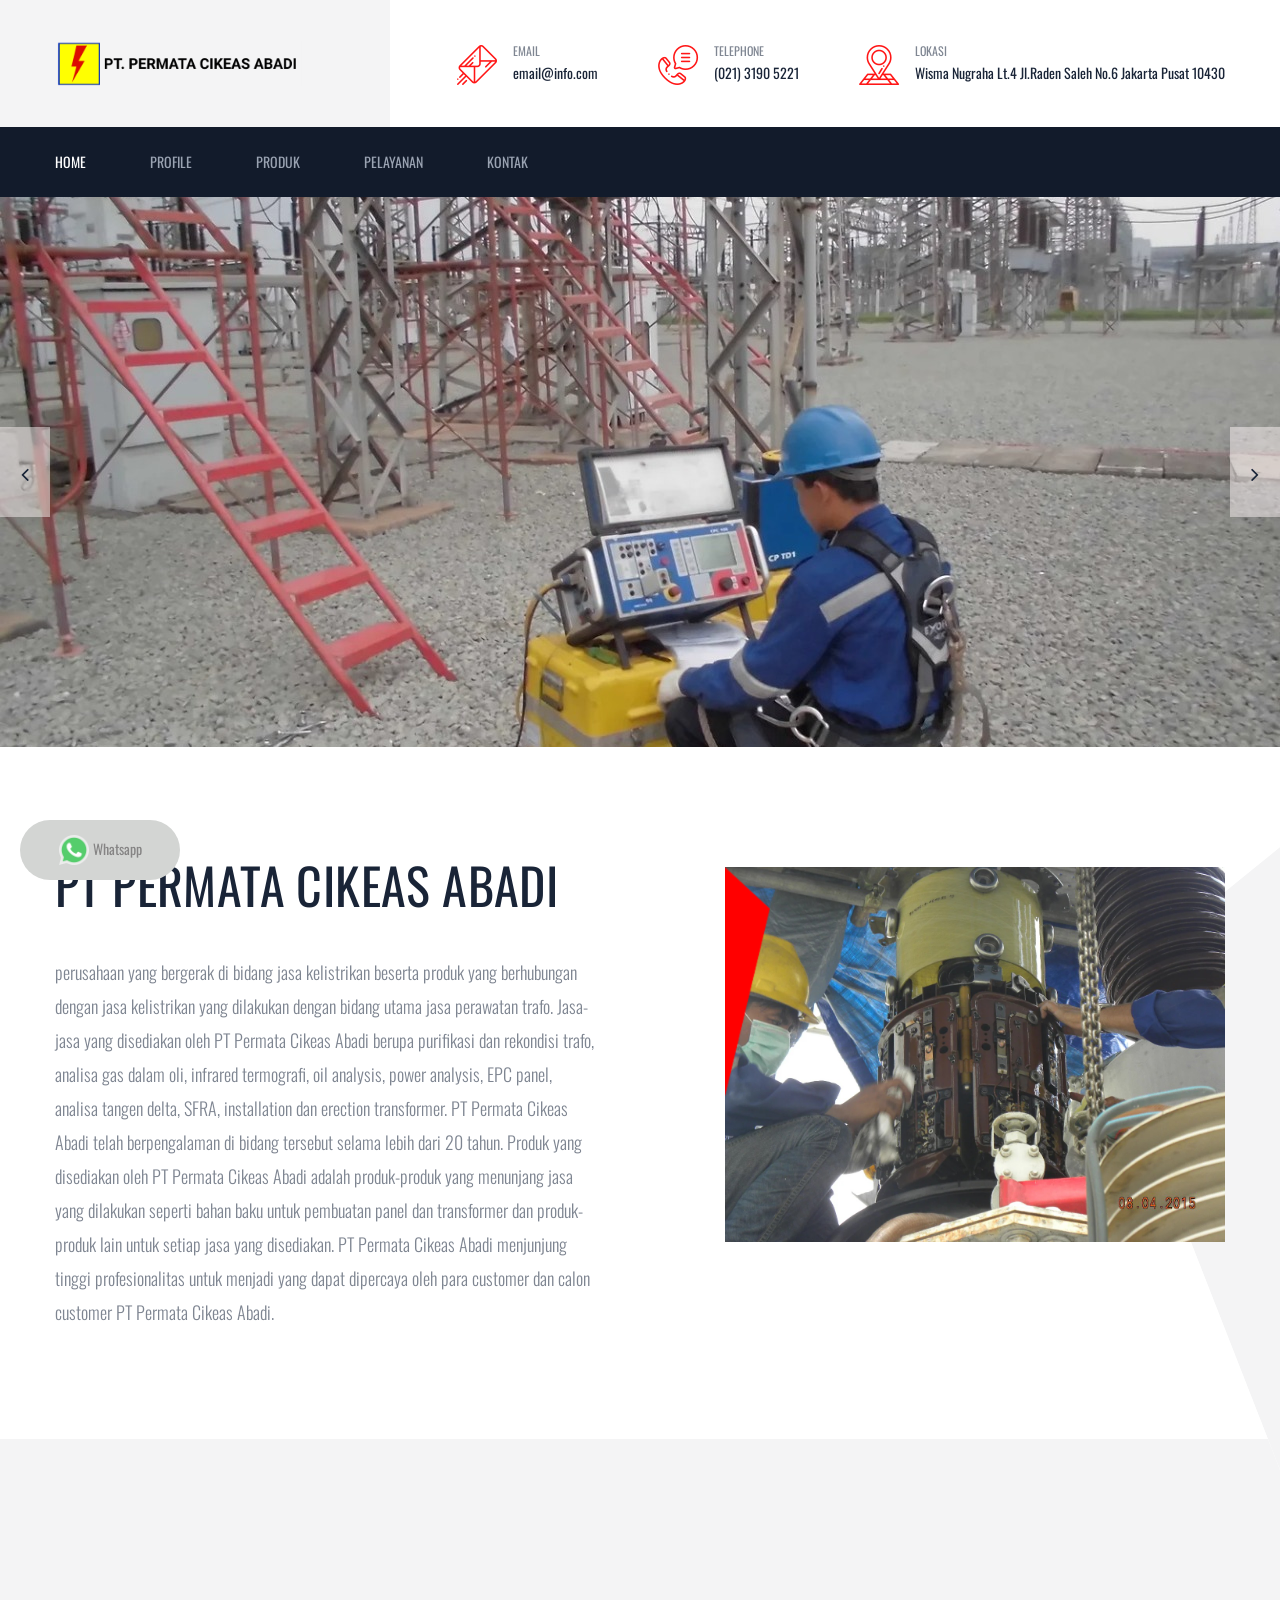
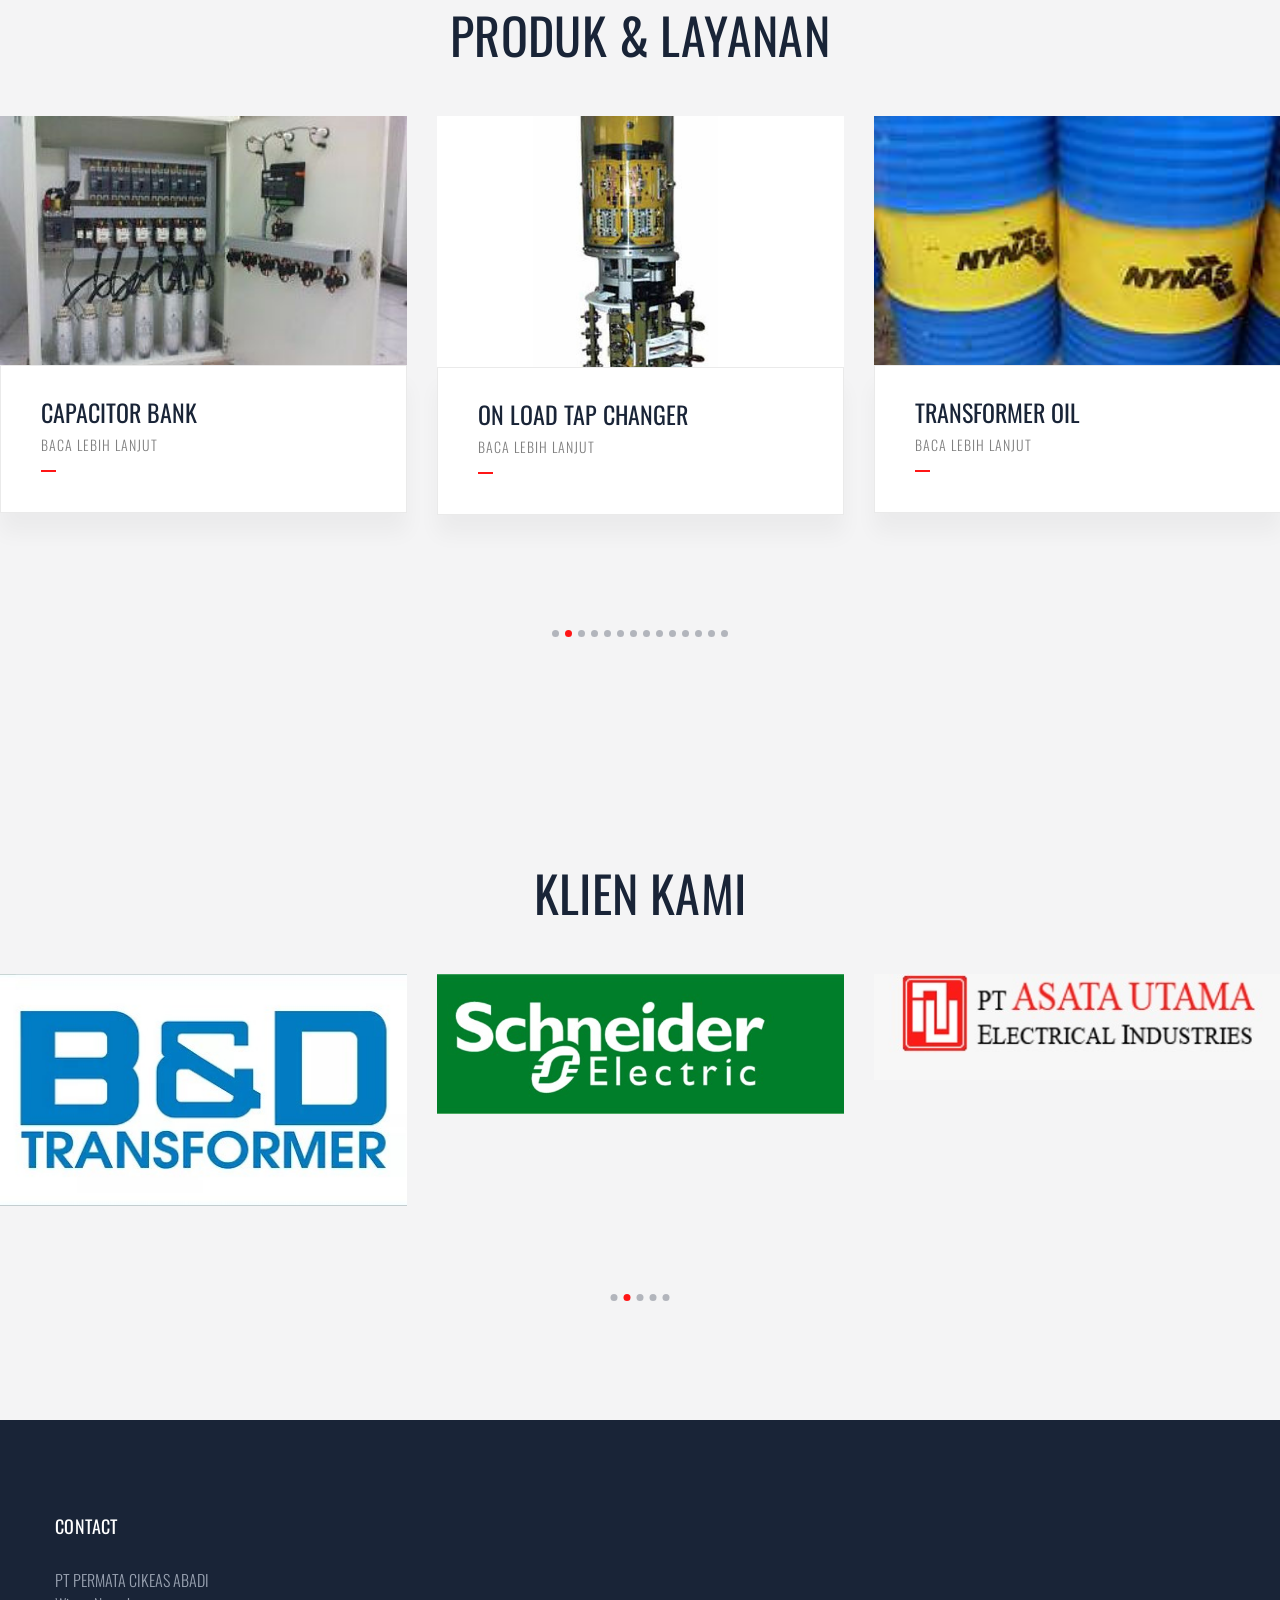
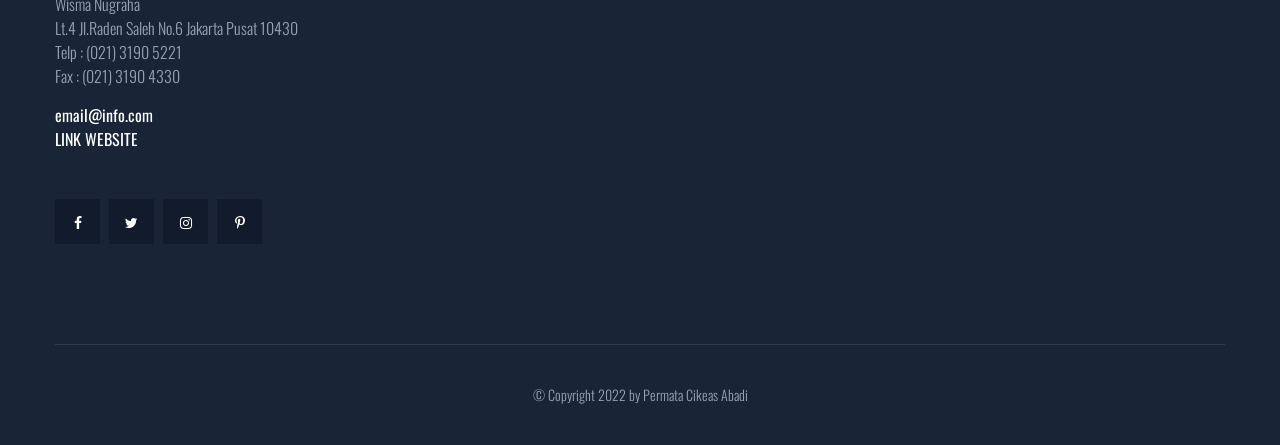
<file: index.html>
<!doctype html>
<html lang="en">

<head>
   
    <!--====== Required meta tags ======-->
    <meta charset="utf-8">
    <meta http-equiv="x-ua-compatible" content="ie=edge">
    <meta name="description" content="">
    <meta name="viewport" content="width=device-width, initial-scale=1, shrink-to-fit=no">
    <meta http-equiv='cache-control' content='no-cache'>
    <meta http-equiv='expires' content='0'>
    <meta http-equiv='pragma' content='no-cache'>
    
    <!--====== Title ======-->
    <title>Company Profile | PT Permata Cikeas Abadi</title>
    
    <!--====== Favicon Icon ======-->
    <link rel="shortcut icon" href="assets/images/logo_quadro.png" type="image/png">

    <!--====== Bootstrap css ======-->
    <link rel="stylesheet" href="assets/css/bootstrap.min.css">
    
    <!--====== Fontawesome css ======-->
    <link rel="stylesheet" href="assets/css/font-awesome.min.css">
    
    <!--====== flaticon css ======-->
    <link rel="stylesheet" href="assets/css/flaticon.css">
    
    <!--====== odometer css ======-->
    <link rel="stylesheet" href="assets/css/odometer.min.css">
    
    <!--====== animate css ======-->
    <link rel="stylesheet" href="assets/css/animate.min.css">
    
    <!--====== nice select css ======-->
    <link rel="stylesheet" href="assets/css/nice-select.css">
    
    <!--====== Magnific Popup css ======-->
    <link rel="stylesheet" href="assets/css/magnific-popup.css">
    
    <!--====== Slick css ======-->
    <link rel="stylesheet" href="assets/css/slick.css">
    
    <!--====== Default css ======-->
    <link rel="stylesheet" href="assets/css/default.css">
    
    <!--====== Style css ======-->
    <link rel="stylesheet" href="assets/css/style.css">
  
  
</head>

<body>

    <!--====== PRELOADER PART START ======-->

    <div class="preloader">
        <div class="lds-ellipsis">
            <div></div>
            <div></div>
            <div></div>
            <div></div>
        </div>
    </div>

    <!--====== PRELOADER PART START ======-->

    <!--====== OFFCANVAS MENU PART START ======-->

    <div class="off_canvars_overlay">
                
    </div>
    <div class="offcanvas_menu">
        <div class="container-fluid">
            <div class="row">
                <div class="col-12">
                    <div class="offcanvas_menu_wrapper">
                        <div class="canvas_close">
                            <a href="javascript:void(0)"><i class="fa fa-times"></i></a>  
                        </div>
                        <div class="header-social">
                            <ul class="text-center">
                                <li><a href="#"><i class="fa fa-facebook-f"></i></a></li>
                                <li><a href="#"><i class="fa fa-twitter"></i></a></li>
                                <li><a href="#"><i class="fa fa-skype"></i></a></li>
                                <li><a href="#"><i class="fa fa-pinterest-p"></i></a></li>
                            </ul>
                        </div>
                        <div id="menu" class="text-left ">
                            <ul class="offcanvas_main_menu">
                                <li class="menu-item-has-children active">
                                    <a href="index.html">Home</a>
                                    <!-- <ul class="sub-menu">
                                        <li><a href="index.html">Home 1</a></li>
                                        <li><a href="index-2.html">Home 2</a></li>
                                        <li><a href="index-3.html">Home 3</a></li>
                                        <li class="menu-item-has-children">
                                            <a href="#">Header Versions</a>
                                            <ul class="sub-menu">
                                                <li><a href="index.html">Header Style 1r</a></li>
                                                <li><a href="index-2.html">Header Style 2</a></li>
                                                <li><a href="index-3.html">Header Style 3</a></li>
                                            </ul>
                                        </li>
                                    </ul> -->
                                </li>
                                <li class="menu-item-has-children active">
                                    <a href="#">Profile</a>
                                    <ul class="sub-menu">
                                        <li><a href="company_profile.html">Company Profile</a></li>
                                        <li><a href="visi_misi.html">Vision & Mission</a></li>
                                        <li><a href="history.html">History</a></li>
                                        <li><a href="reference_list.html">Reference List</a></li>
                                        <li><a href="bisnis_partner.html">Business Partner</a></li>
                                    </ul>
                                </li>
                                <li class="menu-item-has-children active">
                                    <a href="#">Produk</a>
                                    <ul class="sub-menu">
                                        <li><a href="produk.html#section1">Gasket</a></li>
                                        <li><a href="produk.html#section2">Capacitor Bank</a></li>
                                        <li><a href="produk.html#section3">On Load Tap Changer</a></li>
                                        <li><a href="produk.html#section4">Transformer Oil</a></li>
                                        <li><a href="produk.html#section5">Transformer Spare Part</a></li>
                                    </ul>
                                </li>
                                <li class="menu-item-has-children active">
                                    <a href="#">Pelayanan</a>
                                    <ul class="sub-menu">
                                        <li><a href="services_quadro.html#section1">Purification and Reconditioning Transformer</a></li>
                                        <li><a href="services_quadro.html#section2">Dissolved Gas Analysis</a></li>
                                        <li><a href="services_quadro.html#section3">Infrared</a></li>
                                        <li><a href="services_quadro.html#section4">Oil Analysis</a></li>
                                        <li><a href="services_quadro.html#section5">Power Analysis</a></li>
                                        <li><a href="services_quadro.html#section6">EPC Panel</a></li>
                                        <li><a href="services_quadro.html#section7">Tangen Delta Examination</a></li>
                                        <li><a href="services_quadro.html#section8">Sweep Frequency Response Analysis</a></li>
                                        <li><a href="services_quadro.html#section9">Installation and Erection Transformer</a></li>
                                    </ul>
                                </li>
                                <li class="menu-item-has-children active">
                                    <a href="kontak.html">Kontak</a>
                                </li>
                                <!-- <li class="menu-item-has-children active">
                                    <a href="#">Pages</a>
                                    <ul class="sub-menu">
                                        <li><a href="about.html">About</a></li>
                                        <li><a href="our-team.html">Our Team</a></li>
                                        <li><a href="our-history.html">Our history</a></li>
                                        <li><a href="testimonials.html">testimonials</a></li>
                                    </ul>
                                </li>
                                <li class="menu-item-has-children active">
                                    <a href="#">Services</a>
                                    <ul class="sub-menu">
                                        <li><a href="services.html">Services</a></li>
                                        <li><a href="single-service.html">single service</a></li>
                                    </ul>
                                </li>
                                <li class="menu-item-has-children active">
                                    <a href="#">Baca Lebih Lanjuts</a>
                                    <ul class="sub-menu">
                                        <li><a href="projects.html">Projects</a></li>
                                        <li><a href="single-project.html">single project</a></li>
                                    </ul>
                                </li>
                                <li class="menu-item-has-children active">
                                    <a href="#">Blog</a>
                                    <ul class="sub-menu">
                                        <li><a href="posts.html">posts</a></li>
                                        <li><a href="single-post.html">single post</a></li>
                                    </ul>
                                </li>
                                <li class="menu-item-has-children active">
                                    <a href="#">Contact</a>
                                </li> -->
                            </ul>
                        </div>
                        <div class="offcanvas_footer">
                            <span><a href="mailto:email@info.com"><i class="fa fa-envelope-o"></i> email@info.com</a></span>
                        </div>
                    </div>
                </div>
            </div>
        </div>
    </div>

    <!--====== OFFCANVAS MENU PART ENDS ======-->
   
    <!--====== HEADER PART START ======-->
    
    <header class="header-area">
        <div class="header-top">
            <div class="container">
                <div class="row">
                    <div class="col-lg-12">
                        <div class="header-top-items d-flex justify-content-between align-items-center">
                            <div class="logo">
                                <a href="index.html"><img src="assets/images/quadro.png" style="width: 250px;" alt=""></a>
                            </div>
                            <div class="header-top-info d-none d-md-block">
                                <ul>
                                    <li>
                                        <i class="flaticon-email"></i>
                                        <span>Email</span>
                                        <a href="mailto:email@info.com">email@info.com</a>
                                    </li>
                                    <li>
                                        <i class="flaticon-calling"></i>
                                        <span>Telephone</span>
                                        <a href="tel:02131905221">(021) 3190 5221</a>
                                    </li>
                                    <li>
                                        <i class="flaticon-address"></i>
                                        <span>Lokasi</span>
                                        <a href="#">Wisma Nugraha Lt.4 Jl.Raden Saleh No.6 Jakarta Pusat 10430</a>
                                    </li>
                                </ul>
                            </div>
                        </div>
                    </div>
                </div>
            </div>
        </div>
        <div class="main-header">
            <div class="container">
                <div class="row">
                    <div class="col-lg-12">
                        <div class="main-header-item d-flex align-items-center">
                            <div class="main-header-menus  d-flex">
                                <!-- <div class="header-btn">
                                    <a href="#"> Get a Free Quote</a>
                                </div> -->
                                <div class="header-menu d-none d-lg-block">
                                    <ul>
                                        <li>
                                            <a class="active" href="index.html">Home</a>
                                            <!-- <ul class="sub-menu">
                                                <li><a href="index.html">Home 1</a></li>
                                                <li><a href="index-2.html">Home 2</a></li>
                                                <li><a href="index-3.html">Home 3</a></li>
                                                <li>
                                                    <a href="#">Header Versions</a>
                                                    <ul class="sub-menu">
                                                        <li><a href="index.html">Header Style 1</a></li>
                                                        <li><a href="index-2.html">Header Style 2</a></li>
                                                        <li><a href="index-3.html">Header Style 3</a></li>
                                                    </ul>
                                                </li>
                                            </ul> -->
                                        </li>
                                        <li class="menu-item-has-children active">
                                            <a href="#">Profile</a>
                                            <ul class="sub-menu">
                                                <li><a href="company_profile.html">Company Profile</a></li>
                                                <li><a href="visi_misi.html">Vision & Mission</a></li>
                                                <li><a href="history.html">History</a></li>
                                                <li><a href="reference_list.html">Reference List</a></li>
                                                <li><a href="bisnis_partner.html">Business Partner</a></li>
                                            </ul>
                                        </li>
                                        <li class="menu-item-has-children active">
                                            <a href="#">Produk</a>
                                            <ul class="sub-menu">
                                                <li><a href="produk.html#section1">Gasket</a></li>
                                                <li><a href="produk.html#section2">Capacitor Bank</a></li>
                                                <li><a href="produk.html#section3">On Load Tap Changer</a></li>
                                                <li><a href="produk.html#section4">Transformer Oil</a></li>
                                                <li><a href="produk.html#section5">Transformer Spare Part</a></li>
                                            </ul>
                                        </li>
                                        <li class="menu-item-has-children active">
                                            <a href="#">Pelayanan</a>
                                            <ul class="sub-menu">
                                                <li><a href="services_quadro.html#section1">Purification and Reconditioning Transformer</a></li>
                                                <li><a href="services_quadro.html#section2">Dissolved Gas Analysis</a></li>
                                                <li><a href="services_quadro.html#section3">Infrared</a></li>
                                                <li><a href="services_quadro.html#section4">Oil Analysis</a></li>
                                                <li><a href="services_quadro.html#section5">Power Analysis</a></li>
                                                <li><a href="services_quadro.html#section6">EPC Panel</a></li>
                                                <li><a href="services_quadro.html#section7">Tangen Delta Examination</a></li>
                                                <li><a href="services_quadro.html#section8">Sweep Frequency Response Analysis</a></li>
                                                <li><a href="services_quadro.html#section9">Installation and Erection Transformer</a></li>
                                            </ul>
                                        </li>
                                        <li class="menu-item-has-children active">
                                            <a href="kontak.html">Kontak</a>
                                        </li>
                                        <!-- <li>
                                            <a href="#">Pages</a>
                                            <ul class="sub-menu">
                                                <li><a href="about.html">About</a></li>
                                                <li><a href="our-team.html">Our Team</a></li>
                                                <li><a href="our-history.html">Our history</a></li>
                                                <li><a href="testimonials.html">testimonials</a></li>
                                            </ul>
                                        </li>
                                        <li>
                                            <a href="#">Services</a>
                                            <ul class="sub-menu">
                                                <li><a href="services.html">Services</a></li>
                                                <li><a href="single-service.html">single service</a></li>
                                            </ul>
                                        </li>
                                        <li>
                                            <a href="#">Baca Lebih Lanjuts</a>
                                            <ul class="sub-menu">
                                                <li><a href="projects.html">Projects</a></li>
                                                <li><a href="single-project.html">single project</a></li>
                                            </ul>
                                        </li>
                                        <li>
                                            <a href="#">Blog</a>
                                            <ul class="sub-menu">
                                                <li><a href="posts.html">posts</a></li>
                                                <li><a href="single-post.html">single post</a></li>
                                            </ul>
                                        </li>
                                        <li><a href="contact.html">Contact</a></li> -->
                                    </ul>
                                </div>
                            </div>
                            <div class="header-laguage d-flex align-items-center">
                                <!-- <img src="assets/images/map.png" alt="">
                                <select>
                                    <option value="1">English</option>
                                    <option value="2">Bangla</option>
                                    <option value="3">urdu</option>
                                    <option value="4">Hindi</option>
                                </select> -->
                                <div class="toggle-btn ml-30 canvas_open">
                                    <i class="fa fa-bars"></i>
                                </div>
                            </div>
                        </div>
                    </div>
                </div>
            </div>
        </div>
    </header>
    
    <!--====== HEADER PART ENDS ======-->

    <!--====== BANNER PART START ======-->

    <section class="banner-slide">
        <div class="banner-area bg_cover d-flex align-items-center" style="background-image: url(assets/images/home/home1.jpeg);">
            <div class="container">
                <div class="row justify-content-center">
                    <div class="col-lg-10">
                        <!-- <div class="banner-content text-center">
                            <span data-animation="fadeInDown" data-delay="1s">PT Permata Cikeas Abadi</span>
                            <h4 data-animation="fadeInDown" data-delay=".1s" class="title">TRUSTED BY PROVIDING EXCELLENT PROFESSIONAL SERVICES</h4>
                            <a data-animation="fadeInUp" data-delay="1s" class="main-btn" href="#">Discover more</a>
                        </div> -->
                    </div>
                </div>
            </div>
        </div>
        <div class="banner-area bg_cover d-flex align-items-center" style="background-image: url(assets/images/home/home2.jpeg);">
            <div class="container">
                <div class="row justify-content-center">
                    <div class="col-lg-10">
                        <!-- <div class="banner-content text-center">
                            <span data-animation="fadeInDown" data-delay="1s">PT Permata Cikeas Abadi</span>
                            <h6 data-animation="fadeInDown" data-delay=".1s" class="title">TRUSTED BY PROVIDING EXCELLENT PROFESSIONAL SERVICES</h6>
                            <a data-animation="fadeInUp" data-delay="1s" class="main-btn" href="#">Discover more</a>
                        </div> -->
                    </div>
                </div>
            </div>
        </div>
        <div class="banner-area bg_cover d-flex align-items-center" style="background-image: url(assets/images/home/home3.jpeg);">
            <div class="container">
                <div class="row justify-content-center">
                    <div class="col-lg-10">
                        <!-- <div class="banner-content text-center">
                            <span data-animation="fadeInDown" data-delay="1s">PT Permata Cikeas Abadi</span>
                            <h6 data-animation="fadeInDown" data-delay=".1s" class="title">TRUSTED BY PROVIDING EXCELLENT PROFESSIONAL SERVICES</h6>
                            <a data-animation="fadeInUp" data-delay="1s" class="main-btn" href="#">Discover more</a>
                        </div> -->
                    </div>
                </div>
            </div>
        </div>
        <div class="banner-area bg_cover d-flex align-items-center" style="background-image: url(assets/images/home/home4.jpeg);">
            <div class="container">
                <div class="row justify-content-center">
                    <div class="col-lg-10">
                        <!-- <div class="banner-content text-center">
                            <span data-animation="fadeInDown" data-delay="1s">PT Permata Cikeas Abadi</span>
                            <h6 data-animation="fadeInDown" data-delay=".1s" class="title">TRUSTED BY PROVIDING EXCELLENT PROFESSIONAL SERVICES</h6>
                            <a data-animation="fadeInUp" data-delay="1s" class="main-btn" href="#">Discover more</a>
                        </div> -->
                    </div>
                </div>
            </div>
        </div>
        <div class="banner-area bg_cover d-flex align-items-center" style="background-image: url(assets/images/home/home5.jpeg);">
            <div class="container">
                <div class="row justify-content-center">
                    <div class="col-lg-10">
                        <!-- <div class="banner-content text-center">
                            <span data-animation="fadeInDown" data-delay="1s">PT Permata Cikeas Abadi</span>
                            <h6 data-animation="fadeInDown" data-delay=".1s" class="title">TRUSTED BY PROVIDING EXCELLENT PROFESSIONAL SERVICES</h6>
                            <a data-animation="fadeInUp" data-delay="1s" class="main-btn" href="#">Discover more</a>
                        </div> -->
                    </div>
                </div>
            </div>
        </div>
        <div class="banner-area bg_cover d-flex align-items-center" style="background-image: url(assets/images/home/home6.jpeg);">
            <div class="container">
                <div class="row justify-content-center">
                    <div class="col-lg-10">
                        <!-- <div class="banner-content text-center">
                            <span data-animation="fadeInDown" data-delay="1s">PT Permata Cikeas Abadi</span>
                            <h6 data-animation="fadeInDown" data-delay=".1s" class="title">TRUSTED BY PROVIDING EXCELLENT PROFESSIONAL SERVICES</h6>
                            <a data-animation="fadeInUp" data-delay="1s" class="main-btn" href="#">Discover more</a>
                        </div> -->
                    </div>
                </div>
            </div>
        </div>
        <div class="banner-area bg_cover d-flex align-items-center" style="background-image: url(assets/images/home/home7.jpeg);">
            <div class="container">
                <div class="row justify-content-center">
                    <div class="col-lg-10">
                        <!-- <div class="banner-content text-center">
                            <span data-animation="fadeInDown" data-delay="1s">PT Permata Cikeas Abadi</span>
                            <h6 data-animation="fadeInDown" data-delay=".1s" class="title">TRUSTED BY PROVIDING EXCELLENT PROFESSIONAL SERVICES</h6>
                            <a data-animation="fadeInUp" data-delay="1s" class="main-btn" href="#">Discover more</a>
                        </div> -->
                    </div>
                </div>
            </div>
        </div>
        <div class="banner-area bg_cover d-flex align-items-center" style="background-image: url(assets/images/home/home8.jpeg);">
            <div class="container">
                <div class="row justify-content-center">
                    <div class="col-lg-10">
                        <!-- <div class="banner-content text-center">
                            <span data-animation="fadeInDown" data-delay="1s">PT Permata Cikeas Abadi</span>
                            <h6 data-animation="fadeInDown" data-delay=".1s" class="title">TRUSTED BY PROVIDING EXCELLENT PROFESSIONAL SERVICES</h6>
                            <a data-animation="fadeInUp" data-delay="1s" class="main-btn" href="#">Discover more</a>
                        </div> -->
                    </div>
                </div>
            </div>
        </div>
    </section>
    
    <!--====== BANNER PART ENDS ======-->

    <!--====== SERVICES PART START ======-->
    
    <!-- <section class="services-area">
        <div class="container">
            <div class="services-bg">
                <div class="row">
                    <div class="col-lg-3 col-md-6 col-sm-6">
                        <div class="services-item mt-70">
                            <img src="assets/images/services-1.jpg" alt="services">
                            <div class="icon">
                                <i class="flaticon-under-construction"></i>
                            </div>
                            <div class="services-overlay">
                                <h4 class="title">Petrol and Gas</h4>
                                <p>There are many lipsum of pas-sages of available but the have in that not some.</p>
                                <a href="#">Read More</a>
                            </div>
                        </div>
                    </div>
                    <div class="col-lg-3 col-md-6 col-sm-6">
                        <div class="services-item mt-70">
                            <img src="assets/images/services-2.jpg" alt="services">
                            <div class="icon">
                                <i class="flaticon-industry"></i>
                            </div>
                            <div class="services-overlay">
                                <h4 class="title">Factory construction</h4>
                                <p>There are many lipsum of pas-sages of available but the have in that not some.</p>
                                <a href="#">Read More</a>
                            </div>
                        </div>
                    </div>
                    <div class="col-lg-3 col-md-6 col-sm-6">
                        <div class="services-item mt-70">
                            <img src="assets/images/services-3.jpg" alt="services">
                            <div class="icon">
                                <i class="flaticon-layout"></i>
                            </div>
                            <div class="services-overlay">
                                <h4 class="title">Chemical research</h4>
                                <p>There are many lipsum of pas-sages of available but the have in that not some.</p>
                                <a href="#">Read More</a>
                            </div>
                        </div>
                    </div>
                    <div class="col-lg-3 col-md-6 col-sm-6">
                        <div class="services-item mt-70">
                            <img src="assets/images/services-4.jpg" alt="services">
                            <div class="icon">
                                <i class="flaticon-under-construction-1"></i>
                            </div>
                            <div class="services-overlay">
                                <h4 class="title">industrial services</h4>
                                <p>There are many lipsum of pas-sages of available but the have in that not some.</p>
                                <a href="#">Read More</a>
                            </div>
                        </div>
                    </div>
                </div>
            </div>
        </div>
        <div class="services-shape">
            <img src="assets/images/shape/shape-7.png" alt="">
        </div>
    </section> -->
    
    <!--====== SERVICES PART ENDS ======-->

    <!--====== SOLUTION PART START ======-->
    
    <section class="about-area about-page">
        <div class="container">
            <div class="row">
                <div class="col-lg-7">
                    <div class="about-main-content">
                        <div class="about-title">
                            <h3 class="title">
                                PT Permata Cikeas Abadi</h3>
                            <p>
                                perusahaan yang bergerak di bidang jasa kelistrikan beserta produk yang berhubungan dengan jasa kelistrikan yang dilakukan dengan bidang utama jasa perawatan trafo.
 
Jasa-jasa yang disediakan oleh PT Permata Cikeas Abadi berupa purifikasi dan rekondisi trafo, analisa gas dalam oli, infrared termografi, oil analysis, power analysis, EPC panel, analisa tangen delta, SFRA, installation dan erection transformer. PT Permata Cikeas Abadi telah berpengalaman di bidang tersebut selama lebih dari 20 tahun.
 
Produk yang disediakan oleh PT Permata Cikeas Abadi adalah produk-produk yang menunjang jasa yang dilakukan seperti bahan baku untuk pembuatan panel dan transformer dan produk-produk lain untuk setiap jasa yang disediakan.
 
PT Permata Cikeas Abadi menjunjung tinggi profesionalitas untuk menjadi yang dapat dipercaya oleh para customer dan calon customer PT Permata Cikeas Abadi.

                            </p>
                        </div>
                        <!-- <div class="about-item d-block d-sm-flex align-items-center">
                            <div class="about-item-thumb">
                                <img src="assets/images/about-item.jpg" alt="">
                            </div>
                            <div class="about-item-content">
                                <h4 class="title">build. That’s how we’d like <br> the world to be.</h4>
                                <p>Lorem ipsum dolor sit amet, consectetur <br> notted adipisicing elit sed do eiusmod <br> tempor incididunt ut labore.</p>
                            </div>
                        </div> -->
                    </div>
                </div>
                <div class="col-lg-5">
                    <div class="about-right-content">
                        <div class="about-thumb animated wow fadeInRight" data-wow-duration="1500ms" data-wow-delay="0ms">
                            <div class="shape">
                                <img src="assets/images/shape/shape-10 (2).png" style="height: 230px;" alt="">
                            </div>
                            <img src="assets/images/home/home3.jpeg" alt="">
                        </div>
                    </div>
                </div>
            </div>
        </div>
        <div class="shape">
            <img src="assets/images/shape/shape-13.png" alt="">
        </div>
    </section>
    
    <!--====== SOLUTION PART ENDS ======-->

    <!--====== VIDEO PART START ======-->
    
    <!-- <section class="video-area bg_cover pt-150 pb-115" style="background-image: url(assets/images/home/home8.jpeg);">
        <div class="container">
            <div class="row justify-content-center">
                <div class="col-lg-10">
                    <div class="video-item text-center">
                        <a class="video-popup" href="https://www.youtube.com/watch?v=cSLAO7zxS2M"><i class="fa fa-play"></i></a>
                        <h3 class="title">Video PT Permata Cikeas Abadi</h3>
                    </div>
                </div>
            </div>
        </div>
        <div class="shape-1">
            <img src="assets/images/shape/shape-2 (2).png" alt="">
        </div>
        <div class="shape-2">
            <img src="assets/images/shape/shape-3 (2).png" alt="">
        </div>
    </section> -->
    
    <!--====== VIDEO PART ENDS ======-->


    <!--====== BANNER PART START ======-->

    <!-- <div class="row pb-120">
        <div class="col-lg-12">
            <div class="project-title text-center">
                <h1 class="title" style="font-weight: 400; font-size: 50px; text-transform: uppercase;">Produk & Layanan</h1>
            </div>
        </div>
    </div> -->

    <!-- <section class="banner-slide">
        <div class="banner-area bg_cover d-flex align-items-center" style="background-image: url(assets/images/produk/1.png);">
            <div class="container">
                <div class="row justify-content-center">
                    <div class="col-lg-10">
                        <div class="banner-content text-center">
                            <span data-animation="fadeInDown" data-delay="1s">Gasket</span>
                            <h4 data-animation="fadeInDown" data-delay=".1s" class="title" style="color: black;">Gasket</h4>
                            <a data-animation="fadeInUp" data-delay="1s" class="main-btn" href="produk.html#section1">Baca Lebih Lanjut</a>
                        </div>
                    </div>
                </div>
            </div>
        </div>
        <div class="banner-area bg_cover d-flex align-items-center" style="background-image: url(assets/images/produk/2.png);">
            <div class="container">
                <div class="row justify-content-center">
                    <div class="col-lg-10">
                        <div class="banner-content text-center">
                            <span data-animation="fadeInDown" data-delay="1s">Gasket</span>
                            <h4 data-animation="fadeInDown" data-delay=".1s" class="title">Capacitor Bank</h4>
                            <a data-animation="fadeInUp" data-delay="1s" class="main-btn" href="produk.html#section2">Baca Lebih Lanjut</a>
                        </div>
                    </div>
                </div>
            </div>
        </div>
        <div class="banner-area bg_cover d-flex align-items-center" style="background-image: url(assets/images/produk/3.png);">
            <div class="container">
                <div class="row justify-content-center">
                    <div class="col-lg-10">
                        <div class="banner-content text-center">
                            <span data-animation="fadeInDown" data-delay="1s">Gasket</span>
                            <h4 data-animation="fadeInDown" data-delay=".1s" class="title" style="color: black;">On Load Tap Changer</h4>
                            <a data-animation="fadeInUp" data-delay="1s" class="main-btn" href="produk.html#section3">Baca Lebih Lanjut</a>
                        </div>
                    </div>
                </div>
            </div>
        </div>
        <div class="banner-area bg_cover d-flex align-items-center" style="background-image: url(assets/images/produk/4.png);">
            <div class="container">
                <div class="row justify-content-center">
                    <div class="col-lg-10">
                        <div class="banner-content text-center">
                            <span data-animation="fadeInDown" data-delay="1s">Gasket</span>
                            <h4 data-animation="fadeInDown" data-delay=".1s" class="title">Transformer Oil</h4>
                            <a data-animation="fadeInUp" data-delay="1s" class="main-btn" href="produk.html#section4">Baca Lebih Lanjut</a>
                        </div>
                    </div>
                </div>
            </div>
        </div>
        <div class="banner-area bg_cover d-flex align-items-center" style="background-image: url(assets/images/produk/5.png);">
            <div class="container">
                <div class="row justify-content-center">
                    <div class="col-lg-10">
                        <div class="banner-content text-center">
                            <span data-animation="fadeInDown" data-delay="1s">Gasket</span>
                            <h4 data-animation="fadeInDown" data-delay=".1s" class="title">Transformer Spare Part</h4>
                            <a data-animation="fadeInUp" data-delay="1s" class="main-btn" href="produk.html#section5">Baca Lebih Lanjut</a>
                        </div>
                    </div>
                </div>
            </div>
        </div>
        <div class="banner-area bg_cover d-flex align-items-center" style="background-image: url(assets/images/service/1.png);">
            <div class="container">
                <div class="row justify-content-center">
                    <div class="col-lg-10">
                        <div class="banner-content text-center">
                            <span data-animation="fadeInDown" data-delay="1s">Gasket</span>
                            <h4 data-animation="fadeInDown" data-delay=".1s" class="title">Purification and Reconditioning Transformer</h4>
                            <a data-animation="fadeInUp" data-delay="1s" class="main-btn" href="services_quadro.html#section1">Baca Lebih Lanjut</a>
                        </div>
                    </div>
                </div>
            </div>
        </div>
        <div class="banner-area bg_cover d-flex align-items-center" style="background-image: url(assets/images/service/2.png);">
            <div class="container">
                <div class="row justify-content-center">
                    <div class="col-lg-10">
                        <div class="banner-content text-center">
                            <span data-animation="fadeInDown" data-delay="1s">Gasket</span>
                            <h4 data-animation="fadeInDown" data-delay=".1s" class="title">Dissolved Gas Analysis</h4>
                            <a data-animation="fadeInUp" data-delay="1s" class="main-btn" href="services_quadro.html#section2">Baca Lebih Lanjut</a>
                        </div>
                    </div>
                </div>
            </div>
        </div>
        <div class="banner-area bg_cover d-flex align-items-center" style="background-image: url(assets/images/service/3.png);">
            <div class="container">
                <div class="row justify-content-center">
                    <div class="col-lg-10">
                        <div class="banner-content text-center">
                            <span data-animation="fadeInDown" data-delay="1s">Gasket</span>
                            <h4 data-animation="fadeInDown" data-delay=".1s" class="title">Infrared</h4>
                            <a data-animation="fadeInUp" data-delay="1s" class="main-btn" href="services_quadro.html#section3">Baca Lebih Lanjut</a>
                        </div>
                    </div>
                </div>
            </div>
        </div>
        <div class="banner-area bg_cover d-flex align-items-center" style="background-image: url(assets/images/service/4.png);">
            <div class="container">
                <div class="row justify-content-center">
                    <div class="col-lg-10">
                        <div class="banner-content text-center">
                            <span data-animation="fadeInDown" data-delay="1s">Gasket</span>
                            <h4 data-animation="fadeInDown" data-delay=".1s" class="title">Oil Analysis</h4>
                            <a data-animation="fadeInUp" data-delay="1s" class="main-btn" href="services_quadro.html#section4">Baca Lebih Lanjut</a>
                        </div>
                    </div>
                </div>
            </div>
        </div>
        <div class="banner-area bg_cover d-flex align-items-center" style="background-image: url(assets/images/service/5.png);">
            <div class="container">
                <div class="row justify-content-center">
                    <div class="col-lg-10">
                        <div class="banner-content text-center">
                            <span data-animation="fadeInDown" data-delay="1s">Gasket</span>
                            <h4 data-animation="fadeInDown" data-delay=".1s" class="title" style="color: black;">Power Analysis</h4>
                            <a data-animation="fadeInUp" data-delay="1s" class="main-btn" href="services_quadro.html#section5">Baca Lebih Lanjut</a>
                        </div>
                    </div>
                </div>
            </div>
        </div>
        <div class="banner-area bg_cover d-flex align-items-center" style="background-image: url(assets/images/service/6.png);">
            <div class="container">
                <div class="row justify-content-center">
                    <div class="col-lg-10">
                        <div class="banner-content text-center">
                            <span data-animation="fadeInDown" data-delay="1s">Gasket</span>
                            <h4 data-animation="fadeInDown" data-delay=".1s" class="title">EPC Panel</h4>
                            <a data-animation="fadeInUp" data-delay="1s" class="main-btn" href="services_quadro.html#section6">Baca Lebih Lanjut</a>
                        </div>
                    </div>
                </div>
            </div>
        </div>
        <div class="banner-area bg_cover d-flex align-items-center" style="background-image: url(assets/images/service/7.png);">
            <div class="container">
                <div class="row justify-content-center">
                    <div class="col-lg-10">
                        <div class="banner-content text-center">
                            <span data-animation="fadeInDown" data-delay="1s">Gasket</span>
                            <h4 data-animation="fadeInDown" data-delay=".1s" class="title">Tangen Delta Examination</h4>
                            <a data-animation="fadeInUp" data-delay="1s" class="main-btn" href="services_quadro.html#section7">Baca Lebih Lanjut</a>
                        </div>
                    </div>
                </div>
            </div>
        </div>
        <div class="banner-area bg_cover d-flex align-items-center" style="background-image: url(assets/images/service/8.png);">
            <div class="container">
                <div class="row justify-content-center">
                    <div class="col-lg-10">
                        <div class="banner-content text-center">
                            <span data-animation="fadeInDown" data-delay="1s">Gasket</span>
                            <h4 data-animation="fadeInDown" data-delay=".1s" class="title">Sweep Frequency Response Analysis</h4>
                            <a data-animation="fadeInUp" data-delay="1s" class="main-btn" href="services_quadro.html#section8">Baca Lebih Lanjut</a>
                        </div>
                    </div>
                </div>
            </div>
        </div>
        <div class="banner-area bg_cover d-flex align-items-center" style="background-image: url(assets/images/service/9.png);">
            <div class="container">
                <div class="row justify-content-center">
                    <div class="col-lg-10">
                        <div class="banner-content text-center">
                            <span data-animation="fadeInDown" data-delay="1s">Gasket</span>
                            <h4 data-animation="fadeInDown" data-delay=".1s" class="title">Installation and Erection Transformer</h4>
                            <a data-animation="fadeInUp" data-delay="1s" class="main-btn" href="services_quadro.html#section9">Baca Lebih Lanjut</a>
                        </div>
                    </div>
                </div>
            </div>
        </div>
    </section> -->
    
    <!--====== BANNER PART ENDS ======-->


    <!--====== PROJECT PART START ======-->
    
    <section class="project-area">
        <div class="container-fluid p-0">
            <div class="row">
                <div class="col-lg-12">
                    <div class="project-title text-center">
                        <h3 class="title">Produk & Layanan</h3>
                    </div>
                </div>
            </div>
            <div class="row project-active">
                <div class="col-lg-3">
                    <div class="project-item mt-30">
                        <div class="project-thumb">
                            <img src="assets/images/produk/1.png" alt="projects">
                        </div>
                        <div class="project-content">
                            <a href="produk.html#section1"><span>Gasket</span></a>
                            <p><a href="produk.html#section1" style="color: grey;">Baca Lebih Lanjut</a></p>
                        </div>
                    </div>
                </div>
                <div class="col-lg-3">
                    <div class="project-item mt-30">
                        <div class="project-thumb">
                            <img src="assets/images/produk/2.png" alt="projects">
                        </div>
                        <div class="project-content">
                            <a href="produk.html#section2"><span>Capacitor Bank</span></a>
                            <p><a href="produk.html#section2" style="color: grey;">Baca Lebih Lanjut</a></p>
                        </div>
                    </div>
                </div>
                <div class="col-lg-3">
                    <div class="project-item mt-30">
                        <div class="project-thumb">
                            <img src="assets/images/produk/3.png" alt="projects">
                        </div>
                        <div class="project-content">
                            <a href="produk.html#section3"><span>On Load Tap Changer</span></a>
                            <p><a href="produk.html#section3" style="color: grey;">Baca Lebih Lanjut</a></p>
                        </div>
                    </div>
                </div>
                <div class="col-lg-3">
                    <div class="project-item mt-30">
                        <div class="project-thumb">
                            <img src="assets/images/produk/4.png" alt="projects">
                        </div>
                        <div class="project-content">
                            <a href="produk.html#section4"><span>Transformer Oil</span></a>
                            <p><a href="produk.html#section4" style="color: grey;">Baca Lebih Lanjut</a></p>
                        </div>
                    </div>
                </div>
                <div class="col-lg-3">
                    <div class="project-item mt-30">
                        <div class="project-thumb">
                            <img src="assets/images/produk/5.png" style="height: 313px;" alt="projects">
                        </div>
                        <div class="project-content">
                            <a href="produk.html#section5"><span>Transformer Spare Part</span></a>
                            <p><a href="produk.html#section5" style="color: grey;">Baca Lebih Lanjut</a></p>
                        </div>
                    </div>
                </div>
                <div class="col-lg-3">
                    <div class="project-item mt-30">
                        <div class="project-thumb">
                            <img src="assets/images/service/1.png" alt="projects">
                        </div>
                        <div class="project-content">
                            <a href="services_quadro.html#section1"><span>Purification and Reconditioning Transfor</span></a>
                            <p><a href="services_quadro.html#section1" style="color: grey;">Baca Lebih Lanjut</a></p>
                        </div>
                    </div>
                </div>
                <div class="col-lg-3">
                    <div class="project-item mt-30">
                        <div class="project-thumb">
                            <img src="assets/images/service/2.png" alt="projects">
                        </div>
                        <div class="project-content">
                            <a href="services_quadro.html#section2"><span>Dissolved Gas Analysis</span></a>
                            <p><a href="services_quadro.html#section2" style="color: grey;">Baca Lebih Lanjut</a></p>
                        </div>
                    </div>
                </div>
                <div class="col-lg-3">
                    <div class="project-item mt-30">
                        <div class="project-thumb">
                            <img src="assets/images/service/3.png" alt="projects">
                        </div>
                        <div class="project-content">
                            <a href="services_quadro.html#section3"><span>Infrared</span></a>
                            <p><a href="services_quadro.html#section3" style="color: grey;">Baca Lebih Lanjut</a></p>
                        </div>
                    </div>
                </div>
                <div class="col-lg-3">
                    <div class="project-item mt-30">
                        <div class="project-thumb">
                            <img src="assets/images/service/4.png" alt="projects">
                        </div>
                        <div class="project-content">
                            <a href="services_quadro.html#section4"><span>Oil Analysis</span></a>
                            <p><a href="services_quadro.html#section4" style="color: grey;">Baca Lebih Lanjut</a></p>
                        </div>
                    </div>
                </div>
                <div class="col-lg-3">
                    <div class="project-item mt-30">
                        <div class="project-thumb">
                            <img src="assets/images/service/5.png" alt="projects">
                        </div>
                        <div class="project-content">
                            <a href="services_quadro.html#section5"><span>Power Analysis</span></a>
                            <p><a href="services_quadro.html#section5" style="color: grey;">Baca Lebih Lanjut</a></p>
                        </div>
                    </div>
                </div>
                <div class="col-lg-3">
                    <div class="project-item mt-30">
                        <div class="project-thumb">
                            <img src="assets/images/service/6.png" alt="projects">
                        </div>
                        <div class="project-content">
                            <a href="services_quadro.html#section6"><span>EPC Panel</span></a>
                            <p><a href="services_quadro.html#section6" style="color: grey;">Baca Lebih Lanjut</a></p>
                        </div>
                    </div>
                </div>
                <div class="col-lg-3">
                    <div class="project-item mt-30">
                        <div class="project-thumb">
                            <img src="assets/images/service/7.png" alt="projects">
                        </div>
                        <div class="project-content">
                            <a href="services_quadro.html#section7"><span>Tangen Delta Examination</span></a>
                            <p><a href="services_quadro.html#section7" style="color: grey;">Baca Lebih Lanjut</a></p>
                        </div>
                    </div>
                </div>
                <div class="col-lg-3">
                    <div class="project-item mt-30">
                        <div class="project-thumb">
                            <img src="assets/images/service/8.png" alt="projects">
                        </div>
                        <div class="project-content">
                            <a href="services_quadro.html#section8"><span>Sweep Frequency Response Analysis</span></a>
                            <p><a href="services_quadro.html#section8" style="color: grey;">Baca Lebih Lanjut</a></p>
                        </div>
                    </div>
                </div>
                <div class="col-lg-3">
                    <div class="project-item mt-30">
                        <div class="project-thumb">
                            <img src="assets/images/service/9.png" alt="projects">
                        </div>
                        <div class="project-content">
                            <a href="services_quadro.html#section9"><span>Installation and Erection Transformer</span></a>
                            <p><a href="services_quadro.html#section9" style="color: grey;">Baca Lebih Lanjut</a></p>
                        </div>
                    </div>
                </div>
            </div>
        </div>
    </section>
    
    <!--====== PROJECT PART ENDS ======-->


    <!--====== BANNER PART START ======-->

    <!-- <div class="row pb-10 pt-120">
        <div class="col-lg-12">
            <div class="project-title text-center">
                <h1 class="title" style="font-weight: 400; font-size: 50px; text-transform: uppercase;">Klien Kami</h1>
            </div>
        </div>
    </div> -->

    <!-- <section class="banner-slide">
        <div class="banner-area bg_cover d-flex align-items-center" style="background-image: url(assets/images/client/1.jpeg); background-size: 400px">
            <div class="container">
                <div class="row justify-content-center">
                    <div class="col-lg-10">
                        <div class="banner-content text-center">
                            <span data-animation="fadeInDown" data-delay="1s">Gasket</span>
                            <h4 data-animation="fadeInDown" data-delay=".1s" class="title">Gasket</h4>
                            <a data-animation="fadeInUp" data-delay="1s" class="main-btn" href="produk.html#section1">Baca Lebih Lanjut</a>
                        </div>
                    </div>
                </div>
            </div>
        </div>
        <div class="banner-area bg_cover d-flex align-items-center" style="background-image: url(assets/images/client/2.jpeg); background-size: 400px">
            <div class="container">
                <div class="row justify-content-center">
                    <div class="col-lg-10">
                        <div class="banner-content text-center">
                            <span data-animation="fadeInDown" data-delay="1s">Gasket</span>
                            <h4 data-animation="fadeInDown" data-delay=".1s" class="title">Gasket</h4>
                            <a data-animation="fadeInUp" data-delay="1s" class="main-btn" href="produk.html#section1">Baca Lebih Lanjut</a>
                        </div>
                    </div>
                </div>
            </div>
        </div>
        <div class="banner-area bg_cover d-flex align-items-center" style="background-image: url(assets/images/client/3.jpeg); background-size: 400px">
            <div class="container">
                <div class="row justify-content-center">
                    <div class="col-lg-10">
                        <div class="banner-content text-center">
                            <span data-animation="fadeInDown" data-delay="1s">Gasket</span>
                            <h4 data-animation="fadeInDown" data-delay=".1s" class="title">Gasket</h4>
                            <a data-animation="fadeInUp" data-delay="1s" class="main-btn" href="produk.html#section1">Baca Lebih Lanjut</a>
                        </div>
                    </div>
                </div>
            </div>
        </div>
        <div class="banner-area bg_cover d-flex align-items-center" style="background-image: url(assets/images/client/4.jpeg); background-size: 400px">
            <div class="container">
                <div class="row justify-content-center">
                    <div class="col-lg-10">
                        <div class="banner-content text-center">
                            <span data-animation="fadeInDown" data-delay="1s">Gasket</span>
                            <h4 data-animation="fadeInDown" data-delay=".1s" class="title">Gasket</h4>
                            <a data-animation="fadeInUp" data-delay="1s" class="main-btn" href="produk.html#section1">Baca Lebih Lanjut</a>
                        </div>
                    </div>
                </div>
            </div>
        </div>
        <div class="banner-area bg_cover d-flex align-items-center" style="background-image: url(assets/images/client/5.jpeg); background-size: 400px">
            <div class="container">
                <div class="row justify-content-center">
                    <div class="col-lg-10">
                        <div class="banner-content text-center">
                            <span data-animation="fadeInDown" data-delay="1s">Gasket</span>
                            <h4 data-animation="fadeInDown" data-delay=".1s" class="title">Gasket</h4>
                            <a data-animation="fadeInUp" data-delay="1s" class="main-btn" href="produk.html#section1">Baca Lebih Lanjut</a>
                        </div>
                    </div>
                </div>
            </div>
        </div>
    </section> -->
    
    <!--====== BANNER PART ENDS ======-->
    
    <!--====== CLIENT PART START ======-->
    
    <section class="project-area">
        <div class="container-fluid p-0">
            <div class="row">
                <div class="col-lg-12">
                    <div class="project-title text-center">
                        <h3 class="title">Klien Kami</h3>
                    </div>
                </div>
            </div>
            <div class="row project-active">
                <div class="col-lg-3">
                    <div class="project-item mt-30">
                        <div class="project-thumb">
                            <img src="assets/images/client/1.jpeg" alt="projects">
                        </div>
                    </div>
                </div>
                <div class="col-lg-3">
                    <div class="project-item mt-30">
                        <div class="project-thumb">
                            <img src="assets/images/client/2.jpeg" alt="projects">
                        </div>
                    </div>
                </div>
                <div class="col-lg-3">
                    <div class="project-item mt-30">
                        <div class="project-thumb">
                            <img src="assets/images/client/3.jpeg" alt="projects">
                        </div>
                    </div>
                </div>
                <div class="col-lg-3">
                    <div class="project-item mt-30">
                        <div class="project-thumb">
                            <img src="assets/images/client/4.jpeg" alt="projects">
                        </div>
                    </div>
                </div>
                <div class="col-lg-3">
                    <div class="project-item mt-30">
                        <div class="project-thumb">
                            <img src="assets/images/client/5.jpeg" alt="projects">
                        </div>
                    </div>
                </div>
            </div>
        </div>
    </section>
    
    <!--====== CLIENT PART ENDS ======-->

    <!--====== NEWS PART START ======-->
    
    <!-- <section class="news-area pt-120">
        <div class="container">
            <div class="row">
                <div class="col-lg-12">
                    <div class="news-title d-block d-md-flex justify-content-between align-items-center mb-20">
                        <h3 class="title">Berita</h3>
                        <a class="main-btn" href="#">Lihat Semua</a>
                    </div> 
                </div>
            </div>
            <div class="row justify-content-center">
                <div class="col-lg-4 col-md-7 col-sm-9">
                    <div class="news-item mt-30 animated wow fadeInUp" data-wow-duration="1500ms" data-wow-delay="0ms">
                        <div class="news-thumb">
                            <img src="assets/images/news/1.png" alt="news">
                        </div>
                        <div class="news-content text-center">
                            <a href="#">Banjir Lagi, Tol BSD tak bisa dilewati</a>
                            <div class="date">
                                <span><span>06 Oktober, 2022</span><span class="pl-10 pr-10">
                            </div>
                        </div>
                    </div>
                </div>
                <div class="col-lg-4 col-md-7 col-sm-9">
                    <div class="news-item mt-30 animated wow fadeInUp" data-wow-duration="1500ms" data-wow-delay="300ms">
                        <div class="news-thumb">
                            <img src="assets/images/news/2.png" alt="news">
                        </div>
                        <div class="news-content text-center">
                            <a href="#">Potret Banjir di TB Simatupang Jaksel Bikin Lalu Lintas Lumpuh</a>
                            <div class="date">
                                <span><span>06 Oktober, 2022</span><span class="pl-10 pr-10">
                            </div>
                        </div>
                    </div>
                </div>
                <div class="col-lg-4 col-md-7 col-sm-9">
                    <div class="news-item mt-30 animated wow fadeInUp" data-wow-duration="1500ms" data-wow-delay="600ms">
                        <div class="news-thumb">
                            <img src="assets/images/news/3.png" alt="news">
                        </div>
                        <div class="news-content text-center">
                            <a href="#">Harga Emas Hari Ini Mendadak Ambruk, Ini Rinciannya dari 1 Gram hingga 1 Kg</a>
                            <div class="date">
                                <span><span>06 Oktober, 2022</span><span class="pl-10 pr-10">
                            </div>
                        </div>
                    </div>
                </div>
            </div>
        </div>
    </section> -->
    
    <!--====== NEWS PART ENDS ======-->

    <!--====== FOOTER PART START ======-->
    
    <footer class="footer-area">
        <div class="container">
            <!-- <div class="row">
                <div class="col-lg-12">
                    <div class="footer-sing-up d-block d-lg-flex justify-content-between animated wow fadeInUp" data-wow-duration="1000ms">
                        <div class="sing-up-heading">
                            <i class="flaticon-email-1"></i>
                            <h3 class="title">Sign Up to Get Latest Updates</h3>
                        </div>
                        <div class="sing-up-form">
                            <form action="#">
                                <div class="input-box">
                                    <input type="text" placeholder="Email address">
                                    <button><i class="fa fa-location-arrow"></i></button>
                                </div>
                            </form>
                        </div>
                        <div class="shape">
                            <img src="assets/images/shape/shape-5.png" alt="shape">
                        </div>
                    </div>
                </div>
            </div> -->
            <div class="footer-main">
                <div class="row">
                    <div class="col-lg-3 col-md-6">
                        <div class="footer-widget mt-30">
                            <div class="footer-title pb-30">
                                <h4 class="title">Contact</h4>
                            </div>
                            <div class="footer-about-content">
                                <p>PT PERMATA CIKEAS ABADI <br>Wisma Nugraha <br>Lt.4 Jl.Raden Saleh No.6 Jakarta Pusat 10430 <br>Telp : (021) 3190 5221 <br>Fax : (021) 3190 4330</p>
                                <div class="email" style="color: white;">
                                    email@info.com
                                    <br>
                                    LINK WEBSITE
                                </div>
                                <!-- <div class="call">
                                    <a href="tel:02131905221">(021) 3190 5221</a>
                                </div> -->
                                <div class="social">
                                    <ul>
                                        <li><a href="#"><i class="fa fa-facebook-f"></i></a></li>
                                        <li><a href="#"><i class="fa fa-twitter"></i></a></li>
                                        <li><a href="#"><i class="fa fa-instagram"></i></a></li>
                                        <li><a href="#"><i class="fa fa-pinterest-p"></i></a></li>
                                    </ul>
                                </div>
                            </div>
                        </div>
                    </div>
                    <!-- <div class="col-lg-3 col-md-6 col-sm-6">
                        <div class="footer-widget mt-30 ml-30">
                            <div class="footer-title pb-20">
                                <h4 class="title">Explore</h4>
                            </div>
                            <div class="footer-about-list d-flex">
                                <ul class="mr-70">
                                    <li><a href="#"><i class="fa fa-angle-right"></i> About</a></li>
                                    <li><a href="#"><i class="fa fa-angle-right"></i> New Projects</a></li>
                                    <li><a href="#"><i class="fa fa-angle-right"></i> Our History</a></li>
                                    <li><a href="#"><i class="fa fa-angle-right"></i> Contact</a></li>
                                    <li><a href="#"><i class="fa fa-angle-right"></i> Blog Posts</a></li>
                                </ul>
                                <ul>
                                    <li><a href="#"><i class="fa fa-angle-right"></i> Press Release</a></li>
                                    <li><a href="#"><i class="fa fa-angle-right"></i> Help Topics</a></li>
                                    <li><a href="#"><i class="fa fa-angle-right"></i> Privacy Policy</a></li>
                                    <li><a href="#"><i class="fa fa-angle-right"></i> Terms of Use</a></li>
                                </ul>
                            </div>
                        </div>
                    </div> -->
                </div>
            </div>
            <div class="footer-copyright text-center">
                <p>© Copyright 2022 by <a target="blank_" href="/index.html">Permata Cikeas Abadi</a></p>
            </div>
        </div>
        <!-- <div class="footer-shape-1">
            <img src="assets/images/shape/shape-5 (2).png" alt="">
        </div>
        <div class="footer-shape-2  animated wow fadeInLeft" data-wow-duration="1500ms" data-wow-delay="0ms">
            <img src="assets/images/shape/shape-6.png" alt="">
        </div> -->
    </footer>
    
    <!--====== FOOTER PART ENDS ======-->

    <div style="position:fixed;left:20px;bottom:20px; z-index: 999;">
        <a href="https://api.whatsapp.com/send?phone=+6282123833833">
        <button style="background:#d3d5d3;height:60px;width:160px;border-radius:35px; border: none;">
        <img src="./assets/images/whatsapp.png" width="30" height="30"> 
        <span style="font-size: 14px; color: #858484;">Whatsapp</span>
    </button>
    </a>
        </div>
    
    <!--====== GO TO TOP PART START ======-->
    
    <div class="go-top-area">
        <div class="go-top-wrap">
            <div class="go-top-btn-wrap">
                <div class="go-top go-top-btn">
                    <i class="fa fa-angle-double-up"></i>
                    <i class="fa fa-angle-double-up"></i>
                </div>
            </div>
        </div>
    </div>
    
    <!--====== GO TO TOP PART ENDS ======-->
                                                       






    
    
    <!--====== jquery js ======-->
    <script src="assets/js/vendor/modernizr-3.6.0.min.js"></script>
    <script src="assets/js/vendor/jquery-3.5.0.js"></script>

    <!--====== Bootstrap js ======-->
    <script src="assets/js/bootstrap.min.js"></script>
    <script src="assets/js/popper.min.js"></script>
    
    <!--====== Slick js ======-->
    <script src="assets/js/ajax-contact.js"></script>
    
    <!--====== Slick js ======-->
    <script src="assets/js/slick.min.js"></script>
    
    <!--====== odometer js ======-->
    <script src="assets/js/odometer.min.js"></script>
    <script src="assets/js/jquery.appear.min.js"></script>
    
    <!--====== Slick js ======-->
    <script src="assets/js/jquery.nice-select.min.js"></script>
    
    <!--====== wow js ======-->
    <script src="assets/js/wow.js"></script>
    
    <!--====== Magnific Popup js ======-->
    <script src="assets/js/jquery.magnific-popup.min.js"></script>
    
    <!--====== Main js ======-->
    <script src="assets/js/main.js"></script>

</body>

</html>
</file>
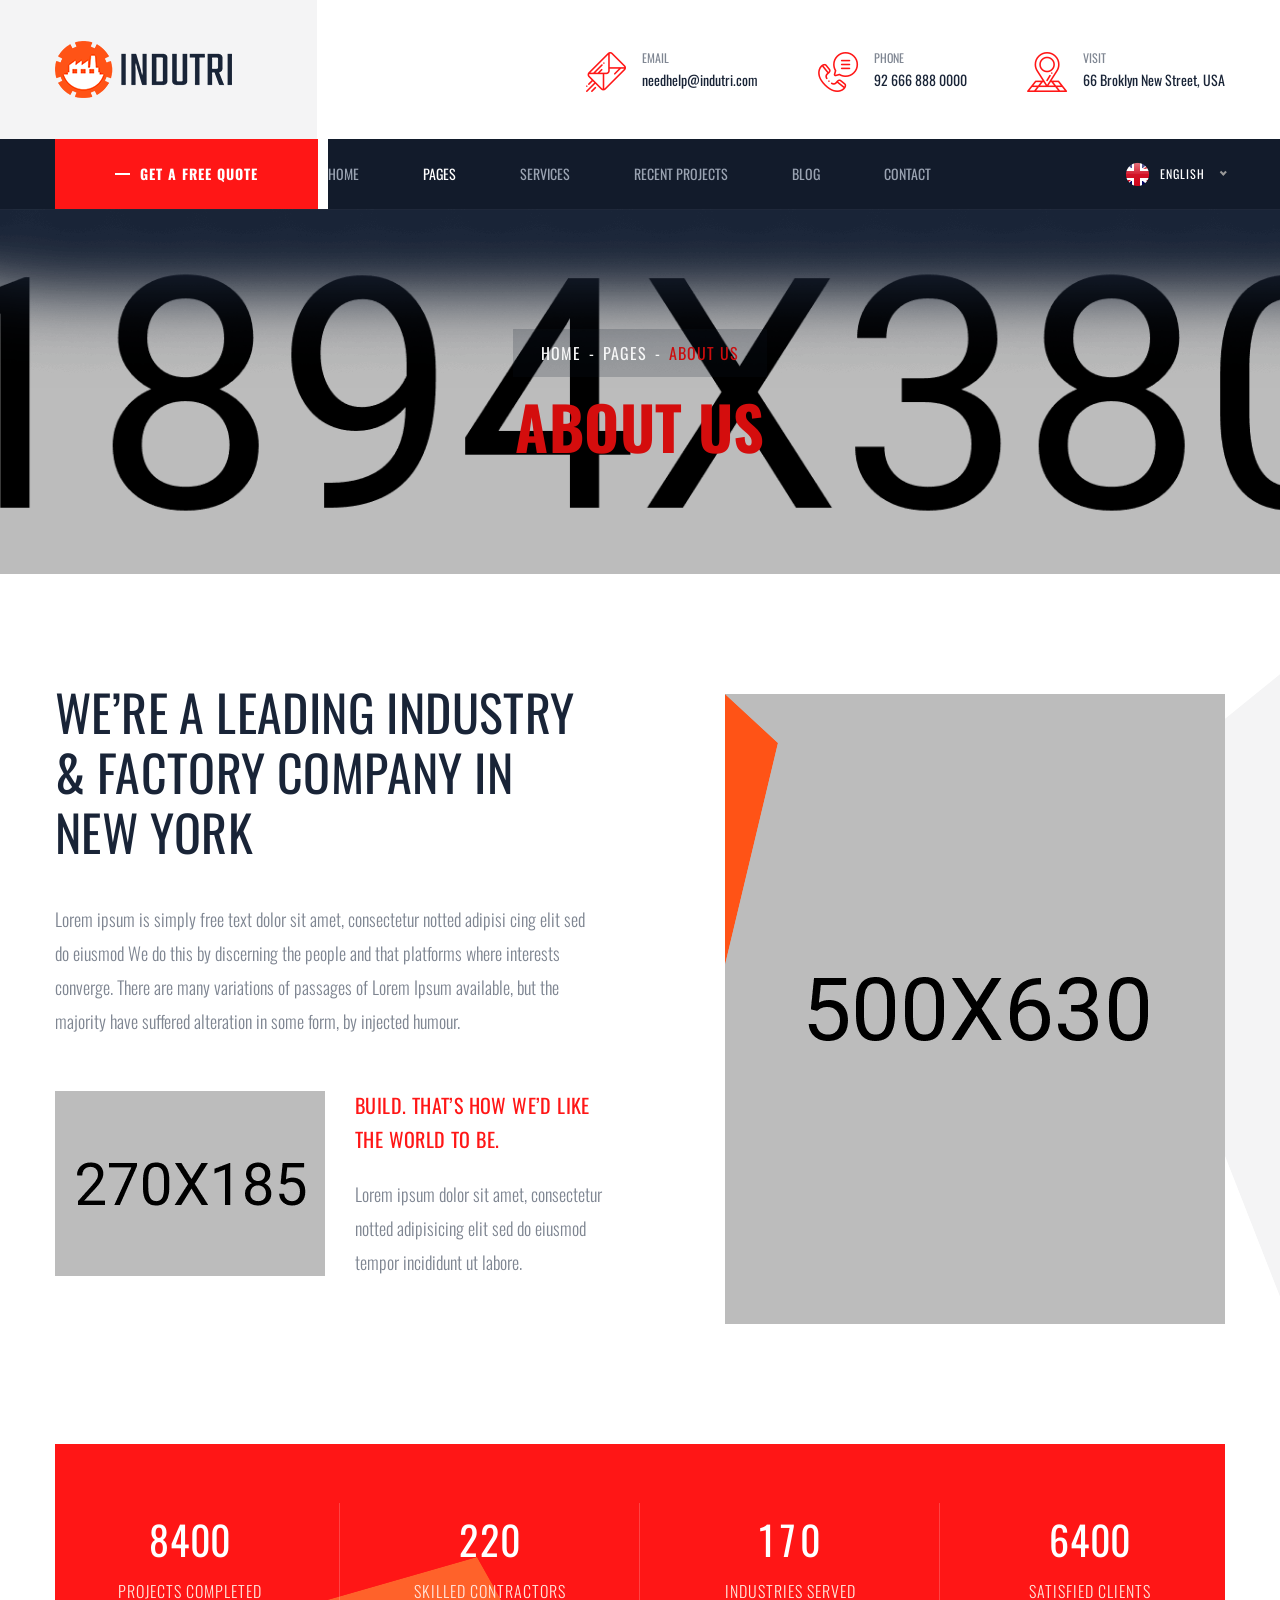
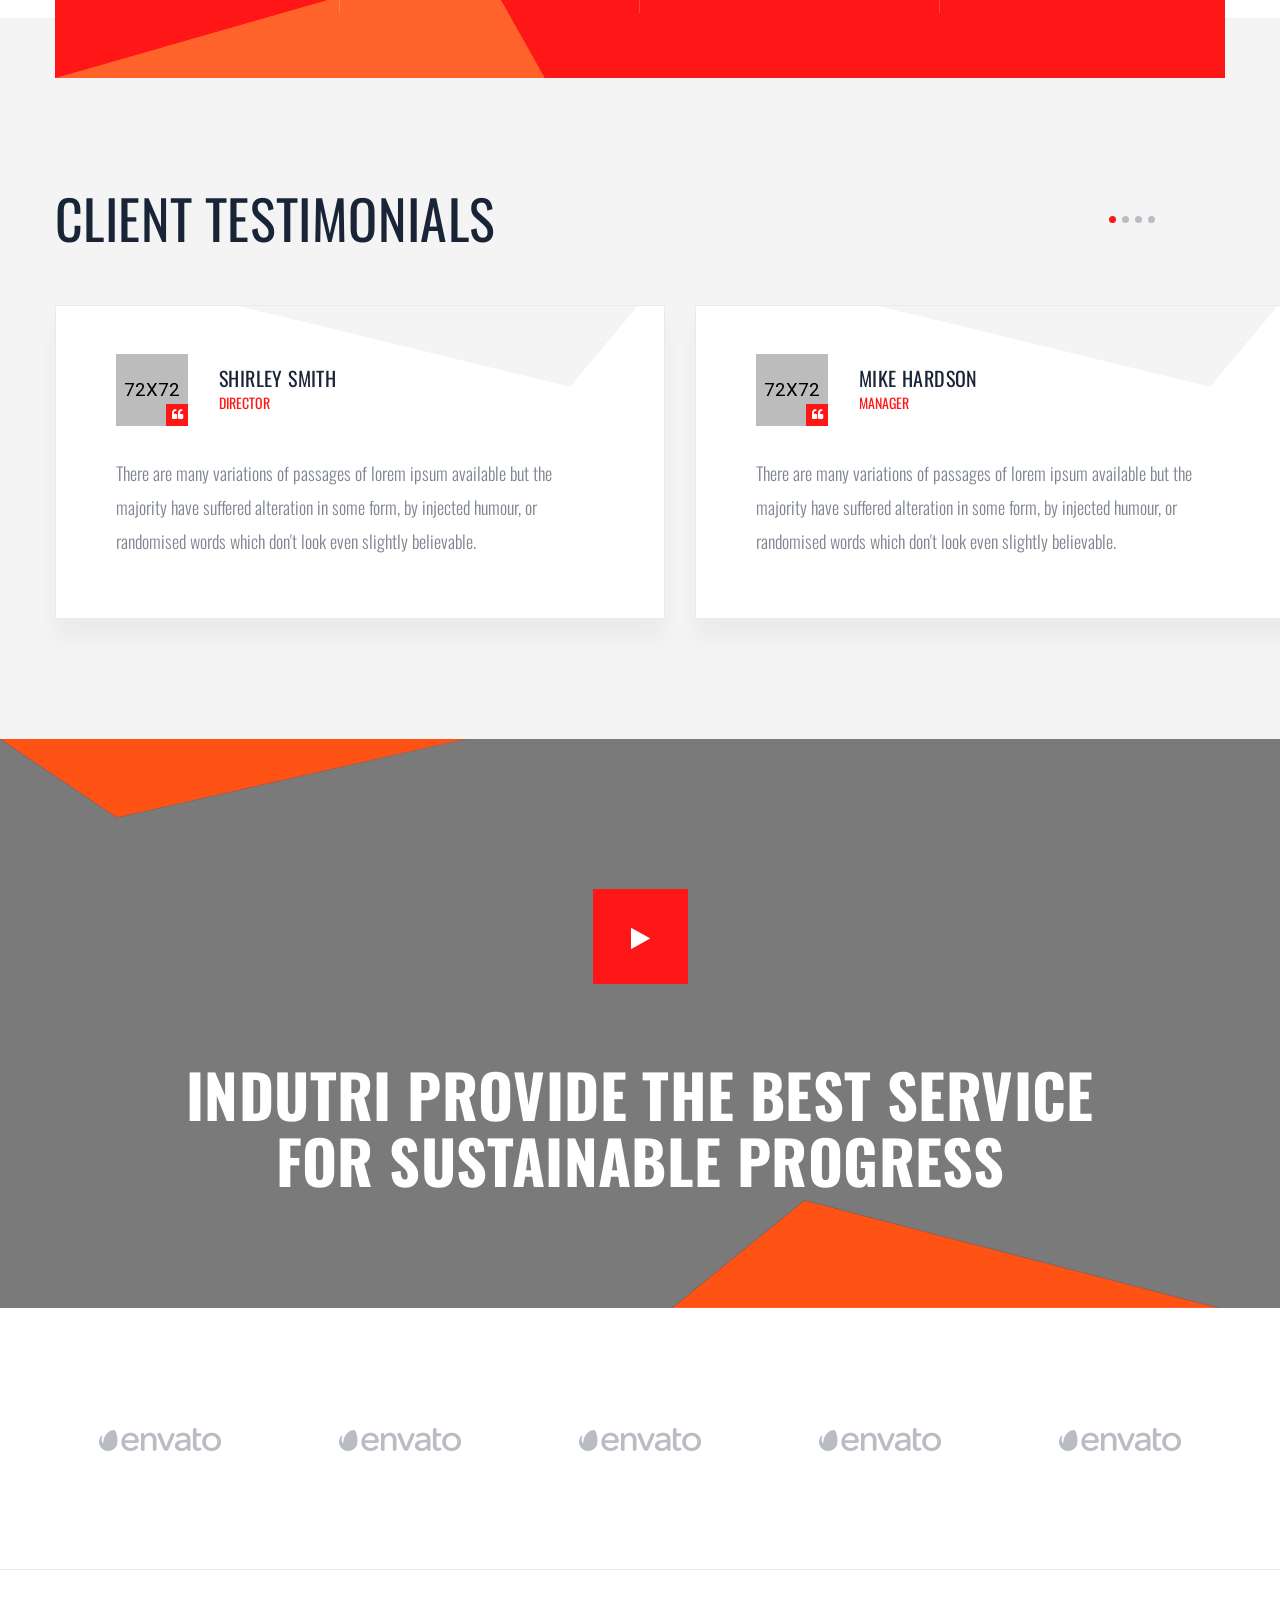
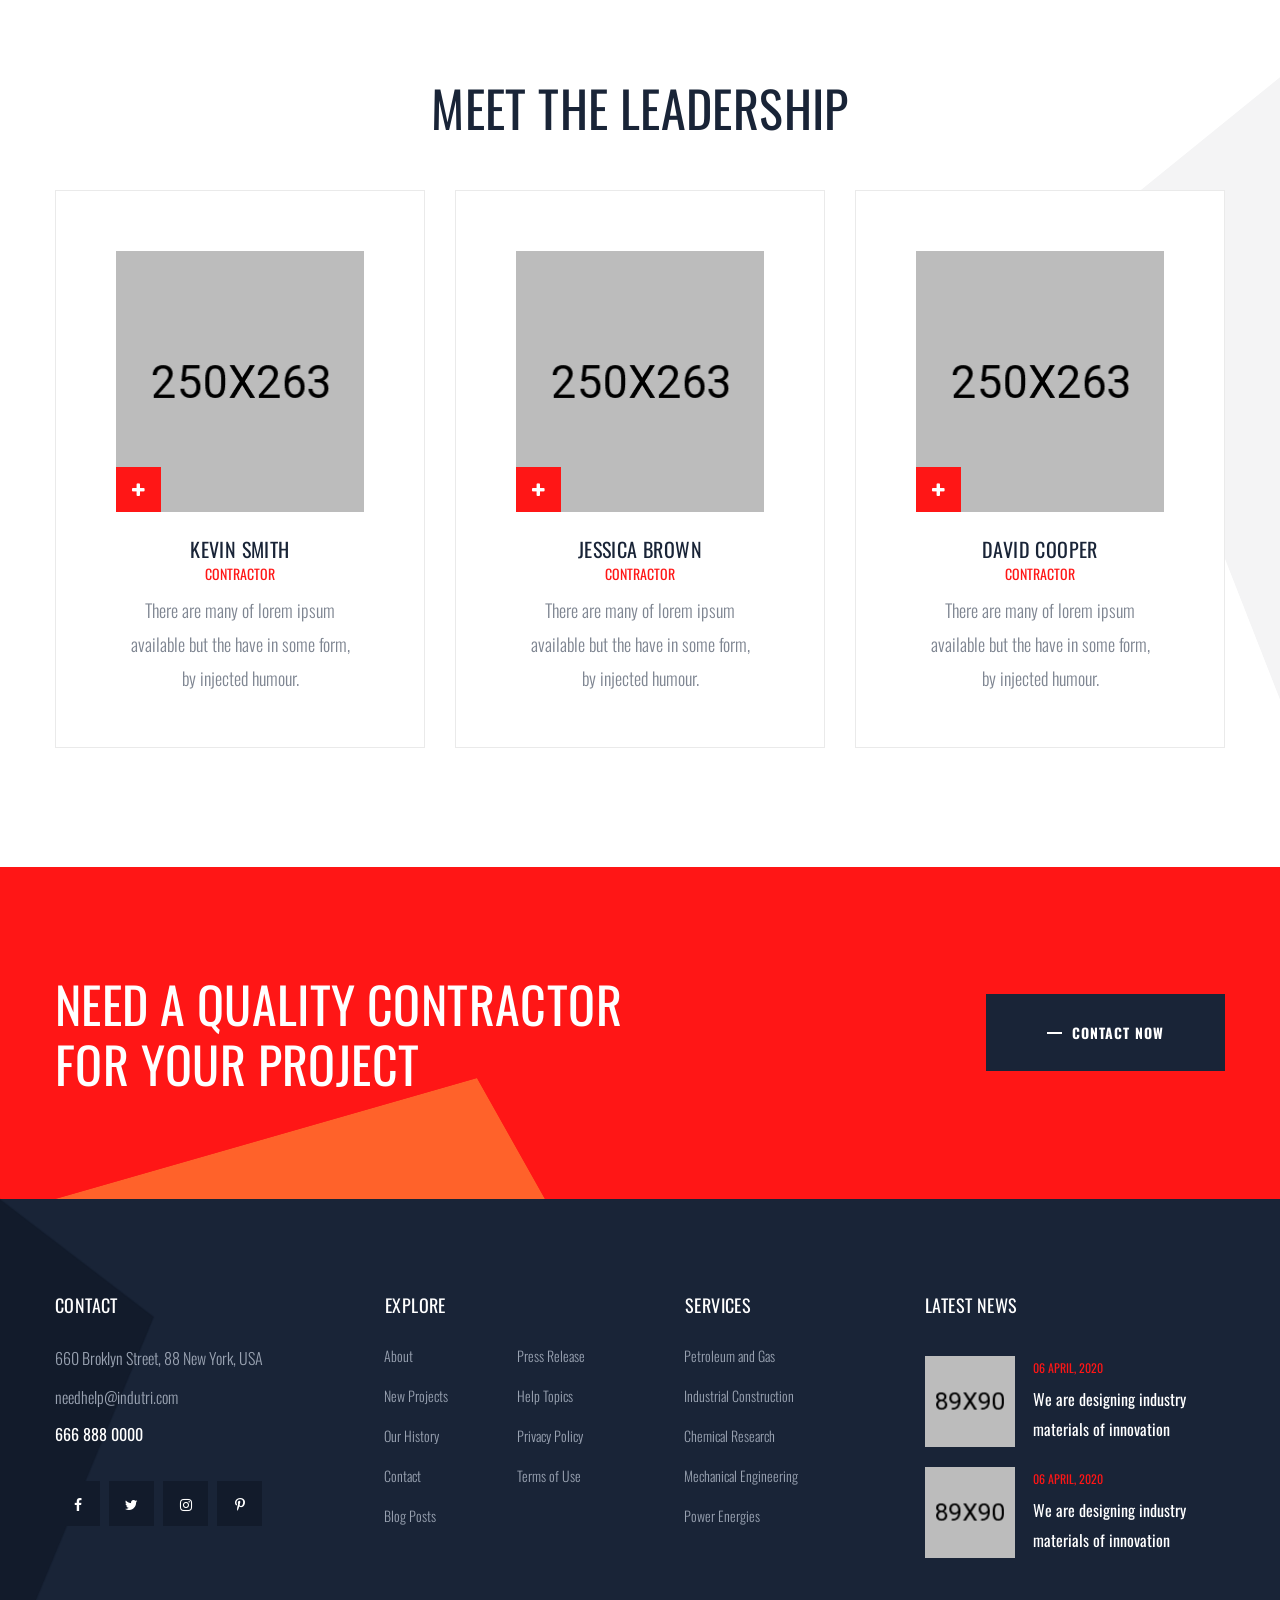
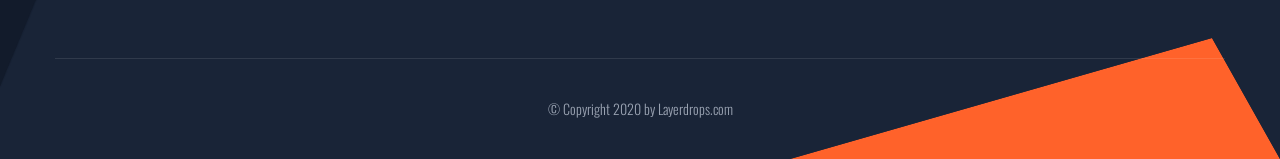
<file: about.html>
<!doctype html>
<html lang="en">

<head>
   
    <!--====== Required meta tags ======-->
    <meta charset="utf-8">
    <meta http-equiv="x-ua-compatible" content="ie=edge">
    <meta name="description" content="">
    <meta name="viewport" content="width=device-width, initial-scale=1, shrink-to-fit=no">
    
    <!--====== Title ======-->
    <title>Indutri - For Industry & Factory Business HTML Template</title>
    
    <!--====== Favicon Icon ======-->
    <link rel="shortcut icon" href="assets/images/favicon.png" type="image/png">

    <!--====== Bootstrap css ======-->
    <link rel="stylesheet" href="assets/css/bootstrap.min.css">
    
    <!--====== Fontawesome css ======-->
    <link rel="stylesheet" href="assets/css/font-awesome.min.css">
    
    <!--====== flaticon css ======-->
    <link rel="stylesheet" href="assets/css/flaticon.css">
    
    <!--====== odometer css ======-->
    <link rel="stylesheet" href="assets/css/odometer.min.css">
    
    <!--====== animate css ======-->
    <link rel="stylesheet" href="assets/css/animate.min.css">
    
    <!--====== nice select css ======-->
    <link rel="stylesheet" href="assets/css/nice-select.css">
    
    <!--====== Magnific Popup css ======-->
    <link rel="stylesheet" href="assets/css/magnific-popup.css">
    
    <!--====== Slick css ======-->
    <link rel="stylesheet" href="assets/css/slick.css">
    
    <!--====== Default css ======-->
    <link rel="stylesheet" href="assets/css/default.css">
    
    <!--====== Style css ======-->
    <link rel="stylesheet" href="assets/css/style.css">
  
  
</head>

<body>

    <!--====== PRELOADER PART START ======-->

    <div class="preloader">
        <div class="lds-ellipsis">
            <div></div>
            <div></div>
            <div></div>
            <div></div>
        </div>
    </div>

    <!--====== PRELOADER PART START ======-->

    <!--====== OFFCANVAS MENU PART START ======-->

    <div class="off_canvars_overlay">
                
    </div>
    <div class="offcanvas_menu">
        <div class="container-fluid">
            <div class="row">
                <div class="col-12">
                    <div class="offcanvas_menu_wrapper">
                        <div class="canvas_close">
                            <a href="javascript:void(0)"><i class="fa fa-times"></i></a>  
                        </div>
                        <div class="header-social">
                            <ul class="text-center">
                                <li><a href="#"><i class="fa fa-facebook-f"></i></a></li>
                                <li><a href="#"><i class="fa fa-twitter"></i></a></li>
                                <li><a href="#"><i class="fa fa-skype"></i></a></li>
                                <li><a href="#"><i class="fa fa-pinterest-p"></i></a></li>
                            </ul>
                        </div>
                        <div id="menu" class="text-left ">
                            <ul class="offcanvas_main_menu">
                                <li class="menu-item-has-children active">
                                    <a href="#">Home</a>
                                    <ul class="sub-menu">
                                        <li><a href="index.html">Home 1</a></li>
                                        <li><a href="index-2.html">Home 2</a></li>
                                        <li><a href="index-3.html">Home 3</a></li>
                                        <li class="menu-item-has-children">
                                            <a href="#">Header Versions</a>
                                            <ul class="sub-menu">
                                                <li><a href="index.html">Header Style 1r</a></li>
                                                <li><a href="index-2.html">Header Style 2</a></li>
                                                <li><a href="index-3.html">Header Style 3</a></li>
                                            </ul>
                                        </li>
                                    </ul>
                                </li>
                                <li class="menu-item-has-children active">
                                    <a href="#">Pages</a>
                                    <ul class="sub-menu">
                                        <li><a href="about.html">About</a></li>
                                        <li><a href="our-team.html">Our Team</a></li>
                                        <li><a href="our-history.html">Our history</a></li>
                                        <li><a href="testimonials.html">testimonials</a></li>
                                    </ul>
                                </li>
                                <li class="menu-item-has-children active">
                                    <a href="#">Services</a>
                                    <ul class="sub-menu">
                                        <li><a href="services.html">Services</a></li>
                                        <li><a href="single-service.html">single service</a></li>
                                    </ul>
                                </li>
                                <li class="menu-item-has-children active">
                                    <a href="#">Recent Projects</a>
                                    <ul class="sub-menu">
                                        <li><a href="projects.html">Projects</a></li>
                                        <li><a href="single-project.html">single project</a></li>
                                    </ul>
                                </li>
                                <li class="menu-item-has-children active">
                                    <a href="#">Blog</a>
                                    <ul class="sub-menu">
                                        <li><a href="posts.html">posts</a></li>
                                        <li><a href="single-post.html">single post</a></li>
                                    </ul>
                                </li>
                                <li class="menu-item-has-children active">
                                    <a href="#">Contact</a>
                                </li>
                            </ul>
                        </div>
                        <div class="offcanvas_footer">
                            <span><a href="mailto:tanvirahmed8282@gmail.com"><i class="fa fa-envelope-o"></i> layerdrops@gmail.com</a></span>
                        </div>
                    </div>
                </div>
            </div>
        </div>
    </div>

    <!--====== OFFCANVAS MENU PART ENDS ======-->
   
    <!--====== HEADER PART START ======-->
    
    <header class="header-area">
        <div class="header-top">
            <div class="container">
                <div class="row">
                    <div class="col-lg-12">
                        <div class="header-top-items d-flex justify-content-between align-items-center">
                            <div class="logo">
                                <a href="index.html"><img src="assets/images/logo.png" alt=""></a>
                            </div>
                            <div class="header-top-info d-none d-md-block">
                                <ul>
                                    <li>
                                        <i class="flaticon-email"></i>
                                        <span>Email</span>
                                        <a href="mailto:needhelp@indutri.com">needhelp@indutri.com</a>
                                    </li>
                                    <li>
                                        <i class="flaticon-calling"></i>
                                        <span>Phone</span>
                                        <a href="tel:926668880000">92 666 888 0000</a>
                                    </li>
                                    <li>
                                        <i class="flaticon-address"></i>
                                        <span>Visit</span>
                                        <a href="#">66 Broklyn New Street, USA</a>
                                    </li>
                                </ul>
                            </div>
                        </div>
                    </div>
                </div>
            </div>
        </div>
        <div class="main-header">
            <div class="container">
                <div class="row">
                    <div class="col-lg-12">
                        <div class="main-header-item d-flex justify-content-between align-items-center">
                            <div class="main-header-menus  d-flex">
                                <div class="header-btn">
                                    <a href="#"> Get a Free Quote</a>
                                </div>
                                <div class="header-menu d-none d-lg-block">
                                    <ul>
                                        <li>
                                            <a href="#">Home</a>
                                            <ul class="sub-menu">
                                                <li><a href="index.html">Home 1</a></li>
                                                <li><a href="index-2.html">Home 2</a></li>
                                                <li><a href="index-3.html">Home 3</a></li>
                                                <li>
                                                    <a href="#">Header Versions</a>
                                                    <ul class="sub-menu">
                                                        <li><a href="index.html">Header Style 1</a></li>
                                                        <li><a href="index-2.html">Header Style 2</a></li>
                                                        <li><a href="index-3.html">Header Style 3</a></li>
                                                    </ul>
                                                </li>
                                            </ul>
                                        </li>
                                        <li>
                                            <a class="active" href="#">Pages</a>
                                            <ul class="sub-menu">
                                                <li><a href="about.html">About</a></li>
                                                <li><a href="our-team.html">Our Team</a></li>
                                                <li><a href="our-history.html">Our history</a></li>
                                                <li><a href="testimonials.html">testimonials</a></li>
                                            </ul>
                                        </li>
                                        <li>
                                            <a href="#">Services</a>
                                            <ul class="sub-menu">
                                                <li><a href="services.html">Services</a></li>
                                                <li><a href="single-service.html">single service</a></li>
                                            </ul>
                                        </li>
                                        <li>
                                            <a href="#">Recent Projects</a>
                                            <ul class="sub-menu">
                                                <li><a href="projects.html">Projects</a></li>
                                                <li><a href="single-project.html">single project</a></li>
                                            </ul>
                                        </li>
                                        <li>
                                            <a href="#">Blog</a>
                                            <ul class="sub-menu">
                                                <li><a href="posts.html">posts</a></li>
                                                <li><a href="single-post.html">single post</a></li>
                                            </ul>
                                        </li>
                                        <li><a href="contact.html">Contact</a></li>
                                    </ul>
                                </div>
                            </div>
                            <div class="header-laguage d-flex align-items-center">
                                <img src="assets/images/map.png" alt="">
                                <select>
                                    <option value="1">English</option>
                                    <option value="2">Bangla</option>
                                    <option value="3">urdu</option>
                                    <option value="4">Hindi</option>
                                </select>
                                <div class="toggle-btn ml-30 canvas_open">
                                    <i class="fa fa-bars"></i>
                                </div>
                            </div>
                        </div>
                    </div>
                </div>
            </div>
        </div>
    </header>
    
    <!--====== HEADER PART ENDS ======-->

    <!--====== PAGE TITLE PART START ======-->
    
    <div class="page-title-area bg_cover pt-120" style="background-image: url(assets/images/page-bg.jpg);">
        <div class="container">
            <div class="row">
                <div class="col-lg-12">
                    <div class="page-title-item text-center">
                        <nav aria-label="breadcrumb">
                            <ol class="breadcrumb">
                                <li class="breadcrumb-item"><a href="index.html">Home</a></li>
                                <li class="breadcrumb-item"><a href="#">Pages</a></li>
                                <li class="breadcrumb-item active" aria-current="page">About us</li>
                            </ol>
                        </nav>
                        <h3 class="title">About us</h3>
                    </div>
                </div>
            </div>
        </div>
        <div class="page-shadow">
            <img src="assets/images/page-shadow.png" alt="">
        </div>
    </div>
    
    <!--====== PAGE TITLE PART ENDS ======-->

    <!--====== ABOUT PART START ======-->
    
    <section class="about-area about-page">
        <div class="container">
            <div class="row">
                <div class="col-lg-7">
                    <div class="about-main-content">
                        <div class="about-title">
                            <h3 class="title">We’re a leading industry <br> & factory company in <br> new york</h3>
                            <p>Lorem ipsum is simply free text dolor sit amet, consectetur notted adipisi cing elit sed do eiusmod We do this by discerning the people and that platforms where interests converge. There are many variations of passages of Lorem Ipsum available, but the majority have suffered alteration in some form, by injected humour.</p>
                        </div>
                        <div class="about-item d-block d-sm-flex align-items-center">
                            <div class="about-item-thumb">
                                <img src="assets/images/about-item.jpg" alt="">
                            </div>
                            <div class="about-item-content">
                                <h4 class="title">build. That’s how we’d like <br> the world to be.</h4>
                                <p>Lorem ipsum dolor sit amet, consectetur <br> notted adipisicing elit sed do eiusmod <br> tempor incididunt ut labore.</p>
                            </div>
                        </div>
                    </div>
                </div>
                <div class="col-lg-5">
                    <div class="about-right-content">
                        <div class="about-thumb animated wow fadeInRight" data-wow-duration="1500ms" data-wow-delay="0ms">
                            <div class="shape">
                                <img src="assets/images/shape/shape-10.png" alt="">
                            </div>
                            <img src="assets/images/about-thumb-1.jpg" alt="">
                        </div>
                    </div>
                </div>
            </div>
        </div>
        <div class="shape">
            <img src="assets/images/shape/shape-13.png" alt="">
        </div>
    </section>
    
    <!--====== ABOUT PART ENDS ======-->

    <!--====== FUN FACTS PART START ======-->
    
    <section class="fun-facts-area">
        <div class="container">
            <div class="fun-facts-bg">
                <div class="row">
                    <div class="col-lg-3 col-md-6">
                        <div class="fun-facts-item text-center mt-30 animated wow fadeInUp" data-wow-duration="1500ms" data-wow-delay="0ms">
                            <h3 class="title odometer" data-count="8400">00</h3>
                            <span>Projects Completed</span>
                        </div>
                    </div>
                    <div class="col-lg-3 col-md-6">
                        <div class="fun-facts-item text-center mt-30 animated wow fadeInUp" data-wow-duration="1500ms" data-wow-delay="100ms">
                            <h3 class="title odometer" data-count="220">00</h3>
                            <span>Skilled Contractors</span>
                        </div>
                    </div>
                    <div class="col-lg-3 col-md-6">
                        <div class="fun-facts-item text-center mt-30 animated wow fadeInUp" data-wow-duration="1500ms" data-wow-delay="200ms">
                            <h3 class="title odometer" data-count="170">00</h3>
                            <span>Industries Served</span>
                        </div>
                    </div>
                    <div class="col-lg-3 col-md-6">
                        <div class="fun-facts-item text-center mt-30 animated wow fadeInUp" data-wow-duration="1500ms" data-wow-delay="300ms">
                            <h3 class="title odometer" data-count="6400">00</h3>
                            <span>satisfied clients</span>
                        </div>
                    </div>
                </div>
                <div class="shape">
                    <img src="assets/images/shape/shape-5.png" alt="shape">
                </div>
            </div>
        </div>
    </section>
    
    <!--====== FUN FACTS PART ENDS ======-->

    <!--====== CLIENT PART START ======-->
    
    <section class="client-area client-2-area client-about">
        <div class="client-full">
            <div class="container-fluid">
                <div class="row">
                    <div class="col-lg-7">
                        <div class="client-title">
                            <h3 class="title">Client testimonials</h3>
                        </div>
                    </div>
                </div>
                <div class="row client-active">
                    <div class="col-lg-6">
                        <div class="client-item mt-30">
                            <div class="shape">
                                <img src="assets/images/shape/shape-4.png" alt="shape">
                            </div>
                            <div class="user">
                                <div class="user-thumb">
                                    <img src="assets/images/client-user-1.png" alt="client">
                                    <i class="fa fa-quote-left"></i>
                                </div>
                                <h5 class="title">Shirley Smith</h5>
                                <span>Director</span>
                            </div>
                            <div class="text">
                                <p>There are many variations of passages of lorem ipsum available but the majority have suffered alteration in some form, by injected humour, or randomised words which don't look even slightly believable.</p>
                            </div>
                        </div>
                    </div>
                    <div class="col-lg-6">
                        <div class="client-item mt-30">
                            <div class="shape">
                                <img src="assets/images/shape/shape-4.png" alt="shape">
                            </div>
                            <div class="user">
                                <div class="user-thumb">
                                    <img src="assets/images/client-user-2.png" alt="client">
                                    <i class="fa fa-quote-left"></i>
                                </div>
                                <h5 class="title">Mike hardson</h5>
                                <span>manager</span>
                            </div>
                            <div class="text">
                                <p>There are many variations of passages of lorem ipsum available but the majority have suffered alteration in some form, by injected humour, or randomised words which don't look even slightly believable.</p>
                            </div>
                        </div>
                    </div>
                    <div class="col-lg-6">
                        <div class="client-item mt-30">
                            <div class="shape">
                                <img src="assets/images/shape/shape-4.png" alt="shape">
                            </div>
                            <div class="user">
                                <div class="user-thumb">
                                    <img src="assets/images/client-user-3.png" alt="client">
                                    <i class="fa fa-quote-left"></i>
                                </div>
                                <h5 class="title">Sarah Albert</h5>
                                <span>marketer</span>
                            </div>
                            <div class="text">
                                <p>There are many variations of passages of lorem ipsum available but the majority have suffered alteration in some form, by injected humour, or randomised words which don't look even slightly believable.</p>
                            </div>
                        </div>
                    </div>
                    <div class="col-lg-6">
                        <div class="client-item mt-30">
                            <div class="shape">
                                <img src="assets/images/shape/shape-4.png" alt="shape">
                            </div>
                            <div class="user">
                                <div class="user-thumb">
                                    <img src="assets/images/client-user-2.png" alt="client">
                                    <i class="fa fa-quote-left"></i>
                                </div>
                                <h5 class="title">Mike hardson</h5>
                                <span>manager</span>
                            </div>
                            <div class="text">
                                <p>There are many variations of passages of lorem ipsum available but the majority have suffered alteration in some form, by injected humour, or randomised words which don't look even slightly believable.</p>
                            </div>
                        </div>
                    </div>
                </div>
            </div>
        </div>
    </section>
    
    <!--====== CLIENT PART ENDS ======-->

    <!--====== VIDEO PART START ======-->
    
    <section class="video-area bg_cover pt-150 pb-115" style="background-image: url(assets/images/video-bg.jpg);">
        <div class="container">
            <div class="row justify-content-center">
                <div class="col-lg-10">
                    <div class="video-item text-center">
                        <a class="video-popup" href="https://www.youtube.com/watch?v=cSLAO7zxS2M"><i class="fa fa-play"></i></a>
                        <h3 class="title">Indutri Provide the Best Service for Sustainable Progress</h3>
                    </div>
                </div>
            </div>
        </div>
        <div class="shape-1">
            <img src="assets/images/shape/shape-2.png" alt="">
        </div>
        <div class="shape-2">
            <img src="assets/images/shape/shape-3.png" alt="">
        </div>
    </section>
    
    <!--====== VIDEO PART ENDS ======-->

    <!--====== BRAND PART START ======-->
    
    <div class="brand-area pb-120">
        <div class="container">
            <div class="row brand-active">
                <div class="col-lg-3">
                    <div class="brand-item">
                        <a href="#"><img src="assets/images/brand-1.png" alt="brand"></a>
                    </div>
                </div>
                <div class="col-lg-3">
                    <div class="brand-item">
                        <a href="#"><img src="assets/images/brand-1.png" alt="brand"></a>
                    </div>
                </div>
                <div class="col-lg-3">
                    <div class="brand-item">
                        <a href="#"><img src="assets/images/brand-1.png" alt="brand"></a>
                    </div>
                </div>
                <div class="col-lg-3">
                    <div class="brand-item">
                        <a href="#"><img src="assets/images/brand-1.png" alt="brand"></a>
                    </div>
                </div>
                <div class="col-lg-3">
                    <div class="brand-item">
                        <a href="#"><img src="assets/images/brand-1.png" alt="brand"></a>
                    </div>
                </div>
                <div class="col-lg-3">
                    <div class="brand-item">
                        <a href="#"><img src="assets/images/brand-1.png" alt="brand"></a>
                    </div>
                </div>
            </div>
        </div>
    </div>
    
    <!--====== BRAND PART ENDS ======-->

    <!--====== LEADERSHIP PART START ======-->
    
    <section class="leadership-area about-leadership">
        <div class="container">
            <div class="row">
                <div class="col-lg-12">
                    <div class="leadership-title text-center">
                        <h3 class="title">Meet the leadership</h3>
                    </div>
                </div>
            </div>
            <div class="row justify-content-center">
                <div class="col-lg-4 col-md-6 col-sm-9">
                    <div class="leadership-item mt-30">
                        <div class="leadership-thumb">
                            <img src="assets/images/team-1.jpg" alt="">
                            <div class="social">
                                <a href="#"><i class="fa fa-plus"></i></a>
                                <ul>
                                    <li><a href="#"><i class="fa fa-facebook-f"></i></a></li>
                                    <li><a href="#"><i class="fa fa-twitter"></i></a></li>
                                    <li><a href="#"><i class="fa fa-instagram"></i></a></li>
                                </ul>
                            </div>
                        </div>
                        <div class="leadership-content text-center">
                            <h4>Kevin SMith</h4>
                            <span>Contractor</span>
                            <p>There are many of lorem ipsum available but the have in some form, by injected humour.</p>
                        </div>
                    </div>
                </div>
                <div class="col-lg-4 col-md-6 col-sm-9">
                    <div class="leadership-item mt-30">
                        <div class="leadership-thumb">
                            <img src="assets/images/team-2.jpg" alt="">
                            <div class="social">
                                <a href="#"><i class="fa fa-plus"></i></a>
                                <ul>
                                    <li><a href="#"><i class="fa fa-facebook-f"></i></a></li>
                                    <li><a href="#"><i class="fa fa-twitter"></i></a></li>
                                    <li><a href="#"><i class="fa fa-instagram"></i></a></li>
                                </ul>
                            </div>
                        </div>
                        <div class="leadership-content text-center">
                            <h4>Jessica brown</h4>
                            <span>Contractor</span>
                            <p>There are many of lorem ipsum available but the have in some form, by injected humour.</p>
                        </div>
                    </div>
                </div>
                <div class="col-lg-4 col-md-6 col-sm-9">
                    <div class="leadership-item mt-30">
                        <div class="leadership-thumb">
                            <img src="assets/images/team-3.jpg" alt="">
                            <div class="social">
                                <a href="#"><i class="fa fa-plus"></i></a>
                                <ul>
                                    <li><a href="#"><i class="fa fa-facebook-f"></i></a></li>
                                    <li><a href="#"><i class="fa fa-twitter"></i></a></li>
                                    <li><a href="#"><i class="fa fa-instagram"></i></a></li>
                                </ul>
                            </div>
                        </div>
                        <div class="leadership-content text-center">
                            <h4>david cooper</h4>
                            <span>Contractor</span>
                            <p>There are many of lorem ipsum available but the have in some form, by injected humour.</p>
                        </div>
                    </div>
                </div>
            </div>
        </div>
        <div class="shape animated wow fadeInRight" data-wow-duration="1500ms" data-wow-delay="0ms">
            <img src="assets/images/shape/shape-13.png" alt="">
        </div>
    </section>
    
    <!--====== LEADERSHIP PART ENDS ======-->

    <!--====== PROJCT CONTACT PART START ======-->
    
    <section class="project-contact-area">
        <div class="container">
            <div class="row">
                <div class="col-lg-12">
                    <div class="project-contact-item d-block d-md-flex justify-content-between align-items-center">
                        <h3 class="title">Need a quality contractor <br> for your project</h3>
                        <a class="main-btn main-btn-2" href="#">Contact now</a>
                        <div class="shape">
                            <img src="assets/images/shape/shape-5.png" alt="">
                        </div>
                    </div>
                </div>
            </div>
        </div>
    </section>
    
    <!--====== PROJCT CONTACT PART ENDS ======-->

    <!--====== FOOTER PART START ======-->
    
    <footer class="footer-area">
        <div class="container">
            <div class="footer-main">
                <div class="row">
                    <div class="col-lg-3 col-md-6">
                        <div class="footer-widget mt-30">
                            <div class="footer-title pb-30">
                                <h4 class="title">Contact</h4>
                            </div>
                            <div class="footer-about-content">
                                <p>660 Broklyn Street, 88 New York, USA</p>
                                <div class="email">
                                    <a href="mailto:needhelp@indutri.com">needhelp@indutri.com</a>
                                </div>
                                <div class="call">
                                    <a href="tel:6668880000">666 888 0000</a>
                                </div>
                                <div class="social">
                                    <ul>
                                        <li><a href="#"><i class="fa fa-facebook-f"></i></a></li>
                                        <li><a href="#"><i class="fa fa-twitter"></i></a></li>
                                        <li><a href="#"><i class="fa fa-instagram"></i></a></li>
                                        <li><a href="#"><i class="fa fa-pinterest-p"></i></a></li>
                                    </ul>
                                </div>
                            </div>
                        </div>
                    </div>
                    <div class="col-lg-3 col-md-6 col-sm-6">
                        <div class="footer-widget mt-30 ml-30">
                            <div class="footer-title pb-20">
                                <h4 class="title">Explore</h4>
                            </div>
                            <div class="footer-about-list d-flex">
                                <ul class="mr-70">
                                    <li><a href="#"><i class="fa fa-angle-right"></i> About</a></li>
                                    <li><a href="#"><i class="fa fa-angle-right"></i> New Projects</a></li>
                                    <li><a href="#"><i class="fa fa-angle-right"></i> Our History</a></li>
                                    <li><a href="#"><i class="fa fa-angle-right"></i> Contact</a></li>
                                    <li><a href="#"><i class="fa fa-angle-right"></i> Blog Posts</a></li>
                                </ul>
                                <ul>
                                    <li><a href="#"><i class="fa fa-angle-right"></i> Press Release</a></li>
                                    <li><a href="#"><i class="fa fa-angle-right"></i> Help Topics</a></li>
                                    <li><a href="#"><i class="fa fa-angle-right"></i> Privacy Policy</a></li>
                                    <li><a href="#"><i class="fa fa-angle-right"></i> Terms of Use</a></li>
                                </ul>
                            </div>
                        </div>
                    </div>
                    <div class="col-lg-3 col-md-6 col-sm-6">
                        <div class="footer-widget mt-30 ml-30">
                            <div class="footer-title pb-20">
                                <h4 class="title">Services</h4>
                            </div>
                            <div class="footer-about-list d-flex">
                                <ul class="mr-70">
                                    <li><a href="#"><i class="fa fa-angle-right"></i> Petroleum and Gas</a></li>
                                    <li><a href="#"><i class="fa fa-angle-right"></i> Industrial Construction</a></li>
                                    <li><a href="#"><i class="fa fa-angle-right"></i> Chemical Research</a></li>
                                    <li><a href="#"><i class="fa fa-angle-right"></i> Mechanical Engineering</a></li>
                                    <li><a href="#"><i class="fa fa-angle-right"></i> Power Energies</a></li>
                                </ul>
                            </div>
                        </div>
                    </div>
                    <div class="col-lg-3 col-md-6 col-sm-7">
                        <div class="footer-widget footer-news mt-30">
                            <div class="footer-title pb-40">
                                <h4 class="title">Latest News</h4>
                            </div>
                            <div class="footer-news-content">
                                <div class="news-item d-flex align-items-center">
                                    <div class="news-item-thumb">
                                        <img src="assets/images/footer-news-1.jpg" alt="">
                                    </div>
                                    <div class="news-item-content">
                                        <span>06 April, 2020</span>
                                        <a href="#">We are designing industry materials of innovation</a>
                                        
                                    </div>
                                </div>
                                <div class="news-item d-flex align-items-center mt-20">
                                    <div class="news-item-thumb">
                                        <img src="assets/images/footer-news-2.jpg" alt="">
                                    </div>
                                    <div class="news-item-content">
                                        <span>06 April, 2020</span>
                                        <a href="#">We are designing industry materials of innovation</a>
                                    </div>
                                </div>
                            </div>
                        </div>
                    </div>
                </div>
            </div>
            <div class="footer-copyright text-center">
                <p>© Copyright 2020 by <a target="blank_" href="https://www.layerdrops.com">Layerdrops.com</a></p>
            </div>
        </div>
        <div class="footer-shape-1">
            <img src="assets/images/shape/shape-5.png" alt="">
        </div>
        <div class="footer-shape-2 animated wow fadeInLeft" data-wow-duration="1500ms" data-wow-delay="0ms">
            <img src="assets/images/shape/shape-6.png" alt="">
        </div>
    </footer>
    
    <!--====== FOOTER PART ENDS ======-->
    
    <!--====== GO TO TOP PART START ======-->
    
    <div class="go-top-area">
        <div class="go-top-wrap">
            <div class="go-top-btn-wrap">
                <div class="go-top go-top-btn">
                    <i class="fa fa-angle-double-up"></i>
                    <i class="fa fa-angle-double-up"></i>
                </div>
            </div>
        </div>
    </div>
    
    <!--====== GO TO TOP PART ENDS ======-->
                                                       



    
    
    <!--====== jquery js ======-->
    <script src="assets/js/vendor/modernizr-3.6.0.min.js"></script>
    <script src="assets/js/vendor/jquery-3.5.0.js"></script>

    <!--====== Bootstrap js ======-->
    <script src="assets/js/bootstrap.min.js"></script>
    <script src="assets/js/popper.min.js"></script>
    
    <!--====== Slick js ======-->
    <script src="assets/js/ajax-contact.js"></script>
    
    <!--====== Slick js ======-->
    <script src="assets/js/slick.min.js"></script>
    
    <!--====== odometer js ======-->
    <script src="assets/js/odometer.min.js"></script>
    <script src="assets/js/jquery.appear.min.js"></script>
    
    <!--====== Slick js ======-->
    <script src="assets/js/jquery.nice-select.min.js"></script>
    
    <!--====== wow js ======-->
    <script src="assets/js/wow.js"></script>
    
    <!--====== Magnific Popup js ======-->
    <script src="assets/js/jquery.magnific-popup.min.js"></script>
    
    <!--====== Main js ======-->
    <script src="assets/js/main.js"></script>

</body>

</html>
</file>
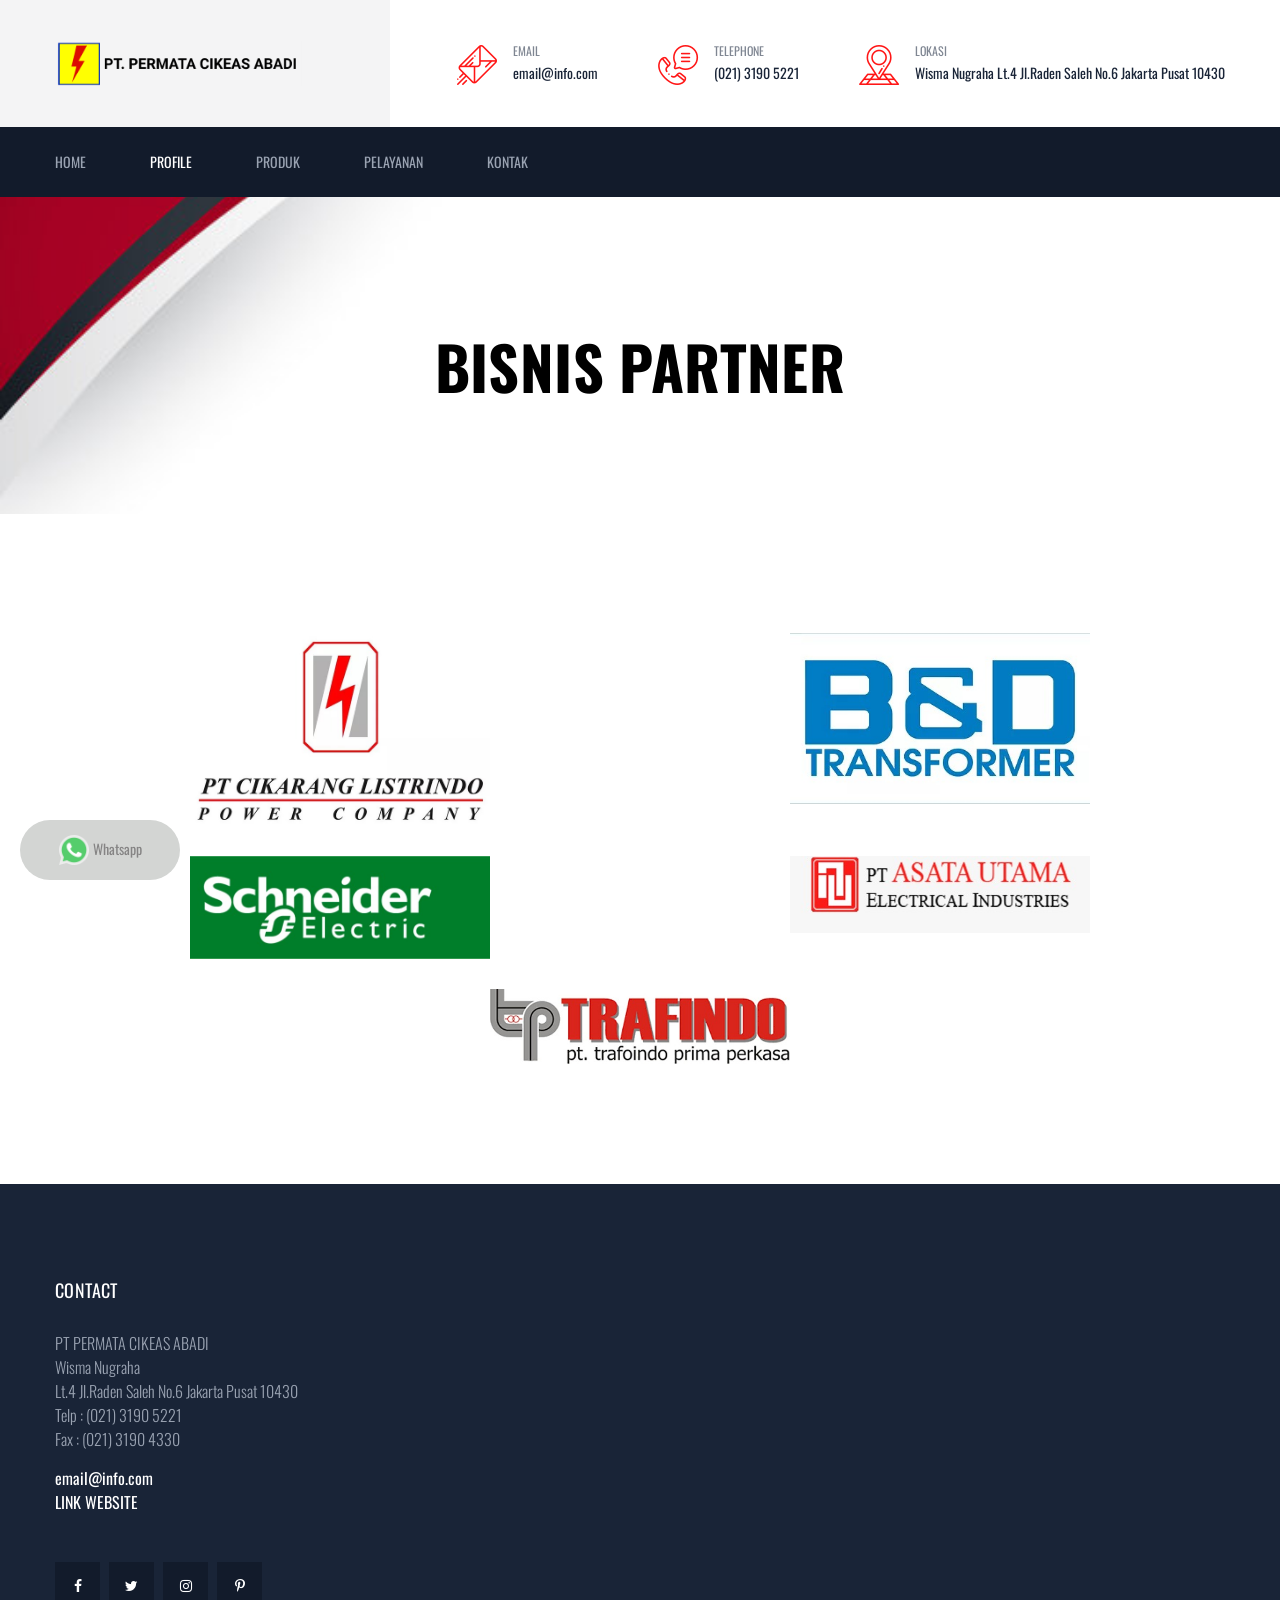
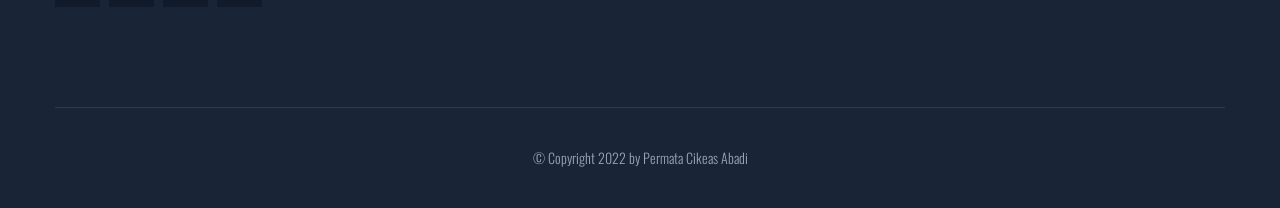
<file: bisnis_partner.html>
<!doctype html>
<html lang="en">

<head>
   
    <!--====== Required meta tags ======-->
    <meta charset="utf-8">
    <meta http-equiv="x-ua-compatible" content="ie=edge">
    <meta name="description" content="">
    <meta name="viewport" content="width=device-width, initial-scale=1, shrink-to-fit=no">
    
    <!--====== Title ======-->
    <title>Company Profile | PT Permata Cikeas Abadi</title>
    
    <!--====== Favicon Icon ======-->
    <link rel="shortcut icon" href="assets/images/logo_quadro.png" type="image/png">

    <!--====== Bootstrap css ======-->
    <link rel="stylesheet" href="assets/css/bootstrap.min.css">
    
    <!--====== Fontawesome css ======-->
    <link rel="stylesheet" href="assets/css/font-awesome.min.css">
    
    <!--====== flaticon css ======-->
    <link rel="stylesheet" href="assets/css/flaticon.css">
    
    <!--====== odometer css ======-->
    <link rel="stylesheet" href="assets/css/odometer.min.css">
    
    <!--====== animate css ======-->
    <link rel="stylesheet" href="assets/css/animate.min.css">
    
    <!--====== nice select css ======-->
    <link rel="stylesheet" href="assets/css/nice-select.css">
    
    <!--====== Magnific Popup css ======-->
    <link rel="stylesheet" href="assets/css/magnific-popup.css">
    
    <!--====== Slick css ======-->
    <link rel="stylesheet" href="assets/css/slick.css">
    
    <!--====== Default css ======-->
    <link rel="stylesheet" href="assets/css/default.css">
    
    <!--====== Style css ======-->
    <link rel="stylesheet" href="assets/css/style.css">
  
  
</head>

<body>

    <!--====== PRELOADER PART START ======-->

    <div class="preloader">
        <div class="lds-ellipsis">
            <div></div>
            <div></div>
            <div></div>
            <div></div>
        </div>
    </div>

    <!--====== PRELOADER PART START ======-->

    <!--====== OFFCANVAS MENU PART START ======-->

    <div class="off_canvars_overlay">
                
    </div>
    <div class="offcanvas_menu">
        <div class="container-fluid">
            <div class="row">
                <div class="col-12">
                    <div class="offcanvas_menu_wrapper">
                        <div class="canvas_close">
                            <a href="javascript:void(0)"><i class="fa fa-times"></i></a>  
                        </div>
                        <div class="header-social">
                            <ul class="text-center">
                                <li><a href="#"><i class="fa fa-facebook-f"></i></a></li>
                                <li><a href="#"><i class="fa fa-twitter"></i></a></li>
                                <li><a href="#"><i class="fa fa-skype"></i></a></li>
                                <li><a href="#"><i class="fa fa-pinterest-p"></i></a></li>
                            </ul>
                        </div>
                        <div id="menu" class="text-left ">
                            <ul class="offcanvas_main_menu">
                                <li class="menu-item-has-children active">
                                    <a href="index.html">Home</a>
                                    <!-- <ul class="sub-menu">
                                        <li><a href="index.html">Home 1</a></li>
                                        <li><a href="index-2.html">Home 2</a></li>
                                        <li><a href="index-3.html">Home 3</a></li>
                                        <li class="menu-item-has-children">
                                            <a href="#">Header Versions</a>
                                            <ul class="sub-menu">
                                                <li><a href="index.html">Header Style 1r</a></li>
                                                <li><a href="index-2.html">Header Style 2</a></li>
                                                <li><a href="index-3.html">Header Style 3</a></li>
                                            </ul>
                                        </li>
                                    </ul> -->
                                </li>
                                <li class="menu-item-has-children active">
                                    <a href="#">Profile</a>
                                    <ul class="sub-menu">
                                        <li><a href="company_profile.html">Company Profile</a></li>
                                        <li><a href="visi_misi.html">Vision & Mission</a></li>
                                        <li><a href="history.html">History</a></li>
                                        <li><a href="reference_list.html">Reference List</a></li>
                                        <li><a href="bisnis_partner.html">Business Partner</a></li>
                                    </ul>
                                </li>
                                <li class="menu-item-has-children active">
                                    <a href="#">Produk</a>
                                    <ul class="sub-menu">
                                        <li><a href="produk.html#section1">Gasket</a></li>
                                        <li><a href="produk.html#section2">Capacitor Bank</a></li>
                                        <li><a href="produk.html#section3">On Load Tap Changer</a></li>
                                        <li><a href="produk.html#section4">Transformer Oil</a></li>
                                        <li><a href="produk.html#section5">Transformer Spare Part</a></li>
                                    </ul>
                                </li>
                                <li class="menu-item-has-children active">
                                    <a href="#">Pelayanan</a>
                                    <ul class="sub-menu">
                                        <li><a href="services_quadro.html#section1">Purification and Reconditioning Transformer</a></li>
                                        <li><a href="services_quadro.html#section2">Dissolved Gas Analysis</a></li>
                                        <li><a href="services_quadro.html#section3">Infrared</a></li>
                                        <li><a href="services_quadro.html#section4">Oil Analysis</a></li>
                                        <li><a href="services_quadro.html#section5">Power Analysis</a></li>
                                        <li><a href="services_quadro.html#section6">EPC Panel</a></li>
                                        <li><a href="services_quadro.html#section7">Tangen Delta Examination</a></li>
                                        <li><a href="services_quadro.html#section8">Sweep Frequency Response Analysis</a></li>
                                        <li><a href="services_quadro.html#section9">Installation and Erection Transformer</a></li>
                                    </ul>
                                </li>
                                <li class="menu-item-has-children active">
                                    <a href="kontak.html">Kontak</a>
                                </li>
                                <!-- <li class="menu-item-has-children active">
                                    <a href="#">Pages</a>
                                    <ul class="sub-menu">
                                        <li><a href="about.html">About</a></li>
                                        <li><a href="our-team.html">Our Team</a></li>
                                        <li><a href="our-history.html">Our history</a></li>
                                        <li><a href="testimonials.html">testimonials</a></li>
                                    </ul>
                                </li>
                                <li class="menu-item-has-children active">
                                    <a href="#">Services</a>
                                    <ul class="sub-menu">
                                        <li><a href="services.html">Services</a></li>
                                        <li><a href="single-service.html">single service</a></li>
                                    </ul>
                                </li>
                                <li class="menu-item-has-children active">
                                    <a href="#">Baca Lebih Lanjuts</a>
                                    <ul class="sub-menu">
                                        <li><a href="projects.html">Projects</a></li>
                                        <li><a href="single-project.html">single project</a></li>
                                    </ul>
                                </li>
                                <li class="menu-item-has-children active">
                                    <a href="#">Blog</a>
                                    <ul class="sub-menu">
                                        <li><a href="posts.html">posts</a></li>
                                        <li><a href="single-post.html">single post</a></li>
                                    </ul>
                                </li>
                                <li class="menu-item-has-children active">
                                    <a href="#">Contact</a>
                                </li> -->
                            </ul>
                        </div>
                        <div class="offcanvas_footer">
                            <span><a href="mailto:email@info.com"><i class="fa fa-envelope-o"></i> email@info.com</a></span>
                        </div>
                    </div>
                </div>
            </div>
        </div>
    </div>

    <!--====== OFFCANVAS MENU PART ENDS ======-->
   
    <!--====== HEADER PART START ======-->
    
    <header class="header-area">
        <div class="header-top">
            <div class="container">
                <div class="row">
                    <div class="col-lg-12">
                        <div class="header-top-items d-flex justify-content-between align-items-center">
                            <div class="logo">
                                <a href="index.html"><img src="assets/images/quadro.png" style="width: 250px;" alt=""></a>
                            </div>
                            <div class="header-top-info d-none d-md-block">
                                <ul>
                                    <li>
                                        <i class="flaticon-email"></i>
                                        <span>Email</span>
                                        <a href="mailto:email@info.com">email@info.com</a>
                                    </li>
                                    <li>
                                        <i class="flaticon-calling"></i>
                                        <span>Telephone</span>
                                        <a href="tel:02131905221">(021) 3190 5221</a>
                                    </li>
                                    <li>
                                        <i class="flaticon-address"></i>
                                        <span>Lokasi</span>
                                        <a href="#">Wisma Nugraha Lt.4 Jl.Raden Saleh No.6 Jakarta Pusat 10430</a>
                                    </li>
                                </ul>
                            </div>
                        </div>
                    </div>
                </div>
            </div>
        </div>
        <div class="main-header">
            <div class="container">
                <div class="row">
                    <div class="col-lg-12">
                        <div class="main-header-item d-flex align-items-center">
                            <div class="main-header-menus  d-flex">
                                <!-- <div class="header-btn">
                                    <a href="#"> Get a Free Quote</a>
                                </div> -->
                                <div class="header-menu d-none d-lg-block">
                                    <ul>
                                        <li>
                                            <a href="index.html">Home</a>
                                            <!-- <ul class="sub-menu">
                                                <li><a href="index.html">Home 1</a></li>
                                                <li><a href="index-2.html">Home 2</a></li>
                                                <li><a href="index-3.html">Home 3</a></li>
                                                <li>
                                                    <a href="#">Header Versions</a>
                                                    <ul class="sub-menu">
                                                        <li><a href="index.html">Header Style 1</a></li>
                                                        <li><a href="index-2.html">Header Style 2</a></li>
                                                        <li><a href="index-3.html">Header Style 3</a></li>
                                                    </ul>
                                                </li>
                                            </ul> -->
                                        </li>
                                        <li class="menu-item-has-children active">
                                            <a class="active" href="#">Profile</a>
                                            <ul class="sub-menu">
                                                <li><a href="company_profile.html">Company Profile</a></li>
                                                <li><a href="visi_misi.html">Vision & Mission</a></li>
                                                <li><a href="history.html">History</a></li>
                                                <li><a href="reference_list.html">Reference List</a></li>
                                                <li><a href="bisnis_partner.html">Business Partner</a></li>
                                            </ul>
                                        </li>
                                        <li class="menu-item-has-children active">
                                            <a href="#">Produk</a>
                                            <ul class="sub-menu">
                                                <li><a href="produk.html#section1">Gasket</a></li>
                                                <li><a href="produk.html#section2">Capacitor Bank</a></li>
                                                <li><a href="produk.html#section3">On Load Tap Changer</a></li>
                                                <li><a href="produk.html#section4">Transformer Oil</a></li>
                                                <li><a href="produk.html#section5">Transformer Spare Part</a></li>
                                            </ul>
                                        </li>
                                        <li class="menu-item-has-children active">
                                            <a href="#">Pelayanan</a>
                                            <ul class="sub-menu">
                                                <li><a href="services_quadro.html#section1">Purification and Reconditioning Transformer</a></li>
                                                <li><a href="services_quadro.html#section2">Dissolved Gas Analysis</a></li>
                                                <li><a href="services_quadro.html#section3">Infrared</a></li>
                                                <li><a href="services_quadro.html#section4">Oil Analysis</a></li>
                                                <li><a href="services_quadro.html#section5">Power Analysis</a></li>
                                                <li><a href="services_quadro.html#section6">EPC Panel</a></li>
                                                <li><a href="services_quadro.html#section7">Tangen Delta Examination</a></li>
                                                <li><a href="services_quadro.html#section8">Sweep Frequency Response Analysis</a></li>
                                                <li><a href="services_quadro.html#section9">Installation and Erection Transformer</a></li>
                                            </ul>
                                        </li>
                                        <li class="menu-item-has-children active">
                                            <a href="kontak.html">Kontak</a>
                                        </li>
                                        <!-- <li>
                                            <a href="#">Pages</a>
                                            <ul class="sub-menu">
                                                <li><a href="about.html">About</a></li>
                                                <li><a href="our-team.html">Our Team</a></li>
                                                <li><a href="our-history.html">Our history</a></li>
                                                <li><a href="testimonials.html">testimonials</a></li>
                                            </ul>
                                        </li>
                                        <li>
                                            <a href="#">Services</a>
                                            <ul class="sub-menu">
                                                <li><a href="services.html">Services</a></li>
                                                <li><a href="single-service.html">single service</a></li>
                                            </ul>
                                        </li>
                                        <li>
                                            <a href="#">Baca Lebih Lanjuts</a>
                                            <ul class="sub-menu">
                                                <li><a href="projects.html">Projects</a></li>
                                                <li><a href="single-project.html">single project</a></li>
                                            </ul>
                                        </li>
                                        <li>
                                            <a href="#">Blog</a>
                                            <ul class="sub-menu">
                                                <li><a href="posts.html">posts</a></li>
                                                <li><a href="single-post.html">single post</a></li>
                                            </ul>
                                        </li>
                                        <li><a href="contact.html">Contact</a></li> -->
                                    </ul>
                                </div>
                            </div>
                            <div class="header-laguage d-flex align-items-center">
                                <!-- <img src="assets/images/map.png" alt="">
                                <select>
                                    <option value="1">English</option>
                                    <option value="2">Bangla</option>
                                    <option value="3">urdu</option>
                                    <option value="4">Hindi</option>
                                </select> -->
                                <div class="toggle-btn ml-30 canvas_open">
                                    <i class="fa fa-bars"></i>
                                </div>
                            </div>
                        </div>
                    </div>
                </div>
            </div>
        </div>
    </header>
    
    <!--====== HEADER PART ENDS ======-->

    
    <!--====== PAGE TITLE PART START ======-->
    
    <div class="page-title-area bg_cover pt-120" style="background-image: url(assets/images/services.jpg">
        <div class="container">
            <div class="row">
                <div class="col-lg-12">
                    <div class="page-title-item text-center">
                        <!-- <nav aria-label="breadcrumb">
                            <ol class="breadcrumb">
                                <li class="breadcrumb-item"><a href="index.html">Home</a></li>
                                <li class="breadcrumb-item"><a href="#">profile</a></li>
                                <li class="breadcrumb-item active">bisnis partner</li>
                            </ol>
                        </nav> -->
                        <h3 class="title" style="color:black">bisnis partner</h3>
                    </div>
                </div>
            </div>
        </div>
        <!-- <div class="page-shadow">
            <img src="assets/images/page-shadow.png" alt="">
        </div> -->
    </div>
    
    <!--====== PAGE TITLE PART ENDS ======-->

    <!--====== INDUSTRI SERVICES PART START ======-->
    
    <section class="industri-services-area services-page">
        <div class="container">
            <div class="row justify-content-center">
                <div class="col-md-6" id="section1">
                    <div class="services-item mt-30">
                        <div class="services-thumb">
                            <img src="assets/images/client/1.jpeg" style="width:300px;display: block;margin-left: auto;margin-right: auto;" alt="">
                        </div>
                        <!-- <div class="services-content">
                            <h4 class="title">PT. CIKARANG LISTRINDO</h4>
                        </div> -->
                    </div>
                </div>
                <div class="col-md-6" id="section2">
                    <div class="services-item mt-30">
                        <div class="services-thumb">
                            <img src="assets/images/client/2.jpeg" style="width:300px;display: block;margin-left: auto;margin-right: auto;" alt="">
                        </div>
                        <!-- <div class="services-content">
                            <h4 class="title">PT. BAMBANG DJADJA</h4>
                        </div> -->
                    </div>
                </div>
                <div class="col-md-6" id="section3">
                    <div class="services-item mt-30">
                        <div class="services-thumb">
                            <img src="assets/images/client/3.jpeg" style="width:300px;display: block;margin-left: auto;margin-right: auto;" alt="">
                        </div>
                        <!-- <div class="services-content">
                            <h4 class="title">PT. SCHNEIDER INDONESIA</h4>
                        </div> -->
                    </div>
                </div>
                <div class="col-md-6" id="section4">
                    <div class="services-item mt-30">
                        <div class="services-thumb">
                            <img src="assets/images/client/4.jpeg" style="width:300px;display: block;margin-left: auto;margin-right: auto;" alt="">
                        </div>
                        <!-- <div class="services-content">
                            <h4 class="title">PT. ASATA UTAMA</h4>
                        </div> -->
                    </div>
                </div>
                <div class="col-md-6" id="section5">
                    <div class="services-item mt-30">
                        <div class="services-thumb">
                            <img src="assets/images/client/5.jpeg" style="width:300px;display: block;margin-left: auto;margin-right: auto;" alt="">
                        </div>
                        <!-- <div class="services-content">
                            <h4 class="title">PT. TRAFOINDO PRIMA PERKASA</h4>
                        </div> -->
                    </div>
                </div>
            </div>
        </div>
    </section>
    
    <!--====== INDUSTRI SERVICES PART ENDS ======-->



    <!--====== VIDEO PART START ======-->
    
    <!-- <section class="video-area bg_cover pt-150 pb-115" style="background-image: url(assets/images/home/home8.jpeg);">
        <div class="container">
            <div class="row justify-content-center">
                <div class="col-lg-10">
                    <div class="video-item text-center">
                        <a class="video-popup" href="https://www.youtube.com/watch?v=cSLAO7zxS2M"><i class="fa fa-play"></i></a>
                        <h3 class="title">Video PT Quadro Reakadaya Elektrik Indonesia</h3>
                    </div>
                </div>
            </div>
        </div>
        <div class="shape-1">
            <img src="assets/images/shape/shape-2 (2).png" alt="">
        </div>
        <div class="shape-2">
            <img src="assets/images/shape/shape-3 (2).png" alt="">
        </div>
    </section> -->
    
    <!--====== VIDEO PART ENDS ======-->


    <!--====== NEWS PART START ======-->
    
    <!-- <section class="news-area pt-120">
        <div class="container">
            <div class="row">
                <div class="col-lg-12">
                    <div class="news-title d-block d-md-flex justify-content-between align-items-center mb-20">
                        <h3 class="title">Berita</h3>
                        <a class="main-btn" href="#">Lihat Semua</a>
                    </div> 
                </div>
            </div>
            <div class="row justify-content-center">
                <div class="col-lg-4 col-md-7 col-sm-9">
                    <div class="news-item mt-30 animated wow fadeInUp" data-wow-duration="1500ms" data-wow-delay="0ms">
                        <div class="news-thumb">
                            <img src="assets/images/news/1.png" alt="news">
                        </div>
                        <div class="news-content text-center">
                            <a href="#">Banjir Lagi, Tol BSD tak bisa dilewati</a>
                            <div class="date">
                                <span><span>06 Oktober, 2022</span><span class="pl-10 pr-10">
                            </div>
                        </div>
                    </div>
                </div>
                <div class="col-lg-4 col-md-7 col-sm-9">
                    <div class="news-item mt-30 animated wow fadeInUp" data-wow-duration="1500ms" data-wow-delay="300ms">
                        <div class="news-thumb">
                            <img src="assets/images/news/2.png" alt="news">
                        </div>
                        <div class="news-content text-center">
                            <a href="#">Potret Banjir di TB Simatupang Jaksel Bikin Lalu Lintas Lumpuh</a>
                            <div class="date">
                                <span><span>06 Oktober, 2022</span><span class="pl-10 pr-10">
                            </div>
                        </div>
                    </div>
                </div>
                <div class="col-lg-4 col-md-7 col-sm-9">
                    <div class="news-item mt-30 animated wow fadeInUp" data-wow-duration="1500ms" data-wow-delay="600ms">
                        <div class="news-thumb">
                            <img src="assets/images/news/3.png" alt="news">
                        </div>
                        <div class="news-content text-center">
                            <a href="#">Harga Emas Hari Ini Mendadak Ambruk, Ini Rinciannya dari 1 Gram hingga 1 Kg</a>
                            <div class="date">
                                <span><span>06 Oktober, 2022</span><span class="pl-10 pr-10">
                            </div>
                        </div>
                    </div>
                </div>
            </div>
        </div>
    </section> -->
    
    <!--====== NEWS PART ENDS ======-->

    <!--====== FOOTER PART START ======-->
    
    <footer class="footer-area">
        <div class="container">
            <!-- <div class="row">
                <div class="col-lg-12">
                    <div class="footer-sing-up d-block d-lg-flex justify-content-between animated wow fadeInUp" data-wow-duration="1000ms">
                        <div class="sing-up-heading">
                            <i class="flaticon-email-1"></i>
                            <h3 class="title">Sign Up to Get Latest Updates</h3>
                        </div>
                        <div class="sing-up-form">
                            <form action="#">
                                <div class="input-box">
                                    <input type="text" placeholder="Email address">
                                    <button><i class="fa fa-location-arrow"></i></button>
                                </div>
                            </form>
                        </div>
                        <div class="shape">
                            <img src="assets/images/shape/shape-5.png" alt="shape">
                        </div>
                    </div>
                </div>
            </div> -->
            <div class="footer-main">
                <div class="row">
                    <div class="col-lg-3 col-md-6">
                        <div class="footer-widget mt-30">
                            <div class="footer-title pb-30">
                                <h4 class="title">Contact</h4>
                            </div>
                            <div class="footer-about-content">
                                <p>PT PERMATA CIKEAS ABADI <br>Wisma Nugraha <br>Lt.4 Jl.Raden Saleh No.6 Jakarta Pusat 10430 <br>Telp : (021) 3190 5221 <br>Fax : (021) 3190 4330</p>
                                <div class="email" style="color: white;">
                                    email@info.com
                                    <br>
                                    LINK WEBSITE
                                </div>
                                <!-- <div class="call">
                                    <a href="tel:02131905221">(021) 3190 5221</a>
                                </div> -->
                                <div class="social">
                                    <ul>
                                        <li><a href="#"><i class="fa fa-facebook-f"></i></a></li>
                                        <li><a href="#"><i class="fa fa-twitter"></i></a></li>
                                        <li><a href="#"><i class="fa fa-instagram"></i></a></li>
                                        <li><a href="#"><i class="fa fa-pinterest-p"></i></a></li>
                                    </ul>
                                </div>
                            </div>
                        </div>
                    </div>
                    <!-- <div class="col-lg-3 col-md-6 col-sm-6">
                        <div class="footer-widget mt-30 ml-30">
                            <div class="footer-title pb-20">
                                <h4 class="title">Explore</h4>
                            </div>
                            <div class="footer-about-list d-flex">
                                <ul class="mr-70">
                                    <li><a href="#"><i class="fa fa-angle-right"></i> About</a></li>
                                    <li><a href="#"><i class="fa fa-angle-right"></i> New Projects</a></li>
                                    <li><a href="#"><i class="fa fa-angle-right"></i> Our History</a></li>
                                    <li><a href="#"><i class="fa fa-angle-right"></i> Contact</a></li>
                                    <li><a href="#"><i class="fa fa-angle-right"></i> Blog Posts</a></li>
                                </ul>
                                <ul>
                                    <li><a href="#"><i class="fa fa-angle-right"></i> Press Release</a></li>
                                    <li><a href="#"><i class="fa fa-angle-right"></i> Help Topics</a></li>
                                    <li><a href="#"><i class="fa fa-angle-right"></i> Privacy Policy</a></li>
                                    <li><a href="#"><i class="fa fa-angle-right"></i> Terms of Use</a></li>
                                </ul>
                            </div>
                        </div>
                    </div> -->
                </div>
            </div>
            <div class="footer-copyright text-center">
                <p>© Copyright 2022 by <a target="blank_" href="/index.html">Permata Cikeas Abadi</a></p>
            </div>
        </div>
        <!-- <div class="footer-shape-1">
            <img src="assets/images/shape/shape-5 (2).png" alt="">
        </div>
        <div class="footer-shape-2  animated wow fadeInLeft" data-wow-duration="1500ms" data-wow-delay="0ms">
            <img src="assets/images/shape/shape-6.png" alt="">
        </div> -->
    </footer>
    
    <!--====== FOOTER PART ENDS ======-->

    <div style="position:fixed;left:20px;bottom:20px; z-index: 999;">
        <a href="https://api.whatsapp.com/send?phone=+6282123833833">
        <button style="background:#d3d5d3;height:60px;width:160px;border-radius:35px; border: none;">
        <img src="./assets/images/whatsapp.png" width="30" height="30"> 
        <span style="font-size: 14px; color: #858484;">Whatsapp</span>
    </button>
    </a>
        </div>
    
    <!--====== GO TO TOP PART START ======-->
    
    <div class="go-top-area">
        <div class="go-top-wrap">
            <div class="go-top-btn-wrap">
                <div class="go-top go-top-btn">
                    <i class="fa fa-angle-double-up"></i>
                    <i class="fa fa-angle-double-up"></i>
                </div>
            </div>
        </div>
    </div>
    
    <!--====== GO TO TOP PART ENDS ======-->
                                                       






    
    
    <!--====== jquery js ======-->
    <script src="assets/js/vendor/modernizr-3.6.0.min.js"></script>
    <script src="assets/js/vendor/jquery-3.5.0.js"></script>

    <!--====== Bootstrap js ======-->
    <script src="assets/js/bootstrap.min.js"></script>
    <script src="assets/js/popper.min.js"></script>
    
    <!--====== Slick js ======-->
    <script src="assets/js/ajax-contact.js"></script>
    
    <!--====== Slick js ======-->
    <script src="assets/js/slick.min.js"></script>
    
    <!--====== odometer js ======-->
    <script src="assets/js/odometer.min.js"></script>
    <script src="assets/js/jquery.appear.min.js"></script>
    
    <!--====== Slick js ======-->
    <script src="assets/js/jquery.nice-select.min.js"></script>
    
    <!--====== wow js ======-->
    <script src="assets/js/wow.js"></script>
    
    <!--====== Magnific Popup js ======-->
    <script src="assets/js/jquery.magnific-popup.min.js"></script>
    
    <!--====== Main js ======-->
    <script src="assets/js/main.js"></script>

</body>

</html>
</file>
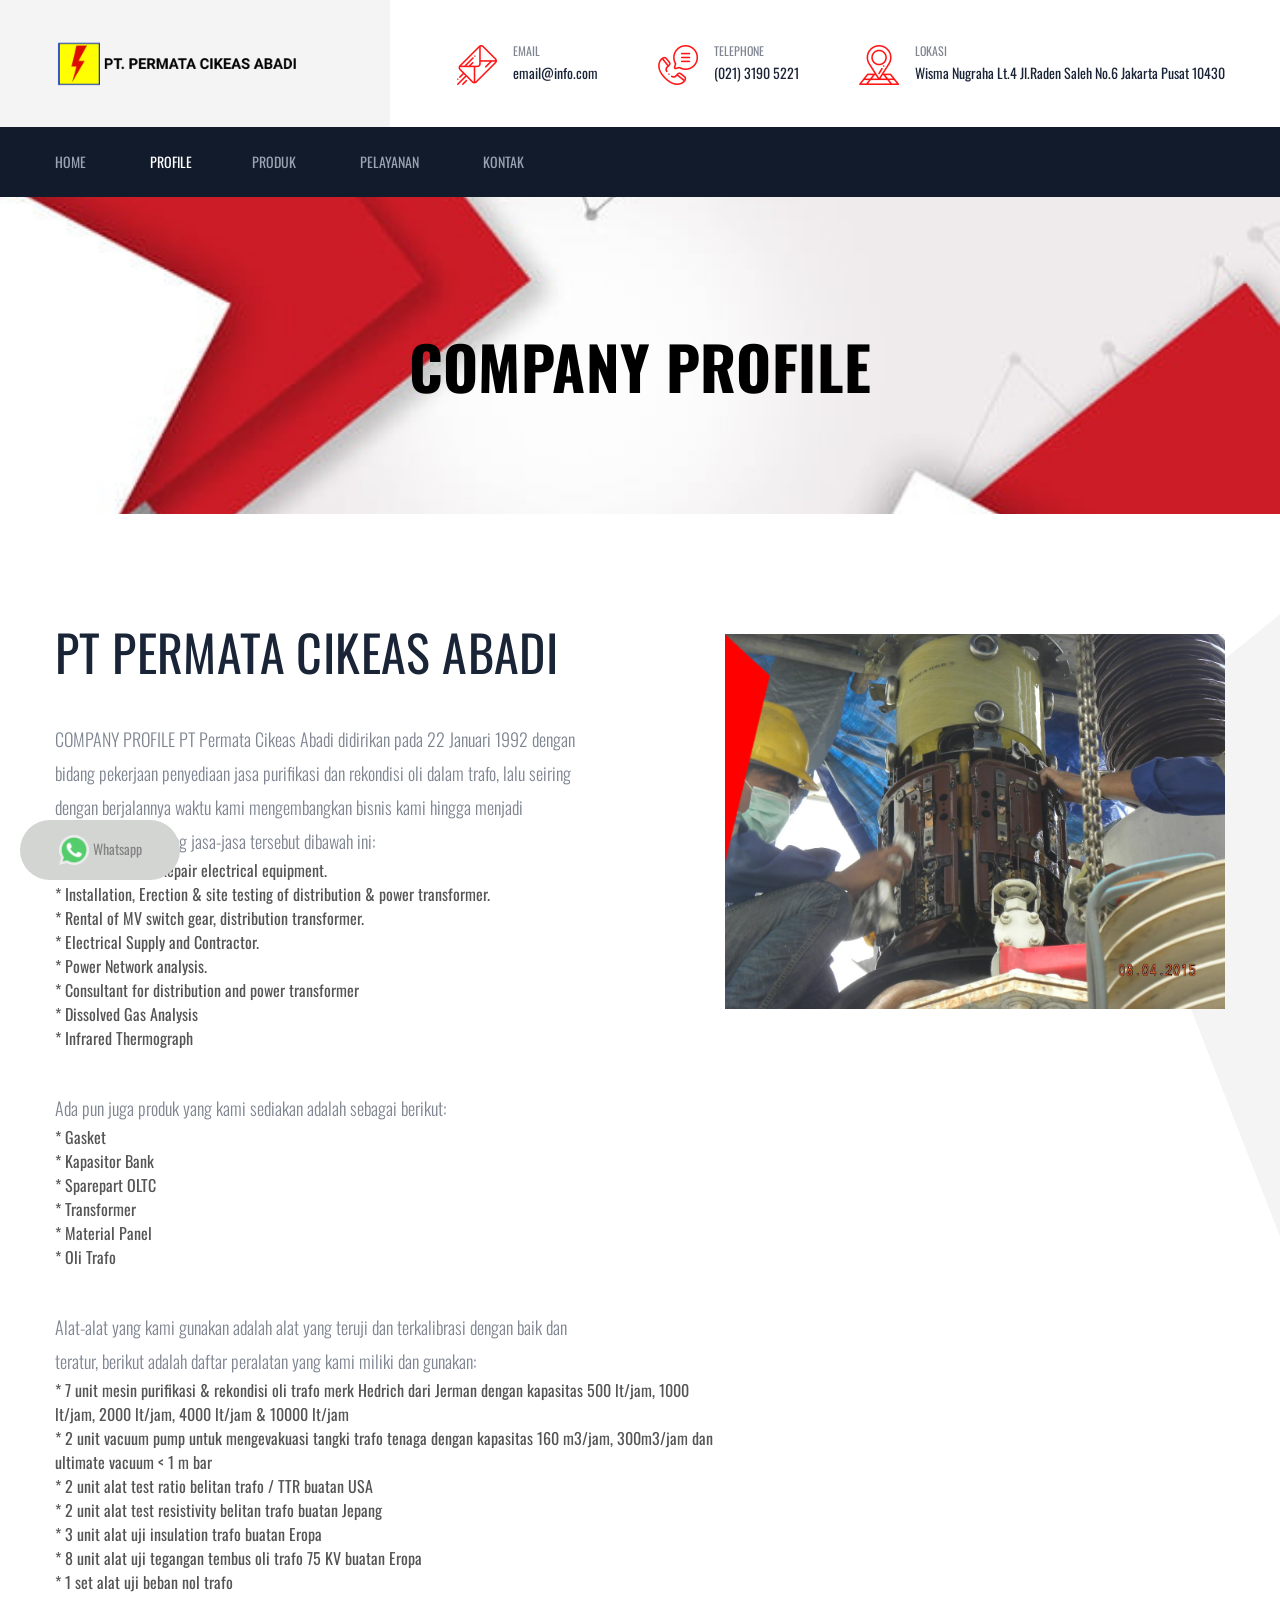
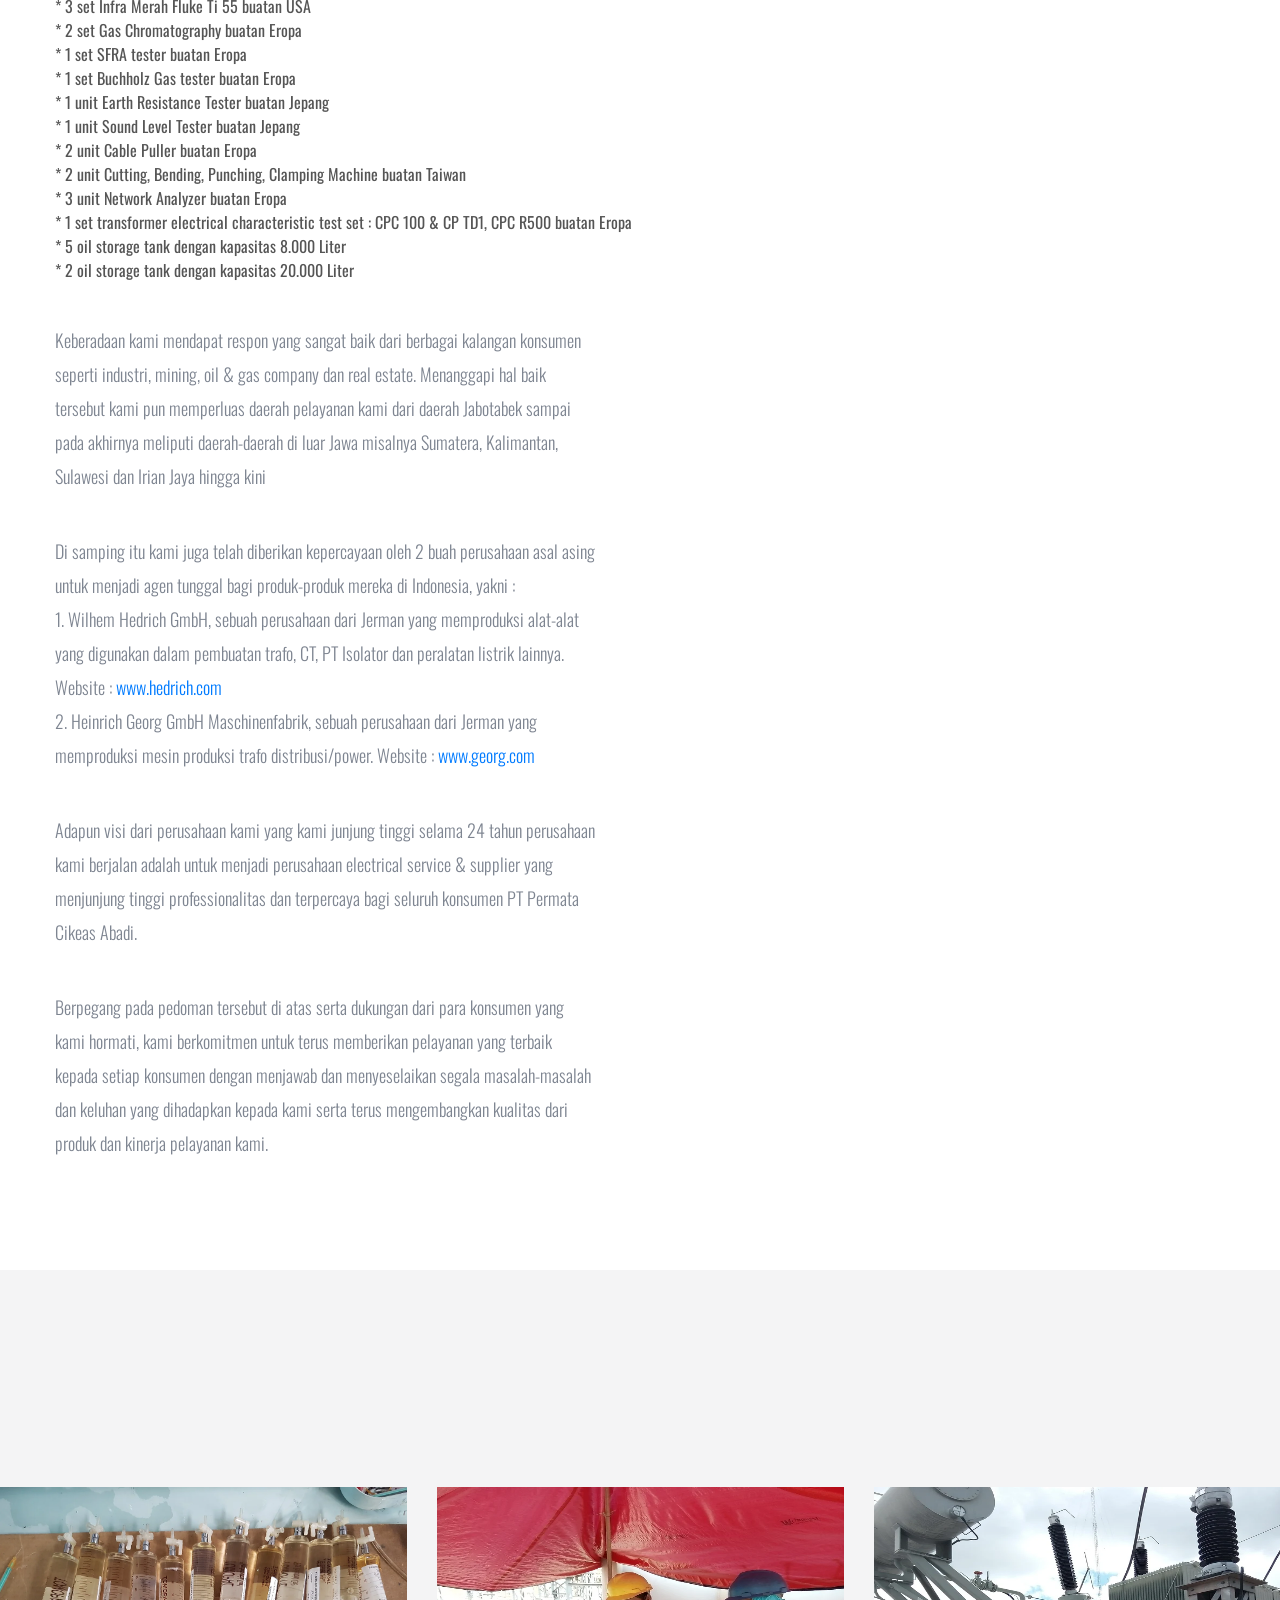
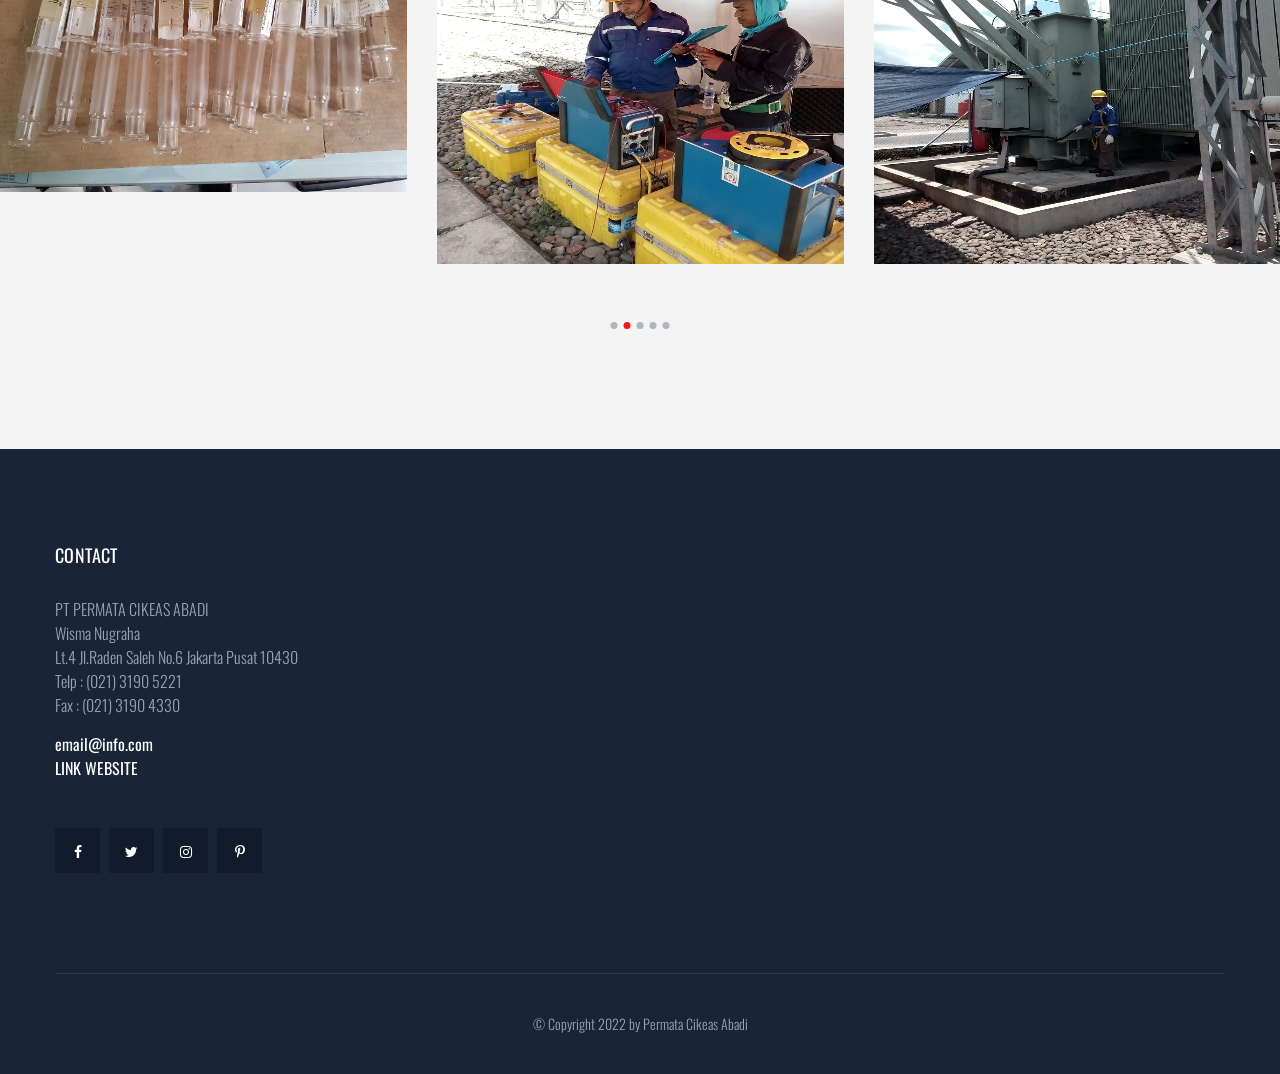
<file: company_profile.html>
<!doctype html>
<html lang="en">

<head>
   
    <!--====== Required meta tags ======-->
    <meta charset="utf-8">
    <meta http-equiv="x-ua-compatible" content="ie=edge">
    <meta name="description" content="">
    <meta name="viewport" content="width=device-width, initial-scale=1, shrink-to-fit=no">
    
    <!--====== Title ======-->
    <title>Company Profile | PT Permata Cikeas Abadi</title>
    
    <!--====== Favicon Icon ======-->
    <link rel="shortcut icon" href="assets/images/logo_quadro.png" type="image/png">

    <!--====== Bootstrap css ======-->
    <link rel="stylesheet" href="assets/css/bootstrap.min.css">
    
    <!--====== Fontawesome css ======-->
    <link rel="stylesheet" href="assets/css/font-awesome.min.css">
    
    <!--====== flaticon css ======-->
    <link rel="stylesheet" href="assets/css/flaticon.css">
    
    <!--====== odometer css ======-->
    <link rel="stylesheet" href="assets/css/odometer.min.css">
    
    <!--====== animate css ======-->
    <link rel="stylesheet" href="assets/css/animate.min.css">
    
    <!--====== nice select css ======-->
    <link rel="stylesheet" href="assets/css/nice-select.css">
    
    <!--====== Magnific Popup css ======-->
    <link rel="stylesheet" href="assets/css/magnific-popup.css">
    
    <!--====== Slick css ======-->
    <link rel="stylesheet" href="assets/css/slick.css">
    
    <!--====== Default css ======-->
    <link rel="stylesheet" href="assets/css/default.css">
    
    <!--====== Style css ======-->
    <link rel="stylesheet" href="assets/css/style.css">
  
  
</head>

<body>

    <!--====== PRELOADER PART START ======-->

    <div class="preloader">
        <div class="lds-ellipsis">
            <div></div>
            <div></div>
            <div></div>
            <div></div>
        </div>
    </div>

    <!--====== PRELOADER PART START ======-->

    <!--====== OFFCANVAS MENU PART START ======-->

    <div class="off_canvars_overlay">
                
    </div>
    <div class="offcanvas_menu">
        <div class="container-fluid">
            <div class="row">
                <div class="col-12">
                    <div class="offcanvas_menu_wrapper">
                        <div class="canvas_close">
                            <a href="javascript:void(0)"><i class="fa fa-times"></i></a>  
                        </div>
                        <div class="header-social">
                            <ul class="text-center">
                                <li><a href="#"><i class="fa fa-facebook-f"></i></a></li>
                                <li><a href="#"><i class="fa fa-twitter"></i></a></li>
                                <li><a href="#"><i class="fa fa-skype"></i></a></li>
                                <li><a href="#"><i class="fa fa-pinterest-p"></i></a></li>
                            </ul>
                        </div>
                        <div id="menu" class="text-left ">
                            <ul class="offcanvas_main_menu">
                                <li class="menu-item-has-children active">
                                    <a href="index.html">Home</a>
                                    <!-- <ul class="sub-menu">
                                        <li><a href="index.html">Home 1</a></li>
                                        <li><a href="index-2.html">Home 2</a></li>
                                        <li><a href="index-3.html">Home 3</a></li>
                                        <li class="menu-item-has-children">
                                            <a href="#">Header Versions</a>
                                            <ul class="sub-menu">
                                                <li><a href="index.html">Header Style 1r</a></li>
                                                <li><a href="index-2.html">Header Style 2</a></li>
                                                <li><a href="index-3.html">Header Style 3</a></li>
                                            </ul>
                                        </li>
                                    </ul> -->
                                </li>
                                <li class="menu-item-has-children active">
                                    <a href="#">Profile</a>
                                    <ul class="sub-menu">
                                        <li><a href="company_profile.html">Company Profile</a></li>
                                        <li><a href="visi_misi.html">Vision & Mission</a></li>
                                        <li><a href="history.html">History</a></li>
                                        <li><a href="reference_list.html">Reference List</a></li>
                                        <li><a href="bisnis_partner.html">Business Partner</a></li>
                                    </ul>
                                </li>
                                <li class="menu-item-has-children active">
                                    <a href="#">Produk</a>
                                    <ul class="sub-menu">
                                        <li><a href="produk.html#section1">Gasket</a></li>
                                        <li><a href="produk.html#section2">Capacitor Bank</a></li>
                                        <li><a href="produk.html#section3">On Load Tap Changer</a></li>
                                        <li><a href="produk.html#section4">Transformer Oil</a></li>
                                        <li><a href="produk.html#section5">Transformer Spare Part</a></li>
                                    </ul>
                                </li>
                                <li class="menu-item-has-children active">
                                    <a href="#">Pelayanan</a>
                                    <ul class="sub-menu">
                                        <li><a href="services_quadro.html#section1">Purification and Reconditioning Transformer</a></li>
                                        <li><a href="services_quadro.html#section2">Dissolved Gas Analysis</a></li>
                                        <li><a href="services_quadro.html#section3">Infrared</a></li>
                                        <li><a href="services_quadro.html#section4">Oil Analysis</a></li>
                                        <li><a href="services_quadro.html#section5">Power Analysis</a></li>
                                        <li><a href="services_quadro.html#section6">EPC Panel</a></li>
                                        <li><a href="services_quadro.html#section7">Tangen Delta Examination</a></li>
                                        <li><a href="services_quadro.html#section8">Sweep Frequency Response Analysis</a></li>
                                        <li><a href="services_quadro.html#section9">Installation and Erection Transformer</a></li>
                                    </ul>
                                </li>
                                <li class="menu-item-has-children active">
                                    <a href="kontak.html">Kontak</a>
                                </li>
                                <!-- <li class="menu-item-has-children active">
                                    <a href="#">Pages</a>
                                    <ul class="sub-menu">
                                        <li><a href="about.html">About</a></li>
                                        <li><a href="our-team.html">Our Team</a></li>
                                        <li><a href="our-history.html">Our history</a></li>
                                        <li><a href="testimonials.html">testimonials</a></li>
                                    </ul>
                                </li>
                                <li class="menu-item-has-children active">
                                    <a href="#">Services</a>
                                    <ul class="sub-menu">
                                        <li><a href="services.html">Services</a></li>
                                        <li><a href="single-service.html">single service</a></li>
                                    </ul>
                                </li>
                                <li class="menu-item-has-children active">
                                    <a href="#">Baca Lebih Lanjuts</a>
                                    <ul class="sub-menu">
                                        <li><a href="projects.html">Projects</a></li>
                                        <li><a href="single-project.html">single project</a></li>
                                    </ul>
                                </li>
                                <li class="menu-item-has-children active">
                                    <a href="#">Blog</a>
                                    <ul class="sub-menu">
                                        <li><a href="posts.html">posts</a></li>
                                        <li><a href="single-post.html">single post</a></li>
                                    </ul>
                                </li>
                                <li class="menu-item-has-children active">
                                    <a href="#">Contact</a>
                                </li> -->
                            </ul>
                        </div>
                        <div class="offcanvas_footer">
                            <span><a href="mailto:email@info.com"><i class="fa fa-envelope-o"></i> email@info.com</a></span>
                        </div>
                    </div>
                </div>
            </div>
        </div>
    </div>

    <!--====== OFFCANVAS MENU PART ENDS ======-->
   
    <!--====== HEADER PART START ======-->
    
    <header class="header-area">
        <div class="header-top">
            <div class="container">
                <div class="row">
                    <div class="col-lg-12">
                        <div class="header-top-items d-flex justify-content-between align-items-center">
                            <div class="logo">
                                <a href="index.html"><img src="assets/images/quadro.png" style="width: 250px;" alt=""></a>
                            </div>
                            <div class="header-top-info d-none d-md-block">
                                <ul>
                                    <li>
                                        <i class="flaticon-email"></i>
                                        <span>Email</span>
                                        <a href="mailto:email@info.com">email@info.com</a>
                                    </li>
                                    <li>
                                        <i class="flaticon-calling"></i>
                                        <span>Telephone</span>
                                        <a href="tel:02131905221">(021) 3190 5221</a>
                                    </li>
                                    <li>
                                        <i class="flaticon-address"></i>
                                        <span>Lokasi</span>
                                        <a href="#">Wisma Nugraha Lt.4 Jl.Raden Saleh No.6 Jakarta Pusat 10430</a>
                                    </li>
                                </ul>
                            </div>
                        </div>
                    </div>
                </div>
            </div>
        </div>
        <div class="main-header">
            <div class="container">
                <div class="row">
                    <div class="col-lg-12">
                        <div class="main-header-item d-flex align-items-center">
                            <div class="main-header-menus  d-flex">
                                <!-- <div class="header-btn">
                                    <a href="#"> Get a Free Quote</a>
                                </div> -->
                                <div class="header-menu d-none d-lg-block">
                                    <ul>
                                        <li>
                                            <a href="index.html">Home</a>
                                            <!-- <ul class="sub-menu">
                                                <li><a href="index.html">Home 1</a></li>
                                                <li><a href="index-2.html">Home 2</a></li>
                                                <li><a href="index-3.html">Home 3</a></li>
                                                <li>
                                                    <a href="#">Header Versions</a>
                                                    <ul class="sub-menu">
                                                        <li><a href="index.html">Header Style 1</a></li>
                                                        <li><a href="index-2.html">Header Style 2</a></li>
                                                        <li><a href="index-3.html">Header Style 3</a></li>
                                                    </ul>
                                                </li>
                                            </ul> -->
                                        </li>
                                        <li class="menu-item-has-children active">
                                            <a href="#" class="active">Profile</a>
                                            <ul class="sub-menu">
                                                <li><a href="company_profile.html">Company Profile</a></li>
                                                <li><a href="visi_misi.html">Vision & Mission</a></li>
                                                <li><a href="history.html">History</a></li>
                                                <li><a href="reference_list.html">Reference List</a></li>
                                                <li><a href="bisnis_partner.html">Business Partner</a></li>
                                            </ul>
                                        </li><li class="menu-item-has-children active">
                                            <a href="#">Produk</a>
                                            <ul class="sub-menu">
                                                <li><a href="produk.html#section1">Gasket</a></li>
                                                <li><a href="produk.html#section2">Capacitor Bank</a></li>
                                                <li><a href="produk.html#section3">On Load Tap Changer</a></li>
                                                <li><a href="produk.html#section4">Transformer Oil</a></li>
                                                <li><a href="produk.html#section5">Transformer Spare Part</a></li>
                                            </ul>
                                        </li>
                                        <li class="menu-item-has-children active">
                                            <a href="#">Pelayanan</a>
                                            <ul class="sub-menu">
                                                <li><a href="services_quadro.html#section1">Purification and Reconditioning Transformer</a></li>
                                                <li><a href="services_quadro.html#section2">Dissolved Gas Analysis</a></li>
                                                <li><a href="services_quadro.html#section3">Infrared</a></li>
                                                <li><a href="services_quadro.html#section4">Oil Analysis</a></li>
                                                <li><a href="services_quadro.html#section5">Power Analysis</a></li>
                                                <li><a href="services_quadro.html#section6">EPC Panel</a></li>
                                                <li><a href="services_quadro.html#section7">Tangen Delta Examination</a></li>
                                                <li><a href="services_quadro.html#section8">Sweep Frequency Response Analysis</a></li>
                                                <li><a href="services_quadro.html#section9">Installation and Erection Transformer</a></li>
                                            </ul>
                                        </li>
                                        <li class="menu-item-has-children active">
                                            <a href="kontak.html">Kontak</a>
                                        </li>
                                        <!-- <li>
                                            <a href="#">Pages</a>
                                            <ul class="sub-menu">
                                                <li><a href="about.html">About</a></li>
                                                <li><a href="our-team.html">Our Team</a></li>
                                                <li><a href="our-history.html">Our history</a></li>
                                                <li><a href="testimonials.html">testimonials</a></li>
                                            </ul>
                                        </li>
                                        <li>
                                            <a href="#">Services</a>
                                            <ul class="sub-menu">
                                                <li><a href="services.html">Services</a></li>
                                                <li><a href="single-service.html">single service</a></li>
                                            </ul>
                                        </li>
                                        <li>
                                            <a href="#">Baca Lebih Lanjuts</a>
                                            <ul class="sub-menu">
                                                <li><a href="projects.html">Projects</a></li>
                                                <li><a href="single-project.html">single project</a></li>
                                            </ul>
                                        </li>
                                        <li>
                                            <a href="#">Blog</a>
                                            <ul class="sub-menu">
                                                <li><a href="posts.html">posts</a></li>
                                                <li><a href="single-post.html">single post</a></li>
                                            </ul>
                                        </li>
                                        <li><a href="contact.html">Contact</a></li> -->
                                    </ul>
                                </div>
                            </div>
                            <div class="header-laguage d-flex align-items-center">
                                <!-- <img src="assets/images/map.png" alt="">
                                <select>
                                    <option value="1">English</option>
                                    <option value="2">Bangla</option>
                                    <option value="3">urdu</option>
                                    <option value="4">Hindi</option>
                                </select> -->
                                <div class="toggle-btn ml-30 canvas_open">
                                    <i class="fa fa-bars"></i>
                                </div>
                            </div>
                        </div>
                    </div>
                </div>
            </div>
        </div>
    </header>
    
    <!--====== HEADER PART ENDS ======-->

    
    <!--====== PAGE TITLE PART START ======-->
    
    <div class="page-title-area bg_cover pt-120" style="background-image: url(assets/images/company_profile.jpg">
        <div class="container">
            <div class="row">
                <div class="col-lg-12">
                    <div class="page-title-item text-center">
                        <!-- <nav aria-label="breadcrumb">
                            <ol class="breadcrumb">
                                <li class="breadcrumb-item"><a href="index.html">Home</a></li>
                                <li class="breadcrumb-item"><a href="#">profile</a></li>
                                <li class="breadcrumb-item active" aria-current="page">company profile</li>
                            </ol>
                        </nav> -->
                        <h3 class="title" style="color : black">Company Profile</h3>
                    </div>
                </div>
            </div>
        </div>
        <!-- <div class="page-shadow">
            <img src="assets/images/page-shadow.png" alt="">
        </div> -->
    </div>
    
    <!--====== PAGE TITLE PART ENDS ======-->

    <!--====== SOLUTION PART START ======-->
    
    <section class="about-area about-page">
        <div class="container">
            <div class="row">
                <div class="col-lg-7">
                    <div class="about-main-content">
                        <div class="about-title">
                            <h3 class="title">
                                PT Permata Cikeas Abadi</h3>
                            <p>
                               
                            COMPANY PROFILE
                            PT Permata Cikeas Abadi didirikan pada 22 Januari 1992 dengan bidang pekerjaan 
                            penyediaan jasa purifikasi dan rekondisi oli dalam trafo, lalu seiring dengan berjalannya waktu 
                            kami mengembangkan bisnis kami hingga menjadi spesialisasi di bidang jasa-jasa tersebut dibawah ini:
                            
                            </p>
                            
                            <ul>
                                <li>* Maintenance & Repair electrical equipment.</li>
                                <li>* Installation, Erection & site testing of distribution & power transformer.</li>
                                <li>* Rental of MV switch gear, distribution transformer.</li>
                                <li>* Electrical Supply and Contractor.</li>
                                <li>* Power Network analysis.</li>
                                <li>* Consultant for distribution and power transformer</li>
                                <li>* Dissolved Gas Analysis</li>
                                <li>* Infrared Thermograph</li>
                            </ul>

                            <p>
                                Ada pun juga produk yang kami sediakan adalah sebagai berikut:
                            </p>

                            <ul>
                                <li>* Gasket</li>
                                <li>* Kapasitor Bank</li>
                                <li>* Sparepart  OLTC</li>
                                <li>* Transformer</li>
                                <li>* Material Panel</li>
                                <li>* Oli Trafo</li>
                            </ul>

                            <p>
                                Alat-alat yang kami  gunakan adalah alat yang teruji dan terkalibrasi dengan baik dan teratur, berikut adalah daftar peralatan yang kami miliki dan gunakan:
                            </p>

                            <ul>
                                <li>* 7 unit mesin purifikasi & rekondisi oli trafo merk Hedrich dari Jerman dengan kapasitas 500 lt/jam, 1000 lt/jam, 2000 lt/jam, 4000 lt/jam & 10000 lt/jam</li>
                                <li>* 2 unit vacuum pump untuk mengevakuasi tangki trafo tenaga dengan kapasitas 160 m3/jam, 300m3/jam dan ultimate vacuum < 1 m bar</li>
                                <li>* 2 unit alat test ratio belitan trafo / TTR buatan USA</li>
                                <li>* 2 unit alat test resistivity belitan trafo buatan Jepang</li>
                                <li>* 3 unit alat uji insulation trafo buatan Eropa</li>
                                <li>* 8 unit alat uji tegangan tembus oli trafo 75 KV buatan Eropa</li>
                                <li>* 1 set alat uji beban nol trafo</li>
                                <li>* 3 set Infra Merah Fluke Ti 55 buatan USA</li>
                                <li>* 2 set Gas Chromatography buatan Eropa</li>
                                <li>* 1 set SFRA tester buatan Eropa</li>
                                <li>* 1 set Buchholz Gas tester buatan Eropa</li>
                                <li>* 1 unit Earth Resistance Tester buatan Jepang</li>
                                <li>* 1 unit Sound Level Tester buatan Jepang</li>
                                <li>* 2 unit Cable Puller buatan Eropa</li>
                                <li>* 2 unit Cutting, Bending, Punching, Clamping Machine buatan Taiwan</li>
                                <li>* 3 unit Network Analyzer buatan Eropa</li>
                                <li>* 1 set transformer electrical characteristic test set : CPC 100 & CP TD1, CPC R500 buatan Eropa</li>
                                <li>* 5 oil storage tank dengan kapasitas 8.000 Liter</li>
                                <li>* 2 oil storage tank dengan kapasitas 20.000 Liter</li>
                            </ul>

                            <p>
                                Keberadaan kami mendapat respon yang sangat baik dari berbagai kalangan konsumen seperti industri, mining, oil & gas company dan real estate. 
                                Menanggapi hal baik tersebut kami pun memperluas daerah pelayanan kami  dari daerah Jabotabek sampai pada akhirnya meliputi daerah-daerah di luar Jawa misalnya Sumatera, Kalimantan, Sulawesi dan Irian Jaya hingga kini
                            </p>

                            <p>
                                Di samping itu kami juga telah diberikan kepercayaan oleh 2 buah perusahaan asal asing untuk menjadi agen tunggal bagi produk-produk mereka di Indonesia, yakni :<br>

                                1.   Wilhem Hedrich GmbH, sebuah perusahaan dari Jerman yang memproduksi alat-alat yang digunakan dalam pembuatan trafo, CT, PT Isolator dan peralatan listrik lainnya.
                                Website : <a href="hedrich.com">www.hedrich.com</a><br>

                                2.   Heinrich Georg GmbH Maschinenfabrik, sebuah perusahaan dari Jerman yang memproduksi mesin produksi trafo distribusi/power.
                                Website : <a href="georg.com">www.georg.com</a> 
                            </p>

                            <p>
                                Adapun visi dari perusahaan kami yang kami junjung tinggi selama 24 tahun perusahaan kami berjalan adalah untuk menjadi perusahaan electrical service & supplier yang menjunjung tinggi professionalitas dan terpercaya bagi seluruh konsumen PT Permata Cikeas Abadi.
                            </p>

                            <p>
                                Berpegang pada pedoman tersebut di atas serta dukungan dari para konsumen yang kami hormati, kami berkomitmen untuk terus memberikan pelayanan yang terbaik kepada setiap konsumen dengan menjawab dan menyeselaikan segala masalah-masalah dan keluhan yang dihadapkan kepada kami serta terus mengembangkan kualitas dari produk dan kinerja pelayanan kami.
                            </p>

                        </div>
                        <!-- <div class="about-item d-block d-sm-flex align-items-center">
                            <div class="about-item-thumb">
                                <img src="assets/images/about-item.jpg" alt="">
                            </div>
                            <div class="about-item-content">
                                <h4 class="title">build. That’s how we’d like <br> the world to be.</h4>
                                <p>Lorem ipsum dolor sit amet, consectetur <br> notted adipisicing elit sed do eiusmod <br> tempor incididunt ut labore.</p>
                            </div>
                        </div> -->
                    </div>
                </div>
                <div class="col-lg-5">
                    <div class="about-right-content">
                        <div class="about-thumb animated wow fadeInRight" data-wow-duration="1500ms" data-wow-delay="0ms">
                            <div class="shape">
                                <img src="assets/images/shape/shape-10 (2).png" style="height: 230px;" alt="">
                            </div>
                            <img src="assets/images/home/home3.jpeg" alt="">
                        </div>
                    </div>
                </div>
            </div>
        </div>
        <div class="shape">
            <img src="assets/images/shape/shape-13.png" alt="">
        </div>
    </section>
    
    <!--====== SOLUTION PART ENDS ======-->

    <!--====== FOTO PART START ======-->
    
    <section class="project-area">
        <div class="container-fluid p-0">
            <div class="row">
                <div class="col-lg-12">
                    <div class="project-title text-center">
                        <!-- <h3 class="title">Klien Kami</h3> -->
                    </div>
                </div>
            </div>
            <div class="row project-active">
                <div class="col-lg-3">
                    <div class="project-item mt-30">
                        <div class="project-thumb">
                            <img src="assets/images/company_profile/1.webp" alt="projects">
                        </div>
                    </div>
                </div>
                <div class="col-lg-3">
                    <div class="project-item mt-30">
                        <div class="project-thumb">
                            <img src="assets/images/company_profile/2.webp" alt="projects">
                        </div>
                    </div>
                </div>
                <div class="col-lg-3">
                    <div class="project-item mt-30">
                        <div class="project-thumb">
                            <img src="assets/images/company_profile/3.webp" style="height: 377px;" alt="projects">
                        </div>
                    </div>
                </div>
                <div class="col-lg-3">
                    <div class="project-item mt-30">
                        <div class="project-thumb">
                            <img src="assets/images/company_profile/4.webp" style="height: 377px;" alt="projects">
                        </div>
                    </div>
                </div>
                <div class="col-lg-3">
                    <div class="project-item mt-30">
                        <div class="project-thumb">
                            <img src="assets/images/company_profile/5.webp" alt="projects">
                        </div>
                    </div>
                </div>
            </div>
        </div>
    </section>
    
    <!--====== FOTO PART ENDS ======-->

    <!--====== VIDEO PART START ======-->
    
    <!-- <section class="video-area bg_cover pt-150 pb-115" style="background-image: url(assets/images/home/home8.jpeg);">
        <div class="container">
            <div class="row justify-content-center">
                <div class="col-lg-10">
                    <div class="video-item text-center">
                        <a class="video-popup" href="https://www.youtube.com/watch?v=cSLAO7zxS2M"><i class="fa fa-play"></i></a>
                        <h3 class="title">Video PT Permata Cikeas Abadi</h3>
                    </div>
                </div>
            </div>
        </div>
        <div class="shape-1">
            <img src="assets/images/shape/shape-2 (2).png" alt="">
        </div>
        <div class="shape-2">
            <img src="assets/images/shape/shape-3 (2).png" alt="">
        </div>
    </section> -->
    
    <!--====== VIDEO PART ENDS ======-->


    <!--====== NEWS PART START ======-->
    
    <!-- <section class="news-area pt-120">
        <div class="container">
            <div class="row">
                <div class="col-lg-12">
                    <div class="news-title d-block d-md-flex justify-content-between align-items-center mb-20">
                        <h3 class="title">Berita</h3>
                        <a class="main-btn" href="#">Lihat Semua</a>
                    </div> 
                </div>
            </div>
            <div class="row justify-content-center">
                <div class="col-lg-4 col-md-7 col-sm-9">
                    <div class="news-item mt-30 animated wow fadeInUp" data-wow-duration="1500ms" data-wow-delay="0ms">
                        <div class="news-thumb">
                            <img src="assets/images/news/1.png" alt="news">
                        </div>
                        <div class="news-content text-center">
                            <a href="#">Banjir Lagi, Tol BSD tak bisa dilewati</a>
                            <div class="date">
                                <span><span>06 Oktober, 2022</span><span class="pl-10 pr-10">
                            </div>
                        </div>
                    </div>
                </div>
                <div class="col-lg-4 col-md-7 col-sm-9">
                    <div class="news-item mt-30 animated wow fadeInUp" data-wow-duration="1500ms" data-wow-delay="300ms">
                        <div class="news-thumb">
                            <img src="assets/images/news/2.png" alt="news">
                        </div>
                        <div class="news-content text-center">
                            <a href="#">Potret Banjir di TB Simatupang Jaksel Bikin Lalu Lintas Lumpuh</a>
                            <div class="date">
                                <span><span>06 Oktober, 2022</span><span class="pl-10 pr-10">
                            </div>
                        </div>
                    </div>
                </div>
                <div class="col-lg-4 col-md-7 col-sm-9">
                    <div class="news-item mt-30 animated wow fadeInUp" data-wow-duration="1500ms" data-wow-delay="600ms">
                        <div class="news-thumb">
                            <img src="assets/images/news/3.png" alt="news">
                        </div>
                        <div class="news-content text-center">
                            <a href="#">Harga Emas Hari Ini Mendadak Ambruk, Ini Rinciannya dari 1 Gram hingga 1 Kg</a>
                            <div class="date">
                                <span><span>06 Oktober, 2022</span><span class="pl-10 pr-10">
                            </div>
                        </div>
                    </div>
                </div>
            </div>
        </div>
    </section> -->
    
    <!--====== NEWS PART ENDS ======-->

    <!--====== FOOTER PART START ======-->
    
    <footer class="footer-area">
        <div class="container">
            <!-- <div class="row">
                <div class="col-lg-12">
                    <div class="footer-sing-up d-block d-lg-flex justify-content-between animated wow fadeInUp" data-wow-duration="1000ms">
                        <div class="sing-up-heading">
                            <i class="flaticon-email-1"></i>
                            <h3 class="title">Sign Up to Get Latest Updates</h3>
                        </div>
                        <div class="sing-up-form">
                            <form action="#">
                                <div class="input-box">
                                    <input type="text" placeholder="Email address">
                                    <button><i class="fa fa-location-arrow"></i></button>
                                </div>
                            </form>
                        </div>
                        <div class="shape">
                            <img src="assets/images/shape/shape-5.png" alt="shape">
                        </div>
                    </div>
                </div>
            </div> -->
            <div class="footer-main">
                <div class="row">
                    <div class="col-lg-3 col-md-6">
                        <div class="footer-widget mt-30">
                            <div class="footer-title pb-30">
                                <h4 class="title">Contact</h4>
                            </div>
                            <div class="footer-about-content">
                                <p>PT PERMATA CIKEAS ABADI <br>Wisma Nugraha <br>Lt.4 Jl.Raden Saleh No.6 Jakarta Pusat 10430 <br>Telp : (021) 3190 5221 <br>Fax : (021) 3190 4330</p>
                                <div class="email" style="color: white;">
                                    email@info.com
                                    <br>
                                    LINK WEBSITE
                                </div>
                                <!-- <div class="call">
                                    <a href="tel:02131905221">(021) 3190 5221</a>
                                </div> -->
                                <div class="social">
                                    <ul>
                                        <li><a href="#"><i class="fa fa-facebook-f"></i></a></li>
                                        <li><a href="#"><i class="fa fa-twitter"></i></a></li>
                                        <li><a href="#"><i class="fa fa-instagram"></i></a></li>
                                        <li><a href="#"><i class="fa fa-pinterest-p"></i></a></li>
                                    </ul>
                                </div>
                            </div>
                        </div>
                    </div>
                    <!-- <div class="col-lg-3 col-md-6 col-sm-6">
                        <div class="footer-widget mt-30 ml-30">
                            <div class="footer-title pb-20">
                                <h4 class="title">Explore</h4>
                            </div>
                            <div class="footer-about-list d-flex">
                                <ul class="mr-70">
                                    <li><a href="#"><i class="fa fa-angle-right"></i> About</a></li>
                                    <li><a href="#"><i class="fa fa-angle-right"></i> New Projects</a></li>
                                    <li><a href="#"><i class="fa fa-angle-right"></i> Our History</a></li>
                                    <li><a href="#"><i class="fa fa-angle-right"></i> Contact</a></li>
                                    <li><a href="#"><i class="fa fa-angle-right"></i> Blog Posts</a></li>
                                </ul>
                                <ul>
                                    <li><a href="#"><i class="fa fa-angle-right"></i> Press Release</a></li>
                                    <li><a href="#"><i class="fa fa-angle-right"></i> Help Topics</a></li>
                                    <li><a href="#"><i class="fa fa-angle-right"></i> Privacy Policy</a></li>
                                    <li><a href="#"><i class="fa fa-angle-right"></i> Terms of Use</a></li>
                                </ul>
                            </div>
                        </div>
                    </div> -->
                </div>
            </div>
            <div class="footer-copyright text-center">
                <p>© Copyright 2022 by <a target="blank_" href="/index.html">Permata Cikeas Abadi</a></p>
            </div>
        </div>
        <!-- <div class="footer-shape-1">
            <img src="assets/images/shape/shape-5 (2).png" alt="">
        </div>
        <div class="footer-shape-2  animated wow fadeInLeft" data-wow-duration="1500ms" data-wow-delay="0ms">
            <img src="assets/images/shape/shape-6.png" alt="">
        </div> -->
    </footer>
    
    <!--====== FOOTER PART ENDS ======-->

    <div style="position:fixed;left:20px;bottom:20px; z-index: 999;">
        <a href="https://api.whatsapp.com/send?phone=+6282123833833">
        <button style="background:#d3d5d3;height:60px;width:160px;border-radius:35px; border: none;">
        <img src="./assets/images/whatsapp.png" width="30" height="30"> 
        <span style="font-size: 14px; color: #858484;">Whatsapp</span>
    </button>
    </a>
        </div>
    
    <!--====== GO TO TOP PART START ======-->
    
    <div class="go-top-area">
        <div class="go-top-wrap">
            <div class="go-top-btn-wrap">
                <div class="go-top go-top-btn">
                    <i class="fa fa-angle-double-up"></i>
                    <i class="fa fa-angle-double-up"></i>
                </div>
            </div>
        </div>
    </div>
    
    <!--====== GO TO TOP PART ENDS ======-->
                                                       






    
    
    <!--====== jquery js ======-->
    <script src="assets/js/vendor/modernizr-3.6.0.min.js"></script>
    <script src="assets/js/vendor/jquery-3.5.0.js"></script>

    <!--====== Bootstrap js ======-->
    <script src="assets/js/bootstrap.min.js"></script>
    <script src="assets/js/popper.min.js"></script>
    
    <!--====== Slick js ======-->
    <script src="assets/js/ajax-contact.js"></script>
    
    <!--====== Slick js ======-->
    <script src="assets/js/slick.min.js"></script>
    
    <!--====== odometer js ======-->
    <script src="assets/js/odometer.min.js"></script>
    <script src="assets/js/jquery.appear.min.js"></script>
    
    <!--====== Slick js ======-->
    <script src="assets/js/jquery.nice-select.min.js"></script>
    
    <!--====== wow js ======-->
    <script src="assets/js/wow.js"></script>
    
    <!--====== Magnific Popup js ======-->
    <script src="assets/js/jquery.magnific-popup.min.js"></script>
    
    <!--====== Main js ======-->
    <script src="assets/js/main.js"></script>

</body>

</html>
</file>
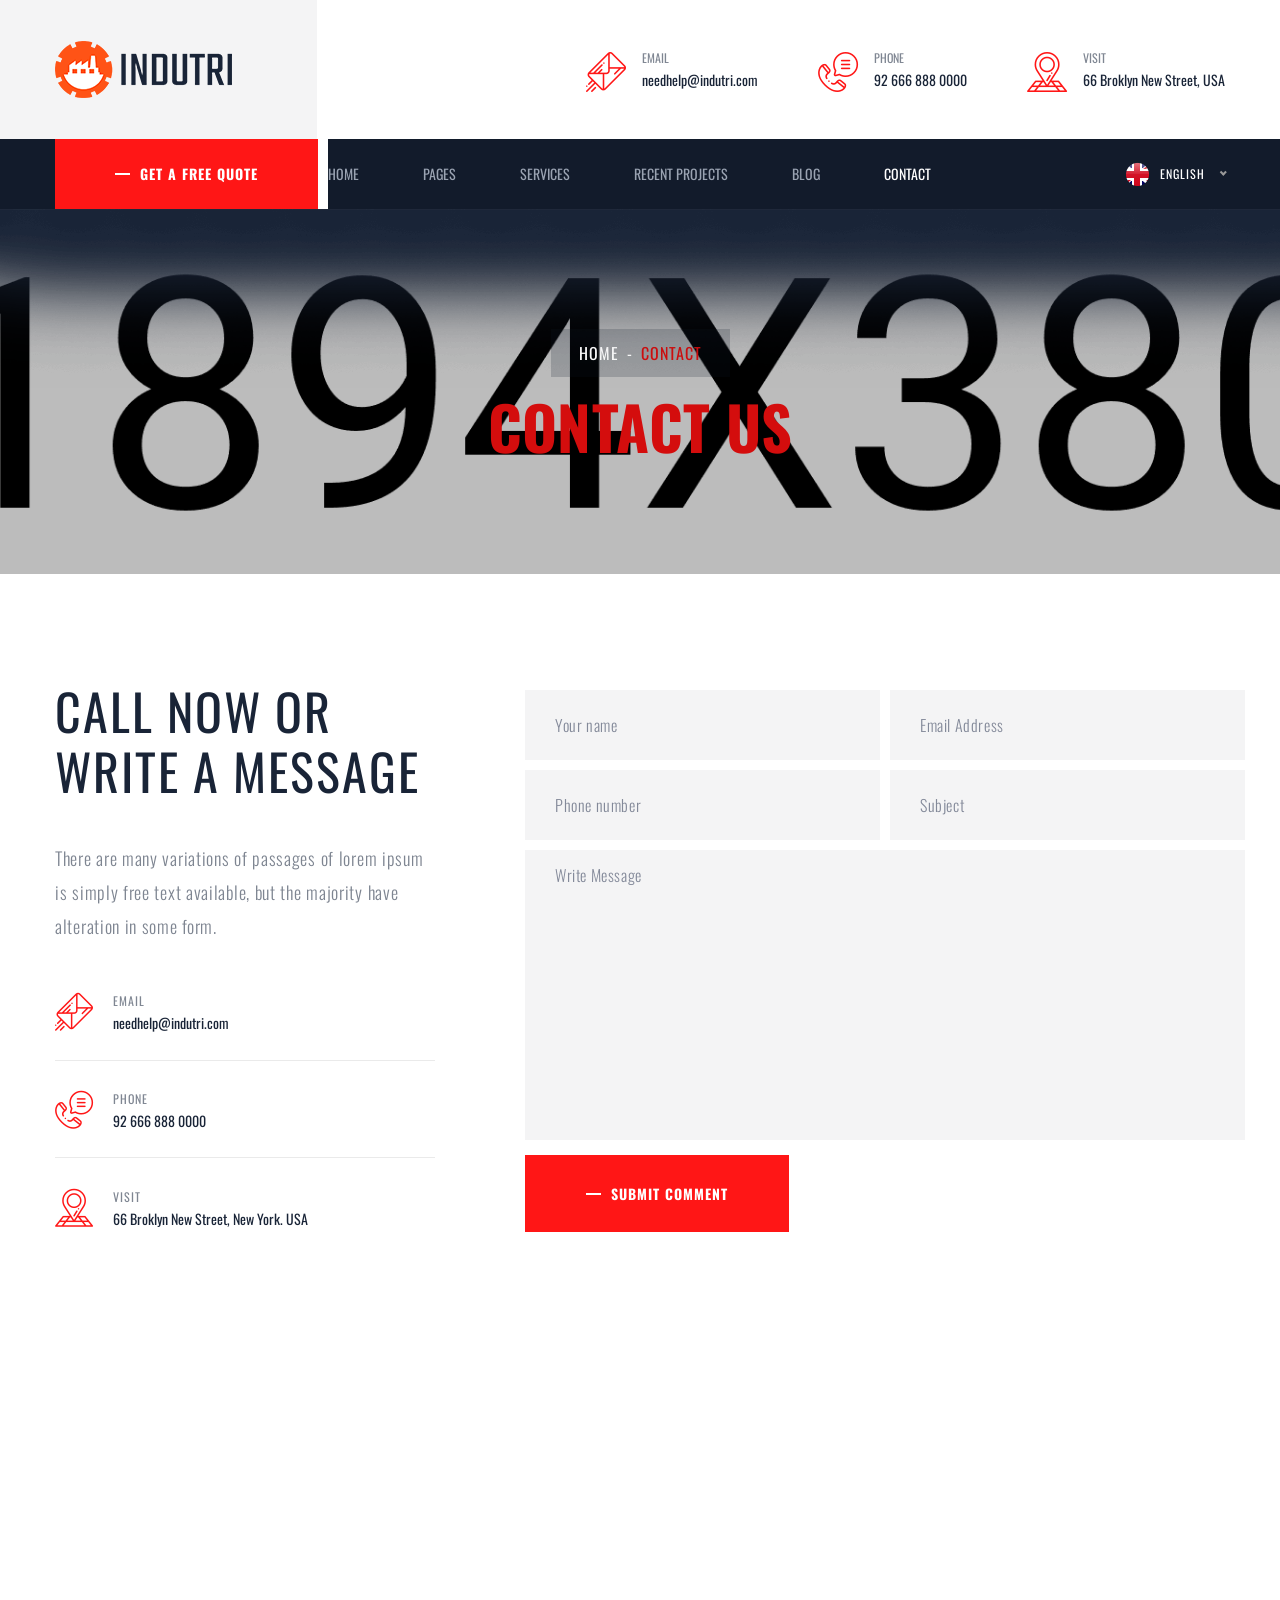
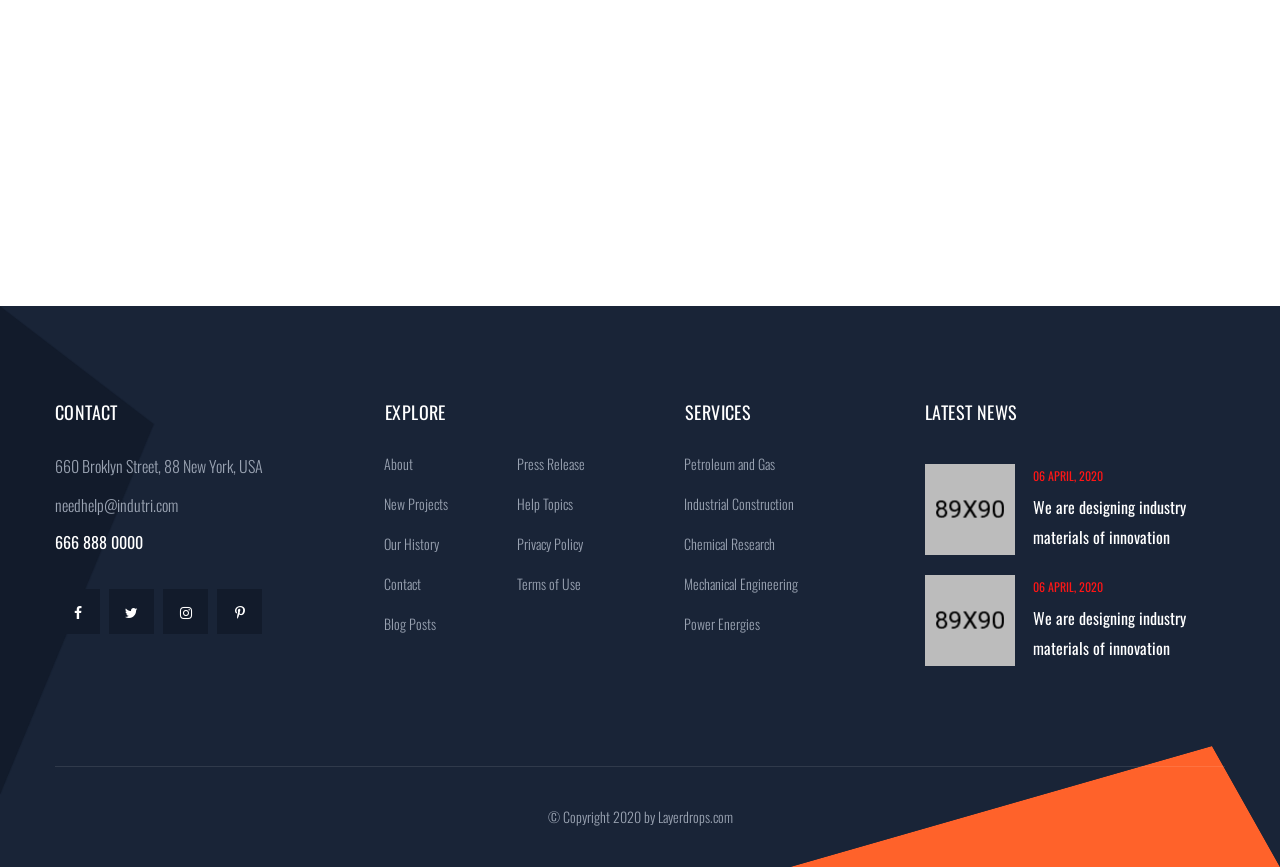
<file: contact.html>
<!doctype html>
<html lang="en">

<head>
   
    <!--====== Required meta tags ======-->
    <meta charset="utf-8">
    <meta http-equiv="x-ua-compatible" content="ie=edge">
    <meta name="description" content="">
    <meta name="viewport" content="width=device-width, initial-scale=1, shrink-to-fit=no">
    
    <!--====== Title ======-->
    <title>Indutri - For Industry & Factory Business HTML Template</title>
    
    <!--====== Favicon Icon ======-->
    <link rel="shortcut icon" href="assets/images/favicon.png" type="image/png">

    <!--====== Bootstrap css ======-->
    <link rel="stylesheet" href="assets/css/bootstrap.min.css">
    
    <!--====== Fontawesome css ======-->
    <link rel="stylesheet" href="assets/css/font-awesome.min.css">
    
    <!--====== flaticon css ======-->
    <link rel="stylesheet" href="assets/css/flaticon.css">
    
    <!--====== odometer css ======-->
    <link rel="stylesheet" href="assets/css/odometer.min.css">
    
    <!--====== animate css ======-->
    <link rel="stylesheet" href="assets/css/animate.min.css">
    
    <!--====== nice select css ======-->
    <link rel="stylesheet" href="assets/css/nice-select.css">
    
    <!--====== Magnific Popup css ======-->
    <link rel="stylesheet" href="assets/css/magnific-popup.css">
    
    <!--====== Slick css ======-->
    <link rel="stylesheet" href="assets/css/slick.css">
    
    <!--====== Default css ======-->
    <link rel="stylesheet" href="assets/css/default.css">
    
    <!--====== Style css ======-->
    <link rel="stylesheet" href="assets/css/style.css">
  
  
</head>

<body>

    <!--====== PRELOADER PART START ======-->

    <div class="preloader">
        <div class="lds-ellipsis">
            <div></div>
            <div></div>
            <div></div>
            <div></div>
        </div>
    </div>

    <!--====== PRELOADER PART START ======-->

    <!--====== OFFCANVAS MENU PART START ======-->

    <div class="off_canvars_overlay">
                
    </div>
    <div class="offcanvas_menu">
        <div class="container-fluid">
            <div class="row">
                <div class="col-12">
                    <div class="offcanvas_menu_wrapper">
                        <div class="canvas_close">
                            <a href="javascript:void(0)"><i class="fa fa-times"></i></a>  
                        </div>
                        <div class="header-social">
                            <ul class="text-center">
                                <li><a href="#"><i class="fa fa-facebook-f"></i></a></li>
                                <li><a href="#"><i class="fa fa-twitter"></i></a></li>
                                <li><a href="#"><i class="fa fa-skype"></i></a></li>
                                <li><a href="#"><i class="fa fa-pinterest-p"></i></a></li>
                            </ul>
                        </div>
                        <div id="menu" class="text-left ">
                            <ul class="offcanvas_main_menu">
                                <li class="menu-item-has-children active">
                                    <a href="#">Home</a>
                                    <ul class="sub-menu">
                                        <li><a href="index.html">Home 1</a></li>
                                        <li><a href="index-2.html">Home 2</a></li>
                                        <li><a href="index-3.html">Home 3</a></li>
                                        <li class="menu-item-has-children">
                                            <a href="#">Header Versions</a>
                                            <ul class="sub-menu">
                                                <li><a href="index.html">Header Style 1r</a></li>
                                                <li><a href="index-2.html">Header Style 2</a></li>
                                                <li><a href="index-3.html">Header Style 3</a></li>
                                            </ul>
                                        </li>
                                    </ul>
                                </li>
                                <li class="menu-item-has-children active">
                                    <a href="#">Pages</a>
                                    <ul class="sub-menu">
                                        <li><a href="about.html">About</a></li>
                                        <li><a href="our-team.html">Our Team</a></li>
                                        <li><a href="our-history.html">Our history</a></li>
                                        <li><a href="testimonials.html">testimonials</a></li>
                                    </ul>
                                </li>
                                <li class="menu-item-has-children active">
                                    <a href="#">Services</a>
                                    <ul class="sub-menu">
                                        <li><a href="services.html">Services</a></li>
                                        <li><a href="single-service.html">single service</a></li>
                                    </ul>
                                </li>
                                <li class="menu-item-has-children active">
                                    <a href="#">Recent Projects</a>
                                    <ul class="sub-menu">
                                        <li><a href="projects.html">Projects</a></li>
                                        <li><a href="single-project.html">single project</a></li>
                                    </ul>
                                </li>
                                <li class="menu-item-has-children active">
                                    <a href="#">Blog</a>
                                    <ul class="sub-menu">
                                        <li><a href="posts.html">posts</a></li>
                                        <li><a href="single-post.html">single post</a></li>
                                    </ul>
                                </li>
                                <li class="menu-item-has-children active">
                                    <a href="#">Contact</a>
                                </li>
                            </ul>
                        </div>
                        <div class="offcanvas_footer">
                            <span><a href="mailto:tanvirahmed8282@gmail.com"><i class="fa fa-envelope-o"></i> layerdrops@gmail.com</a></span>
                        </div>
                    </div>
                </div>
            </div>
        </div>
    </div>

    <!--====== OFFCANVAS MENU PART ENDS ======-->
   
    <!--====== HEADER PART START ======-->
    
    <header class="header-area">
        <div class="header-top">
            <div class="container">
                <div class="row">
                    <div class="col-lg-12">
                        <div class="header-top-items d-flex justify-content-between align-items-center">
                            <div class="logo">
                                <a href="index.html"><img src="assets/images/logo.png" alt=""></a>
                            </div>
                            <div class="header-top-info d-none d-md-block">
                                <ul>
                                    <li>
                                        <i class="flaticon-email"></i>
                                        <span>Email</span>
                                        <a href="mailto:needhelp@indutri.com">needhelp@indutri.com</a>
                                    </li>
                                    <li>
                                        <i class="flaticon-calling"></i>
                                        <span>Phone</span>
                                        <a href="tel:926668880000">92 666 888 0000</a>
                                    </li>
                                    <li>
                                        <i class="flaticon-address"></i>
                                        <span>Visit</span>
                                        <a href="#">66 Broklyn New Street, USA</a>
                                    </li>
                                </ul>
                            </div>
                        </div>
                    </div>
                </div>
            </div>
        </div>
        <div class="main-header">
            <div class="container">
                <div class="row">
                    <div class="col-lg-12">
                        <div class="main-header-item d-flex justify-content-between align-items-center">
                            <div class="main-header-menus  d-flex">
                                <div class="header-btn">
                                    <a href="#"> Get a Free Quote</a>
                                </div>
                                <div class="header-menu d-none d-lg-block">
                                    <ul>
                                        <li>
                                            <a href="#">Home</a>
                                            <ul class="sub-menu">
                                                <li><a href="index.html">Home 1</a></li>
                                                <li><a href="index-2.html">Home 2</a></li>
                                                <li><a href="index-3.html">Home 3</a></li>
                                                <li>
                                                    <a href="#">Header Versions</a>
                                                    <ul class="sub-menu">
                                                        <li><a href="index.html">Header Style 1</a></li>
                                                        <li><a href="index-2.html">Header Style 2</a></li>
                                                        <li><a href="index-3.html">Header Style 3</a></li>
                                                    </ul>
                                                </li>
                                            </ul>
                                        </li>
                                        <li>
                                            <a href="#">Pages</a>
                                            <ul class="sub-menu">
                                                <li><a href="about.html">About</a></li>
                                                <li><a href="our-team.html">Our Team</a></li>
                                                <li><a href="our-history.html">Our history</a></li>
                                                <li><a href="testimonials.html">testimonials</a></li>
                                            </ul>
                                        </li>
                                        <li>
                                            <a href="#">Services</a>
                                            <ul class="sub-menu">
                                                <li><a href="services.html">Services</a></li>
                                                <li><a href="single-service.html">single service</a></li>
                                            </ul>
                                        </li>
                                        <li>
                                            <a href="#">Recent Projects</a>
                                            <ul class="sub-menu">
                                                <li><a href="projects.html">Projects</a></li>
                                                <li><a href="single-project.html">single project</a></li>
                                            </ul>
                                        </li>
                                        <li>
                                            <a href="#">Blog</a>
                                            <ul class="sub-menu">
                                                <li><a href="posts.html">posts</a></li>
                                                <li><a href="single-post.html">single post</a></li>
                                            </ul>
                                        </li>
                                        <li><a class="active" href="contact.html">Contact</a></li>
                                    </ul>
                                </div>
                            </div>
                            <div class="header-laguage d-flex align-items-center">
                                <img src="assets/images/map.png" alt="">
                                <select>
                                    <option value="1">English</option>
                                    <option value="2">Bangla</option>
                                    <option value="3">urdu</option>
                                    <option value="4">Hindi</option>
                                </select>
                                <div class="toggle-btn ml-30 canvas_open">
                                    <i class="fa fa-bars"></i>
                                </div>
                            </div>
                        </div>
                    </div>
                </div>
            </div>
        </div>
    </header>
    
    <!--====== HEADER PART ENDS ======-->

    <!--====== PAGE TITLE PART START ======-->
    
    <div class="page-title-area bg_cover pt-120" style="background-image: url(assets/images/page-bg.jpg);">
        <div class="container">
            <div class="row">
                <div class="col-lg-12">
                    <div class="page-title-item text-center">
                        <nav aria-label="breadcrumb">
                            <ol class="breadcrumb">
                                <li class="breadcrumb-item"><a href="index.html">Home</a></li>
                                <li class="breadcrumb-item active" aria-current="page">Contact</li>
                            </ol>
                        </nav>
                        <h3 class="title">Contact us</h3>
                    </div>
                </div>
            </div>
        </div>
        <div class="page-shadow">
            <img src="assets/images/page-shadow.png" alt="">
        </div>
    </div>
    
    <!--====== PAGE TITLE PART ENDS ======-->

    <!--====== CONTACT PART START ======-->
    
    <section class="conatct-area pb-115">
        <div class="container">
            <div class="row">
                <div class="col-lg-5">
                    <div class="conatct-info">
                        <h3 class="title">Call now Or <br> write a message</h3>
                        <p>There are many variations of passages of lorem ipsum is simply free text available, but the majority have alteration in some form.</p>
                    </div>
                    <div class="conatct-info-item">
                        <div class="item">
                            <i class="flaticon-email"></i>
                            <span>Email</span>
                            <p>needhelp@indutri.com</p>
                        </div>
                        <div class="item center">
                            <i class="flaticon-calling"></i>
                            <span>Phone</span>
                            <p>92 666 888 0000</p>
                        </div>
                        <div class="item">
                            <i class="flaticon-address"></i>
                            <span>Visit</span>
                            <p>66 Broklyn New Street, New York. USA</p>
                        </div>
                    </div>
                </div>
                <div class="col-lg-7">
                    <div class="comment-form">
                        <form  action="assets/contact.php" method="POST" class="contact-one__form" id="contact-form">
                            <div class="row">
                                <div class="col-lg-6">
                                    <div class="input-box">
                                        <input type="text" placeholder="Your name" name="name">
                                    </div>
                                </div><!-- /.col-lg-6 -->
                                <div class="col-lg-6">
                                    <div class="input-box">
                                        <input type="email" placeholder="Email Address" name="email">
                                    </div>
                                </div><!-- /.col-lg-6 -->
                                <div class="col-lg-6">
                                    <div class="input-box">
                                        <input type="text" placeholder="Phone number" name="number">
                                    </div>
                                </div><!-- /.col-lg-6 -->
                                <div class="col-lg-6">
                                    <div class="input-box">
                                        <input type="text" placeholder="Subject" name="subject">
                                    </div>
                                </div><!-- /.col-lg-6 -->
                                <div class="col-lg-12">
                                    <div class="input-box">
                                        <textarea placeholder="Write Message" name="message"></textarea>
                                    </div>
                                </div><!-- /.col-lg-12 -->
                                <div class="col-lg-12 text-left">
                                    <div class="input-box">
                                        <button type="submit" class="main-btn">Submit Comment</button>
                                    </div>
                                    <!-- /.thm-btn contact-one__btn -->
                                </div><!-- /.col-lg-12 -->
                            </div><!-- /.row -->
                        </form><!-- /.contact-one__form -->
                        <p class="form-message"></p>
                    </div><!-- /.comment-form -->
                </div>
            </div>
        </div>
    </section>
    
    <!--====== MAP PART ENDS ======-->
    
    <div class="map">
        <iframe src="https://www.google.com/maps/embed?pb=!1m10!1m8!1m3!1d14612.975409527537!2d90.497437!3d23.7029844!3m2!1i1024!2i768!4f13.1!5e0!3m2!1sen!2sbd!4v1589714377652!5m2!1sen!2sbd" width="600" height="450" style="border:0;" allowfullscreen="" aria-hidden="false" tabindex="0"></iframe>
    </div>
    
    <!--====== MAP PART ENDS ======-->

    <!--====== FOOTER PART START ======-->
    
    <footer class="footer-area">
        <div class="container">
            <div class="footer-main">
                <div class="row">
                    <div class="col-lg-3 col-md-6">
                        <div class="footer-widget mt-30">
                            <div class="footer-title pb-30">
                                <h4 class="title">Contact</h4>
                            </div>
                            <div class="footer-about-content">
                                <p>660 Broklyn Street, 88 New York, USA</p>
                                <div class="email">
                                    <a href="mailto:needhelp@indutri.com">needhelp@indutri.com</a>
                                </div>
                                <div class="call">
                                    <a href="tel:6668880000">666 888 0000</a>
                                </div>
                                <div class="social">
                                    <ul>
                                        <li><a href="#"><i class="fa fa-facebook-f"></i></a></li>
                                        <li><a href="#"><i class="fa fa-twitter"></i></a></li>
                                        <li><a href="#"><i class="fa fa-instagram"></i></a></li>
                                        <li><a href="#"><i class="fa fa-pinterest-p"></i></a></li>
                                    </ul>
                                </div>
                            </div>
                        </div>
                    </div>
                    <div class="col-lg-3 col-md-6 col-sm-6">
                        <div class="footer-widget mt-30 ml-30">
                            <div class="footer-title pb-20">
                                <h4 class="title">Explore</h4>
                            </div>
                            <div class="footer-about-list d-flex">
                                <ul class="mr-70">
                                    <li><a href="#"><i class="fa fa-angle-right"></i> About</a></li>
                                    <li><a href="#"><i class="fa fa-angle-right"></i> New Projects</a></li>
                                    <li><a href="#"><i class="fa fa-angle-right"></i> Our History</a></li>
                                    <li><a href="#"><i class="fa fa-angle-right"></i> Contact</a></li>
                                    <li><a href="#"><i class="fa fa-angle-right"></i> Blog Posts</a></li>
                                </ul>
                                <ul>
                                    <li><a href="#"><i class="fa fa-angle-right"></i> Press Release</a></li>
                                    <li><a href="#"><i class="fa fa-angle-right"></i> Help Topics</a></li>
                                    <li><a href="#"><i class="fa fa-angle-right"></i> Privacy Policy</a></li>
                                    <li><a href="#"><i class="fa fa-angle-right"></i> Terms of Use</a></li>
                                </ul>
                            </div>
                        </div>
                    </div>
                    <div class="col-lg-3 col-md-6 col-sm-6">
                        <div class="footer-widget mt-30 ml-30">
                            <div class="footer-title pb-20">
                                <h4 class="title">Services</h4>
                            </div>
                            <div class="footer-about-list d-flex">
                                <ul class="mr-70">
                                    <li><a href="#"><i class="fa fa-angle-right"></i> Petroleum and Gas</a></li>
                                    <li><a href="#"><i class="fa fa-angle-right"></i> Industrial Construction</a></li>
                                    <li><a href="#"><i class="fa fa-angle-right"></i> Chemical Research</a></li>
                                    <li><a href="#"><i class="fa fa-angle-right"></i> Mechanical Engineering</a></li>
                                    <li><a href="#"><i class="fa fa-angle-right"></i> Power Energies</a></li>
                                </ul>
                            </div>
                        </div>
                    </div>
                    <div class="col-lg-3 col-md-6 col-sm-7">
                        <div class="footer-widget footer-news mt-30">
                            <div class="footer-title pb-40">
                                <h4 class="title">Latest News</h4>
                            </div>
                            <div class="footer-news-content">
                                <div class="news-item d-flex align-items-center">
                                    <div class="news-item-thumb">
                                        <img src="assets/images/footer-news-1.jpg" alt="">
                                    </div>
                                    <div class="news-item-content">
                                        <span>06 April, 2020</span>
                                        <a href="#">We are designing industry materials of innovation</a>
                                        
                                    </div>
                                </div>
                                <div class="news-item d-flex align-items-center mt-20">
                                    <div class="news-item-thumb">
                                        <img src="assets/images/footer-news-2.jpg" alt="">
                                    </div>
                                    <div class="news-item-content">
                                        <span>06 April, 2020</span>
                                        <a href="#">We are designing industry materials of innovation</a>
                                    </div>
                                </div>
                            </div>
                        </div>
                    </div>
                </div>
            </div>
            <div class="footer-copyright text-center">
                <p>© Copyright 2020 by <a target="blank_" href="https://www.layerdrops.com">Layerdrops.com</a></p>
            </div>
        </div>
        <div class="footer-shape-1">
            <img src="assets/images/shape/shape-5.png" alt="">
        </div>
        <div class="footer-shape-2 animated wow fadeInLeft" data-wow-duration="1500ms" data-wow-delay="0ms">
            <img src="assets/images/shape/shape-6.png" alt="">
        </div>
    </footer>
    
    <!--====== FOOTER PART ENDS ======-->
    
    <!--====== GO TO TOP PART START ======-->
    
    <div class="go-top-area">
        <div class="go-top-wrap">
            <div class="go-top-btn-wrap">
                <div class="go-top go-top-btn">
                    <i class="fa fa-angle-double-up"></i>
                    <i class="fa fa-angle-double-up"></i>
                </div>
            </div>
        </div>
    </div>
    
    <!--====== GO TO TOP PART ENDS ======-->
                                                       


 
    
    
    <!--====== jquery js ======-->
    <script src="assets/js/vendor/modernizr-3.6.0.min.js"></script>
    <script src="assets/js/vendor/jquery-3.5.0.js"></script>

    <!--====== Bootstrap js ======-->
    <script src="assets/js/bootstrap.min.js"></script>
    <script src="assets/js/popper.min.js"></script>
    
    <!--====== Slick js ======-->
    <script src="assets/js/ajax-contact.js"></script>
    
    <!--====== Slick js ======-->
    <script src="assets/js/slick.min.js"></script>
    
    <!--====== odometer js ======-->
    <script src="assets/js/odometer.min.js"></script>
    <script src="assets/js/jquery.appear.min.js"></script>
    
    <!--====== Slick js ======-->
    <script src="assets/js/jquery.nice-select.min.js"></script>
    
    <!--====== wow js ======-->
    <script src="assets/js/wow.js"></script>
    
    <!--====== Magnific Popup js ======-->
    <script src="assets/js/jquery.magnific-popup.min.js"></script>
    
    <!--====== Main js ======-->
    <script src="assets/js/main.js"></script>

</body>

</html>
</file>
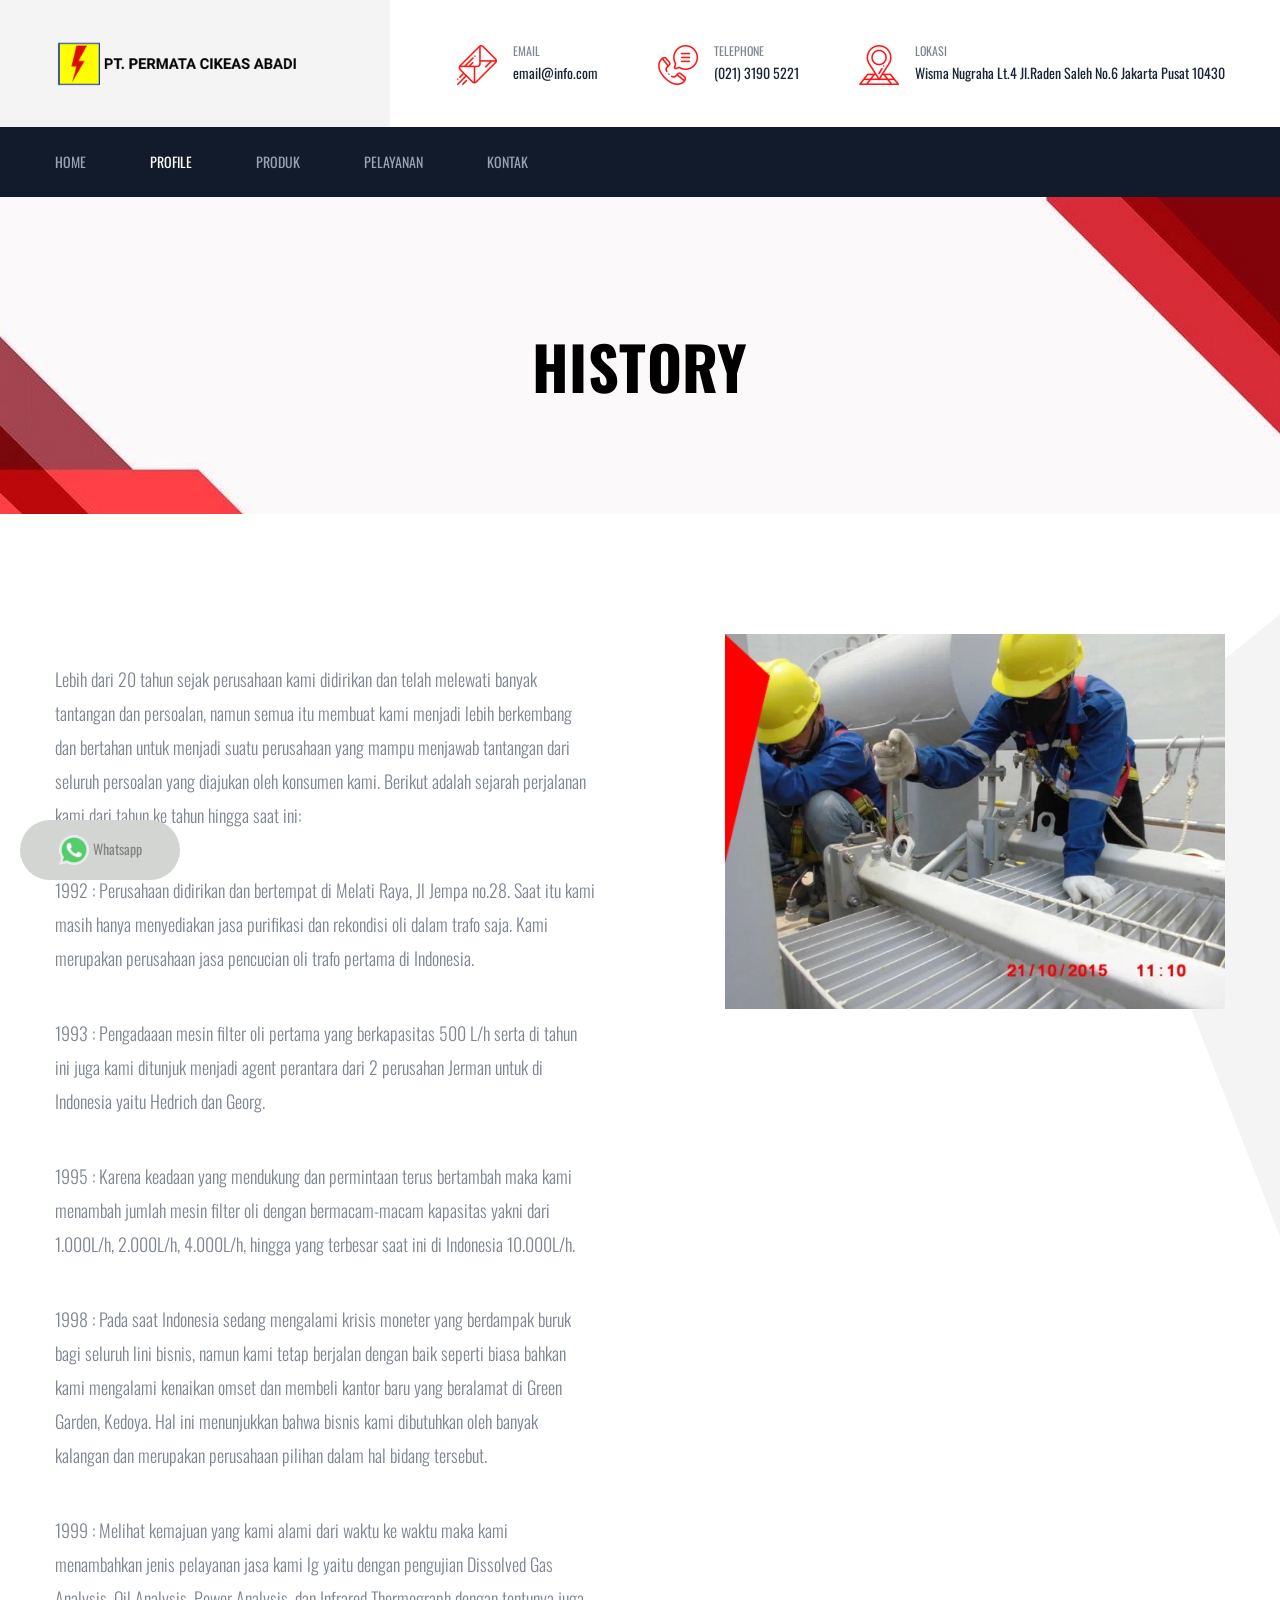
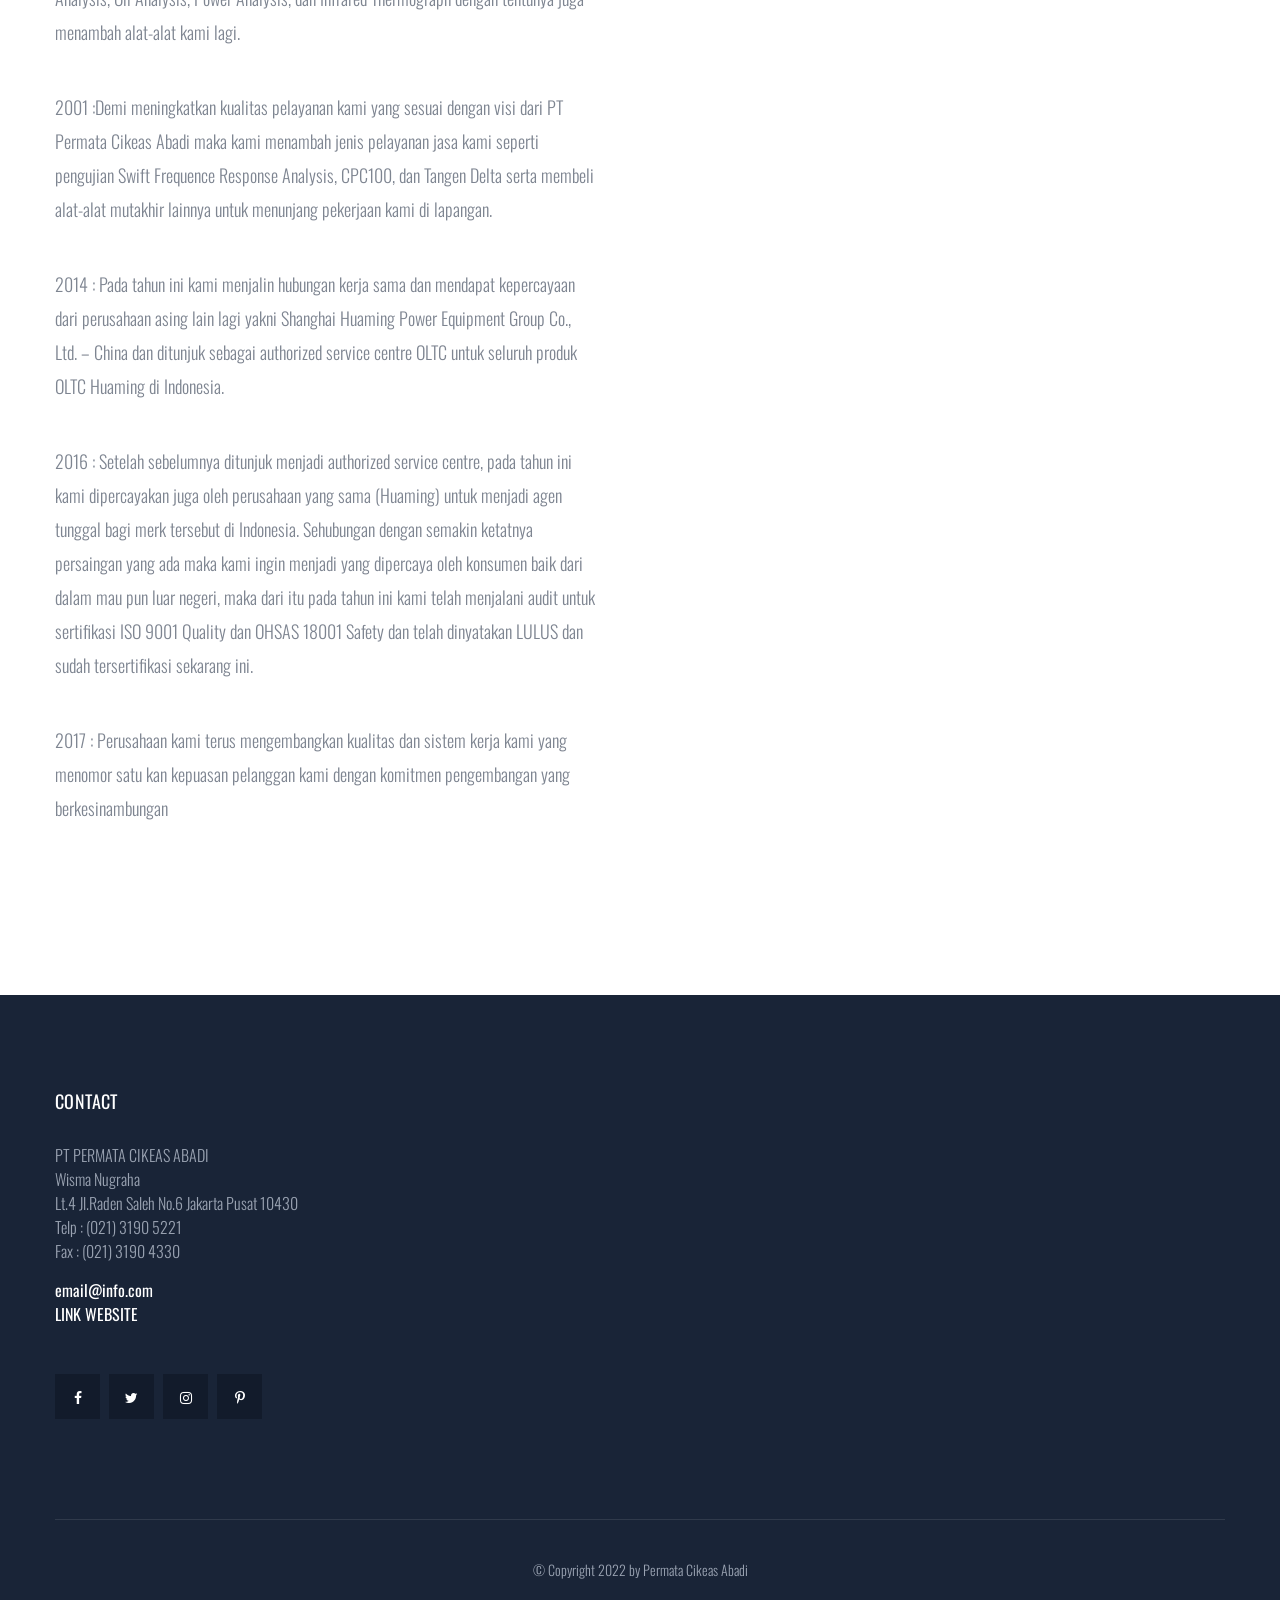
<file: history.html>
<!doctype html>
<html lang="en">

<head>
   
    <!--====== Required meta tags ======-->
    <meta charset="utf-8">
    <meta http-equiv="x-ua-compatible" content="ie=edge">
    <meta name="description" content="">
    <meta name="viewport" content="width=device-width, initial-scale=1, shrink-to-fit=no">
    
    <!--====== Title ======-->
    <title>Company Profile | PT Permata Cikeas Abadi</title>
    
    <!--====== Favicon Icon ======-->
    <link rel="shortcut icon" href="assets/images/logo_quadro.png" type="image/png">

    <!--====== Bootstrap css ======-->
    <link rel="stylesheet" href="assets/css/bootstrap.min.css">
    
    <!--====== Fontawesome css ======-->
    <link rel="stylesheet" href="assets/css/font-awesome.min.css">
    
    <!--====== flaticon css ======-->
    <link rel="stylesheet" href="assets/css/flaticon.css">
    
    <!--====== odometer css ======-->
    <link rel="stylesheet" href="assets/css/odometer.min.css">
    
    <!--====== animate css ======-->
    <link rel="stylesheet" href="assets/css/animate.min.css">
    
    <!--====== nice select css ======-->
    <link rel="stylesheet" href="assets/css/nice-select.css">
    
    <!--====== Magnific Popup css ======-->
    <link rel="stylesheet" href="assets/css/magnific-popup.css">
    
    <!--====== Slick css ======-->
    <link rel="stylesheet" href="assets/css/slick.css">
    
    <!--====== Default css ======-->
    <link rel="stylesheet" href="assets/css/default.css">
    
    <!--====== Style css ======-->
    <link rel="stylesheet" href="assets/css/style.css">
  
  
</head>

<body>

    <!--====== PRELOADER PART START ======-->

    <div class="preloader">
        <div class="lds-ellipsis">
            <div></div>
            <div></div>
            <div></div>
            <div></div>
        </div>
    </div>

    <!--====== PRELOADER PART START ======-->

    <!--====== OFFCANVAS MENU PART START ======-->

    <div class="off_canvars_overlay">
                
    </div>
    <div class="offcanvas_menu">
        <div class="container-fluid">
            <div class="row">
                <div class="col-12">
                    <div class="offcanvas_menu_wrapper">
                        <div class="canvas_close">
                            <a href="javascript:void(0)"><i class="fa fa-times"></i></a>  
                        </div>
                        <div class="header-social">
                            <ul class="text-center">
                                <li><a href="#"><i class="fa fa-facebook-f"></i></a></li>
                                <li><a href="#"><i class="fa fa-twitter"></i></a></li>
                                <li><a href="#"><i class="fa fa-skype"></i></a></li>
                                <li><a href="#"><i class="fa fa-pinterest-p"></i></a></li>
                            </ul>
                        </div>
                        <div id="menu" class="text-left ">
                            <ul class="offcanvas_main_menu">
                                <li class="menu-item-has-children active">
                                    <a href="index.html">Home</a>
                                    <!-- <ul class="sub-menu">
                                        <li><a href="index.html">Home 1</a></li>
                                        <li><a href="index-2.html">Home 2</a></li>
                                        <li><a href="index-3.html">Home 3</a></li>
                                        <li class="menu-item-has-children">
                                            <a href="#">Header Versions</a>
                                            <ul class="sub-menu">
                                                <li><a href="index.html">Header Style 1r</a></li>
                                                <li><a href="index-2.html">Header Style 2</a></li>
                                                <li><a href="index-3.html">Header Style 3</a></li>
                                            </ul>
                                        </li>
                                    </ul> -->
                                </li>
                                <li class="menu-item-has-children active">
                                    <a href="#">Profile</a>
                                    <ul class="sub-menu">
                                        <li><a href="company_profile.html">Company Profile</a></li>
                                        <li><a href="visi_misi.html">Vision & Mission</a></li>
                                        <li><a href="history.html">History</a></li>
                                        <li><a href="reference_list.html">Reference List</a></li>
                                        <li><a href="bisnis_partner.html">Business Partner</a></li>
                                    </ul>
                                </li>
                                <li class="menu-item-has-children active">
                                    <a href="#">Produk</a>
                                    <ul class="sub-menu">
                                        <li><a href="produk.html#section1">Gasket</a></li>
                                        <li><a href="produk.html#section2">Capacitor Bank</a></li>
                                        <li><a href="produk.html#section3">On Load Tap Changer</a></li>
                                        <li><a href="produk.html#section4">Transformer Oil</a></li>
                                        <li><a href="produk.html#section5">Transformer Spare Part</a></li>
                                    </ul>
                                </li>
                                <li class="menu-item-has-children active">
                                    <a href="#">Pelayanan</a>
                                    <ul class="sub-menu">
                                        <li><a href="services_quadro.html#section1">Purification and Reconditioning Transformer</a></li>
                                        <li><a href="services_quadro.html#section2">Dissolved Gas Analysis</a></li>
                                        <li><a href="services_quadro.html#section3">Infrared</a></li>
                                        <li><a href="services_quadro.html#section4">Oil Analysis</a></li>
                                        <li><a href="services_quadro.html#section5">Power Analysis</a></li>
                                        <li><a href="services_quadro.html#section6">EPC Panel</a></li>
                                        <li><a href="services_quadro.html#section7">Tangen Delta Examination</a></li>
                                        <li><a href="services_quadro.html#section8">Sweep Frequency Response Analysis</a></li>
                                        <li><a href="services_quadro.html#section9">Installation and Erection Transformer</a></li>
                                    </ul>
                                </li>
                                <li class="menu-item-has-children active">
                                    <a href="kontak.html">Kontak</a>
                                </li>
                                <!-- <li class="menu-item-has-children active">
                                    <a href="#">Pages</a>
                                    <ul class="sub-menu">
                                        <li><a href="about.html">About</a></li>
                                        <li><a href="our-team.html">Our Team</a></li>
                                        <li><a href="our-history.html">Our history</a></li>
                                        <li><a href="testimonials.html">testimonials</a></li>
                                    </ul>
                                </li>
                                <li class="menu-item-has-children active">
                                    <a href="#">Services</a>
                                    <ul class="sub-menu">
                                        <li><a href="services.html">Services</a></li>
                                        <li><a href="single-service.html">single service</a></li>
                                    </ul>
                                </li>
                                <li class="menu-item-has-children active">
                                    <a href="#">Baca Lebih Lanjuts</a>
                                    <ul class="sub-menu">
                                        <li><a href="projects.html">Projects</a></li>
                                        <li><a href="single-project.html">single project</a></li>
                                    </ul>
                                </li>
                                <li class="menu-item-has-children active">
                                    <a href="#">Blog</a>
                                    <ul class="sub-menu">
                                        <li><a href="posts.html">posts</a></li>
                                        <li><a href="single-post.html">single post</a></li>
                                    </ul>
                                </li>
                                <li class="menu-item-has-children active">
                                    <a href="#">Contact</a>
                                </li> -->
                            </ul>
                        </div>
                        <div class="offcanvas_footer">
                            <span><a href="mailto:email@info.com"><i class="fa fa-envelope-o"></i> email@info.com</a></span>
                        </div>
                    </div>
                </div>
            </div>
        </div>
    </div>

    <!--====== OFFCANVAS MENU PART ENDS ======-->
   
    <!--====== HEADER PART START ======-->
    
    <header class="header-area">
        <div class="header-top">
            <div class="container">
                <div class="row">
                    <div class="col-lg-12">
                        <div class="header-top-items d-flex justify-content-between align-items-center">
                            <div class="logo">
                                <a href="index.html"><img src="assets/images/quadro.png" style="width: 250px;" alt=""></a>
                            </div>
                            <div class="header-top-info d-none d-md-block">
                                <ul>
                                    <li>
                                        <i class="flaticon-email"></i>
                                        <span>Email</span>
                                        <a href="mailto:email@info.com">email@info.com</a>
                                    </li>
                                    <li>
                                        <i class="flaticon-calling"></i>
                                        <span>Telephone</span>
                                        <a href="tel:02131905221">(021) 3190 5221</a>
                                    </li>
                                    <li>
                                        <i class="flaticon-address"></i>
                                        <span>Lokasi</span>
                                        <a href="#">Wisma Nugraha Lt.4 Jl.Raden Saleh No.6 Jakarta Pusat 10430</a>
                                    </li>
                                </ul>
                            </div>
                        </div>
                    </div>
                </div>
            </div>
        </div>
        <div class="main-header">
            <div class="container">
                <div class="row">
                    <div class="col-lg-12">
                        <div class="main-header-item d-flex align-items-center">
                            <div class="main-header-menus  d-flex">
                                <!-- <div class="header-btn">
                                    <a href="#"> Get a Free Quote</a>
                                </div> -->
                                <div class="header-menu d-none d-lg-block">
                                    <ul>
                                        <li>
                                            <a href="index.html">Home</a>
                                            <!-- <ul class="sub-menu">
                                                <li><a href="index.html">Home 1</a></li>
                                                <li><a href="index-2.html">Home 2</a></li>
                                                <li><a href="index-3.html">Home 3</a></li>
                                                <li>
                                                    <a href="#">Header Versions</a>
                                                    <ul class="sub-menu">
                                                        <li><a href="index.html">Header Style 1</a></li>
                                                        <li><a href="index-2.html">Header Style 2</a></li>
                                                        <li><a href="index-3.html">Header Style 3</a></li>
                                                    </ul>
                                                </li>
                                            </ul> -->
                                        </li>
                                        <li class="menu-item-has-children active">
                                            <a class="active" href="#">Profile</a>
                                            <ul class="sub-menu">
                                                <li><a href="company_profile.html">Company Profile</a></li>
                                                <li><a href="visi_misi.html">Vision & Mission</a></li>
                                                <li><a href="history.html">History</a></li>
                                                <li><a href="reference_list.html">Reference List</a></li>
                                                <li><a href="bisnis_partner.html">Business Partner</a></li>
                                            </ul>
                                        </li>
                                        <li class="menu-item-has-children active">
                                            <a href="#">Produk</a>
                                            <ul class="sub-menu">
                                                <li><a href="produk.html#section1">Gasket</a></li>
                                                <li><a href="produk.html#section2">Capacitor Bank</a></li>
                                                <li><a href="produk.html#section3">On Load Tap Changer</a></li>
                                                <li><a href="produk.html#section4">Transformer Oil</a></li>
                                                <li><a href="produk.html#section5">Transformer Spare Part</a></li>
                                            </ul>
                                        </li>
                                        <li class="menu-item-has-children active">
                                            <a href="#">Pelayanan</a>
                                            <ul class="sub-menu">
                                                <li><a href="services_quadro.html#section1">Purification and Reconditioning Transformer</a></li>
                                                <li><a href="services_quadro.html#section2">Dissolved Gas Analysis</a></li>
                                                <li><a href="services_quadro.html#section3">Infrared</a></li>
                                                <li><a href="services_quadro.html#section4">Oil Analysis</a></li>
                                                <li><a href="services_quadro.html#section5">Power Analysis</a></li>
                                                <li><a href="services_quadro.html#section6">EPC Panel</a></li>
                                                <li><a href="services_quadro.html#section7">Tangen Delta Examination</a></li>
                                                <li><a href="services_quadro.html#section8">Sweep Frequency Response Analysis</a></li>
                                                <li><a href="services_quadro.html#section9">Installation and Erection Transformer</a></li>
                                            </ul>
                                        </li>
                                        <li class="menu-item-has-children active">
                                            <a href="kontak.html">Kontak</a>
                                        </li>
                                        <!-- <li>
                                            <a href="#">Pages</a>
                                            <ul class="sub-menu">
                                                <li><a href="about.html">About</a></li>
                                                <li><a href="our-team.html">Our Team</a></li>
                                                <li><a href="our-history.html">Our history</a></li>
                                                <li><a href="testimonials.html">testimonials</a></li>
                                            </ul>
                                        </li>
                                        <li>
                                            <a href="#">Services</a>
                                            <ul class="sub-menu">
                                                <li><a href="services.html">Services</a></li>
                                                <li><a href="single-service.html">single service</a></li>
                                            </ul>
                                        </li>
                                        <li>
                                            <a href="#">Baca Lebih Lanjuts</a>
                                            <ul class="sub-menu">
                                                <li><a href="projects.html">Projects</a></li>
                                                <li><a href="single-project.html">single project</a></li>
                                            </ul>
                                        </li>
                                        <li>
                                            <a href="#">Blog</a>
                                            <ul class="sub-menu">
                                                <li><a href="posts.html">posts</a></li>
                                                <li><a href="single-post.html">single post</a></li>
                                            </ul>
                                        </li>
                                        <li><a href="contact.html">Contact</a></li> -->
                                    </ul>
                                </div>
                            </div>
                            <div class="header-laguage d-flex align-items-center">
                                <!-- <img src="assets/images/map.png" alt="">
                                <select>
                                    <option value="1">English</option>
                                    <option value="2">Bangla</option>
                                    <option value="3">urdu</option>
                                    <option value="4">Hindi</option>
                                </select> -->
                                <div class="toggle-btn ml-30 canvas_open">
                                    <i class="fa fa-bars"></i>
                                </div>
                            </div>
                        </div>
                    </div>
                </div>
            </div>
        </div>
    </header>
    
    <!--====== HEADER PART ENDS ======-->

    
    <!--====== PAGE TITLE PART START ======-->
    
    <div class="page-title-area bg_cover pt-120" style="background-image: url(assets/images/history.jpg">
        <div class="container">
            <div class="row">
                <div class="col-lg-12">
                    <div class="page-title-item text-center">
                        <!-- <nav aria-label="breadcrumb">
                            <ol class="breadcrumb">
                                <li class="breadcrumb-item"><a href="index.html">Home</a></li>
                                <li class="breadcrumb-item"><a href="#">profile</a></li>
                                <li class="breadcrumb-item active" aria-current="page">history</li>
                            </ol>
                        </nav> -->
                        <h3 class="title" style="color:black">history</h3>
                    </div>
                </div>
            </div>
        </div>
        <!-- <div class="page-shadow">
            <img src="assets/images/page-shadow.png" alt="">
        </div> -->
    </div>
    
    <!--====== PAGE TITLE PART ENDS ======-->

    <!--====== SOLUTION PART START ======-->
    
    <section class="about-area about-page">
        <div class="container">
            <div class="row">
                <div class="col-lg-7">
                    <div class="about-main-content">
                        <div class="about-title">
                            
                            <p>
                                Lebih dari 20 tahun sejak perusahaan kami didirikan dan telah melewati banyak tantangan dan persoalan, namun semua itu membuat kami menjadi lebih berkembang dan bertahan untuk menjadi suatu perusahaan yang mampu menjawab tantangan dari seluruh persoalan yang diajukan oleh konsumen kami. Berikut adalah sejarah perjalanan kami dari tahun ke tahun hingga saat ini:
                            </p>

                            <p>
                                1992 : Perusahaan didirikan dan bertempat di Melati Raya, Jl Jempa no.28. Saat itu kami masih hanya menyediakan jasa purifikasi dan rekondisi oli dalam trafo saja. Kami merupakan perusahaan jasa pencucian oli trafo pertama di Indonesia.
                            </p>

                            <p>
                                1993 : Pengadaaan mesin filter oli pertama yang berkapasitas 500 L/h serta di tahun ini juga kami ditunjuk menjadi agent perantara dari 2 perusahan Jerman untuk di Indonesia yaitu Hedrich dan Georg.
                            </p>

                            <p>
                                1995 : Karena keadaan yang mendukung dan permintaan terus bertambah maka kami menambah jumlah mesin filter oli dengan bermacam-macam kapasitas yakni dari 1.000L/h, 2.000L/h, 4.000L/h, hingga yang terbesar saat ini di Indonesia 10.000L/h.
                            </p>

                            <p>
                                1998 : Pada saat Indonesia sedang mengalami krisis moneter yang berdampak buruk bagi seluruh lini bisnis, namun kami tetap berjalan dengan baik seperti biasa bahkan kami mengalami kenaikan omset dan membeli kantor baru yang beralamat di Green Garden, Kedoya. Hal ini menunjukkan bahwa bisnis kami dibutuhkan oleh banyak kalangan dan merupakan perusahaan pilihan dalam hal bidang tersebut.
                            </p>

                            <p>
                                1999 : Melihat kemajuan yang kami alami dari waktu ke waktu maka kami menambahkan jenis pelayanan jasa kami lg yaitu dengan pengujian Dissolved Gas Analysis, Oil Analysis, Power Analysis, dan Infrared Thermograph dengan tentunya juga menambah alat-alat kami lagi.
                            </p>

                            <p>
                                2001 :Demi meningkatkan kualitas pelayanan kami yang sesuai dengan visi dari PT Permata Cikeas Abadi maka kami menambah jenis pelayanan jasa kami seperti pengujian Swift Frequence Response Analysis, CPC100, dan Tangen Delta serta membeli alat-alat mutakhir lainnya untuk menunjang pekerjaan kami di lapangan.
                            </p>

                            <p>
                                2014 : Pada tahun ini kami menjalin hubungan kerja sama dan mendapat kepercayaan dari perusahaan asing lain lagi yakni Shanghai Huaming Power Equipment Group Co., Ltd. – China dan ditunjuk sebagai authorized service centre OLTC untuk seluruh produk OLTC Huaming di Indonesia.
                            </p>

                            <p>
                                2016 : Setelah sebelumnya ditunjuk menjadi authorized service centre, pada tahun ini kami dipercayakan juga oleh perusahaan yang sama (Huaming) untuk menjadi agen tunggal bagi merk tersebut di Indonesia. Sehubungan dengan semakin ketatnya persaingan yang ada maka kami ingin menjadi yang dipercaya oleh konsumen baik dari dalam mau pun luar negeri, maka dari itu pada tahun ini kami telah menjalani audit untuk sertifikasi ISO 9001 Quality dan OHSAS 18001 Safety dan telah dinyatakan LULUS dan sudah tersertifikasi sekarang ini.
                            </p>

                            <p>
                                2017 : Perusahaan kami terus mengembangkan kualitas dan sistem kerja kami yang menomor satu kan kepuasan pelanggan kami dengan komitmen pengembangan yang berkesinambungan
                            </p>


                        </div>
                        <!-- <div class="about-item d-block d-sm-flex align-items-center">
                            <div class="about-item-thumb">
                                <img src="assets/images/about-item.jpg" alt="">
                            </div>
                            <div class="about-item-content">
                                <h4 class="title">build. That’s how we’d like <br> the world to be.</h4>
                                <p>Lorem ipsum dolor sit amet, consectetur <br> notted adipisicing elit sed do eiusmod <br> tempor incididunt ut labore.</p>
                            </div>
                        </div> -->
                    </div>
                </div>
                <div class="col-lg-5">
                    <div class="about-right-content">
                        <div class="about-thumb animated wow fadeInRight" data-wow-duration="1500ms" data-wow-delay="0ms">
                            <div class="shape">
                                <img src="assets/images/shape/shape-10 (2).png" style="height: 230px;" alt="">
                            </div>
                            <img src="assets/images/home/home2.jpeg" alt="">
                        </div>
                    </div>
                </div>
            </div>
        </div>
        <div class="shape">
            <img src="assets/images/shape/shape-13.png" alt="">
        </div>
    </section>
    
    <!--====== SOLUTION PART ENDS ======-->

    <!--====== VIDEO PART START ======-->
    
    <!-- <section class="video-area bg_cover pt-150 pb-115" style="background-image: url(assets/images/home/home8.jpeg);">
        <div class="container">
            <div class="row justify-content-center">
                <div class="col-lg-10">
                    <div class="video-item text-center">
                        <a class="video-popup" href="https://www.youtube.com/watch?v=cSLAO7zxS2M"><i class="fa fa-play"></i></a>
                        <h3 class="title">Video PT Permata Cikeas Abadi</h3>
                    </div>
                </div>
            </div>
        </div>
        <div class="shape-1">
            <img src="assets/images/shape/shape-2 (2).png" alt="">
        </div>
        <div class="shape-2">
            <img src="assets/images/shape/shape-3 (2).png" alt="">
        </div>
    </section> -->
    
    <!--====== VIDEO PART ENDS ======-->


    <!--====== NEWS PART START ======-->
    
    <!-- <section class="news-area pt-120">
        <div class="container">
            <div class="row">
                <div class="col-lg-12">
                    <div class="news-title d-block d-md-flex justify-content-between align-items-center mb-20">
                        <h3 class="title">Berita</h3>
                        <a class="main-btn" href="#">Lihat Semua</a>
                    </div> 
                </div>
            </div>
            <div class="row justify-content-center">
                <div class="col-lg-4 col-md-7 col-sm-9">
                    <div class="news-item mt-30 animated wow fadeInUp" data-wow-duration="1500ms" data-wow-delay="0ms">
                        <div class="news-thumb">
                            <img src="assets/images/news/1.png" alt="news">
                        </div>
                        <div class="news-content text-center">
                            <a href="#">Banjir Lagi, Tol BSD tak bisa dilewati</a>
                            <div class="date">
                                <span><span>06 Oktober, 2022</span><span class="pl-10 pr-10">
                            </div>
                        </div>
                    </div>
                </div>
                <div class="col-lg-4 col-md-7 col-sm-9">
                    <div class="news-item mt-30 animated wow fadeInUp" data-wow-duration="1500ms" data-wow-delay="300ms">
                        <div class="news-thumb">
                            <img src="assets/images/news/2.png" alt="news">
                        </div>
                        <div class="news-content text-center">
                            <a href="#">Potret Banjir di TB Simatupang Jaksel Bikin Lalu Lintas Lumpuh</a>
                            <div class="date">
                                <span><span>06 Oktober, 2022</span><span class="pl-10 pr-10">
                            </div>
                        </div>
                    </div>
                </div>
                <div class="col-lg-4 col-md-7 col-sm-9">
                    <div class="news-item mt-30 animated wow fadeInUp" data-wow-duration="1500ms" data-wow-delay="600ms">
                        <div class="news-thumb">
                            <img src="assets/images/news/3.png" alt="news">
                        </div>
                        <div class="news-content text-center">
                            <a href="#">Harga Emas Hari Ini Mendadak Ambruk, Ini Rinciannya dari 1 Gram hingga 1 Kg</a>
                            <div class="date">
                                <span><span>06 Oktober, 2022</span><span class="pl-10 pr-10">
                            </div>
                        </div>
                    </div>
                </div>
            </div>
        </div>
    </section> -->
    
    <!--====== NEWS PART ENDS ======-->

    <!--====== FOOTER PART START ======-->
    
    <footer class="footer-area">
        <div class="container">
            <!-- <div class="row">
                <div class="col-lg-12">
                    <div class="footer-sing-up d-block d-lg-flex justify-content-between animated wow fadeInUp" data-wow-duration="1000ms">
                        <div class="sing-up-heading">
                            <i class="flaticon-email-1"></i>
                            <h3 class="title">Sign Up to Get Latest Updates</h3>
                        </div>
                        <div class="sing-up-form">
                            <form action="#">
                                <div class="input-box">
                                    <input type="text" placeholder="Email address">
                                    <button><i class="fa fa-location-arrow"></i></button>
                                </div>
                            </form>
                        </div>
                        <div class="shape">
                            <img src="assets/images/shape/shape-5.png" alt="shape">
                        </div>
                    </div>
                </div>
            </div> -->
            <div class="footer-main">
                <div class="row">
                    <div class="col-lg-3 col-md-6">
                        <div class="footer-widget mt-30">
                            <div class="footer-title pb-30">
                                <h4 class="title">Contact</h4>
                            </div>
                            <div class="footer-about-content">
                                <p>PT PERMATA CIKEAS ABADI <br>Wisma Nugraha <br>Lt.4 Jl.Raden Saleh No.6 Jakarta Pusat 10430 <br>Telp : (021) 3190 5221 <br>Fax : (021) 3190 4330</p>
                                <div class="email" style="color: white;">
                                    email@info.com
                                    <br>
                                    LINK WEBSITE
                                </div>
                                <!-- <div class="call">
                                    <a href="tel:02131905221">(021) 3190 5221</a>
                                </div> -->
                                <div class="social">
                                    <ul>
                                        <li><a href="#"><i class="fa fa-facebook-f"></i></a></li>
                                        <li><a href="#"><i class="fa fa-twitter"></i></a></li>
                                        <li><a href="#"><i class="fa fa-instagram"></i></a></li>
                                        <li><a href="#"><i class="fa fa-pinterest-p"></i></a></li>
                                    </ul>
                                </div>
                            </div>
                        </div>
                    </div>
                    <!-- <div class="col-lg-3 col-md-6 col-sm-6">
                        <div class="footer-widget mt-30 ml-30">
                            <div class="footer-title pb-20">
                                <h4 class="title">Explore</h4>
                            </div>
                            <div class="footer-about-list d-flex">
                                <ul class="mr-70">
                                    <li><a href="#"><i class="fa fa-angle-right"></i> About</a></li>
                                    <li><a href="#"><i class="fa fa-angle-right"></i> New Projects</a></li>
                                    <li><a href="#"><i class="fa fa-angle-right"></i> Our History</a></li>
                                    <li><a href="#"><i class="fa fa-angle-right"></i> Contact</a></li>
                                    <li><a href="#"><i class="fa fa-angle-right"></i> Blog Posts</a></li>
                                </ul>
                                <ul>
                                    <li><a href="#"><i class="fa fa-angle-right"></i> Press Release</a></li>
                                    <li><a href="#"><i class="fa fa-angle-right"></i> Help Topics</a></li>
                                    <li><a href="#"><i class="fa fa-angle-right"></i> Privacy Policy</a></li>
                                    <li><a href="#"><i class="fa fa-angle-right"></i> Terms of Use</a></li>
                                </ul>
                            </div>
                        </div>
                    </div> -->
                </div>
            </div>
            <div class="footer-copyright text-center">
                <p>© Copyright 2022 by <a target="blank_" href="/index.html">Permata Cikeas Abadi</a></p>
            </div>
        </div>
        <!-- <div class="footer-shape-1">
            <img src="assets/images/shape/shape-5 (2).png" alt="">
        </div>
        <div class="footer-shape-2  animated wow fadeInLeft" data-wow-duration="1500ms" data-wow-delay="0ms">
            <img src="assets/images/shape/shape-6.png" alt="">
        </div> -->
    </footer>
    
    <!--====== FOOTER PART ENDS ======-->

    <div style="position:fixed;left:20px;bottom:20px; z-index: 999;">
        <a href="https://api.whatsapp.com/send?phone=+6282123833833">
        <button style="background:#d3d5d3;height:60px;width:160px;border-radius:35px; border: none;">
        <img src="./assets/images/whatsapp.png" width="30" height="30"> 
        <span style="font-size: 14px; color: #858484;">Whatsapp</span>
    </button>
    </a>
        </div>
    
    <!--====== GO TO TOP PART START ======-->
    
    <div class="go-top-area">
        <div class="go-top-wrap">
            <div class="go-top-btn-wrap">
                <div class="go-top go-top-btn">
                    <i class="fa fa-angle-double-up"></i>
                    <i class="fa fa-angle-double-up"></i>
                </div>
            </div>
        </div>
    </div>
    
    <!--====== GO TO TOP PART ENDS ======-->
                                                       






    
    
    <!--====== jquery js ======-->
    <script src="assets/js/vendor/modernizr-3.6.0.min.js"></script>
    <script src="assets/js/vendor/jquery-3.5.0.js"></script>

    <!--====== Bootstrap js ======-->
    <script src="assets/js/bootstrap.min.js"></script>
    <script src="assets/js/popper.min.js"></script>
    
    <!--====== Slick js ======-->
    <script src="assets/js/ajax-contact.js"></script>
    
    <!--====== Slick js ======-->
    <script src="assets/js/slick.min.js"></script>
    
    <!--====== odometer js ======-->
    <script src="assets/js/odometer.min.js"></script>
    <script src="assets/js/jquery.appear.min.js"></script>
    
    <!--====== Slick js ======-->
    <script src="assets/js/jquery.nice-select.min.js"></script>
    
    <!--====== wow js ======-->
    <script src="assets/js/wow.js"></script>
    
    <!--====== Magnific Popup js ======-->
    <script src="assets/js/jquery.magnific-popup.min.js"></script>
    
    <!--====== Main js ======-->
    <script src="assets/js/main.js"></script>

</body>

</html>
</file>
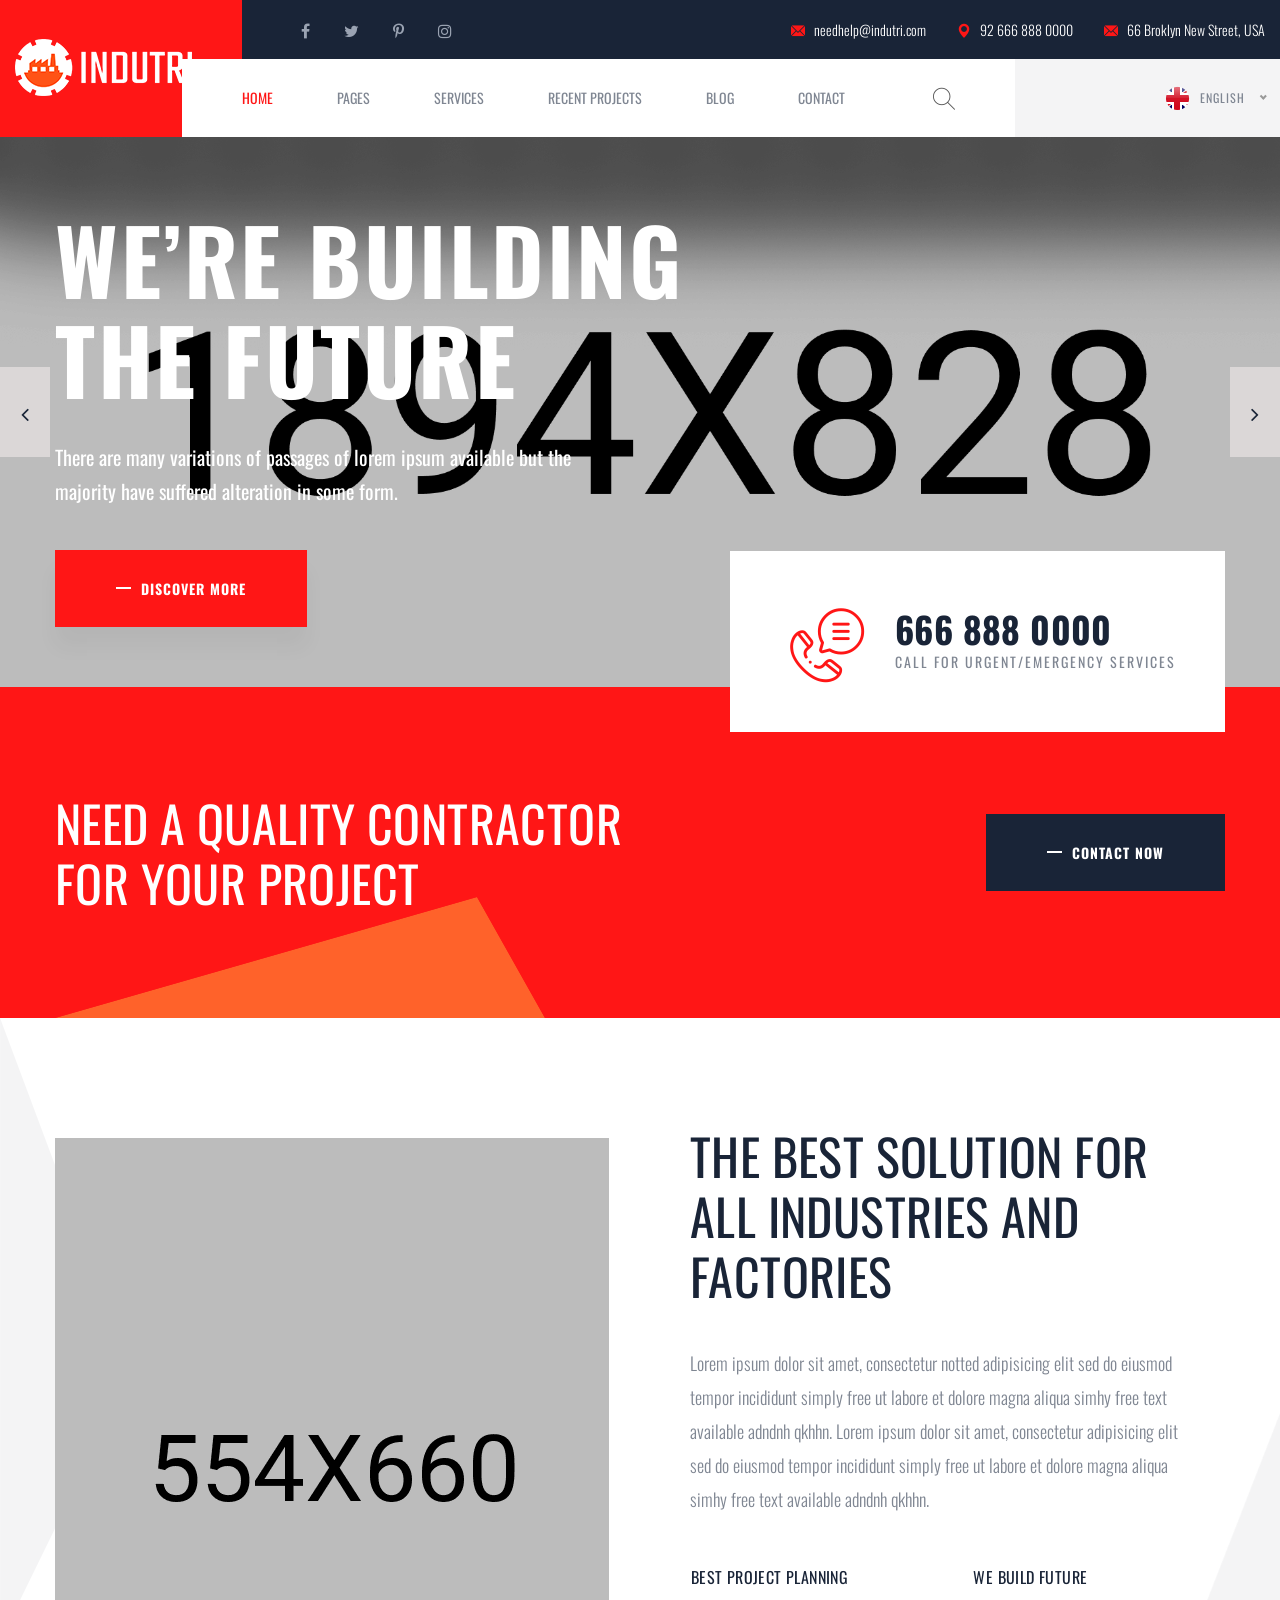
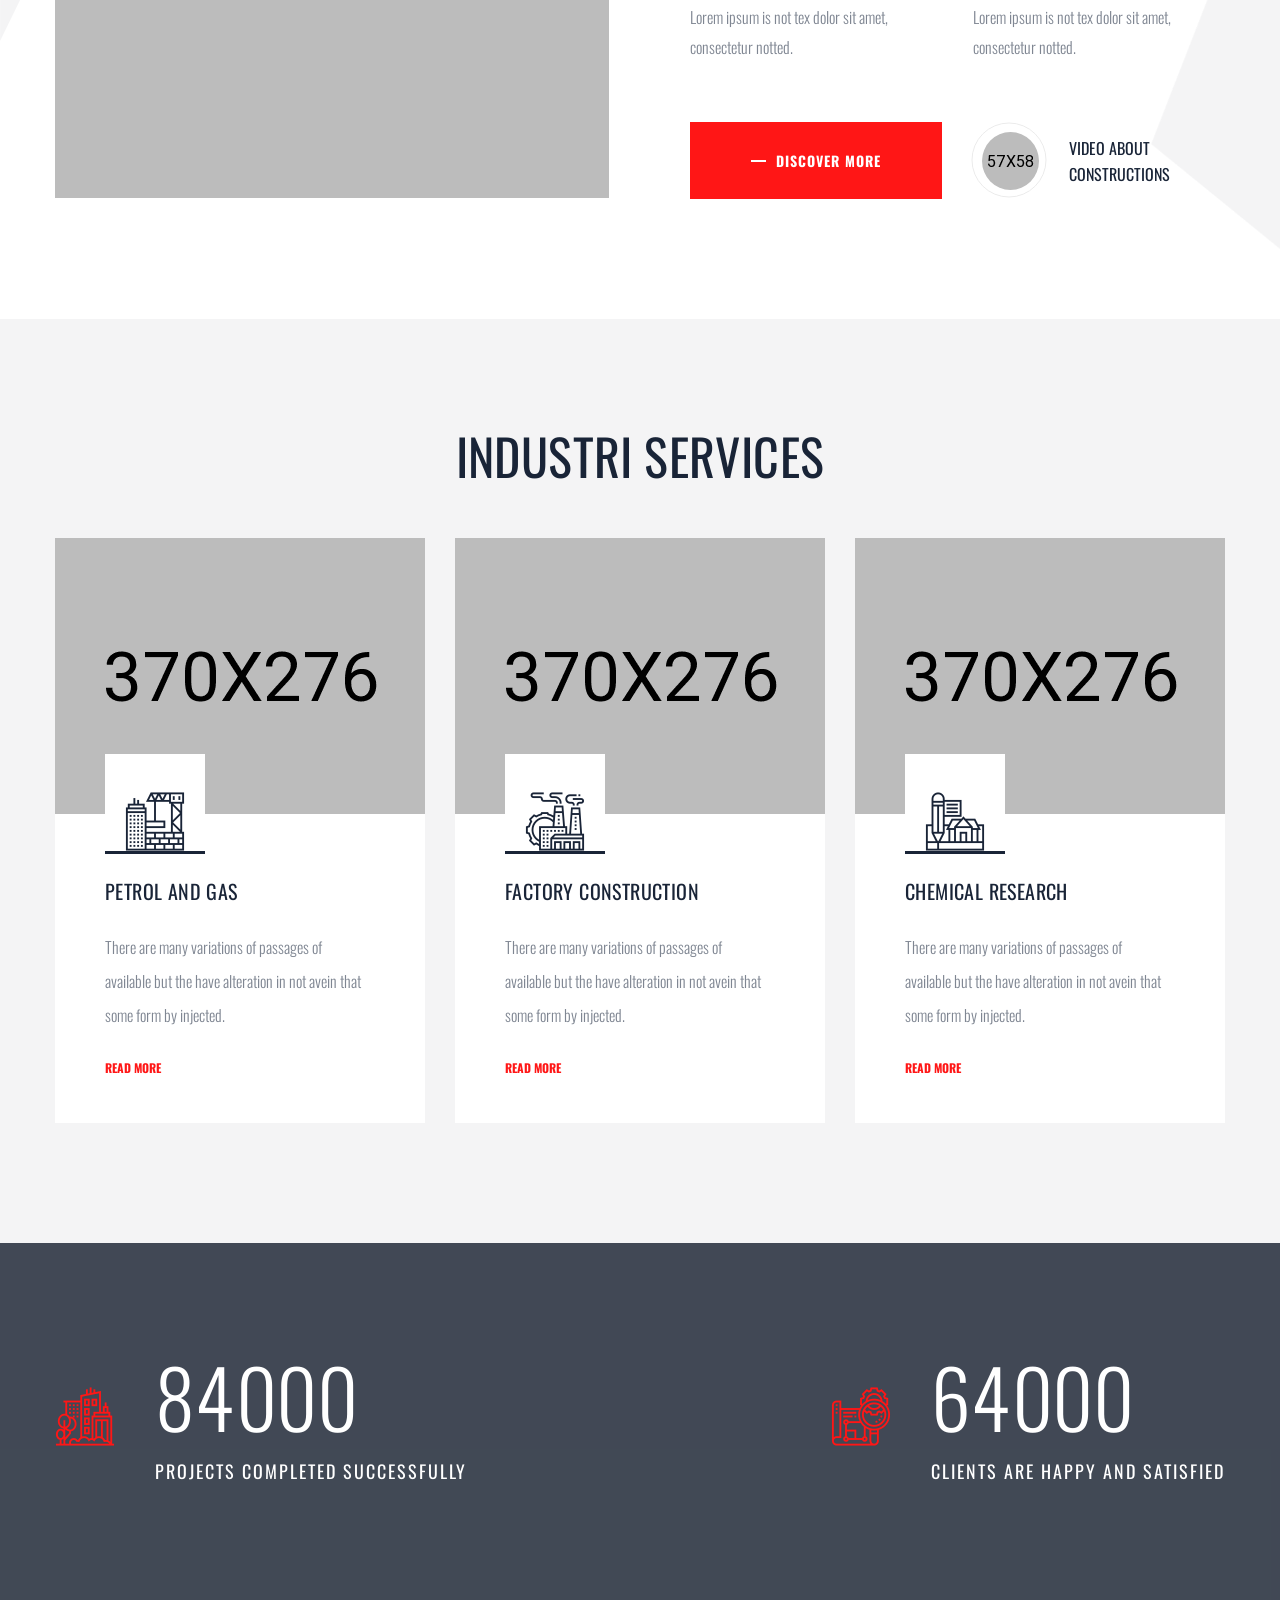
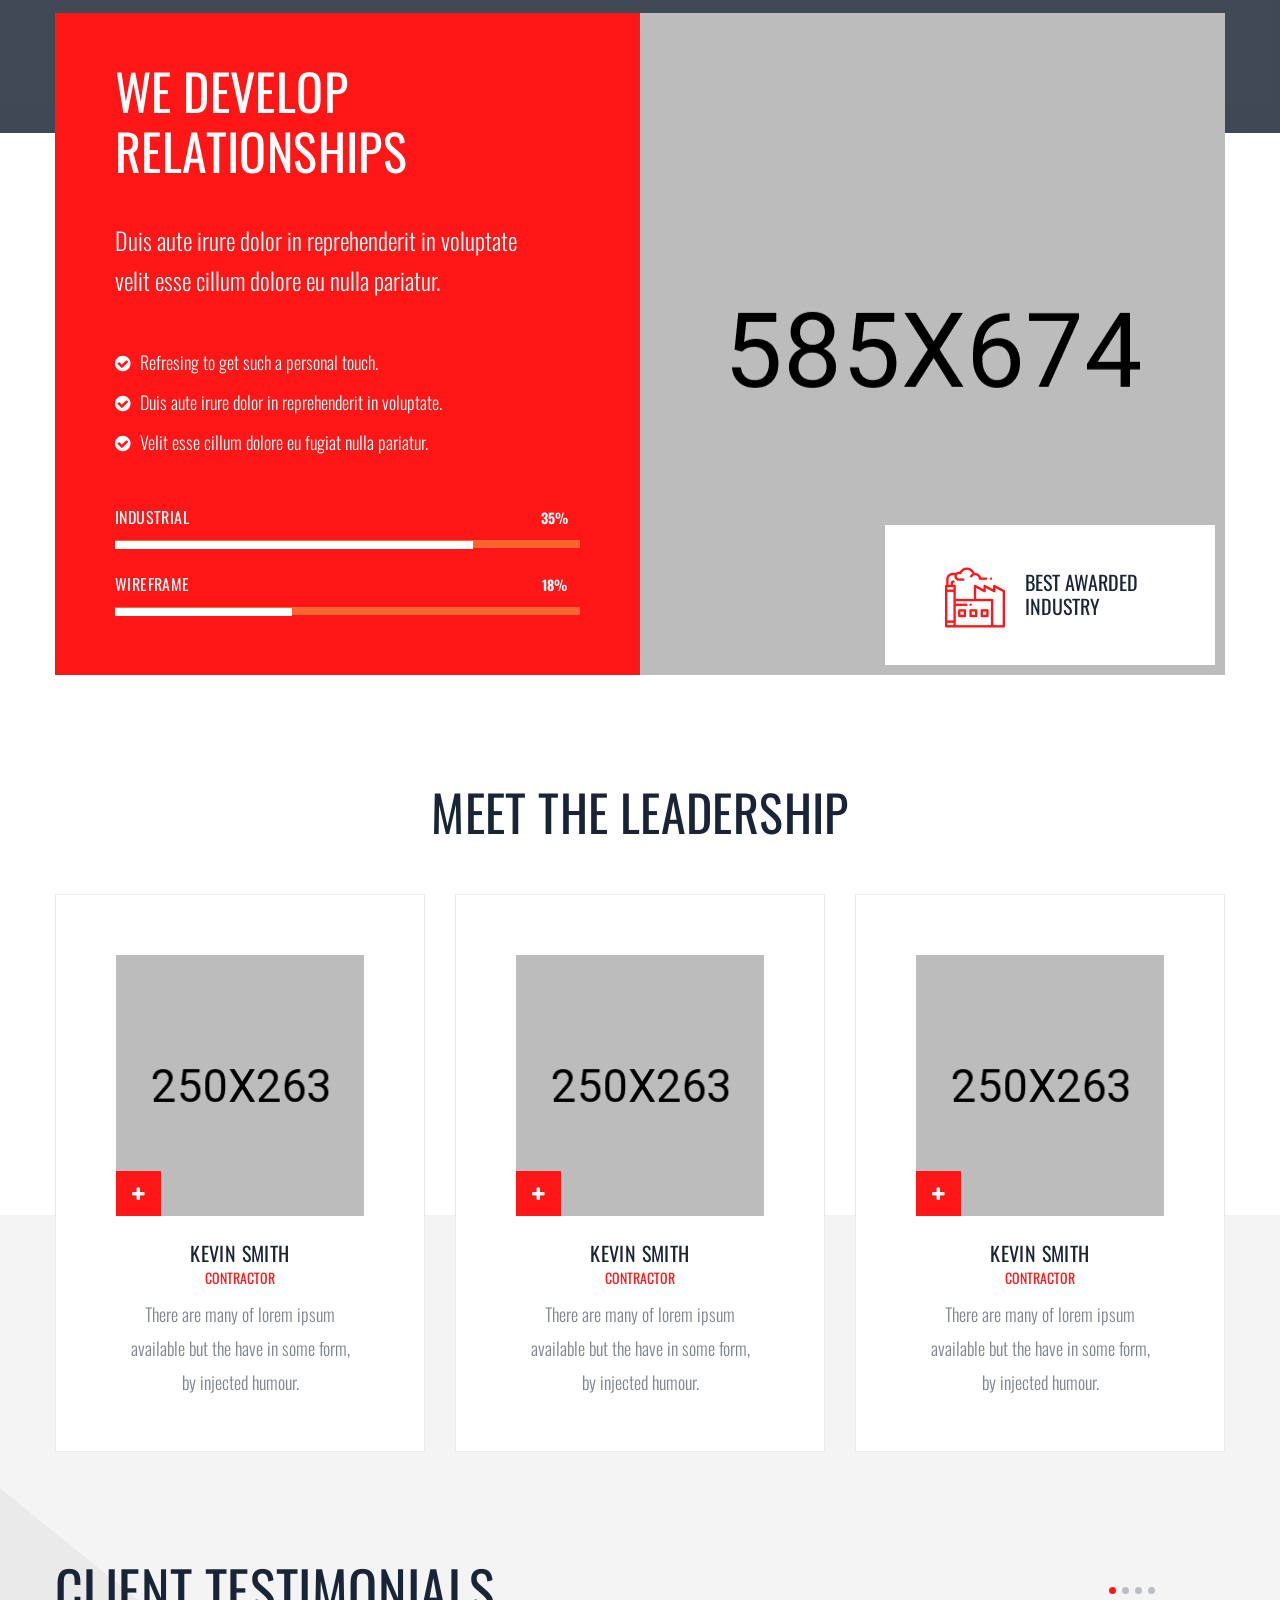
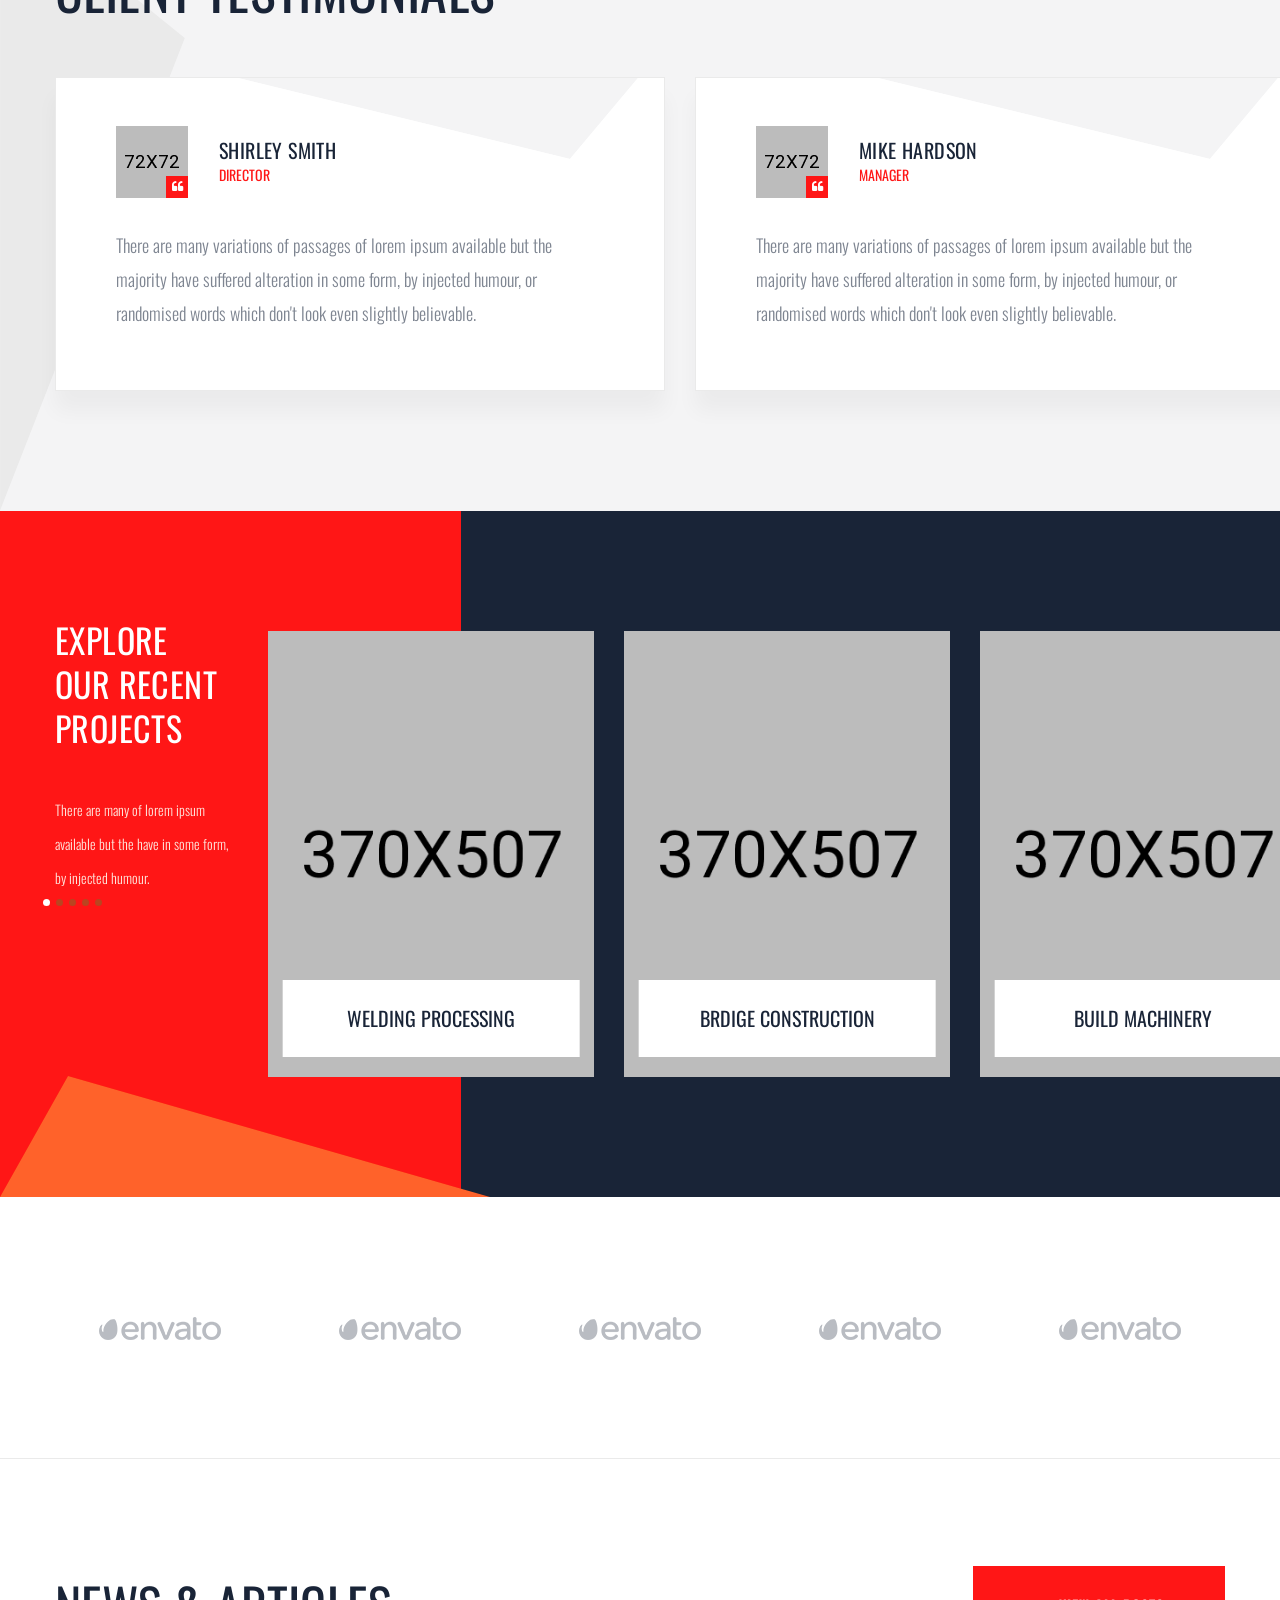
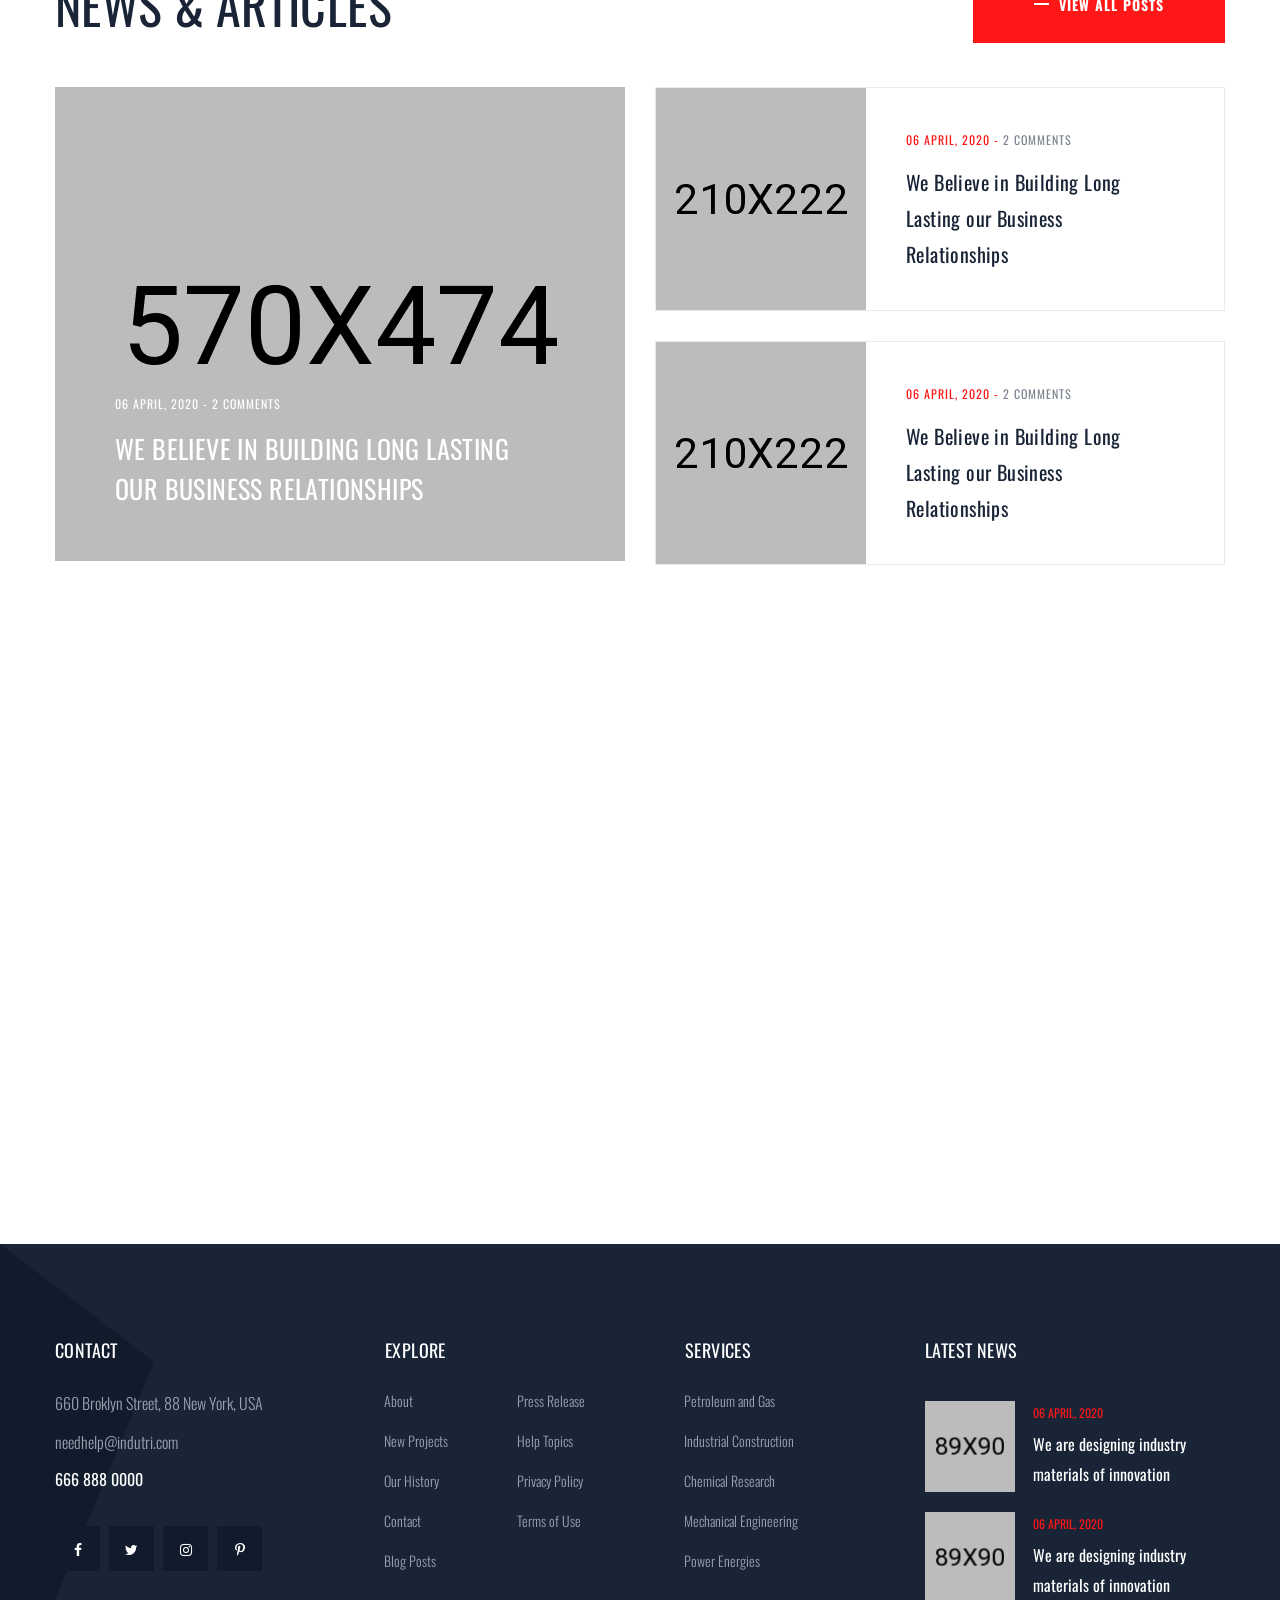
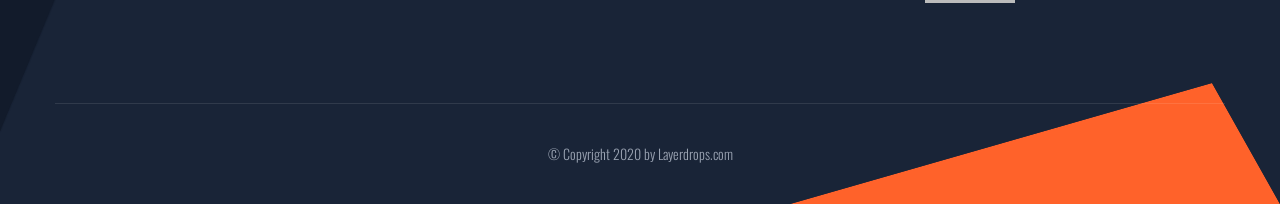
<file: index-2.html>
<!doctype html>
<html lang="en">

<head>
   
    <!--====== Required meta tags ======-->
    <meta charset="utf-8">
    <meta http-equiv="x-ua-compatible" content="ie=edge">
    <meta name="description" content="">
    <meta name="viewport" content="width=device-width, initial-scale=1, shrink-to-fit=no">
    
    <!--====== Title ======-->
    <title>Indutri - For Industry & Factory Business HTML Template</title>
    
    <!--====== Favicon Icon ======-->
    <link rel="shortcut icon" href="assets/images/favicon.png" type="image/png">

    <!--====== Bootstrap css ======-->
    <link rel="stylesheet" href="assets/css/bootstrap.min.css">
    
    <!--====== Fontawesome css ======-->
    <link rel="stylesheet" href="assets/css/font-awesome.min.css">
    
    <!--====== flaticon css ======-->
    <link rel="stylesheet" href="assets/css/flaticon.css">
    
    <!--====== odometer css ======-->
    <link rel="stylesheet" href="assets/css/odometer.min.css">
    
    <!--====== animate css ======-->
    <link rel="stylesheet" href="assets/css/animate.min.css">
    
    <!--====== nice select css ======-->
    <link rel="stylesheet" href="assets/css/nice-select.css">
    
    <!--====== Magnific Popup css ======-->
    <link rel="stylesheet" href="assets/css/magnific-popup.css">
    
    <!--====== Slick css ======-->
    <link rel="stylesheet" href="assets/css/slick.css">
    
    <!--====== Default css ======-->
    <link rel="stylesheet" href="assets/css/default.css">
    
    <!--====== Style css ======-->
    <link rel="stylesheet" href="assets/css/style.css">
  
  
</head>

<body>

    <!--====== PRELOADER PART START ======-->

    <div class="preloader">
        <div class="lds-ellipsis">
            <div></div>
            <div></div>
            <div></div>
            <div></div>
        </div>
    </div>

    <!--====== PRELOADER PART START ======-->

    <!--====== OFFCANVAS MENU PART START ======-->

    <div class="off_canvars_overlay">
                
    </div>
    <div class="offcanvas_menu">
        <div class="container-fluid">
            <div class="row">
                <div class="col-12">
                    <div class="offcanvas_menu_wrapper">
                        <div class="canvas_close">
                            <a href="javascript:void(0)"><i class="fa fa-times"></i></a>  
                        </div>
                        <div class="header-social">
                            <ul class="text-center">
                                <li><a href="#"><i class="fa fa-facebook-f"></i></a></li>
                                <li><a href="#"><i class="fa fa-twitter"></i></a></li>
                                <li><a href="#"><i class="fa fa-skype"></i></a></li>
                                <li><a href="#"><i class="fa fa-pinterest-p"></i></a></li>
                            </ul>
                        </div>
                        <div id="menu" class="text-left ">
                            <ul class="offcanvas_main_menu">
                                <li class="menu-item-has-children active">
                                    <a href="#">Home</a>
                                    <ul class="sub-menu">
                                        <li><a href="index.html">Home 1</a></li>
                                        <li><a href="index-2.html">Home 2</a></li>
                                        <li><a href="index-3.html">Home 3</a></li>
                                        <li class="menu-item-has-children">
                                            <a href="#">Header Versions</a>
                                            <ul class="sub-menu">
                                                <li><a href="index.html">Header Style 1r</a></li>
                                                <li><a href="index-2.html">Header Style 2</a></li>
                                                <li><a href="index-3.html">Header Style 3</a></li>
                                            </ul>
                                        </li>
                                    </ul>
                                </li>
                                <li class="menu-item-has-children active">
                                    <a href="#">Pages</a>
                                    <ul class="sub-menu">
                                        <li><a href="about.html">About</a></li>
                                        <li><a href="our-team.html">Our Team</a></li>
                                        <li><a href="our-history.html">Our history</a></li>
                                        <li><a href="testimonials.html">testimonials</a></li>
                                    </ul>
                                </li>
                                <li class="menu-item-has-children active">
                                    <a href="#">Services</a>
                                    <ul class="sub-menu">
                                        <li><a href="services.html">Services</a></li>
                                        <li><a href="single-service.html">single service</a></li>
                                    </ul>
                                </li>
                                <li class="menu-item-has-children active">
                                    <a href="#">Recent Projects</a>
                                    <ul class="sub-menu">
                                        <li><a href="projects.html">Projects</a></li>
                                        <li><a href="single-project.html">single project</a></li>
                                    </ul>
                                </li>
                                <li class="menu-item-has-children active">
                                    <a href="#">Blog</a>
                                    <ul class="sub-menu">
                                        <li><a href="posts.html">posts</a></li>
                                        <li><a href="single-post.html">single post</a></li>
                                    </ul>
                                </li>
                                <li class="menu-item-has-children active">
                                    <a href="#">Contact</a>
                                </li>
                            </ul>
                        </div>
                        <div class="offcanvas_footer">
                            <span><a href="mailto:tanvirahmed8282@gmail.com"><i class="fa fa-envelope-o"></i> layerdrops@gmail.com</a></span>
                        </div>
                    </div>
                </div>
            </div>
        </div>
    </div>

    <!--====== OFFCANVAS MENU PART ENDS ======-->
   
    <!--====== HEADER PART START ======-->
    
    <header class="header-area header-2-area">
        <div class="header-top-2">
            <div class="container-fluid">
                <div class="row">
                    <div class="col-lg-12">
                        <div class="header-top-item">
                            <div class="social">
                                <ul>
                                    <li><a href="#"><i class="fa fa-facebook-f"></i></a></li>
                                    <li><a href="#"><i class="fa fa-twitter"></i></a></li>
                                    <li><a href="#"><i class="fa fa-pinterest-p"></i></a></li>
                                    <li><a href="#"><i class="fa fa-instagram"></i></a></li>
                                </ul>
                            </div>
                            <div class="header-info">
                                <ul>
                                    <li><a href="#"><i class="flaticon-email-2"></i> needhelp@indutri.com</a></li>
                                    <li><a href="#"><i class="flaticon-pin"></i> 92 666 888 0000</a></li>
                                    <li><a href="#"><i class="flaticon-email-2"></i> 66 Broklyn New Street, USA</a></li>
                                </ul>
                            </div>
                        </div>
                    </div>
                </div>
            </div>
        </div>
        <div class="main-header">
            <div class="container-fluid">
                <div class="row">
                    <div class="col-lg-12">
                        <div class="main-header-item d-flex justify-content-between align-items-center">
                            <div class="main-header-menus  d-flex">
                                <div class="header-logo">
                                    <a href="index-2.html"><img src="assets/images/logo-2.png" alt="logo"></a>
                                </div>
                                <div class="header-menu d-none d-lg-block">
                                    <ul>
                                        <li>
                                            <a class="active" href="#">Home</a>
                                            <ul class="sub-menu">
                                                <li><a href="index.html">Home 1</a></li>
                                                <li><a href="index-2.html">Home 2</a></li>
                                                <li><a href="index-3.html">Home 3</a></li>
                                                <li>
                                                    <a href="#">Header Versions</a>
                                                    <ul class="sub-menu">
                                                        <li><a href="index.html">Header Style 1</a></li>
                                                        <li><a href="index-2.html">Header Style 2</a></li>
                                                        <li><a href="index-3.html">Header Style 3</a></li>
                                                    </ul>
                                                </li>
                                            </ul>
                                        </li>
                                        <li>
                                            <a href="#">Pages</a>
                                            <ul class="sub-menu">
                                                <li><a href="about.html">About</a></li>
                                                <li><a href="our-team.html">Our Team</a></li>
                                                <li><a href="our-history.html">Our history</a></li>
                                                <li><a href="testimonials.html">testimonials</a></li>
                                            </ul>
                                        </li>
                                        <li>
                                            <a href="#">Services</a>
                                            <ul class="sub-menu">
                                                <li><a href="services.html">Services</a></li>
                                                <li><a href="single-service.html">single service</a></li>
                                            </ul>
                                        </li>
                                        <li>
                                            <a href="#">Recent Projects</a>
                                            <ul class="sub-menu">
                                                <li><a href="projects.html">Projects</a></li>
                                                <li><a href="single-project.html">single project</a></li>
                                            </ul>
                                        </li>
                                        <li>
                                            <a href="#">Blog</a>
                                            <ul class="sub-menu">
                                                <li><a href="posts.html">posts</a></li>
                                                <li><a href="single-post.html">single post</a></li>
                                            </ul>
                                        </li>
                                        <li><a href="contact.html">Contact</a></li>
                                    </ul>
                                    <div class="header-search">
                                        <i class="flaticon-search"></i>
                                    </div>
                                </div>
                            </div>
                            <div class="header-laguage d-flex align-items-center">
                                <img src="assets/images/map.png" alt="">
                                <select>
                                    <option value="1">English</option>
                                    <option value="2">Bangla</option>
                                    <option value="3">urdu</option>
                                    <option value="4">Hindi</option>
                                </select>
                                <div class="toggle-btn ml-30 canvas_open">
                                    <i class="fa fa-bars"></i>
                                </div>
                            </div>
                        </div>
                    </div>
                </div>
            </div>
        </div>
    </header>
    
    <!--====== HEADER PART ENDS ======-->

    <!--====== BANNER PART START ======-->

    <section class="banner-slide">
        <div class="banner-area banner-2-area bg_cover d-flex align-items-center" style="background-image: url(assets/images/banner-bg-2.jpg);">
            <div class="container">
                <div class="row">
                    <div class="col-lg-8">
                        <div class="banner-content text-lrft">
                            <h3 data-animation="fadeInDown" data-delay="1s" class="title">We’re Building the future</h3>
                            <p data-animation="fadeInLeft" data-delay=".1s">There are many variations of passages of lorem ipsum available but the majority have suffered alteration in some form.</p>
                            <a data-animation="fadeInUp" data-delay="1s" class="main-btn" href="#">Discover more</a>
                        </div>
                    </div>
                </div>
            </div>
            <div class="banner-shadow">
                <img src="assets/images/banner-shadow.png" alt="shadow">
            </div>
        </div>
        <div class="banner-area banner-2-area bg_cover d-flex align-items-center" style="background-image: url(assets/images/banner-bg-1.jpg);">
            <div class="container">
                <div class="row">
                    <div class="col-lg-8">
                        <div class="banner-content text-lrft">
                            <h3 data-animation="fadeInDown" data-delay="1s" class="title">We’re Building the future</h3>
                            <p data-animation="fadeInLeft" data-delay=".1s">There are many variations of passages of lorem ipsum available but the majority have suffered alteration in some form.</p>
                            <a data-animation="fadeInUp" data-delay="1s" class="main-btn" href="#">Discover more</a>
                        </div>
                    </div>
                </div>
            </div>
            <div class="banner-shadow">
                <img src="assets/images/banner-shadow.png" alt="shadow">
            </div>
        </div>
    </section>
    
    <!--====== BANNER PART ENDS ======-->

    <!--====== PROJCT CONTACT PART START ======-->
    
    <section class="project-contact-area">
        <div class="container">
            <div class="row">
                <div class="col-lg-12">
                    <div class="project-contact-item d-block d-md-flex justify-content-between align-items-center">
                        <h3 class="title">Need a quality contractor <br> for your project</h3>
                        <a class="main-btn main-btn-2" href="#">Contact now</a>
                        <div class="shape">
                            <img src="assets/images/shape/shape-5.png" alt="">
                        </div>
                        <div class="urgent-call-item">
                            <i class="flaticon-calling"></i>
                            <h4>666 888 0000</h4>
                            <p>Call For Urgent/Emergency Services</p>
                        </div>
                    </div>
                </div>
            </div>
        </div>
    </section>
    
    <!--====== PROJCT CONTACT PART ENDS ======-->

    <!--====== SOLUTION 2 PART START ======-->
    
    <section class="solution-2-area pt-120 pb-120">
        <div class="container">
            <div class="row">
                <div class="col-lg-6">
                    <div class="solution-thumb animated wow fadeInLeft" data-wow-duration="1000ms" data-wow-delay="0ms">
                        <img src="assets/images/solution-thumb-2.png" alt="thumb">
                    </div>
                </div>
                <div class="col-lg-6">
                    <div class="solution-content pl-35">
                        <h3 class="title">The best solution for all industries and factories</h3>
                        <p>Lorem ipsum dolor sit amet, consectetur notted adipisicing elit sed do eiusmod tempor incididunt simply free ut labore et dolore magna aliqua simhy free text available adndnh qkhhn. Lorem ipsum dolor sit amet, consectetur adipisicing elit sed do eiusmod tempor incididunt simply free ut labore et dolore magna aliqua simhy free text available adndnh qkhhn.</p>
                        <div class="row">
                            <div class="col-lg-6">
                                <div class="solution-item mt-30">
                                    <h4><i class="fa fa-angle-right"></i> Best project planning</h4>
                                    <p>Lorem ipsum is not tex dolor sit amet, consectetur notted.</p>
                                </div>
                            </div>
                            <div class="col-lg-6">
                                <div class="solution-item mt-30">
                                    <h4><i class="fa fa-angle-right"></i> We build future</h4>
                                    <p>Lorem ipsum is not tex dolor sit amet, consectetur notted.</p>
                                </div>
                            </div>
                        </div>
                        <div class="solution-btns mt-60 d-block d-sm-flex  align-items-center">
                            <a class="main-btn" href="#">Discover more</a>
                            <div class="play">
                                <a href="https://www.youtube.com/watch?v=D68knED_2mQ" class="d-flex align-items-center video-popup">
                                    <div class="thumb">
                                        <img src="assets/images/solution-play.png" alt="">
                                    </div>
                                    <span>Video About <br> constructions</span>
                                </a>
                            </div>
                        </div>
                    </div>
                </div>
            </div>
        </div>
        <div class="shape-1">
            <img src="assets/images/shape/shape-7.png" alt="">
        </div>
        <div class="shape-2 animated wow fadeInRight" data-wow-duration="1500ms" data-wow-delay="0ms">
            <img src="assets/images/shape/shape-8.png" alt="">
        </div>
    </section>
    
    <!--====== SOLUTION 2 PART ENDS ======-->

    <!--====== INDUSTRI SERVICES PART START ======-->
    
    <section class="industri-services-area">
        <div class="container">
            <div class="row">
                <div class="col-lg-12">
                    <div class="services-title text-center">
                        <h3 class="title">Industri Services</h3>
                    </div>
                </div>
            </div>
            <div class="row justify-content-center">
                <div class="col-lg-4 col-md-6 col-sm-9">
                    <div class="services-item mt-30">
                        <div class="services-thumb">
                            <img src="assets/images/services-5.jpg" alt="">
                            <div class="icon">
                                <i class="flaticon-under-construction"></i>
                            </div>
                        </div>
                        <div class="services-content">
                            <h4 class="title">Petrol and Gas</h4>
                            <p>There are many variations of passages of available but the have alteration in not avein that some form by injected.</p>
                            <a href="single-service.html">Read More</a>
                        </div>
                    </div>
                </div>
                <div class="col-lg-4 col-md-6 col-sm-9">
                    <div class="services-item mt-30">
                        <div class="services-thumb">
                            <img src="assets/images/services-6.jpg" alt="">
                            <div class="icon">
                                <i class="flaticon-industry"></i>
                            </div>
                        </div>
                        <div class="services-content">
                            <h4 class="title">Factory construction</h4>
                            <p>There are many variations of passages of available but the have alteration in not avein that some form by injected.</p>
                            <a href="single-service.html">Read More</a>
                        </div>
                    </div>
                </div>
                <div class="col-lg-4 col-md-6 col-sm-9">
                    <div class="services-item mt-30">
                        <div class="services-thumb">
                            <img src="assets/images/services-7.jpg" alt="">
                            <div class="icon">
                                <i class="flaticon-layout"></i>
                            </div>
                        </div>
                        <div class="services-content">
                            <h4 class="title">Chemical research</h4>
                            <p>There are many variations of passages of available but the have alteration in not avein that some form by injected.</p>
                            <a href="single-service.html">Read More</a>
                        </div>
                    </div>
                </div>
            </div>
        </div>
    </section>
    
    <!--====== INDUSTRI SERVICES PART ENDS ======-->

    <!--====== FUN FACTS 2 PART START ======-->
    
    <section class="fun-facts-2-area bg_cover" style="background-image: url(assets/images/fun-facts-bg.jpg);">
        <div class="container">
            <div class="row">
                <div class="col-lg-12">
                    <div class="fun-facts-item d-block d-md-flex justify-content-between align-items-center">
                        <div class="item animated wow fadeInUp" data-wow-duration="1500ms" data-wow-delay="0ms">
                            <i class="flaticon-cityscape"></i>
                            <h3 class="title odometer" data-count="84000">00</h3>
                            <p>Projects completed successfully</p>
                        </div>
                        <div class="item animated wow fadeInUp" data-wow-duration="1500ms" data-wow-delay="300ms">
                            <i class="flaticon-design"></i>
                            <h3 class="title odometer" data-count="64000">00</h3>
                            <p>Clients are happy and satisfied</p>
                        </div>
                    </div>
                </div>
            </div>
        </div>
    </section>
    
    <!--====== FUN FACTS 2 PART ENDS ======-->

    <!--====== RELATIONSHIPS PART START ======-->
    
    <section class="relationships-area">
        <div class="container">
            <div class="row">
                <div class="col-lg-12">
                    <div class="relationships-item">
                        <div class="row">
                            <div class="col-lg-6">
                                <div class="relationships-content">
                                    <h3 class="title">We develop relationships</h3>
                                    <p>Duis aute irure dolor in reprehenderit in voluptate velit esse cillum dolore eu nulla pariatur.</p>
                                    <ul>
                                        <li><i class="fa fa-check-circle"></i> Refresing to get such a personal touch. </li>
                                        <li><i class="fa fa-check-circle"></i> Duis aute irure dolor in reprehenderit in voluptate. </li>
                                        <li><i class="fa fa-check-circle"></i> Velit esse cillum dolore eu fugiat nulla pariatur. </li>
                                    </ul>
                                    <div class="skills">
                                        <div class="skill-item">
                                            <div class="skill-header">
                                                <h3 class="skill-title">Industrial</h3>
                                                <div class="skill-percentage">
                                                    <div class="count-box"><span class="count-text" data-speed="2100" data-stop="77">0</span>%</div>
                                                </div>
                                            </div>
                                            <div class="skill-bar">
                                                <div class="bar-inner">
                                                    <div class="bar progress-line" data-width="77"></div>
                                                </div>
                                            </div>
                                        </div>

                                        <div class="skill-item">
                                            <div class="skill-header">
                                                <h3 class="skill-title">Wireframe</h3>
                                                <div class="skill-percentage">
                                                    <div class="count-box"><span class="count-text" data-speed="2000" data-stop="38">0</span>%</div>
                                                </div>
                                            </div>
                                            <div class="skill-bar">
                                                <div class="bar-inner">
                                                    <div class="bar progress-line" data-width="38"></div>
                                                </div>
                                            </div>
                                        </div>
                                    </div>
                                </div>
                            </div>
                        </div>
                        <div class="relationships-awarded animated wow fadeInRight" data-wow-duration="1000ms">
                            <i class="flaticon-factory"></i>
                            <span>Best Awarded <br> industry</span>
                        </div>
                    </div>
                </div>
            </div>
        </div>
    </section>
    
    <!--====== RELATIONSHIPS PART ENDS ======-->

    <!--====== LEADERSHIP PART START ======-->
    
    <section class="leadership-area">
        <div class="container">
            <div class="row">
                <div class="col-lg-12">
                    <div class="leadership-title text-center">
                        <h3 class="title">Meet the leadership</h3>
                    </div>
                </div>
            </div>
            <div class="row justify-content-center">
                <div class="col-lg-4 col-md-6 col-sm-9">
                    <div class="leadership-item mt-30">
                        <div class="leadership-thumb">
                            <img src="assets/images/team-1.jpg" alt="">
                            <div class="social">
                                <a href="#"><i class="fa fa-plus"></i></a>
                                <ul>
                                    <li><a href="#"><i class="fa fa-facebook-f"></i></a></li>
                                    <li><a href="#"><i class="fa fa-twitter"></i></a></li>
                                    <li><a href="#"><i class="fa fa-instagram"></i></a></li>
                                </ul>
                            </div>
                        </div>
                        <div class="leadership-content text-center">
                            <h4>Kevin SMith</h4>
                            <span>Contractor</span>
                            <p>There are many of lorem ipsum available but the have in some form, by injected humour.</p>
                        </div>
                    </div>
                </div>
                <div class="col-lg-4 col-md-6 col-sm-9">
                    <div class="leadership-item mt-30">
                        <div class="leadership-thumb">
                            <img src="assets/images/team-2.jpg" alt="">
                            <div class="social">
                                <a href="#"><i class="fa fa-plus"></i></a>
                                <ul>
                                    <li><a href="#"><i class="fa fa-facebook-f"></i></a></li>
                                    <li><a href="#"><i class="fa fa-twitter"></i></a></li>
                                    <li><a href="#"><i class="fa fa-instagram"></i></a></li>
                                </ul>
                            </div>
                        </div>
                        <div class="leadership-content text-center">
                            <h4>Kevin SMith</h4>
                            <span>Contractor</span>
                            <p>There are many of lorem ipsum available but the have in some form, by injected humour.</p>
                        </div>
                    </div>
                </div>
                <div class="col-lg-4 col-md-6 col-sm-9">
                    <div class="leadership-item mt-30">
                        <div class="leadership-thumb">
                            <img src="assets/images/team-3.jpg" alt="">
                            <div class="social">
                                <a href="#"><i class="fa fa-plus"></i></a>
                                <ul>
                                    <li><a href="#"><i class="fa fa-facebook-f"></i></a></li>
                                    <li><a href="#"><i class="fa fa-twitter"></i></a></li>
                                    <li><a href="#"><i class="fa fa-instagram"></i></a></li>
                                </ul>
                            </div>
                        </div>
                        <div class="leadership-content text-center">
                            <h4>Kevin SMith</h4>
                            <span>Contractor</span>
                            <p>There are many of lorem ipsum available but the have in some form, by injected humour.</p>
                        </div>
                    </div>
                </div>
            </div>
        </div>
    </section>
    
    <!--====== LEADERSHIP PART ENDS ======-->

    <!--====== CLIENT PART START ======-->
    
    <section class="client-area client-2-area">
        <div class="client-full">
            <div class="container-fluid">
                <div class="row">
                    <div class="col-lg-7">
                        <div class="client-title">
                            <h3 class="title">Client testimonials</h3>
                        </div>
                    </div>
                </div>
                <div class="row client-active">
                    <div class="col-lg-5">
                        <div class="client-item mt-30">
                            <div class="shape">
                                <img src="assets/images/shape/shape-4.png" alt="shape">
                            </div>
                            <div class="user">
                                <div class="user-thumb">
                                    <img src="assets/images/client-user-1.png" alt="client">
                                    <i class="fa fa-quote-left"></i>
                                </div>
                                <h5 class="title">Shirley Smith</h5>
                                <span>Director</span>
                            </div>
                            <div class="text">
                                <p>There are many variations of passages of lorem ipsum available but the majority have suffered alteration in some form, by injected humour, or randomised words which don't look even slightly believable.</p>
                            </div>
                        </div>
                    </div>
                    <div class="col-lg-5">
                        <div class="client-item mt-30">
                            <div class="shape">
                                <img src="assets/images/shape/shape-4.png" alt="shape">
                            </div>
                            <div class="user">
                                <div class="user-thumb">
                                    <img src="assets/images/client-user-2.png" alt="client">
                                    <i class="fa fa-quote-left"></i>
                                </div>
                                <h5 class="title">Mike hardson</h5>
                                <span>manager</span>
                            </div>
                            <div class="text">
                                <p>There are many variations of passages of lorem ipsum available but the majority have suffered alteration in some form, by injected humour, or randomised words which don't look even slightly believable.</p>
                            </div>
                        </div>
                    </div>
                    <div class="col-lg-5">
                        <div class="client-item mt-30">
                            <div class="shape">
                                <img src="assets/images/shape/shape-4.png" alt="shape">
                            </div>
                            <div class="user">
                                <div class="user-thumb">
                                    <img src="assets/images/client-user-3.png" alt="client">
                                    <i class="fa fa-quote-left"></i>
                                </div>
                                <h5 class="title">Sarah Albert</h5>
                                <span>marketer</span>
                            </div>
                            <div class="text">
                                <p>There are many variations of passages of lorem ipsum available but the majority have suffered alteration in some form, by injected humour, or randomised words which don't look even slightly believable.</p>
                            </div>
                        </div>
                    </div>
                    <div class="col-lg-5">
                        <div class="client-item mt-30">
                            <div class="shape">
                                <img src="assets/images/shape/shape-4.png" alt="shape">
                            </div>
                            <div class="user">
                                <div class="user-thumb">
                                    <img src="assets/images/client-user-2.png" alt="client">
                                    <i class="fa fa-quote-left"></i>
                                </div>
                                <h5 class="title">Mike hardson</h5>
                                <span>manager</span>
                            </div>
                            <div class="text">
                                <p>There are many variations of passages of lorem ipsum available but the majority have suffered alteration in some form, by injected humour, or randomised words which don't look even slightly believable.</p>
                            </div>
                        </div>
                    </div>
                </div>
            </div>
        </div>
        <div class="client-shape animated wow fadeInLeft" data-wow-duration="1500ms" data-wow-delay="0ms">
            <img src="assets/images/shape/shape-16.png" alt="">
        </div>
    </section>
    
    <!--====== CLIENT PART ENDS ======-->

    <!--====== PROJECT 2 PART START ======-->
    
    <section class="project-2-area pt-120 pb-120">
        <div class="project-full">
            <div class="container-fluid">
                <div class="row">
                    <div class=" col-lg-4 col-xl-2">
                        <div class="project-content">
                            <h3 class="title">Explore <br> our recent <br> projects</h3>
                            <p>There are many of lorem ipsum <br> available but the have in some form, <br> by injected humour.</p>
                        </div>
                    </div>
                    <div class=" col-lg-8 col-xl-10">
                        <div class="row project-2-active">
                            <div class="col-lg-6">
                                <div class="project-item">
                                    <img src="assets/images/project-item-1.jpg" alt="">
                                    <a href="#">Welding Processing</a>
                                </div>
                            </div>
                            <div class="col-lg-6">
                                <div class="project-item">
                                    <img src="assets/images/project-item-2.jpg" alt="">
                                    <a href="#">Brdige construction</a>
                                </div>
                            </div>
                            <div class="col-lg-6">
                                <div class="project-item">
                                    <img src="assets/images/project-item-3.jpg" alt="">
                                    <a href="#">Build machinery</a>
                                </div>
                            </div>
                            <div class="col-lg-6">
                                <div class="project-item">
                                    <img src="assets/images/project-item-1.jpg" alt="">
                                    <a href="#">Welding Processing</a>
                                </div>
                            </div>
                            <div class="col-lg-6">
                                <div class="project-item">
                                    <img src="assets/images/project-item-2.jpg" alt="">
                                    <a href="#">Brdige construction</a>
                                </div>
                            </div>
                        </div>
                    </div>
                </div>
            </div>
        </div>
        <div class="shape animated wow fadeInLeft" data-wow-duration="1500ms" data-wow-delay="0ms">
            <img src="assets/images/shape/shape-9.png" alt="shape">
        </div>
    </section>
    
    <!--====== PROJECT 2 PART ENDS ======-->

    <!--====== BRAND PART START ======-->
    
    <div class="brand-area pb-120">
        <div class="container">
            <div class="row brand-active">
                <div class="col-lg-3">
                    <div class="brand-item">
                        <a href="#"><img src="assets/images/brand-1.png" alt="brand"></a>
                    </div>
                </div>
                <div class="col-lg-3">
                    <div class="brand-item">
                        <a href="#"><img src="assets/images/brand-1.png" alt="brand"></a>
                    </div>
                </div>
                <div class="col-lg-3">
                    <div class="brand-item">
                        <a href="#"><img src="assets/images/brand-1.png" alt="brand"></a>
                    </div>
                </div>
                <div class="col-lg-3">
                    <div class="brand-item">
                        <a href="#"><img src="assets/images/brand-1.png" alt="brand"></a>
                    </div>
                </div>
                <div class="col-lg-3">
                    <div class="brand-item">
                        <a href="#"><img src="assets/images/brand-1.png" alt="brand"></a>
                    </div>
                </div>
                <div class="col-lg-3">
                    <div class="brand-item">
                        <a href="#"><img src="assets/images/brand-1.png" alt="brand"></a>
                    </div>
                </div>
            </div>
        </div>
    </div>
    
    <!--====== BRAND PART ENDS ======-->

    <!--====== NEWS 2 PART START ======-->
    
    <section class="news-2-area pb-120">
        <div class="container">
            <div class="row">
                <div class="col-lg-12">
                    <div class="news-title d-block d-md-flex justify-content-between align-items-center">
                        <h3 class="title">News & Articles</h3>
                        <a class="main-btn" href="#">View All posts</a>
                    </div>
                </div>
            </div>
            <div class="row justify-content-center">
                <div class="col-lg-6 col-md-9">
                    <div class="news-thumb mt-30 animated wow fadeInLeft" data-wow-duration="1500ms" data-wow-delay="0ms">
                        <img src="assets/images/news-thumb-1.jpg" alt="news">
                        <div class="news-thumb-content">
                            <span>06 April, 2020   -    2 Comments</span>
                            <a href="#"><h3 class="title">We Believe in Building Long Lasting <br> our Business Relationships</h3></a>
                        </div>
                    </div>
                </div>
                <div class="col-lg-6 col-md-9">
                    <div class="news-item mt-30 d-block d-sm-flex align-items-center animated wow fadeInUp" data-wow-duration="1500ms" data-wow-delay="300ms">
                        <div class="news-item-thumb">
                            <img src="assets/images/news-thumb-2.jpg" alt="news">
                        </div>
                        <div class="news-content">
                            <span>06 April, 2020   -    <span>2 Comments</span></span>
                            <a href="#"><h3 class="title">We Believe in Building Long <br> Lasting our Business <br> Relationships</h3></a>
                        </div>
                    </div>
                    <div class="news-item mt-30 d-block d-sm-flex align-items-center animated wow fadeInUp" data-wow-duration="1500ms" data-wow-delay="300ms">
                        <div class="news-item-thumb">
                            <img src="assets/images/news-thumb-3.jpg" alt="news">
                        </div>
                        <div class="news-content">
                            <span>06 April, 2020   -    <span>2 Comments</span></span>
                            <a href="#"><h3 class="title">We Believe in Building Long <br> Lasting our Business <br> Relationships</h3></a>
                        </div>
                    </div>
                </div>
            </div>
        </div>
    </section>

    <!--====== NEWS 2 PART ENDS ======-->

    <!--====== MAP PART ENDS ======-->

    <div class="map-area">
        <iframe src="https://www.google.com/maps/embed?pb=!1m18!1m12!1m3!1d14611.982653802912!2d90.48216451939861!3d23.711848900048736!2m3!1f0!2f0!3f0!3m2!1i1024!2i768!4f13.1!3m3!1m2!1s0x3755b6fefd3642b5%3A0x26e62fd7fada4c08!2sSarulia%2C%20Dhaka!5e0!3m2!1sen!2sbd!4v1589394076225!5m2!1sen!2sbd" width="600" height="450" style="border:0;" allowfullscreen="" aria-hidden="false" tabindex="0"></iframe>
    </div>

    <!--====== MAP PART ENDS ======-->

    <!--====== FOOTER PART START ======-->
    
    <footer class="footer-area">
        <div class="container">
            <div class="footer-main">
                <div class="row">
                    <div class="col-lg-3 col-md-6">
                        <div class="footer-widget mt-30">
                            <div class="footer-title pb-30">
                                <h4 class="title">Contact</h4>
                            </div>
                            <div class="footer-about-content">
                                <p>660 Broklyn Street, 88 New York, USA</p>
                                <div class="email">
                                    <a href="mailto:needhelp@indutri.com">needhelp@indutri.com</a>
                                </div>
                                <div class="call">
                                    <a href="tel:6668880000">666 888 0000</a>
                                </div>
                                <div class="social">
                                    <ul>
                                        <li><a href="#"><i class="fa fa-facebook-f"></i></a></li>
                                        <li><a href="#"><i class="fa fa-twitter"></i></a></li>
                                        <li><a href="#"><i class="fa fa-instagram"></i></a></li>
                                        <li><a href="#"><i class="fa fa-pinterest-p"></i></a></li>
                                    </ul>
                                </div>
                            </div>
                        </div>
                    </div>
                    <div class="col-lg-3 col-md-6 col-sm-6">
                        <div class="footer-widget mt-30 ml-30">
                            <div class="footer-title pb-20">
                                <h4 class="title">Explore</h4>
                            </div>
                            <div class="footer-about-list d-flex">
                                <ul class="mr-70">
                                    <li><a href="#"><i class="fa fa-angle-right"></i> About</a></li>
                                    <li><a href="#"><i class="fa fa-angle-right"></i> New Projects</a></li>
                                    <li><a href="#"><i class="fa fa-angle-right"></i> Our History</a></li>
                                    <li><a href="#"><i class="fa fa-angle-right"></i> Contact</a></li>
                                    <li><a href="#"><i class="fa fa-angle-right"></i> Blog Posts</a></li>
                                </ul>
                                <ul>
                                    <li><a href="#"><i class="fa fa-angle-right"></i> Press Release</a></li>
                                    <li><a href="#"><i class="fa fa-angle-right"></i> Help Topics</a></li>
                                    <li><a href="#"><i class="fa fa-angle-right"></i> Privacy Policy</a></li>
                                    <li><a href="#"><i class="fa fa-angle-right"></i> Terms of Use</a></li>
                                </ul>
                            </div>
                        </div>
                    </div>
                    <div class="col-lg-3 col-md-6 col-sm-6">
                        <div class="footer-widget mt-30 ml-30">
                            <div class="footer-title pb-20">
                                <h4 class="title">Services</h4>
                            </div>
                            <div class="footer-about-list d-flex">
                                <ul class="mr-70">
                                    <li><a href="#"><i class="fa fa-angle-right"></i> Petroleum and Gas</a></li>
                                    <li><a href="#"><i class="fa fa-angle-right"></i> Industrial Construction</a></li>
                                    <li><a href="#"><i class="fa fa-angle-right"></i> Chemical Research</a></li>
                                    <li><a href="#"><i class="fa fa-angle-right"></i> Mechanical Engineering</a></li>
                                    <li><a href="#"><i class="fa fa-angle-right"></i> Power Energies</a></li>
                                </ul>
                            </div>
                        </div>
                    </div>
                    <div class="col-lg-3 col-md-6 col-sm-7">
                        <div class="footer-widget footer-news mt-30">
                            <div class="footer-title pb-40">
                                <h4 class="title">Latest News</h4>
                            </div>
                            <div class="footer-news-content">
                                <div class="news-item d-flex align-items-center">
                                    <div class="news-item-thumb">
                                        <img src="assets/images/footer-news-1.jpg" alt="">
                                    </div>
                                    <div class="news-item-content">
                                        <span>06 April, 2020</span>
                                        <a href="#">We are designing industry materials of innovation</a>
                                        
                                    </div>
                                </div>
                                <div class="news-item d-flex align-items-center mt-20">
                                    <div class="news-item-thumb">
                                        <img src="assets/images/footer-news-2.jpg" alt="">
                                    </div>
                                    <div class="news-item-content">
                                        <span>06 April, 2020</span>
                                        <a href="#">We are designing industry materials of innovation</a>
                                    </div>
                                </div>
                            </div>
                        </div>
                    </div>
                </div>
            </div>
            <div class="footer-copyright text-center">
                <p>© Copyright 2020 by <a target="blank_" href="https://www.layerdrops.com">Layerdrops.com</a></p>
            </div>
        </div>
        <div class="footer-shape-1">
            <img src="assets/images/shape/shape-5.png" alt="">
        </div>
        <div class="footer-shape-2 animated wow fadeInLeft" data-wow-duration="1500ms" data-wow-delay="0ms">
            <img src="assets/images/shape/shape-6.png" alt="">
        </div>
    </footer>
    
    <!--====== FOOTER PART ENDS ======-->
    
    <!--====== GO TO TOP PART START ======-->
    
    <div class="go-top-area">
        <div class="go-top-wrap">
            <div class="go-top-btn-wrap">
                <div class="go-top go-top-btn">
                    <i class="fa fa-angle-double-up"></i>
                    <i class="fa fa-angle-double-up"></i>
                </div>
            </div>
        </div>
    </div>
    
    <!--====== GO TO TOP PART ENDS ======-->
                                                       

    
    
    <!--====== jquery js ======-->
    <script src="assets/js/vendor/modernizr-3.6.0.min.js"></script>
    <script src="assets/js/vendor/jquery-3.5.0.js"></script>

    <!--====== Bootstrap js ======-->
    <script src="assets/js/bootstrap.min.js"></script>
    <script src="assets/js/popper.min.js"></script>
    
    <!--====== Slick js ======-->
    <script src="assets/js/ajax-contact.js"></script>
    
    <!--====== Slick js ======-->
    <script src="assets/js/slick.min.js"></script>
    
    <!--====== odometer js ======-->
    <script src="assets/js/odometer.min.js"></script>
    <script src="assets/js/jquery.appear.min.js"></script>
    
    <!--====== Slick js ======-->
    <script src="assets/js/jquery.nice-select.min.js"></script>
    
    <!--====== wow js ======-->
    <script src="assets/js/wow.js"></script>
    
    <!--====== Magnific Popup js ======-->
    <script src="assets/js/jquery.magnific-popup.min.js"></script>
    
    <!--====== Main js ======-->
    <script src="assets/js/main.js"></script>

</body>

</html>
</file>
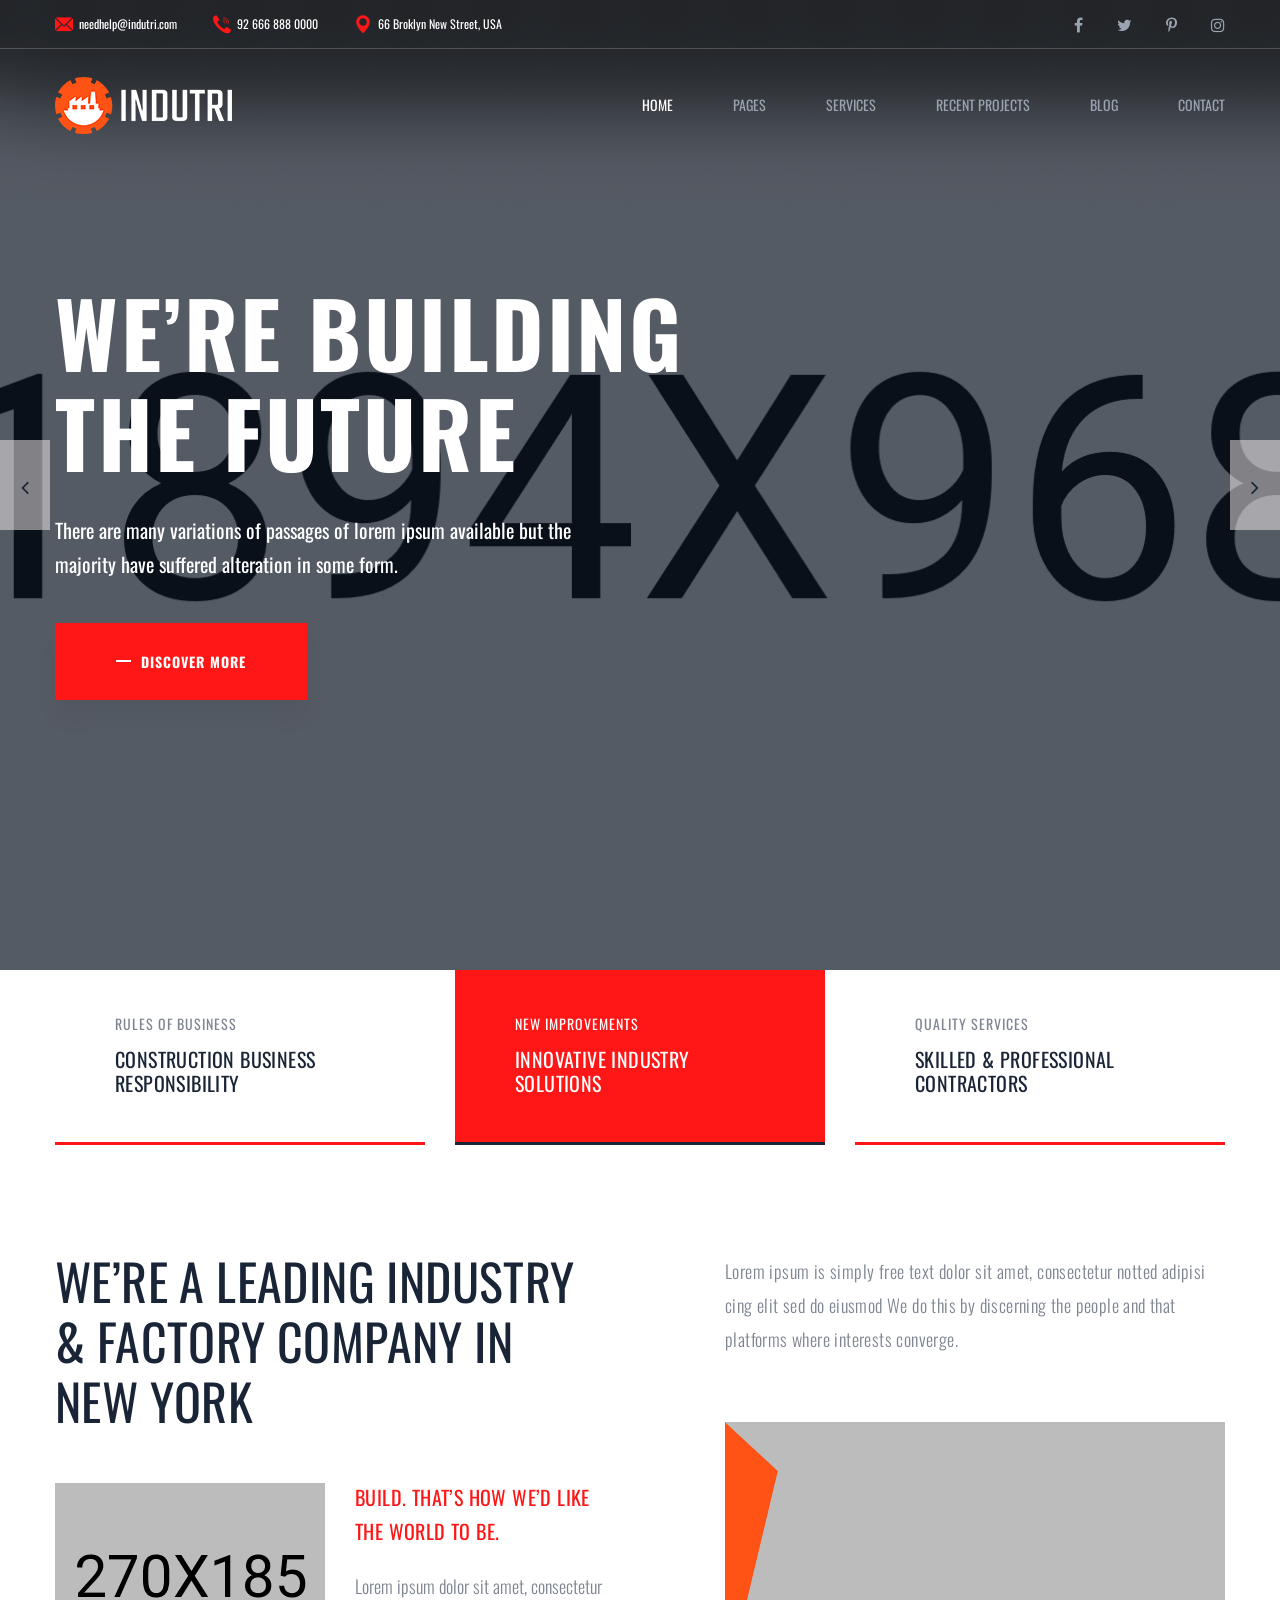
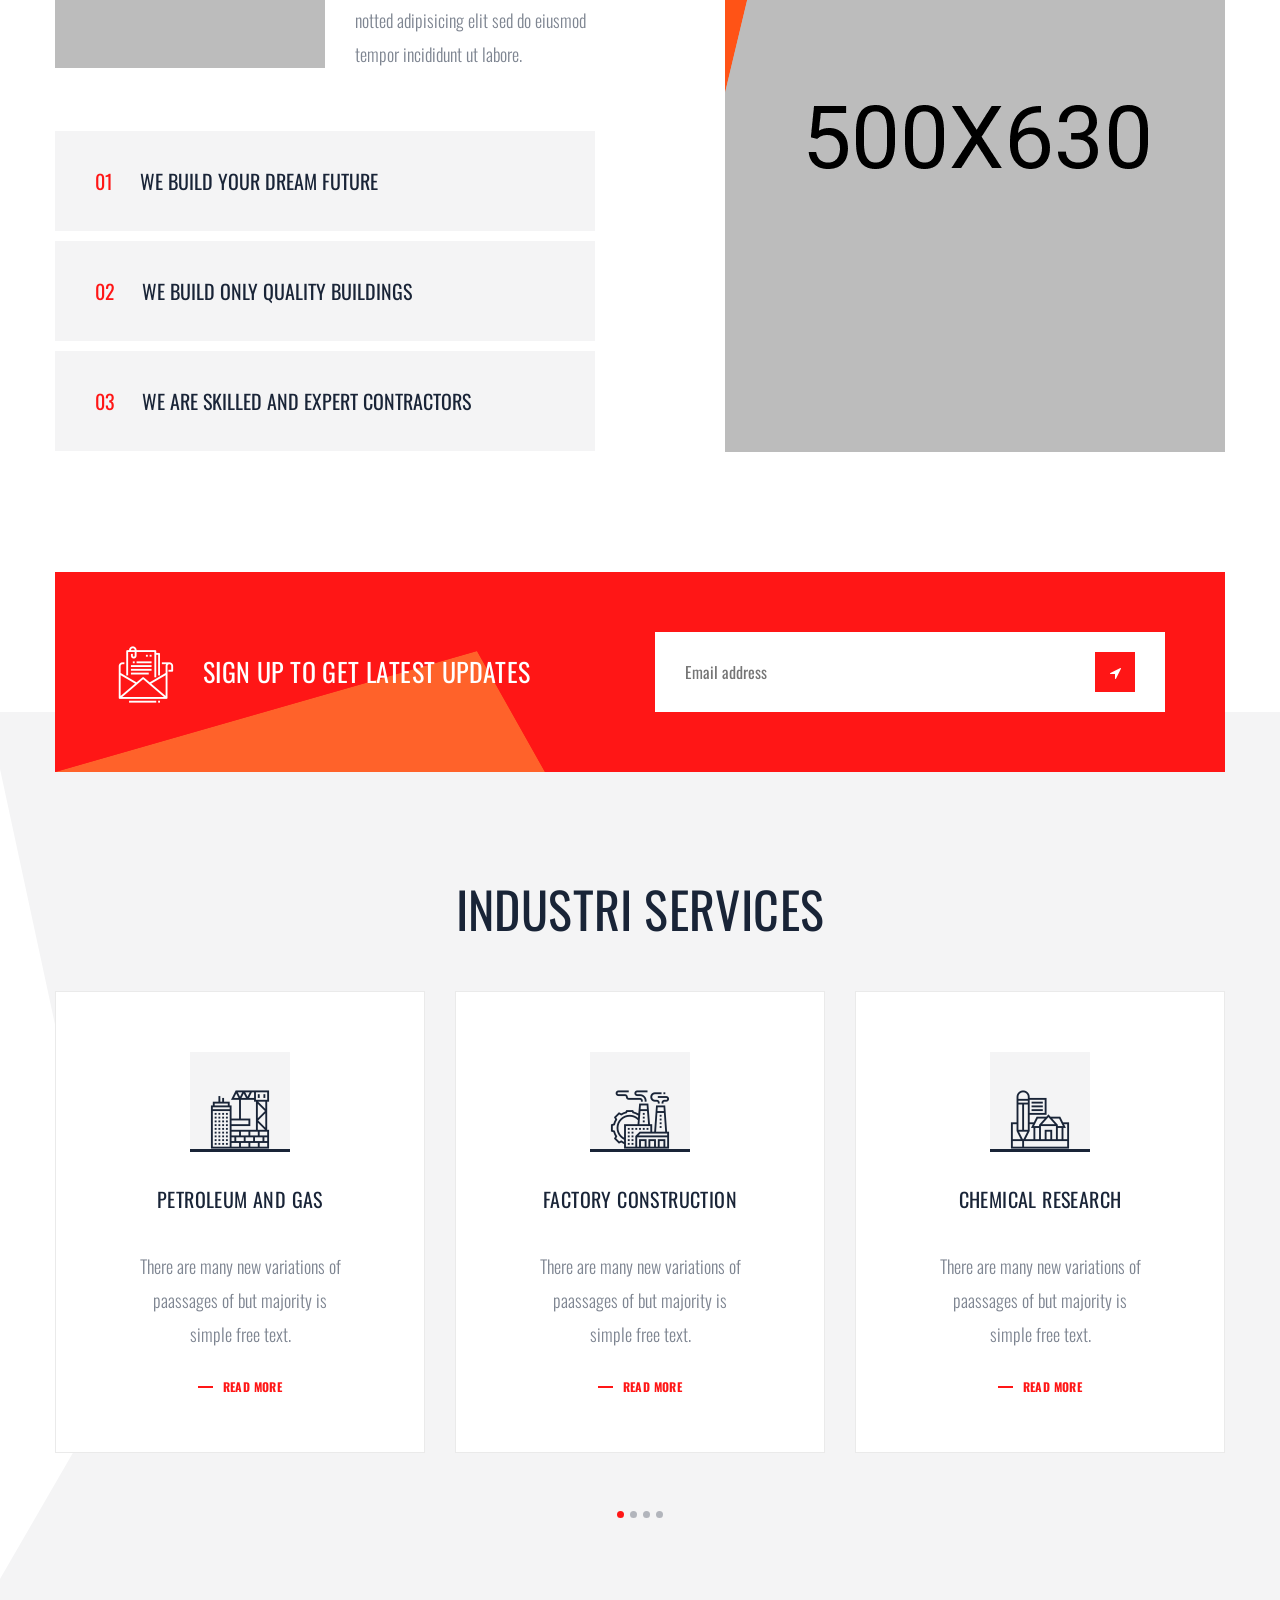
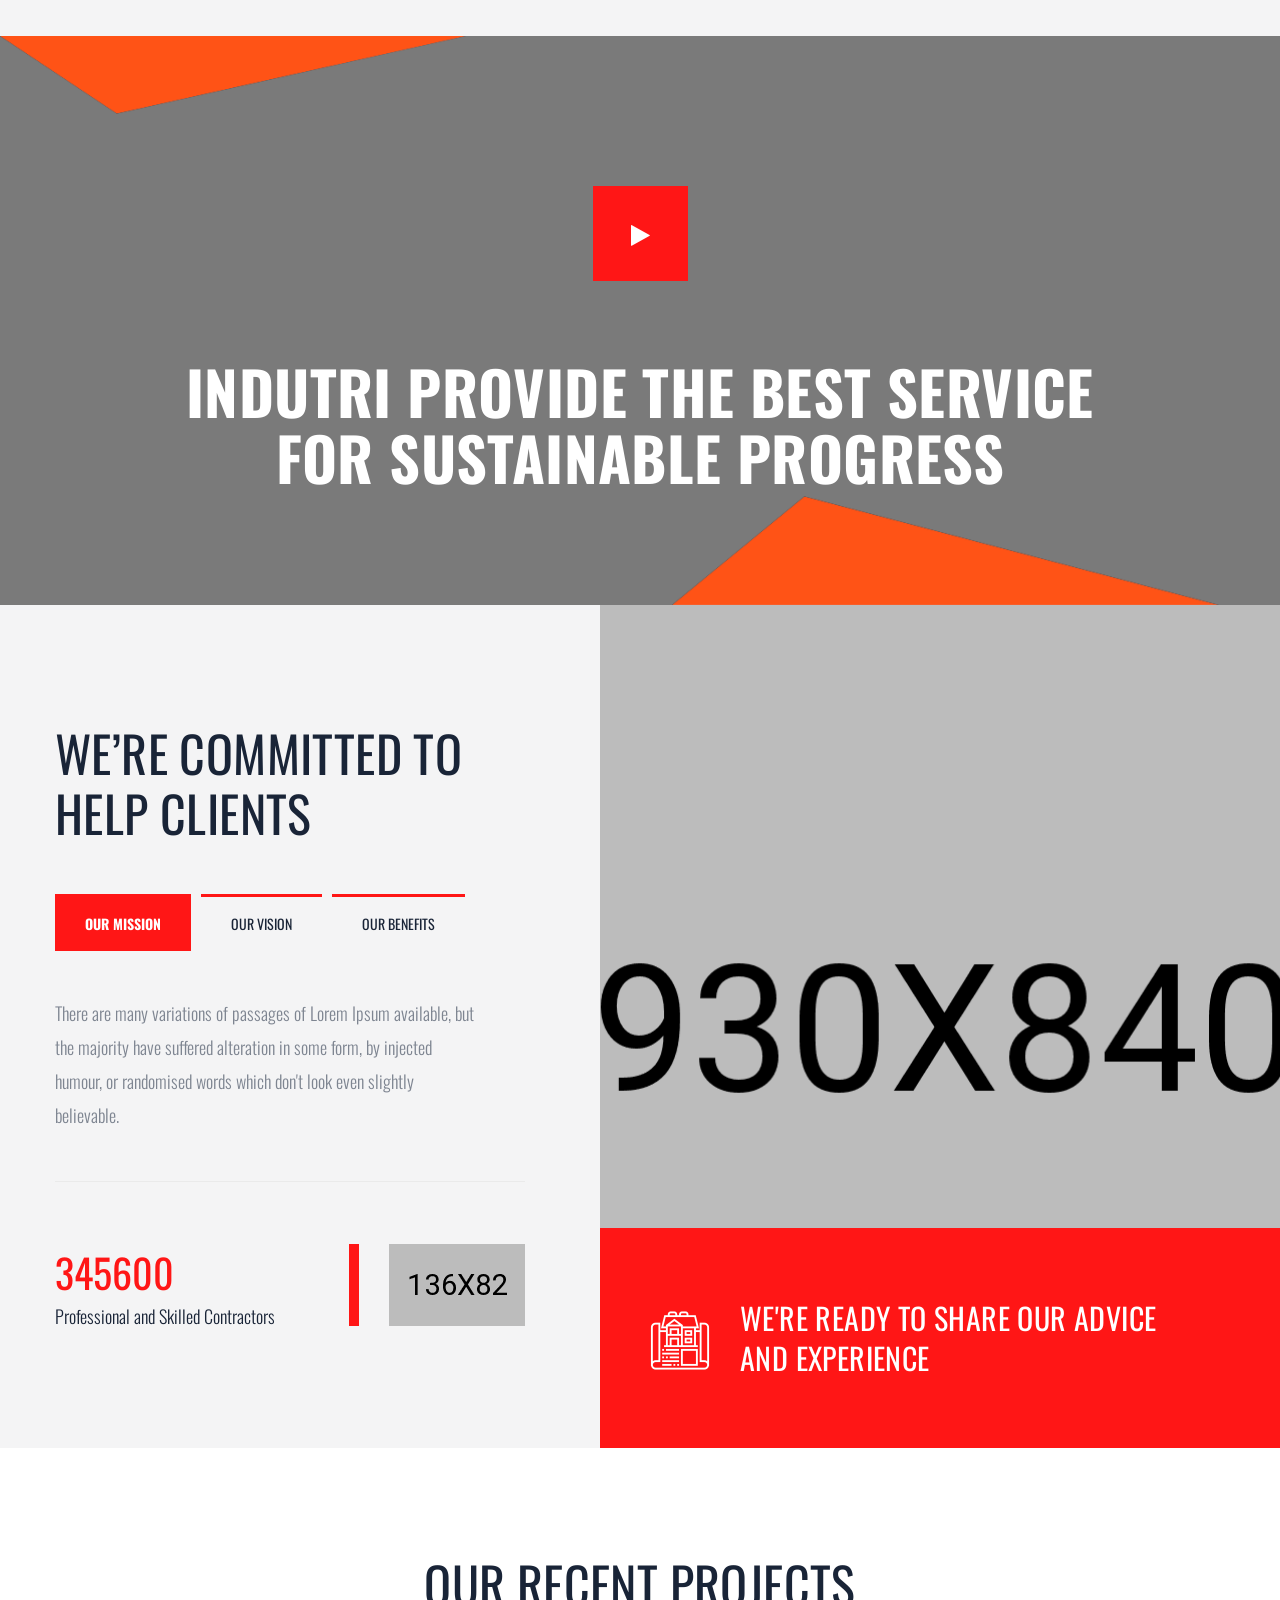
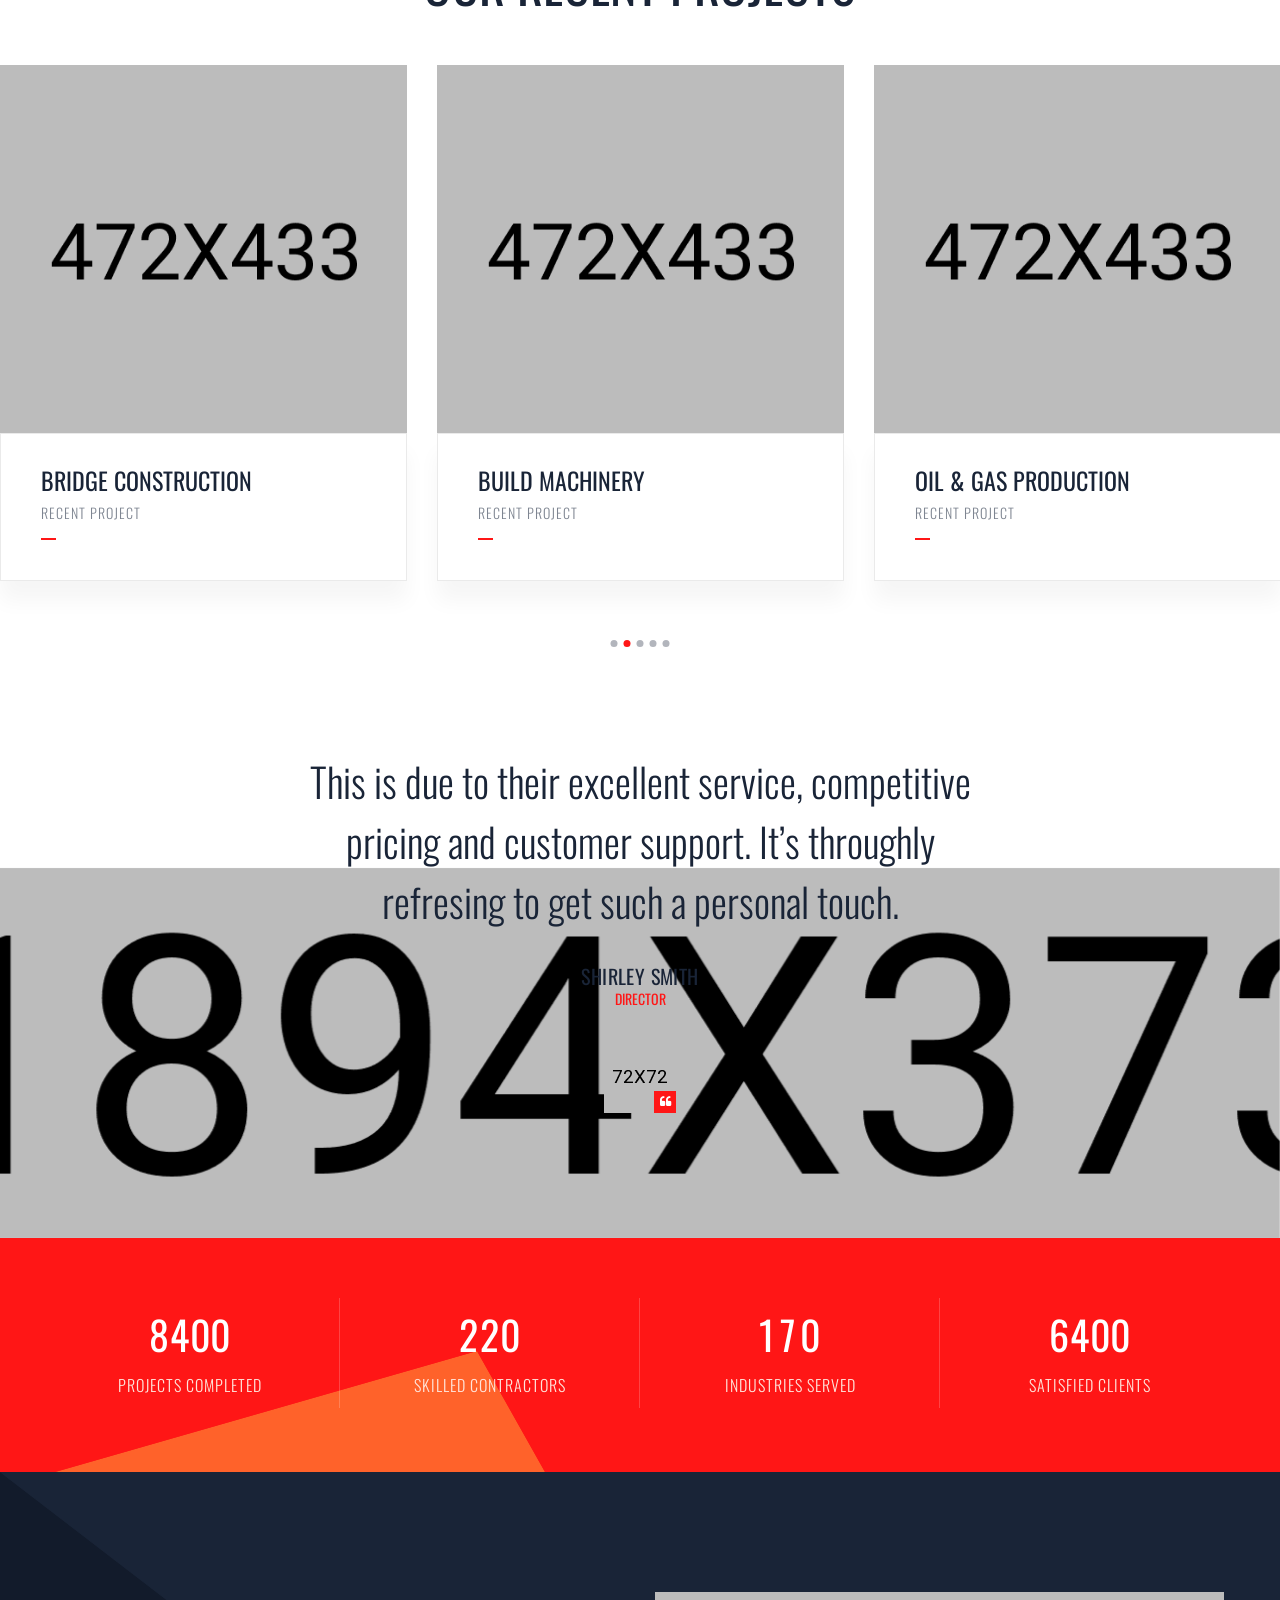
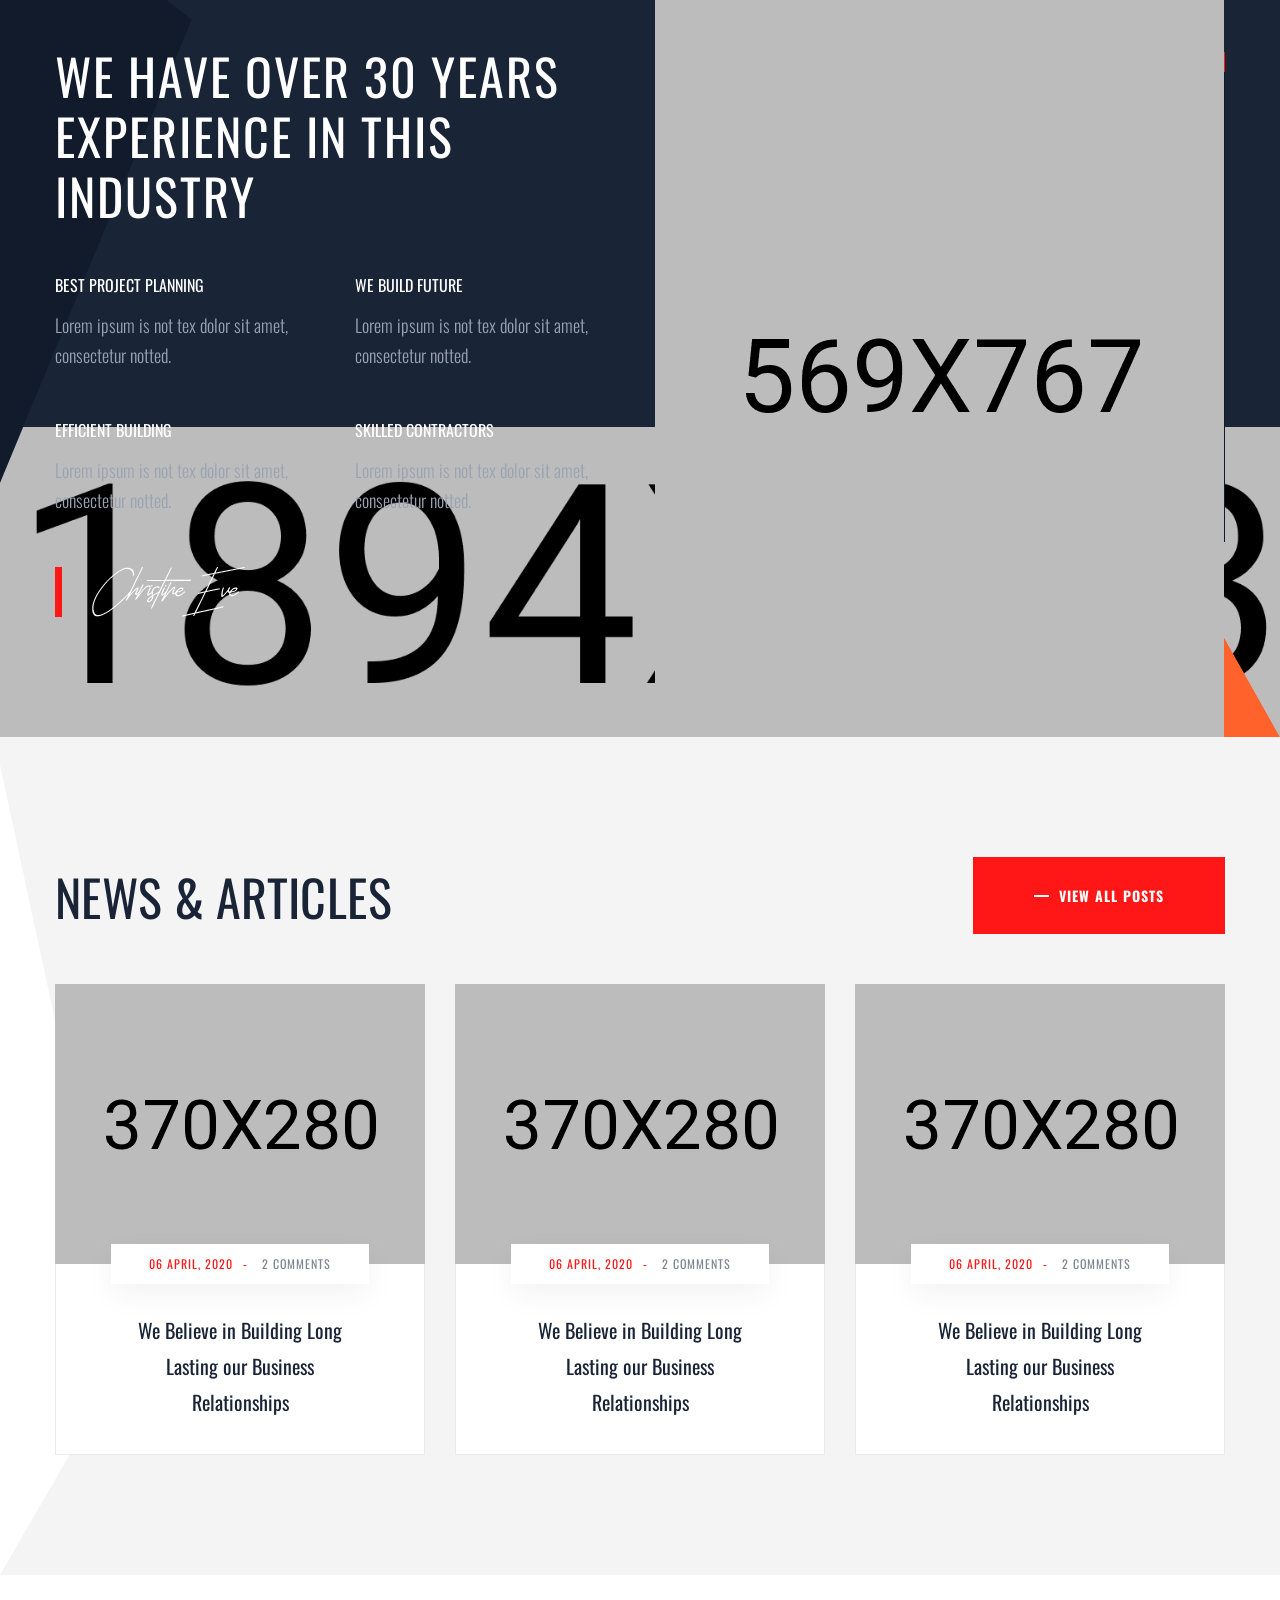
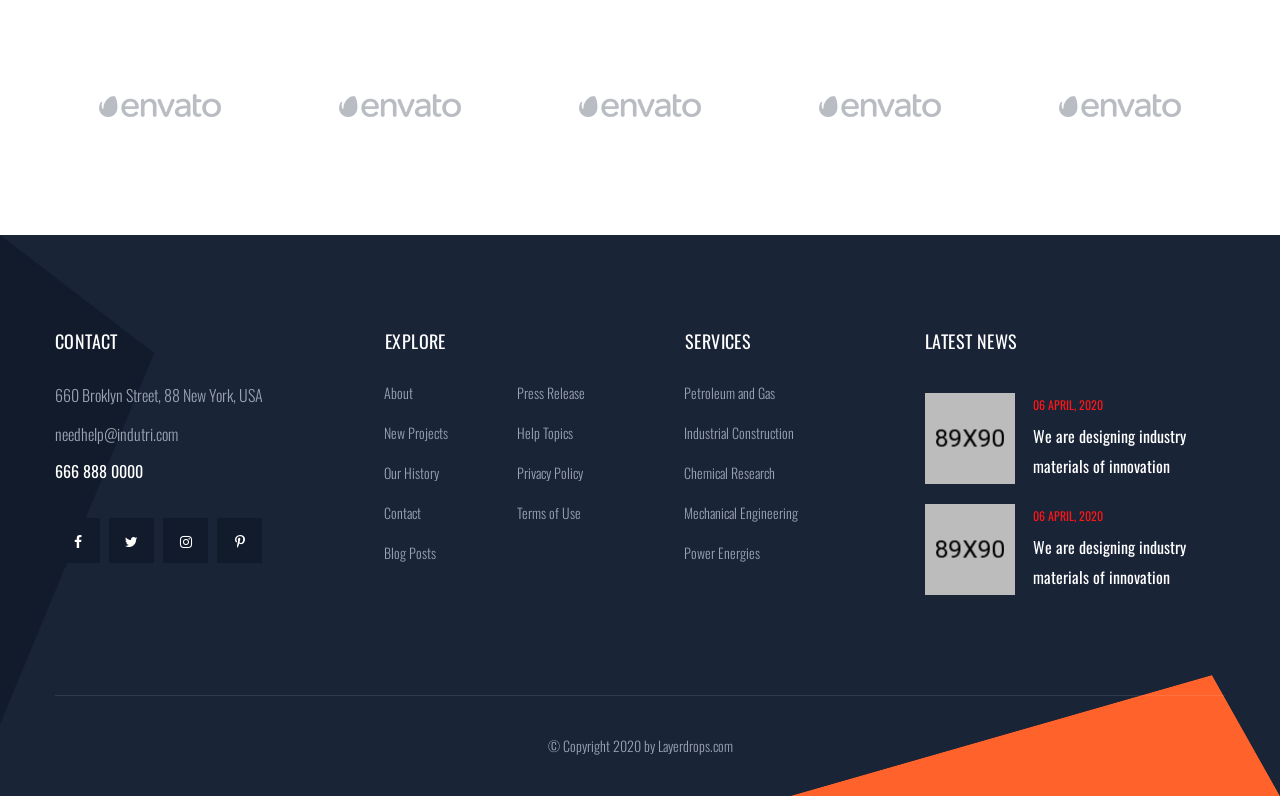
<file: index-3.html>
<!doctype html>
<html lang="en">

<head>
   
    <!--====== Required meta tags ======-->
    <meta charset="utf-8">
    <meta http-equiv="x-ua-compatible" content="ie=edge">
    <meta name="description" content="">
    <meta name="viewport" content="width=device-width, initial-scale=1, shrink-to-fit=no">
    
    <!--====== Title ======-->
    <title>Indutri - For Industry & Factory Business HTML Template</title>
    
    <!--====== Favicon Icon ======-->
    <link rel="shortcut icon" href="assets/images/favicon.png" type="image/png">

    <!--====== Bootstrap css ======-->
    <link rel="stylesheet" href="assets/css/bootstrap.min.css">
    
    <!--====== Fontawesome css ======-->
    <link rel="stylesheet" href="assets/css/font-awesome.min.css">
    
    <!--====== flaticon css ======-->
    <link rel="stylesheet" href="assets/css/flaticon.css">
    
    <!--====== odometer css ======-->
    <link rel="stylesheet" href="assets/css/odometer.min.css">
    
    <!--====== animate css ======-->
    <link rel="stylesheet" href="assets/css/animate.min.css">
    
    <!--====== nice select css ======-->
    <link rel="stylesheet" href="assets/css/nice-select.css">
    
    <!--====== Magnific Popup css ======-->
    <link rel="stylesheet" href="assets/css/magnific-popup.css">
    
    <!--====== Slick css ======-->
    <link rel="stylesheet" href="assets/css/slick.css">
    
    <!--====== Default css ======-->
    <link rel="stylesheet" href="assets/css/default.css">
    
    <!--====== Style css ======-->
    <link rel="stylesheet" href="assets/css/style.css">
  
  
</head>

<body>

    <!--====== PRELOADER PART START ======-->

    <div class="preloader">
        <div class="lds-ellipsis">
            <div></div>
            <div></div>
            <div></div>
            <div></div>
        </div>
    </div>

    <!--====== PRELOADER PART START ======-->

    <!--====== OFFCANVAS MENU PART START ======-->

    <div class="off_canvars_overlay">
                
    </div>
    <div class="offcanvas_menu">
        <div class="container-fluid">
            <div class="row">
                <div class="col-12">
                    <div class="offcanvas_menu_wrapper">
                        <div class="canvas_close">
                            <a href="javascript:void(0)"><i class="fa fa-times"></i></a>  
                        </div>
                        <div class="header-social">
                            <ul class="text-center">
                                <li><a href="#"><i class="fa fa-facebook-f"></i></a></li>
                                <li><a href="#"><i class="fa fa-twitter"></i></a></li>
                                <li><a href="#"><i class="fa fa-skype"></i></a></li>
                                <li><a href="#"><i class="fa fa-pinterest-p"></i></a></li>
                            </ul>
                        </div>
                        <div id="menu" class="text-left ">
                            <ul class="offcanvas_main_menu">
                                <li class="menu-item-has-children active">
                                    <a href="#">Home</a>
                                    <ul class="sub-menu">
                                        <li><a href="index.html">Home 1</a></li>
                                        <li><a href="index-2.html">Home 2</a></li>
                                        <li><a href="index-3.html">Home 3</a></li>
                                        <li class="menu-item-has-children">
                                            <a href="#">Header Versions</a>
                                            <ul class="sub-menu">
                                                <li><a href="index.html">Header Style 1r</a></li>
                                                <li><a href="index-2.html">Header Style 2</a></li>
                                                <li><a href="index-3.html">Header Style 3</a></li>
                                            </ul>
                                        </li>
                                    </ul>
                                </li>
                                <li class="menu-item-has-children active">
                                    <a href="#">Pages</a>
                                    <ul class="sub-menu">
                                        <li><a href="about.html">About</a></li>
                                        <li><a href="our-team.html">Our Team</a></li>
                                        <li><a href="our-history.html">Our history</a></li>
                                        <li><a href="testimonials.html">testimonials</a></li>
                                    </ul>
                                </li>
                                <li class="menu-item-has-children active">
                                    <a href="#">Services</a>
                                    <ul class="sub-menu">
                                        <li><a href="services.html">Services</a></li>
                                        <li><a href="single-service.html">single service</a></li>
                                    </ul>
                                </li>
                                <li class="menu-item-has-children active">
                                    <a href="#">Recent Projects</a>
                                    <ul class="sub-menu">
                                        <li><a href="projects.html">Projects</a></li>
                                        <li><a href="single-project.html">single project</a></li>
                                    </ul>
                                </li>
                                <li class="menu-item-has-children active">
                                    <a href="#">Blog</a>
                                    <ul class="sub-menu">
                                        <li><a href="posts.html">posts</a></li>
                                        <li><a href="single-post.html">single post</a></li>
                                    </ul>
                                </li>
                                <li class="menu-item-has-children active">
                                    <a href="#">Contact</a>
                                </li>
                            </ul>
                        </div>
                        <div class="offcanvas_footer">
                            <span><a href="mailto:tanvirahmed8282@gmail.com"><i class="fa fa-envelope-o"></i> layerdrops@gmail.com</a></span>
                        </div>
                    </div>
                </div>
            </div>
        </div>
    </div>

    <!--====== OFFCANVAS MENU PART ENDS ======-->
   
    <!--====== HEADER PART START ======-->
    
    <header class="header-area header-3-area">
        <div class="header-top-3">
            <div class="container">
                <div class="row">
                    <div class="col-lg-12">
                        <div class="header-top-item">
                            <div class="header-info">
                                <ul>
                                    <li><a href="#"><i class="flaticon-email-2"></i> needhelp@indutri.com</a></li>
                                    <li><a href="#"><i class="flaticon-call"></i> 92 666 888 0000</a></li>
                                    <li><a href="#"><i class="flaticon-pin"></i> 66 Broklyn New Street, USA</a></li>
                                </ul>
                            </div>
                            <div class="social">
                                <ul>
                                    <li><a href="#"><i class="fa fa-facebook-f"></i></a></li>
                                    <li><a href="#"><i class="fa fa-twitter"></i></a></li>
                                    <li><a href="#"><i class="fa fa-pinterest-p"></i></a></li>
                                    <li><a href="#"><i class="fa fa-instagram"></i></a></li>
                                </ul>
                            </div>
                        </div>
                    </div>
                </div>
            </div>
        </div>
        <div class="main-header">
            <div class="container">
                <div class="row">
                    <div class="col-lg-12">
                        <div class="main-header-item">
                            <div class="main-header-menus  d-flex justify-content-between align-items-center">
                                <div class="header-logo">
                                    <a href="index-3.html"><img src="assets/images/logo-3.png" alt=""></a>
                                </div>
                                <div class="header-menu d-none d-lg-block">
                                    <ul>
                                        <li>
                                            <a class="active" href="#">Home</a>
                                            <ul class="sub-menu">
                                                <li><a href="index.html">Home 1</a></li>
                                                <li><a href="index-2.html">Home 2</a></li>
                                                <li><a href="index-3.html">Home 3</a></li>
                                                <li>
                                                    <a href="#">Header Versions</a>
                                                    <ul class="sub-menu">
                                                        <li><a href="index.html">Header Style 1</a></li>
                                                        <li><a href="index-2.html">Header Style 2</a></li>
                                                        <li><a href="index-3.html">Header Style 3</a></li>
                                                    </ul>
                                                </li>
                                            </ul>
                                        </li>
                                        <li>
                                            <a href="#">Pages</a>
                                            <ul class="sub-menu">
                                                <li><a href="about.html">About</a></li>
                                                <li><a href="our-team.html">Our Team</a></li>
                                                <li><a href="our-history.html">Our history</a></li>
                                                <li><a href="testimonials.html">testimonials</a></li>
                                            </ul>
                                        </li>
                                        <li>
                                            <a href="#">Services</a>
                                            <ul class="sub-menu">
                                                <li><a href="services.html">Services</a></li>
                                                <li><a href="single-service.html">single service</a></li>
                                            </ul>
                                        </li>
                                        <li>
                                            <a href="#">Recent Projects</a>
                                            <ul class="sub-menu">
                                                <li><a href="projects.html">Projects</a></li>
                                                <li><a href="single-project.html">single project</a></li>
                                            </ul>
                                        </li>
                                        <li>
                                            <a href="#">Blog</a>
                                            <ul class="sub-menu">
                                                <li><a href="posts.html">posts</a></li>
                                                <li><a href="single-post.html">single post</a></li>
                                            </ul>
                                        </li>
                                        <li><a href="contact.html">Contact</a></li>
                                    </ul>
                                </div>
                                <div class="toggle-btn ml-30 canvas_open">
                                    <i class="fa fa-bars"></i>
                                </div>
                            </div>
                        </div>
                    </div>
                </div>
            </div>
        </div>
    </header>
    
    <!--====== HEADER PART ENDS ======-->

    <!--====== BANNER PART START ======-->

    <section class="banner-slide">
        <div class="banner-area banner-2-area banner-3-area bg_cover d-flex align-items-center" style="background-image: url(assets/images/banner-bg-3.jpg);">
            <div class="container">
                <div class="row">
                    <div class="col-lg-8">
                        <div class="banner-content text-lrft">
                            <h3 data-animation="fadeInDown" data-delay="1s" class="title">We’re Building the future</h3>
                            <p data-animation="fadeInLeft" data-delay=".1s">There are many variations of passages of lorem ipsum available but the majority have suffered alteration in some form.</p>
                            <a data-animation="fadeInUp" data-delay="1s" class="main-btn" href="#">Discover more</a>
                        </div>
                    </div>
                </div>
            </div>
            <div class="banner-shadow">
                <img src="assets/images/banner-shadow-2.png" alt="shadow">
            </div>
        </div>
        <div class="banner-area banner-2-area banner-3-area bg_cover d-flex align-items-center" style="background-image: url(assets/images/banner-bg-2.jpg);">
            <div class="container">
                <div class="row">
                    <div class="col-lg-8">
                        <div class="banner-content text-lrft">
                            <h3 data-animation="fadeInDown" data-delay="1s" class="title">We’re Building the future</h3>
                            <p data-animation="fadeInLeft" data-delay=".1s">There are many variations of passages of lorem ipsum available but the majority have suffered alteration in some form.</p>
                            <a data-animation="fadeInUp" data-delay="1s" class="main-btn" href="#">Discover more</a>
                        </div>
                    </div>
                </div>
            </div>
            <div class="banner-shadow">
                <img src="assets/images/banner-shadow-2.png" alt="shadow">
            </div>
        </div>
    </section>
    
    <!--====== BANNER PART ENDS ======-->

    <!--====== NANO PART START ======-->
    
    <section class="nano-area">
        <div class="container">
            <div class="row justify-content-center">
                <div class="col-lg-4 col-md-6 col-sm-8">
                    <div class="nano-item">
                        <span>Rules of Business</span>
                        <a href="#"><h4 class="title">Construction Business <br> Responsibility</h4></a>
                    </div>
                </div>
                <div class="col-lg-4 col-md-6 col-sm-8">
                    <div class="nano-item active">
                        <span>New improvements</span>
                        <a href="#"><h4 class="title">Innovative industry <br> solutions</h4></a>
                    </div>
                </div>
                <div class="col-lg-4 col-md-6 col-sm-8">
                    <div class="nano-item">
                        <span>quality services</span>
                        <a href="#"><h4 class="title">skilled & professional <br> contractors</h4></a>
                    </div>
                </div>
            </div>
        </div>
    </section>
    
    <!--====== NANO PART ENDS ======-->

    <!--====== ABOUT PART START ======-->
    
    <section class="about-area">
        <div class="container">
            <div class="row">
                <div class="col-lg-7">
                    <div class="about-main-content">
                        <div class="about-title">
                            <h3 class="title">We’re a leading industry <br> & factory company in <br> new york</h3>
                        </div>
                        <div class="about-item d-block d-sm-flex align-items-center">
                            <div class="about-item-thumb">
                                <img src="assets/images/about-item.jpg" alt="">
                            </div>
                            <div class="about-item-content">
                                <h4 class="title">build. That’s how we’d like <br> the world to be.</h4>
                                <p>Lorem ipsum dolor sit amet, consectetur <br> notted adipisicing elit sed do eiusmod <br> tempor incididunt ut labore.</p>
                            </div>
                        </div>
                        <div class="about-list">
                            <ul>
                                <li><span>01</span> We build your dream future</li>
                                <li><span>02</span> We build only quality buildings</li>
                                <li><span>03</span> we are skilled and expert contractors</li>
                            </ul>
                        </div>
                    </div>
                </div>
                <div class="col-lg-5">
                    <div class="about-right-content">
                        <p>Lorem ipsum is simply free text dolor sit amet, consectetur notted adipisi cing elit sed do eiusmod We do this by discerning the people and that platforms where interests converge.</p>
                        <div class="about-thumb animated wow fadeInRight" data-wow-duration="1000ms">
                            <div class="shape">
                                <img src="assets/images/shape/shape-10.png" alt="">
                            </div>
                            <img src="assets/images/about-thumb-1.jpg" alt="">
                        </div>
                    </div>
                </div>
            </div>
        </div>
    </section>
    
    <!--====== ABOUT PART ENDS ======-->

    <!--====== INDUSTRI SERVICES PART START ======-->

    <div class="sing-area">
        <div class="container">
            <div class="row">
                <div class="col-lg-12">
                    <div class="footer-sing-up d-block d-lg-flex justify-content-between animated wow fadeInUp" data-wow-duration="1500ms">
                        <div class="sing-up-heading">
                            <i class="flaticon-email-1"></i>
                            <h3 class="title">Sign Up to Get Latest Updates</h3>
                        </div>
                        <div class="sing-up-form">
                            <form action="#">
                                <div class="input-box">
                                    <input type="text" placeholder="Email address">
                                    <button><i class="fa fa-location-arrow"></i></button>
                                </div>
                            </form>
                        </div>
                        <div class="shape">
                            <img src="assets/images/shape/shape-5.png" alt="shape">
                        </div>
                    </div>
                </div>
            </div>
        </div>
    </div>
    <section class="industri-services-area industri-services-2-area">
        <div class="container">

            <div class="row">
                <div class="col-lg-12">
                    <div class="services-title text-center">
                        <h3 class="title">Industri Services</h3>
                    </div>
                </div>
            </div>
            <div class="row industri-active">
                <div class="col-lg-4">
                    <div class="industri-services-2-item mt-30 text-center">
                        <div class="icon">
                            <i class="flaticon-under-construction"></i>
                        </div>
                        <h4 class="title">Petroleum and Gas</h4>
                        <p>There are many new variations of paassages of but majority is simple free text.</p>
                        <a href="#">Read more</a>
                    </div>
                </div>
                <div class="col-lg-4">
                    <div class="industri-services-2-item mt-30 text-center">
                        <div class="icon">
                            <i class="flaticon-industry"></i>
                        </div>
                        <h4 class="title">factory construction</h4>
                        <p>There are many new variations of paassages of but majority is simple free text.</p>
                        <a href="#">Read more</a>
                    </div>
                </div>
                <div class="col-lg-4">
                    <div class="industri-services-2-item mt-30 text-center">
                        <div class="icon">
                            <i class="flaticon-layout"></i>
                        </div>
                        <h4 class="title">Chemical research</h4>
                        <p>There are many new variations of paassages of but majority is simple free text.</p>
                        <a href="#">Read more</a>
                    </div>
                </div>
                <div class="col-lg-4">
                    <div class="industri-services-2-item mt-30 text-center">
                        <div class="icon">
                            <i class="flaticon-under-construction-1"></i>
                        </div>
                        <h4 class="title">industrial services</h4>
                        <p>There are many new variations of paassages of but majority is simple free text.</p>
                        <a href="#">Read more</a>
                    </div>
                </div>
            </div>
        </div>
        <div class="shape">
            <img src="assets/images/shape/shape-11.png" alt="">
        </div>
    </section>
    
    <!--====== INDUSTRI SERVICES PART ENDS ======-->

    <!--====== VIDEO PART START ======-->
    
    <section class="video-area bg_cover pt-150 pb-115" style="background-image: url(assets/images/video-bg.jpg);">
        <div class="container">
            <div class="row justify-content-center">
                <div class="col-lg-10">
                    <div class="video-item text-center">
                        <a class="video-popup" href="https://www.youtube.com/watch?v=cSLAO7zxS2M"><i class="fa fa-play"></i></a>
                        <h3 class="title">Indutri Provide the Best Service for Sustainable Progress</h3>
                    </div>
                </div>
            </div>
        </div>
        <div class="shape-1">
            <img src="assets/images/shape/shape-2.png" alt="">
        </div>
        <div class="shape-2">
            <img src="assets/images/shape/shape-3.png" alt="">
        </div>
    </section>
    
    <!--====== VIDEO PART ENDS ======-->

    <!--====== MISSION PART START ======-->
    
    <section class="mission-area">
        <div class="container">
            <div class="row">
                <div class="col-lg-5">
                    <div class="mission-content">
                        <h3 class="title">We’re committed to help clients</h3>
                        <ul class="nav nav-pills" id="pills-tab" role="tablist">
                            <li class="nav-item" role="presentation">
                                <a class="nav-link active" id="pills-home-tab" data-toggle="pill" href="#pills-home" role="tab" aria-controls="pills-home" aria-selected="true">Our Mission</a>
                            </li>
                            <li class="nav-item" role="presentation">
                                <a class="nav-link" id="pills-profile-tab" data-toggle="pill" href="#pills-profile" role="tab" aria-controls="pills-profile" aria-selected="false">Our Vision</a>
                            </li>
                            <li class="nav-item" role="presentation">
                                <a class="nav-link" id="pills-contact-tab" data-toggle="pill" href="#pills-contact" role="tab" aria-controls="pills-contact" aria-selected="false">Our Benefits</a>
                            </li>
                        </ul>
                        <div class="tab-content" id="pills-tabContent">
                            <div class="tab-pane fade show active" id="pills-home" role="tabpanel" aria-labelledby="pills-home-tab">
                                <p>There are many variations of passages of Lorem Ipsum available, but the majority have suffered alteration in some form, by injected humour, or randomised words which don't look even slightly believable.</p>
                            </div>
                            <div class="tab-pane fade" id="pills-profile" role="tabpanel" aria-labelledby="pills-profile-tab">
                                <p>There are many variations of passages of Lorem Ipsum available, but the majority have suffered alteration in some form, by injected humour, or randomised words which don't look even slightly believable.</p>
                            </div>
                            <div class="tab-pane fade" id="pills-contact" role="tabpanel" aria-labelledby="pills-contact-tab">
                                <p>There are many variations of passages of Lorem Ipsum available, but the majority have suffered alteration in some form, by injected humour, or randomised words which don't look even slightly believable.</p>
                            </div>
                        </div>
                        <div class="mission-contractors d-block d-sm-flex justify-content-between align-items-center">
                            <div class="item">
                                <span>345600</span>
                                <p>Professional and Skilled Contractors</p>
                            </div>
                            <div class="thumb">
                                <img src="assets/images/mission-contractors.jpg" alt="">
                            </div>
                        </div>
                    </div>
                </div>
            </div>
        </div>
        <div class="mission-experience d-flex align-items-center">
            <i class="flaticon-blueprint"></i>
            <h3 class="title">We're ready to share our advice <br> and experience</h3>
        </div>
    </section>
    
    <!--====== MISSION PART ENDS ======-->

    <!--====== PROJECT PART START ======-->
    
    <section class="project-area project-3-area">
        <div class="container-fluid p-0">
            <div class="row">
                <div class="col-lg-12">
                    <div class="project-title text-center">
                        <h3 class="title">Our recent projects</h3>
                    </div>
                </div>
            </div>
            <div class="row project-active">
                <div class="col-lg-3">
                    <div class="project-item mt-30">
                        <div class="project-thumb">
                            <img src="assets/images/project-1.jpg" alt="projects">
                        </div>
                        <div class="project-content">
                            <a href="#"><span>Welding Processing</span></a>
                            <p>recent project</p>
                        </div>
                    </div>
                </div>
                <div class="col-lg-3">
                    <div class="project-item mt-30">
                        <div class="project-thumb">
                            <img src="assets/images/project-2.jpg" alt="projects">
                        </div>
                        <div class="project-content">
                            <a href="#"><span>Bridge Construction</span></a>
                            <p>recent project</p>
                        </div>
                    </div>
                </div>
                <div class="col-lg-3">
                    <div class="project-item mt-30">
                        <div class="project-thumb">
                            <img src="assets/images/project-3.jpg" alt="projects">
                        </div>
                        <div class="project-content">
                            <a href="#"><span>Build machinery</span></a>
                            <p>recent project</p>
                        </div>
                    </div>
                </div>
                <div class="col-lg-3">
                    <div class="project-item mt-30">
                        <div class="project-thumb">
                            <img src="assets/images/project-4.jpg" alt="projects">
                        </div>
                        <div class="project-content">
                            <a href="#"><span>oil & gas production</span></a>
                            <p>recent project</p>
                        </div>
                    </div>
                </div>
                <div class="col-lg-3">
                    <div class="project-item mt-30">
                        <div class="project-thumb">
                            <img src="assets/images/project-5.jpg" alt="projects">
                        </div>
                        <div class="project-content">
                            <a href="#"><span>Bridge Construction</span></a>
                            <p>recent project</p>
                        </div>
                    </div>
                </div>
            </div>
        </div>
    </section>
    
    <!--====== PROJECT PART ENDS ======-->

    <!--====== CLIENT 3 PART START ======-->
    
    <section class="client-3-area pb-120">
        <div class="container">
            <div class="row justify-content-center">
                <div class="col-lg-8">
                    <div class="client-2-active">
                        <div class="client-content text-center">
                            <p>This is due to their excellent service, competitive pricing and customer support. It’s throughly refresing to get such a personal touch.</p>
                            <h5 class="title">Shirley Smith</h5>
                            <span>Director</span>
                            <div class="thumb">
                                <img src="assets/images/client-user-1.png" alt="user">
                                <i class="fa fa-quote-left"></i>
                            </div>
                        </div>
                        <div class="client-content text-center">
                            <p>This is due to their excellent service, competitive pricing and customer support. It’s throughly refresing to get such a personal touch.</p>
                            <h5 class="title">Mike hardson</h5>
                            <span>manager</span>
                            <div class="thumb">
                                <img src="assets/images/client-user-2.png" alt="user">
                                <i class="fa fa-quote-left"></i>
                            </div>
                        </div>
                        <div class="client-content text-center">
                            <p>This is due to their excellent service, competitive pricing and customer support. It’s throughly refresing to get such a personal touch.</p>
                            <h5 class="title">Sarah Albert</h5>
                            <span>marketer</span>
                            <div class="thumb">
                                <img src="assets/images/client-user-3.png" alt="user">
                                <i class="fa fa-quote-left"></i>
                            </div>
                        </div>
                    </div>
                </div>
            </div>
        </div>
    </section>
    
    <!--====== CLIENT 3 PART ENDS ======-->

    <!--====== FUN FACTS PART START ======-->
    
    <section class="fun-facts-area fun-facts-3-area">
        <div class="container">
            <div class="fun-facts-bg">
                <div class="row">
                    <div class="col-lg-3 col-md-6">
                        <div class="fun-facts-item text-center mt-30 animated wow fadeInUp" data-wow-duration="1500ms" data-wow-delay="0ms">
                            <h3 class="title odometer" data-count="8400">00</h3>
                            <span>Projects Completed</span>
                        </div>
                    </div>
                    <div class="col-lg-3 col-md-6">
                        <div class="fun-facts-item text-center mt-30 animated wow fadeInUp" data-wow-duration="1500ms" data-wow-delay="200ms">
                            <h3 class="title odometer" data-count="220">00</h3>
                            <span>Skilled Contractors</span>
                        </div>
                    </div>
                    <div class="col-lg-3 col-md-6">
                        <div class="fun-facts-item text-center mt-30 animated wow fadeInUp" data-wow-duration="1500ms" data-wow-delay="300ms">
                            <h3 class="title odometer" data-count="170">00</h3>
                            <span>Industries Served</span>
                        </div>
                    </div>
                    <div class="col-lg-3 col-md-6">
                        <div class="fun-facts-item item text-center mt-30 animated wow fadeInUp" data-wow-duration="1500ms" data-wow-delay="400ms">
                            <h3 class="title odometer" data-count="6400">00</h3>
                            <span>satisfied clients</span>
                        </div>
                    </div>
                </div>
                <div class="shape">
                    <img src="assets/images/shape/shape-5.png" alt="shape">
                </div>
            </div>
        </div>
    </section>
    
    <!--====== FUN FACTS PART ENDS ======-->

    <!--====== EX[ERIENCE PART START ======-->
    
    <section class="experience-area">
        <div class="container">
            <div class="row">
                <div class="col-lg-6">
                    <div class="experience-content">
                        <h3 class="title">We have over 30 years experience in this industry</h3>
                    </div>
                    <div class="row">
                        <div class="col-lg-6 col-md-6 col-sm-7">
                            <div class="experience-item mt-30">
                                <span><i class="fa fa-angle-right"></i> Best project planning</span>
                                <p>Lorem ipsum is not tex dolor sit amet, consectetur notted.</p>
                            </div>
                        </div>
                        <div class="col-lg-6 col-md-6 col-sm-7">
                            <div class="experience-item mt-30">
                                <span><i class="fa fa-angle-right"></i> We build future</span>
                                <p>Lorem ipsum is not tex dolor sit amet, consectetur notted.</p>
                            </div>
                        </div>
                        <div class="col-lg-6 col-md-6 col-sm-7">
                            <div class="experience-item mt-30">
                                <span><i class="fa fa-angle-right"></i> Efficient Building</span>
                                <p>Lorem ipsum is not tex dolor sit amet, consectetur notted.</p>
                            </div>
                        </div>
                        <div class="col-lg-6 col-md-6 col-sm-7">
                            <div class="experience-item mt-30">
                                <span><i class="fa fa-angle-right"></i> Skilled contractors</span>
                                <p>Lorem ipsum is not tex dolor sit amet, consectetur notted.</p>
                            </div>
                        </div>
                    </div>
                    <div class="sing-in">
                        <img src="assets/images/singin.png" alt="singin">
                    </div>
                </div>
                <div class="col-lg-6">
                    <div class="experience-thumb animated wow fadeInRight" data-wow-duration="1000ms" data-wow-delay="300ms">
                        <img src="assets/images/experience-thumb.png" alt="experience">
                    </div>
                </div>
            </div>
        </div>
        <div class="shape-1 animated wow fadeInLeft" data-wow-duration="1500ms" data-wow-delay="0ms">
            <img src="assets/images/shape/shape-6.png" alt="shape">
        </div>
        <div class="shape-2">
            <img src="assets/images/shape/shape-5.png" alt="shape">
        </div>
    </section>
    
    <!--====== EX[ERIENCE PART ENDS ======-->

    <!--====== NEWS PART START ======-->
    
    <section class="news-area news-3-area pt-120">
        <div class="container">
            <div class="row">
                <div class="col-lg-12">
                    <div class="news-title d-block d-md-flex justify-content-between align-items-center mb-20">
                        <h3 class="title">News & Articles</h3>
                        <a class="main-btn" href="posts.html">View All posts</a>
                    </div> 
                </div>
            </div>
            <div class="row justify-content-center">
                <div class="col-lg-4 col-md-7 col-sm-9">
                    <div class="news-item mt-30 animated wow fadeInUp" data-wow-duration="1500ms" data-wow-delay="0ms">
                        <div class="news-thumb">
                            <img src="assets/images/news-1.png" alt="news">
                        </div>
                        <div class="news-content text-center">
                            <a href="single-post.html">We Believe in Building Long Lasting our Business Relationships</a>
                            <div class="date">
                                <span><span>06 April, 2020</span><span class="pl-10 pr-10">   -</span>    2 Comments</span>
                            </div>
                        </div>
                    </div>
                </div>
                <div class="col-lg-4 col-md-7 col-sm-9">
                    <div class="news-item mt-30 animated wow fadeInUp" data-wow-duration="1500ms" data-wow-delay="200ms">
                        <div class="news-thumb">
                            <img src="assets/images/news-2.png" alt="news">
                        </div>
                        <div class="news-content text-center">
                            <a href="single-post.html">We Believe in Building Long Lasting our Business Relationships</a>
                            <div class="date">
                                <span><span>06 April, 2020</span><span class="pl-10 pr-10">   -</span>    2 Comments</span>
                            </div>
                        </div>
                    </div>
                </div>
                <div class="col-lg-4 col-md-7 col-sm-9">
                    <div class="news-item mt-30 animated wow fadeInUp" data-wow-duration="1500ms" data-wow-delay="300ms">
                        <div class="news-thumb">
                            <img src="assets/images/news-3.png" alt="news">
                        </div>
                        <div class="news-content text-center">
                            <a href="single-post.html">We Believe in Building Long Lasting our Business Relationships</a>
                            <div class="date">
                                <span><span>06 April, 2020</span><span class="pl-10 pr-10">   -</span>    2 Comments</span>
                            </div>
                        </div>
                    </div>
                </div>
            </div>
        </div>
        <div class="shape">
            <img src="assets/images/shape/shape-11.png" alt="">
        </div>
    </section>
    
    <!--====== NEWS PART ENDS ======-->

    <!--====== BRAND PART START ======-->
    
    <div class="brand-area brand-3-area pb-120">
        <div class="container">
            <div class="row brand-active">
                <div class="col-lg-3">
                    <div class="brand-item">
                        <a href="#"><img src="assets/images/brand-1.png" alt="brand"></a>
                    </div>
                </div>
                <div class="col-lg-3">
                    <div class="brand-item">
                        <a href="#"><img src="assets/images/brand-1.png" alt="brand"></a>
                    </div>
                </div>
                <div class="col-lg-3">
                    <div class="brand-item">
                        <a href="#"><img src="assets/images/brand-1.png" alt="brand"></a>
                    </div>
                </div>
                <div class="col-lg-3">
                    <div class="brand-item">
                        <a href="#"><img src="assets/images/brand-1.png" alt="brand"></a>
                    </div>
                </div>
                <div class="col-lg-3">
                    <div class="brand-item">
                        <a href="#"><img src="assets/images/brand-1.png" alt="brand"></a>
                    </div>
                </div>
                <div class="col-lg-3">
                    <div class="brand-item">
                        <a href="#"><img src="assets/images/brand-1.png" alt="brand"></a>
                    </div>
                </div>
            </div>
        </div>
    </div>
    
    <!--====== BRAND PART ENDS ======-->

    <!--====== FOOTER PART START ======-->
    
    <footer class="footer-area">
        <div class="container">
            <div class="footer-main">
                <div class="row">
                    <div class="col-lg-3 col-md-6">
                        <div class="footer-widget mt-30">
                            <div class="footer-title pb-30">
                                <h4 class="title">Contact</h4>
                            </div>
                            <div class="footer-about-content">
                                <p>660 Broklyn Street, 88 New York, USA</p>
                                <div class="email">
                                    <a href="mailto:needhelp@indutri.com">needhelp@indutri.com</a>
                                </div>
                                <div class="call">
                                    <a href="tel:6668880000">666 888 0000</a>
                                </div>
                                <div class="social">
                                    <ul>
                                        <li><a href="#"><i class="fa fa-facebook-f"></i></a></li>
                                        <li><a href="#"><i class="fa fa-twitter"></i></a></li>
                                        <li><a href="#"><i class="fa fa-instagram"></i></a></li>
                                        <li><a href="#"><i class="fa fa-pinterest-p"></i></a></li>
                                    </ul>
                                </div>
                            </div>
                        </div>
                    </div>
                    <div class="col-lg-3 col-md-6 col-sm-6">
                        <div class="footer-widget mt-30 ml-30">
                            <div class="footer-title pb-20">
                                <h4 class="title">Explore</h4>
                            </div>
                            <div class="footer-about-list d-flex">
                                <ul class="mr-70">
                                    <li><a href="#"><i class="fa fa-angle-right"></i> About</a></li>
                                    <li><a href="#"><i class="fa fa-angle-right"></i> New Projects</a></li>
                                    <li><a href="#"><i class="fa fa-angle-right"></i> Our History</a></li>
                                    <li><a href="#"><i class="fa fa-angle-right"></i> Contact</a></li>
                                    <li><a href="#"><i class="fa fa-angle-right"></i> Blog Posts</a></li>
                                </ul>
                                <ul>
                                    <li><a href="#"><i class="fa fa-angle-right"></i> Press Release</a></li>
                                    <li><a href="#"><i class="fa fa-angle-right"></i> Help Topics</a></li>
                                    <li><a href="#"><i class="fa fa-angle-right"></i> Privacy Policy</a></li>
                                    <li><a href="#"><i class="fa fa-angle-right"></i> Terms of Use</a></li>
                                </ul>
                            </div>
                        </div>
                    </div>
                    <div class="col-lg-3 col-md-6 col-sm-6">
                        <div class="footer-widget mt-30 ml-30">
                            <div class="footer-title pb-20">
                                <h4 class="title">Services</h4>
                            </div>
                            <div class="footer-about-list d-flex">
                                <ul class="mr-70">
                                    <li><a href="#"><i class="fa fa-angle-right"></i> Petroleum and Gas</a></li>
                                    <li><a href="#"><i class="fa fa-angle-right"></i> Industrial Construction</a></li>
                                    <li><a href="#"><i class="fa fa-angle-right"></i> Chemical Research</a></li>
                                    <li><a href="#"><i class="fa fa-angle-right"></i> Mechanical Engineering</a></li>
                                    <li><a href="#"><i class="fa fa-angle-right"></i> Power Energies</a></li>
                                </ul>
                            </div>
                        </div>
                    </div>
                    <div class="col-lg-3 col-md-6 col-sm-7">
                        <div class="footer-widget footer-news mt-30">
                            <div class="footer-title pb-40">
                                <h4 class="title">Latest News</h4>
                            </div>
                            <div class="footer-news-content">
                                <div class="news-item d-flex align-items-center">
                                    <div class="news-item-thumb">
                                        <img src="assets/images/footer-news-1.jpg" alt="">
                                    </div>
                                    <div class="news-item-content">
                                        <span>06 April, 2020</span>
                                        <a href="#">We are designing industry materials of innovation</a>
                                        
                                    </div>
                                </div>
                                <div class="news-item d-flex align-items-center mt-20">
                                    <div class="news-item-thumb">
                                        <img src="assets/images/footer-news-2.jpg" alt="">
                                    </div>
                                    <div class="news-item-content">
                                        <span>06 April, 2020</span>
                                        <a href="#">We are designing industry materials of innovation</a>
                                    </div>
                                </div>
                            </div>
                        </div>
                    </div>
                </div>
            </div>
            <div class="footer-copyright text-center">
                <p>© Copyright 2020 by <a target="blank_" href="https://www.layerdrops.com">Layerdrops.com</a></p>
            </div>
        </div>
        <div class="footer-shape-1">
            <img src="assets/images/shape/shape-5.png" alt="">
        </div>
        <div class="footer-shape-2 animated wow fadeInLeft" data-wow-duration="1500ms" data-wow-delay="0ms">
            <img src="assets/images/shape/shape-6.png" alt="">
        </div>
    </footer>
    
    <!--====== FOOTER PART ENDS ======-->
    
    <!--====== GO TO TOP PART START ======-->
    
    <div class="go-top-area">
        <div class="go-top-wrap">
            <div class="go-top-btn-wrap">
                <div class="go-top go-top-btn">
                    <i class="fa fa-angle-double-up"></i>
                    <i class="fa fa-angle-double-up"></i>
                </div>
            </div>
        </div>
    </div>
    
    <!--====== GO TO TOP PART ENDS ======-->
                                                       





    
    
    <!--====== jquery js ======-->
    <script src="assets/js/vendor/modernizr-3.6.0.min.js"></script>
    <script src="assets/js/vendor/jquery-3.5.0.js"></script>

    <!--====== Bootstrap js ======-->
    <script src="assets/js/bootstrap.min.js"></script>
    <script src="assets/js/popper.min.js"></script>
    
    <!--====== Slick js ======-->
    <script src="assets/js/ajax-contact.js"></script>
    
    <!--====== Slick js ======-->
    <script src="assets/js/slick.min.js"></script>
    
    <!--====== odometer js ======-->
    <script src="assets/js/odometer.min.js"></script>
    <script src="assets/js/jquery.appear.min.js"></script>
    
    <!--====== Slick js ======-->
    <script src="assets/js/jquery.nice-select.min.js"></script>
    
    <!--====== wow js ======-->
    <script src="assets/js/wow.js"></script>
    
    <!--====== Magnific Popup js ======-->
    <script src="assets/js/jquery.magnific-popup.min.js"></script>
    
    <!--====== Main js ======-->
    <script src="assets/js/main.js"></script>

</body>

</html>
</file>
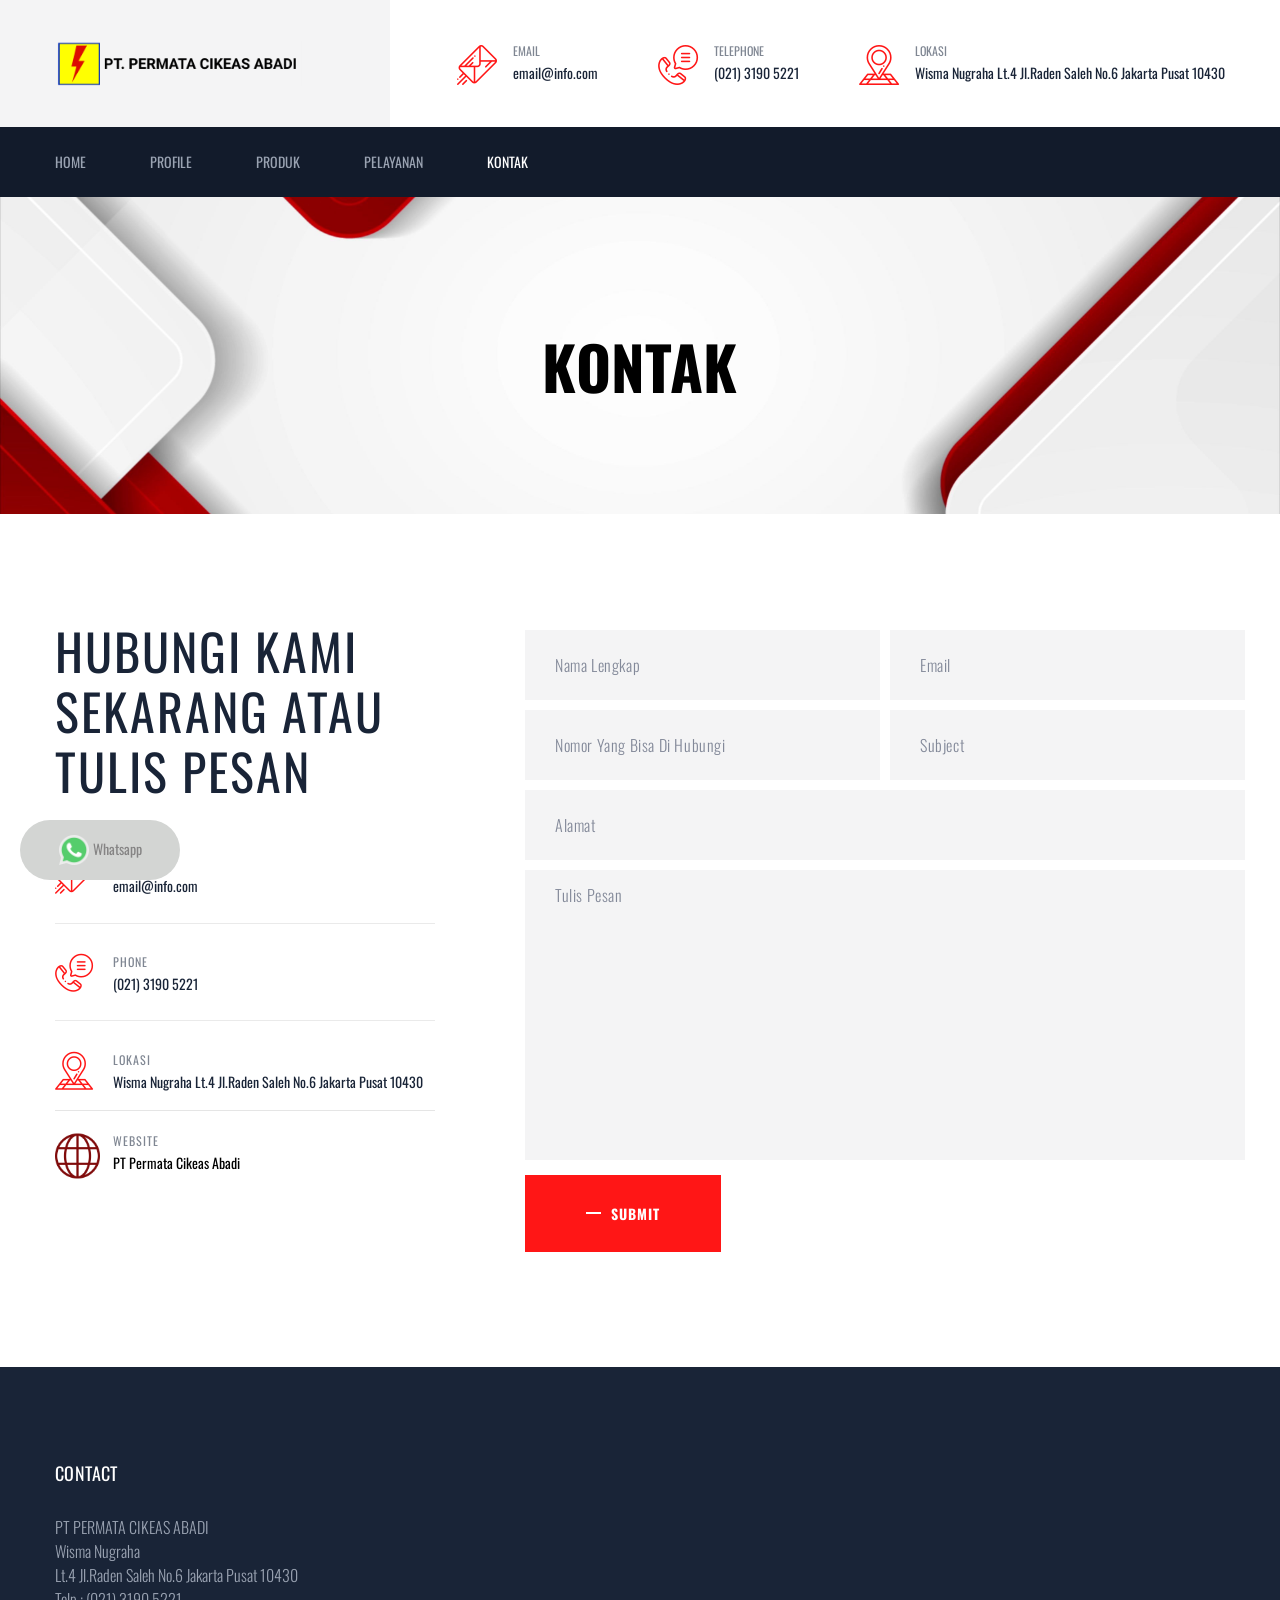
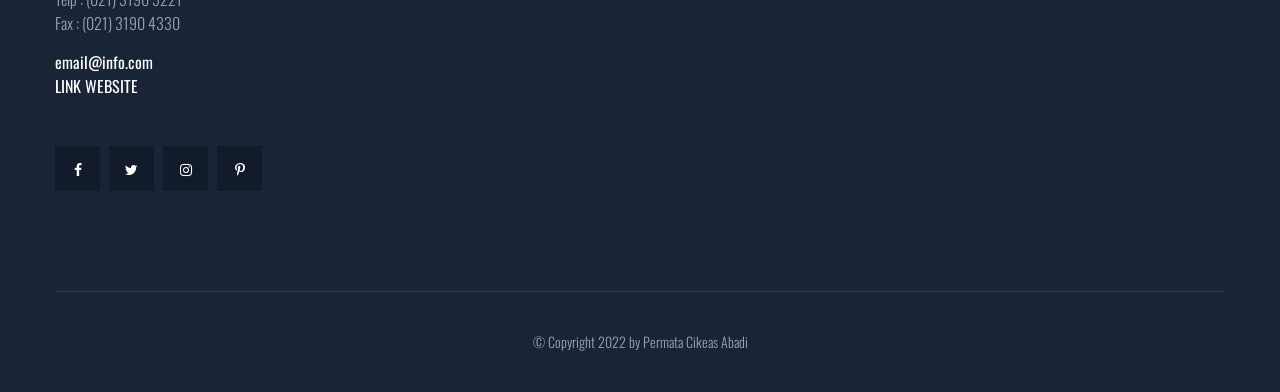
<file: kontak.html>
<!doctype html>
<html lang="en">

<head>
   
    <!--====== Required meta tags ======-->
    <meta charset="utf-8">
    <meta http-equiv="x-ua-compatible" content="ie=edge">
    <meta name="description" content="">
    <meta name="viewport" content="width=device-width, initial-scale=1, shrink-to-fit=no">
    
    <!--====== Title ======-->
    <title>Company Profile | PT Permata Cikeas Abadi</title>
    
    <!--====== Favicon Icon ======-->
    <link rel="shortcut icon" href="assets/images/logo_quadro.png" type="image/png">

    <!--====== Bootstrap css ======-->
    <link rel="stylesheet" href="assets/css/bootstrap.min.css">
    
    <!--====== Fontawesome css ======-->
    <link rel="stylesheet" href="assets/css/font-awesome.min.css">
    
    <!--====== flaticon css ======-->
    <link rel="stylesheet" href="assets/css/flaticon.css">
    
    <!--====== odometer css ======-->
    <link rel="stylesheet" href="assets/css/odometer.min.css">
    
    <!--====== animate css ======-->
    <link rel="stylesheet" href="assets/css/animate.min.css">
    
    <!--====== nice select css ======-->
    <link rel="stylesheet" href="assets/css/nice-select.css">
    
    <!--====== Magnific Popup css ======-->
    <link rel="stylesheet" href="assets/css/magnific-popup.css">
    
    <!--====== Slick css ======-->
    <link rel="stylesheet" href="assets/css/slick.css">
    
    <!--====== Default css ======-->
    <link rel="stylesheet" href="assets/css/default.css">
    
    <!--====== Style css ======-->
    <link rel="stylesheet" href="assets/css/style.css">
  
  
</head>

<body>

    <!--====== PRELOADER PART START ======-->

    <div class="preloader">
        <div class="lds-ellipsis">
            <div></div>
            <div></div>
            <div></div>
            <div></div>
        </div>
    </div>

    <!--====== PRELOADER PART START ======-->

    <!--====== OFFCANVAS MENU PART START ======-->

    <div class="off_canvars_overlay">
                
    </div>
    <div class="offcanvas_menu">
        <div class="container-fluid">
            <div class="row">
                <div class="col-12">
                    <div class="offcanvas_menu_wrapper">
                        <div class="canvas_close">
                            <a href="javascript:void(0)"><i class="fa fa-times"></i></a>  
                        </div>
                        <div class="header-social">
                            <ul class="text-center">
                                <li><a href="#"><i class="fa fa-facebook-f"></i></a></li>
                                <li><a href="#"><i class="fa fa-twitter"></i></a></li>
                                <li><a href="#"><i class="fa fa-skype"></i></a></li>
                                <li><a href="#"><i class="fa fa-pinterest-p"></i></a></li>
                            </ul>
                        </div>
                        <div id="menu" class="text-left ">
                            <ul class="offcanvas_main_menu">
                                <li class="menu-item-has-children active">
                                    <a href="index.html">Home</a>
                                    <!-- <ul class="sub-menu">
                                        <li><a href="index.html">Home 1</a></li>
                                        <li><a href="index-2.html">Home 2</a></li>
                                        <li><a href="index-3.html">Home 3</a></li>
                                        <li class="menu-item-has-children">
                                            <a href="#">Header Versions</a>
                                            <ul class="sub-menu">
                                                <li><a href="index.html">Header Style 1r</a></li>
                                                <li><a href="index-2.html">Header Style 2</a></li>
                                                <li><a href="index-3.html">Header Style 3</a></li>
                                            </ul>
                                        </li>
                                    </ul> -->
                                </li>
                                <li class="menu-item-has-children active">
                                    <a href="#">Profile</a>
                                    <ul class="sub-menu">
                                        <li><a href="company_profile.html">Company Profile</a></li>
                                        <li><a href="visi_misi.html">Vision & Mission</a></li>
                                        <li><a href="history.html">History</a></li>
                                        <li><a href="reference_list.html">Reference List</a></li>
                                        <li><a href="bisnis_partner.html">Business Partner</a></li>
                                    </ul>
                                </li>
                                <li class="menu-item-has-children active">
                                    <a href="#">Produk</a>
                                    <ul class="sub-menu">
                                        <li><a href="produk.html#section1">Gasket</a></li>
                                        <li><a href="produk.html#section2">Capacitor Bank</a></li>
                                        <li><a href="produk.html#section3">On Load Tap Changer</a></li>
                                        <li><a href="produk.html#section4">Transformer Oil</a></li>
                                        <li><a href="produk.html#section5">Transformer Spare Part</a></li>
                                    </ul>
                                </li>
                                <li class="menu-item-has-children active">
                                    <a href="#">Pelayanan</a>
                                    <ul class="sub-menu">
                                        <li><a href="services_quadro.html#section1">Purification and Reconditioning Transformer</a></li>
                                        <li><a href="services_quadro.html#section2">Dissolved Gas Analysis</a></li>
                                        <li><a href="services_quadro.html#section3">Infrared</a></li>
                                        <li><a href="services_quadro.html#section4">Oil Analysis</a></li>
                                        <li><a href="services_quadro.html#section5">Power Analysis</a></li>
                                        <li><a href="services_quadro.html#section6">EPC Panel</a></li>
                                        <li><a href="services_quadro.html#section7">Tangen Delta Examination</a></li>
                                        <li><a href="services_quadro.html#section8">Sweep Frequency Response Analysis</a></li>
                                        <li><a href="services_quadro.html#section9">Installation and Erection Transformer</a></li>
                                    </ul>
                                </li>
                                <li class="menu-item-has-children active">
                                    <a href="kontak.html">Kontak</a>
                                </li>
                                <!-- <li class="menu-item-has-children active">
                                    <a href="#">Pages</a>
                                    <ul class="sub-menu">
                                        <li><a href="about.html">About</a></li>
                                        <li><a href="our-team.html">Our Team</a></li>
                                        <li><a href="our-history.html">Our history</a></li>
                                        <li><a href="testimonials.html">testimonials</a></li>
                                    </ul>
                                </li>
                                <li class="menu-item-has-children active">
                                    <a href="#">Services</a>
                                    <ul class="sub-menu">
                                        <li><a href="services.html">Services</a></li>
                                        <li><a href="single-service.html">single service</a></li>
                                    </ul>
                                </li>
                                <li class="menu-item-has-children active">
                                    <a href="#">Baca Lebih Lanjuts</a>
                                    <ul class="sub-menu">
                                        <li><a href="projects.html">Projects</a></li>
                                        <li><a href="single-project.html">single project</a></li>
                                    </ul>
                                </li>
                                <li class="menu-item-has-children active">
                                    <a href="#">Blog</a>
                                    <ul class="sub-menu">
                                        <li><a href="posts.html">posts</a></li>
                                        <li><a href="single-post.html">single post</a></li>
                                    </ul>
                                </li>
                                <li class="menu-item-has-children active">
                                    <a href="#">Contact</a>
                                </li> -->
                            </ul>
                        </div>
                        <div class="offcanvas_footer">
                            <span><a href="mailto:email@info.com"><i class="fa fa-envelope-o"></i> email@info.com</a></span>
                        </div>
                    </div>
                </div>
            </div>
        </div>
    </div>

    <!--====== OFFCANVAS MENU PART ENDS ======-->
   
    <!--====== HEADER PART START ======-->
    
    <header class="header-area">
        <div class="header-top">
            <div class="container">
                <div class="row">
                    <div class="col-lg-12">
                        <div class="header-top-items d-flex justify-content-between align-items-center">
                            <div class="logo">
                                <a href="index.html"><img src="assets/images/quadro.png" style="width: 250px;" alt=""></a>
                            </div>
                            <div class="header-top-info d-none d-md-block">
                                <ul>
                                    <li>
                                        <i class="flaticon-email"></i>
                                        <span>Email</span>
                                        <a href="mailto:email@info.com">email@info.com</a>
                                    </li>
                                    <li>
                                        <i class="flaticon-calling"></i>
                                        <span>Telephone</span>
                                        <a href="tel:02131905221">(021) 3190 5221</a>
                                    </li>
                                    <li>
                                        <i class="flaticon-address"></i>
                                        <span>Lokasi</span>
                                        <a href="#">Wisma Nugraha Lt.4 Jl.Raden Saleh No.6 Jakarta Pusat 10430</a>
                                    </li>
                                </ul>
                            </div>
                        </div>
                    </div>
                </div>
            </div>
        </div>
        <div class="main-header">
            <div class="container">
                <div class="row">
                    <div class="col-lg-12">
                        <div class="main-header-item d-flex align-items-center">
                            <div class="main-header-menus  d-flex">
                                <!-- <div class="header-btn">
                                    <a href="#"> Get a Free Quote</a>
                                </div> -->
                                <div class="header-menu d-none d-lg-block">
                                    <ul>
                                        <li>
                                            <a href="index.html">Home</a>
                                            <!-- <ul class="sub-menu">
                                                <li><a href="index.html">Home 1</a></li>
                                                <li><a href="index-2.html">Home 2</a></li>
                                                <li><a href="index-3.html">Home 3</a></li>
                                                <li>
                                                    <a href="#">Header Versions</a>
                                                    <ul class="sub-menu">
                                                        <li><a href="index.html">Header Style 1</a></li>
                                                        <li><a href="index-2.html">Header Style 2</a></li>
                                                        <li><a href="index-3.html">Header Style 3</a></li>
                                                    </ul>
                                                </li>
                                            </ul> -->
                                        </li>
                                        <li class="menu-item-has-children active">
                                            <a href="#">Profile</a>
                                            <ul class="sub-menu">
                                                <li><a href="company_profile.html">Company Profile</a></li>
                                                <li><a href="visi_misi.html">Vision & Mission</a></li>
                                                <li><a href="history.html">History</a></li>
                                                <li><a href="reference_list.html">Reference List</a></li>
                                                <li><a href="bisnis_partner.html">Business Partner</a></li>
                                            </ul>
                                        </li>
                                        <li class="menu-item-has-children active">
                                            <a href="#">Produk</a>
                                            <ul class="sub-menu">
                                                <li><a href="produk.html#section1">Gasket</a></li>
                                                <li><a href="produk.html#section2">Capacitor Bank</a></li>
                                                <li><a href="produk.html#section3">On Load Tap Changer</a></li>
                                                <li><a href="produk.html#section4">Transformer Oil</a></li>
                                                <li><a href="produk.html#section5">Transformer Spare Part</a></li>
                                            </ul>
                                        </li>
                                        <li class="menu-item-has-children active">
                                            <a href="#">Pelayanan</a>
                                            <ul class="sub-menu">
                                                <li><a href="services_quadro.html#section1">Purification and Reconditioning Transformer</a></li>
                                                <li><a href="services_quadro.html#section2">Dissolved Gas Analysis</a></li>
                                                <li><a href="services_quadro.html#section3">Infrared</a></li>
                                                <li><a href="services_quadro.html#section4">Oil Analysis</a></li>
                                                <li><a href="services_quadro.html#section5">Power Analysis</a></li>
                                                <li><a href="services_quadro.html#section6">EPC Panel</a></li>
                                                <li><a href="services_quadro.html#section7">Tangen Delta Examination</a></li>
                                                <li><a href="services_quadro.html#section8">Sweep Frequency Response Analysis</a></li>
                                                <li><a href="services_quadro.html#section9">Installation and Erection Transformer</a></li>
                                            </ul>
                                        </li>
                                        <li class="menu-item-has-children active">
                                            <a class="active" href="kontak.html">Kontak</a>
                                        </li>
                                        <!-- <li>
                                            <a href="#">Pages</a>
                                            <ul class="sub-menu">
                                                <li><a href="about.html">About</a></li>
                                                <li><a href="our-team.html">Our Team</a></li>
                                                <li><a href="our-history.html">Our history</a></li>
                                                <li><a href="testimonials.html">testimonials</a></li>
                                            </ul>
                                        </li>
                                        <li>
                                            <a href="#">Services</a>
                                            <ul class="sub-menu">
                                                <li><a href="services.html">Services</a></li>
                                                <li><a href="single-service.html">single service</a></li>
                                            </ul>
                                        </li>
                                        <li>
                                            <a href="#">Baca Lebih Lanjuts</a>
                                            <ul class="sub-menu">
                                                <li><a href="projects.html">Projects</a></li>
                                                <li><a href="single-project.html">single project</a></li>
                                            </ul>
                                        </li>
                                        <li>
                                            <a href="#">Blog</a>
                                            <ul class="sub-menu">
                                                <li><a href="posts.html">posts</a></li>
                                                <li><a href="single-post.html">single post</a></li>
                                            </ul>
                                        </li>
                                        <li><a href="contact.html">Contact</a></li> -->
                                    </ul>
                                </div>
                            </div>
                            <div class="header-laguage d-flex align-items-center">
                                <!-- <img src="assets/images/map.png" alt="">
                                <select>
                                    <option value="1">English</option>
                                    <option value="2">Bangla</option>
                                    <option value="3">urdu</option>
                                    <option value="4">Hindi</option>
                                </select> -->
                                <div class="toggle-btn ml-30 canvas_open">
                                    <i class="fa fa-bars"></i>
                                </div>
                            </div>
                        </div>
                    </div>
                </div>
            </div>
        </div>
    </header>
    
    <!--====== HEADER PART ENDS ======-->

    
    <!--====== PAGE TITLE PART START ======-->
    
    <div class="page-title-area bg_cover pt-120" style="background-image: url(assets/images/kontak.jpg">
        <div class="container">
            <div class="row">
                <div class="col-lg-12">
                    <div class="page-title-item text-center">
                        <!-- <nav aria-label="breadcrumb">
                            <ol class="breadcrumb">
                                <li class="breadcrumb-item"><a href="index.html">Home</a></li>
                                <li class="breadcrumb-item active">kontak</li>
                            </ol>
                        </nav> -->
                        <h3 class="title" style="color:black;">kontak</h3>
                    </div>
                </div>
            </div>
        </div>
        <div class="page-shadow">
            <!-- <img src="assets/images/page-shadow.png" alt=""> -->
        </div>
    </div>
    
    <!--====== PAGE TITLE PART ENDS ======-->

    <!--====== CONTACT PART START ======-->
    
    <section class="conatct-area pb-115">
        <div class="container">
            <div class="row">
                <div class="col-lg-5">
                    <div class="conatct-info">
                        <h3 class="title">Hubungi kami sekarang atau <br> tulis pesan</h3>
                    </div>
                    <div class="conatct-info-item pt-50">
                        <div class="item">
                            <i class="flaticon-email"></i>
                            <span>Email</span>
                            <p>email@info.com</p>
                        </div>
                        <div class="item center">
                            <i class="flaticon-calling"></i>
                            <span>Phone</span>
                            <p>(021) 3190 5221</p>
                        </div>
                        <div class="item">
                            <i class="flaticon-address"></i>
                            <span>Lokasi</span>
                            <p>Wisma Nugraha Lt.4 Jl.Raden Saleh No.6 Jakarta Pusat 10430</p>
                        </div>
                        <hr>
                        <div class="item">
                            <i><img src="./assets/images/icon_internet.png" style="width: 45px;"></i>
                            <span>Website</span>
                            <p><a href="#" style="color: black;">PT Permata Cikeas Abadi</a></p>
                        </div>
                    </div>
                </div>
                <div class="col-lg-7">
                    <div class="comment-form">
                        <form  action="" method="POST" class="contact-one__form" id="contact-form">
                            <div class="row">
                                <div class="col-lg-6">
                                    <div class="input-box">
                                        <input type="text" placeholder="Nama Lengkap" name="name">
                                    </div>
                                </div><!-- /.col-lg-6 -->
                                <div class="col-lg-6">
                                    <div class="input-box">
                                        <input type="email" placeholder="Email" name="email">
                                    </div>
                                </div><!-- /.col-lg-6 -->
                                <div class="col-lg-6">
                                    <div class="input-box">
                                        <input type="text" placeholder="Nomor Yang Bisa Di Hubungi" name="number_hp">
                                    </div>
                                </div><!-- /.col-lg-6 -->
                                <div class="col-lg-6">
                                    <div class="input-box">
                                        <input type="text" placeholder="Subject" name="subject">
                                    </div>
                                </div><!-- /.col-lg-6 -->
                                <div class="col-lg-12">
                                    <div class="input-box">
                                        <input type="text" placeholder="Alamat" name="adddress">
                                    </div>
                                </div><!-- /.col-lg-6 -->
                                <div class="col-lg-12">
                                    <div class="input-box">
                                        <textarea placeholder="Tulis Pesan" name="message"></textarea>
                                    </div>
                                </div><!-- /.col-lg-12 -->
                                <div class="col-lg-12 text-left">
                                    <div class="input-box">
                                        <button type="submit" class="main-btn">submit</button>
                                    </div>
                                    <!-- /.thm-btn contact-one__btn -->
                                </div><!-- /.col-lg-12 -->
                            </div><!-- /.row -->
                        </form><!-- /.contact-one__form -->
                        <p class="form-message"></p>
                    </div><!-- /.comment-form -->
                </div>
            </div>
        </div>
    </section>



    <!--====== VIDEO PART START ======-->
    
    <!-- <section class="video-area bg_cover pt-150 pb-115" style="background-image: url(assets/images/home/home8.jpeg);">
        <div class="container">
            <div class="row justify-content-center">
                <div class="col-lg-10">
                    <div class="video-item text-center">
                        <a class="video-popup" href="https://www.youtube.com/watch?v=cSLAO7zxS2M"><i class="fa fa-play"></i></a>
                        <h3 class="title">Video PT Quadro Reakadaya Elektrik Indonesia</h3>
                    </div>
                </div>
            </div>
        </div>
        <div class="shape-1">
            <img src="assets/images/shape/shape-2 (2).png" alt="">
        </div>
        <div class="shape-2">
            <img src="assets/images/shape/shape-3 (2).png" alt="">
        </div>
    </section> -->
    
    <!--====== VIDEO PART ENDS ======-->


    <!--====== NEWS PART START ======-->
    
    <!-- <section class="news-area pt-120">
        <div class="container">
            <div class="row">
                <div class="col-lg-12">
                    <div class="news-title d-block d-md-flex justify-content-between align-items-center mb-20">
                        <h3 class="title">Berita</h3>
                        <a class="main-btn" href="#">Lihat Semua</a>
                    </div> 
                </div>
            </div>
            <div class="row justify-content-center">
                <div class="col-lg-4 col-md-7 col-sm-9">
                    <div class="news-item mt-30 animated wow fadeInUp" data-wow-duration="1500ms" data-wow-delay="0ms">
                        <div class="news-thumb">
                            <img src="assets/images/news/1.png" alt="news">
                        </div>
                        <div class="news-content text-center">
                            <a href="#">Banjir Lagi, Tol BSD tak bisa dilewati</a>
                            <div class="date">
                                <span><span>06 Oktober, 2022</span><span class="pl-10 pr-10">
                            </div>
                        </div>
                    </div>
                </div>
                <div class="col-lg-4 col-md-7 col-sm-9">
                    <div class="news-item mt-30 animated wow fadeInUp" data-wow-duration="1500ms" data-wow-delay="300ms">
                        <div class="news-thumb">
                            <img src="assets/images/news/2.png" alt="news">
                        </div>
                        <div class="news-content text-center">
                            <a href="#">Potret Banjir di TB Simatupang Jaksel Bikin Lalu Lintas Lumpuh</a>
                            <div class="date">
                                <span><span>06 Oktober, 2022</span><span class="pl-10 pr-10">
                            </div>
                        </div>
                    </div>
                </div>
                <div class="col-lg-4 col-md-7 col-sm-9">
                    <div class="news-item mt-30 animated wow fadeInUp" data-wow-duration="1500ms" data-wow-delay="600ms">
                        <div class="news-thumb">
                            <img src="assets/images/news/3.png" alt="news">
                        </div>
                        <div class="news-content text-center">
                            <a href="#">Harga Emas Hari Ini Mendadak Ambruk, Ini Rinciannya dari 1 Gram hingga 1 Kg</a>
                            <div class="date">
                                <span><span>06 Oktober, 2022</span><span class="pl-10 pr-10">
                            </div>
                        </div>
                    </div>
                </div>
            </div>
        </div>
    </section> -->
    
    <!--====== NEWS PART ENDS ======-->

    <!--====== FOOTER PART START ======-->
    
    <footer class="footer-area">
        <div class="container">
            <!-- <div class="row">
                <div class="col-lg-12">
                    <div class="footer-sing-up d-block d-lg-flex justify-content-between animated wow fadeInUp" data-wow-duration="1000ms">
                        <div class="sing-up-heading">
                            <i class="flaticon-email-1"></i>
                            <h3 class="title">Sign Up to Get Latest Updates</h3>
                        </div>
                        <div class="sing-up-form">
                            <form action="#">
                                <div class="input-box">
                                    <input type="text" placeholder="Email address">
                                    <button><i class="fa fa-location-arrow"></i></button>
                                </div>
                            </form>
                        </div>
                        <div class="shape">
                            <img src="assets/images/shape/shape-5.png" alt="shape">
                        </div>
                    </div>
                </div>
            </div> -->
            <div class="footer-main">
                <div class="row">
                    <div class="col-lg-3 col-md-6">
                        <div class="footer-widget mt-30">
                            <div class="footer-title pb-30">
                                <h4 class="title">Contact</h4>
                            </div>
                            <div class="footer-about-content">
                                <p>PT PERMATA CIKEAS ABADI <br>Wisma Nugraha <br>Lt.4 Jl.Raden Saleh No.6 Jakarta Pusat 10430 <br>Telp : (021) 3190 5221 <br>Fax : (021) 3190 4330</p>
                                <div class="email" style="color: white;">
                                    email@info.com
                                    <br>
                                    LINK WEBSITE
                                </div>
                                <!-- <div class="call">
                                    <a href="tel:02131905221">(021) 3190 5221</a>
                                </div> -->
                                <div class="social">
                                    <ul>
                                        <li><a href="#"><i class="fa fa-facebook-f"></i></a></li>
                                        <li><a href="#"><i class="fa fa-twitter"></i></a></li>
                                        <li><a href="#"><i class="fa fa-instagram"></i></a></li>
                                        <li><a href="#"><i class="fa fa-pinterest-p"></i></a></li>
                                    </ul>
                                </div>
                            </div>
                        </div>
                    </div>
                    <!-- <div class="col-lg-3 col-md-6 col-sm-6">
                        <div class="footer-widget mt-30 ml-30">
                            <div class="footer-title pb-20">
                                <h4 class="title">Explore</h4>
                            </div>
                            <div class="footer-about-list d-flex">
                                <ul class="mr-70">
                                    <li><a href="#"><i class="fa fa-angle-right"></i> About</a></li>
                                    <li><a href="#"><i class="fa fa-angle-right"></i> New Projects</a></li>
                                    <li><a href="#"><i class="fa fa-angle-right"></i> Our History</a></li>
                                    <li><a href="#"><i class="fa fa-angle-right"></i> Contact</a></li>
                                    <li><a href="#"><i class="fa fa-angle-right"></i> Blog Posts</a></li>
                                </ul>
                                <ul>
                                    <li><a href="#"><i class="fa fa-angle-right"></i> Press Release</a></li>
                                    <li><a href="#"><i class="fa fa-angle-right"></i> Help Topics</a></li>
                                    <li><a href="#"><i class="fa fa-angle-right"></i> Privacy Policy</a></li>
                                    <li><a href="#"><i class="fa fa-angle-right"></i> Terms of Use</a></li>
                                </ul>
                            </div>
                        </div>
                    </div> -->
                </div>
            </div>
            <div class="footer-copyright text-center">
                <p>© Copyright 2022 by <a target="blank_" href="/index.html">Permata Cikeas Abadi</a></p>
            </div>
        </div>
        <!-- <div class="footer-shape-1">
            <img src="assets/images/shape/shape-5 (2).png" alt="">
        </div>
        <div class="footer-shape-2  animated wow fadeInLeft" data-wow-duration="1500ms" data-wow-delay="0ms">
            <img src="assets/images/shape/shape-6.png" alt="">
        </div> -->
    </footer>
    
    <!--====== FOOTER PART ENDS ======-->

    <div style="position:fixed;left:20px;bottom:20px; z-index: 999;">
        <a href="https://api.whatsapp.com/send?phone=+6282123833833">
        <button style="background:#d3d5d3;height:60px;width:160px;border-radius:35px; border: none;">
        <img src="./assets/images/whatsapp.png" width="30" height="30"> 
        <span style="font-size: 14px; color: #858484;">Whatsapp</span>
    </button>
    </a>
        </div>
    
    <!--====== GO TO TOP PART START ======-->
    
    <div class="go-top-area">
        <div class="go-top-wrap">
            <div class="go-top-btn-wrap">
                <div class="go-top go-top-btn">
                    <i class="fa fa-angle-double-up"></i>
                    <i class="fa fa-angle-double-up"></i>
                </div>
            </div>
        </div>
    </div>
    
    <!--====== GO TO TOP PART ENDS ======-->
                                                       






    
    
    <!--====== jquery js ======-->
    <script src="assets/js/vendor/modernizr-3.6.0.min.js"></script>
    <script src="assets/js/vendor/jquery-3.5.0.js"></script>

    <!--====== Bootstrap js ======-->
    <script src="assets/js/bootstrap.min.js"></script>
    <script src="assets/js/popper.min.js"></script>
    
    <!--====== Slick js ======-->
    <script src="assets/js/ajax-contact.js"></script>
    
    <!--====== Slick js ======-->
    <script src="assets/js/slick.min.js"></script>
    
    <!--====== odometer js ======-->
    <script src="assets/js/odometer.min.js"></script>
    <script src="assets/js/jquery.appear.min.js"></script>
    
    <!--====== Slick js ======-->
    <script src="assets/js/jquery.nice-select.min.js"></script>
    
    <!--====== wow js ======-->
    <script src="assets/js/wow.js"></script>
    
    <!--====== Magnific Popup js ======-->
    <script src="assets/js/jquery.magnific-popup.min.js"></script>
    
    <!--====== Main js ======-->
    <script src="assets/js/main.js"></script>

</body>

</html>
</file>
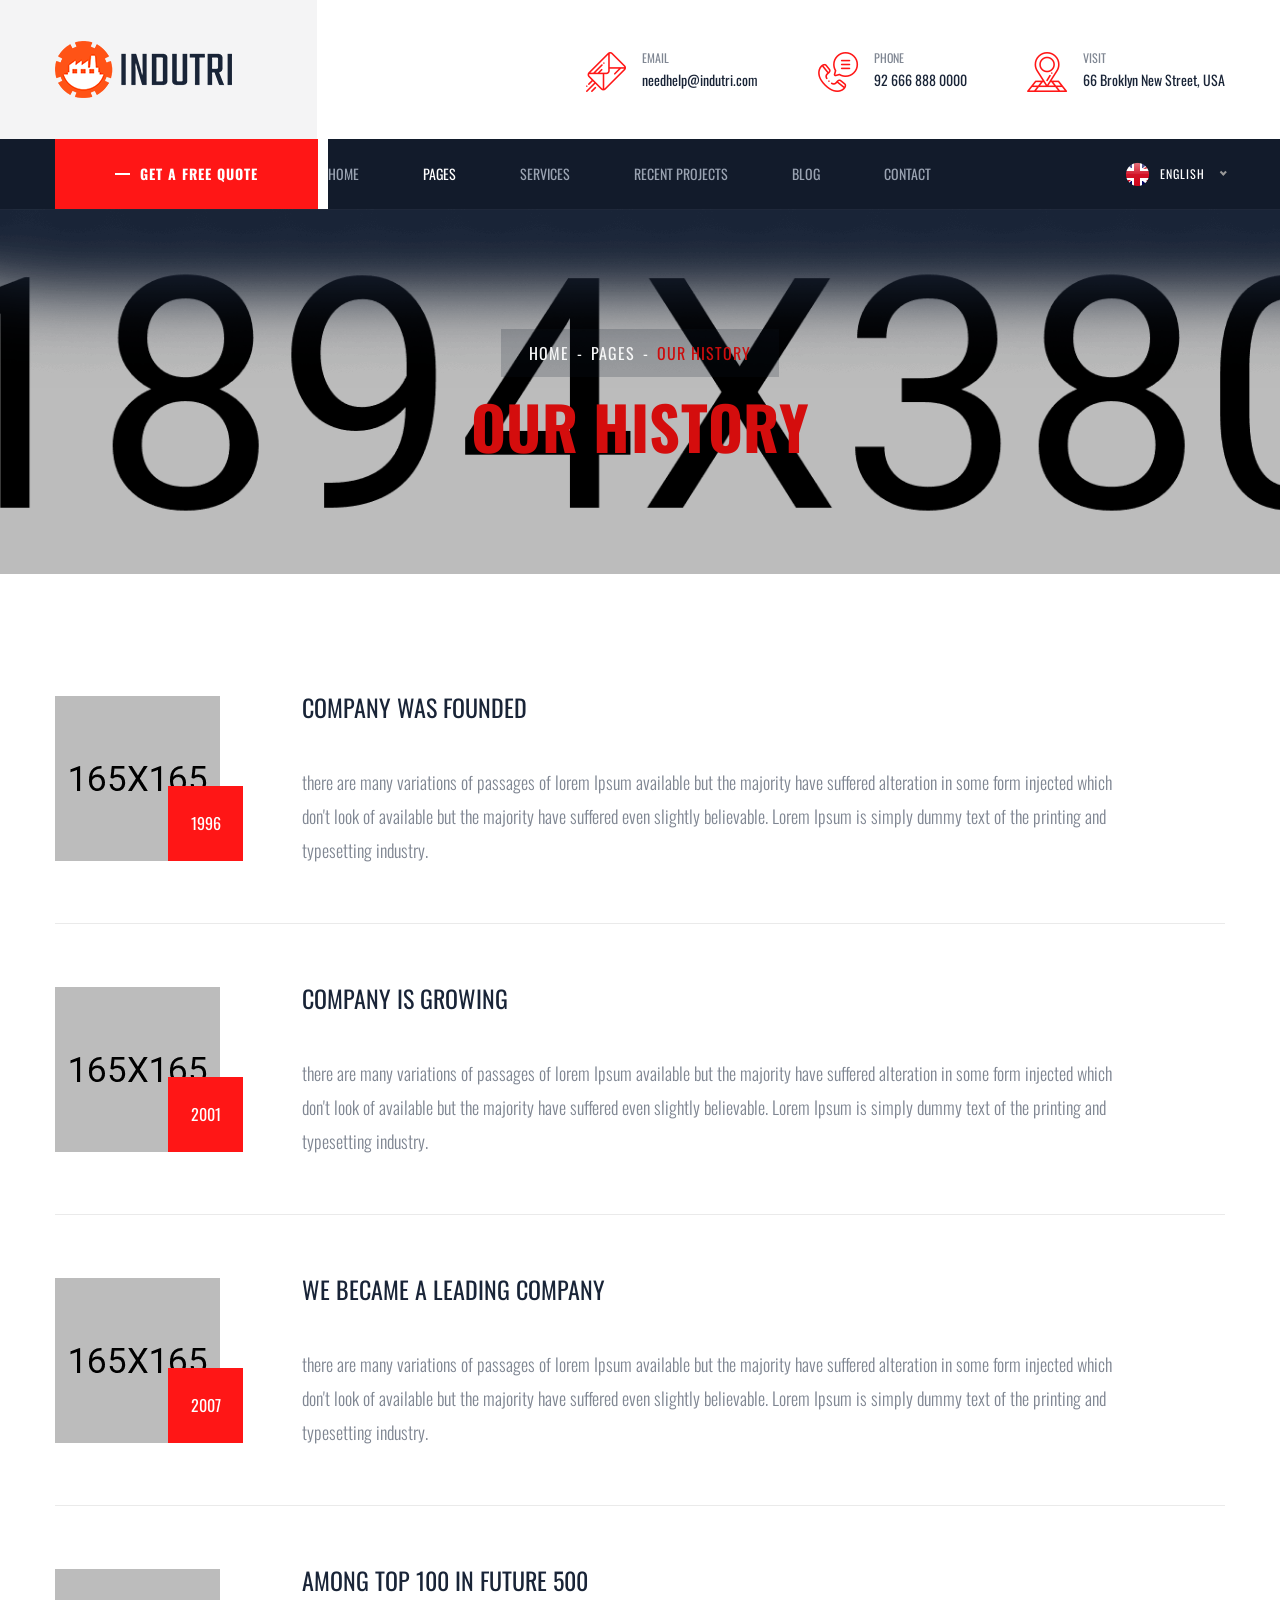
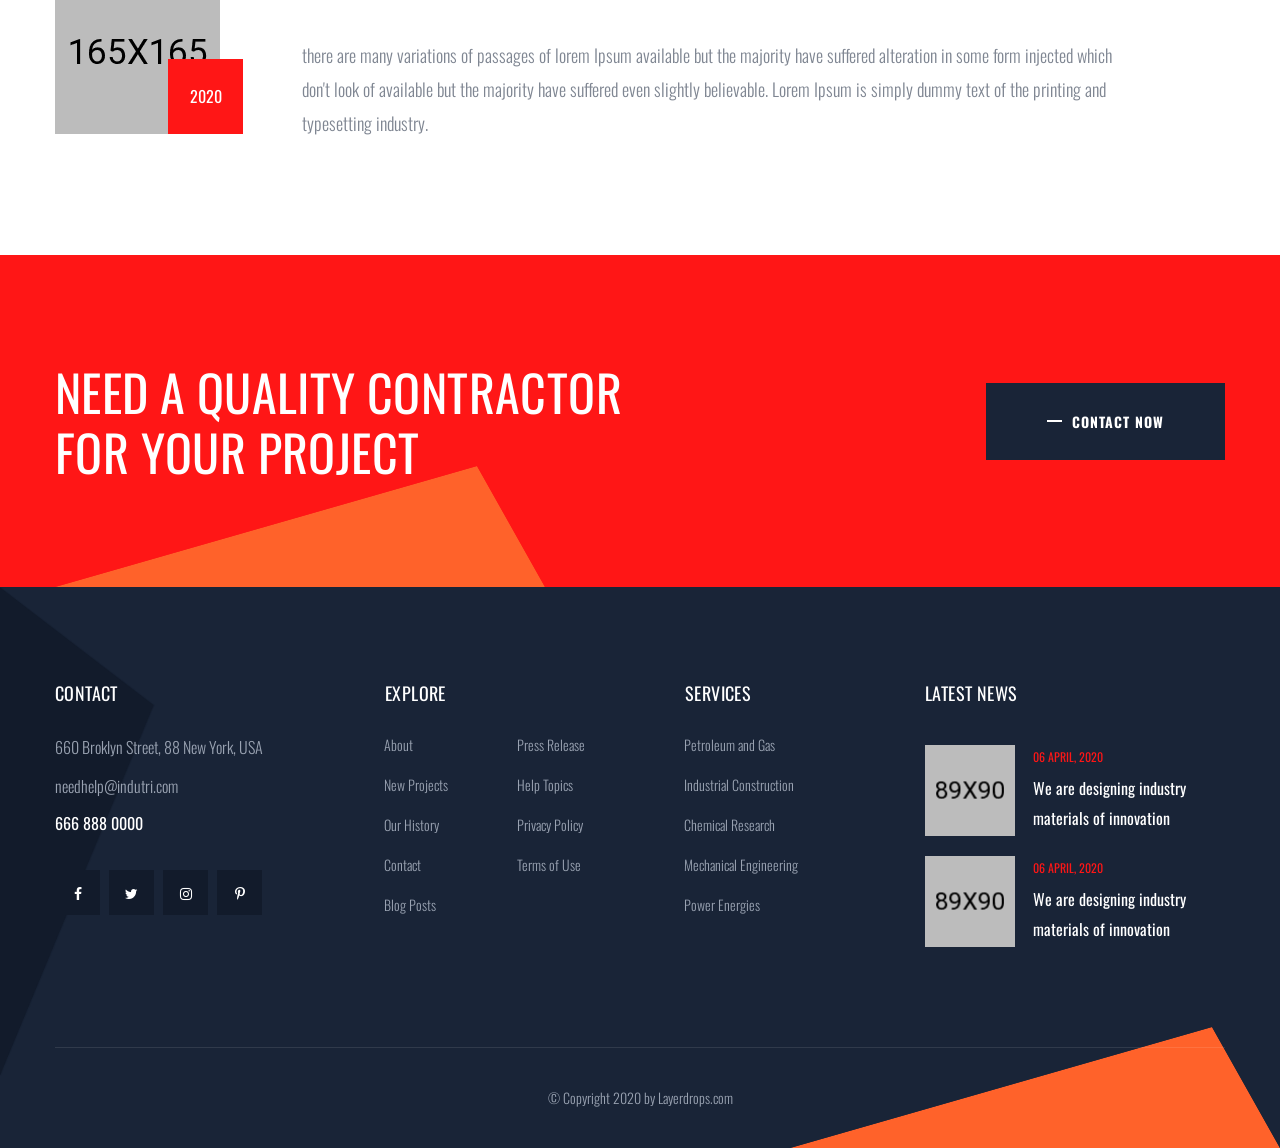
<file: our-history.html>
<!doctype html>
<html lang="en">

<head>
   
    <!--====== Required meta tags ======-->
    <meta charset="utf-8">
    <meta http-equiv="x-ua-compatible" content="ie=edge">
    <meta name="description" content="">
    <meta name="viewport" content="width=device-width, initial-scale=1, shrink-to-fit=no">
    
    <!--====== Title ======-->
    <title>Indutri - For Industry & Factory Business HTML Template</title>
    
    <!--====== Favicon Icon ======-->
    <link rel="shortcut icon" href="assets/images/favicon.png" type="image/png">

    <!--====== Bootstrap css ======-->
    <link rel="stylesheet" href="assets/css/bootstrap.min.css">
    
    <!--====== Fontawesome css ======-->
    <link rel="stylesheet" href="assets/css/font-awesome.min.css">
    
    <!--====== flaticon css ======-->
    <link rel="stylesheet" href="assets/css/flaticon.css">
    
    <!--====== odometer css ======-->
    <link rel="stylesheet" href="assets/css/odometer.min.css">
    
    <!--====== animate css ======-->
    <link rel="stylesheet" href="assets/css/animate.min.css">
    
    <!--====== nice select css ======-->
    <link rel="stylesheet" href="assets/css/nice-select.css">
    
    <!--====== Magnific Popup css ======-->
    <link rel="stylesheet" href="assets/css/magnific-popup.css">
    
    <!--====== Slick css ======-->
    <link rel="stylesheet" href="assets/css/slick.css">
    
    <!--====== Default css ======-->
    <link rel="stylesheet" href="assets/css/default.css">
    
    <!--====== Style css ======-->
    <link rel="stylesheet" href="assets/css/style.css">
  
  
</head>

<body>

    <!--====== PRELOADER PART START ======-->

    <div class="preloader">
        <div class="lds-ellipsis">
            <div></div>
            <div></div>
            <div></div>
            <div></div>
        </div>
    </div>

    <!--====== PRELOADER PART START ======-->

    <!--====== OFFCANVAS MENU PART START ======-->

    <div class="off_canvars_overlay">
                
    </div>
    <div class="offcanvas_menu">
        <div class="container-fluid">
            <div class="row">
                <div class="col-12">
                    <div class="offcanvas_menu_wrapper">
                        <div class="canvas_close">
                            <a href="javascript:void(0)"><i class="fa fa-times"></i></a>  
                        </div>
                        <div class="header-social">
                            <ul class="text-center">
                                <li><a href="#"><i class="fa fa-facebook-f"></i></a></li>
                                <li><a href="#"><i class="fa fa-twitter"></i></a></li>
                                <li><a href="#"><i class="fa fa-skype"></i></a></li>
                                <li><a href="#"><i class="fa fa-pinterest-p"></i></a></li>
                            </ul>
                        </div>
                        <div id="menu" class="text-left ">
                            <ul class="offcanvas_main_menu">
                                <li class="menu-item-has-children active">
                                    <a href="#">Home</a>
                                    <ul class="sub-menu">
                                        <li><a href="index.html">Home 1</a></li>
                                        <li><a href="index-2.html">Home 2</a></li>
                                        <li><a href="index-3.html">Home 3</a></li>
                                        <li class="menu-item-has-children">
                                            <a href="#">Header Versions</a>
                                            <ul class="sub-menu">
                                                <li><a href="index.html">Header Style 1r</a></li>
                                                <li><a href="index-2.html">Header Style 2</a></li>
                                                <li><a href="index-3.html">Header Style 3</a></li>
                                            </ul>
                                        </li>
                                    </ul>
                                </li>
                                <li class="menu-item-has-children active">
                                    <a href="#">Pages</a>
                                    <ul class="sub-menu">
                                        <li><a href="about.html">About</a></li>
                                        <li><a href="our-team.html">Our Team</a></li>
                                        <li><a href="our-history.html">Our history</a></li>
                                        <li><a href="testimonials.html">testimonials</a></li>
                                    </ul>
                                </li>
                                <li class="menu-item-has-children active">
                                    <a href="#">Services</a>
                                    <ul class="sub-menu">
                                        <li><a href="services.html">Services</a></li>
                                        <li><a href="single-service.html">single service</a></li>
                                    </ul>
                                </li>
                                <li class="menu-item-has-children active">
                                    <a href="#">Recent Projects</a>
                                    <ul class="sub-menu">
                                        <li><a href="projects.html">Projects</a></li>
                                        <li><a href="single-project.html">single project</a></li>
                                    </ul>
                                </li>
                                <li class="menu-item-has-children active">
                                    <a href="#">Blog</a>
                                    <ul class="sub-menu">
                                        <li><a href="posts.html">posts</a></li>
                                        <li><a href="single-post.html">single post</a></li>
                                    </ul>
                                </li>
                                <li class="menu-item-has-children active">
                                    <a href="#">Contact</a>
                                </li>
                            </ul>
                        </div>
                        <div class="offcanvas_footer">
                            <span><a href="mailto:tanvirahmed8282@gmail.com"><i class="fa fa-envelope-o"></i> layerdrops@gmail.com</a></span>
                        </div>
                    </div>
                </div>
            </div>
        </div>
    </div>

    <!--====== OFFCANVAS MENU PART ENDS ======-->
   
    <!--====== HEADER PART START ======-->
    
    <header class="header-area">
        <div class="header-top">
            <div class="container">
                <div class="row">
                    <div class="col-lg-12">
                        <div class="header-top-items d-flex justify-content-between align-items-center">
                            <div class="logo">
                                <a href="index.html"><img src="assets/images/logo.png" alt=""></a>
                            </div>
                            <div class="header-top-info d-none d-md-block">
                                <ul>
                                    <li>
                                        <i class="flaticon-email"></i>
                                        <span>Email</span>
                                        <a href="mailto:needhelp@indutri.com">needhelp@indutri.com</a>
                                    </li>
                                    <li>
                                        <i class="flaticon-calling"></i>
                                        <span>Phone</span>
                                        <a href="tel:926668880000">92 666 888 0000</a>
                                    </li>
                                    <li>
                                        <i class="flaticon-address"></i>
                                        <span>Visit</span>
                                        <a href="#">66 Broklyn New Street, USA</a>
                                    </li>
                                </ul>
                            </div>
                        </div>
                    </div>
                </div>
            </div>
        </div>
        <div class="main-header">
            <div class="container">
                <div class="row">
                    <div class="col-lg-12">
                        <div class="main-header-item d-flex justify-content-between align-items-center">
                            <div class="main-header-menus  d-flex">
                                <div class="header-btn">
                                    <a href="#"> Get a Free Quote</a>
                                </div>
                                <div class="header-menu d-none d-lg-block">
                                    <ul>
                                        <li>
                                            <a href="#">Home</a>
                                            <ul class="sub-menu">
                                                <li><a href="index.html">Home 1</a></li>
                                                <li><a href="index-2.html">Home 2</a></li>
                                                <li><a href="index-3.html">Home 3</a></li>
                                                <li>
                                                    <a href="#">Header Versions</a>
                                                    <ul class="sub-menu">
                                                        <li><a href="index.html">Header Style 1</a></li>
                                                        <li><a href="index-2.html">Header Style 2</a></li>
                                                        <li><a href="index-3.html">Header Style 3</a></li>
                                                    </ul>
                                                </li>
                                            </ul>
                                        </li>
                                        <li>
                                            <a class="active" href="#">Pages</a>
                                            <ul class="sub-menu">
                                                <li><a href="about.html">About</a></li>
                                                <li><a href="our-team.html">Our Team</a></li>
                                                <li><a href="our-history.html">Our history</a></li>
                                                <li><a href="testimonials.html">testimonials</a></li>
                                            </ul>
                                        </li>
                                        <li>
                                            <a href="#">Services</a>
                                            <ul class="sub-menu">
                                                <li><a href="services.html">Services</a></li>
                                                <li><a href="single-service.html">single service</a></li>
                                            </ul>
                                        </li>
                                        <li>
                                            <a href="#">Recent Projects</a>
                                            <ul class="sub-menu">
                                                <li><a href="projects.html">Projects</a></li>
                                                <li><a href="single-project.html">single project</a></li>
                                            </ul>
                                        </li>
                                        <li>
                                            <a href="#">Blog</a>
                                            <ul class="sub-menu">
                                                <li><a href="posts.html">posts</a></li>
                                                <li><a href="single-post.html">single post</a></li>
                                            </ul>
                                        </li>
                                        <li><a href="contact.html">Contact</a></li>
                                    </ul>
                                </div>
                            </div>
                            <div class="header-laguage d-flex align-items-center">
                                <img src="assets/images/map.png" alt="">
                                <select>
                                    <option value="1">English</option>
                                    <option value="2">Bangla</option>
                                    <option value="3">urdu</option>
                                    <option value="4">Hindi</option>
                                </select>
                                <div class="toggle-btn ml-30 canvas_open">
                                    <i class="fa fa-bars"></i>
                                </div>
                            </div>
                        </div>
                    </div>
                </div>
            </div>
        </div>
    </header>
    
    <!--====== HEADER PART ENDS ======-->

    <!--====== PAGE TITLE PART START ======-->
    
    <div class="page-title-area bg_cover pt-120" style="background-image: url(assets/images/page-bg.jpg);">
        <div class="container">
            <div class="row">
                <div class="col-lg-12">
                    <div class="page-title-item text-center">
                        <nav aria-label="breadcrumb">
                            <ol class="breadcrumb">
                                <li class="breadcrumb-item"><a href="index.html">Home</a></li>
                                <li class="breadcrumb-item"><a href="#">Pages</a></li>
                                <li class="breadcrumb-item active" aria-current="page">Our History</li>
                            </ol>
                        </nav>
                        <h3 class="title">Our History</h3>
                    </div>
                </div>
            </div>
        </div>
        <div class="page-shadow">
            <img src="assets/images/page-shadow.png" alt="">
        </div>
    </div>
    
    <!--====== PAGE TITLE PART ENDS ======-->

    <!--====== HISTORY PART START ======-->
    
    <div class="history-area pt-115">
        <div class="container">
            <div class="row">
                <div class="col-lg-12">
                    <div class="history-item">
                        <div class="item d-block d-sm-flex align-items-center">
                            <div class="thumb">
                                <img src="assets/images/history-1.jpg" alt="">
                                <span>1996</span>
                            </div>
                            <div class="content">
                                <a href="single-project.html">Company was Founded</a>
                                <p>there are many variations of passages of lorem Ipsum available but the majority have suffered alteration in some form injected which don't look of available but the majority have suffered even slightly believable. Lorem Ipsum is simply dummy text of the printing and typesetting industry. </p>
                            </div>
                        </div>
                        <div class="item d-block d-sm-flex align-items-center">
                            <div class="thumb">
                                <img src="assets/images/history-2.jpg" alt="">
                                <span>2001</span>
                            </div>
                            <div class="content">
                                <a href="single-project.html">Company is growing</a>
                                <p>there are many variations of passages of lorem Ipsum available but the majority have suffered alteration in some form injected which don't look of available but the majority have suffered even slightly believable. Lorem Ipsum is simply dummy text of the printing and typesetting industry. </p>
                            </div>
                        </div>
                        <div class="item d-block d-sm-flex align-items-center">
                            <div class="thumb">
                                <img src="assets/images/history-3.jpg" alt="">
                                <span>2007</span>
                            </div>
                            <div class="content">
                                <a href="single-project.html">We became a leading company</a>
                                <p>there are many variations of passages of lorem Ipsum available but the majority have suffered alteration in some form injected which don't look of available but the majority have suffered even slightly believable. Lorem Ipsum is simply dummy text of the printing and typesetting industry. </p>
                            </div>
                        </div>
                        <div class="item d-block d-sm-flex align-items-center item-4">
                            <div class="thumb">
                                <img src="assets/images/history-4.jpg" alt="">
                                <span>2020</span>
                            </div>
                            <div class="content">
                                <a href="single-project.html">Among top 100 in future 500</a>
                                <p>there are many variations of passages of lorem Ipsum available but the majority have suffered alteration in some form injected which don't look of available but the majority have suffered even slightly believable. Lorem Ipsum is simply dummy text of the printing and typesetting industry. </p>
                            </div>
                        </div>
                    </div>
                </div>
            </div>
        </div>
    </div>
    
    <!--====== HISTORY PART ENDS ======-->

    <!--====== PROJCT CONTACT PART START ======-->
    
    <section class="project-contact-area">
        <div class="container">
            <div class="row">
                <div class="col-lg-12">
                    <div class="project-contact-item d-block d-md-flex justify-content-between align-items-center">
                        <h3 class="title">Need a quality contractor <br> for your project</h3>
                        <a class="main-btn main-btn-2" href="#">Contact now</a>
                        <div class="shape">
                            <img src="assets/images/shape/shape-5.png" alt="">
                        </div>
                    </div>
                </div>
            </div>
        </div>
    </section>
    
    <!--====== PROJCT CONTACT PART ENDS ======-->

    <!--====== FOOTER PART START ======-->
    
    <footer class="footer-area">
        <div class="container">
            <div class="footer-main">
                <div class="row">
                    <div class="col-lg-3 col-md-6">
                        <div class="footer-widget mt-30">
                            <div class="footer-title pb-30">
                                <h4 class="title">Contact</h4>
                            </div>
                            <div class="footer-about-content">
                                <p>660 Broklyn Street, 88 New York, USA</p>
                                <div class="email">
                                    <a href="mailto:needhelp@indutri.com">needhelp@indutri.com</a>
                                </div>
                                <div class="call">
                                    <a href="tel:6668880000">666 888 0000</a>
                                </div>
                                <div class="social">
                                    <ul>
                                        <li><a href="#"><i class="fa fa-facebook-f"></i></a></li>
                                        <li><a href="#"><i class="fa fa-twitter"></i></a></li>
                                        <li><a href="#"><i class="fa fa-instagram"></i></a></li>
                                        <li><a href="#"><i class="fa fa-pinterest-p"></i></a></li>
                                    </ul>
                                </div>
                            </div>
                        </div>
                    </div>
                    <div class="col-lg-3 col-md-6 col-sm-6">
                        <div class="footer-widget mt-30 ml-30">
                            <div class="footer-title pb-20">
                                <h4 class="title">Explore</h4>
                            </div>
                            <div class="footer-about-list d-flex">
                                <ul class="mr-70">
                                    <li><a href="#"><i class="fa fa-angle-right"></i> About</a></li>
                                    <li><a href="#"><i class="fa fa-angle-right"></i> New Projects</a></li>
                                    <li><a href="#"><i class="fa fa-angle-right"></i> Our History</a></li>
                                    <li><a href="#"><i class="fa fa-angle-right"></i> Contact</a></li>
                                    <li><a href="#"><i class="fa fa-angle-right"></i> Blog Posts</a></li>
                                </ul>
                                <ul>
                                    <li><a href="#"><i class="fa fa-angle-right"></i> Press Release</a></li>
                                    <li><a href="#"><i class="fa fa-angle-right"></i> Help Topics</a></li>
                                    <li><a href="#"><i class="fa fa-angle-right"></i> Privacy Policy</a></li>
                                    <li><a href="#"><i class="fa fa-angle-right"></i> Terms of Use</a></li>
                                </ul>
                            </div>
                        </div>
                    </div>
                    <div class="col-lg-3 col-md-6 col-sm-6">
                        <div class="footer-widget mt-30 ml-30">
                            <div class="footer-title pb-20">
                                <h4 class="title">Services</h4>
                            </div>
                            <div class="footer-about-list d-flex">
                                <ul class="mr-70">
                                    <li><a href="#"><i class="fa fa-angle-right"></i> Petroleum and Gas</a></li>
                                    <li><a href="#"><i class="fa fa-angle-right"></i> Industrial Construction</a></li>
                                    <li><a href="#"><i class="fa fa-angle-right"></i> Chemical Research</a></li>
                                    <li><a href="#"><i class="fa fa-angle-right"></i> Mechanical Engineering</a></li>
                                    <li><a href="#"><i class="fa fa-angle-right"></i> Power Energies</a></li>
                                </ul>
                            </div>
                        </div>
                    </div>
                    <div class="col-lg-3 col-md-6 col-sm-7">
                        <div class="footer-widget footer-news mt-30">
                            <div class="footer-title pb-40">
                                <h4 class="title">Latest News</h4>
                            </div>
                            <div class="footer-news-content">
                                <div class="news-item d-flex align-items-center">
                                    <div class="news-item-thumb">
                                        <img src="assets/images/footer-news-1.jpg" alt="">
                                    </div>
                                    <div class="news-item-content">
                                        <span>06 April, 2020</span>
                                        <a href="#">We are designing industry materials of innovation</a>
                                        
                                    </div>
                                </div>
                                <div class="news-item d-flex align-items-center mt-20">
                                    <div class="news-item-thumb">
                                        <img src="assets/images/footer-news-2.jpg" alt="">
                                    </div>
                                    <div class="news-item-content">
                                        <span>06 April, 2020</span>
                                        <a href="#">We are designing industry materials of innovation</a>
                                    </div>
                                </div>
                            </div>
                        </div>
                    </div>
                </div>
            </div>
            <div class="footer-copyright text-center">
                <p>© Copyright 2020 by <a target="blank_" href="https://www.layerdrops.com">Layerdrops.com</a></p>
            </div>
        </div>
        <div class="footer-shape-1">
            <img src="assets/images/shape/shape-5.png" alt="">
        </div>
        <div class="footer-shape-2 animated wow fadeInLeft" data-wow-duration="1500ms" data-wow-delay="0ms">
            <img src="assets/images/shape/shape-6.png" alt="">
        </div>
    </footer>
    
    <!--====== FOOTER PART ENDS ======-->
    
    <!--====== GO TO TOP PART START ======-->
    
    <div class="go-top-area">
        <div class="go-top-wrap">
            <div class="go-top-btn-wrap">
                <div class="go-top go-top-btn">
                    <i class="fa fa-angle-double-up"></i>
                    <i class="fa fa-angle-double-up"></i>
                </div>
            </div>
        </div>
    </div>
    
    <!--====== GO TO TOP PART ENDS ======-->
                                                       







    
    
    <!--====== jquery js ======-->
    <script src="assets/js/vendor/modernizr-3.6.0.min.js"></script>
    <script src="assets/js/vendor/jquery-3.5.0.js"></script>

    <!--====== Bootstrap js ======-->
    <script src="assets/js/bootstrap.min.js"></script>
    <script src="assets/js/popper.min.js"></script>
    
    <!--====== Slick js ======-->
    <script src="assets/js/ajax-contact.js"></script>
    
    <!--====== Slick js ======-->
    <script src="assets/js/slick.min.js"></script>
    
    <!--====== odometer js ======-->
    <script src="assets/js/odometer.min.js"></script>
    <script src="assets/js/jquery.appear.min.js"></script>
    
    <!--====== Slick js ======-->
    <script src="assets/js/jquery.nice-select.min.js"></script>
    
    <!--====== wow js ======-->
    <script src="assets/js/wow.js"></script>
    
    <!--====== Magnific Popup js ======-->
    <script src="assets/js/jquery.magnific-popup.min.js"></script>
    
    <!--====== Main js ======-->
    <script src="assets/js/main.js"></script>

</body>

</html>
</file>
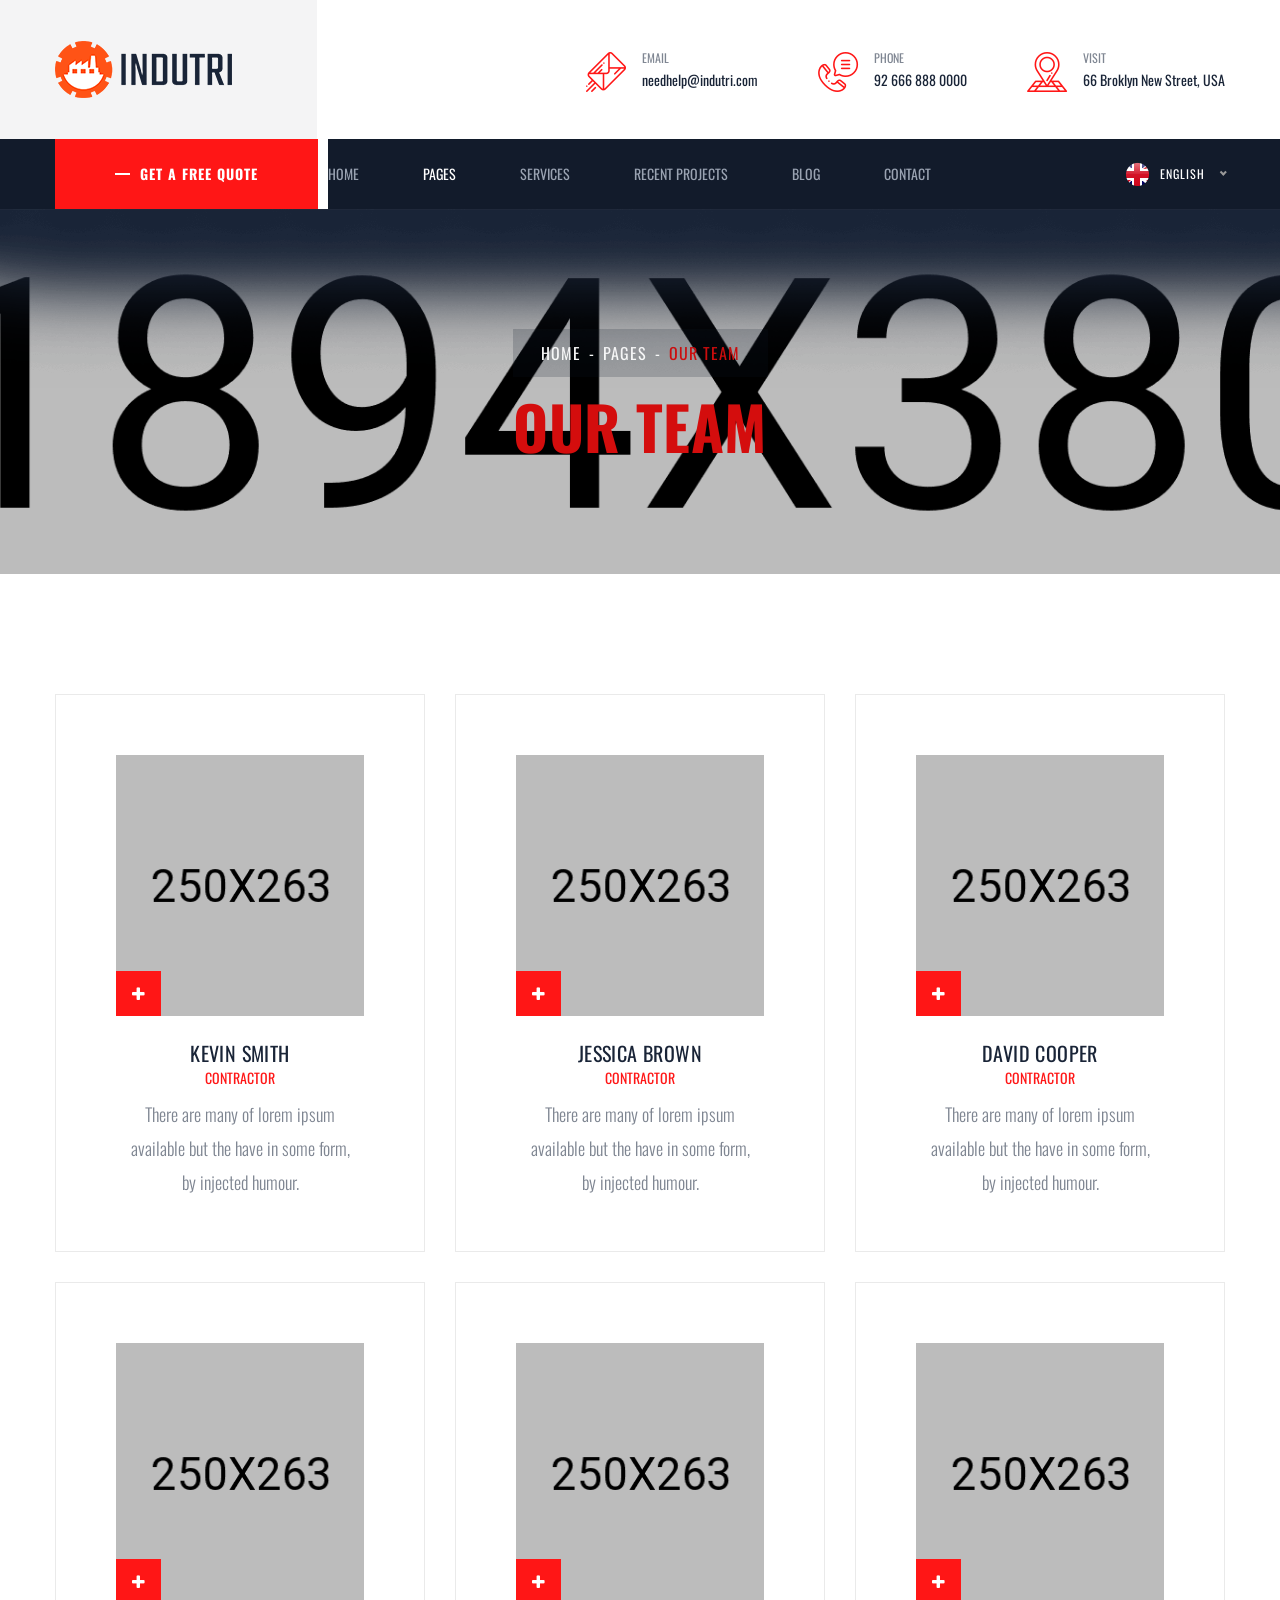
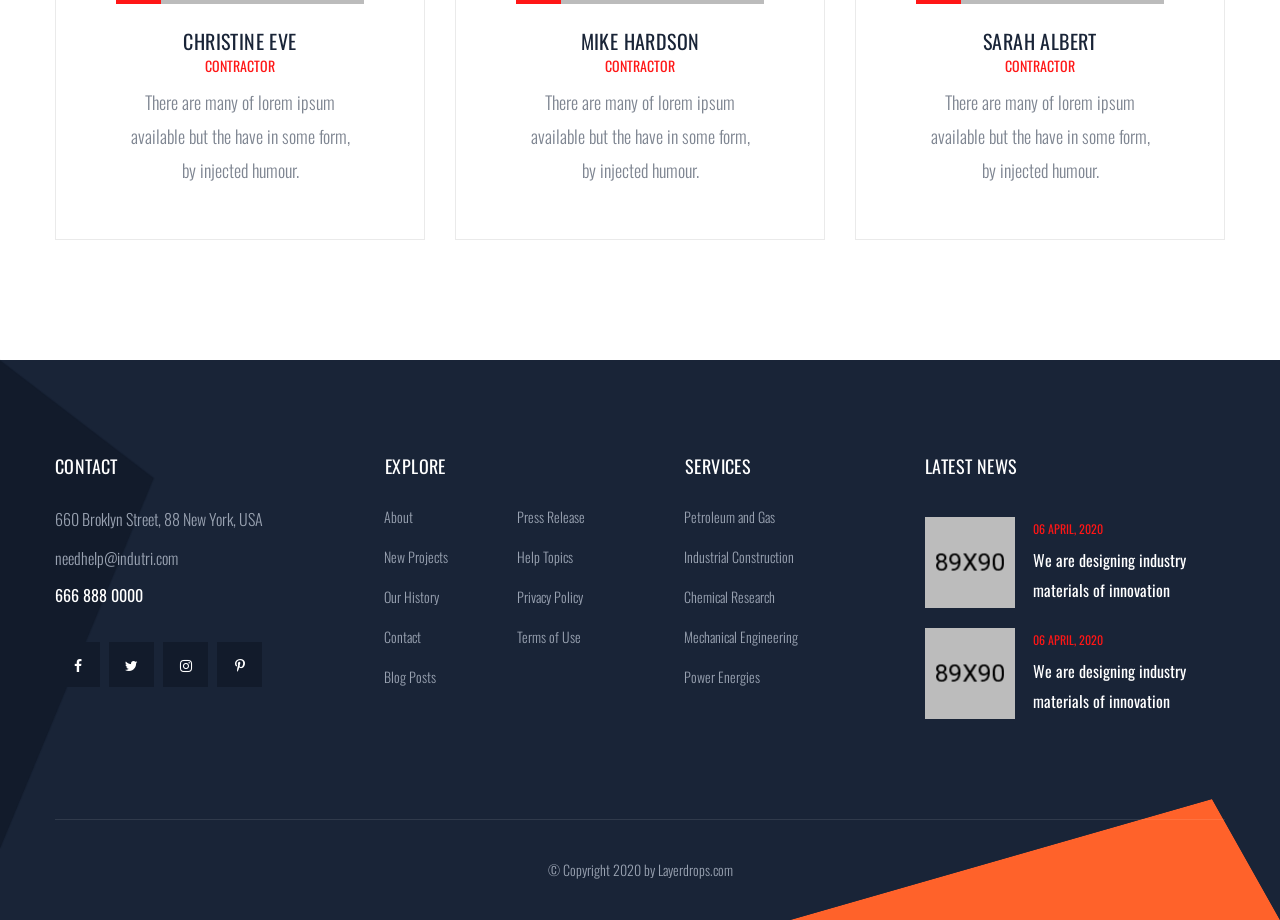
<file: our-team.html>
<!doctype html>
<html lang="en">

<head>
   
    <!--====== Required meta tags ======-->
    <meta charset="utf-8">
    <meta http-equiv="x-ua-compatible" content="ie=edge">
    <meta name="description" content="">
    <meta name="viewport" content="width=device-width, initial-scale=1, shrink-to-fit=no">
    
    <!--====== Title ======-->
    <title>Indutri - For Industry & Factory Business HTML Template</title>
    
    <!--====== Favicon Icon ======-->
    <link rel="shortcut icon" href="assets/images/favicon.png" type="image/png">

    <!--====== Bootstrap css ======-->
    <link rel="stylesheet" href="assets/css/bootstrap.min.css">
    
    <!--====== Fontawesome css ======-->
    <link rel="stylesheet" href="assets/css/font-awesome.min.css">
    
    <!--====== flaticon css ======-->
    <link rel="stylesheet" href="assets/css/flaticon.css">
    
    <!--====== odometer css ======-->
    <link rel="stylesheet" href="assets/css/odometer.min.css">
    
    <!--====== animate css ======-->
    <link rel="stylesheet" href="assets/css/animate.min.css">
    
    <!--====== nice select css ======-->
    <link rel="stylesheet" href="assets/css/nice-select.css">
    
    <!--====== Magnific Popup css ======-->
    <link rel="stylesheet" href="assets/css/magnific-popup.css">
    
    <!--====== Slick css ======-->
    <link rel="stylesheet" href="assets/css/slick.css">
    
    <!--====== Default css ======-->
    <link rel="stylesheet" href="assets/css/default.css">
    
    <!--====== Style css ======-->
    <link rel="stylesheet" href="assets/css/style.css">
  
  
</head>

<body>

    <!--====== PRELOADER PART START ======-->

    <div class="preloader">
        <div class="lds-ellipsis">
            <div></div>
            <div></div>
            <div></div>
            <div></div>
        </div>
    </div>

    <!--====== PRELOADER PART START ======-->

    <!--====== OFFCANVAS MENU PART START ======-->

    <div class="off_canvars_overlay">
                
    </div>
    <div class="offcanvas_menu">
        <div class="container-fluid">
            <div class="row">
                <div class="col-12">
                    <div class="offcanvas_menu_wrapper">
                        <div class="canvas_close">
                            <a href="javascript:void(0)"><i class="fa fa-times"></i></a>  
                        </div>
                        <div class="header-social">
                            <ul class="text-center">
                                <li><a href="#"><i class="fa fa-facebook-f"></i></a></li>
                                <li><a href="#"><i class="fa fa-twitter"></i></a></li>
                                <li><a href="#"><i class="fa fa-skype"></i></a></li>
                                <li><a href="#"><i class="fa fa-pinterest-p"></i></a></li>
                            </ul>
                        </div>
                        <div id="menu" class="text-left ">
                            <ul class="offcanvas_main_menu">
                                <li class="menu-item-has-children active">
                                    <a href="#">Home</a>
                                    <ul class="sub-menu">
                                        <li><a href="index.html">Home 1</a></li>
                                        <li><a href="index-2.html">Home 2</a></li>
                                        <li><a href="index-3.html">Home 3</a></li>
                                        <li class="menu-item-has-children">
                                            <a href="#">Header Versions</a>
                                            <ul class="sub-menu">
                                                <li><a href="index.html">Header Style 1r</a></li>
                                                <li><a href="index-2.html">Header Style 2</a></li>
                                                <li><a href="index-3.html">Header Style 3</a></li>
                                            </ul>
                                        </li>
                                    </ul>
                                </li>
                                <li class="menu-item-has-children active">
                                    <a href="#">Pages</a>
                                    <ul class="sub-menu">
                                        <li><a href="about.html">About</a></li>
                                        <li><a href="our-team.html">Our Team</a></li>
                                        <li><a href="our-history.html">Our history</a></li>
                                        <li><a href="testimonials.html">testimonials</a></li>
                                    </ul>
                                </li>
                                <li class="menu-item-has-children active">
                                    <a href="#">Services</a>
                                    <ul class="sub-menu">
                                        <li><a href="services.html">Services</a></li>
                                        <li><a href="single-service.html">single service</a></li>
                                    </ul>
                                </li>
                                <li class="menu-item-has-children active">
                                    <a href="#">Recent Projects</a>
                                    <ul class="sub-menu">
                                        <li><a href="projects.html">Projects</a></li>
                                        <li><a href="single-project.html">single project</a></li>
                                    </ul>
                                </li>
                                <li class="menu-item-has-children active">
                                    <a href="#">Blog</a>
                                    <ul class="sub-menu">
                                        <li><a href="posts.html">posts</a></li>
                                        <li><a href="single-post.html">single post</a></li>
                                    </ul>
                                </li>
                                <li class="menu-item-has-children active">
                                    <a href="#">Contact</a>
                                </li>
                            </ul>
                        </div>
                        <div class="offcanvas_footer">
                            <span><a href="mailto:tanvirahmed8282@gmail.com"><i class="fa fa-envelope-o"></i> layerdrops@gmail.com</a></span>
                        </div>
                    </div>
                </div>
            </div>
        </div>
    </div>

    <!--====== OFFCANVAS MENU PART ENDS ======-->
   
    <!--====== HEADER PART START ======-->
    
    <header class="header-area">
        <div class="header-top">
            <div class="container">
                <div class="row">
                    <div class="col-lg-12">
                        <div class="header-top-items d-flex justify-content-between align-items-center">
                            <div class="logo">
                                <a href="index.html"><img src="assets/images/logo.png" alt=""></a>
                            </div>
                            <div class="header-top-info d-none d-md-block">
                                <ul>
                                    <li>
                                        <i class="flaticon-email"></i>
                                        <span>Email</span>
                                        <a href="mailto:needhelp@indutri.com">needhelp@indutri.com</a>
                                    </li>
                                    <li>
                                        <i class="flaticon-calling"></i>
                                        <span>Phone</span>
                                        <a href="tel:926668880000">92 666 888 0000</a>
                                    </li>
                                    <li>
                                        <i class="flaticon-address"></i>
                                        <span>Visit</span>
                                        <a href="#">66 Broklyn New Street, USA</a>
                                    </li>
                                </ul>
                            </div>
                        </div>
                    </div>
                </div>
            </div>
        </div>
        <div class="main-header">
            <div class="container">
                <div class="row">
                    <div class="col-lg-12">
                        <div class="main-header-item d-flex justify-content-between align-items-center">
                            <div class="main-header-menus  d-flex">
                                <div class="header-btn">
                                    <a href="#"> Get a Free Quote</a>
                                </div>
                                <div class="header-menu d-none d-lg-block">
                                    <ul>
                                        <li>
                                            <a href="#">Home</a>
                                            <ul class="sub-menu">
                                                <li><a href="index.html">Home 1</a></li>
                                                <li><a href="index-2.html">Home 2</a></li>
                                                <li><a href="index-3.html">Home 3</a></li>
                                                <li>
                                                    <a href="#">Header Versions</a>
                                                    <ul class="sub-menu">
                                                        <li><a href="index.html">Header Style 1</a></li>
                                                        <li><a href="index-2.html">Header Style 2</a></li>
                                                        <li><a href="index-3.html">Header Style 3</a></li>
                                                    </ul>
                                                </li>
                                            </ul>
                                        </li>
                                        <li>
                                            <a class="active" href="#">Pages</a>
                                            <ul class="sub-menu">
                                                <li><a href="about.html">About</a></li>
                                                <li><a href="our-team.html">Our Team</a></li>
                                                <li><a href="our-history.html">Our history</a></li>
                                                <li><a href="testimonials.html">testimonials</a></li>
                                            </ul>
                                        </li>
                                        <li>
                                            <a href="#">Services</a>
                                            <ul class="sub-menu">
                                                <li><a href="services.html">Services</a></li>
                                                <li><a href="single-service.html">single service</a></li>
                                            </ul>
                                        </li>
                                        <li>
                                            <a href="#">Recent Projects</a>
                                            <ul class="sub-menu">
                                                <li><a href="projects.html">Projects</a></li>
                                                <li><a href="single-project.html">single project</a></li>
                                            </ul>
                                        </li>
                                        <li>
                                            <a href="#">Blog</a>
                                            <ul class="sub-menu">
                                                <li><a href="posts.html">posts</a></li>
                                                <li><a href="single-post.html">single post</a></li>
                                            </ul>
                                        </li>
                                        <li><a href="contact.html">Contact</a></li>
                                    </ul>
                                </div>
                            </div>
                            <div class="header-laguage d-flex align-items-center">
                                <img src="assets/images/map.png" alt="">
                                <select>
                                    <option value="1">English</option>
                                    <option value="2">Bangla</option>
                                    <option value="3">urdu</option>
                                    <option value="4">Hindi</option>
                                </select>
                                <div class="toggle-btn ml-30 canvas_open">
                                    <i class="fa fa-bars"></i>
                                </div>
                            </div>
                        </div>
                    </div>
                </div>
            </div>
        </div>
    </header>
    
    <!--====== HEADER PART ENDS ======-->

    <!--====== PAGE TITLE PART START ======-->
    
    <div class="page-title-area bg_cover pt-120" style="background-image: url(assets/images/page-bg.jpg);">
        <div class="container">
            <div class="row">
                <div class="col-lg-12">
                    <div class="page-title-item text-center">
                        <nav aria-label="breadcrumb">
                            <ol class="breadcrumb">
                                <li class="breadcrumb-item"><a href="index.html">Home</a></li>
                                <li class="breadcrumb-item"><a href="#">Pages</a></li>
                                <li class="breadcrumb-item active" aria-current="page">Our team</li>
                            </ol>
                        </nav>
                        <h3 class="title">Our team</h3>
                    </div>
                </div>
            </div>
        </div>
        <div class="page-shadow">
            <img src="assets/images/page-shadow.png" alt="">
        </div>
    </div>
    
    <!--====== PAGE TITLE PART ENDS ======-->

    <!--====== LEADERSHIP PART START ======-->
    
    <section class="leadership-area about-leadership team-leadership">
        <div class="container">
            <div class="row justify-content-center">
                <div class="col-lg-4 col-md-6 col-sm-9">
                    <div class="leadership-item mt-30">
                        <div class="leadership-thumb">
                            <img src="assets/images/team-1.jpg" alt="">
                            <div class="social">
                                <a href="#"><i class="fa fa-plus"></i></a>
                                <ul>
                                    <li><a href="#"><i class="fa fa-facebook-f"></i></a></li>
                                    <li><a href="#"><i class="fa fa-twitter"></i></a></li>
                                    <li><a href="#"><i class="fa fa-instagram"></i></a></li>
                                </ul>
                            </div>
                        </div>
                        <div class="leadership-content text-center">
                            <h4>Kevin SMith</h4>
                            <span>Contractor</span>
                            <p>There are many of lorem ipsum available but the have in some form, by injected humour.</p>
                        </div>
                    </div>
                </div>
                <div class="col-lg-4 col-md-6 col-sm-9">
                    <div class="leadership-item mt-30">
                        <div class="leadership-thumb">
                            <img src="assets/images/team-2.jpg" alt="">
                            <div class="social">
                                <a href="#"><i class="fa fa-plus"></i></a>
                                <ul>
                                    <li><a href="#"><i class="fa fa-facebook-f"></i></a></li>
                                    <li><a href="#"><i class="fa fa-twitter"></i></a></li>
                                    <li><a href="#"><i class="fa fa-instagram"></i></a></li>
                                </ul>
                            </div>
                        </div>
                        <div class="leadership-content text-center">
                            <h4>Jessica brown</h4>
                            <span>Contractor</span>
                            <p>There are many of lorem ipsum available but the have in some form, by injected humour.</p>
                        </div>
                    </div>
                </div>
                <div class="col-lg-4 col-md-6 col-sm-9">
                    <div class="leadership-item mt-30">
                        <div class="leadership-thumb">
                            <img src="assets/images/team-3.jpg" alt="">
                            <div class="social">
                                <a href="#"><i class="fa fa-plus"></i></a>
                                <ul>
                                    <li><a href="#"><i class="fa fa-facebook-f"></i></a></li>
                                    <li><a href="#"><i class="fa fa-twitter"></i></a></li>
                                    <li><a href="#"><i class="fa fa-instagram"></i></a></li>
                                </ul>
                            </div>
                        </div>
                        <div class="leadership-content text-center">
                            <h4>david cooper</h4>
                            <span>Contractor</span>
                            <p>There are many of lorem ipsum available but the have in some form, by injected humour.</p>
                        </div>
                    </div>
                </div>
                <div class="col-lg-4 col-md-6 col-sm-9">
                    <div class="leadership-item mt-30">
                        <div class="leadership-thumb">
                            <img src="assets/images/team-4.jpg" alt="">
                            <div class="social">
                                <a href="#"><i class="fa fa-plus"></i></a>
                                <ul>
                                    <li><a href="#"><i class="fa fa-facebook-f"></i></a></li>
                                    <li><a href="#"><i class="fa fa-twitter"></i></a></li>
                                    <li><a href="#"><i class="fa fa-instagram"></i></a></li>
                                </ul>
                            </div>
                        </div>
                        <div class="leadership-content text-center">
                            <h4>Christine eve</h4>
                            <span>Contractor</span>
                            <p>There are many of lorem ipsum available but the have in some form, by injected humour.</p>
                        </div>
                    </div>
                </div>
                <div class="col-lg-4 col-md-6 col-sm-9">
                    <div class="leadership-item mt-30">
                        <div class="leadership-thumb">
                            <img src="assets/images/team-5.jpg" alt="">
                            <div class="social">
                                <a href="#"><i class="fa fa-plus"></i></a>
                                <ul>
                                    <li><a href="#"><i class="fa fa-facebook-f"></i></a></li>
                                    <li><a href="#"><i class="fa fa-twitter"></i></a></li>
                                    <li><a href="#"><i class="fa fa-instagram"></i></a></li>
                                </ul>
                            </div>
                        </div>
                        <div class="leadership-content text-center">
                            <h4>mike hardson</h4>
                            <span>Contractor</span>
                            <p>There are many of lorem ipsum available but the have in some form, by injected humour.</p>
                        </div>
                    </div>
                </div>
                <div class="col-lg-4 col-md-6 col-sm-9">
                    <div class="leadership-item mt-30">
                        <div class="leadership-thumb">
                            <img src="assets/images/team-6.jpg" alt="">
                            <div class="social">
                                <a href="#"><i class="fa fa-plus"></i></a>
                                <ul>
                                    <li><a href="#"><i class="fa fa-facebook-f"></i></a></li>
                                    <li><a href="#"><i class="fa fa-twitter"></i></a></li>
                                    <li><a href="#"><i class="fa fa-instagram"></i></a></li>
                                </ul>
                            </div>
                        </div>
                        <div class="leadership-content text-center">
                            <h4>sarah albert</h4>
                            <span>Contractor</span>
                            <p>There are many of lorem ipsum available but the have in some form, by injected humour.</p>
                        </div>
                    </div>
                </div>
            </div>
        </div>
    </section>
    
    <!--====== LEADERSHIP PART ENDS ======-->

    <!--====== FOOTER PART START ======-->
    
    <footer class="footer-area">
        <div class="container">
            <div class="footer-main">
                <div class="row">
                    <div class="col-lg-3 col-md-6">
                        <div class="footer-widget mt-30">
                            <div class="footer-title pb-30">
                                <h4 class="title">Contact</h4>
                            </div>
                            <div class="footer-about-content">
                                <p>660 Broklyn Street, 88 New York, USA</p>
                                <div class="email">
                                    <a href="mailto:needhelp@indutri.com">needhelp@indutri.com</a>
                                </div>
                                <div class="call">
                                    <a href="tel:6668880000">666 888 0000</a>
                                </div>
                                <div class="social">
                                    <ul>
                                        <li><a href="#"><i class="fa fa-facebook-f"></i></a></li>
                                        <li><a href="#"><i class="fa fa-twitter"></i></a></li>
                                        <li><a href="#"><i class="fa fa-instagram"></i></a></li>
                                        <li><a href="#"><i class="fa fa-pinterest-p"></i></a></li>
                                    </ul>
                                </div>
                            </div>
                        </div>
                    </div>
                    <div class="col-lg-3 col-md-6 col-sm-6">
                        <div class="footer-widget mt-30 ml-30">
                            <div class="footer-title pb-20">
                                <h4 class="title">Explore</h4>
                            </div>
                            <div class="footer-about-list d-flex">
                                <ul class="mr-70">
                                    <li><a href="#"><i class="fa fa-angle-right"></i> About</a></li>
                                    <li><a href="#"><i class="fa fa-angle-right"></i> New Projects</a></li>
                                    <li><a href="#"><i class="fa fa-angle-right"></i> Our History</a></li>
                                    <li><a href="#"><i class="fa fa-angle-right"></i> Contact</a></li>
                                    <li><a href="#"><i class="fa fa-angle-right"></i> Blog Posts</a></li>
                                </ul>
                                <ul>
                                    <li><a href="#"><i class="fa fa-angle-right"></i> Press Release</a></li>
                                    <li><a href="#"><i class="fa fa-angle-right"></i> Help Topics</a></li>
                                    <li><a href="#"><i class="fa fa-angle-right"></i> Privacy Policy</a></li>
                                    <li><a href="#"><i class="fa fa-angle-right"></i> Terms of Use</a></li>
                                </ul>
                            </div>
                        </div>
                    </div>
                    <div class="col-lg-3 col-md-6 col-sm-6">
                        <div class="footer-widget mt-30 ml-30">
                            <div class="footer-title pb-20">
                                <h4 class="title">Services</h4>
                            </div>
                            <div class="footer-about-list d-flex">
                                <ul class="mr-70">
                                    <li><a href="#"><i class="fa fa-angle-right"></i> Petroleum and Gas</a></li>
                                    <li><a href="#"><i class="fa fa-angle-right"></i> Industrial Construction</a></li>
                                    <li><a href="#"><i class="fa fa-angle-right"></i> Chemical Research</a></li>
                                    <li><a href="#"><i class="fa fa-angle-right"></i> Mechanical Engineering</a></li>
                                    <li><a href="#"><i class="fa fa-angle-right"></i> Power Energies</a></li>
                                </ul>
                            </div>
                        </div>
                    </div>
                    <div class="col-lg-3 col-md-6 col-sm-7">
                        <div class="footer-widget footer-news mt-30">
                            <div class="footer-title pb-40">
                                <h4 class="title">Latest News</h4>
                            </div>
                            <div class="footer-news-content">
                                <div class="news-item d-flex align-items-center">
                                    <div class="news-item-thumb">
                                        <img src="assets/images/footer-news-1.jpg" alt="">
                                    </div>
                                    <div class="news-item-content">
                                        <span>06 April, 2020</span>
                                        <a href="#">We are designing industry materials of innovation</a>
                                        
                                    </div>
                                </div>
                                <div class="news-item d-flex align-items-center mt-20">
                                    <div class="news-item-thumb">
                                        <img src="assets/images/footer-news-2.jpg" alt="">
                                    </div>
                                    <div class="news-item-content">
                                        <span>06 April, 2020</span>
                                        <a href="#">We are designing industry materials of innovation</a>
                                    </div>
                                </div>
                            </div>
                        </div>
                    </div>
                </div>
            </div>
            <div class="footer-copyright text-center">
                <p>© Copyright 2020 by <a target="blank_" href="https://www.layerdrops.com">Layerdrops.com</a></p>
            </div>
        </div>
        <div class="footer-shape-1">
            <img src="assets/images/shape/shape-5.png" alt="">
        </div>
        <div class="footer-shape-2 animated wow fadeInLeft" data-wow-duration="1500ms" data-wow-delay="0ms">
            <img src="assets/images/shape/shape-6.png" alt="">
        </div>
    </footer>
    
    <!--====== FOOTER PART ENDS ======-->
    
    <!--====== GO TO TOP PART START ======-->
    
    <div class="go-top-area">
        <div class="go-top-wrap">
            <div class="go-top-btn-wrap">
                <div class="go-top go-top-btn">
                    <i class="fa fa-angle-double-up"></i>
                    <i class="fa fa-angle-double-up"></i>
                </div>
            </div>
        </div>
    </div>
    
    <!--====== GO TO TOP PART ENDS ======-->
                                                       




    
    
    <!--====== jquery js ======-->
    <script src="assets/js/vendor/modernizr-3.6.0.min.js"></script>
    <script src="assets/js/vendor/jquery-3.5.0.js"></script>

    <!--====== Bootstrap js ======-->
    <script src="assets/js/bootstrap.min.js"></script>
    <script src="assets/js/popper.min.js"></script>
    
    <!--====== Slick js ======-->
    <script src="assets/js/ajax-contact.js"></script>
    
    <!--====== Slick js ======-->
    <script src="assets/js/slick.min.js"></script>
    
    <!--====== odometer js ======-->
    <script src="assets/js/odometer.min.js"></script>
    <script src="assets/js/jquery.appear.min.js"></script>
    
    <!--====== Slick js ======-->
    <script src="assets/js/jquery.nice-select.min.js"></script>
    
    <!--====== wow js ======-->
    <script src="assets/js/wow.js"></script>
    
    <!--====== Magnific Popup js ======-->
    <script src="assets/js/jquery.magnific-popup.min.js"></script>
    
    <!--====== Main js ======-->
    <script src="assets/js/main.js"></script>

</body>

</html>
</file>
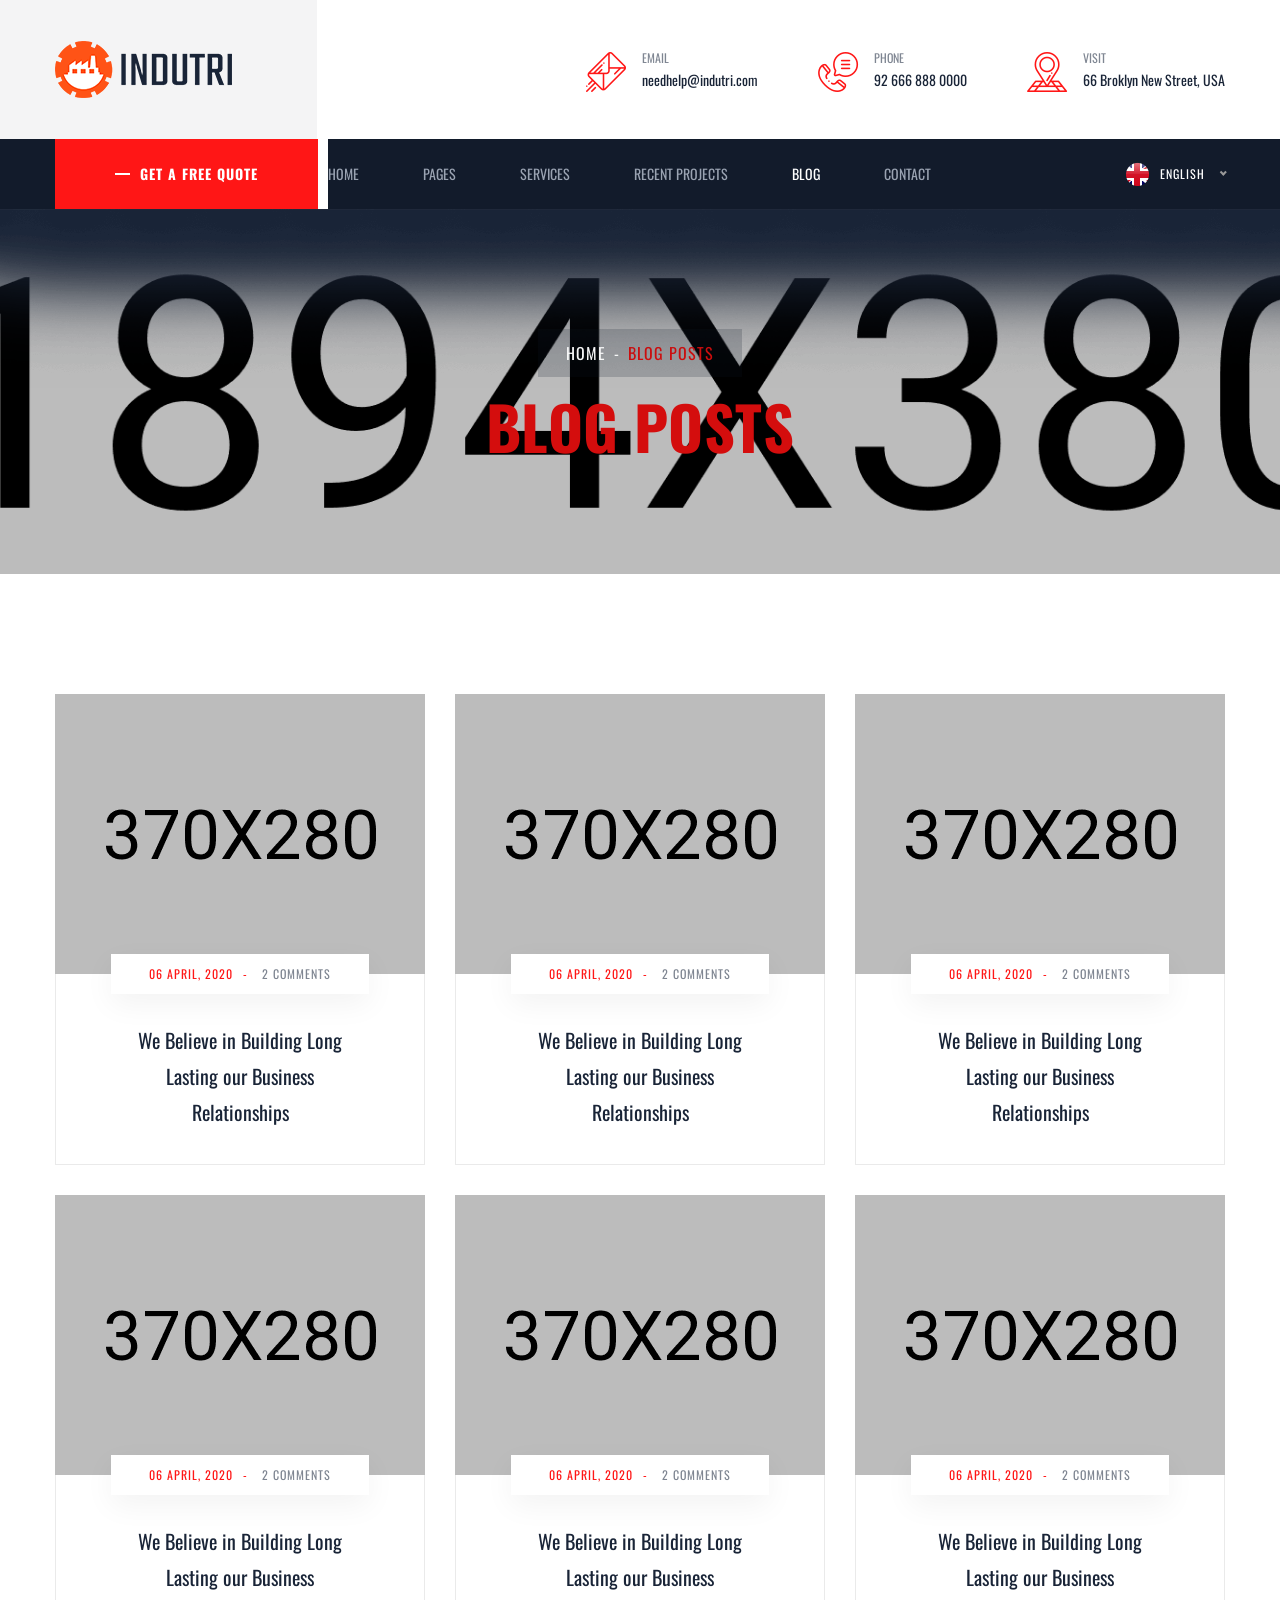
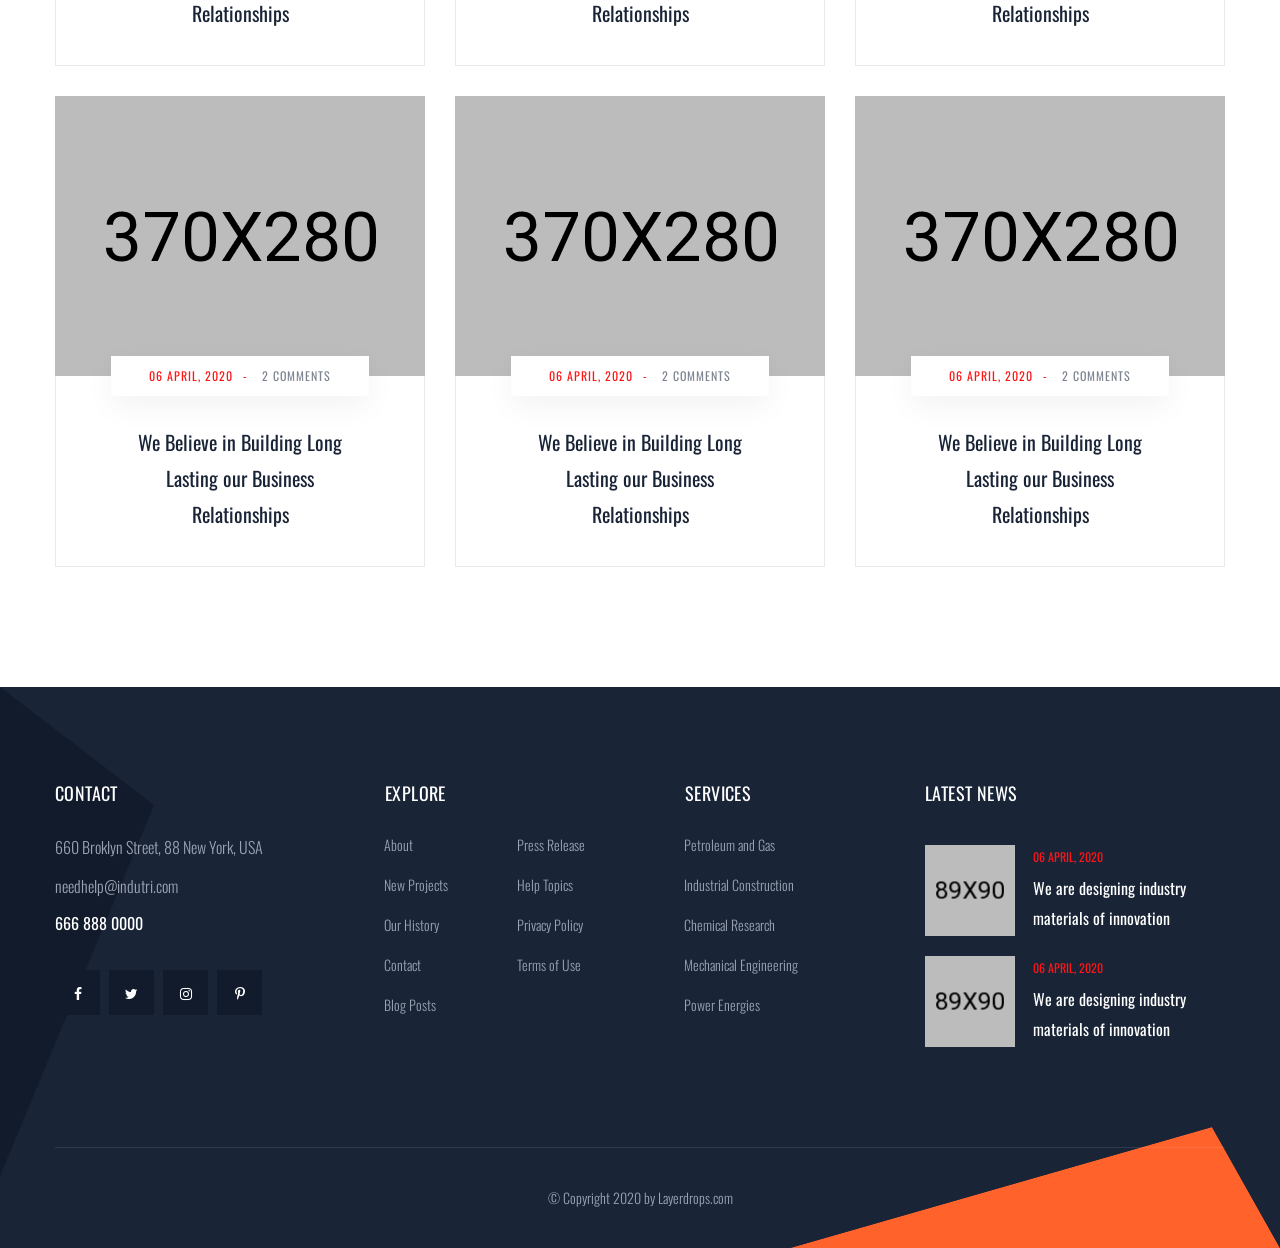
<file: posts.html>
<!doctype html>
<html lang="en">

<head>
   
    <!--====== Required meta tags ======-->
    <meta charset="utf-8">
    <meta http-equiv="x-ua-compatible" content="ie=edge">
    <meta name="description" content="">
    <meta name="viewport" content="width=device-width, initial-scale=1, shrink-to-fit=no">
    
    <!--====== Title ======-->
    <title>Indutri - For Industry & Factory Business HTML Template</title>
    
    <!--====== Favicon Icon ======-->
    <link rel="shortcut icon" href="assets/images/favicon.png" type="image/png">

    <!--====== Bootstrap css ======-->
    <link rel="stylesheet" href="assets/css/bootstrap.min.css">
    
    <!--====== Fontawesome css ======-->
    <link rel="stylesheet" href="assets/css/font-awesome.min.css">
    
    <!--====== flaticon css ======-->
    <link rel="stylesheet" href="assets/css/flaticon.css">
    
    <!--====== odometer css ======-->
    <link rel="stylesheet" href="assets/css/odometer.min.css">
    
    <!--====== animate css ======-->
    <link rel="stylesheet" href="assets/css/animate.min.css">
    
    <!--====== nice select css ======-->
    <link rel="stylesheet" href="assets/css/nice-select.css">
    
    <!--====== Magnific Popup css ======-->
    <link rel="stylesheet" href="assets/css/magnific-popup.css">
    
    <!--====== Slick css ======-->
    <link rel="stylesheet" href="assets/css/slick.css">
    
    <!--====== Default css ======-->
    <link rel="stylesheet" href="assets/css/default.css">
    
    <!--====== Style css ======-->
    <link rel="stylesheet" href="assets/css/style.css">
  
  
</head>

<body>

    <!--====== PRELOADER PART START ======-->

    <div class="preloader">
        <div class="lds-ellipsis">
            <div></div>
            <div></div>
            <div></div>
            <div></div>
        </div>
    </div>

    <!--====== PRELOADER PART START ======-->

    <!--====== OFFCANVAS MENU PART START ======-->

    <div class="off_canvars_overlay">
                
    </div>
    <div class="offcanvas_menu">
        <div class="container-fluid">
            <div class="row">
                <div class="col-12">
                    <div class="offcanvas_menu_wrapper">
                        <div class="canvas_close">
                            <a href="javascript:void(0)"><i class="fa fa-times"></i></a>  
                        </div>
                        <div class="header-social">
                            <ul class="text-center">
                                <li><a href="#"><i class="fa fa-facebook-f"></i></a></li>
                                <li><a href="#"><i class="fa fa-twitter"></i></a></li>
                                <li><a href="#"><i class="fa fa-skype"></i></a></li>
                                <li><a href="#"><i class="fa fa-pinterest-p"></i></a></li>
                            </ul>
                        </div>
                        <div id="menu" class="text-left ">
                            <ul class="offcanvas_main_menu">
                                <li class="menu-item-has-children active">
                                    <a href="#">Home</a>
                                    <ul class="sub-menu">
                                        <li><a href="index.html">Home 1</a></li>
                                        <li><a href="index-2.html">Home 2</a></li>
                                        <li><a href="index-3.html">Home 3</a></li>
                                        <li class="menu-item-has-children">
                                            <a href="#">Header Versions</a>
                                            <ul class="sub-menu">
                                                <li><a href="index.html">Header Style 1r</a></li>
                                                <li><a href="index-2.html">Header Style 2</a></li>
                                                <li><a href="index-3.html">Header Style 3</a></li>
                                            </ul>
                                        </li>
                                    </ul>
                                </li>
                                <li class="menu-item-has-children active">
                                    <a href="#">Pages</a>
                                    <ul class="sub-menu">
                                        <li><a href="about.html">About</a></li>
                                        <li><a href="our-team.html">Our Team</a></li>
                                        <li><a href="our-history.html">Our history</a></li>
                                        <li><a href="testimonials.html">testimonials</a></li>
                                    </ul>
                                </li>
                                <li class="menu-item-has-children active">
                                    <a href="#">Services</a>
                                    <ul class="sub-menu">
                                        <li><a href="services.html">Services</a></li>
                                        <li><a href="single-service.html">single service</a></li>
                                    </ul>
                                </li>
                                <li class="menu-item-has-children active">
                                    <a href="#">Recent Projects</a>
                                    <ul class="sub-menu">
                                        <li><a href="projects.html">Projects</a></li>
                                        <li><a href="single-project.html">single project</a></li>
                                    </ul>
                                </li>
                                <li class="menu-item-has-children active">
                                    <a href="#">Blog</a>
                                    <ul class="sub-menu">
                                        <li><a href="posts.html">posts</a></li>
                                        <li><a href="single-post.html">single post</a></li>
                                    </ul>
                                </li>
                                <li class="menu-item-has-children active">
                                    <a href="#">Contact</a>
                                </li>
                            </ul>
                        </div>
                        <div class="offcanvas_footer">
                            <span><a href="mailto:tanvirahmed8282@gmail.com"><i class="fa fa-envelope-o"></i> layerdrops@gmail.com</a></span>
                        </div>
                    </div>
                </div>
            </div>
        </div>
    </div>

    <!--====== OFFCANVAS MENU PART ENDS ======-->
   
    <!--====== HEADER PART START ======-->
    
    <header class="header-area">
        <div class="header-top">
            <div class="container">
                <div class="row">
                    <div class="col-lg-12">
                        <div class="header-top-items d-flex justify-content-between align-items-center">
                            <div class="logo">
                                <a href="ndex.html"><img src="assets/images/logo.png" alt=""></a>
                            </div>
                            <div class="header-top-info d-none d-md-block">
                                <ul>
                                    <li>
                                        <i class="flaticon-email"></i>
                                        <span>Email</span>
                                        <a href="mailto:needhelp@indutri.com">needhelp@indutri.com</a>
                                    </li>
                                    <li>
                                        <i class="flaticon-calling"></i>
                                        <span>Phone</span>
                                        <a href="tel:926668880000">92 666 888 0000</a>
                                    </li>
                                    <li>
                                        <i class="flaticon-address"></i>
                                        <span>Visit</span>
                                        <a href="#">66 Broklyn New Street, USA</a>
                                    </li>
                                </ul>
                            </div>
                        </div>
                    </div>
                </div>
            </div>
        </div>
        <div class="main-header">
            <div class="container">
                <div class="row">
                    <div class="col-lg-12">
                        <div class="main-header-item d-flex justify-content-between align-items-center">
                            <div class="main-header-menus  d-flex">
                                <div class="header-btn">
                                    <a href="#"> Get a Free Quote</a>
                                </div>
                                <div class="header-menu d-none d-lg-block">
                                    <ul>
                                        <li>
                                            <a href="#">Home</a>
                                            <ul class="sub-menu">
                                                <li><a href="index.html">Home 1</a></li>
                                                <li><a href="index-2.html">Home 2</a></li>
                                                <li><a href="index-3.html">Home 3</a></li>
                                                <li>
                                                    <a href="#">Header Versions</a>
                                                    <ul class="sub-menu">
                                                        <li><a href="index.html">Header Style 1</a></li>
                                                        <li><a href="index-2.html">Header Style 2</a></li>
                                                        <li><a href="index-3.html">Header Style 3</a></li>
                                                    </ul>
                                                </li>
                                            </ul>
                                        </li>
                                        <li>
                                            <a href="#">Pages</a>
                                            <ul class="sub-menu">
                                                <li><a href="about.html">About</a></li>
                                                <li><a href="our-team.html">Our Team</a></li>
                                                <li><a href="our-history.html">Our history</a></li>
                                                <li><a href="testimonials.html">testimonials</a></li>
                                            </ul>
                                        </li>
                                        <li>
                                            <a href="#">Services</a>
                                            <ul class="sub-menu">
                                                <li><a href="services.html">Services</a></li>
                                                <li><a href="single-service.html">single service</a></li>
                                            </ul>
                                        </li>
                                        <li>
                                            <a href="#">Recent Projects</a>
                                            <ul class="sub-menu">
                                                <li><a href="projects.html">Projects</a></li>
                                                <li><a href="single-project.html">single project</a></li>
                                            </ul>
                                        </li>
                                        <li>
                                            <a class="active" href="#">Blog</a>
                                            <ul class="sub-menu">
                                                <li><a href="posts.html">posts</a></li>
                                                <li><a href="single-post.html">single post</a></li>
                                            </ul>
                                        </li>
                                        <li><a href="contact.html">Contact</a></li>
                                    </ul>
                                </div>
                            </div>
                            <div class="header-laguage d-flex align-items-center">
                                <img src="assets/images/map.png" alt="">
                                <select>
                                    <option value="1">English</option>
                                    <option value="2">Bangla</option>
                                    <option value="3">urdu</option>
                                    <option value="4">Hindi</option>
                                </select>
                                <div class="toggle-btn ml-30 canvas_open">
                                    <i class="fa fa-bars"></i>
                                </div>
                            </div>
                        </div>
                    </div>
                </div>
            </div>
        </div>
    </header>
    
    <!--====== HEADER PART ENDS ======-->

    <!--====== PAGE TITLE PART START ======-->
    
    <div class="page-title-area bg_cover pt-120" style="background-image: url(assets/images/page-bg.jpg);">
        <div class="container">
            <div class="row">
                <div class="col-lg-12">
                    <div class="page-title-item text-center">
                        <nav aria-label="breadcrumb">
                            <ol class="breadcrumb">
                                <li class="breadcrumb-item"><a href="index.html">Home</a></li>
                                <li class="breadcrumb-item active" aria-current="page">Blog posts</li>
                            </ol>
                        </nav>
                        <h3 class="title">Blog posts</h3>
                    </div>
                </div>
            </div>
        </div>
        <div class="page-shadow">
            <img src="assets/images/page-shadow.png" alt="">
        </div>
    </div>
    
    <!--====== PAGE TITLE PART ENDS ======-->

    <!--====== NEWS PART START ======-->
    
    <div class="news-area news-posts-area pt-120">
        <div class="container">
            <div class="row justify-content-center">
                <div class="col-lg-4 col-md-6 col-sm-9">
                    <div class="news-item mt-30">
                        <div class="news-thumb">
                            <img src="assets/images/news-1.png" alt="news">
                        </div>
                        <div class="news-content text-center">
                            <a href="single-post.html">We Believe in Building Long Lasting our Business Relationships</a>
                            <div class="date">
                                <span><span>06 April, 2020</span><span class="pl-10 pr-10">   -</span>    2 Comments</span>
                            </div>
                        </div>
                    </div>
                </div>
                <div class="col-lg-4 col-md-6 col-sm-9">
                    <div class="news-item mt-30">
                        <div class="news-thumb">
                            <img src="assets/images/news-2.png" alt="news">
                        </div>
                        <div class="news-content text-center">
                            <a href="single-post.html">We Believe in Building Long Lasting our Business Relationships</a>
                            <div class="date">
                                <span><span>06 April, 2020</span><span class="pl-10 pr-10">   -</span>    2 Comments</span>
                            </div>
                        </div>
                    </div>
                </div>
                <div class="col-lg-4 col-md-6 col-sm-9">
                    <div class="news-item mt-30">
                        <div class="news-thumb">
                            <img src="assets/images/news-3.png" alt="news">
                        </div>
                        <div class="news-content text-center">
                            <a href="single-post.html">We Believe in Building Long Lasting our Business Relationships</a>
                            <div class="date">
                                <span><span>06 April, 2020</span><span class="pl-10 pr-10">   -</span>    2 Comments</span>
                            </div>
                        </div>
                    </div>
                </div>
                <div class="col-lg-4 col-md-6 col-sm-9">
                    <div class="news-item mt-30">
                        <div class="news-thumb">
                            <img src="assets/images/news-4.png" alt="news">
                        </div>
                        <div class="news-content text-center">
                            <a href="single-post.html">We Believe in Building Long Lasting our Business Relationships</a>
                            <div class="date">
                                <span><span>06 April, 2020</span><span class="pl-10 pr-10">   -</span>    2 Comments</span>
                            </div>
                        </div>
                    </div>
                </div>
                <div class="col-lg-4 col-md-6 col-sm-9">
                    <div class="news-item mt-30">
                        <div class="news-thumb">
                            <img src="assets/images/news-5.png" alt="news">
                        </div>
                        <div class="news-content text-center">
                            <a href="single-post.html">We Believe in Building Long Lasting our Business Relationships</a>
                            <div class="date">
                                <span><span>06 April, 2020</span><span class="pl-10 pr-10">   -</span>    2 Comments</span>
                            </div>
                        </div>
                    </div>
                </div>
                <div class="col-lg-4 col-md-6 col-sm-9">
                    <div class="news-item mt-30">
                        <div class="news-thumb">
                            <img src="assets/images/news-6.png" alt="news">
                        </div>
                        <div class="news-content text-center">
                            <a href="single-post.html">We Believe in Building Long Lasting our Business Relationships</a>
                            <div class="date">
                                <span><span>06 April, 2020</span><span class="pl-10 pr-10">   -</span>    2 Comments</span>
                            </div>
                        </div>
                    </div>
                </div>
                <div class="col-lg-4 col-md-6 col-sm-9">
                    <div class="news-item mt-30">
                        <div class="news-thumb">
                            <img src="assets/images/news-7.png" alt="news">
                        </div>
                        <div class="news-content text-center">
                            <a href="single-post.html">We Believe in Building Long Lasting our Business Relationships</a>
                            <div class="date">
                                <span><span>06 April, 2020</span><span class="pl-10 pr-10">   -</span>    2 Comments</span>
                            </div>
                        </div>
                    </div>
                </div>
                <div class="col-lg-4 col-md-6 col-sm-9">
                    <div class="news-item mt-30">
                        <div class="news-thumb">
                            <img src="assets/images/news-8.png" alt="news">
                        </div>
                        <div class="news-content text-center">
                            <a href="single-post.html">We Believe in Building Long Lasting our Business Relationships</a>
                            <div class="date">
                                <span><span>06 April, 2020</span><span class="pl-10 pr-10">   -</span>    2 Comments</span>
                            </div>
                        </div>
                    </div>
                </div>
                <div class="col-lg-4 col-md-6 col-sm-9">
                    <div class="news-item mt-30">
                        <div class="news-thumb">
                            <img src="assets/images/news-9.png" alt="news">
                        </div>
                        <div class="news-content text-center">
                            <a href="single-post.html">We Believe in Building Long Lasting our Business Relationships</a>
                            <div class="date">
                                <span><span>06 April, 2020</span><span class="pl-10 pr-10">   -</span>    2 Comments</span>
                            </div>
                        </div>
                    </div>
                </div>
            </div>
        </div>
    </div>
    
    <!--====== NEWS PART ENDS ======-->

    <!--====== FOOTER PART START ======-->
    
    <footer class="footer-area">
        <div class="container">
            <div class="footer-main">
                <div class="row">
                    <div class="col-lg-3 col-md-6">
                        <div class="footer-widget mt-30">
                            <div class="footer-title pb-30">
                                <h4 class="title">Contact</h4>
                            </div>
                            <div class="footer-about-content">
                                <p>660 Broklyn Street, 88 New York, USA</p>
                                <div class="email">
                                    <a href="mailto:needhelp@indutri.com">needhelp@indutri.com</a>
                                </div>
                                <div class="call">
                                    <a href="tel:6668880000">666 888 0000</a>
                                </div>
                                <div class="social">
                                    <ul>
                                        <li><a href="#"><i class="fa fa-facebook-f"></i></a></li>
                                        <li><a href="#"><i class="fa fa-twitter"></i></a></li>
                                        <li><a href="#"><i class="fa fa-instagram"></i></a></li>
                                        <li><a href="#"><i class="fa fa-pinterest-p"></i></a></li>
                                    </ul>
                                </div>
                            </div>
                        </div>
                    </div>
                    <div class="col-lg-3 col-md-6 col-sm-6">
                        <div class="footer-widget mt-30 ml-30">
                            <div class="footer-title pb-20">
                                <h4 class="title">Explore</h4>
                            </div>
                            <div class="footer-about-list d-flex">
                                <ul class="mr-70">
                                    <li><a href="#"><i class="fa fa-angle-right"></i> About</a></li>
                                    <li><a href="#"><i class="fa fa-angle-right"></i> New Projects</a></li>
                                    <li><a href="#"><i class="fa fa-angle-right"></i> Our History</a></li>
                                    <li><a href="#"><i class="fa fa-angle-right"></i> Contact</a></li>
                                    <li><a href="#"><i class="fa fa-angle-right"></i> Blog Posts</a></li>
                                </ul>
                                <ul>
                                    <li><a href="#"><i class="fa fa-angle-right"></i> Press Release</a></li>
                                    <li><a href="#"><i class="fa fa-angle-right"></i> Help Topics</a></li>
                                    <li><a href="#"><i class="fa fa-angle-right"></i> Privacy Policy</a></li>
                                    <li><a href="#"><i class="fa fa-angle-right"></i> Terms of Use</a></li>
                                </ul>
                            </div>
                        </div>
                    </div>
                    <div class="col-lg-3 col-md-6 col-sm-6">
                        <div class="footer-widget mt-30 ml-30">
                            <div class="footer-title pb-20">
                                <h4 class="title">Services</h4>
                            </div>
                            <div class="footer-about-list d-flex">
                                <ul class="mr-70">
                                    <li><a href="#"><i class="fa fa-angle-right"></i> Petroleum and Gas</a></li>
                                    <li><a href="#"><i class="fa fa-angle-right"></i> Industrial Construction</a></li>
                                    <li><a href="#"><i class="fa fa-angle-right"></i> Chemical Research</a></li>
                                    <li><a href="#"><i class="fa fa-angle-right"></i> Mechanical Engineering</a></li>
                                    <li><a href="#"><i class="fa fa-angle-right"></i> Power Energies</a></li>
                                </ul>
                            </div>
                        </div>
                    </div>
                    <div class="col-lg-3 col-md-6 col-sm-7">
                        <div class="footer-widget footer-news mt-30">
                            <div class="footer-title pb-40">
                                <h4 class="title">Latest News</h4>
                            </div>
                            <div class="footer-news-content">
                                <div class="news-item d-flex align-items-center">
                                    <div class="news-item-thumb">
                                        <img src="assets/images/footer-news-1.jpg" alt="">
                                    </div>
                                    <div class="news-item-content">
                                        <span>06 April, 2020</span>
                                        <a href="#">We are designing industry materials of innovation</a>
                                        
                                    </div>
                                </div>
                                <div class="news-item d-flex align-items-center mt-20">
                                    <div class="news-item-thumb">
                                        <img src="assets/images/footer-news-2.jpg" alt="">
                                    </div>
                                    <div class="news-item-content">
                                        <span>06 April, 2020</span>
                                        <a href="#">We are designing industry materials of innovation</a>
                                    </div>
                                </div>
                            </div>
                        </div>
                    </div>
                </div>
            </div>
            <div class="footer-copyright text-center">
                <p>© Copyright 2020 by <a target="blank_" href="https://www.layerdrops.com">Layerdrops.com</a></p>
            </div>
        </div>
        <div class="footer-shape-1">
            <img src="assets/images/shape/shape-5.png" alt="">
        </div>
        <div class="footer-shape-2 animated wow fadeInLeft" data-wow-duration="1500ms" data-wow-delay="0ms">
            <img src="assets/images/shape/shape-6.png" alt="">
        </div>
    </footer>
    
    <!--====== FOOTER PART ENDS ======-->
    
    <!--====== GO TO TOP PART START ======-->
    
    <div class="go-top-area">
        <div class="go-top-wrap">
            <div class="go-top-btn-wrap">
                <div class="go-top go-top-btn">
                    <i class="fa fa-angle-double-up"></i>
                    <i class="fa fa-angle-double-up"></i>
                </div>
            </div>
        </div>
    </div>
    
    <!--====== GO TO TOP PART ENDS ======-->
                                                       




    
    
    <!--====== jquery js ======-->
    <script src="assets/js/vendor/modernizr-3.6.0.min.js"></script>
    <script src="assets/js/vendor/jquery-3.5.0.js"></script>

    <!--====== Bootstrap js ======-->
    <script src="assets/js/bootstrap.min.js"></script>
    <script src="assets/js/popper.min.js"></script>
    
    <!--====== Slick js ======-->
    <script src="assets/js/ajax-contact.js"></script>
    
    <!--====== Slick js ======-->
    <script src="assets/js/slick.min.js"></script>
    
    <!--====== odometer js ======-->
    <script src="assets/js/odometer.min.js"></script>
    <script src="assets/js/jquery.appear.min.js"></script>
    
    <!--====== Slick js ======-->
    <script src="assets/js/jquery.nice-select.min.js"></script>
    
    <!--====== wow js ======-->
    <script src="assets/js/wow.js"></script>
    
    <!--====== Magnific Popup js ======-->
    <script src="assets/js/jquery.magnific-popup.min.js"></script>
    
    <!--====== Main js ======-->
    <script src="assets/js/main.js"></script>

</body>

</html>
</file>
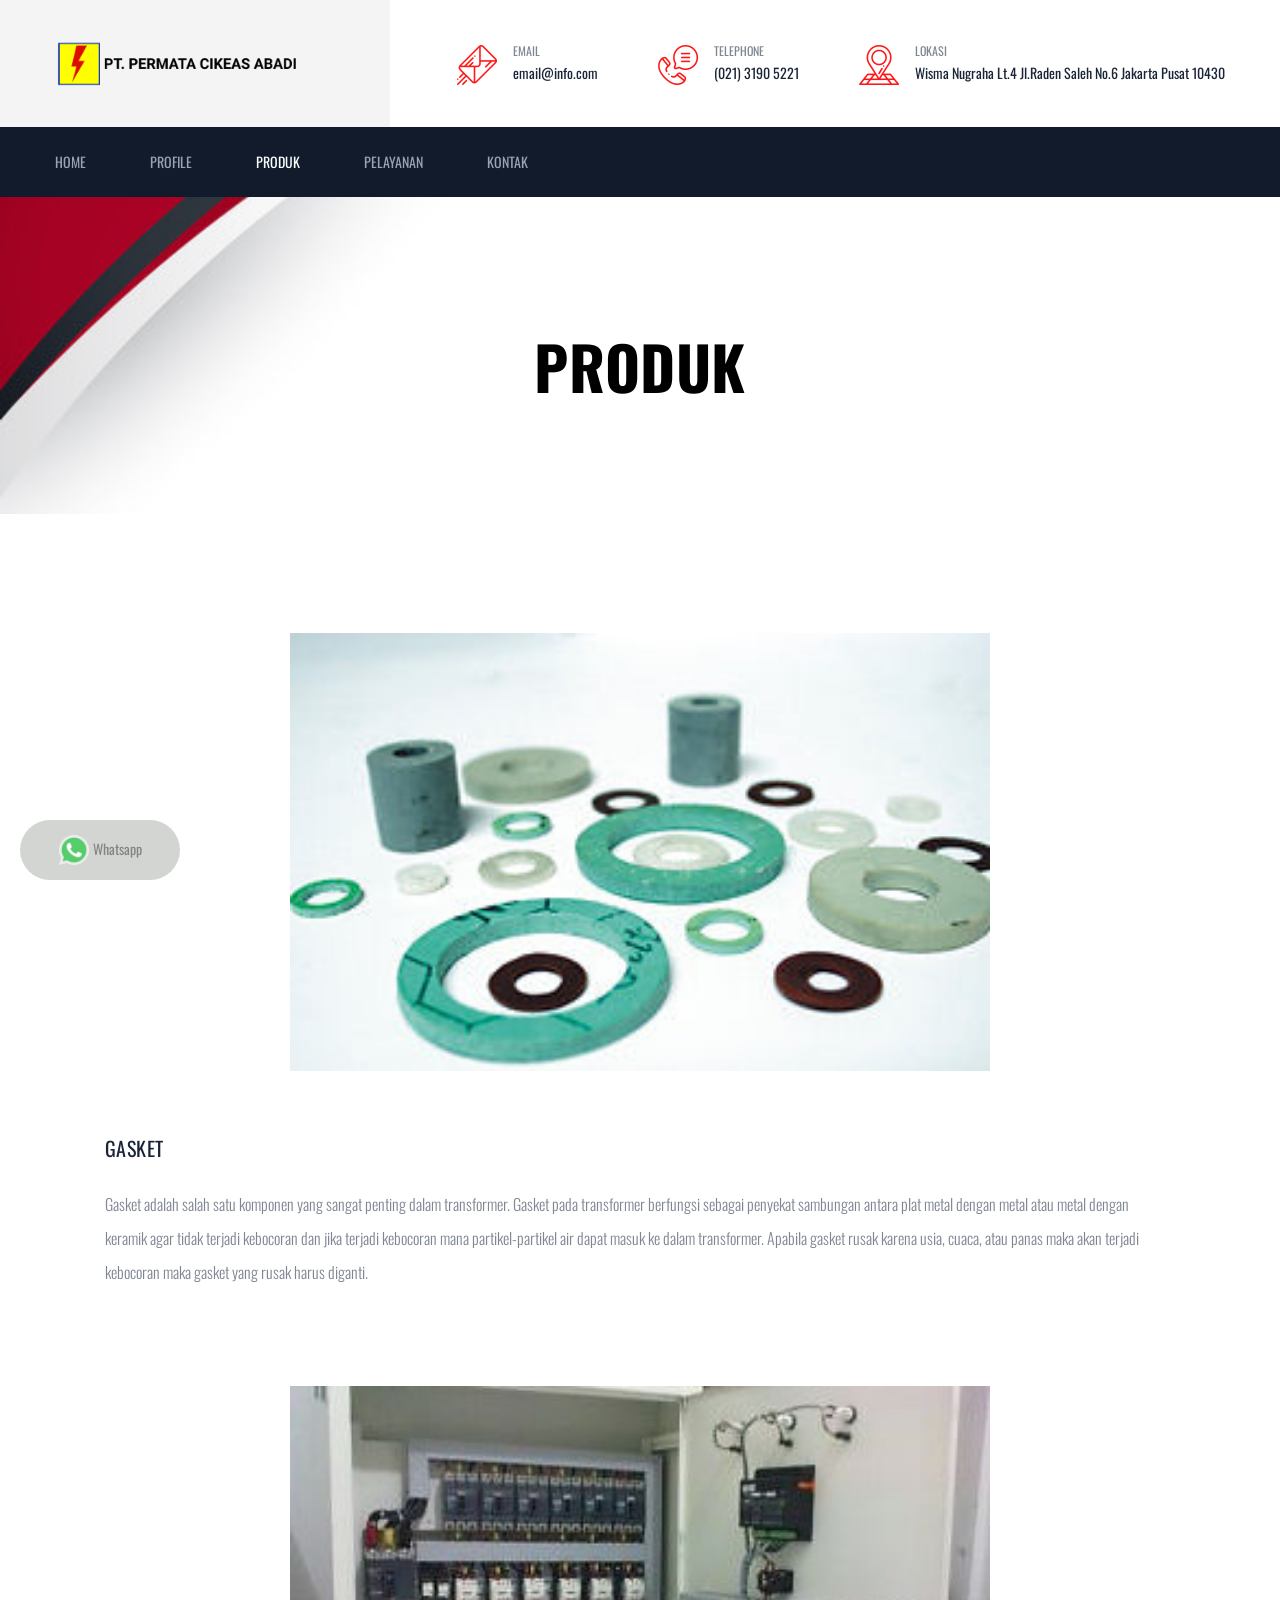
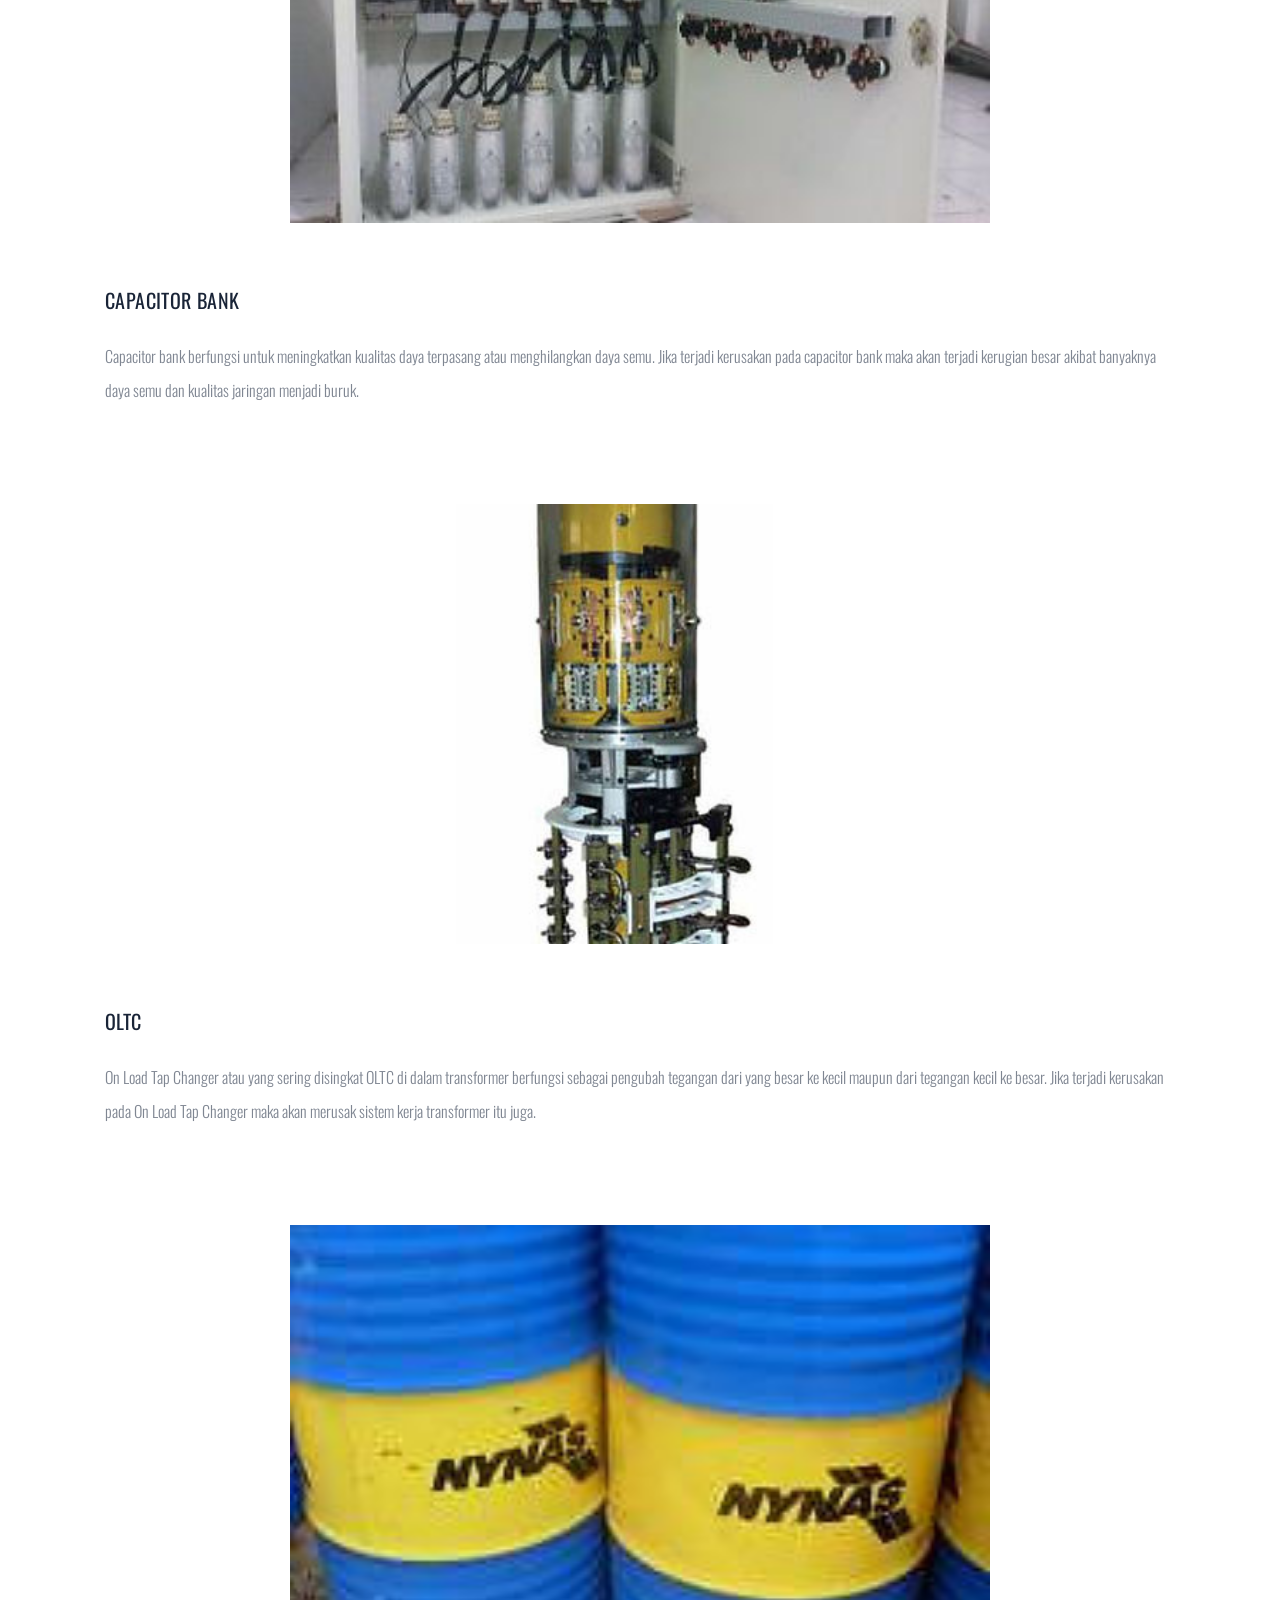
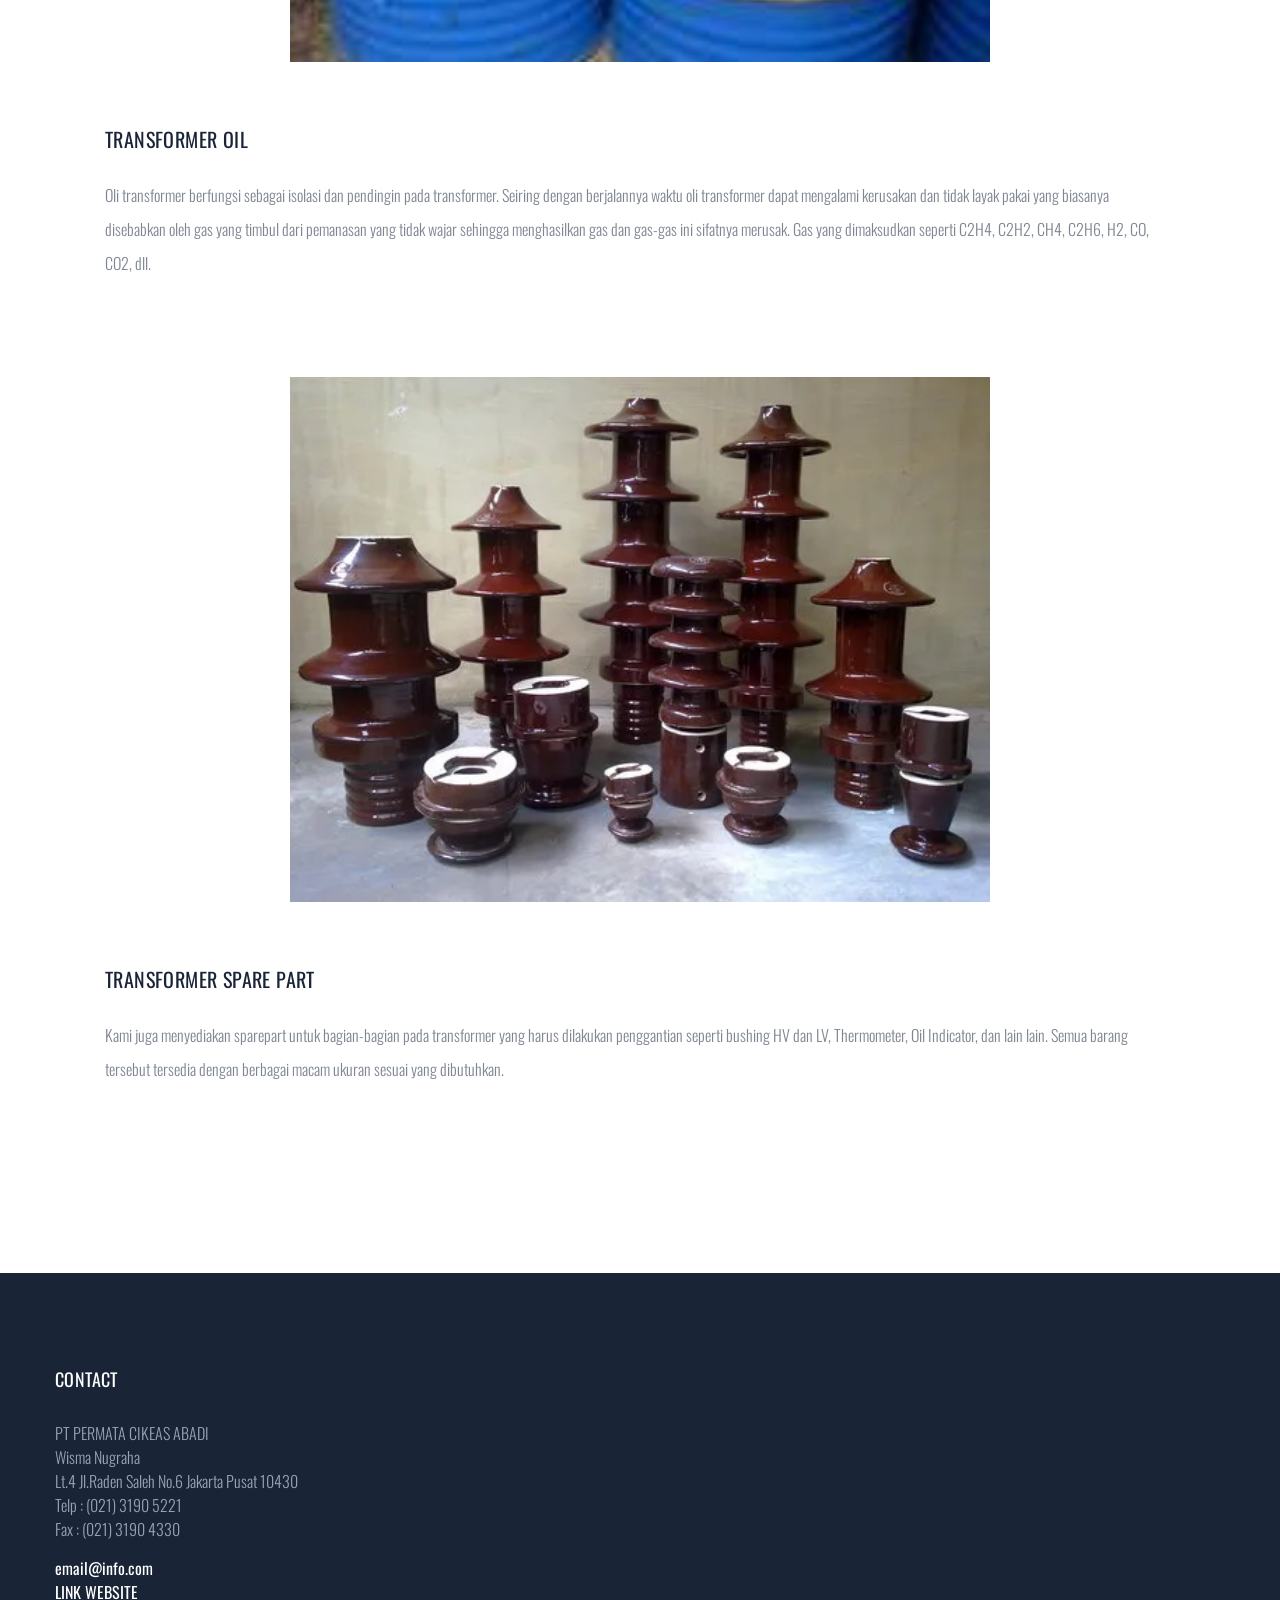
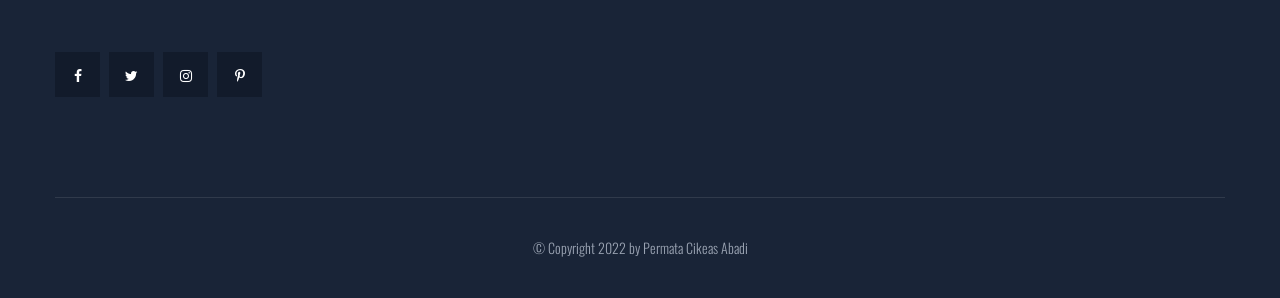
<file: produk.html>
<!doctype html>
<html lang="en">

<head>
   
    <!--====== Required meta tags ======-->
    <meta charset="utf-8">
    <meta http-equiv="x-ua-compatible" content="ie=edge">
    <meta name="description" content="">
    <meta name="viewport" content="width=device-width, initial-scale=1, shrink-to-fit=no">
    
    <!--====== Title ======-->
    <title>Company Profile | PT Permata Cikeas Abadi</title>
    
    <!--====== Favicon Icon ======-->
    <link rel="shortcut icon" href="assets/images/logo_quadro.png" type="image/png">

    <!--====== Bootstrap css ======-->
    <link rel="stylesheet" href="assets/css/bootstrap.min.css">
    
    <!--====== Fontawesome css ======-->
    <link rel="stylesheet" href="assets/css/font-awesome.min.css">
    
    <!--====== flaticon css ======-->
    <link rel="stylesheet" href="assets/css/flaticon.css">
    
    <!--====== odometer css ======-->
    <link rel="stylesheet" href="assets/css/odometer.min.css">
    
    <!--====== animate css ======-->
    <link rel="stylesheet" href="assets/css/animate.min.css">
    
    <!--====== nice select css ======-->
    <link rel="stylesheet" href="assets/css/nice-select.css">
    
    <!--====== Magnific Popup css ======-->
    <link rel="stylesheet" href="assets/css/magnific-popup.css">
    
    <!--====== Slick css ======-->
    <link rel="stylesheet" href="assets/css/slick.css">
    
    <!--====== Default css ======-->
    <link rel="stylesheet" href="assets/css/default.css">
    
    <!--====== Style css ======-->
    <link rel="stylesheet" href="assets/css/style.css">
  
  
</head>

<body>

    <!--====== PRELOADER PART START ======-->

    <div class="preloader">
        <div class="lds-ellipsis">
            <div></div>
            <div></div>
            <div></div>
            <div></div>
        </div>
    </div>

    <!--====== PRELOADER PART START ======-->

    <!--====== OFFCANVAS MENU PART START ======-->

    <div class="off_canvars_overlay">
                
    </div>
    <div class="offcanvas_menu">
        <div class="container-fluid">
            <div class="row">
                <div class="col-12">
                    <div class="offcanvas_menu_wrapper">
                        <div class="canvas_close">
                            <a href="javascript:void(0)"><i class="fa fa-times"></i></a>  
                        </div>
                        <div class="header-social">
                            <ul class="text-center">
                                <li><a href="#"><i class="fa fa-facebook-f"></i></a></li>
                                <li><a href="#"><i class="fa fa-twitter"></i></a></li>
                                <li><a href="#"><i class="fa fa-skype"></i></a></li>
                                <li><a href="#"><i class="fa fa-pinterest-p"></i></a></li>
                            </ul>
                        </div>
                        <div id="menu" class="text-left ">
                            <ul class="offcanvas_main_menu">
                                <li class="menu-item-has-children active">
                                    <a href="index.html">Home</a>
                                    <!-- <ul class="sub-menu">
                                        <li><a href="index.html">Home 1</a></li>
                                        <li><a href="index-2.html">Home 2</a></li>
                                        <li><a href="index-3.html">Home 3</a></li>
                                        <li class="menu-item-has-children">
                                            <a href="#">Header Versions</a>
                                            <ul class="sub-menu">
                                                <li><a href="index.html">Header Style 1r</a></li>
                                                <li><a href="index-2.html">Header Style 2</a></li>
                                                <li><a href="index-3.html">Header Style 3</a></li>
                                            </ul>
                                        </li>
                                    </ul> -->
                                </li>
                                <li class="menu-item-has-children active">
                                    <a href="#">Profile</a>
                                    <ul class="sub-menu">
                                        <li><a href="company_profile.html">Company Profile</a></li>
                                        <li><a href="visi_misi.html">Vision & Mission</a></li>
                                        <li><a href="history.html">History</a></li>
                                        <li><a href="reference_list.html">Reference List</a></li>
                                        <li><a href="bisnis_partner.html">Business Partner</a></li>
                                    </ul>
                                </li>
                                <li class="menu-item-has-children active">
                                    <a class="active" href="#">Produk</a>
                                    <ul class="sub-menu">
                                        <li><a href="produk.html#section1">Gasket</a></li>
                                        <li><a href="produk.html#section2">Capacitor Bank</a></li>
                                        <li><a href="produk.html#section3">On Load Tap Changer</a></li>
                                        <li><a href="produk.html#section4">Transformer Oil</a></li>
                                        <li><a href="produk.html#section5">Transformer Spare Part</a></li>
                                    </ul>
                                </li>
                                <li class="menu-item-has-children active">
                                    <a href="#">Pelayanan</a>
                                    <ul class="sub-menu">
                                        <li><a href="services_quadro.html#section1">Purification and Reconditioning Transformer</a></li>
                                        <li><a href="services_quadro.html#section2">Dissolved Gas Analysis</a></li>
                                        <li><a href="services_quadro.html#section3">Infrared</a></li>
                                        <li><a href="services_quadro.html#section4">Oil Analysis</a></li>
                                        <li><a href="services_quadro.html#section5">Power Analysis</a></li>
                                        <li><a href="services_quadro.html#section6">EPC Panel</a></li>
                                        <li><a href="services_quadro.html#section7">Tangen Delta Examination</a></li>
                                        <li><a href="services_quadro.html#section8">Sweep Frequency Response Analysis</a></li>
                                        <li><a href="services_quadro.html#section9">Installation and Erection Transformer</a></li>
                                    </ul>
                                </li>
                                <li class="menu-item-has-children active">
                                    <a href="kontak.html">Kontak</a>
                                </li>
                                <!-- <li class="menu-item-has-children active">
                                    <a href="#">Pages</a>
                                    <ul class="sub-menu">
                                        <li><a href="about.html">About</a></li>
                                        <li><a href="our-team.html">Our Team</a></li>
                                        <li><a href="our-history.html">Our history</a></li>
                                        <li><a href="testimonials.html">testimonials</a></li>
                                    </ul>
                                </li>
                                <li class="menu-item-has-children active">
                                    <a href="#">Services</a>
                                    <ul class="sub-menu">
                                        <li><a href="services.html">Services</a></li>
                                        <li><a href="single-service.html">single service</a></li>
                                    </ul>
                                </li>
                                <li class="menu-item-has-children active">
                                    <a href="#">Baca Lebih Lanjuts</a>
                                    <ul class="sub-menu">
                                        <li><a href="projects.html">Projects</a></li>
                                        <li><a href="single-project.html">single project</a></li>
                                    </ul>
                                </li>
                                <li class="menu-item-has-children active">
                                    <a href="#">Blog</a>
                                    <ul class="sub-menu">
                                        <li><a href="posts.html">posts</a></li>
                                        <li><a href="single-post.html">single post</a></li>
                                    </ul>
                                </li>
                                <li class="menu-item-has-children active">
                                    <a href="#">Contact</a>
                                </li> -->
                            </ul>
                        </div>
                        <div class="offcanvas_footer">
                            <span><a href="mailto:email@info.com"><i class="fa fa-envelope-o"></i> email@info.com</a></span>
                        </div>
                    </div>
                </div>
            </div>
        </div>
    </div>

    <!--====== OFFCANVAS MENU PART ENDS ======-->
   
    <!--====== HEADER PART START ======-->
    
    <header class="header-area">
        <div class="header-top">
            <div class="container">
                <div class="row">
                    <div class="col-lg-12">
                        <div class="header-top-items d-flex justify-content-between align-items-center">
                            <div class="logo">
                                <a href="index.html"><img src="assets/images/quadro.png" style="width: 250px;" alt=""></a>
                            </div>
                            <div class="header-top-info d-none d-md-block">
                                <ul>
                                    <li>
                                        <i class="flaticon-email"></i>
                                        <span>Email</span>
                                        <a href="mailto:email@info.com">email@info.com</a>
                                    </li>
                                    <li>
                                        <i class="flaticon-calling"></i>
                                        <span>Telephone</span>
                                        <a href="tel:02131905221">(021) 3190 5221</a>
                                    </li>
                                    <li>
                                        <i class="flaticon-address"></i>
                                        <span>Lokasi</span>
                                        <a href="#">Wisma Nugraha Lt.4 Jl.Raden Saleh No.6 Jakarta Pusat 10430</a>
                                    </li>
                                </ul>
                            </div>
                        </div>
                    </div>
                </div>
            </div>
        </div>
        <div class="main-header">
            <div class="container">
                <div class="row">
                    <div class="col-lg-12">
                        <div class="main-header-item d-flex align-items-center">
                            <div class="main-header-menus  d-flex">
                                <!-- <div class="header-btn">
                                    <a href="#"> Get a Free Quote</a>
                                </div> -->
                                <div class="header-menu d-none d-lg-block">
                                    <ul>
                                        <li>
                                            <a href="index.html">Home</a>
                                            <!-- <ul class="sub-menu">
                                                <li><a href="index.html">Home 1</a></li>
                                                <li><a href="index-2.html">Home 2</a></li>
                                                <li><a href="index-3.html">Home 3</a></li>
                                                <li>
                                                    <a href="#">Header Versions</a>
                                                    <ul class="sub-menu">
                                                        <li><a href="index.html">Header Style 1</a></li>
                                                        <li><a href="index-2.html">Header Style 2</a></li>
                                                        <li><a href="index-3.html">Header Style 3</a></li>
                                                    </ul>
                                                </li>
                                            </ul> -->
                                        </li>
                                        <li class="menu-item-has-children active">
                                            <a href="#">Profile</a>
                                            <ul class="sub-menu">
                                                <li><a href="company_profile.html">Company Profile</a></li>
                                                <li><a href="visi_misi.html">Vision & Mission</a></li>
                                                <li><a href="history.html">History</a></li>
                                                <li><a href="reference_list.html">Reference List</a></li>
                                                <li><a href="bisnis_partner.html">Business Partner</a></li>
                                            </ul>
                                        </li>
                                        <li class="menu-item-has-children active">
                                            <a class="active" href="#">Produk</a>
                                            <ul class="sub-menu">
                                                <li><a href="produk.html#section1">Gasket</a></li>
                                                <li><a href="produk.html#section2">Capacitor Bank</a></li>
                                                <li><a href="produk.html#section3">On Load Tap Changer</a></li>
                                                <li><a href="produk.html#section4">Transformer Oil</a></li>
                                                <li><a href="produk.html#section5">Transformer Spare Part</a></li>
                                            </ul>
                                        </li>
                                        <li class="menu-item-has-children active">
                                            <a href="#">Pelayanan</a>
                                            <ul class="sub-menu">
                                                <li><a href="services_quadro.html#section1">Purification and Reconditioning Transformer</a></li>
                                                <li><a href="services_quadro.html#section2">Dissolved Gas Analysis</a></li>
                                                <li><a href="services_quadro.html#section3">Infrared</a></li>
                                                <li><a href="services_quadro.html#section4">Oil Analysis</a></li>
                                                <li><a href="services_quadro.html#section5">Power Analysis</a></li>
                                                <li><a href="services_quadro.html#section6">EPC Panel</a></li>
                                                <li><a href="services_quadro.html#section7">Tangen Delta Examination</a></li>
                                                <li><a href="services_quadro.html#section8">Sweep Frequency Response Analysis</a></li>
                                                <li><a href="services_quadro.html#section9">Installation and Erection Transformer</a></li>
                                            </ul>
                                        </li>
                                        <li class="menu-item-has-children active">
                                            <a href="kontak.html">Kontak</a>
                                        </li>
                                        <!-- <li>
                                            <a href="#">Pages</a>
                                            <ul class="sub-menu">
                                                <li><a href="about.html">About</a></li>
                                                <li><a href="our-team.html">Our Team</a></li>
                                                <li><a href="our-history.html">Our history</a></li>
                                                <li><a href="testimonials.html">testimonials</a></li>
                                            </ul>
                                        </li>
                                        <li>
                                            <a href="#">Services</a>
                                            <ul class="sub-menu">
                                                <li><a href="services.html">Services</a></li>
                                                <li><a href="single-service.html">single service</a></li>
                                            </ul>
                                        </li>
                                        <li>
                                            <a href="#">Baca Lebih Lanjuts</a>
                                            <ul class="sub-menu">
                                                <li><a href="projects.html">Projects</a></li>
                                                <li><a href="single-project.html">single project</a></li>
                                            </ul>
                                        </li>
                                        <li>
                                            <a href="#">Blog</a>
                                            <ul class="sub-menu">
                                                <li><a href="posts.html">posts</a></li>
                                                <li><a href="single-post.html">single post</a></li>
                                            </ul>
                                        </li>
                                        <li><a href="contact.html">Contact</a></li> -->
                                    </ul>
                                </div>
                            </div>
                            <div class="header-laguage d-flex align-items-center">
                                <!-- <img src="assets/images/map.png" alt="">
                                <select>
                                    <option value="1">English</option>
                                    <option value="2">Bangla</option>
                                    <option value="3">urdu</option>
                                    <option value="4">Hindi</option>
                                </select> -->
                                <div class="toggle-btn ml-30 canvas_open">
                                    <i class="fa fa-bars"></i>
                                </div>
                            </div>
                        </div>
                    </div>
                </div>
            </div>
        </div>
    </header>
    
    <!--====== HEADER PART ENDS ======-->

    
    <!--====== PAGE TITLE PART START ======-->
    
    <div class="page-title-area bg_cover pt-120" style="background-image: url(assets/images/services.jpg">
        <div class="container">
            <div class="row">
                <div class="col-lg-12">
                    <div class="page-title-item text-center">
                        <!-- <nav aria-label="breadcrumb">
                            <ol class="breadcrumb">
                                <li class="breadcrumb-item"><a href="index.html">Home</a></li>
                                <li class="breadcrumb-item active">produk</li>
                            </ol>
                        </nav> -->
                        <h3 class="title" style="color:black">produk</h3>
                    </div>
                </div>
            </div>
        </div>
        <!-- <div class="page-shadow">
            <img src="assets/images/page-shadow.png" alt="">
        </div> -->
    </div>
    
    <!--====== PAGE TITLE PART ENDS ======-->

    <!--====== INDUSTRI SERVICES PART START ======-->
    
    <section class="industri-services-area services-page">
        <div class="container">
            <div class="row justify-content-center">
                <div class="col-md-12" id="section1">
                    <div class="services-item mt-30">
                        <div class="services-thumb">
                            <img src="assets/images/produk/1.png" style="width:700px;display: block;margin-left: auto;margin-right: auto;" alt="">
                        </div>
                        <div class="services-content">
                            <h4 class="title">GASKET</h4>
                            <p>Gasket adalah salah satu komponen yang sangat penting dalam transformer. Gasket pada transformer berfungsi sebagai penyekat sambungan antara plat metal dengan metal atau metal dengan keramik agar tidak terjadi kebocoran dan jika terjadi kebocoran mana partikel-partikel air dapat masuk ke dalam transformer. Apabila gasket rusak karena usia, cuaca, atau panas maka akan terjadi kebocoran maka gasket yang rusak harus diganti.</p>
                        </div>
                    </div>
                </div>
                <div class="col-md-12" id="section2">
                    <div class="services-item mt-30">
                        <div class="services-thumb">
                            <img src="assets/images/produk/2.png" style="width:700px;display: block;margin-left: auto;margin-right: auto;" alt="">
                        </div>
                        <div class="services-content">
                            <h4 class="title">CAPACITOR BANK</h4>
                            <p>Capacitor bank berfungsi untuk meningkatkan kualitas daya terpasang atau menghilangkan daya semu. Jika terjadi kerusakan pada capacitor bank maka akan terjadi kerugian besar akibat banyaknya daya semu dan kualitas jaringan menjadi buruk.
                            </p>
                        </div>
                    </div>
                </div>
                <div class="col-md-12" id="section3">
                    <div class="services-item mt-30">
                        <div class="services-thumb">
                            <img src="assets/images/produk/3.png" style="width:700px;display: block;margin-left: auto;margin-right: auto;" alt="">
                        </div>
                        <div class="services-content">
                            <h4 class="title">OLTC</h4>
                            <p>On Load Tap Changer atau yang sering disingkat OLTC di dalam transformer berfungsi sebagai pengubah tegangan dari yang besar ke kecil maupun dari tegangan kecil ke besar. 
                                Jika terjadi kerusakan pada On Load Tap Changer maka akan merusak sistem kerja transformer itu juga.
                            </p>
                        </div>
                    </div>
                </div>
                <div class="col-md-12" id="section4">
                    <div class="services-item mt-30">
                        <div class="services-thumb">
                            <img src="assets/images/produk/4.png" style="width:700px;display: block;margin-left: auto;margin-right: auto;" alt="">
                        </div>
                        <div class="services-content">
                            <h4 class="title">TRANSFORMER OIL</h4>
                            <p>Oli transformer berfungsi sebagai isolasi dan pendingin pada transformer. Seiring dengan berjalannya waktu oli transformer dapat mengalami kerusakan dan tidak layak pakai yang biasanya disebabkan oleh gas yang timbul dari pemanasan yang tidak wajar sehingga menghasilkan gas dan gas-gas ini sifatnya merusak. 
                                Gas yang dimaksudkan seperti C2H4, C2H2, CH4, C2H6, H2, CO, CO2, dll.
                            </p>
                        </div>
                    </div>
                </div>
                <div class="col-md-12" id="section5">
                    <div class="services-item mt-30">
                        <div class="services-thumb">
                            <img src="assets/images/produk/5.png" style="width:700px;display: block;margin-left: auto;margin-right: auto;" alt="">
                        </div>
                        <div class="services-content">
                            <h4 class="title">TRANSFORMER SPARE PART</h4>
                            <p>Kami juga menyediakan sparepart untuk bagian-bagian pada transformer yang harus dilakukan penggantian seperti bushing HV dan LV, Thermometer, Oil Indicator, dan lain lain. Semua barang tersebut tersedia dengan berbagai macam ukuran sesuai yang dibutuhkan.
                            </p>
                        </div>
                    </div>
                </div>
            </div>
        </div>
    </section>
    
    <!--====== INDUSTRI SERVICES PART ENDS ======-->



    <!--====== VIDEO PART START ======-->
    
    <!-- <section class="video-area bg_cover pt-150 pb-115" style="background-image: url(assets/images/home/home8.jpeg);">
        <div class="container">
            <div class="row justify-content-center">
                <div class="col-lg-10">
                    <div class="video-item text-center">
                        <a class="video-popup" href="https://www.youtube.com/watch?v=cSLAO7zxS2M"><i class="fa fa-play"></i></a>
                        <h3 class="title">Video PT Quadro Reakadaya Elektrik Indonesia</h3>
                    </div>
                </div>
            </div>
        </div>
        <div class="shape-1">
            <img src="assets/images/shape/shape-2 (2).png" alt="">
        </div>
        <div class="shape-2">
            <img src="assets/images/shape/shape-3 (2).png" alt="">
        </div>
    </section> -->
    
    <!--====== VIDEO PART ENDS ======-->


    <!--====== NEWS PART START ======-->
    
    <!-- <section class="news-area pt-120">
        <div class="container">
            <div class="row">
                <div class="col-lg-12">
                    <div class="news-title d-block d-md-flex justify-content-between align-items-center mb-20">
                        <h3 class="title">Berita</h3>
                        <a class="main-btn" href="#">Lihat Semua</a>
                    </div> 
                </div>
            </div>
            <div class="row justify-content-center">
                <div class="col-lg-4 col-md-7 col-sm-9">
                    <div class="news-item mt-30 animated wow fadeInUp" data-wow-duration="1500ms" data-wow-delay="0ms">
                        <div class="news-thumb">
                            <img src="assets/images/news/1.png" alt="news">
                        </div>
                        <div class="news-content text-center">
                            <a href="#">Banjir Lagi, Tol BSD tak bisa dilewati</a>
                            <div class="date">
                                <span><span>06 Oktober, 2022</span><span class="pl-10 pr-10">
                            </div>
                        </div>
                    </div>
                </div>
                <div class="col-lg-4 col-md-7 col-sm-9">
                    <div class="news-item mt-30 animated wow fadeInUp" data-wow-duration="1500ms" data-wow-delay="300ms">
                        <div class="news-thumb">
                            <img src="assets/images/news/2.png" alt="news">
                        </div>
                        <div class="news-content text-center">
                            <a href="#">Potret Banjir di TB Simatupang Jaksel Bikin Lalu Lintas Lumpuh</a>
                            <div class="date">
                                <span><span>06 Oktober, 2022</span><span class="pl-10 pr-10">
                            </div>
                        </div>
                    </div>
                </div>
                <div class="col-lg-4 col-md-7 col-sm-9">
                    <div class="news-item mt-30 animated wow fadeInUp" data-wow-duration="1500ms" data-wow-delay="600ms">
                        <div class="news-thumb">
                            <img src="assets/images/news/3.png" alt="news">
                        </div>
                        <div class="news-content text-center">
                            <a href="#">Harga Emas Hari Ini Mendadak Ambruk, Ini Rinciannya dari 1 Gram hingga 1 Kg</a>
                            <div class="date">
                                <span><span>06 Oktober, 2022</span><span class="pl-10 pr-10">
                            </div>
                        </div>
                    </div>
                </div>
            </div>
        </div>
    </section> -->
    
    <!--====== NEWS PART ENDS ======-->

    <!--====== FOOTER PART START ======-->
    
    <footer class="footer-area">
        <div class="container">
            <!-- <div class="row">
                <div class="col-lg-12">
                    <div class="footer-sing-up d-block d-lg-flex justify-content-between animated wow fadeInUp" data-wow-duration="1000ms">
                        <div class="sing-up-heading">
                            <i class="flaticon-email-1"></i>
                            <h3 class="title">Sign Up to Get Latest Updates</h3>
                        </div>
                        <div class="sing-up-form">
                            <form action="#">
                                <div class="input-box">
                                    <input type="text" placeholder="Email address">
                                    <button><i class="fa fa-location-arrow"></i></button>
                                </div>
                            </form>
                        </div>
                        <div class="shape">
                            <img src="assets/images/shape/shape-5.png" alt="shape">
                        </div>
                    </div>
                </div>
            </div> -->
            <div class="footer-main">
                <div class="row">
                    <div class="col-lg-3 col-md-6">
                        <div class="footer-widget mt-30">
                            <div class="footer-title pb-30">
                                <h4 class="title">Contact</h4>
                            </div>
                            <div class="footer-about-content">
                                <p>PT PERMATA CIKEAS ABADI <br>Wisma Nugraha <br>Lt.4 Jl.Raden Saleh No.6 Jakarta Pusat 10430 <br>Telp : (021) 3190 5221 <br>Fax : (021) 3190 4330</p>
                                <div class="email" style="color: white;">
                                    email@info.com
                                    <br>
                                    LINK WEBSITE
                                </div>
                                <!-- <div class="call">
                                    <a href="tel:02131905221">(021) 3190 5221</a>
                                </div> -->
                                <div class="social">
                                    <ul>
                                        <li><a href="#"><i class="fa fa-facebook-f"></i></a></li>
                                        <li><a href="#"><i class="fa fa-twitter"></i></a></li>
                                        <li><a href="#"><i class="fa fa-instagram"></i></a></li>
                                        <li><a href="#"><i class="fa fa-pinterest-p"></i></a></li>
                                    </ul>
                                </div>
                            </div>
                        </div>
                    </div>
                    <!-- <div class="col-lg-3 col-md-6 col-sm-6">
                        <div class="footer-widget mt-30 ml-30">
                            <div class="footer-title pb-20">
                                <h4 class="title">Explore</h4>
                            </div>
                            <div class="footer-about-list d-flex">
                                <ul class="mr-70">
                                    <li><a href="#"><i class="fa fa-angle-right"></i> About</a></li>
                                    <li><a href="#"><i class="fa fa-angle-right"></i> New Projects</a></li>
                                    <li><a href="#"><i class="fa fa-angle-right"></i> Our History</a></li>
                                    <li><a href="#"><i class="fa fa-angle-right"></i> Contact</a></li>
                                    <li><a href="#"><i class="fa fa-angle-right"></i> Blog Posts</a></li>
                                </ul>
                                <ul>
                                    <li><a href="#"><i class="fa fa-angle-right"></i> Press Release</a></li>
                                    <li><a href="#"><i class="fa fa-angle-right"></i> Help Topics</a></li>
                                    <li><a href="#"><i class="fa fa-angle-right"></i> Privacy Policy</a></li>
                                    <li><a href="#"><i class="fa fa-angle-right"></i> Terms of Use</a></li>
                                </ul>
                            </div>
                        </div>
                    </div> -->
                </div>
            </div>
            <div class="footer-copyright text-center">
                <p>© Copyright 2022 by <a target="blank_" href="/index.html">Permata Cikeas Abadi</a></p>
            </div>
        </div>
        <!-- <div class="footer-shape-1">
            <img src="assets/images/shape/shape-5 (2).png" alt="">
        </div>
        <div class="footer-shape-2  animated wow fadeInLeft" data-wow-duration="1500ms" data-wow-delay="0ms">
            <img src="assets/images/shape/shape-6.png" alt="">
        </div> -->
    </footer>
    
    <!--====== FOOTER PART ENDS ======-->

    <div style="position:fixed;left:20px;bottom:20px; z-index: 999;">
        <a href="https://api.whatsapp.com/send?phone=+6282123833833">
        <button style="background:#d3d5d3;height:60px;width:160px;border-radius:35px; border: none;">
        <img src="./assets/images/whatsapp.png" width="30" height="30"> 
        <span style="font-size: 14px; color: #858484;">Whatsapp</span>
    </button>
    </a>
        </div>
    
    <!--====== GO TO TOP PART START ======-->
    
    <div class="go-top-area">
        <div class="go-top-wrap">
            <div class="go-top-btn-wrap">
                <div class="go-top go-top-btn">
                    <i class="fa fa-angle-double-up"></i>
                    <i class="fa fa-angle-double-up"></i>
                </div>
            </div>
        </div>
    </div>
    
    <!--====== GO TO TOP PART ENDS ======-->
                                                       






    
    
    <!--====== jquery js ======-->
    <script src="assets/js/vendor/modernizr-3.6.0.min.js"></script>
    <script src="assets/js/vendor/jquery-3.5.0.js"></script>

    <!--====== Bootstrap js ======-->
    <script src="assets/js/bootstrap.min.js"></script>
    <script src="assets/js/popper.min.js"></script>
    
    <!--====== Slick js ======-->
    <script src="assets/js/ajax-contact.js"></script>
    
    <!--====== Slick js ======-->
    <script src="assets/js/slick.min.js"></script>
    
    <!--====== odometer js ======-->
    <script src="assets/js/odometer.min.js"></script>
    <script src="assets/js/jquery.appear.min.js"></script>
    
    <!--====== Slick js ======-->
    <script src="assets/js/jquery.nice-select.min.js"></script>
    
    <!--====== wow js ======-->
    <script src="assets/js/wow.js"></script>
    
    <!--====== Magnific Popup js ======-->
    <script src="assets/js/jquery.magnific-popup.min.js"></script>
    
    <!--====== Main js ======-->
    <script src="assets/js/main.js"></script>

</body>

</html>
</file>
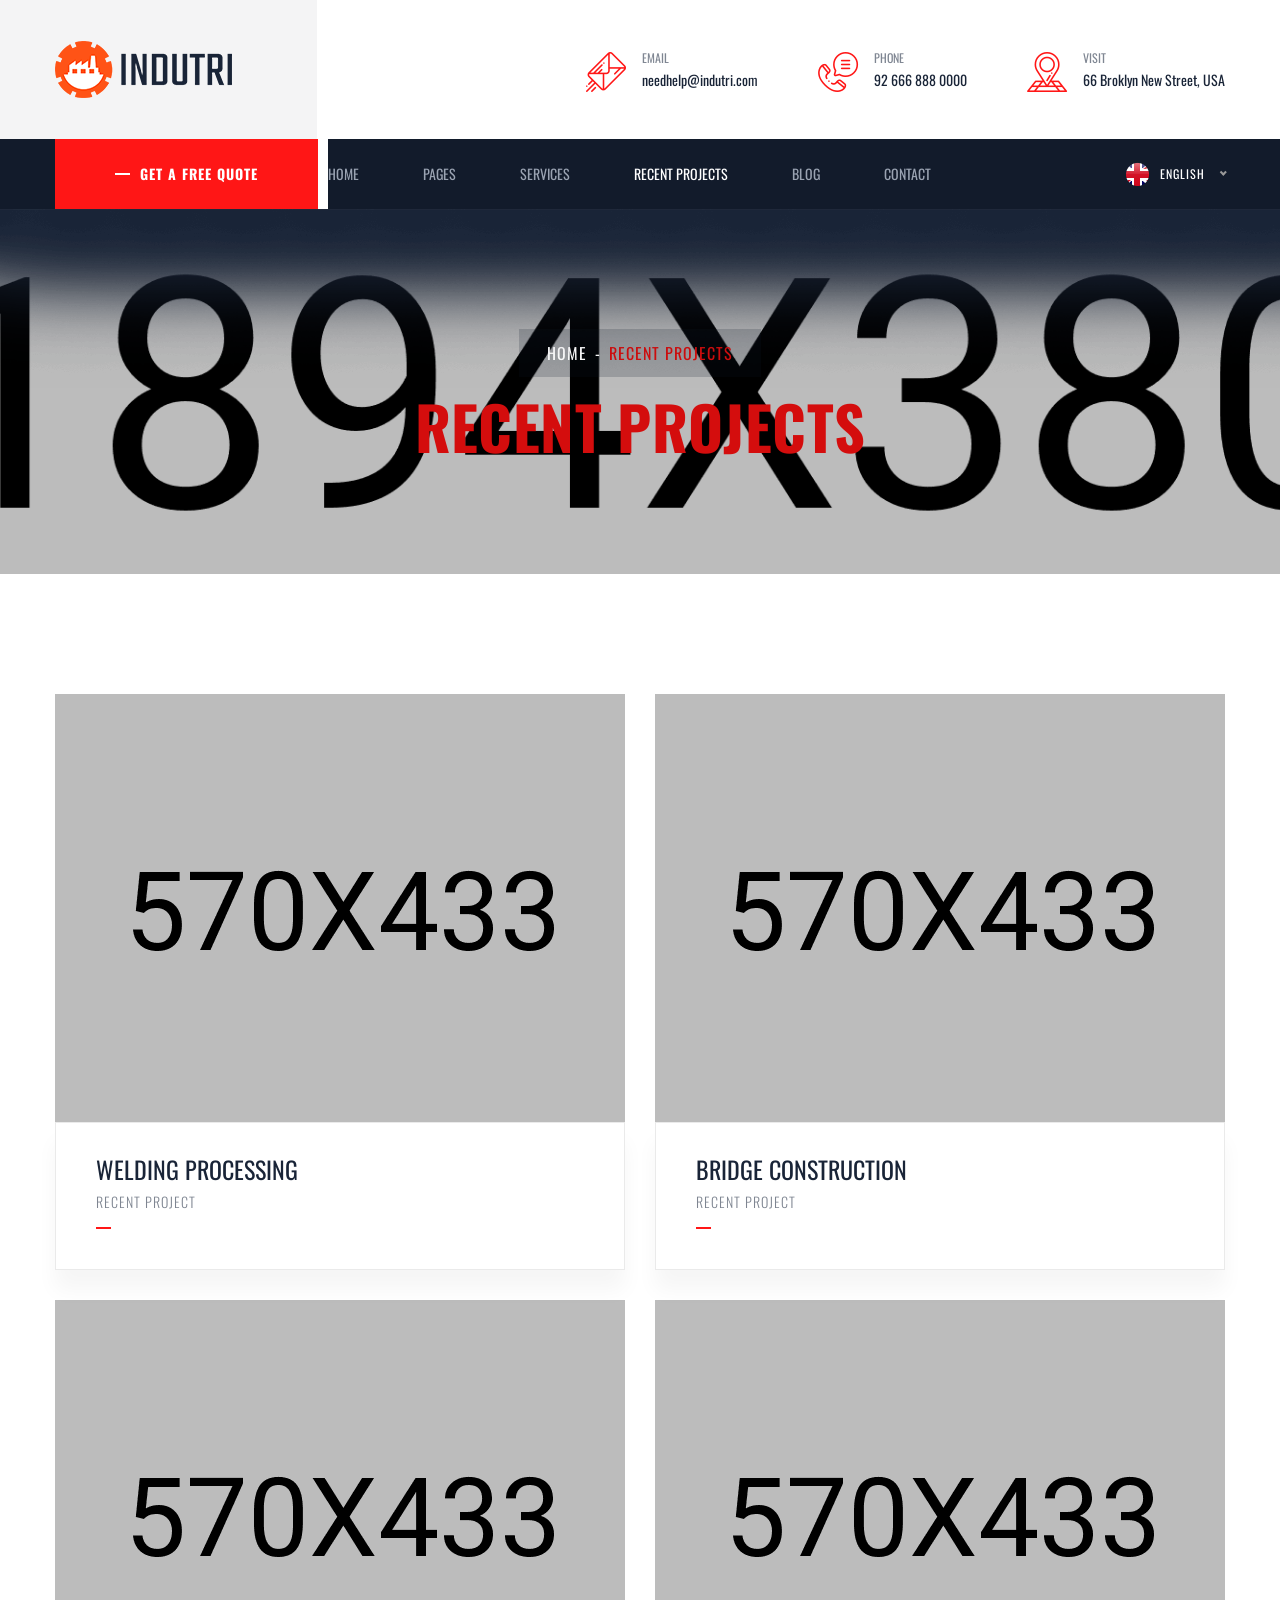
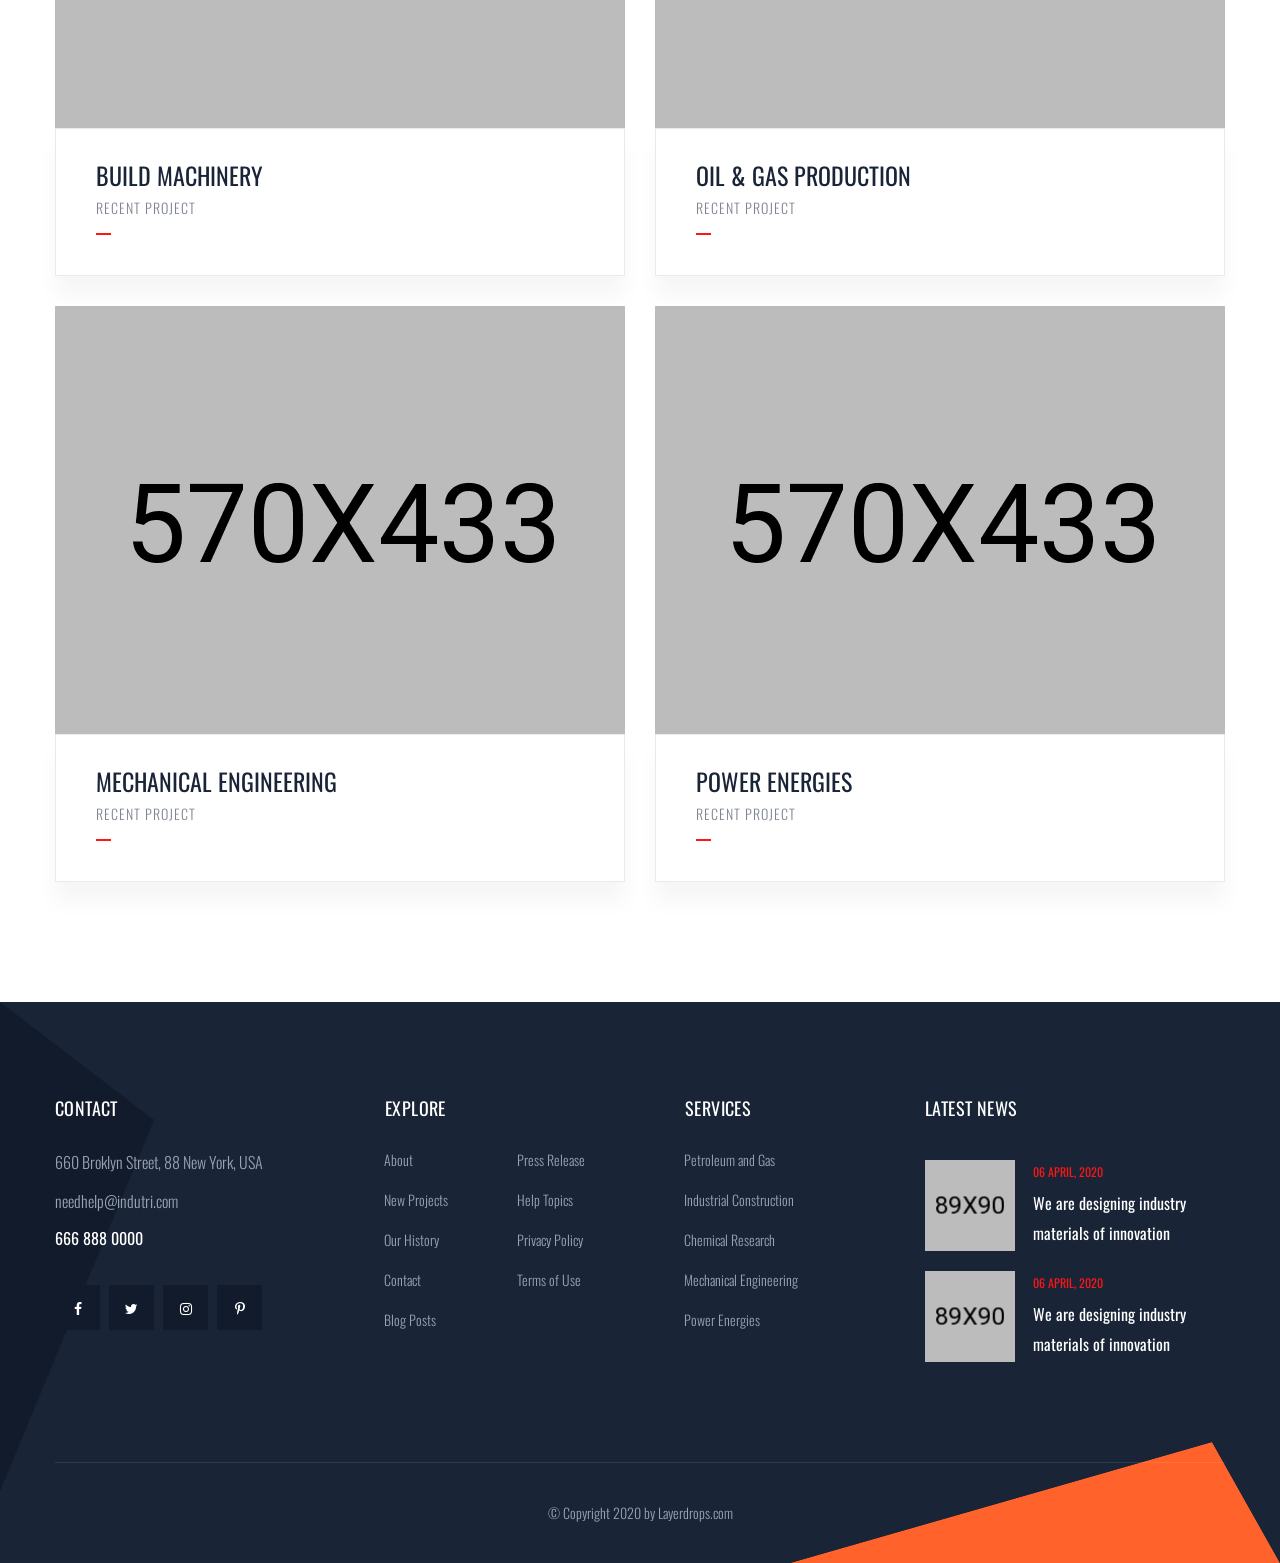
<file: projects.html>
<!doctype html>
<html lang="en">

<head>
   
    <!--====== Required meta tags ======-->
    <meta charset="utf-8">
    <meta http-equiv="x-ua-compatible" content="ie=edge">
    <meta name="description" content="">
    <meta name="viewport" content="width=device-width, initial-scale=1, shrink-to-fit=no">
    
    <!--====== Title ======-->
    <title>Indutri - For Industry & Factory Business HTML Template</title>
    
    <!--====== Favicon Icon ======-->
    <link rel="shortcut icon" href="assets/images/favicon.png" type="image/png">

    <!--====== Bootstrap css ======-->
    <link rel="stylesheet" href="assets/css/bootstrap.min.css">
    
    <!--====== Fontawesome css ======-->
    <link rel="stylesheet" href="assets/css/font-awesome.min.css">
    
    <!--====== flaticon css ======-->
    <link rel="stylesheet" href="assets/css/flaticon.css">
    
    <!--====== odometer css ======-->
    <link rel="stylesheet" href="assets/css/odometer.min.css">
    
    <!--====== animate css ======-->
    <link rel="stylesheet" href="assets/css/animate.min.css">
    
    <!--====== nice select css ======-->
    <link rel="stylesheet" href="assets/css/nice-select.css">
    
    <!--====== Magnific Popup css ======-->
    <link rel="stylesheet" href="assets/css/magnific-popup.css">
    
    <!--====== Slick css ======-->
    <link rel="stylesheet" href="assets/css/slick.css">
    
    <!--====== Default css ======-->
    <link rel="stylesheet" href="assets/css/default.css">
    
    <!--====== Style css ======-->
    <link rel="stylesheet" href="assets/css/style.css">
  
  
</head>

<body>

    <!--====== PRELOADER PART START ======-->

    <div class="preloader">
        <div class="lds-ellipsis">
            <div></div>
            <div></div>
            <div></div>
            <div></div>
        </div>
    </div>

    <!--====== PRELOADER PART START ======-->

    <!--====== OFFCANVAS MENU PART START ======-->

    <div class="off_canvars_overlay">
                
    </div>
    <div class="offcanvas_menu">
        <div class="container-fluid">
            <div class="row">
                <div class="col-12">
                    <div class="offcanvas_menu_wrapper">
                        <div class="canvas_close">
                            <a href="javascript:void(0)"><i class="fa fa-times"></i></a>  
                        </div>
                        <div class="header-social">
                            <ul class="text-center">
                                <li><a href="#"><i class="fa fa-facebook-f"></i></a></li>
                                <li><a href="#"><i class="fa fa-twitter"></i></a></li>
                                <li><a href="#"><i class="fa fa-skype"></i></a></li>
                                <li><a href="#"><i class="fa fa-pinterest-p"></i></a></li>
                            </ul>
                        </div>
                        <div id="menu" class="text-left ">
                            <ul class="offcanvas_main_menu">
                                <li class="menu-item-has-children active">
                                    <a href="#">Home</a>
                                    <ul class="sub-menu">
                                        <li><a href="index.html">Home 1</a></li>
                                        <li><a href="index-2.html">Home 2</a></li>
                                        <li><a href="index-3.html">Home 3</a></li>
                                        <li class="menu-item-has-children">
                                            <a href="#">Header Versions</a>
                                            <ul class="sub-menu">
                                                <li><a href="index.html">Header Style 1r</a></li>
                                                <li><a href="index-2.html">Header Style 2</a></li>
                                                <li><a href="index-3.html">Header Style 3</a></li>
                                            </ul>
                                        </li>
                                    </ul>
                                </li>
                                <li class="menu-item-has-children active">
                                    <a href="#">Pages</a>
                                    <ul class="sub-menu">
                                        <li><a href="about.html">About</a></li>
                                        <li><a href="our-team.html">Our Team</a></li>
                                        <li><a href="our-history.html">Our history</a></li>
                                        <li><a href="testimonials.html">testimonials</a></li>
                                    </ul>
                                </li>
                                <li class="menu-item-has-children active">
                                    <a href="#">Services</a>
                                    <ul class="sub-menu">
                                        <li><a href="services.html">Services</a></li>
                                        <li><a href="single-service.html">single service</a></li>
                                    </ul>
                                </li>
                                <li class="menu-item-has-children active">
                                    <a href="#">Recent Projects</a>
                                    <ul class="sub-menu">
                                        <li><a href="projects.html">Projects</a></li>
                                        <li><a href="single-project.html">single project</a></li>
                                    </ul>
                                </li>
                                <li class="menu-item-has-children active">
                                    <a href="#">Blog</a>
                                    <ul class="sub-menu">
                                        <li><a href="posts.html">posts</a></li>
                                        <li><a href="single-post.html">single post</a></li>
                                    </ul>
                                </li>
                                <li class="menu-item-has-children active">
                                    <a href="#">Contact</a>
                                </li>
                            </ul>
                        </div>
                        <div class="offcanvas_footer">
                            <span><a href="mailto:tanvirahmed8282@gmail.com"><i class="fa fa-envelope-o"></i> layerdrops@gmail.com</a></span>
                        </div>
                    </div>
                </div>
            </div>
        </div>
    </div>

    <!--====== OFFCANVAS MENU PART ENDS ======-->
   
    <!--====== HEADER PART START ======-->
    
    <header class="header-area">
        <div class="header-top">
            <div class="container">
                <div class="row">
                    <div class="col-lg-12">
                        <div class="header-top-items d-flex justify-content-between align-items-center">
                            <div class="logo">
                                <a href="ndex.html"><img src="assets/images/logo.png" alt=""></a>
                            </div>
                            <div class="header-top-info d-none d-md-block">
                                <ul>
                                    <li>
                                        <i class="flaticon-email"></i>
                                        <span>Email</span>
                                        <a href="mailto:needhelp@indutri.com">needhelp@indutri.com</a>
                                    </li>
                                    <li>
                                        <i class="flaticon-calling"></i>
                                        <span>Phone</span>
                                        <a href="tel:926668880000">92 666 888 0000</a>
                                    </li>
                                    <li>
                                        <i class="flaticon-address"></i>
                                        <span>Visit</span>
                                        <a href="#">66 Broklyn New Street, USA</a>
                                    </li>
                                </ul>
                            </div>
                        </div>
                    </div>
                </div>
            </div>
        </div>
        <div class="main-header">
            <div class="container">
                <div class="row">
                    <div class="col-lg-12">
                        <div class="main-header-item d-flex justify-content-between align-items-center">
                            <div class="main-header-menus  d-flex">
                                <div class="header-btn">
                                    <a href="#"> Get a Free Quote</a>
                                </div>
                                <div class="header-menu d-none d-lg-block">
                                    <ul>
                                        <li>
                                            <a href="#">Home</a>
                                            <ul class="sub-menu">
                                                <li><a href="index.html">Home 1</a></li>
                                                <li><a href="index-2.html">Home 2</a></li>
                                                <li><a href="index-3.html">Home 3</a></li>
                                                <li>
                                                    <a href="#">Header Versions</a>
                                                    <ul class="sub-menu">
                                                        <li><a href="index.html">Header Style 1</a></li>
                                                        <li><a href="index-2.html">Header Style 2</a></li>
                                                        <li><a href="index-3.html">Header Style 3</a></li>
                                                    </ul>
                                                </li>
                                            </ul>
                                        </li>
                                        <li>
                                            <a href="#">Pages</a>
                                            <ul class="sub-menu">
                                                <li><a href="about.html">About</a></li>
                                                <li><a href="our-team.html">Our Team</a></li>
                                                <li><a href="our-history.html">Our history</a></li>
                                                <li><a href="testimonials.html">testimonials</a></li>
                                            </ul>
                                        </li>
                                        <li>
                                            <a href="#">Services</a>
                                            <ul class="sub-menu">
                                                <li><a href="services.html">Services</a></li>
                                                <li><a href="single-service.html">single service</a></li>
                                            </ul>
                                        </li>
                                        <li>
                                            <a class="active" href="#">Recent Projects</a>
                                            <ul class="sub-menu">
                                                <li><a href="projects.html">Projects</a></li>
                                                <li><a href="single-project.html">single project</a></li>
                                            </ul>
                                        </li>
                                        <li>
                                            <a href="#">Blog</a>
                                            <ul class="sub-menu">
                                                <li><a href="posts.html">posts</a></li>
                                                <li><a href="single-post.html">single post</a></li>
                                            </ul>
                                        </li>
                                        <li><a href="contact.html">Contact</a></li>
                                    </ul>
                                </div>
                            </div>
                            <div class="header-laguage d-flex align-items-center">
                                <img src="assets/images/map.png" alt="">
                                <select>
                                    <option value="1">English</option>
                                    <option value="2">Bangla</option>
                                    <option value="3">urdu</option>
                                    <option value="4">Hindi</option>
                                </select>
                                <div class="toggle-btn ml-30 canvas_open">
                                    <i class="fa fa-bars"></i>
                                </div>
                            </div>
                        </div>
                    </div>
                </div>
            </div>
        </div>
    </header>
    
    <!--====== HEADER PART ENDS ======-->

    <!--====== PAGE TITLE PART START ======-->
    
    <div class="page-title-area bg_cover pt-120" style="background-image: url(assets/images/page-bg.jpg);">
        <div class="container">
            <div class="row">
                <div class="col-lg-12">
                    <div class="page-title-item text-center">
                        <nav aria-label="breadcrumb">
                            <ol class="breadcrumb">
                                <li class="breadcrumb-item"><a href="index.html">Home</a></li>
                                <li class="breadcrumb-item active" aria-current="page">Recent Projects</li>
                            </ol>
                        </nav>
                        <h3 class="title">Recent Projects</h3>
                    </div>
                </div>
            </div>
        </div>
        <div class="page-shadow">
            <img src="assets/images/page-shadow.png" alt="">
        </div>
    </div>
    
    <!--====== PAGE TITLE PART ENDS ======-->

    <!--====== PROJECT PART START ======-->
    
    <div class="project-area project-page">
        <div class="container">
            <div class="row justify-content-center">
                <div class="col-lg-6 col-md-7">
                    <div class="project-item mt-30">
                        <div class="project-thumb">
                            <img src="assets/images/project/project-1.jpg" alt="projects">
                        </div>
                        <div class="project-content">
                            <a href="single-project.html"><span>Welding Processing</span></a>
                            <p>recent project</p>
                        </div>
                    </div>
                </div>
                <div class="col-lg-6 col-md-7">
                    <div class="project-item mt-30">
                        <div class="project-thumb">
                            <img src="assets/images/project/project-2.jpg" alt="projects">
                        </div>
                        <div class="project-content">
                            <a href="single-project.html"><span>Bridge Construction</span></a>
                            <p>recent project</p>
                        </div>
                    </div>
                </div>
                <div class="col-lg-6 col-md-7">
                    <div class="project-item mt-30">
                        <div class="project-thumb">
                            <img src="assets/images/project/project-3.jpg" alt="projects">
                        </div>
                        <div class="project-content">
                            <a href="single-project.html"><span>Build machinery</span></a>
                            <p>recent project</p>
                        </div>
                    </div>
                </div>
                <div class="col-lg-6 col-md-7">
                    <div class="project-item mt-30">
                        <div class="project-thumb">
                            <img src="assets/images/project/project-4.jpg" alt="projects">
                        </div>
                        <div class="project-content">
                            <a href="single-project.html"><span>oil & gas production</span></a>
                            <p>recent project</p>
                        </div>
                    </div>
                </div>
                <div class="col-lg-6 col-md-7">
                    <div class="project-item mt-30">
                        <div class="project-thumb">
                            <img src="assets/images/project/project-5.jpg" alt="projects">
                        </div>
                        <div class="project-content">
                            <a href="single-project.html"><span>mechanical engineering</span></a>
                            <p>recent project</p>
                        </div>
                    </div>
                </div>
                <div class="col-lg-6 col-md-7">
                    <div class="project-item mt-30">
                        <div class="project-thumb">
                            <img src="assets/images/project/project-6.jpg" alt="projects">
                        </div>
                        <div class="project-content">
                            <a href="single-project.html"><span>power energies</span></a>
                            <p>recent project</p>
                        </div>
                    </div>
                </div>
            </div>
        </div>
    </div>
    
    <!--====== PROJECT PART ENDS ======-->

    <!--====== FOOTER PART START ======-->
    
    <footer class="footer-area">
        <div class="container">
            <div class="footer-main">
                <div class="row">
                    <div class="col-lg-3 col-md-6">
                        <div class="footer-widget mt-30">
                            <div class="footer-title pb-30">
                                <h4 class="title">Contact</h4>
                            </div>
                            <div class="footer-about-content">
                                <p>660 Broklyn Street, 88 New York, USA</p>
                                <div class="email">
                                    <a href="mailto:needhelp@indutri.com">needhelp@indutri.com</a>
                                </div>
                                <div class="call">
                                    <a href="tel:6668880000">666 888 0000</a>
                                </div>
                                <div class="social">
                                    <ul>
                                        <li><a href="#"><i class="fa fa-facebook-f"></i></a></li>
                                        <li><a href="#"><i class="fa fa-twitter"></i></a></li>
                                        <li><a href="#"><i class="fa fa-instagram"></i></a></li>
                                        <li><a href="#"><i class="fa fa-pinterest-p"></i></a></li>
                                    </ul>
                                </div>
                            </div>
                        </div>
                    </div>
                    <div class="col-lg-3 col-md-6 col-sm-6">
                        <div class="footer-widget mt-30 ml-30">
                            <div class="footer-title pb-20">
                                <h4 class="title">Explore</h4>
                            </div>
                            <div class="footer-about-list d-flex">
                                <ul class="mr-70">
                                    <li><a href="#"><i class="fa fa-angle-right"></i> About</a></li>
                                    <li><a href="#"><i class="fa fa-angle-right"></i> New Projects</a></li>
                                    <li><a href="#"><i class="fa fa-angle-right"></i> Our History</a></li>
                                    <li><a href="#"><i class="fa fa-angle-right"></i> Contact</a></li>
                                    <li><a href="#"><i class="fa fa-angle-right"></i> Blog Posts</a></li>
                                </ul>
                                <ul>
                                    <li><a href="#"><i class="fa fa-angle-right"></i> Press Release</a></li>
                                    <li><a href="#"><i class="fa fa-angle-right"></i> Help Topics</a></li>
                                    <li><a href="#"><i class="fa fa-angle-right"></i> Privacy Policy</a></li>
                                    <li><a href="#"><i class="fa fa-angle-right"></i> Terms of Use</a></li>
                                </ul>
                            </div>
                        </div>
                    </div>
                    <div class="col-lg-3 col-md-6 col-sm-6">
                        <div class="footer-widget mt-30 ml-30">
                            <div class="footer-title pb-20">
                                <h4 class="title">Services</h4>
                            </div>
                            <div class="footer-about-list d-flex">
                                <ul class="mr-70">
                                    <li><a href="#"><i class="fa fa-angle-right"></i> Petroleum and Gas</a></li>
                                    <li><a href="#"><i class="fa fa-angle-right"></i> Industrial Construction</a></li>
                                    <li><a href="#"><i class="fa fa-angle-right"></i> Chemical Research</a></li>
                                    <li><a href="#"><i class="fa fa-angle-right"></i> Mechanical Engineering</a></li>
                                    <li><a href="#"><i class="fa fa-angle-right"></i> Power Energies</a></li>
                                </ul>
                            </div>
                        </div>
                    </div>
                    <div class="col-lg-3 col-md-6 col-sm-7">
                        <div class="footer-widget footer-news mt-30">
                            <div class="footer-title pb-40">
                                <h4 class="title">Latest News</h4>
                            </div>
                            <div class="footer-news-content">
                                <div class="news-item d-flex align-items-center">
                                    <div class="news-item-thumb">
                                        <img src="assets/images/footer-news-1.jpg" alt="">
                                    </div>
                                    <div class="news-item-content">
                                        <span>06 April, 2020</span>
                                        <a href="#">We are designing industry materials of innovation</a>
                                        
                                    </div>
                                </div>
                                <div class="news-item d-flex align-items-center mt-20">
                                    <div class="news-item-thumb">
                                        <img src="assets/images/footer-news-2.jpg" alt="">
                                    </div>
                                    <div class="news-item-content">
                                        <span>06 April, 2020</span>
                                        <a href="#">We are designing industry materials of innovation</a>
                                    </div>
                                </div>
                            </div>
                        </div>
                    </div>
                </div>
            </div>
            <div class="footer-copyright text-center">
                <p>© Copyright 2020 by <a target="blank_" href="https://www.layerdrops.com">Layerdrops.com</a></p>
            </div>
        </div>
        <div class="footer-shape-1">
            <img src="assets/images/shape/shape-5.png" alt="">
        </div>
        <div class="footer-shape-2 animated wow fadeInLeft" data-wow-duration="1500ms" data-wow-delay="0ms">
            <img src="assets/images/shape/shape-6.png" alt="">
        </div>
    </footer>
    
    <!--====== FOOTER PART ENDS ======-->
    
    <!--====== GO TO TOP PART START ======-->
    
    <div class="go-top-area">
        <div class="go-top-wrap">
            <div class="go-top-btn-wrap">
                <div class="go-top go-top-btn">
                    <i class="fa fa-angle-double-up"></i>
                    <i class="fa fa-angle-double-up"></i>
                </div>
            </div>
        </div>
    </div>
    
    <!--====== GO TO TOP PART ENDS ======-->
                                                       




    
    
    <!--====== jquery js ======-->
    <script src="assets/js/vendor/modernizr-3.6.0.min.js"></script>
    <script src="assets/js/vendor/jquery-3.5.0.js"></script>

    <!--====== Bootstrap js ======-->
    <script src="assets/js/bootstrap.min.js"></script>
    <script src="assets/js/popper.min.js"></script>
    
    <!--====== Slick js ======-->
    <script src="assets/js/ajax-contact.js"></script>
    
    <!--====== Slick js ======-->
    <script src="assets/js/slick.min.js"></script>
    
    <!--====== odometer js ======-->
    <script src="assets/js/odometer.min.js"></script>
    <script src="assets/js/jquery.appear.min.js"></script>
    
    <!--====== Slick js ======-->
    <script src="assets/js/jquery.nice-select.min.js"></script>
    
    <!--====== wow js ======-->
    <script src="assets/js/wow.js"></script>
    
    <!--====== Magnific Popup js ======-->
    <script src="assets/js/jquery.magnific-popup.min.js"></script>
    
    <!--====== Main js ======-->
    <script src="assets/js/main.js"></script>

</body>

</html>
</file>
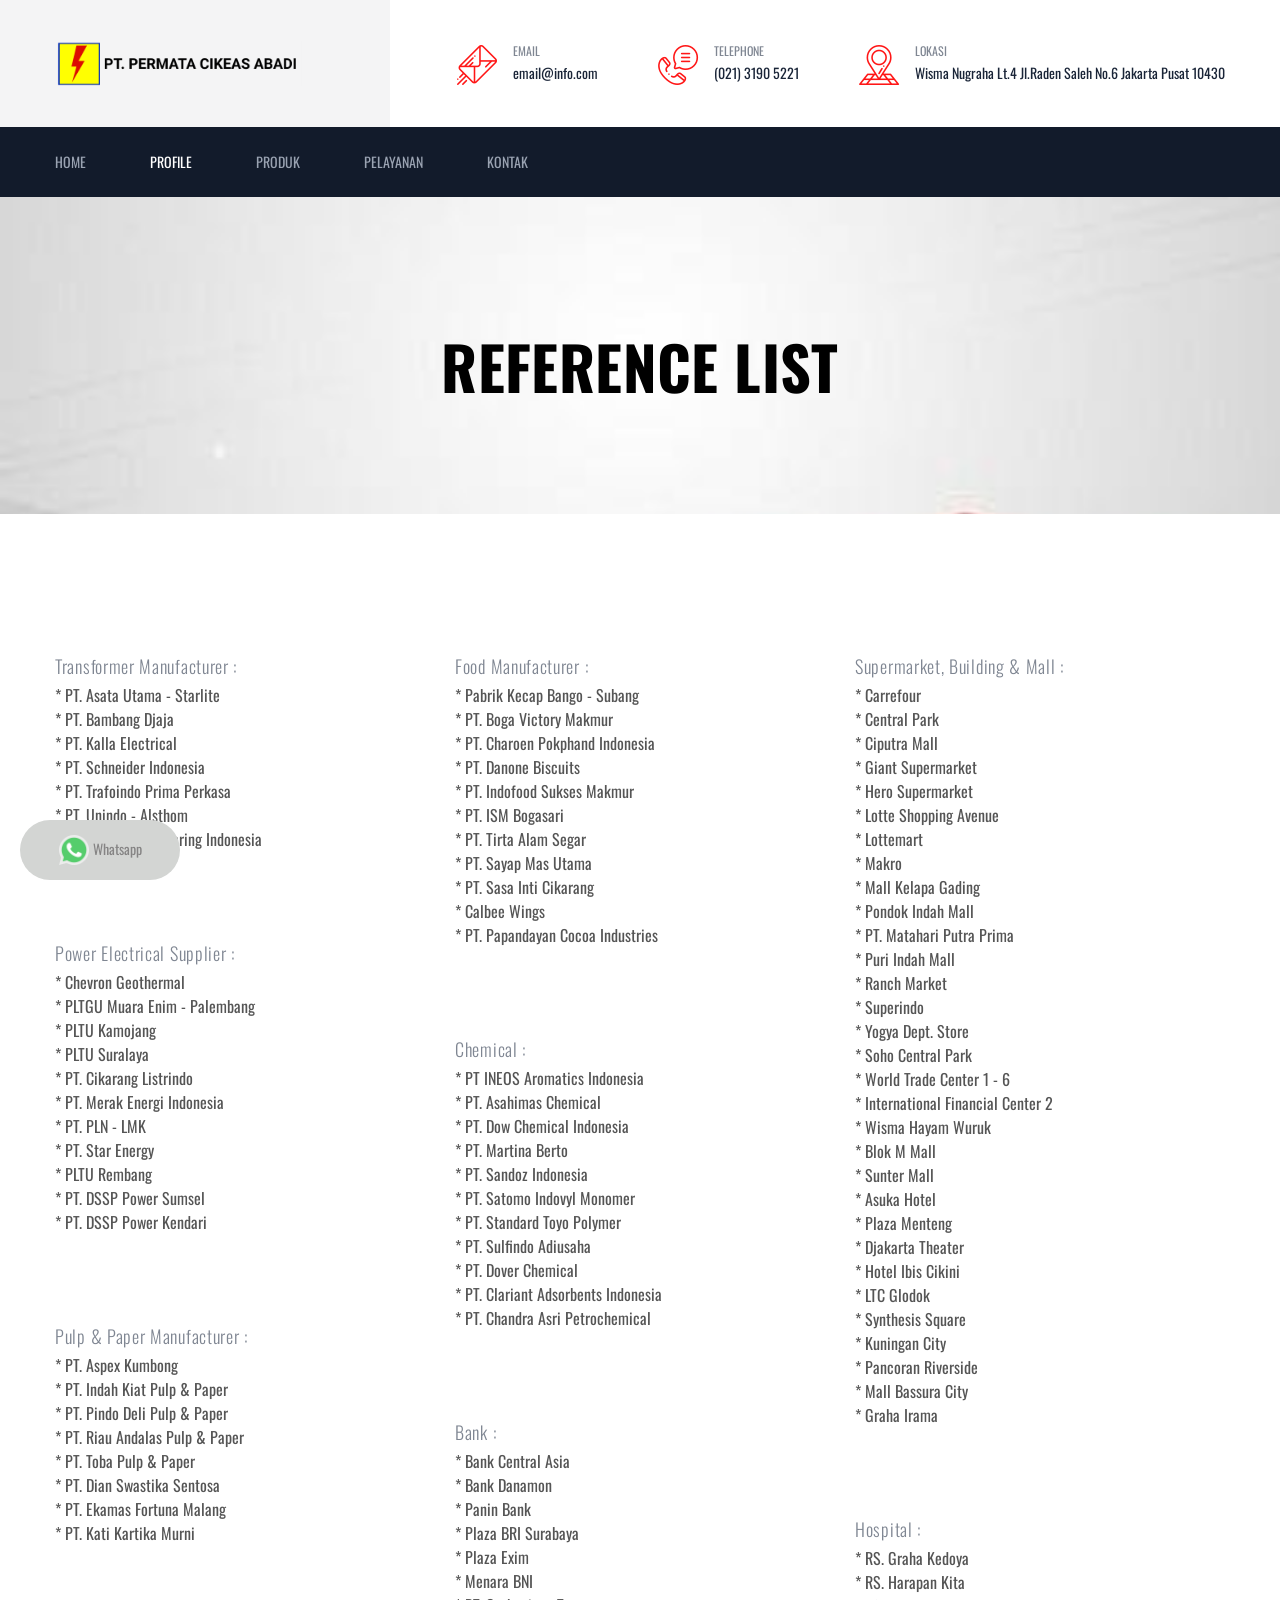
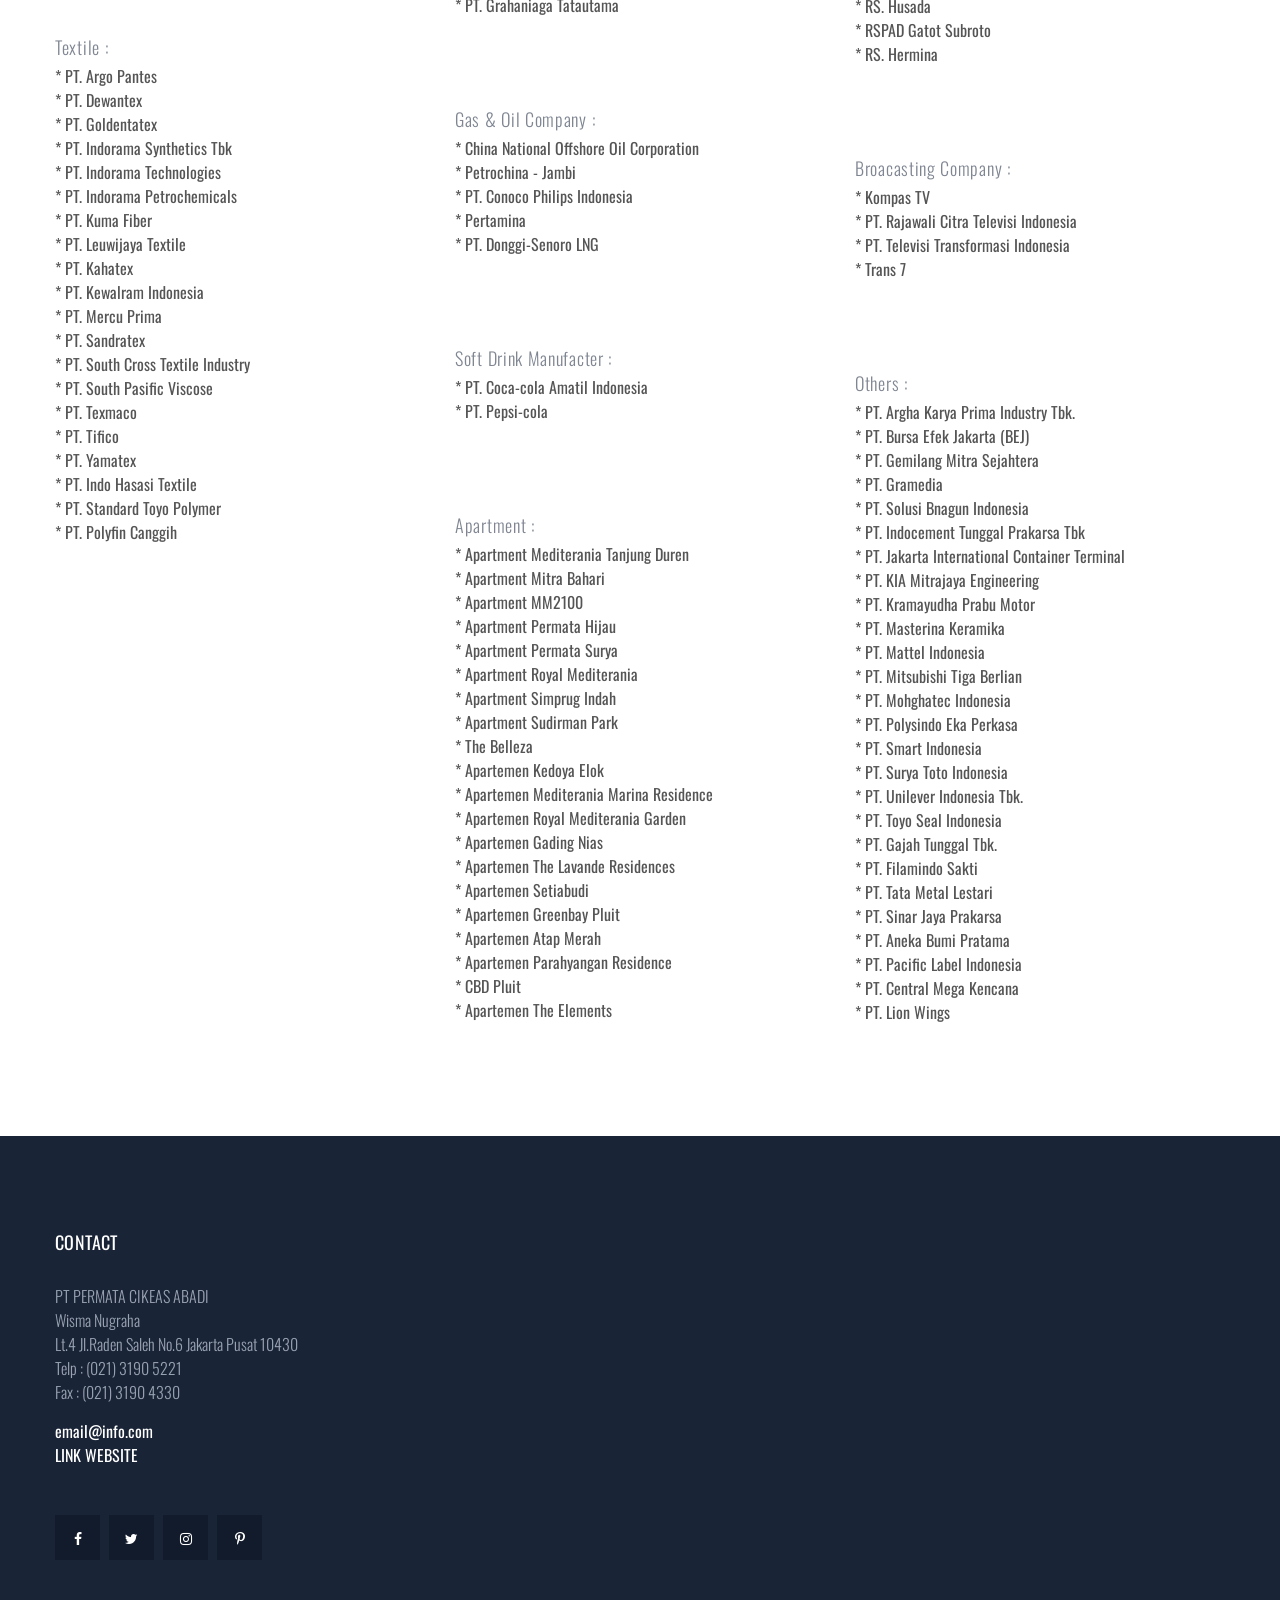
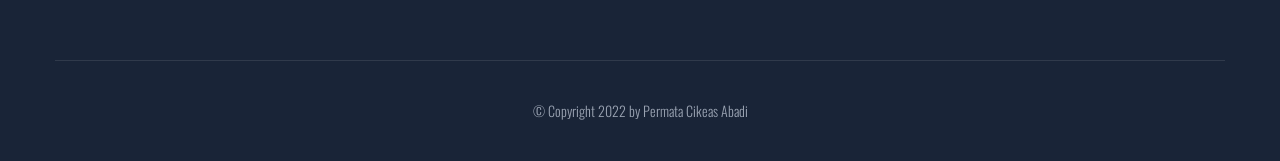
<file: reference_list.html>
<!doctype html>
<html lang="en">

<head>
   
    <!--====== Required meta tags ======-->
    <meta charset="utf-8">
    <meta http-equiv="x-ua-compatible" content="ie=edge">
    <meta name="description" content="">
    <meta name="viewport" content="width=device-width, initial-scale=1, shrink-to-fit=no">
    
    <!--====== Title ======-->
    <title>Company Profile | PT Permata Cikeas Abadi</title>
    
    <!--====== Favicon Icon ======-->
    <link rel="shortcut icon" href="assets/images/logo_quadro.png" type="image/png">

    <!--====== Bootstrap css ======-->
    <link rel="stylesheet" href="assets/css/bootstrap.min.css">
    
    <!--====== Fontawesome css ======-->
    <link rel="stylesheet" href="assets/css/font-awesome.min.css">
    
    <!--====== flaticon css ======-->
    <link rel="stylesheet" href="assets/css/flaticon.css">
    
    <!--====== odometer css ======-->
    <link rel="stylesheet" href="assets/css/odometer.min.css">
    
    <!--====== animate css ======-->
    <link rel="stylesheet" href="assets/css/animate.min.css">
    
    <!--====== nice select css ======-->
    <link rel="stylesheet" href="assets/css/nice-select.css">
    
    <!--====== Magnific Popup css ======-->
    <link rel="stylesheet" href="assets/css/magnific-popup.css">
    
    <!--====== Slick css ======-->
    <link rel="stylesheet" href="assets/css/slick.css">
    
    <!--====== Default css ======-->
    <link rel="stylesheet" href="assets/css/default.css">
    
    <!--====== Style css ======-->
    <link rel="stylesheet" href="assets/css/style.css">
  
  
</head>

<body>

    <!--====== PRELOADER PART START ======-->

    <div class="preloader">
        <div class="lds-ellipsis">
            <div></div>
            <div></div>
            <div></div>
            <div></div>
        </div>
    </div>

    <!--====== PRELOADER PART START ======-->

    <!--====== OFFCANVAS MENU PART START ======-->

    <div class="off_canvars_overlay">
                
    </div>
    <div class="offcanvas_menu">
        <div class="container-fluid">
            <div class="row">
                <div class="col-12">
                    <div class="offcanvas_menu_wrapper">
                        <div class="canvas_close">
                            <a href="javascript:void(0)"><i class="fa fa-times"></i></a>  
                        </div>
                        <div class="header-social">
                            <ul class="text-center">
                                <li><a href="#"><i class="fa fa-facebook-f"></i></a></li>
                                <li><a href="#"><i class="fa fa-twitter"></i></a></li>
                                <li><a href="#"><i class="fa fa-skype"></i></a></li>
                                <li><a href="#"><i class="fa fa-pinterest-p"></i></a></li>
                            </ul>
                        </div>
                        <div id="menu" class="text-left ">
                            <ul class="offcanvas_main_menu">
                                <li class="menu-item-has-children active">
                                    <a href="index.html">Home</a>
                                    <!-- <ul class="sub-menu">
                                        <li><a href="index.html">Home 1</a></li>
                                        <li><a href="index-2.html">Home 2</a></li>
                                        <li><a href="index-3.html">Home 3</a></li>
                                        <li class="menu-item-has-children">
                                            <a href="#">Header Versions</a>
                                            <ul class="sub-menu">
                                                <li><a href="index.html">Header Style 1r</a></li>
                                                <li><a href="index-2.html">Header Style 2</a></li>
                                                <li><a href="index-3.html">Header Style 3</a></li>
                                            </ul>
                                        </li>
                                    </ul> -->
                                </li>
                                <li class="menu-item-has-children active">
                                    <a href="#">Profile</a>
                                    <ul class="sub-menu">
                                        <li><a href="company_profile.html">Company Profile</a></li>
                                        <li><a href="visi_misi.html">Vision & Mission</a></li>
                                        <li><a href="history.html">History</a></li>
                                        <li><a href="reference_list.html">Reference List</a></li>
                                        <li><a href="bisnis_partner.html">Business Partner</a></li>
                                    </ul>
                                </li>
                                <li class="menu-item-has-children active">
                                    <a href="#">Produk</a>
                                    <ul class="sub-menu">
                                        <li><a href="produk.html#section1">Gasket</a></li>
                                        <li><a href="produk.html#section2">Capacitor Bank</a></li>
                                        <li><a href="produk.html#section3">On Load Tap Changer</a></li>
                                        <li><a href="produk.html#section4">Transformer Oil</a></li>
                                        <li><a href="produk.html#section5">Transformer Spare Part</a></li>
                                    </ul>
                                </li>
                                <li class="menu-item-has-children active">
                                    <a href="#">Pelayanan</a>
                                    <ul class="sub-menu">
                                        <li><a href="services_quadro.html#section1">Purification and Reconditioning Transformer</a></li>
                                        <li><a href="services_quadro.html#section2">Dissolved Gas Analysis</a></li>
                                        <li><a href="services_quadro.html#section3">Infrared</a></li>
                                        <li><a href="services_quadro.html#section4">Oil Analysis</a></li>
                                        <li><a href="services_quadro.html#section5">Power Analysis</a></li>
                                        <li><a href="services_quadro.html#section6">EPC Panel</a></li>
                                        <li><a href="services_quadro.html#section7">Tangen Delta Examination</a></li>
                                        <li><a href="services_quadro.html#section8">Sweep Frequency Response Analysis</a></li>
                                        <li><a href="services_quadro.html#section9">Installation and Erection Transformer</a></li>
                                    </ul>
                                </li>
                                <li class="menu-item-has-children active">
                                    <a href="kontak.html">Kontak</a>
                                </li>
                                <!-- <li class="menu-item-has-children active">
                                    <a href="#">Pages</a>
                                    <ul class="sub-menu">
                                        <li><a href="about.html">About</a></li>
                                        <li><a href="our-team.html">Our Team</a></li>
                                        <li><a href="our-history.html">Our history</a></li>
                                        <li><a href="testimonials.html">testimonials</a></li>
                                    </ul>
                                </li>
                                <li class="menu-item-has-children active">
                                    <a href="#">Services</a>
                                    <ul class="sub-menu">
                                        <li><a href="services.html">Services</a></li>
                                        <li><a href="single-service.html">single service</a></li>
                                    </ul>
                                </li>
                                <li class="menu-item-has-children active">
                                    <a href="#">Baca Lebih Lanjuts</a>
                                    <ul class="sub-menu">
                                        <li><a href="projects.html">Projects</a></li>
                                        <li><a href="single-project.html">single project</a></li>
                                    </ul>
                                </li>
                                <li class="menu-item-has-children active">
                                    <a href="#">Blog</a>
                                    <ul class="sub-menu">
                                        <li><a href="posts.html">posts</a></li>
                                        <li><a href="single-post.html">single post</a></li>
                                    </ul>
                                </li>
                                <li class="menu-item-has-children active">
                                    <a href="#">Contact</a>
                                </li> -->
                            </ul>
                        </div>
                        <div class="offcanvas_footer">
                            <span><a href="mailto:email@info.com"><i class="fa fa-envelope-o"></i> email@info.com</a></span>
                        </div>
                    </div>
                </div>
            </div>
        </div>
    </div>

    <!--====== OFFCANVAS MENU PART ENDS ======-->
   
    <!--====== HEADER PART START ======-->
    
    <header class="header-area">
        <div class="header-top">
            <div class="container">
                <div class="row">
                    <div class="col-lg-12">
                        <div class="header-top-items d-flex justify-content-between align-items-center">
                            <div class="logo">
                                <a href="index.html"><img src="assets/images/quadro.png" style="width: 250px;" alt=""></a>
                            </div>
                            <div class="header-top-info d-none d-md-block">
                                <ul>
                                    <li>
                                        <i class="flaticon-email"></i>
                                        <span>Email</span>
                                        <a href="mailto:email@info.com">email@info.com</a>
                                    </li>
                                    <li>
                                        <i class="flaticon-calling"></i>
                                        <span>Telephone</span>
                                        <a href="tel:02131905221">(021) 3190 5221</a>
                                    </li>
                                    <li>
                                        <i class="flaticon-address"></i>
                                        <span>Lokasi</span>
                                        <a href="#">Wisma Nugraha Lt.4 Jl.Raden Saleh No.6 Jakarta Pusat 10430</a>
                                    </li>
                                </ul>
                            </div>
                        </div>
                    </div>
                </div>
            </div>
        </div>
        <div class="main-header">
            <div class="container">
                <div class="row">
                    <div class="col-lg-12">
                        <div class="main-header-item d-flex align-items-center">
                            <div class="main-header-menus  d-flex">
                                <!-- <div class="header-btn">
                                    <a href="#"> Get a Free Quote</a>
                                </div> -->
                                <div class="header-menu d-none d-lg-block">
                                    <ul>
                                        <li>
                                            <a href="index.html">Home</a>
                                            <!-- <ul class="sub-menu">
                                                <li><a href="index.html">Home 1</a></li>
                                                <li><a href="index-2.html">Home 2</a></li>
                                                <li><a href="index-3.html">Home 3</a></li>
                                                <li>
                                                    <a href="#">Header Versions</a>
                                                    <ul class="sub-menu">
                                                        <li><a href="index.html">Header Style 1</a></li>
                                                        <li><a href="index-2.html">Header Style 2</a></li>
                                                        <li><a href="index-3.html">Header Style 3</a></li>
                                                    </ul>
                                                </li>
                                            </ul> -->
                                        </li>
                                        <li class="menu-item-has-children active">
                                            <a class="active" href="#">Profile</a>
                                            <ul class="sub-menu">
                                                <li><a href="company_profile.html">Company Profile</a></li>
                                                <li><a href="visi_misi.html">Vision & Mission</a></li>
                                                <li><a href="history.html">History</a></li>
                                                <li><a href="reference_list.html">Reference List</a></li>
                                                <li><a href="bisnis_partner.html">Business Partner</a></li>
                                            </ul>
                                        </li>
                                        <li class="menu-item-has-children active">
                                            <a href="#">Produk</a>
                                            <ul class="sub-menu">
                                                <li><a href="produk.html#section1">Gasket</a></li>
                                                <li><a href="produk.html#section2">Capacitor Bank</a></li>
                                                <li><a href="produk.html#section3">On Load Tap Changer</a></li>
                                                <li><a href="produk.html#section4">Transformer Oil</a></li>
                                                <li><a href="produk.html#section5">Transformer Spare Part</a></li>
                                            </ul>
                                        </li>
                                        <li class="menu-item-has-children active">
                                            <a href="#">Pelayanan</a>
                                            <ul class="sub-menu">
                                                <li><a href="services_quadro.html#section1">Purification and Reconditioning Transformer</a></li>
                                                <li><a href="services_quadro.html#section2">Dissolved Gas Analysis</a></li>
                                                <li><a href="services_quadro.html#section3">Infrared</a></li>
                                                <li><a href="services_quadro.html#section4">Oil Analysis</a></li>
                                                <li><a href="services_quadro.html#section5">Power Analysis</a></li>
                                                <li><a href="services_quadro.html#section6">EPC Panel</a></li>
                                                <li><a href="services_quadro.html#section7">Tangen Delta Examination</a></li>
                                                <li><a href="services_quadro.html#section8">Sweep Frequency Response Analysis</a></li>
                                                <li><a href="services_quadro.html#section9">Installation and Erection Transformer</a></li>
                                            </ul>
                                        </li>
                                        <li class="menu-item-has-children active">
                                            <a href="kontak.html">Kontak</a>
                                        </li>
                                        <!-- <li>
                                            <a href="#">Pages</a>
                                            <ul class="sub-menu">
                                                <li><a href="about.html">About</a></li>
                                                <li><a href="our-team.html">Our Team</a></li>
                                                <li><a href="our-history.html">Our history</a></li>
                                                <li><a href="testimonials.html">testimonials</a></li>
                                            </ul>
                                        </li>
                                        <li>
                                            <a href="#">Services</a>
                                            <ul class="sub-menu">
                                                <li><a href="services.html">Services</a></li>
                                                <li><a href="single-service.html">single service</a></li>
                                            </ul>
                                        </li>
                                        <li>
                                            <a href="#">Baca Lebih Lanjuts</a>
                                            <ul class="sub-menu">
                                                <li><a href="projects.html">Projects</a></li>
                                                <li><a href="single-project.html">single project</a></li>
                                            </ul>
                                        </li>
                                        <li>
                                            <a href="#">Blog</a>
                                            <ul class="sub-menu">
                                                <li><a href="posts.html">posts</a></li>
                                                <li><a href="single-post.html">single post</a></li>
                                            </ul>
                                        </li>
                                        <li><a href="contact.html">Contact</a></li> -->
                                    </ul>
                                </div>
                            </div>
                            <div class="header-laguage d-flex align-items-center">
                                <!-- <img src="assets/images/map.png" alt="">
                                <select>
                                    <option value="1">English</option>
                                    <option value="2">Bangla</option>
                                    <option value="3">urdu</option>
                                    <option value="4">Hindi</option>
                                </select> -->
                                <div class="toggle-btn ml-30 canvas_open">
                                    <i class="fa fa-bars"></i>
                                </div>
                            </div>
                        </div>
                    </div>
                </div>
            </div>
        </div>
    </header>
    
    <!--====== HEADER PART ENDS ======-->

    
    <!--====== PAGE TITLE PART START ======-->
    
    <div class="page-title-area bg_cover pt-120" style="background-image: url(assets/images/reference_list.jpg">
        <div class="container">
            <div class="row">
                <div class="col-lg-12">
                    <div class="page-title-item text-center">
                        <!-- <nav aria-label="breadcrumb">
                            <ol class="breadcrumb">
                                <li class="breadcrumb-item"><a href="index.html">Home</a></li>
                                <li class="breadcrumb-item"><a href="#">profile</a></li>
                                <li class="breadcrumb-item active">reference list</li>
                            </ol>
                        </nav> -->
                        <h3 class="title" style="color:black">reference list</h3>
                    </div>
                </div>
            </div>
        </div>
        <!-- <div class="page-shadow">
            <img src="assets/images/page-shadow.png" alt="">
        </div> -->
    </div>
    
    <!--====== PAGE TITLE PART ENDS ======-->

    <!--====== SINGLE PROJECT PART START ======-->
    
    <section class="single-project-area pt-50">
        <div class="container">
            <div class="row">
                <div class="col-md-4">
                    <div class="single-project">
                        <div class="single-project-content-1">
                            <p>Transformer Manufacturer :</p>
                            <ul>
                                <li>* PT. Asata Utama - Starlite</li>
                                <li>* PT. Bambang Djaja</li>
                                <li>* PT. Kalla Electrical</li>
                                <li>* PT. Schneider Indonesia</li>
                                <li>* PT. Trafoindo Prima Perkasa</li>
                                <li>* PT. Unindo - Alsthom</li>
                                <li>* PT. Meiden Engineering Indonesia</li>
                            </ul>
                        </div>
                    </div>
                    <div class="single-project">
                        <div class="single-project-content-1">
                            <p>Power Electrical Supplier :</p>
                            <ul>
                                <li>* Chevron Geothermal</li>
                                <li>* PLTGU Muara Enim - Palembang</li>
                                <li>* PLTU Kamojang</li>
                                <li>* PLTU Suralaya</li>
                                <li>* PT. Cikarang Listrindo</li>
                                <li>* PT. Merak Energi Indonesia</li>
                                <li>* PT. PLN - LMK</li>
                                <li>* PT. Star Energy</li>
                                <li>* PLTU Rembang</li>
                                <li>* PT. DSSP Power Sumsel</li>
                                <li>* PT. DSSP Power Kendari</li>
                            </ul>
                        </div>
                    </div>
                    <div class="single-project">
                        <div class="single-project-content-1">
                            <p>Pulp & Paper Manufacturer :</p>
                            <ul>
                                <li>* PT. Aspex Kumbong</li>
                                <li>* PT. Indah Kiat Pulp & Paper</li>
                                <li>* PT. Pindo Deli Pulp & Paper</li>
                                <li>* PT. Riau Andalas Pulp & Paper</li>
                                <li>* PT. Toba Pulp & Paper</li>
                                <li>* PT. Dian Swastika Sentosa</li>
                                <li>* PT. Ekamas Fortuna Malang</li>
                                <li>* PT. Kati Kartika Murni</li>
                            </ul>
                        </div>
                    </div>
                    <div class="single-project">
                        <div class="single-project-content-1">
                            <p>Textile :</p>
                            <ul>
                                <li>* PT. Argo Pantes</li>
                                <li>* PT. Dewantex</li>
                                <li>* PT. Goldentatex</li>
                                <li>* PT. Indorama Synthetics Tbk</li>
                                <li>* PT. Indorama Technologies</li>
                                <li>* PT. Indorama Petrochemicals</li>
                                <li>* PT. Kuma Fiber</li>
                                <li>* PT. Leuwijaya Textile</li>
                                <li>* PT. Kahatex</li>
                                <li>* PT. Kewalram Indonesia</li>
                                <li>* PT. Mercu Prima</li>
                                <li>* PT. Sandratex</li>
                                <li>* PT. South Cross Textile Industry</li>
                                <li>* PT. South Pasific Viscose</li>
                                <li>* PT. Texmaco</li>
                                <li>* PT. Tifico</li>
                                <li>* PT. Yamatex</li>
                                <li>* PT. Indo Hasasi Textile</li>
                                <li>* PT. Standard Toyo Polymer</li>
                                <li>* PT. Polyfin Canggih</li>
                            </ul>
                        </div>
                    </div>
                </div>
                
                <div class="col-md-4">
                    <div class="single-project">
                        <div class="single-project-content-1">
                            <p>Food Manufacturer :</p>
                            <ul>
                                <li>* Pabrik Kecap Bango - Subang</li>
                                <li>* PT. Boga Victory Makmur</li>
                                <li>* PT. Charoen Pokphand Indonesia</li>
                                <li>* PT. Danone Biscuits</li>
                                <li>* PT. Indofood Sukses Makmur</li>
                                <li>* PT. ISM Bogasari</li>
                                <li>* PT. Tirta Alam Segar</li>
                                <li>* PT. Sayap Mas Utama</li>
                                <li>* PT. Sasa Inti Cikarang</li>
                                <li>* Calbee Wings</li>
                                <li>* PT. Papandayan Cocoa Industries</li>
                            </ul>
                        </div>
                    </div>
                    <div class="single-project">
                        <div class="single-project-content-1">
                            <p>Chemical :</p>
                            <ul>
                                <li>* PT INEOS Aromatics Indonesia</li>
                                <li>* PT. Asahimas Chemical</li>
                                <li>* PT. Dow Chemical Indonesia</li>
                                <li>* PT. Martina Berto</li>
                                <li>* PT. Sandoz Indonesia</li>
                                <li>* PT. Satomo Indovyl Monomer</li>
                                <li>* PT. Standard Toyo Polymer</li>
                                <li>* PT. Sulfindo Adiusaha</li>
                                <li>* PT. Dover Chemical</li>
                                <li>* PT. Clariant Adsorbents Indonesia</li>
                                <li>* PT. Chandra Asri Petrochemical</li>
                            </ul>
                        </div>
                    </div>
                    <div class="single-project">
                        <div class="single-project-content-1">
                            <p>Bank :</p>
                            <ul>
                                <li>* Bank Central Asia</li>
                                <li>* Bank Danamon</li>
                                <li>* Panin Bank</li>
                                <li>* Plaza BRI Surabaya</li>
                                <li>* Plaza Exim</li>
                                <li>* Menara BNI</li>
                                <li>* PT. Grahaniaga Tatautama</li>
                            </ul>
                        </div>
                    </div>
                    <div class="single-project">
                        <div class="single-project-content-1">
                            <p>Gas & Oil Company :</p>
                            <ul>
                                <li>* China National Offshore Oil Corporation</li>
                                <li>* Petrochina - Jambi</li>
                                <li>* PT. Conoco Philips Indonesia</li>
                                <li>* Pertamina</li>
                                <li>* PT. Donggi-Senoro LNG</li>
                            </ul>
                        </div>
                    </div>
                    <div class="single-project">
                        <div class="single-project-content-1">
                            <p>Soft Drink Manufacter :</p>
                            <ul>
                                <li>* PT. Coca-cola Amatil Indonesia</li>
                                <li>* PT. Pepsi-cola</li>
                            </ul>
                        </div>
                    </div>
                    <div class="single-project">
                        <div class="single-project-content-1">
                            <p>Apartment :</p>
                            <ul>
                                <li>* Apartment Mediterania Tanjung Duren</li>
                                <li>* Apartment Mitra Bahari</li>
                                <li>* Apartment MM2100</li>
                                <li>* Apartment Permata Hijau</li>
                                <li>* Apartment Permata Surya</li>
                                <li>* Apartment Royal Mediterania</li>
                                <li>* Apartment Simprug Indah</li>
                                <li>* Apartment Sudirman Park</li>
                                <li>* The Belleza</li>
                                <li>* Apartemen Kedoya Elok</li>
                                <li>* Apartemen Mediterania Marina Residence</li>
                                <li>* Apartemen Royal Mediterania Garden</li>
                                <li>* Apartemen Gading Nias</li>
                                <li>* Apartemen The Lavande Residences</li>
                                <li>* Apartemen Setiabudi</li>
                                <li>* Apartemen Greenbay Pluit</li>
                                <li>* Apartemen Atap Merah</li>
                                <li>* Apartemen Parahyangan Residence</li>
                                <li>* CBD Pluit</li>
                                <li>* Apartemen The Elements</li>
                            </ul>
                        </div>
                    </div>
                </div>
                
                <div class="col-md-4">
                    <div class="single-project">
                        <div class="single-project-content-1">
                            <p>Supermarket, Building & Mall :</p>
                            <ul>
                                <li>* Carrefour</li>
                                <li>* Central Park</li>
                                <li>* Ciputra Mall</li>
                                <li>* Giant Supermarket</li>
                                <li>* Hero Supermarket</li>
                                <li>* Lotte Shopping Avenue</li>
                                <li>* Lottemart</li>
                                <li>* Makro</li>
                                <li>* Mall Kelapa Gading</li>
                                <li>* Pondok Indah Mall</li>
                                <li>* PT. Matahari Putra Prima</li>
                                <li>* Puri Indah Mall</li>
                                <li>* Ranch Market</li>
                                <li>* Superindo</li>
                                <li>* Yogya Dept. Store</li>
                                <li>* Soho Central Park</li>
                                <li>* World Trade Center 1 - 6</li>
                                <li>* International Financial Center 2</li>
                                <li>* Wisma Hayam Wuruk</li>
                                <li>* Blok M Mall</li>
                                <li>* Sunter Mall</li>
                                <li>* Asuka Hotel</li>
                                <li>* Plaza Menteng</li>
                                <li>* Djakarta Theater</li>
                                <li>* Hotel Ibis Cikini</li>
                                <li>* LTC Glodok</li>
                                <li>* Synthesis Square</li>
                                <li>* Kuningan City</li>
                                <li>* Pancoran Riverside</li>
                                <li>* Mall Bassura City</li>
                                <li>* Graha Irama</li>
                            </ul>
                        </div>
                    </div>
                    <div class="single-project">
                        <div class="single-project-content-1">
                            <p>Hospital :</p>
                            <ul>
                                <li>* RS. Graha Kedoya</li>
                                <li>* RS. Harapan Kita</li>
                                <li>* RS. Husada</li>
                                <li>* RSPAD Gatot Subroto</li>
                                <li>* RS. Hermina</li>
                            </ul>
                        </div>
                    </div>
                    <div class="single-project">
                        <div class="single-project-content-1">
                            <p>Broacasting Company :</p>
                            <ul>
                                <li>* Kompas TV</li>
                                <li>* PT. Rajawali Citra Televisi Indonesia</li>
                                <li>* PT. Televisi Transformasi Indonesia</li>
                                <li>* Trans 7</li>
                            </ul>
                        </div>
                    </div>
                    <div class="single-project">
                        <div class="single-project-content-1">
                            <p>Others :</p>
                            <ul>
                                <li>* PT. Argha Karya Prima Industry Tbk.</li>
                                <li>* PT. Bursa Efek Jakarta (BEJ)</li>
                                <li>* PT. Gemilang Mitra Sejahtera</li>
                                <li>* PT. Gramedia</li>
                                <li>* PT. Solusi Bnagun Indonesia</li>
                                <li>* PT. Indocement Tunggal Prakarsa Tbk</li>
                                <li>* PT. Jakarta International Container Terminal</li>
                                <li>* PT. KIA Mitrajaya Engineering</li>
                                <li>* PT. Kramayudha Prabu Motor</li>
                                <li>* PT. Masterina Keramika</li>
                                <li>* PT. Mattel Indonesia</li>
                                <li>* PT. Mitsubishi Tiga Berlian</li>
                                <li>* PT. Mohghatec Indonesia</li>
                                <li>* PT. Polysindo Eka Perkasa</li>
                                <li>* PT. Smart Indonesia</li>
                                <li>* PT. Surya Toto Indonesia</li>
                                <li>* PT. Unilever Indonesia Tbk.</li>
                                <li>* PT. Toyo Seal Indonesia</li>
                                <li>* PT. Gajah Tunggal Tbk.</li>
                                <li>* PT. Filamindo Sakti</li>
                                <li>* PT. Tata Metal Lestari</li>
                                <li>* PT. Sinar Jaya Prakarsa</li>
                                <li>* PT. Aneka Bumi Pratama</li>
                                <li>* PT. Pacific Label Indonesia</li>
                                <li>* PT. Central Mega Kencana</li>
                                <li>* PT. Lion Wings</li>
                            </ul>
                        </div>
                    </div>
                </div>
            </div>
        </div>
    </section>



    <!--====== VIDEO PART START ======-->
    
    <!-- <section class="video-area bg_cover pt-150 pb-115" style="background-image: url(assets/images/home/home8.jpeg);">
        <div class="container">
            <div class="row justify-content-center">
                <div class="col-lg-10">
                    <div class="video-item text-center">
                        <a class="video-popup" href="https://www.youtube.com/watch?v=cSLAO7zxS2M"><i class="fa fa-play"></i></a>
                        <h3 class="title">Video PT Quadro Reakadaya Elektrik Indonesia</h3>
                    </div>
                </div>
            </div>
        </div>
        <div class="shape-1">
            <img src="assets/images/shape/shape-2 (2).png" alt="">
        </div>
        <div class="shape-2">
            <img src="assets/images/shape/shape-3 (2).png" alt="">
        </div>
    </section> -->
    
    <!--====== VIDEO PART ENDS ======-->


    <!--====== NEWS PART START ======-->
    
    <!-- <section class="news-area pt-120">
        <div class="container">
            <div class="row">
                <div class="col-lg-12">
                    <div class="news-title d-block d-md-flex justify-content-between align-items-center mb-20">
                        <h3 class="title">Berita</h3>
                        <a class="main-btn" href="#">Lihat Semua</a>
                    </div> 
                </div>
            </div>
            <div class="row justify-content-center">
                <div class="col-lg-4 col-md-7 col-sm-9">
                    <div class="news-item mt-30 animated wow fadeInUp" data-wow-duration="1500ms" data-wow-delay="0ms">
                        <div class="news-thumb">
                            <img src="assets/images/news/1.png" alt="news">
                        </div>
                        <div class="news-content text-center">
                            <a href="#">Banjir Lagi, Tol BSD tak bisa dilewati</a>
                            <div class="date">
                                <span><span>06 Oktober, 2022</span><span class="pl-10 pr-10">
                            </div>
                        </div>
                    </div>
                </div>
                <div class="col-lg-4 col-md-7 col-sm-9">
                    <div class="news-item mt-30 animated wow fadeInUp" data-wow-duration="1500ms" data-wow-delay="300ms">
                        <div class="news-thumb">
                            <img src="assets/images/news/2.png" alt="news">
                        </div>
                        <div class="news-content text-center">
                            <a href="#">Potret Banjir di TB Simatupang Jaksel Bikin Lalu Lintas Lumpuh</a>
                            <div class="date">
                                <span><span>06 Oktober, 2022</span><span class="pl-10 pr-10">
                            </div>
                        </div>
                    </div>
                </div>
                <div class="col-lg-4 col-md-7 col-sm-9">
                    <div class="news-item mt-30 animated wow fadeInUp" data-wow-duration="1500ms" data-wow-delay="600ms">
                        <div class="news-thumb">
                            <img src="assets/images/news/3.png" alt="news">
                        </div>
                        <div class="news-content text-center">
                            <a href="#">Harga Emas Hari Ini Mendadak Ambruk, Ini Rinciannya dari 1 Gram hingga 1 Kg</a>
                            <div class="date">
                                <span><span>06 Oktober, 2022</span><span class="pl-10 pr-10">
                            </div>
                        </div>
                    </div>
                </div>
            </div>
        </div>
    </section> -->
    
    <!--====== NEWS PART ENDS ======-->

    <!--====== FOOTER PART START ======-->
    
    <footer class="footer-area">
        <div class="container">
            <!-- <div class="row">
                <div class="col-lg-12">
                    <div class="footer-sing-up d-block d-lg-flex justify-content-between animated wow fadeInUp" data-wow-duration="1000ms">
                        <div class="sing-up-heading">
                            <i class="flaticon-email-1"></i>
                            <h3 class="title">Sign Up to Get Latest Updates</h3>
                        </div>
                        <div class="sing-up-form">
                            <form action="#">
                                <div class="input-box">
                                    <input type="text" placeholder="Email address">
                                    <button><i class="fa fa-location-arrow"></i></button>
                                </div>
                            </form>
                        </div>
                        <div class="shape">
                            <img src="assets/images/shape/shape-5.png" alt="shape">
                        </div>
                    </div>
                </div>
            </div> -->
            <div class="footer-main">
                <div class="row">
                    <div class="col-lg-3 col-md-6">
                        <div class="footer-widget mt-30">
                            <div class="footer-title pb-30">
                                <h4 class="title">Contact</h4>
                            </div>
                            <div class="footer-about-content">
                                <p>PT PERMATA CIKEAS ABADI <br>Wisma Nugraha <br>Lt.4 Jl.Raden Saleh No.6 Jakarta Pusat 10430 <br>Telp : (021) 3190 5221 <br>Fax : (021) 3190 4330</p>
                                <div class="email" style="color: white;">
                                    email@info.com
                                    <br>
                                    LINK WEBSITE
                                </div>
                                <!-- <div class="call">
                                    <a href="tel:02131905221">(021) 3190 5221</a>
                                </div> -->
                                <div class="social">
                                    <ul>
                                        <li><a href="#"><i class="fa fa-facebook-f"></i></a></li>
                                        <li><a href="#"><i class="fa fa-twitter"></i></a></li>
                                        <li><a href="#"><i class="fa fa-instagram"></i></a></li>
                                        <li><a href="#"><i class="fa fa-pinterest-p"></i></a></li>
                                    </ul>
                                </div>
                            </div>
                        </div>
                    </div>
                    <!-- <div class="col-lg-3 col-md-6 col-sm-6">
                        <div class="footer-widget mt-30 ml-30">
                            <div class="footer-title pb-20">
                                <h4 class="title">Explore</h4>
                            </div>
                            <div class="footer-about-list d-flex">
                                <ul class="mr-70">
                                    <li><a href="#"><i class="fa fa-angle-right"></i> About</a></li>
                                    <li><a href="#"><i class="fa fa-angle-right"></i> New Projects</a></li>
                                    <li><a href="#"><i class="fa fa-angle-right"></i> Our History</a></li>
                                    <li><a href="#"><i class="fa fa-angle-right"></i> Contact</a></li>
                                    <li><a href="#"><i class="fa fa-angle-right"></i> Blog Posts</a></li>
                                </ul>
                                <ul>
                                    <li><a href="#"><i class="fa fa-angle-right"></i> Press Release</a></li>
                                    <li><a href="#"><i class="fa fa-angle-right"></i> Help Topics</a></li>
                                    <li><a href="#"><i class="fa fa-angle-right"></i> Privacy Policy</a></li>
                                    <li><a href="#"><i class="fa fa-angle-right"></i> Terms of Use</a></li>
                                </ul>
                            </div>
                        </div>
                    </div> -->
                </div>
            </div>
            <div class="footer-copyright text-center">
                <p>© Copyright 2022 by <a target="blank_" href="/index.html">Permata Cikeas Abadi</a></p>
            </div>
        </div>
        <!-- <div class="footer-shape-1">
            <img src="assets/images/shape/shape-5 (2).png" alt="">
        </div>
        <div class="footer-shape-2  animated wow fadeInLeft" data-wow-duration="1500ms" data-wow-delay="0ms">
            <img src="assets/images/shape/shape-6.png" alt="">
        </div> -->
    </footer>
    
    <!--====== FOOTER PART ENDS ======-->

    <div style="position:fixed;left:20px;bottom:20px; z-index: 999;">
        <a href="https://api.whatsapp.com/send?phone=+6282123833833">
        <button style="background:#d3d5d3;height:60px;width:160px;border-radius:35px; border: none;">
        <img src="./assets/images/whatsapp.png" width="30" height="30"> 
        <span style="font-size: 14px; color: #858484;">Whatsapp</span>
    </button>
    </a>
        </div>
    
    <!--====== GO TO TOP PART START ======-->
    
    <div class="go-top-area">
        <div class="go-top-wrap">
            <div class="go-top-btn-wrap">
                <div class="go-top go-top-btn">
                    <i class="fa fa-angle-double-up"></i>
                    <i class="fa fa-angle-double-up"></i>
                </div>
            </div>
        </div>
    </div>
    
    <!--====== GO TO TOP PART ENDS ======-->
                                                       






    
    
    <!--====== jquery js ======-->
    <script src="assets/js/vendor/modernizr-3.6.0.min.js"></script>
    <script src="assets/js/vendor/jquery-3.5.0.js"></script>

    <!--====== Bootstrap js ======-->
    <script src="assets/js/bootstrap.min.js"></script>
    <script src="assets/js/popper.min.js"></script>
    
    <!--====== Slick js ======-->
    <script src="assets/js/ajax-contact.js"></script>
    
    <!--====== Slick js ======-->
    <script src="assets/js/slick.min.js"></script>
    
    <!--====== odometer js ======-->
    <script src="assets/js/odometer.min.js"></script>
    <script src="assets/js/jquery.appear.min.js"></script>
    
    <!--====== Slick js ======-->
    <script src="assets/js/jquery.nice-select.min.js"></script>
    
    <!--====== wow js ======-->
    <script src="assets/js/wow.js"></script>
    
    <!--====== Magnific Popup js ======-->
    <script src="assets/js/jquery.magnific-popup.min.js"></script>
    
    <!--====== Main js ======-->
    <script src="assets/js/main.js"></script>

</body>

</html>
</file>
<file: assets/css/flaticon.css>
/*
  	Flaticon icon font: Flaticon
  	Creation date: 06/05/2020 19:13
  	*/

@font-face {
  font-family: "Flaticon";
  src: url("../fonts/Flaticon.eot");
  src: url("../fonts/Flaticon.eot?#iefix") format("embedded-opentype"),
       url("../fonts/Flaticon.woff2") format("woff2"),
       url("../fonts/Flaticon.woff") format("woff"),
       url("../fonts/Flaticon.ttf") format("truetype"),
       url("../fonts/Flaticon.svg#Flaticon") format("svg");
  font-weight: normal;
  font-style: normal;
}

@media screen and (-webkit-min-device-pixel-ratio:0) {
  @font-face {
    font-family: "Flaticon";
    src: url("../fonts/Flaticon.svg#Flaticon") format("svg");
  }
}

[class^="flaticon-"]:before, [class*=" flaticon-"]:before,
[class^="flaticon-"]:after, [class*=" flaticon-"]:after {   
  font-family: Flaticon;
font-style: normal;
}

.flaticon-email:before { content: "\f100"; }
.flaticon-calling:before { content: "\f101"; }
.flaticon-address:before { content: "\f102"; }
.flaticon-under-construction:before { content: "\f103"; }
.flaticon-industry:before { content: "\f104"; }
.flaticon-layout:before { content: "\f105"; }
.flaticon-under-construction-1:before { content: "\f106"; }
.flaticon-creative-design:before { content: "\f107"; }
.flaticon-tick:before { content: "\f108"; }
.flaticon-factory:before { content: "\f109"; }
.flaticon-email-1:before { content: "\f10a"; }
.flaticon-email-2:before { content: "\f10b"; }
.flaticon-pin:before { content: "\f10c"; }
.flaticon-call:before { content: "\f10d"; }
.flaticon-search:before { content: "\f10e"; }
.flaticon-cityscape:before { content: "\f10f"; }
.flaticon-design:before { content: "\f110"; }
.flaticon-blueprint:before { content: "\f111"; }
</file>
<file: assets/css/nice-select.css>
.nice-select {
  -webkit-tap-highlight-color: transparent;
  background-color: #fff;
  border-radius: 5px;
  border: solid 1px #e8e8e8;
  box-sizing: border-box;
  clear: both;
  cursor: pointer;
  display: block;
  float: left;
  font-family: inherit;
  font-size: 14px;
  font-weight: normal;
  height: 42px;
  line-height: 40px;
  outline: none;
  padding-left: 18px;
  padding-right: 30px;
  position: relative;
  text-align: left !important;
  -webkit-transition: all 0.2s ease-in-out;
  transition: all 0.2s ease-in-out;
  -webkit-user-select: none;
     -moz-user-select: none;
      -ms-user-select: none;
          user-select: none;
  white-space: nowrap;
  width: auto; }
  .nice-select:hover {
    border-color: #dbdbdb; }
  .nice-select:active, .nice-select.open, .nice-select:focus {
    border-color: #999; }
  .nice-select:after {
    border-bottom: 2px solid #999;
    border-right: 2px solid #999;
    content: '';
    display: block;
    height: 5px;
    margin-top: -4px;
    pointer-events: none;
    position: absolute;
    right: 12px;
    top: 50%;
    -webkit-transform-origin: 66% 66%;
        -ms-transform-origin: 66% 66%;
            transform-origin: 66% 66%;
    -webkit-transform: rotate(45deg);
        -ms-transform: rotate(45deg);
            transform: rotate(45deg);
    -webkit-transition: all 0.15s ease-in-out;
    transition: all 0.15s ease-in-out;
    width: 5px; }
  .nice-select.open:after {
    -webkit-transform: rotate(-135deg);
        -ms-transform: rotate(-135deg);
            transform: rotate(-135deg); }
  .nice-select.open .list {
    opacity: 1;
    pointer-events: auto;
    -webkit-transform: scale(1) translateY(0);
        -ms-transform: scale(1) translateY(0);
            transform: scale(1) translateY(0); }
  .nice-select.disabled {
    border-color: #ededed;
    color: #999;
    pointer-events: none; }
    .nice-select.disabled:after {
      border-color: #cccccc; }
  .nice-select.wide {
    width: 100%; }
    .nice-select.wide .list {
      left: 0 !important;
      right: 0 !important; }
  .nice-select.right {
    float: right; }
    .nice-select.right .list {
      left: auto;
      right: 0; }
  .nice-select.small {
    font-size: 12px;
    height: 36px;
    line-height: 34px; }
    .nice-select.small:after {
      height: 4px;
      width: 4px; }
    .nice-select.small .option {
      line-height: 34px;
      min-height: 34px; }
  .nice-select .list {
    background-color: #fff;
    border-radius: 5px;
    box-shadow: 0 0 0 1px rgba(68, 68, 68, 0.11);
    box-sizing: border-box;
    margin-top: 4px;
    opacity: 0;
    overflow: hidden;
    padding: 0;
    pointer-events: none;
    position: absolute;
    top: 100%;
    left: 0;
    -webkit-transform-origin: 50% 0;
        -ms-transform-origin: 50% 0;
            transform-origin: 50% 0;
    -webkit-transform: scale(0.75) translateY(-21px);
        -ms-transform: scale(0.75) translateY(-21px);
            transform: scale(0.75) translateY(-21px);
    -webkit-transition: all 0.2s cubic-bezier(0.5, 0, 0, 1.25), opacity 0.15s ease-out;
    transition: all 0.2s cubic-bezier(0.5, 0, 0, 1.25), opacity 0.15s ease-out;
    z-index: 9; }
    .nice-select .list:hover .option:not(:hover) {
      background-color: transparent !important; }
  .nice-select .option {
    cursor: pointer;
    font-weight: 400;
    line-height: 40px;
    list-style: none;
    min-height: 40px;
    outline: none;
    padding-left: 18px;
    padding-right: 29px;
    text-align: left;
    -webkit-transition: all 0.2s;
    transition: all 0.2s; }
    .nice-select .option:hover, .nice-select .option.focus, .nice-select .option.selected.focus {
      background-color: #f6f6f6; }
    .nice-select .option.selected {
      font-weight: bold; }
    .nice-select .option.disabled {
      background-color: transparent;
      color: #999;
      cursor: default; }

.no-csspointerevents .nice-select .list {
  display: none; }

.no-csspointerevents .nice-select.open .list {
  display: block; }
</file>
<file: assets/css/default.css>
/* Deafult Margin & Padding */
/*-- Margin Top --*/
.mt-5 {
	margin-top: 5px;
}
.mt-10 {
	margin-top: 10px;
}
.mt-15 {
	margin-top: 15px;
}
.mt-20 {
	margin-top: 20px;
}
.mt-25 {
	margin-top: 25px;
}
.mt-30 {
	margin-top: 30px;
}
.mt-35 {
	margin-top: 35px;
}
.mt-40 {
	margin-top: 40px;
}
.mt-45 {
	margin-top: 45px;
}
.mt-50 {
	margin-top: 50px;
}
.mt-55 {
	margin-top: 55px;
}
.mt-60 {
	margin-top: 60px;
}
.mt-65 {
	margin-top: 65px;
}
.mt-70 {
	margin-top: 70px;
}
.mt-75 {
	margin-top: 75px;
}
.mt-80 {
	margin-top: 80px;
}
.mt-85 {
	margin-top: 85px;
}
.mt-90 {
	margin-top: 90px;
}
.mt-95 {
	margin-top: 95px;
}
.mt-100 {
	margin-top: 100px;
}
.mt-105 {
	margin-top: 105px;
}
.mt-110 {
	margin-top: 110px;
}
.mt-115 {
	margin-top: 115px;
}
.mt-120 {
	margin-top: 120px;
}
.mt-125 {
	margin-top: 125px;
}
.mt-130 {
	margin-top: 130px;
}
.mt-135 {
	margin-top: 135px;
}
.mt-140 {
	margin-top: 140px;
}
.mt-145 {
	margin-top: 145px;
}
.mt-150 {
	margin-top: 150px;
}
.mt-155 {
	margin-top: 155px;
}
.mt-160 {
	margin-top: 160px;
}
.mt-165 {
	margin-top: 165px;
}
.mt-170 {
	margin-top: 170px;
}
.mt-175 {
	margin-top: 175px;
}
.mt-180 {
	margin-top: 180px;
}
.mt-185 {
	margin-top: 185px;
}
.mt-190 {
	margin-top: 190px;
}
.mt-195 {
	margin-top: 195px;
}
.mt-200 {
	margin-top: 200px;
}
/*-- Margin Bottom --*/

.mb-5 {
	margin-bottom: 5px;
}
.mb-10 {
	margin-bottom: 10px;
}
.mb-15 {
	margin-bottom: 15px;
}
.mb-20 {
	margin-bottom: 20px;
}
.mb-25 {
	margin-bottom: 25px;
}
.mb-30 {
	margin-bottom: 30px;
}
.mb-35 {
	margin-bottom: 35px;
}
.mb-40 {
	margin-bottom: 40px;
}
.mb-45 {
	margin-bottom: 45px;
}
.mb-50 {
	margin-bottom: 50px;
}
.mb-55 {
	margin-bottom: 55px;
}
.mb-60 {
	margin-bottom: 60px;
}
.mb-65 {
	margin-bottom: 65px;
}
.mb-70 {
	margin-bottom: 70px;
}
.mb-75 {
	margin-bottom: 75px;
}
.mb-80 {
	margin-bottom: 80px;
}
.mb-85 {
	margin-bottom: 85px;
}
.mb-90 {
	margin-bottom: 90px;
}
.mb-95 {
	margin-bottom: 95px;
}
.mb-100 {
	margin-bottom: 100px;
}
.mb-105 {
	margin-bottom: 105px;
}
.mb-110 {
	margin-bottom: 110px;
}
.mb-115 {
	margin-bottom: 115px;
}
.mb-120 {
	margin-bottom: 120px;
}
.mb-125 {
	margin-bottom: 125px;
}
.mb-130 {
	margin-bottom: 130px;
}
.mb-135 {
	margin-bottom: 135px;
}
.mb-140 {
	margin-bottom: 140px;
}
.mb-145 {
	margin-bottom: 145px;
}
.mb-150 {
	margin-bottom: 150px;
}
.mb-155 {
	margin-bottom: 155px;
}
.mb-160 {
	margin-bottom: 160px;
}
.mb-165 {
	margin-bottom: 165px;
}
.mb-170 {
	margin-bottom: 170px;
}
.mb-175 {
	margin-bottom: 175px;
}
.mb-180 {
	margin-bottom: 180px;
}
.mb-185 {
	margin-bottom: 185px;
}
.mb-190 {
	margin-bottom: 190px;
}
.mb-195 {
	margin-bottom: 195px;
}
.mb-200 {
	margin-bottom: 200px;
}
/*-- margin left --*/
.ml-5 {
	margin-left: 5px;
}
.ml-10 {
	margin-left: 10px;
}
.ml-15 {
	margin-left: 15px;
}
.ml-20 {
	margin-left: 20px;
}
.ml-25 {
	margin-left: 25px;
}
.ml-30 {
	margin-left: 30px;
}
.ml-35 {
	margin-left: 35px;
}
.ml-40 {
	margin-left: 40px;
}
.ml-45 {
	margin-left: 45px;
}
.ml-50 {
	margin-left: 50px;
}
.ml-55 {
	margin-left: 55px;
}
.ml-60 {
	margin-left: 60px;
}
.ml-65 {
	margin-left: 65px;
}
.ml-70 {
	margin-left: 70px;
}
.ml-75 {
	margin-left: 75px;
}
.ml-80 {
	margin-left: 80px;
}
.ml-85 {
	margin-left: 85px;
}
.ml-90 {
	margin-left: 90px;
}
.ml-95 {
	margin-left: 95px;
}
.ml-100 {
	margin-left: 100px;
}
.ml-105 {
	margin-left: 105px;
}
.ml-110 {
	margin-left: 110px;
}
.ml-115 {
	margin-left: 115px;
}
.ml-120 {
	margin-left: 120px;
}
.ml-125 {
	margin-left: 125px;
}
.ml-130 {
	margin-left: 130px;
}
.ml-135 {
	margin-left: 135px;
}
.ml-140 {
	margin-left: 140px;
}
.ml-145 {
	margin-left: 145px;
}
.ml-150 {
	margin-left: 150px;
}
.ml-155 {
	margin-left: 155px;
}
.ml-160 {
	margin-left: 160px;
}
.ml-165 {
	margin-left: 165px;
}
.ml-170 {
	margin-left: 170px;
}
.ml-175 {
	margin-left: 175px;
}
.ml-180 {
	margin-left: 180px;
}
.ml-185 {
	margin-left: 185px;
}
.ml-190 {
	margin-left: 190px;
}
.ml-195 {
	margin-left: 195px;
}
.ml-200 {
	margin-left: 200px;
}
/*-- margin right --*/
.mr-5 {
	margin-right: 5px;
}
.mr-10 {
	margin-right: 10px;
}
.mr-15 {
	margin-right: 15px;
}
.mr-20 {
	margin-right: 20px;
}
.mr-25 {
	margin-right: 25px;
}
.mr-30 {
	margin-right: 30px;
}
.mr-35 {
	margin-right: 35px;
}
.mr-40 {
	margin-right: 40px;
}
.mr-45 {
	margin-right: 45px;
}
.mr-50 {
	margin-right: 50px;
}
.mr-55 {
	margin-right: 55px;
}
.mr-60 {
	margin-right: 60px;
}
.mr-65 {
	margin-right: 65px;
}
.mr-70 {
	margin-right: 70px;
}
.mr-75 {
	margin-right: 75px;
}
.mr-80 {
	margin-right: 80px;
}
.mr-85 {
	margin-right: 85px;
}
.mr-90 {
	margin-right: 90px;
}
.mr-95 {
	margin-right: 95px;
}
.mr-100 {
	margin-right: 100px;
}
.mr-105 {
	margin-right: 105px;
}
.mr-110 {
	margin-right: 110px;
}
.mr-115 {
	margin-right: 115px;
}
.mr-120 {
	margin-right: 120px;
}
.mr-125 {
	margin-right: 125px;
}
.mr-130 {
	margin-right: 130px;
}
.mr-135 {
	margin-right: 135px;
}
.mr-140 {
	margin-right: 140px;
}
.mr-145 {
	margin-right: 145px;
}
.mr-150 {
	margin-right: 150px;
}
.mr-155 {
	margin-right: 155px;
}
.mr-160 {
	margin-right: 160px;
}
.mr-165 {
	margin-right: 165px;
}
.mr-170 {
	margin-right: 170px;
}
.mr-175 {
	margin-right: 175px;
}
.mr-180 {
	margin-right: 180px;
}
.mr-185 {
	margin-right: 185px;
}
.mr-190 {
	margin-right: 190px;
}
.mr-195 {
	margin-right: 195px;
}
.mr-200 {
	margin-right: 200px;
}


/*-- Padding Top --*/

.pt-5 {
	padding-top: 5px;
}
.pt-10 {
	padding-top: 10px;
}
.pt-15 {
	padding-top: 15px;
}
.pt-20 {
	padding-top: 20px;
}
.pt-25 {
	padding-top: 25px;
}
.pt-30 {
	padding-top: 30px;
}
.pt-35 {
	padding-top: 35px;
}
.pt-40 {
	padding-top: 40px;
}
.pt-45 {
	padding-top: 45px;
}
.pt-50 {
	padding-top: 50px;
}
.pt-55 {
	padding-top: 55px;
}
.pt-60 {
	padding-top: 60px;
}
.pt-65 {
	padding-top: 65px;
}
.pt-70 {
	padding-top: 70px;
}
.pt-75 {
	padding-top: 75px;
}
.pt-80 {
	padding-top: 80px;
}
.pt-85 {
	padding-top: 85px;
}
.pt-90 {
	padding-top: 90px;
}
.pt-95 {
	padding-top: 95px;
}
.pt-100 {
	padding-top: 100px;
}
.pt-105 {
	padding-top: 105px;
}
.pt-110 {
	padding-top: 110px;
}
.pt-115 {
	padding-top: 115px;
}
.pt-120 {
	padding-top: 120px;
}
.pt-125 {
	padding-top: 125px;
}
.pt-130 {
	padding-top: 130px;
}
.pt-135 {
	padding-top: 135px;
}
.pt-140 {
	padding-top: 140px;
}
.pt-145 {
	padding-top: 145px;
}
.pt-150 {
	padding-top: 150px;
}
.pt-155 {
	padding-top: 155px;
}
.pt-160 {
	padding-top: 160px;
}
.pt-165 {
	padding-top: 165px;
}
.pt-170 {
	padding-top: 170px;
}
.pt-175 {
	padding-top: 175px;
}
.pt-180 {
	padding-top: 180px;
}
.pt-185 {
	padding-top: 185px;
}
.pt-190 {
	padding-top: 190px;
}
.pt-195 {
	padding-top: 195px;
}
.pt-200 {
	padding-top: 200px;
}
/*-- Padding Bottom --*/

.pb-5 {
	padding-bottom: 5px;
}
.pb-10 {
	padding-bottom: 10px;
}
.pb-15 {
	padding-bottom: 15px;
}
.pb-20 {
	padding-bottom: 20px;
}
.pb-25 {
	padding-bottom: 25px;
}
.pb-30 {
	padding-bottom: 30px;
}
.pb-35 {
	padding-bottom: 35px;
}
.pb-40 {
	padding-bottom: 40px;
}
.pb-45 {
	padding-bottom: 45px;
}
.pb-50 {
	padding-bottom: 50px;
}
.pb-55 {
	padding-bottom: 55px;
}
.pb-60 {
	padding-bottom: 60px;
}
.pb-65 {
	padding-bottom: 65px;
}
.pb-70 {
	padding-bottom: 70px;
}
.pb-75 {
	padding-bottom: 75px;
}
.pb-80 {
	padding-bottom: 80px;
}
.pb-85 {
	padding-bottom: 85px;
}
.pb-90 {
	padding-bottom: 90px;
}
.pb-95 {
	padding-bottom: 95px;
}
.pb-100 {
	padding-bottom: 100px;
}
.pb-105 {
	padding-bottom: 105px;
}
.pb-110 {
	padding-bottom: 110px;
}
.pb-115 {
	padding-bottom: 115px;
}
.pb-120 {
	padding-bottom: 120px;
}
.pb-125 {
	padding-bottom: 125px;
}
.pb-130 {
	padding-bottom: 130px;
}
.pb-135 {
	padding-bottom: 135px;
}
.pb-140 {
	padding-bottom: 140px;
}
.pb-145 {
	padding-bottom: 145px;
}
.pb-150 {
	padding-bottom: 150px;
}
.pb-155 {
	padding-bottom: 155px;
}
.pb-160 {
	padding-bottom: 160px;
}
.pb-165 {
	padding-bottom: 165px;
}
.pb-170 {
	padding-bottom: 170px;
}
.pb-175 {
	padding-bottom: 175px;
}
.pb-180 {
	padding-bottom: 180px;
}
.pb-185 {
	padding-bottom: 185px;
}
.pb-190 {
	padding-bottom: 190px;
}
.pb-195 {
	padding-bottom: 195px;
}
.pb-200 {
	padding-bottom: 200px;
}

/*-- Padding left --*/

.pl-0 {
	padding-left: 0px;
}
.pl-5 {
	padding-left: 5px;
}
.pl-10 {
	padding-left: 10px;
}
.pl-15 {
	padding-left: 15px;
}
.pl-20 {
	padding-left: 20px;
}
.pl-25 {
	padding-left: 25px;
}
.pl-30 {
	padding-left: 30px;
}
.pl-35 {
	padding-left: 35px;
}
.pl-40 {
	padding-left: 40px;
}
.pl-45 {
	padding-left: 45px;
}
.pl-50 {
	padding-left: 50px;
}
.pl-55 {
	padding-left: 55px;
}
.pl-60 {
	padding-left: 60px;
}
.pl-65 {
	padding-left: 65px;
}
.pl-70 {
	padding-left: 70px;
}
.pl-75 {
	padding-left: 75px;
}
.pl-80 {
	padding-left: 80px;
}
.pl-85 {
	padding-left: 85px;
}
.pl-90 {
	padding-left: 90px;
}
.pl-95 {
	padding-left: 95px;
}
.pl-100 {
	padding-left: 100px;
}
.pl-105 {
	padding-left: 105px;
}
.pl-110 {
	padding-left: 110px;
}
.pl-115 {
	padding-left: 115px;
}
.pl-120 {
	padding-left: 120px;
}
.pl-125 {
	padding-left: 125px;
}
/*-- Padding right --*/

.pr-0 {
	padding-right: 0px;
}
.pr-5 {
	padding-right: 5px;
}
.pr-10 {
	padding-right: 10px;
}
.pr-15 {
	padding-right: 15px;
}
.pr-20 {
	padding-right: 20px;
}
.pr-25 {
	padding-right: 25px;
}
.pr-30 {
	padding-right: 30px;
}
.pr-35 {
	padding-right: 35px;
}
.pr-40 {
	padding-right: 40px;
}
.pr-45 {
	padding-right: 45px;
}
.pr-50 {
	padding-right: 50px;
}
.pr-55 {
	padding-right: 55px;
}
.pr-60 {
	padding-right: 60px;
}
.pr-65 {
	padding-right: 65px;
}
.pr-70 {
	padding-right: 70px;
}
.pr-75 {
	padding-right: 75px;
}
.pr-80 {
	padding-right: 80px;
}
.pr-85 {
	padding-right: 85px;
}
.pr-90 {
	padding-right: 90px;
}
.pr-95 {
	padding-right: 95px;
}
.pr-100 {
	padding-right: 100px;
}
.pr-105 {
	padding-right: 105px;
}
/* Background Color */

.gray-bg {
	background: #f6f6f6;
}
.white-bg {
	background: #fff;
}
.black-bg {
	background: #222;
}
/* Color */

.white {
	color: #fff;
}
.black {
	color: #222;
}
/* black overlay */

[data-overlay] {
	position: relative;
}
[data-overlay]::before {
	background: #000 none repeat scroll 0 0;
	content: "";
	height: 100%;
	left: 0;
	position: absolute;
	top: 0;
	width: 100%;
	z-index: 1;
}
[data-overlay="3"]::before {
	opacity: 0.3;
}
[data-overlay="4"]::before {
	opacity: 0.4;
}
[data-overlay="5"]::before {
	opacity: 0.5;
}
[data-overlay="6"]::before {
	opacity: 0.6;
}
[data-overlay="7"]::before {
	opacity: 0.7;
}
[data-overlay="8"]::before {
	opacity: 0.8;
}
[data-overlay="9"]::before {
	opacity: 0.9;
}
</file>
<file: assets/css/style.css>
/*-----------------------------------------------------------------------------------

    Template Name: Indutri -  For Industry & Factory Business HTML Template
    Template URI: http://layerdrops.com/indutri
    Description: Indutri - For Industry & Factory Business HTML Template
    Author: MD TAHERUL ISLAM
    Author Email: tanvirahmed8282@gmail.com
    Author URI: http://layerdrops.com/
    Version: 1.0

-----------------------------------------------------------------------------------

    CSS INDEX
    ===================

    01. Theme default CSS
	02. Header
    03. banner
	04. services
    05. solution
    06. video
    07. bulidings
    08. client
    09. fun-facts
    10. project
    11. faq
    12. news
    13. footer
    14. relationships
    15. leadership
    16. nano
    17. about
    18. mission
    19. experience
    20. history
    21. contact

-----------------------------------------------------------------------------------*/
/*===========================
    1. COMMON css 
===========================*/
@import url("https://fonts.googleapis.com/css2?family=Oswald:wght@300;400;500;600;700&display=swap");
body {
  font-family: "Oswald", sans-serif;
  font-weight: normal;
  font-style: normal;
  color: #555;
  overflow-x: hidden; }

* {
  margin: 0;
  padding: 0;
  -webkit-box-sizing: border-box;
  -moz-box-sizing: border-box;
  box-sizing: border-box; }

img {
  max-width: 100%; }

a:focus,
input:focus,
textarea:focus,
button:focus {
  text-decoration: none;
  outline: none; }

a:focus,
a:hover {
  text-decoration: none; }

i,
span,
a {
  display: inline-block; }

h1,
h2,
h3,
h4,
h5,
h6 {
  font-family: "Oswald", sans-serif;
  font-weight: 700;
  color: #192437;
  margin: 0px;
  letter-spacing: .4px; }

h1 {
  font-size: 48px; }

h2 {
  font-size: 36px; }

h3 {
  font-size: 28px; }

h4 {
  font-size: 22px; }

h5 {
  font-size: 18px; }

h6 {
  font-size: 16px; }

ul, ol {
  margin: 0px;
  padding: 0px;
  list-style-type: none; }

p {
  font-size: 16px;
  font-weight: 400;
  line-height: 24px;
  color: #555;
  margin: 0px; }

.bg_cover {
  background-position: center center;
  background-size: cover;
  background-repeat: no-repeat;
  width: 100%;
  height: 100%; }

.slick-slide {
  outline: 0; }

/*===== All Button Style =====*/
.main-btn {
  display: inline-block;
  font-weight: 700;
  text-align: center;
  white-space: nowrap;
  vertical-align: middle;
  -webkit-user-select: none;
  -moz-user-select: none;
  -ms-user-select: none;
  user-select: none;
  border: 1px solid #ff1616;
  padding: 0 60px 0 85px;
  font-size: 14px;
  line-height: 75px;
  border-radius: 0px;
  color: #fff;
  cursor: pointer;
  z-index: 5;
  -webkit-transition: all 0.4s ease-out 0s;
  -moz-transition: all 0.4s ease-out 0s;
  -ms-transition: all 0.4s ease-out 0s;
  -o-transition: all 0.4s ease-out 0s;
  transition: all 0.4s ease-out 0s;
  background-color: #ff1616;
  text-transform: uppercase;
  letter-spacing: 1px;
  position: relative; }
  @media (max-width: 767px) {
    .main-btn {
      padding: 0 30px 0 55px; } }
  .main-btn::before {
    position: absolute;
    content: '';
    left: 60px;
    top: 50%;
    transform: translateY(-50%);
    height: 2px;
    width: 15px;
    background: #fff;
    -webkit-transition: all 0.4s ease-out 0s;
    -moz-transition: all 0.4s ease-out 0s;
    -ms-transition: all 0.4s ease-out 0s;
    -o-transition: all 0.4s ease-out 0s;
    transition: all 0.4s ease-out 0s; }
    @media (max-width: 767px) {
      .main-btn::before {
        left: 30px; } }
  .main-btn:hover {
    background: #192437;
    color: #fff;
    border-color: #192437; }
    .main-btn:hover::before {
      background: #fff; }
  .main-btn.main-btn-2 {
    background-color: #192437;
    color: #fff;
    border-color: #192437; }
    .main-btn.main-btn-2::before {
      background: #fff; }
    .main-btn.main-btn-2:hover {
      border-color: #192437;
      color: #192437;
      background: transparent; }
      .main-btn.main-btn-2:hover::before {
        background: #192437; }

.preloader {
  background-color: #ff1616;
  width: 100%;
  height: 100%;
  position: fixed;
  z-index: 1000; }

.preloader .lds-ellipsis {
  width: 64px;
  height: 64px;
  position: absolute;
  left: calc(50% - 32px);
  top: calc(50% - 32px); }

.preloader .lds-ellipsis div {
  position: absolute;
  top: 27px;
  width: 11px;
  height: 11px;
  border-radius: 50%;
  background: #fff;
  -webkit-animation-timing-function: cubic-bezier(0, 1, 1, 0);
  animation-timing-function: cubic-bezier(0, 1, 1, 0); }

.preloader .lds-ellipsis div:nth-child(1) {
  left: 6px;
  -webkit-animation: lds-ellipsis1 0.6s infinite;
  animation: lds-ellipsis1 0.6s infinite; }

.preloader .lds-ellipsis div:nth-child(2) {
  left: 6px;
  -webkit-animation: lds-ellipsis2 0.6s infinite;
  animation: lds-ellipsis2 0.6s infinite; }

.preloader .lds-ellipsis div:nth-child(3) {
  left: 26px;
  -webkit-animation: lds-ellipsis2 0.6s infinite;
  animation: lds-ellipsis2 0.6s infinite; }

.preloader .lds-ellipsis div:nth-child(4) {
  left: 45px;
  -webkit-animation: lds-ellipsis3 0.6s infinite;
  animation: lds-ellipsis3 0.6s infinite; }

@-webkit-keyframes lds-ellipsis1 {
  0% {
    -webkit-transform: scale(0);
    transform: scale(0); }
  100% {
    -webkit-transform: scale(1);
    transform: scale(1); } }
@keyframes lds-ellipsis1 {
  0% {
    -webkit-transform: scale(0);
    transform: scale(0); }
  100% {
    -webkit-transform: scale(1);
    transform: scale(1); } }
@-webkit-keyframes lds-ellipsis3 {
  0% {
    -webkit-transform: scale(1);
    transform: scale(1); }
  100% {
    -webkit-transform: scale(0);
    transform: scale(0); } }
@keyframes lds-ellipsis3 {
  0% {
    -webkit-transform: scale(1);
    transform: scale(1); }
  100% {
    -webkit-transform: scale(0);
    transform: scale(0); } }
@-webkit-keyframes lds-ellipsis2 {
  0% {
    -webkit-transform: translate(0, 0);
    transform: translate(0, 0); }
  100% {
    -webkit-transform: translate(19px, 0);
    transform: translate(19px, 0); } }
@keyframes lds-ellipsis2 {
  0% {
    -webkit-transform: translate(0, 0);
    transform: translate(0, 0); }
  100% {
    -webkit-transform: translate(19px, 0);
    transform: translate(19px, 0); } }
/*===========================
    2.HEADER css 
===========================*/
.header-area .header-top {
  position: relative; }
  .header-area .header-top::before {
    position: absolute;
    content: '';
    left: 0;
    top: 0;
    height: 100%;
    min-width: 20%;
    background: #f4f4f5; }
    @media (max-width: 767px) {
      .header-area .header-top::before {
        width: 100%; } }
    @media only screen and (min-width: 576px) and (max-width: 767px) {
      .header-area .header-top::before {
        width: 20%; } }
  .header-area .header-top .header-top-items .logo {
    background: #f4f4f5;
    padding: 41px 85px 41px 0; }
    @media only screen and (min-width: 992px) and (max-width: 1200px) {
      .header-area .header-top .header-top-items .logo {
        padding: 41px 31px 41px 0; } }
  .header-area .header-top .header-top-items .header-top-info ul {
    display: flex; }
    .header-area .header-top .header-top-items .header-top-info ul li {
      position: relative;
      margin-left: 0px;
      padding-left: 116px;
      /* border-left: 1px solid #eaeaea; */
      padding-top: 15px;
      padding-bottom: 15px; }
      @media only screen and (min-width: 992px) and (max-width: 1200px) {
        .header-area .header-top .header-top-items .header-top-info ul li {
          margin-left: 30px;
          padding-left: 110px; } }
      @media only screen and (min-width: 768px) and (max-width: 991px) {
        .header-area .header-top .header-top-items .header-top-info ul li {
          margin-left: 15px;
          padding-left: 14px; } }
      .header-area .header-top .header-top-items .header-top-info ul li:first-child {
        margin-left: 0;
        border-left: 0; }
      .header-area .header-top .header-top-items .header-top-info ul li i {
        position: absolute;
        left: 60px;
        top: 50%;
        transform: translateY(-50%);
        font-size: 40px;
        color: #ff1616; }
        @media only screen and (min-width: 992px) and (max-width: 1200px) {
          .header-area .header-top .header-top-items .header-top-info ul li i {
            left: 50px; } }
        @media only screen and (min-width: 768px) and (max-width: 991px) {
          .header-area .header-top .header-top-items .header-top-info ul li i {
            position: static;
            transform: translateY(0); } }
      .header-area .header-top .header-top-items .header-top-info ul li span {
        display: block;
        font-size: 12px;
        color: #7f8692;
        text-transform: uppercase; }
      .header-area .header-top .header-top-items .header-top-info ul li a {
        font-size: 14px;
        color: #192437; }
.header-area .main-header {
  background: #121b2b;
  position: relative; }
  .header-area .main-header::before {
    position: absolute;
    content: '';
    left: 0;
    top: 0;
    height: 100%;
    min-width: 20%;
    background: #121b2b; }
  .header-area .main-header .main-header-item .header-btn a {
    background: #ff1616;
    line-height: 70px;
    padding: 0 60px 0 85px;
    color: #fff;
    font-size: 14px;
    font-weight: 700;
    text-transform: uppercase;
    letter-spacing: 1px;
    position: relative;
    border-right: 10px solid #fff;
    white-space: nowrap;
    z-index: 5;
    -webkit-transition: all 0.4s ease-out 0s;
    -moz-transition: all 0.4s ease-out 0s;
    -ms-transition: all 0.4s ease-out 0s;
    -o-transition: all 0.4s ease-out 0s;
    transition: all 0.4s ease-out 0s; }
    @media only screen and (min-width: 992px) and (max-width: 1200px) {
      .header-area .main-header .main-header-item .header-btn a {
        padding: 0 30px 0 55px; } }
    @media (max-width: 767px) {
      .header-area .main-header .main-header-item .header-btn a {
        padding: 0 20px; } }
    .header-area .main-header .main-header-item .header-btn a::before {
      position: absolute;
      content: '';
      left: 60px;
      top: 50%;
      transform: translateY(-50%);
      height: 2px;
      width: 15px;
      background: #fff;
      -webkit-transition: all 0.4s ease-out 0s;
      -moz-transition: all 0.4s ease-out 0s;
      -ms-transition: all 0.4s ease-out 0s;
      -o-transition: all 0.4s ease-out 0s;
      transition: all 0.4s ease-out 0s; }
      @media only screen and (min-width: 992px) and (max-width: 1200px) {
        .header-area .main-header .main-header-item .header-btn a::before {
          left: 30px; } }
      @media (max-width: 767px) {
        .header-area .main-header .main-header-item .header-btn a::before {
          display: none; } }
      @media only screen and (min-width: 576px) and (max-width: 767px) {
        .header-area .main-header .main-header-item .header-btn a::before {
          display: block; } }
    .header-area .main-header .main-header-item .header-btn a:hover {
      color: #fff;
      background: #192437; }
      .header-area .main-header .main-header-item .header-btn a:hover::before {
        background: #fff; }
  .header-area .main-header .main-header-item .header-menu {
    background: #121B2B;
    margin-left: -60px; }
    .header-area .main-header .main-header-item .header-menu ul {
      padding: 0 30px; }
      @media only screen and (min-width: 992px) and (max-width: 1200px) {
        .header-area .main-header .main-header-item .header-menu ul {
          padding: 0 15px; } }
      .header-area .main-header .main-header-item .header-menu ul li {
        display: inline-block;
        position: relative; }
        .header-area .main-header .main-header-item .header-menu ul li > a {
          line-height: 70px;
          font-size: 14px;
          color: #9aa3b2;
          text-transform: uppercase;
          font-weight: 400;
          margin: 0 30px;
          -webkit-transition: all 0.3s ease-out 0s;
          -moz-transition: all 0.3s ease-out 0s;
          -ms-transition: all 0.3s ease-out 0s;
          -o-transition: all 0.3s ease-out 0s;
          transition: all 0.3s ease-out 0s; }
          @media only screen and (min-width: 992px) and (max-width: 1200px) {
            .header-area .main-header .main-header-item .header-menu ul li > a {
              margin: 0 20px; } }
          .header-area .main-header .main-header-item .header-menu ul li > a.active {
            color: #fff; }
        .header-area .main-header .main-header-item .header-menu ul li .sub-menu {
          position: absolute;
          left: 30px;
          top: 110%;
          width: 200px;
          background-color: #fff;
          opacity: 0;
          visibility: hidden;
          -webkit-transition: all 0.3s ease-out 0s;
          -moz-transition: all 0.3s ease-out 0s;
          -ms-transition: all 0.3s ease-out 0s;
          -o-transition: all 0.3s ease-out 0s;
          transition: all 0.3s ease-out 0s;
          z-index: 99;
          -webkit-box-shadow: 0 2px 6px 0 rgba(0, 0, 0, 0.16);
          -moz-box-shadow: 0 2px 6px 0 rgba(0, 0, 0, 0.16);
          box-shadow: 0 2px 6px 0 rgba(0, 0, 0, 0.16);
          border-top: 4px solid #ff1616;
          padding: 0; }
          @media only screen and (min-width: 992px) and (max-width: 1200px) {
            .header-area .main-header .main-header-item .header-menu ul li .sub-menu {
              left: 15px; } }
          @media only screen and (min-width: 768px) and (max-width: 991px) {
            .header-area .main-header .main-header-item .header-menu ul li .sub-menu {
              position: relative !important;
              width: 100% !important;
              left: 0 !important;
              top: auto !important;
              opacity: 1 !important;
              visibility: visible !important;
              display: none;
              right: auto;
              -webkit-transform: translateX(0%);
              -moz-transform: translateX(0%);
              -ms-transform: translateX(0%);
              -o-transform: translateX(0%);
              transform: translateX(0%);
              -webkit-transition: all 0s ease-out 0s;
              -moz-transition: all 0s ease-out 0s;
              -ms-transition: all 0s ease-out 0s;
              -o-transition: all 0s ease-out 0s;
              transition: all 0s ease-out 0s;
              -webkit-box-shadow: none;
              -moz-box-shadow: none;
              box-shadow: none;
              text-align: left;
              border-top: 0; } }
          @media (max-width: 767px) {
            .header-area .main-header .main-header-item .header-menu ul li .sub-menu {
              position: relative !important;
              width: 100% !important;
              left: 0 !important;
              top: auto !important;
              opacity: 1 !important;
              visibility: visible !important;
              display: none;
              right: auto;
              -webkit-transform: translateX(0%);
              -moz-transform: translateX(0%);
              -ms-transform: translateX(0%);
              -o-transform: translateX(0%);
              transform: translateX(0%);
              -webkit-transition: all 0s ease-out 0s;
              -moz-transition: all 0s ease-out 0s;
              -ms-transition: all 0s ease-out 0s;
              -o-transition: all 0s ease-out 0s;
              transition: all 0s ease-out 0s;
              -webkit-box-shadow: none;
              -moz-box-shadow: none;
              box-shadow: none;
              text-align: left;
              border-top: 0; } }
          .header-area .main-header .main-header-item .header-menu ul li .sub-menu > li {
            position: relative;
            display: block; }
            .header-area .main-header .main-header-item .header-menu ul li .sub-menu > li a {
              display: block;
              padding: 10px 24px;
              margin: 0;
              position: relative;
              color: #222;
              -webkit-transition: all 0.3s ease-out 0s;
              -moz-transition: all 0.3s ease-out 0s;
              -ms-transition: all 0.3s ease-out 0s;
              -o-transition: all 0.3s ease-out 0s;
              transition: all 0.3s ease-out 0s;
              border-radius: 0;
              margin: 0 0;
              line-height: 30px;
              border-top: 1px solid #ff1616; }
              .header-area .main-header .main-header-item .header-menu ul li .sub-menu > li a i {
                float: right;
                font-size: 14px;
                margin-top: 5px; }
                @media only screen and (min-width: 768px) and (max-width: 991px) {
                  .header-area .main-header .main-header-item .header-menu ul li .sub-menu > li a i {
                    display: none; } }
                @media (max-width: 767px) {
                  .header-area .main-header .main-header-item .header-menu ul li .sub-menu > li a i {
                    display: none; } }
            .header-area .main-header .main-header-item .header-menu ul li .sub-menu > li .sub-menu {
              right: auto;
              left: 100%;
              top: 0;
              opacity: 0;
              visibility: hidden;
              -webkit-transition: all 0.3s ease-out 0s;
              -moz-transition: all 0.3s ease-out 0s;
              -ms-transition: all 0.3s ease-out 0s;
              -o-transition: all 0.3s ease-out 0s;
              transition: all 0.3s ease-out 0s; }
              @media only screen and (min-width: 768px) and (max-width: 991px) {
                .header-area .main-header .main-header-item .header-menu ul li .sub-menu > li .sub-menu {
                  padding-left: 30px; } }
              @media (max-width: 767px) {
                .header-area .main-header .main-header-item .header-menu ul li .sub-menu > li .sub-menu {
                  padding-left: 30px; } }
              .header-area .main-header .main-header-item .header-menu ul li .sub-menu > li .sub-menu li:hover .sub-menu {
                top: 0 !important; }
            .header-area .main-header .main-header-item .header-menu ul li .sub-menu > li:hover .sub-menu {
              top: 0%;
              opacity: 1;
              visibility: visible; }
            .header-area .main-header .main-header-item .header-menu ul li .sub-menu > li:hover > a {
              background-color: #192437;
              color: #fff !important; }
        .header-area .main-header .main-header-item .header-menu ul li:hover a {
          color: #fff; }
        .header-area .main-header .main-header-item .header-menu ul li:hover .sub-menu {
          opacity: 1;
          visibility: visible;
          top: 100%; }
  .header-area .main-header .main-header-item .header-laguage {
    position: relative; }
    .header-area .main-header .main-header-item .header-laguage img {
      position: absolute;
      left: -5px;
      top: 50%;
      transform: translateY(-50%); }
      @media (max-width: 767px) {
        .header-area .main-header .main-header-item .header-laguage img {
          display: none; } }
      @media only screen and (min-width: 576px) and (max-width: 767px) {
        .header-area .main-header .main-header-item .header-laguage img {
          display: block; } }
    .header-area .main-header .main-header-item .header-laguage .nice-select {
      background-color: transparent;
      border: 0;
      font-size: 12px;
      text-transform: uppercase;
      color: #fff;
      height: auto;
      line-height: 40px;
      padding: 0 20px 0 30px;
      letter-spacing: 1px; }
      @media (max-width: 767px) {
        .header-area .main-header .main-header-item .header-laguage .nice-select {
          display: none; } }
      @media only screen and (min-width: 576px) and (max-width: 767px) {
        .header-area .main-header .main-header-item .header-laguage .nice-select {
          display: block; } }
      .header-area .main-header .main-header-item .header-laguage .nice-select .list .option {
        color: #192437; }
      .header-area .main-header .main-header-item .header-laguage .nice-select::after {
        right: 0; }
  .header-area .main-header .main-header-item .toggle-btn {
    font-size: 24px;
    color: #fff;
    display: none;
    cursor: pointer; }
    @media only screen and (min-width: 768px) and (max-width: 991px) {
      .header-area .main-header .main-header-item .toggle-btn {
        display: block; } }
    @media (max-width: 767px) {
      .header-area .main-header .main-header-item .toggle-btn {
        display: block; } }
.header-area.header-2-area .header-top-2 {
  background: #192437;
  padding: 17px 0;
  position: relative;
  z-index: 10; }
  .header-area.header-2-area .header-top-2 .container-fluid {
    max-width: 1595px; }
  .header-area.header-2-area .header-top-2::before {
    position: absolute;
    content: '';
    left: 0;
    top: 0;
    height: 100%;
    width: 10%;
    background: #ff1616;
    z-index: -1; }
    @media only screen and (min-width: 768px) and (max-width: 991px) {
      .header-area.header-2-area .header-top-2::before {
        display: none; } }
    @media (max-width: 767px) {
      .header-area.header-2-area .header-top-2::before {
        display: none; } }
  .header-area.header-2-area .header-top-2 .header-top-item {
    display: flex;
    justify-content: space-between;
    align-items: center; }
    @media (max-width: 767px) {
      .header-area.header-2-area .header-top-2 .header-top-item {
        display: block; } }
    .header-area.header-2-area .header-top-2 .header-top-item .social {
      margin-left: 286px; }
      @media only screen and (min-width: 768px) and (max-width: 991px) {
        .header-area.header-2-area .header-top-2 .header-top-item .social {
          margin-left: 0; } }
      @media (max-width: 767px) {
        .header-area.header-2-area .header-top-2 .header-top-item .social {
          margin-left: 0;
          text-align: center;
          padding-bottom: 15px; } }
      .header-area.header-2-area .header-top-2 .header-top-item .social ul li {
        display: inline-block; }
        .header-area.header-2-area .header-top-2 .header-top-item .social ul li a {
          color: #9aa3b2;
          margin-right: 30px;
          -webkit-transition: all 0.3s ease-out 0s;
          -moz-transition: all 0.3s ease-out 0s;
          -ms-transition: all 0.3s ease-out 0s;
          -o-transition: all 0.3s ease-out 0s;
          transition: all 0.3s ease-out 0s; }
          @media (max-width: 767px) {
            .header-area.header-2-area .header-top-2 .header-top-item .social ul li a {
              margin: 0 13px; } }
          .header-area.header-2-area .header-top-2 .header-top-item .social ul li a:hover {
            color: #ff1616; }
    @media (max-width: 767px) {
      .header-area.header-2-area .header-top-2 .header-top-item .header-info {
        text-align: center; } }
    .header-area.header-2-area .header-top-2 .header-top-item .header-info ul li {
      display: inline-block; }
      .header-area.header-2-area .header-top-2 .header-top-item .header-info ul li a {
        font-size: 14px;
        color: #fff;
        font-weight: 300;
        margin-left: 27px; }
        @media only screen and (min-width: 768px) and (max-width: 991px) {
          .header-area.header-2-area .header-top-2 .header-top-item .header-info ul li a {
            margin: 0 12px; } }
        .header-area.header-2-area .header-top-2 .header-top-item .header-info ul li a i {
          color: #ff1616;
          padding-right: 6px; }
.header-area.header-2-area .main-header {
  background: #f4f4f5;
  position: relative;
  z-index: 11; }
  .header-area.header-2-area .main-header::before {
    background: #ff1616; }
  .header-area.header-2-area .main-header .container-fluid {
    max-width: 1595px; }
  .header-area.header-2-area .main-header .main-header-item .main-header-menus .header-logo {
    padding-right: 50px;
    background: #ff1616;
    padding-top: 40px;
    margin-top: -60px; }
    @media only screen and (min-width: 768px) and (max-width: 991px) {
      .header-area.header-2-area .main-header .main-header-item .main-header-menus .header-logo {
        padding: 10px 50px 10px 0;
        margin-top: 0; } }
    @media (max-width: 767px) {
      .header-area.header-2-area .main-header .main-header-item .main-header-menus .header-logo {
        margin-top: 0;
        padding: 10px 50px 10px 0; } }
  .header-area.header-2-area .main-header .main-header-item .main-header-menus .header-menu {
    padding-right: 110px;
    background: #fff;
    position: relative;
    min-width: 1175px; }
    @media only screen and (min-width: 1200px) and (max-width: 1600px) {
      .header-area.header-2-area .main-header .main-header-item .main-header-menus .header-menu {
        min-width: auto; } }
    @media only screen and (min-width: 992px) and (max-width: 1200px) {
      .header-area.header-2-area .main-header .main-header-item .main-header-menus .header-menu {
        min-width: auto; } }
    @media only screen and (min-width: 768px) and (max-width: 991px) {
      .header-area.header-2-area .main-header .main-header-item .main-header-menus .header-menu {
        min-width: auto; } }
    @media (max-width: 767px) {
      .header-area.header-2-area .main-header .main-header-item .main-header-menus .header-menu {
        min-width: auto; } }
    .header-area.header-2-area .main-header .main-header-item .main-header-menus .header-menu .header-search {
      position: absolute;
      right: 60px;
      top: 50%;
      transform: translateY(-50%);
      cursor: pointer; }
      @media only screen and (min-width: 992px) and (max-width: 1200px) {
        .header-area.header-2-area .main-header .main-header-item .main-header-menus .header-menu .header-search {
          right: 30px; } }
      .header-area.header-2-area .main-header .main-header-item .main-header-menus .header-menu .header-search i {
        font-size: 22px;
        color: #555; }
    .header-area.header-2-area .main-header .main-header-item .main-header-menus .header-menu ul li > a {
      line-height: 78px;
      color: #7f8692; }
      @media only screen and (min-width: 992px) and (max-width: 1200px) {
        .header-area.header-2-area .main-header .main-header-item .main-header-menus .header-menu ul li > a {
          margin: 0 14px; } }
      .header-area.header-2-area .main-header .main-header-item .main-header-menus .header-menu ul li > a.active {
        color: #ff1616; }
    .header-area.header-2-area .main-header .main-header-item .main-header-menus .header-menu ul li .sub-menu li a {
      line-height: 30px;
      color: #222; }
    .header-area.header-2-area .main-header .main-header-item .main-header-menus .header-menu ul li:hover a {
      color: #ff1616; }
  .header-area.header-2-area .main-header .main-header-item .header-laguage .nice-select {
    color: #7f8692; }
  .header-area.header-2-area .main-header .main-header-item .toggle-btn {
    color: #192437; }
.header-area.header-3-area {
  position: absolute;
  left: 0;
  right: 0;
  top: 0;
  z-index: 99; }
  .header-area.header-3-area .header-top-3 {
    border-bottom: 1px solid rgba(255, 255, 255, 0.2); }
    .header-area.header-3-area .header-top-3 .header-top-item {
      display: flex;
      justify-content: space-between;
      align-items: center;
      padding: 10px 0; }
      @media (max-width: 767px) {
        .header-area.header-3-area .header-top-3 .header-top-item {
          display: block; } }
      @media (max-width: 767px) {
        .header-area.header-3-area .header-top-3 .header-top-item .header-info {
          text-align: center; } }
      .header-area.header-3-area .header-top-3 .header-top-item .header-info ul li {
        display: inline-block; }
        .header-area.header-3-area .header-top-3 .header-top-item .header-info ul li a {
          font-size: 12px;
          color: #fff;
          display: flex;
          align-items: center;
          margin-right: 32px; }
          @media (max-width: 767px) {
            .header-area.header-3-area .header-top-3 .header-top-item .header-info ul li a {
              margin: 0 15px; } }
          .header-area.header-3-area .header-top-3 .header-top-item .header-info ul li a i {
            color: #ff1616;
            font-size: 18px;
            padding-right: 6px; }
      @media (max-width: 767px) {
        .header-area.header-3-area .header-top-3 .header-top-item .social {
          text-align: center; } }
      .header-area.header-3-area .header-top-3 .header-top-item .social ul li {
        display: inline-block; }
        .header-area.header-3-area .header-top-3 .header-top-item .social ul li a {
          font-size: 16px;
          color: #9aa3b2;
          margin-left: 30px;
          -webkit-transition: all 0.3s ease-out 0s;
          -moz-transition: all 0.3s ease-out 0s;
          -ms-transition: all 0.3s ease-out 0s;
          -o-transition: all 0.3s ease-out 0s;
          transition: all 0.3s ease-out 0s; }
          @media (max-width: 767px) {
            .header-area.header-3-area .header-top-3 .header-top-item .social ul li a {
              margin: 0 14px; } }
          .header-area.header-3-area .header-top-3 .header-top-item .social ul li a:hover {
            color: #ff1616; }
  .header-area.header-3-area .main-header {
    background-color: transparent;
    margin-top: 21px; }
    .header-area.header-3-area .main-header::before {
      display: none; }
    .header-area.header-3-area .main-header .main-header-item .header-menu {
      background-color: transparent; }
      .header-area.header-3-area .main-header .main-header-item .header-menu ul {
        padding: 0; }
        .header-area.header-3-area .main-header .main-header-item .header-menu ul li > a {
          margin: 0 0 0 56px; }
          .header-area.header-3-area .main-header .main-header-item .header-menu ul li > a.active {
            color: #fff; }
        .header-area.header-3-area .main-header .main-header-item .header-menu ul li .sub-menu {
          left: 55px; }

.off_canvars_overlay {
  width: 100%;
  height: 100%;
  position: fixed;
  z-index: 9998;
  opacity: 0;
  visibility: hidden;
  cursor: crosshair;
  background: #232323;
  top: 0; }
  .off_canvars_overlay.active {
    opacity: .5;
    visibility: visible; }

.offcanvas_menu {
  display: none; }
  @media only screen and (min-width: 768px) and (max-width: 991px) {
    .offcanvas_menu {
      display: block; } }
  @media (max-width: 767px) {
    .offcanvas_menu {
      display: block; } }

.offcanvas_menu_wrapper {
  width: 290px;
  position: fixed;
  background: #fff;
  z-index: 9999;
  top: 0;
  height: 100%;
  transition: .5s;
  left: 0;
  margin-left: -300px;
  padding: 50px 15px 30px;
  overflow-y: auto; }
  .offcanvas_menu_wrapper.active {
    margin-left: 0; }
  .offcanvas_menu_wrapper .slinky-theme-default {
    background: inherit;
    min-height: 300px;
    overflow-y: auto; }
  .offcanvas_menu_wrapper .header-btn {
    margin-bottom: 30px; }
    .offcanvas_menu_wrapper .header-btn a {
      color: #222; }
      .offcanvas_menu_wrapper .header-btn a:hover {
        color: #222; }

.offcanvas_main_menu li {
  position: relative; }
  .offcanvas_main_menu li:last-child {
    margin: 0; }
  .offcanvas_main_menu li span.menu-expand {
    position: absolute;
    right: 0; }
  .offcanvas_main_menu li a {
    font-size: 14px;
    font-weight: 400;
    text-transform: capitalize;
    display: block;
    padding-bottom: 10px;
    margin-bottom: 10px;
    border-bottom: 1px solid #ededed;
    color: #222;
    -webkit-transition: all 0.3s ease-out 0s;
    -moz-transition: all 0.3s ease-out 0s;
    -ms-transition: all 0.3s ease-out 0s;
    -o-transition: all 0.3s ease-out 0s;
    transition: all 0.3s ease-out 0s; }
    .offcanvas_main_menu li a:hover {
      color: #ff1616; }
  .offcanvas_main_menu li ul.sub-menu {
    padding-left: 20px; }

.offcanvas_footer {
  margin-top: 50px;
  padding-bottom: 50px;
  text-align: center; }
  .offcanvas_footer span a {
    font-size: 14px;
    color: #222;
    -webkit-transition: all 0.3s ease-out 0s;
    -moz-transition: all 0.3s ease-out 0s;
    -ms-transition: all 0.3s ease-out 0s;
    -o-transition: all 0.3s ease-out 0s;
    transition: all 0.3s ease-out 0s; }
    .offcanvas_footer span a:hover {
      color: #ff1616; }

.canvas_close {
  position: absolute;
  top: 10px;
  right: 13px; }
  .canvas_close a {
    font-size: 18px;
    text-transform: uppercase;
    font-weight: 500;
    width: 32px;
    height: 32px;
    display: block;
    text-align: center;
    line-height: 26px;
    border: 1px solid #ededed;
    border-radius: 50%;
    color: #222;
    -webkit-transition: all 0.3s ease-out 0s;
    -moz-transition: all 0.3s ease-out 0s;
    -ms-transition: all 0.3s ease-out 0s;
    -o-transition: all 0.3s ease-out 0s;
    transition: all 0.3s ease-out 0s; }
    .canvas_close a:hover {
      background: #ff1616;
      border-color: #ff1616;
      color: #fff; }

.canvas_open a {
  font-size: 26px;
  width: 50px;
  height: 42px;
  display: block;
  line-height: 39px;
  text-align: center;
  border: 1px solid #232323;
  color: #222;
  -webkit-transition: all 0.3s ease-out 0s;
  -moz-transition: all 0.3s ease-out 0s;
  -ms-transition: all 0.3s ease-out 0s;
  -o-transition: all 0.3s ease-out 0s;
  transition: all 0.3s ease-out 0s; }
  .canvas_open a:hover {
    color: #ff1616;
    border-color: #ff1616; }

.header-social {
  margin-bottom: 40px; }
  .header-social ul li {
    display: inline-block; }
    .header-social ul li a {
      height: 40px;
      width: 40px;
      text-align: center;
      line-height: 38px;
      color: #ff1616;
      border: 1px solid #eaeaea;
      border-radius: 50%;
      margin: 0 5px;
      -webkit-transition: all 0.3s ease-out 0s;
      -moz-transition: all 0.3s ease-out 0s;
      -ms-transition: all 0.3s ease-out 0s;
      -o-transition: all 0.3s ease-out 0s;
      transition: all 0.3s ease-out 0s; }
      .header-social ul li a:hover {
        background: #ff1616;
        border-color: #ff1616;
        color: #fff; }

/*===========================
    3.BANNER css 
===========================*/
.banner-area {
  height: 550px;
  position: relative;
  z-index: 10; }
  .banner-area::before {
    position: absolute;
    content: '';
    left: 0;
    top: 0;
    height: 0;
    width: 100%;
    z-index: -1;
    background: #000;
    opacity: .3; }
  .banner-area .banner-content span {
    font-size: 22px;
    color: #fff;
    background-color: rgba(18, 27, 43, 0.2);
    line-height: 50px;
    padding: 0 20px;
    text-transform: uppercase;
    letter-spacing: 1px; }
    @media (max-width: 767px) {
      .banner-area .banner-content span {
        font-size: 18px;
        line-height: 28px; } }
  .banner-area .banner-content .title {
    font-size: 90px;
    line-height: 100px;
    color: #fff;
    text-transform: uppercase;
    padding-top: 11px;
    padding-bottom: 41px;
    letter-spacing: 2.5px; }
    @media only screen and (min-width: 992px) and (max-width: 1200px) {
      .banner-area .banner-content .title {
        font-size: 76px;
        line-height: 86px; } }
    @media only screen and (min-width: 768px) and (max-width: 991px) {
      .banner-area .banner-content .title {
        font-size: 64px;
        line-height: 74px; } }
    @media (max-width: 767px) {
      .banner-area .banner-content .title {
        font-size: 34px;
        line-height: 44px; } }
    @media only screen and (min-width: 576px) and (max-width: 767px) {
      .banner-area .banner-content .title {
        font-size: 50px;
        line-height: 60px; } }
  .banner-area .banner-content a {
    box-shadow: 0px 20px 20px 0px rgba(0, 0, 0, 0.04); }
  .banner-area.banner-2-area {
    z-index: 10; }
    .banner-area.banner-2-area .banner-shadow {
      position: absolute;
      left: 0;
      top: 0;
      opacity: .6;
      width: 100%;
      z-index: -1; }
      .banner-area.banner-2-area .banner-shadow img {
        width: 100%; }
    .banner-area.banner-2-area::before {
      opacity: .6; }
    .banner-area.banner-2-area .banner-content .title {
      padding-bottom: 31px; }
    .banner-area.banner-2-area .banner-content p {
      font-size: 20px;
      line-height: 34px;
      color: #fff;
      padding-right: 200px;
      padding-bottom: 42px; }
      @media (max-width: 767px) {
        .banner-area.banner-2-area .banner-content p {
          padding-right: 0; } }
    .banner-area.banner-2-area.banner-3-area {
      height: 970px; }
      .banner-area.banner-2-area.banner-3-area::before {
        position: absolute;
        content: '';
        left: 0;
        top: 0;
        height: 100%;
        width: 100%;
        background: #121b2b; }
      .banner-area.banner-2-area.banner-3-area .banner-shadow {
        position: absolute;
        top: 0px;
        left: 0;
        width: 100%; }

.banner-slide .slick-arrow {
  position: absolute;
  top: 50%;
  transform: translateY(-50%);
  height: 90px;
  width: 50px;
  text-align: center;
  line-height: 90px;
  background-color: rgba(250, 242, 242, 0.5);
  z-index: 99;
  cursor: pointer;
  -webkit-transition: all 0.3s ease-out 0s;
  -moz-transition: all 0.3s ease-out 0s;
  -ms-transition: all 0.3s ease-out 0s;
  -o-transition: all 0.3s ease-out 0s;
  transition: all 0.3s ease-out 0s;
  font-size: 22px;
  color: #192437; }
  .banner-slide .slick-arrow:hover {
    background-color: white; }
  .banner-slide .slick-arrow.prev {
    left: 0; }
  .banner-slide .slick-arrow.next {
    right: 0; }

.page-title-area {
  padding-bottom: 112px;
  position: relative; }
  .page-title-area .page-shadow {
    position: absolute;
    top: 0;
    left: 0;
    width: 100%; }
  .page-title-area .page-title-item nav {
    display: inline-block; }
    .page-title-area .page-title-item nav ol {
      background-color: rgba(18, 27, 43, 0.2);
      padding: 12px 28px;
      border-radius: 0;
      margin: 0; }
      .page-title-area .page-title-item nav ol li {
        text-transform: uppercase;
        color: rgb(212, 13, 13);
        letter-spacing: 1px; }
        .page-title-area .page-title-item nav ol li a {
          color: #fff; }
  .page-title-area .page-title-item .title {
    font-size: 60px;
    text-transform: uppercase;
    font-weight: 700;
    color: rgb(212, 13, 13);
    padding-top: 13px; }
    @media (max-width: 767px) {
      .page-title-area .page-title-item .title {
        font-size: 34px; } }

.breadcrumb-item + .breadcrumb-item::before {
  display: inline-block;
  padding-right: .5rem;
  color: #fff;
  content: "-"; }

/*===========================
    4.SERVICES css 
===========================*/
.services-area {
  margin-top: -70px;
  z-index: 11;
  position: relative;
  padding-bottom: 120px; }
  .services-area .services-shape {
    position: absolute;
    top: 150px;
    left: 0;
    z-index: -1; }
  .services-area .services-bg {
    position: relative; }
    .services-area .services-bg::before {
      position: absolute;
      content: '';
      left: 50%;
      transform: translateX(-50%);
      top: 0;
      height: 100%;
      width: 110%;
      border-top: 10px solid #ff1616;
      background: #fff; }
      @media only screen and (min-width: 1200px) and (max-width: 1600px) {
        .services-area .services-bg::before {
          width: 102%; } }
    .services-area .services-bg .services-item {
      position: relative;
      overflow: hidden;
      z-index: 10; }
      .services-area .services-bg .services-item .icon {
        position: absolute;
        left: 50%;
        top: 50%;
        -webkit-transform: translate(-50%, -50%) scale(1);
        -moz-transform: translate(-50%, -50%) scale(1);
        -ms-transform: translate(-50%, -50%) scale(1);
        -o-transform: translate(-50%, -50%) scale(1);
        transform: translate(-50%, -50%) scale(1);
        height: 100px;
        width: 100px;
        display: flex;
        justify-content: center;
        align-items: flex-end;
        background: #ff1616;
        border-bottom: 3px solid #fff;
        -webkit-transition: all 0.3s ease-out 0s;
        -moz-transition: all 0.3s ease-out 0s;
        -ms-transition: all 0.3s ease-out 0s;
        -o-transition: all 0.3s ease-out 0s;
        transition: all 0.3s ease-out 0s;
        z-index: 5; }
        .services-area .services-bg .services-item .icon i {
          font-size: 60px;
          color: #fff;
          line-height: 58px; }
      .services-area .services-bg .services-item .services-overlay {
        position: absolute;
        left: 0;
        top: 100%;
        height: 100%;
        width: 100%;
        background-color: rgba(25, 36, 55, 0.8);
        z-index: 6;
        padding-left: 40px;
        padding-top: 36px;
        padding-right: 35px;
        letter-spacing: 0.4px;
        -webkit-transition: all 0.5s ease-out 0s;
        -moz-transition: all 0.5s ease-out 0s;
        -ms-transition: all 0.5s ease-out 0s;
        -o-transition: all 0.5s ease-out 0s;
        transition: all 0.5s ease-out 0s; }
        @media only screen and (min-width: 992px) and (max-width: 1200px) {
          .services-area .services-bg .services-item .services-overlay {
            padding-left: 15px;
            padding-right: 15px; } }
        @media (max-width: 767px) {
          .services-area .services-bg .services-item .services-overlay {
            padding: 20px 20px 0; } }
        .services-area .services-bg .services-item .services-overlay .title {
          color: #fff;
          font-size: 20px;
          font-weight: 400;
          text-transform: uppercase; }
          @media only screen and (min-width: 992px) and (max-width: 1200px) {
            .services-area .services-bg .services-item .services-overlay .title {
              font-size: 18px; } }
        .services-area .services-bg .services-item .services-overlay p {
          color: #fff;
          font-weight: 300;
          line-height: 34px;
          padding-top: 26px;
          padding-bottom: 29px;
          margin-right: 5px; }
        .services-area .services-bg .services-item .services-overlay a {
          font-size: 14px;
          font-weight: 700;
          text-transform: uppercase;
          color: #ff1616;
          letter-spacing: 1px;
          position: relative;
          padding-left: 25px; }
          .services-area .services-bg .services-item .services-overlay a::before {
            position: absolute;
            content: '';
            left: 0;
            top: 50%;
            transform: translateY(-50%);
            height: 2px;
            width: 16px;
            background: #ff1616; }
      .services-area .services-bg .services-item img {
        width: 100%; }
      .services-area .services-bg .services-item:hover .icon {
        -webkit-transform: translate(-50%, -50%) scale(0);
        -moz-transform: translate(-50%, -50%) scale(0);
        -ms-transform: translate(-50%, -50%) scale(0);
        -o-transform: translate(-50%, -50%) scale(0);
        transform: translate(-50%, -50%) scale(0); }
      .services-area .services-bg .services-item:hover .services-overlay {
        top: 0; }

.industri-services-area {
  background: #f4f4f5;
  padding-top: 106px;
  padding-bottom: 120px; }
  .industri-services-area .services-title {
    padding-bottom: 23px; }
    .industri-services-area .services-title .title {
      font-size: 50px;
      text-transform: uppercase;
      font-weight: 400; }
  .industri-services-area .services-item {
    -webkit-transition: all 0.3s ease-out 0s;
    -moz-transition: all 0.3s ease-out 0s;
    -ms-transition: all 0.3s ease-out 0s;
    -o-transition: all 0.3s ease-out 0s;
    transition: all 0.3s ease-out 0s; }
    .industri-services-area .services-item .services-thumb {
      position: relative;
      z-index: 10; }
      .industri-services-area .services-item .services-thumb .icon {
        position: absolute;
        left: 50px;
        bottom: -40px;
        height: 100px;
        width: 100px;
        display: flex;
        justify-content: center;
        align-items: flex-end;
        background: #fff;
        border-bottom: 3px solid #192437;
        -webkit-transition: all 0.3s ease-out 0s;
        -moz-transition: all 0.3s ease-out 0s;
        -ms-transition: all 0.3s ease-out 0s;
        -o-transition: all 0.3s ease-out 0s;
        transition: all 0.3s ease-out 0s;
        z-index: 5; }
        @media (max-width: 767px) {
          .industri-services-area .services-item .services-thumb .icon {
            left: 30px;
            bottom: 0; } }
        @media only screen and (min-width: 576px) and (max-width: 767px) {
          .industri-services-area .services-item .services-thumb .icon {
            left: 50px;
            bottom: -40px; } }
        .industri-services-area .services-item .services-thumb .icon i {
          font-size: 60px;
          color: #192437;
          line-height: 58px;
          -webkit-transition: all 0.3s ease-out 0s;
          -moz-transition: all 0.3s ease-out 0s;
          -ms-transition: all 0.3s ease-out 0s;
          -o-transition: all 0.3s ease-out 0s;
          transition: all 0.3s ease-out 0s; }
      .industri-services-area .services-item .services-thumb img {
        width: 100%; }
    .industri-services-area .services-item .services-content {
      background: #fff;
      /* border: 1px solid #eaeaea; */
      padding: 65px 50px 45px; }
      @media only screen and (min-width: 992px) and (max-width: 1200px) {
        .industri-services-area .services-item .services-content {
          padding: 65px 30px 45px; } }
      @media (max-width: 767px) {
        .industri-services-area .services-item .services-content {
          padding: 30px; } }
      @media only screen and (min-width: 576px) and (max-width: 767px) {
        .industri-services-area .services-item .services-content {
          padding: 65px 50px 45px; } }
      .industri-services-area .services-item .services-content .title {
        font-size: 20px;
        text-transform: uppercase;
        font-weight: 400; }
      .industri-services-area .services-item .services-content p {
        line-height: 34px;
        color: #7f8692;
        font-weight: 300;
        padding-right: 10px;
        padding-top: 27px;
        padding-bottom: 22px; }
      .industri-services-area .services-item .services-content a {
        padding-left: 0px;
        font-size: 12px;
        font-weight: 700;
        color: #ff1616;
        text-transform: uppercase;
        position: relative;
        -webkit-transition: all 0.3s ease-out 0s;
        -moz-transition: all 0.3s ease-out 0s;
        -ms-transition: all 0.3s ease-out 0s;
        -o-transition: all 0.3s ease-out 0s;
        transition: all 0.3s ease-out 0s; }
        .industri-services-area .services-item .services-content a::before {
          position: absolute;
          content: '';
          left: 0;
          top: 50%;
          transform: translateY(-50%);
          height: 2px;
          width: 15px;
          background: #ff1616;
          -webkit-transition: all 0.3s ease-out 0s;
          -moz-transition: all 0.3s ease-out 0s;
          -ms-transition: all 0.3s ease-out 0s;
          -o-transition: all 0.3s ease-out 0s;
          transition: all 0.3s ease-out 0s;
          opacity: 0; }
        .industri-services-area .services-item .services-content a:hover {
          padding-left: 25px; }
          .industri-services-area .services-item .services-content a:hover::before {
            opacity: 1; }
    .industri-services-area .services-item:hover {
      box-shadow: 0px 20px 20px 0px rgba(0, 0, 0, 0.04); }
      .industri-services-area .services-item:hover .services-thumb .icon {
        bottom: 46px;
        background: #ff1616;
        border-color: #fff; }
        .industri-services-area .services-item:hover .services-thumb .icon i {
          color: #fff; }
  .industri-services-area.industri-services-2-area {
    padding-bottom: 153px;
    padding-top: 166px;
    position: relative;
    z-index: 10; }
    .industri-services-area.industri-services-2-area .shape {
      position: absolute;
      left: 0;
      top: 50%;
      transform: translateY(-50%);
      z-index: -1; }
    .industri-services-area.industri-services-2-area .industri-services-2-item {
      margin-bottom: 30px;
      background: #fff;
      border: 1px solid #eaeaea;
      padding: 60px 78px 55px;
      -webkit-transition: all 0.3s ease-out 0s;
      -moz-transition: all 0.3s ease-out 0s;
      -ms-transition: all 0.3s ease-out 0s;
      -o-transition: all 0.3s ease-out 0s;
      transition: all 0.3s ease-out 0s; }
      @media (max-width: 767px) {
        .industri-services-area.industri-services-2-area .industri-services-2-item {
          padding: 30px; } }
      @media only screen and (min-width: 576px) and (max-width: 767px) {
        .industri-services-area.industri-services-2-area .industri-services-2-item {
          padding: 60px; } }
      .industri-services-area.industri-services-2-area .industri-services-2-item .icon {
        height: 100px;
        width: 100px;
        background: #f4f4f5;
        border-bottom: 3px solid #192437;
        -webkit-transition: all 0.3s ease-out 0s;
        -moz-transition: all 0.3s ease-out 0s;
        -ms-transition: all 0.3s ease-out 0s;
        -o-transition: all 0.3s ease-out 0s;
        transition: all 0.3s ease-out 0s;
        display: inline-block; }
        .industri-services-area.industri-services-2-area .industri-services-2-item .icon i {
          font-size: 60px;
          color: #192437;
          line-height: 125px;
          -webkit-transition: all 0.3s ease-out 0s;
          -moz-transition: all 0.3s ease-out 0s;
          -ms-transition: all 0.3s ease-out 0s;
          -o-transition: all 0.3s ease-out 0s;
          transition: all 0.3s ease-out 0s; }
      .industri-services-area.industri-services-2-area .industri-services-2-item .title {
        font-weight: 400;
        font-size: 20px;
        text-transform: uppercase;
        padding-top: 35px; }
      .industri-services-area.industri-services-2-area .industri-services-2-item p {
        font-size: 18px;
        color: #7e8591;
        font-weight: 300;
        line-height: 34px;
        padding-top: 38px; }
      .industri-services-area.industri-services-2-area .industri-services-2-item a {
        font-size: 12px;
        font-weight: 700;
        text-transform: uppercase;
        color: #ff1616;
        letter-spacing: .4px;
        padding-left: 25px;
        position: relative;
        margin-top: 27px; }
        .industri-services-area.industri-services-2-area .industri-services-2-item a::before {
          position: absolute;
          content: '';
          left: 0;
          top: 50%;
          transform: translateY(-50%);
          height: 2px;
          width: 15px;
          background: #ff1616; }
      .industri-services-area.industri-services-2-area .industri-services-2-item:hover {
        box-shadow: 0px 20px 20px 0px rgba(0, 0, 0, 0.04); }
        .industri-services-area.industri-services-2-area .industri-services-2-item:hover .icon {
          background: #192437;
          border-bottom-color: #ff1616; }
          .industri-services-area.industri-services-2-area .industri-services-2-item:hover .icon i {
            color: #fff; }
    .industri-services-area.industri-services-2-area .industri-active .slick-dots {
      position: absolute;
      left: 50%;
      bottom: -36px;
      transform: translateX(-50%); }
      .industri-services-area.industri-services-2-area .industri-active .slick-dots li {
        display: inline-block; }
        .industri-services-area.industri-services-2-area .industri-active .slick-dots li button {
          font-size: 0;
          border: 0;
          height: 7px;
          width: 7px;
          border-radius: 50%;
          background: #b2b5bc;
          margin: 0 3px; }
        .industri-services-area.industri-services-2-area .industri-active .slick-dots li.slick-active button {
          background: #ff1616; }
  .industri-services-area.services-page {
    background-color: transparent;
    padding-top: 89px; }

.single-service-area .service-sidebar .service-sidebar-list ul li a {
  background: #f4f4f5;
  display: block;
  line-height: 75px;
  padding-left: 50px;
  margin-bottom: 2px;
  text-transform: uppercase;
  color: #192437;
  -webkit-transition: all 0.3s ease-out 0s;
  -moz-transition: all 0.3s ease-out 0s;
  -ms-transition: all 0.3s ease-out 0s;
  -o-transition: all 0.3s ease-out 0s;
  transition: all 0.3s ease-out 0s; }
  @media only screen and (min-width: 992px) and (max-width: 1200px) {
    .single-service-area .service-sidebar .service-sidebar-list ul li a {
      padding-left: 30px; } }
  .single-service-area .service-sidebar .service-sidebar-list ul li a:hover {
    background: #ff1616;
    color: #fff; }
.single-service-area .service-sidebar .service-sidebar-help {
  margin-top: 28px;
  background: #192437;
  padding: 45px 50px 52px; }
  @media only screen and (min-width: 992px) and (max-width: 1200px) {
    .single-service-area .service-sidebar .service-sidebar-help {
      padding: 45px 30px 52px; } }
  @media (max-width: 767px) {
    .single-service-area .service-sidebar .service-sidebar-help {
      padding: 30px; } }
  @media only screen and (min-width: 576px) and (max-width: 767px) {
    .single-service-area .service-sidebar .service-sidebar-help {
      padding: 45px 50px 52px; } }
  .single-service-area .service-sidebar .service-sidebar-help .title {
    font-size: 20px;
    text-transform: uppercase;
    color: #fff;
    font-weight: 400; }
  .single-service-area .service-sidebar .service-sidebar-help p {
    font-size: 16px;
    line-height: 30px;
    font-weight: 300;
    color: #9aa3b2;
    padding-right: 30px;
    padding-bottom: 17px;
    padding-top: 34px; }
    @media only screen and (min-width: 992px) and (max-width: 1200px) {
      .single-service-area .service-sidebar .service-sidebar-help p {
        padding-right: 0; } }
    @media (max-width: 767px) {
      .single-service-area .service-sidebar .service-sidebar-help p {
        padding-right: 0; } }
  .single-service-area .service-sidebar .service-sidebar-help span {
    font-size: 26px;
    text-transform: uppercase;
    color: #fff;
    padding-left: 52px;
    position: relative; }
    @media (max-width: 767px) {
      .single-service-area .service-sidebar .service-sidebar-help span {
        font-size: 22px; } }
    .single-service-area .service-sidebar .service-sidebar-help span i {
      position: absolute;
      left: 0;
      top: 50%;
      transform: translateY(-50%);
      font-size: 38px;
      color: #ff1616; }
.single-service-area .single-project .single-project-thumb img {
  width: 100%; }
.single-service-area .single-project .single-project-content .title {
  font-size: 40px;
  font-weight: 400;
  text-transform: uppercase;
  padding-top: 30px; }
  @media (max-width: 767px) {
    .single-service-area .single-project .single-project-content .title {
      font-size: 28px; } }
.single-service-area .single-project .single-project-content p {
  color: #7f8692;
  line-height: 34px;
  font-size: 18px;
  font-weight: 300;
  padding-top: 36px;
  letter-spacing: .6px;
  padding-bottom: 25px; }
.single-service-area .single-project .single-project-text p {
  color: #7f8692;
  line-height: 34px;
  font-size: 18px;
  font-weight: 300;
  padding-top: 48px;
  letter-spacing: .6px;
  padding-right: 20px; }
  @media only screen and (min-width: 992px) and (max-width: 1200px) {
    .single-service-area .single-project .single-project-text p {
      padding-right: 0; } }
  @media only screen and (min-width: 768px) and (max-width: 991px) {
    .single-service-area .single-project .single-project-text p {
      padding-right: 0; } }
  @media (max-width: 767px) {
    .single-service-area .single-project .single-project-text p {
      padding-right: 0; } }
  .single-service-area .single-project .single-project-text p.text {
    padding-top: 33px; }

/*===========================
    5.SOLUTION css 
===========================*/
.solution-area {
  z-index: 12;
  position: relative; }
  .solution-area .solution-shape {
    position: absolute;
    right: 0;
    bottom: 160px;
    z-index: -1;
    text-align: right; }
    @media only screen and (min-width: 1200px) and (max-width: 1600px) {
      .solution-area .solution-shape {
        bottom: 300px; } }
    .solution-area .solution-shape img {
      width: 100%; }
      @media only screen and (min-width: 1200px) and (max-width: 1600px) {
        .solution-area .solution-shape img {
          width: 70%; } }
  .solution-area .solution-thumb {
    position: relative; }
    .solution-area .solution-thumb img {
      width: 100%; }
    .solution-area .solution-thumb .shape {
      position: absolute;
      left: 0;
      bottom: 0; }
  .solution-area .solution-item {
    padding-left: 70px;
    margin-top: -12px; }
    @media only screen and (min-width: 992px) and (max-width: 1200px) {
      .solution-area .solution-item {
        padding-left: 0; } }
    @media only screen and (min-width: 768px) and (max-width: 991px) {
      .solution-area .solution-item {
        padding-left: 0;
        margin-top: 30px; } }
    @media (max-width: 767px) {
      .solution-area .solution-item {
        padding-left: 0;
        margin-top: 30px; } }
    .solution-area .solution-item .solution-header .title {
      font-size: 54px;
      font-weight: 400;
      color: #192437;
      letter-spacing: 1px;
      text-transform: uppercase; }
      @media only screen and (min-width: 992px) and (max-width: 1200px) {
        .solution-area .solution-item .solution-header .title {
          font-size: 40px; } }
      @media (max-width: 767px) {
        .solution-area .solution-item .solution-header .title {
          font-size: 34px; } }
    .solution-area .solution-item .solution-header span {
      font-size: 34px;
      line-height: 44px;
      color: #ff1616;
      text-transform: uppercase;
      padding-top: 40px; }
      @media only screen and (min-width: 992px) and (max-width: 1200px) {
        .solution-area .solution-item .solution-header span {
          font-size: 30px;
          line-height: 40px; } }
      @media (max-width: 767px) {
        .solution-area .solution-item .solution-header span {
          font-size: 20px;
          line-height: 30px; } }
    .solution-area .solution-item .solution-list-content p {
      font-weight: 300;
      color: #7e8591;
      line-height: 34px;
      letter-spacing: 0.4px;
      padding-right: 55px;
      padding-bottom: 26px;
      padding-top: 41px; }
      @media (max-width: 767px) {
        .solution-area .solution-item .solution-list-content p {
          padding-right: 0; } }
    .solution-area .solution-item .solution-list-content ul li {
      font-weight: 300;
      line-height: 44px;
      color: #7e8591; }
      .solution-area .solution-item .solution-list-content ul li i {
        padding-right: 14px;
        color: #ff1616;
        font-size: 18px; }
    .solution-area .solution-item .solution-slide-item {
      margin-left: -50px; }
      @media (max-width: 767px) {
        .solution-area .solution-item .solution-slide-item {
          margin-left: 0; } }
      .solution-area .solution-item .solution-slide-item .solution-services {
        background: #f4f4f5;
        padding: 50px; }
        .solution-area .solution-item .solution-slide-item .solution-services i {
          font-size: 60px;
          line-height: 52px;
          color: #ff1616; }
        .solution-area .solution-item .solution-slide-item .solution-services p {
          font-size: 20px;
          line-height: 32px;
          color: #192437;
          padding-right: 20px;
          letter-spacing: 1px;
          padding-top: 24px;
          padding-bottom: 26px; }
          @media only screen and (min-width: 992px) and (max-width: 1200px) {
            .solution-area .solution-item .solution-slide-item .solution-services p {
              padding-right: 0; } }
      .solution-area .solution-item .solution-slide-item .slick-dots {
        position: absolute;
        right: 50px;
        bottom: 50px; }
        .solution-area .solution-item .solution-slide-item .slick-dots li {
          display: inline-block; }
          .solution-area .solution-item .solution-slide-item .slick-dots li button {
            font-size: 0;
            border: 0;
            background: #b2b5bc;
            border-radius: 50%;
            height: 7px;
            width: 7px;
            margin-left: 6px; }
          .solution-area .solution-item .solution-slide-item .slick-dots li.slick-active button {
            background: #ff1616; }
  .solution-area .solution-user {
    border-left: 7px solid #ff1616;
    padding: 7px 0;
    margin-top: 48px; }
    .solution-area .solution-user .user {
      margin-right: 30px;
      margin-left: 45px;
      position: relative; }
      .solution-area .solution-user .user::before {
        position: absolute;
        content: '';
        left: 50%;
        top: 50%;
        transform: translate(-50%, -50%);
        height: 75px;
        width: 75px;
        border-radius: 50%;
        border: 1px solid #ededed; }

/*===========================
    6.VIDEO css 
===========================*/
.video-area {
  position: relative;
  z-index: 10;
  background-attachment: fixed; }
  .video-area::before {
    position: absolute;
    content: '';
    left: 0;
    top: 0;
    height: 100%;
    width: 100%;
    background: #222;
    opacity: .6;
    z-index: -1; }
  .video-area .shape-1 {
    position: absolute;
    top: 0;
    left: 0;
    -webkit-animation: project-shape 5s infinite;
    animation: project-shape 5s infinite; }
    .video-area .shape-1 img {
      width: 100%; }
      @media only screen and (min-width: 1200px) and (max-width: 1600px) {
        .video-area .shape-1 img {
          width: 90%; } }
  .video-area .shape-2 {
    position: absolute;
    right: 0;
    bottom: 0;
    -webkit-animation: footer-shape 10s infinite;
    animation: footer-shape 10s infinite; }
    .video-area .shape-2 img {
      width: 100%; }
      @media only screen and (min-width: 1200px) and (max-width: 1600px) {
        .video-area .shape-2 img {
          width: 90%; } }
  .video-area .video-item a {
    height: 95px;
    width: 95px;
    text-align: center;
    line-height: 95px;
    background: #ff1616;
    font-size: 24px;
    color: #fff;
    position: relative;
    z-index: 10; }
    .video-area .video-item a::before {
      position: absolute;
      content: '';
      left: 0;
      top: 0;
      height: 100%;
      width: 100%;
      border: 1px solid #fff;
      z-index: -1;
      opacity: 0;
      -webkit-animation: pulse-border-2 1.5s linear infinite;
      -moz-animation: pulse-border-2 1.5s linear infinite;
      -o-animation: pulse-border-2 1.5s linear infinite;
      animation: pulse-border-2 1.5s linear infinite; }
    .video-area .video-item a::after {
      position: absolute;
      content: '';
      left: 0;
      top: 0;
      height: 100%;
      width: 100%;
      border: 1px solid #fff;
      z-index: -1;
      opacity: 0;
      -webkit-animation: pulse-border 1s linear infinite;
      -moz-animation: pulse-border 1s linear infinite;
      -o-animation: pulse-border 1s linear infinite;
      animation: pulse-border 1s linear infinite; }
  .video-area .video-item .title {
    color: #fff;
    font-size: 60px;
    font-weight: 700;
    text-transform: uppercase;
    line-height: 66px;
    padding-top: 77px; }
    @media only screen and (min-width: 992px) and (max-width: 1200px) {
      .video-area .video-item .title {
        font-size: 46px;
        line-height: 56px; } }
    @media only screen and (min-width: 768px) and (max-width: 991px) {
      .video-area .video-item .title {
        font-size: 42px;
        line-height: 52px; } }
    @media (max-width: 767px) {
      .video-area .video-item .title {
        font-size: 34px;
        line-height: 44px; } }

@keyframes pulse-border {
  0% {
    -webkit-transform: scale(1);
    -moz-transform: scale(1);
    -ms-transform: scale(1);
    -o-transform: scale(1);
    transform: scale(1);
    opacity: 1; }
  100% {
    -webkit-transform: scale(1.3);
    -moz-transform: scale(1.3);
    -ms-transform: scale(1.3);
    -o-transform: scale(1.3);
    transform: scale(1.3);
    opacity: 0; } }
@keyframes pulse-border-2 {
  0% {
    -webkit-transform: scale(1);
    -moz-transform: scale(1);
    -ms-transform: scale(1);
    -o-transform: scale(1);
    transform: scale(1);
    opacity: 1; }
  100% {
    -webkit-transform: scale(1.5);
    -moz-transform: scale(1.5);
    -ms-transform: scale(1.5);
    -o-transform: scale(1.5);
    transform: scale(1.5);
    opacity: 0; } }
/*===========================
    7.BUILDINGS css 
===========================*/
.bulidings-area {
  position: relative;
  z-index: 10; }
  .bulidings-area .bulidings-shape {
    position: absolute;
    right: 0;
    top: 75px;
    text-align: right;
    z-index: -1; }
    .bulidings-area .bulidings-shape img {
      width: 100%; }
      @media only screen and (min-width: 1200px) and (max-width: 1600px) {
        .bulidings-area .bulidings-shape img {
          width: 70%; } }
  .bulidings-area::before {
    position: absolute;
    content: '';
    left: 0;
    top: 0;
    height: 100%;
    width: 41%;
    background-image: url(../images/buildings-thumb.png);
    background-size: cover;
    background-position: center;
    background-repeat: no-repeat; }
    @media only screen and (min-width: 768px) and (max-width: 991px) {
      .bulidings-area::before {
        width: 0; } }
    @media (max-width: 767px) {
      .bulidings-area::before {
        width: 0; } }
  .bulidings-area .bulidings-founded {
    height: 775px;
    position: relative; }
    .bulidings-area .bulidings-founded .bulidings-founded-item {
      position: absolute;
      left: -100px;
      bottom: 0;
      background: #ff1616;
      padding: 45px 60px 45px 140px; }
      @media only screen and (min-width: 1200px) and (max-width: 1600px) {
        .bulidings-area .bulidings-founded .bulidings-founded-item {
          left: 0; } }
      @media only screen and (min-width: 992px) and (max-width: 1200px) {
        .bulidings-area .bulidings-founded .bulidings-founded-item {
          left: 0; } }
      @media only screen and (min-width: 768px) and (max-width: 991px) {
        .bulidings-area .bulidings-founded .bulidings-founded-item {
          left: 0; } }
      @media (max-width: 767px) {
        .bulidings-area .bulidings-founded .bulidings-founded-item {
          left: 0; } }
      .bulidings-area .bulidings-founded .bulidings-founded-item span {
        color: #fff;
        font-size: 20px;
        line-height: 24px;
        text-transform: uppercase;
        letter-spacing: 1px; }
      .bulidings-area .bulidings-founded .bulidings-founded-item i {
        position: absolute;
        left: 60px;
        top: 50%;
        transform: translateY(-50%);
        font-size: 60px;
        color: #fff; }
  @media only screen and (min-width: 992px) and (max-width: 1200px) {
    .bulidings-area .bulidings-content {
      padding-left: 30px; } }
  @media only screen and (min-width: 768px) and (max-width: 991px) {
    .bulidings-area .bulidings-content {
      padding-left: 0px; } }
  @media (max-width: 767px) {
    .bulidings-area .bulidings-content {
      padding-left: 0px; } }
  .bulidings-area .bulidings-content .bulidings-title {
    padding-bottom: 11px; }
    .bulidings-area .bulidings-content .bulidings-title > .title {
      font-weight: 400;
      font-size: 54px;
      color: #192437;
      text-transform: uppercase;
      letter-spacing: 0.4px; }
      @media only screen and (min-width: 992px) and (max-width: 1200px) {
        .bulidings-area .bulidings-content .bulidings-title > .title {
          font-size: 44px;
          line-height: 54px; } }
      @media (max-width: 767px) {
        .bulidings-area .bulidings-content .bulidings-title > .title {
          font-size: 32px; } }
  .bulidings-area .bulidings-content .item {
    padding-left: 85px;
    position: relative;
    border-bottom: 1px solid #eaeaea;
    padding-bottom: 34px;
    margin-top: 37px; }
    @media (max-width: 767px) {
      .bulidings-area .bulidings-content .item {
        padding-left: 0; } }
    @media only screen and (min-width: 576px) and (max-width: 767px) {
      .bulidings-area .bulidings-content .item {
        padding-left: 85px; } }
    .bulidings-area .bulidings-content .item i {
      position: absolute;
      left: 0;
      top: 3px;
      height: 50px;
      width: 50px;
      text-align: center;
      line-height: 50px;
      color: #fff;
      font-size: 18px;
      background: #ff1616;
      border: 1px solid #ff1616;
      -webkit-transition: all 0.3s ease-out 0s;
      -moz-transition: all 0.3s ease-out 0s;
      -ms-transition: all 0.3s ease-out 0s;
      -o-transition: all 0.3s ease-out 0s;
      transition: all 0.3s ease-out 0s;
      z-index: 10; }
      .bulidings-area .bulidings-content .item i::after {
        position: absolute;
        content: '';
        left: 0;
        top: 0;
        height: 100%;
        width: 100%;
        background: #fff;
        z-index: -1;
        transform: scaleX(0);
        -webkit-transition: all 0.3s ease-out 0s;
        -moz-transition: all 0.3s ease-out 0s;
        -ms-transition: all 0.3s ease-out 0s;
        -o-transition: all 0.3s ease-out 0s;
        transition: all 0.3s ease-out 0s; }
      @media (max-width: 767px) {
        .bulidings-area .bulidings-content .item i {
          position: static;
          margin-bottom: 20px; } }
      @media only screen and (min-width: 576px) and (max-width: 767px) {
        .bulidings-area .bulidings-content .item i {
          position: absolute;
          margin-bottom: 0; } }
    .bulidings-area .bulidings-content .item .title {
      font-size: 22px;
      font-weight: 400;
      color: #192437;
      text-transform: uppercase;
      letter-spacing: .4px; }
    .bulidings-area .bulidings-content .item p {
      font-weight: 300;
      color: #7e8591;
      font-size: 18px;
      line-height: 34px;
      letter-spacing: 1px;
      padding-right: 40px;
      padding-top: 11px; }
    .bulidings-area .bulidings-content .item:last-child {
      border-bottom: 0;
      padding-bottom: 0; }
    .bulidings-area .bulidings-content .item:hover i {
      color: #ff1616; }
      .bulidings-area .bulidings-content .item:hover i::after {
        transform: scaleX(1); }

.brand-area {
  padding-top: 117px;
  border-bottom: 1px solid #eaeaea;
  padding-bottom: 117px;
  margin-bottom: 107px; }
  .brand-area .brand-item {
    text-align: center; }
    .brand-area .brand-item img {
      display: inline-block;
      opacity: .3;
      -webkit-transition: all 0.3s ease-out 0s;
      -moz-transition: all 0.3s ease-out 0s;
      -ms-transition: all 0.3s ease-out 0s;
      -o-transition: all 0.3s ease-out 0s;
      transition: all 0.3s ease-out 0s; }
    .brand-area .brand-item a:hover img {
      opacity: .6; }
  .brand-area.brand-3-area {
    margin-bottom: 0;
    border-bottom: 0; }

/*===========================
    8.CLIENT css 
===========================*/
.client-area {
  padding-bottom: 60px;
  position: relative;
  z-index: 10; }
  .client-area .client-title {
    padding-bottom: 25px; }
    .client-area .client-title .title {
      font-size: 54px;
      color: #192437;
      font-weight: 400;
      text-transform: uppercase; }
      @media (max-width: 767px) {
        .client-area .client-title .title {
          font-size: 40px; } }
  .client-area .client-item {
    padding: 60px;
    border: 1px solid #eaeaea;
    box-shadow: 0px 20px 20px 0px rgba(0, 0, 0, 0.04);
    position: relative;
    margin-bottom: 60px;
    background: #fff; }
    @media only screen and (min-width: 768px) and (max-width: 991px) {
      .client-area .client-item {
        padding: 30px; } }
    @media (max-width: 767px) {
      .client-area .client-item {
        padding: 30px; } }
    @media only screen and (min-width: 576px) and (max-width: 767px) {
      .client-area .client-item {
        padding: 60px; } }
    .client-area .client-item .shape {
      position: absolute;
      right: 26px;
      top: 0; }
    .client-area .client-item .user {
      padding-left: 103px;
      position: relative; }
      @media (max-width: 767px) {
        .client-area .client-item .user {
          padding-left: 90px; } }
      .client-area .client-item .user .title {
        font-size: 20px;
        font-weight: 400;
        text-transform: uppercase; }
      .client-area .client-item .user span {
        font-size: 14px;
        color: #ff1616;
        text-transform: uppercase;
        left: 1px; }
      .client-area .client-item .user .user-thumb {
        position: absolute;
        left: 0;
        top: 50%;
        transform: translateY(-50%); }
        .client-area .client-item .user .user-thumb i {
          position: absolute;
          right: 0;
          bottom: 0;
          height: 22px;
          width: 22px;
          text-align: center;
          line-height: 22px;
          color: #fff;
          font-size: 12px;
          background: #ff1616; }
        .client-area .client-item .user .user-thumb img {
          width: 100%; }
    .client-area .client-item .text p {
      padding-top: 42px;
      font-size: 18px;
      font-weight: 300;
      color: #7e8591;
      line-height: 34px; }
  .client-area .client-active .slick-dots {
    position: absolute;
    top: -75px;
    right: 657px; }
    @media only screen and (min-width: 1200px) and (max-width: 1600px) {
      .client-area .client-active .slick-dots {
        right: 165px; } }
    .client-area .client-active .slick-dots li {
      display: inline-block; }
      .client-area .client-active .slick-dots li button {
        height: 7px;
        width: 7px;
        border-radius: 50%;
        font-size: 0;
        border: 0;
        margin-left: 6px;
        background: #babdc3; }
      .client-area .client-active .slick-dots li.slick-active button {
        background: #ff1616; }
  .client-area.client-2-area {
    background: #f4f4f5;
    padding-top: 342px; }
    .client-area.client-2-area .client-item {
      background: #fff; }
    .client-area.client-2-area .client-shape {
      bottom: 0;
      top: auto; }
  .client-area.client-about {
    padding-top: 168px;
    margin-top: -60px; }
  .client-area.testimonials-client {
    padding-bottom: 120px; }
    .client-area.testimonials-client .client-item {
      margin-bottom: 0;
      box-shadow: none;
      -webkit-transition: all 0.3s ease-out 0s;
      -moz-transition: all 0.3s ease-out 0s;
      -ms-transition: all 0.3s ease-out 0s;
      -o-transition: all 0.3s ease-out 0s;
      transition: all 0.3s ease-out 0s; }
      .client-area.testimonials-client .client-item:hover {
        box-shadow: 0px 20px 20px 0px rgba(0, 0, 0, 0.04); }
  .client-area .client-shape {
    position: absolute;
    left: 0;
    top: -60px;
    z-index: -1; }
  .client-area .client-full {
    left: calc((100% - 1200px) / 2);
    position: relative; }
    @media only screen and (min-width: 992px) and (max-width: 1200px) {
      .client-area .client-full {
        left: calc((100% - 965px) / 2); } }
    @media only screen and (min-width: 768px) and (max-width: 991px) {
      .client-area .client-full {
        position: static; } }
    @media (max-width: 767px) {
      .client-area .client-full {
        position: static; } }

.client-3-area {
  position: relative; }
  .client-3-area::before {
    position: absolute;
    content: '';
    left: 0;
    bottom: 0;
    height: 370px;
    width: 100%;
    background-image: url(../images/news-bg-2.png);
    background-size: cover;
    background-position: center;
    background-repeat: no-repeat; }
  .client-3-area .client-content p {
    font-weight: 300;
    font-size: 40px;
    line-height: 60px;
    color: #192437;
    padding: 0 40px; }
    @media only screen and (min-width: 992px) and (max-width: 1200px) {
      .client-3-area .client-content p {
        padding: 0;
        font-size: 36px; } }
    @media only screen and (min-width: 768px) and (max-width: 991px) {
      .client-3-area .client-content p {
        padding: 0;
        font-size: 36px; } }
    @media (max-width: 767px) {
      .client-3-area .client-content p {
        padding: 0;
        font-size: 20px;
        line-height: 30px; } }
    @media only screen and (min-width: 576px) and (max-width: 767px) {
      .client-3-area .client-content p {
        font-size: 30px;
        line-height: 40px; } }
  .client-3-area .client-content .title {
    font-weight: 400;
    font-size: 20px;
    text-transform: uppercase;
    color: #192437;
    padding-top: 33px; }
  .client-3-area .client-content span {
    text-transform: uppercase;
    font-size: 14px;
    font-weight: 400;
    color: #ff1616;
    display: block; }
  .client-3-area .client-content .thumb {
    display: inline-block;
    margin-top: 32px;
    position: relative; }
    .client-3-area .client-content .thumb img {
      width: 100%; }
    .client-3-area .client-content .thumb i {
      position: absolute;
      right: 0;
      bottom: 0;
      height: 22px;
      width: 22px;
      text-align: center;
      line-height: 22px;
      color: #fff;
      font-size: 12px;
      background: #ff1616; }

/*===========================
    8.FUN FACTS css 
===========================*/
.fun-facts-area {
  position: relative;
  z-index: 15; }
  .fun-facts-area .fun-facts-bg {
    background: #ff1616;
    padding: 40px 0 75px;
    position: relative;
    z-index: 10; }
    .fun-facts-area .fun-facts-bg .shape {
      position: absolute;
      left: 0;
      bottom: 0;
      z-index: -1; }
    .fun-facts-area .fun-facts-bg .fun-facts-item {
      position: relative; }
      .fun-facts-area .fun-facts-bg .fun-facts-item::before {
        position: absolute;
        content: '';
        right: -15px;
        top: 50%;
        transform: translateY(-50%);
        height: 110px;
        width: 1px;
        background-color: rgba(255, 255, 255, 0.2); }
      .fun-facts-area .fun-facts-bg .fun-facts-item .title {
        color: #fff;
        font-size: 40px;
        font-weight: 400;
        font-family: "Oswald", sans-serif; }
      .fun-facts-area .fun-facts-bg .fun-facts-item > span {
        font-weight: 300;
        color: #ffe5dc;
        text-transform: uppercase;
        letter-spacing: 1px;
        padding-top: 11px;
        display: block; }
      .fun-facts-area .fun-facts-bg .fun-facts-item.item::before {
        display: none; }
  .fun-facts-area.fun-facts-3-area {
    background: #ff1616; }

.odometer-formatting-mark {
  display: none; }

.fun-facts-2-area {
  position: relative;
  padding-top: 102px;
  padding-bottom: 250px;
  background-attachment: fixed; }
  .fun-facts-2-area::before {
    position: absolute;
    content: '';
    left: 0;
    top: 0;
    height: 100%;
    width: 100%;
    background-color: rgba(18, 27, 43, 0.8); }
  .fun-facts-2-area .fun-facts-item .item {
    padding-left: 100px;
    position: relative; }
    @media (max-width: 767px) {
      .fun-facts-2-area .fun-facts-item .item {
        margin-bottom: 40px;
        padding-left: 0; } }
    @media only screen and (min-width: 576px) and (max-width: 767px) {
      .fun-facts-2-area .fun-facts-item .item {
        margin-bottom: 40px;
        padding-left: 100px; } }
    .fun-facts-2-area .fun-facts-item .item i {
      position: absolute;
      left: 0;
      top: 50%;
      transform: translateY(-50%);
      font-size: 60px;
      color: #ff1616; }
      @media (max-width: 767px) {
        .fun-facts-2-area .fun-facts-item .item i {
          position: static;
          transform: translateY(0); } }
      @media only screen and (min-width: 576px) and (max-width: 767px) {
        .fun-facts-2-area .fun-facts-item .item i {
          position: absolute;
          transform: translateY(-50%); } }
    .fun-facts-2-area .fun-facts-item .item .title {
      font-size: 80px;
      font-weight: 300;
      color: #fff;
      font-family: "Oswald", sans-serif; }
      @media only screen and (min-width: 768px) and (max-width: 991px) {
        .fun-facts-2-area .fun-facts-item .item .title {
          font-size: 60px; } }
    .fun-facts-2-area .fun-facts-item .item p {
      font-size: 18px;
      color: #fff;
      text-transform: uppercase;
      letter-spacing: 2px;
      padding-top: 6px;
      display: block; }

/*===========================
    9.PROJECT css 
===========================*/
.project-area {
  background: #f4f4f5;
  padding-top: 165px;
  padding-bottom: 125px;
  margin-top: -60px; }
  .project-area .project-title {
    padding-bottom: 22px; }
    .project-area .project-title .title {
      font-size: 50px;
      font-weight: 400;
      text-transform: uppercase; }
  .project-area .project-item {
    margin-bottom: 60px;
    position: relative; }
    .project-area .project-item .project-thumb {
      position: relative;
      z-index: 5;
      overflow: hidden; }
      .project-area .project-item .project-thumb img {
        width: 100%;
        -webkit-transition: all 0.3s ease-out 0s;
        -moz-transition: all 0.3s ease-out 0s;
        -ms-transition: all 0.3s ease-out 0s;
        -o-transition: all 0.3s ease-out 0s;
        transition: all 0.3s ease-out 0s; }
    .project-area .project-item .project-content {
      box-shadow: 0px 20px 20px 0px rgba(0, 0, 0, 0.04);
      border: 1px solid #eaeaea;
      margin-left: 0px;
      margin-right: 0px;
      margin-top: -5px;
      background: #fff;
      position: relative;
      z-index: 6;
      padding: 28px 0px 40px 40px;
      -webkit-transition: all 0.3s ease-out 0s;
      -moz-transition: all 0.3s ease-out 0s;
      -ms-transition: all 0.3s ease-out 0s;
      -o-transition: all 0.3s ease-out 0s;
      transition: all 0.3s ease-out 0s;
      box-shadow: 0px 20px 20px 0px rgba(0, 0, 0, 0.04); }
      @media (max-width: 767px) {
        .project-area .project-item .project-content {
          margin-left: 0px;
          margin-right: 0px; } }
      .project-area .project-item .project-content span {
        font-size: 24px;
        text-transform: uppercase;
        -webkit-transition: all 0.3s ease-out 0s;
        -moz-transition: all 0.3s ease-out 0s;
        -ms-transition: all 0.3s ease-out 0s;
        -o-transition: all 0.3s ease-out 0s;
        transition: all 0.3s ease-out 0s;
        color: #192437; }
      .project-area .project-item .project-content p {
        font-size: 14px;
        color: #7e8591;
        font-weight: 300;
        text-transform: uppercase;
        letter-spacing: 1px;
        padding-top: 3px;
        position: relative;
        padding-bottom: 15px;
        -webkit-transition: all 0.3s ease-out 0s;
        -moz-transition: all 0.3s ease-out 0s;
        -ms-transition: all 0.3s ease-out 0s;
        -o-transition: all 0.3s ease-out 0s;
        transition: all 0.3s ease-out 0s; }
        .project-area .project-item .project-content p::before {
          position: absolute;
          content: '';
          left: 0;
          bottom: 0;
          height: 2px;
          width: 15px;
          background: #ff1616;
          -webkit-transition: all 0.3s ease-out 0s;
          -moz-transition: all 0.3s ease-out 0s;
          -ms-transition: all 0.3s ease-out 0s;
          -o-transition: all 0.3s ease-out 0s;
          transition: all 0.3s ease-out 0s; }
    .project-area .project-item:hover .project-content {
      background: #ff1616;
      border-color: #ff1616; }
      .project-area .project-item:hover .project-content span {
        color: #fff; }
      .project-area .project-item:hover .project-content p {
        color: #ffe5dc; }
        .project-area .project-item:hover .project-content p::before {
          background: #fff; }
    .project-area .project-item:hover .project-thumb img {
      transform: scale(1.1); }
  .project-area .project-active .slick-dots {
    position: absolute;
    bottom: -7px;
    left: 50%;
    transform: translateX(-50%);
    z-index: 99; }
    .project-area .project-active .slick-dots li {
      display: inline-block; }
      .project-area .project-active .slick-dots li button {
        border: 0;
        font-size: 0;
        height: 7px;
        width: 7px;
        background: #b2b5bc;
        border-radius: 50%;
        margin: 0 3px; }
      .project-area .project-active .slick-dots li.slick-active button {
        background: #ff1616; }
  .project-area.project-3-area {
    background: #fff;
    margin-top: 0;
    padding-top: 105px;
    padding-bottom: 110px; }
  .project-area.project-page {
    background-color: transparent;
    padding-top: 90px;
    margin: 0;
    padding-bottom: 120px; }
    .project-area.project-page .project-item {
      margin-bottom: 0; }
      @media (max-width: 767px) {
        .project-area.project-page .project-item .project-content {
          padding: 28px 0px 40px 15px; } }
      @media only screen and (min-width: 576px) and (max-width: 767px) {
        .project-area.project-page .project-item .project-content {
          padding: 28px 0px 40px 40px; } }
      @media (max-width: 767px) {
        .project-area.project-page .project-item .project-content span {
          font-size: 20px; } }
      @media only screen and (min-width: 576px) and (max-width: 767px) {
        .project-area.project-page .project-item .project-content span {
          font-size: 26px; } }

.project-contact-area {
  background: #ff1616;
  margin-top: -1px; }
  .project-contact-area .project-contact-item {
    padding: 106px 0;
    position: relative;
    z-index: 10; }
    @media (max-width: 767px) {
      .project-contact-area .project-contact-item {
        padding: 160px 0 100px; } }
    @media only screen and (min-width: 576px) and (max-width: 767px) {
      .project-contact-area .project-contact-item {
        padding: 106px 0; } }
    .project-contact-area .project-contact-item .shape {
      position: absolute;
      left: 0;
      bottom: 0;
      z-index: -1;
      -webkit-animation: project-shape 5s infinite;
      animation: project-shape 5s infinite; }
    .project-contact-area .project-contact-item .urgent-call-item {
      position: absolute;
      top: -135px;
      right: 0;
      min-width: 495px;
      background: #fff;
      padding: 56px 0 58px 165px; }
      @media (max-width: 767px) {
        .project-contact-area .project-contact-item .urgent-call-item {
          min-width: 100%;
          padding: 30px; } }
      @media only screen and (min-width: 576px) and (max-width: 767px) {
        .project-contact-area .project-contact-item .urgent-call-item {
          min-width: 100%;
          padding: 56px 0 58px 165px; } }
      .project-contact-area .project-contact-item .urgent-call-item i {
        position: absolute;
        top: 50%;
        left: 60px;
        transform: translateY(-50%);
        font-size: 74px;
        color: #ff1616; }
        @media (max-width: 767px) {
          .project-contact-area .project-contact-item .urgent-call-item i {
            position: static;
            transform: translateY(0); } }
        @media only screen and (min-width: 576px) and (max-width: 767px) {
          .project-contact-area .project-contact-item .urgent-call-item i {
            position: absolute;
            transform: translateY(-50%); } }
      .project-contact-area .project-contact-item .urgent-call-item h4 {
        font-size: 36px;
        font-weight: 700; }
      .project-contact-area .project-contact-item .urgent-call-item p {
        font-size: 14px;
        color: #7f8692;
        text-transform: uppercase;
        letter-spacing: 2px; }
    .project-contact-area .project-contact-item .title {
      color: #fff;
      font-weight: 400;
      font-size: 50px;
      line-height: 60px;
      text-transform: uppercase; }
      @media only screen and (min-width: 768px) and (max-width: 991px) {
        .project-contact-area .project-contact-item .title {
          font-size: 34px;
          line-height: 44px; } }
      @media (max-width: 767px) {
        .project-contact-area .project-contact-item .title {
          font-size: 24px;
          line-height: 34px;
          padding-bottom: 20px; } }
      @media only screen and (min-width: 576px) and (max-width: 767px) {
        .project-contact-area .project-contact-item .title {
          font-size: 40px;
          line-height: 50px;
          padding-bottom: 20px; } }

@-webkit-keyframes project-shape {
  0% {
    left: 100px; }
  50% {
    left: 0; }
  100% {
    left: 100px; } }
@keyframes project-shape {
  0% {
    left: 100px; }
  50% {
    left: 0; }
  100% {
    left: 100px; } }
.solution-2-area {
  position: relative;
  z-index: 10; }
  .solution-2-area .shape-1 {
    position: absolute;
    left: 0;
    top: 0;
    z-index: -1; }
  .solution-2-area .shape-2 {
    position: absolute;
    right: 0;
    bottom: 70px;
    z-index: -1;
    text-align: right; }
    .solution-2-area .shape-2 img {
      width: 100%; }
      @media only screen and (min-width: 1200px) and (max-width: 1600px) {
        .solution-2-area .shape-2 img {
          width: 70%; } }
  .solution-2-area .solution-content {
    margin-top: -13px; }
    @media only screen and (min-width: 768px) and (max-width: 991px) {
      .solution-2-area .solution-content {
        margin-top: 30px;
        padding-left: 0; } }
    @media (max-width: 767px) {
      .solution-2-area .solution-content {
        margin-top: 30px;
        padding-left: 0; } }
    .solution-2-area .solution-content .title {
      font-size: 50px;
      font-weight: 400;
      color: #192437;
      text-transform: uppercase;
      line-height: 60px; }
      @media (max-width: 767px) {
        .solution-2-area .solution-content .title {
          font-size: 24px;
          line-height: 34px; } }
      @media only screen and (min-width: 576px) and (max-width: 767px) {
        .solution-2-area .solution-content .title {
          font-size: 50px;
          line-height: 60px; } }
    .solution-2-area .solution-content > p {
      font-size: 18px;
      font-weight: 300;
      line-height: 34px;
      color: #7f8692;
      padding-right: 25px;
      padding-top: 41px;
      padding-bottom: 22px; }
      @media (max-width: 767px) {
        .solution-2-area .solution-content > p {
          padding-right: 0;
          font-size: 16px; } }
    .solution-2-area .solution-content .solution-item h4 {
      font-size: 16px;
      text-transform: uppercase;
      font-weight: 400;
      -webkit-transition: all 0.3s ease-out 0s;
      -moz-transition: all 0.3s ease-out 0s;
      -ms-transition: all 0.3s ease-out 0s;
      -o-transition: all 0.3s ease-out 0s;
      transition: all 0.3s ease-out 0s;
      margin-left: -20px; }
      .solution-2-area .solution-content .solution-item h4 i {
        color: #ff1616;
        padding-right: 10px;
        -webkit-transition: all 0.3s ease-out 0s;
        -moz-transition: all 0.3s ease-out 0s;
        -ms-transition: all 0.3s ease-out 0s;
        -o-transition: all 0.3s ease-out 0s;
        transition: all 0.3s ease-out 0s;
        opacity: 0; }
    .solution-2-area .solution-content .solution-item p {
      font-weight: 300;
      line-height: 30px;
      color: #7f8692;
      padding-top: 15px; }
    .solution-2-area .solution-content .solution-item:hover h4 {
      margin-left: 0; }
      .solution-2-area .solution-content .solution-item:hover h4 i {
        opacity: 1; }
    @media only screen and (min-width: 992px) and (max-width: 1200px) {
      .solution-2-area .solution-content .solution-btns > a {
        padding: 0 30px 0 55px; } }
    @media only screen and (min-width: 992px) and (max-width: 1200px) {
      .solution-2-area .solution-content .solution-btns > a::before {
        left: 30px; } }
    .solution-2-area .solution-content .solution-btns .play {
      margin-left: 40px; }
      @media (max-width: 767px) {
        .solution-2-area .solution-content .solution-btns .play {
          margin-left: 0;
          margin-top: 30px; } }
      @media only screen and (min-width: 576px) and (max-width: 767px) {
        .solution-2-area .solution-content .solution-btns .play {
          margin-left: 40px;
          margin-top: 0px; } }
      .solution-2-area .solution-content .solution-btns .play a .thumb {
        position: relative; }
        .solution-2-area .solution-content .solution-btns .play a .thumb::before {
          position: absolute;
          content: '';
          left: 48%;
          top: 49%;
          transform: translate(-50%, -50%);
          height: 75px;
          width: 75px;
          border-radius: 50%;
          border: 1px solid #ebebeb; }
      .solution-2-area .solution-content .solution-btns .play a img {
        border-radius: 50%; }
      .solution-2-area .solution-content .solution-btns .play a span {
        line-height: 26px;
        text-transform: uppercase;
        color: #192437;
        padding-left: 30px; }

.project-2-area {
  background: #192437;
  position: relative;
  z-index: 10; }
  .project-2-area::before {
    position: absolute;
    content: '';
    left: 0;
    top: 0;
    height: 100%;
    width: 40%;
    background: #ff1616;
    z-index: -2; }
    @media only screen and (min-width: 1200px) and (max-width: 1600px) {
      .project-2-area::before {
        width: 36%; } }
    @media only screen and (min-width: 768px) and (max-width: 991px) {
      .project-2-area::before {
        width: 100%; } }
    @media (max-width: 767px) {
      .project-2-area::before {
        width: 100%; } }
  .project-2-area .shape {
    position: absolute;
    left: 120px;
    bottom: 0;
    z-index: -1; }
    @media only screen and (min-width: 1200px) and (max-width: 1600px) {
      .project-2-area .shape {
        left: 0; } }
    @media only screen and (min-width: 992px) and (max-width: 1200px) {
      .project-2-area .shape {
        left: 0; } }
    @media only screen and (min-width: 768px) and (max-width: 991px) {
      .project-2-area .shape {
        left: 0; } }
    @media (max-width: 767px) {
      .project-2-area .shape {
        left: 0; } }
  .project-2-area .project-full {
    left: calc((100% - 1200px) / 2);
    position: relative; }
    @media only screen and (min-width: 992px) and (max-width: 1200px) {
      .project-2-area .project-full {
        left: calc((100% - 965px) / 2); } }
    @media only screen and (min-width: 768px) and (max-width: 991px) {
      .project-2-area .project-full {
        position: static; } }
    @media (max-width: 767px) {
      .project-2-area .project-full {
        position: static; } }
  .project-2-area .project-content {
    margin-top: -13px; }
    @media only screen and (min-width: 768px) and (max-width: 991px) {
      .project-2-area .project-content {
        padding-bottom: 30px; } }
    @media (max-width: 767px) {
      .project-2-area .project-content {
        padding-bottom: 30px; } }
    .project-2-area .project-content .title {
      font-size: 50px;
      line-height: 60px;
      font-weight: 400;
      color: #fff;
      text-transform: uppercase;
      padding-right: 0px; }
      @media only screen and (min-width: 1200px) and (max-width: 1600px) {
        .project-2-area .project-content .title {
          font-size: 34px;
          line-height: 44px; } }
    .project-2-area .project-content p {
      font-weight: 300;
      font-size: 18px;
      line-height: 34px;
      color: #ffe5dc;
      padding-right: 0px;
      padding-top: 43px; }
      @media only screen and (min-width: 1200px) and (max-width: 1600px) {
        .project-2-area .project-content p {
          font-size: 14px;
          margin-right: -15px; } }
  .project-2-area .project-item {
    position: relative; }
    .project-2-area .project-item a {
      position: absolute;
      bottom: 20px;
      left: 50%;
      transform: translateX(-50%);
      width: 91%;
      background: #fff;
      text-align: center;
      line-height: 77px;
      font-size: 20px;
      color: #192437;
      text-transform: uppercase;
      -webkit-transition: all 0.3s ease-out 0s;
      -moz-transition: all 0.3s ease-out 0s;
      -ms-transition: all 0.3s ease-out 0s;
      -o-transition: all 0.3s ease-out 0s;
      transition: all 0.3s ease-out 0s; }
    .project-2-area .project-item img {
      width: 100%; }
    .project-2-area .project-item:hover a {
      background: #ff1616;
      color: #fff; }
  .project-2-area .project-2-active .slick-dots {
    position: absolute;
    left: -305px;
    bottom: 130px; }
    @media only screen and (min-width: 1200px) and (max-width: 1600px) {
      .project-2-area .project-2-active .slick-dots {
        left: -210px;
        bottom: 170px; } }
    .project-2-area .project-2-active .slick-dots li {
      display: inline-block; }
      .project-2-area .project-2-active .slick-dots li button {
        border: 0;
        background: #ba4520;
        height: 7px;
        width: 7px;
        border-radius: 50%;
        margin-right: 6px;
        font-size: 0; }
      .project-2-area .project-2-active .slick-dots li.slick-active button {
        background: #fff; }

.single-project-area {
  padding-bottom: 112px; }
  .single-project-area .single-project .single-project-thumb {
    position: relative; }
    .single-project-area .single-project .single-project-thumb img {
      width: 100%; }
    .single-project-area .single-project .single-project-thumb .single-project-thumb-content {
      position: absolute;
      right: 40px;
      bottom: -60px;
      min-width: 370px;
      background: #ff1616;
      padding: 29px 50px 29px; }
      @media only screen and (min-width: 768px) and (max-width: 991px) {
        .single-project-area .single-project .single-project-thumb .single-project-thumb-content {
          bottom: -30px; } }
      @media (max-width: 767px) {
        .single-project-area .single-project .single-project-thumb .single-project-thumb-content {
          min-width: 100%;
          position: static;
          padding: 29px 20px 29px; } }
      @media only screen and (min-width: 576px) and (max-width: 767px) {
        .single-project-area .single-project .single-project-thumb .single-project-thumb-content {
          padding: 29px 50px 29px; } }
      .single-project-area .single-project .single-project-thumb .single-project-thumb-content ul li {
        color: #fff;
        line-height: 51px;
        text-transform: uppercase; }
      @media (max-width: 767px) {
        .single-project-area .single-project .single-project-thumb .single-project-thumb-content ul.pl-95 {
          padding-left: 50px; } }
      @media only screen and (min-width: 576px) and (max-width: 767px) {
        .single-project-area .single-project .single-project-thumb .single-project-thumb-content ul.pl-95 {
          padding-left: 95px; } }
  .single-project-area .single-project .single-project-content-1 {
    padding-top: 50px; }
    .single-project-area .single-project .single-project-content-1 .title {
      font-size: 40px;
      text-transform: uppercase;
      color: #192437;
      font-weight: 400; }
    .single-project-area .single-project .single-project-content-1 p {
      font-size: 18px;
      line-height: 34px;
      font-weight: 300;
      color: #7f8692;
      letter-spacing: .7px;
      padding-top: 35px; }
    .single-project-area .single-project .single-project-content-1 span {
      font-size: 24px;
      text-transform: uppercase;
      color: #ff1616; }
    .single-project-area .single-project .single-project-content-1.item-2 {
      padding-top: 35px; }
    .single-project-area .single-project .single-project-content-1.item-3 p {
      padding-top: 17px; }

/*===========================
    10.faq css 
===========================*/
.faq-brand-area {
  background-attachment: fixed; }
  .faq-brand-area .brand-active {
    padding-top: 120px;
    padding-bottom: 120px;
    border-bottom: 1px solid rgba(255, 255, 255, 0.2); }
    .faq-brand-area .brand-active .brand-item {
      text-align: center; }
      .faq-brand-area .brand-active .brand-item a img {
        display: inline-block;
        opacity: .2;
        -webkit-transition: all 0.3s ease-out 0s;
        -moz-transition: all 0.3s ease-out 0s;
        -ms-transition: all 0.3s ease-out 0s;
        -o-transition: all 0.3s ease-out 0s;
        transition: all 0.3s ease-out 0s; }
      .faq-brand-area .brand-active .brand-item a:hover img {
        opacity: .8; }
  .faq-brand-area .faq-items {
    margin-top: 120px;
    display: flex; }
    @media (max-width: 767px) {
      .faq-brand-area .faq-items {
        display: block; } }
    @media only screen and (min-width: 576px) and (max-width: 767px) {
      .faq-brand-area .faq-items {
        display: flex; } }
    .faq-brand-area .faq-items .faq-thumb img {
      width: 100%; }
    .faq-brand-area .faq-items .faq-content {
      background: #ff1616;
      margin-left: 30px;
      padding-left: 60px;
      padding-top: 55px;
      min-width: 285px; }
      @media (max-width: 767px) {
        .faq-brand-area .faq-items .faq-content {
          margin-left: 0;
          min-width: auto; } }
      @media only screen and (min-width: 576px) and (max-width: 767px) {
        .faq-brand-area .faq-items .faq-content {
          margin-left: 30px;
          min-width: 285px; } }
      .faq-brand-area .faq-items .faq-content p {
        color: #fff;
        font-size: 20px;
        line-height: 32px; }

.faq-accrodion {
  margin-top: 70px;
  margin-right: 70px; }
  @media only screen and (min-width: 768px) and (max-width: 991px) {
    .faq-accrodion {
      margin-top: 30px;
      margin-right: 0; } }
  @media (max-width: 767px) {
    .faq-accrodion {
      margin-top: 30px;
      margin-right: 0; } }
  .faq-accrodion .accrodion {
    position: relative;
    -webkit-transition: all .4s ease;
    transition: all .4s ease;
    background-color: #fff; }
    .faq-accrodion .accrodion::before {
      content: '';
      position: absolute;
      top: -1px;
      bottom: -1px;
      left: 0px;
      right: 0px;
      border-radius: 0px;
      -webkit-transform: scaleX(0);
      transform: scaleX(0);
      background-image: -webkit-gradient(linear, left top, right top, from(var(--thm-primary)), to(var(--thm-base)));
      background-image: linear-gradient(90deg, var(--thm-primary) 0%, var(--thm-base) 100%);
      -webkit-transition: -webkit-transform .4s ease;
      transition: -webkit-transform .4s ease;
      border-radius: 5px;
      transition: transform .4s ease;
      transition: transform .4s ease, -webkit-transform .4s ease; }
    .faq-accrodion .accrodion + .accrodion {
      margin-top: 10px; }
    .faq-accrodion .accrodion.active {
      box-shadow: 0px 10px 30px 0px rgba(0, 0, 0, 0.05); }
      .faq-accrodion .accrodion.active .accrodion-inner {
        margin: 0 1px;
        background-color: transparent;
        border-color: #dce0e8; }
      .faq-accrodion .accrodion.active::before {
        -webkit-transform: scaleX(1);
        transform: scaleX(1); }
      .faq-accrodion .accrodion.active .accrodion-title {
        padding-bottom: 0; }
        .faq-accrodion .accrodion.active .accrodion-title h4 {
          color: #ff1616; }
        .faq-accrodion .accrodion.active .accrodion-title::before {
          opacity: 0; }
        .faq-accrodion .accrodion.active .accrodion-title::after {
          opacity: 1;
          color: #ff1616; }
    .faq-accrodion .accrodion .accrodion-inner {
      background-color: transparent;
      padding: 25px 0;
      border-style: solid;
      border-width: 1px;
      border-color: #dce0e8;
      position: relative;
      -webkit-transition: all .4s ease;
      transition: all .4s ease;
      border-radius: 0px; }
    .faq-accrodion .accrodion .accrodion-title {
      padding: 0px 38px;
      cursor: pointer;
      position: relative;
      -webkit-transition: all .4s ease;
      transition: all .4s ease; }
      @media (max-width: 767px) {
        .faq-accrodion .accrodion .accrodion-title {
          padding: 0 38px 0 20px; } }
      .faq-accrodion .accrodion .accrodion-title::before {
        content: '+';
        font-size: 32px;
        color: #192437;
        text-align: center;
        display: -webkit-box;
        display: flex;
        -webkit-box-pack: center;
        justify-content: center;
        -webkit-box-align: center;
        align-items: center;
        position: absolute;
        top: 50%;
        right: 30px;
        -webkit-transform: translateY(-50%);
        transform: translateY(-50%);
        opacity: 1;
        -webkit-transition: all 500ms ease;
        transition: all 500ms ease; }
        @media (max-width: 767px) {
          .faq-accrodion .accrodion .accrodion-title::before {
            right: 20px; } }
      .faq-accrodion .accrodion .accrodion-title::after {
        content: '-';
        font-weight: 900;
        font-size: 32px;
        color: #192437;
        text-align: center;
        display: -webkit-box;
        display: flex;
        -webkit-box-pack: center;
        justify-content: center;
        -webkit-box-align: center;
        align-items: center;
        position: absolute;
        top: 50%;
        right: 30px;
        -webkit-transform: translateY(-50%);
        transform: translateY(-50%);
        opacity: 0;
        -webkit-transition: all 500ms ease;
        transition: all 500ms ease; }
        @media (max-width: 767px) {
          .faq-accrodion .accrodion .accrodion-title::after {
            right: 20px; } }
      .faq-accrodion .accrodion .accrodion-title h4 {
        margin: 0;
        color: #192437;
        font-size: 16px;
        font-weight: 400;
        text-transform: uppercase; }
    .faq-accrodion .accrodion .accrodion-content .inner {
      padding: 0 38px;
      padding-right: 80px;
      padding-top: 29px;
      padding-bottom: 0px; }
      @media only screen and (min-width: 992px) and (max-width: 1200px) {
        .faq-accrodion .accrodion .accrodion-content .inner {
          padding: 15px 38px 0 40px; } }
      @media (max-width: 767px) {
        .faq-accrodion .accrodion .accrodion-content .inner {
          padding: 0 38px 0 20px; } }
    .faq-accrodion .accrodion .accrodion-content p {
      margin: 0;
      color: #838999;
      font-size: 16px;
      line-height: 30px;
      font-weight: 300; }

.faq-area .faq-request-quote {
  padding: 20px 20px 60px;
  border: 1px solid #eaeaea;
  box-shadow: 0px 20px 20px 0px rgba(0, 0, 0, 0.04);
  margin-top: -232px;
  background: #fff; }
  @media only screen and (min-width: 992px) and (max-width: 1200px) {
    .faq-area .faq-request-quote {
      margin-top: -185px; } }
  @media only screen and (min-width: 768px) and (max-width: 991px) {
    .faq-area .faq-request-quote {
      margin-top: 30px; } }
  @media (max-width: 767px) {
    .faq-area .faq-request-quote {
      margin-top: 30px; } }
  .faq-area .faq-request-quote span {
    background: #192437;
    line-height: 75px;
    width: 100%;
    text-align: center;
    font-size: 20px;
    font-weight: 400;
    color: #fff;
    text-transform: uppercase;
    margin-bottom: 50px; }
  .faq-area .faq-request-quote .input-box {
    margin: 10px 40px 0px; }
    @media (max-width: 767px) {
      .faq-area .faq-request-quote .input-box {
        margin: 10px 0 0; } }
    .faq-area .faq-request-quote .input-box input {
      width: 100%;
      background: #f4f4f5;
      line-height: 78px;
      border: 0;
      padding-left: 30px;
      font-size: 16px;
      font-weight: 300;
      color: #7e8591; }
      .faq-area .faq-request-quote .input-box input::placeholder {
        opacity: 1;
        color: #7e8591; }
    .faq-area .faq-request-quote .input-box textarea {
      width: 100%;
      background: #f4f4f5;
      height: 169px;
      border: 0;
      padding-left: 30px;
      resize: none;
      padding-top: 20px;
      font-size: 16px;
      font-weight: 300;
      color: #7e8591; }
      .faq-area .faq-request-quote .input-box textarea::placeholder {
        opacity: 1;
        color: #7e8591; }
    .faq-area .faq-request-quote .input-box button:hover {
      background: #192437;
      color: #fff;
      border-color: #192437; }
      .faq-area .faq-request-quote .input-box button:hover::before {
        background: #fff; }

/*===========================
    11.FUTURE css 
===========================*/
.future-area {
  background: #f4f4f5;
  padding-top: 120px;
  padding-bottom: 120px;
  position: relative;
  z-index: 10; }
  .future-area .features-shape {
    position: absolute;
    left: 0;
    top: 0;
    z-index: -1; }
  .future-area .future-thumb {
    margin-right: 30px;
    position: relative; }
    @media only screen and (min-width: 768px) and (max-width: 991px) {
      .future-area .future-thumb {
        margin-right: 0; } }
    @media (max-width: 767px) {
      .future-area .future-thumb {
        margin-right: 0; } }
    .future-area .future-thumb .experience {
      position: absolute;
      top: 35px;
      left: -85px;
      height: 170px;
      width: 170px;
      text-align: center;
      line-height: 210px;
      border-radius: 50%;
      background: #ff1616; }
      @media only screen and (min-width: 1200px) and (max-width: 1600px) {
        .future-area .future-thumb .experience {
          left: -15px; } }
      @media only screen and (min-width: 992px) and (max-width: 1200px) {
        .future-area .future-thumb .experience {
          left: -15px; } }
      @media only screen and (min-width: 768px) and (max-width: 991px) {
        .future-area .future-thumb .experience {
          left: -15px; } }
      @media (max-width: 767px) {
        .future-area .future-thumb .experience {
          display: none; } }
      @media only screen and (min-width: 576px) and (max-width: 767px) {
        .future-area .future-thumb .experience {
          left: -15px;
          display: block; } }
      .future-area .future-thumb .experience span {
        font-size: 20px;
        line-height: 24px;
        text-transform: uppercase;
        color: #fff; }
    .future-area .future-thumb img {
      width: 100%; }
  .future-area .future-content {
    margin-top: -13px; }
    @media only screen and (min-width: 768px) and (max-width: 991px) {
      .future-area .future-content {
        margin-top: 30px; } }
    @media (max-width: 767px) {
      .future-area .future-content {
        margin-top: 30px; } }
    .future-area .future-content .title {
      font-size: 50px;
      font-weight: 400;
      text-transform: uppercase; }
      @media (max-width: 767px) {
        .future-area .future-content .title {
          font-size: 38px; } }
    .future-area .future-content p {
      font-size: 18px;
      color: #7e8591;
      line-height: 34px;
      font-weight: 300;
      letter-spacing: .4px;
      padding-right: 5px;
      padding-top: 41px; }
  .future-area .future-item {
    margin-top: 46px; }
    .future-area .future-item .title {
      font-size: 16px;
      color: #192437;
      text-transform: uppercase;
      font-weight: 400;
      margin-left: -16px;
      -webkit-transition: all 0.3s ease-out 0s;
      -moz-transition: all 0.3s ease-out 0s;
      -ms-transition: all 0.3s ease-out 0s;
      -o-transition: all 0.3s ease-out 0s;
      transition: all 0.3s ease-out 0s; }
      .future-area .future-item .title i {
        color: #ff1616;
        padding-right: 5px;
        opacity: 0;
        -webkit-transition: all 0.3s ease-out 0s;
        -moz-transition: all 0.3s ease-out 0s;
        -ms-transition: all 0.3s ease-out 0s;
        -o-transition: all 0.3s ease-out 0s;
        transition: all 0.3s ease-out 0s; }
    .future-area .future-item p {
      color: #7e8591;
      font-weight: 300;
      padding-top: 10px; }
    .future-area .future-item:hover .title {
      margin-left: 0; }
      .future-area .future-item:hover .title i {
        opacity: 1; }
  .future-area .future-contact {
    background: #192437;
    padding: 28px 0 30px 170px;
    position: relative;
    margin-top: 70px; }
    @media only screen and (min-width: 992px) and (max-width: 1200px) {
      .future-area .future-contact {
        padding: 28px 0 30px 150px; } }
    @media (max-width: 767px) {
      .future-area .future-contact {
        padding: 28px 0 30px 80px; } }
    .future-area .future-contact i {
      position: absolute;
      left: 0;
      top: 0;
      height: 100%;
      width: 130px;
      background: #ff1616;
      color: #fff;
      font-size: 70px;
      text-align: center; }
      @media (max-width: 767px) {
        .future-area .future-contact i {
          width: 60px;
          font-size: 44px; } }
    .future-area .future-contact span {
      font-size: 14px;
      color: #b1bec5;
      text-transform: uppercase;
      letter-spacing: 1px; }
    .future-area .future-contact a {
      font-size: 30px;
      color: #fff;
      line-height: 38px; }
      @media (max-width: 767px) {
        .future-area .future-contact a {
          font-size: 26px; } }

/*===========================
    12.NEWS css 
===========================*/
.news-area {
  padding-bottom: 260px;
  position: relative; }
  /* .news-area::before {
    position: absolute;
    content: '';
    left: 0;
    bottom: 0;
    height: 30%;
    width: 100%;
    background-image: url(../images/news-bg.png);
    background-size: cover;
    background-position: center;
    background-repeat: no-repeat; } */
  .news-area .news-title .title {
    font-size: 50px;
    font-weight: 400;
    text-transform: uppercase; }
    @media (max-width: 767px) {
      .news-area .news-title .title {
        padding-bottom: 20px;
        font-size: 38px; } }
  .news-area .news-item .news-thumb {
    position: relative;
    overflow: hidden; }
    .news-area .news-item .news-thumb img {
      width: 100%;
      -webkit-transition: all 0.3s ease-out 0s;
      -moz-transition: all 0.3s ease-out 0s;
      -ms-transition: all 0.3s ease-out 0s;
      -o-transition: all 0.3s ease-out 0s;
      transition: all 0.3s ease-out 0s; }
  .news-area .news-item .news-content {
    border: 1px solid #eaeaea;
    border-top: 0;
    padding: 48px 65px 34px;
    background: #fff;
    position: relative; }
    @media only screen and (min-width: 992px) and (max-width: 1200px) {
      .news-area .news-item .news-content {
        padding: 48px 20px 34px; } }
    @media (max-width: 767px) {
      .news-area .news-item .news-content {
        padding: 48px 35px 34px; } }
    @media only screen and (min-width: 576px) and (max-width: 767px) {
      .news-area .news-item .news-content {
        padding: 48px 65px 34px; } }
    .news-area .news-item .news-content .date {
      position: absolute;
      left: 50%;
      top: -20px;
      transform: translateX(-50%);
      box-shadow: 0px 10px 30px 0px rgba(0, 0, 0, 0.05);
      background: #fff;
      display: inline-block;
      padding: 0 38px; }
      .news-area .news-item .news-content .date span {
        line-height: 40px;
        white-space: nowrap;
        font-size: 12px;
        text-transform: uppercase;
        color: #7e8591;
        letter-spacing: 1px; }
        .news-area .news-item .news-content .date span span {
          color: #ff1616; }
    .news-area .news-item .news-content a {
      font-size: 20px;
      color: #192437;
      line-height: 36px;
      -webkit-transition: all 0.3s ease-out 0s;
      -moz-transition: all 0.3s ease-out 0s;
      -ms-transition: all 0.3s ease-out 0s;
      -o-transition: all 0.3s ease-out 0s;
      transition: all 0.3s ease-out 0s; }
  .news-area .news-item:hover .news-thumb img {
    transform: scale(1.1); }
  .news-area .news-item:hover .news-content a {
    color: #ff1616; }
  .news-area.news-3-area {
    background: #f4f4f5;
    padding-bottom: 120px;
    position: relative;
    z-index: 10; }
    .news-area.news-3-area .shape {
      position: absolute;
      left: 0;
      bottom: 0;
      z-index: -1; }
    .news-area.news-3-area::before {
      display: none; }
  .news-area.news-posts-area {
    padding-top: 90px;
    padding-bottom: 120px; }
    .news-area.news-posts-area::before {
      display: none; }

.news-2-area .news-title {
  padding-bottom: 14px; }
  .news-2-area .news-title .title {
    font-size: 50px;
    font-weight: 400;
    text-transform: uppercase; }
    @media (max-width: 767px) {
      .news-2-area .news-title .title {
        margin-bottom: 20px;
        font-size: 34px; } }
.news-2-area .news-thumb {
  overflow: hidden;
  position: relative; }
  .news-2-area .news-thumb .news-thumb-content {
    position: absolute;
    content: '';
    left: 60px;
    bottom: 52px; }
    @media (max-width: 767px) {
      .news-2-area .news-thumb .news-thumb-content {
        left: 20px;
        bottom: 20px; } }
    @media only screen and (min-width: 576px) and (max-width: 767px) {
      .news-2-area .news-thumb .news-thumb-content {
        left: 60px;
        bottom: 52px; } }
    .news-2-area .news-thumb .news-thumb-content span {
      color: #fff;
      font-size: 12px;
      text-transform: uppercase;
      letter-spacing: 1px;
      padding-bottom: 16px; }
    .news-2-area .news-thumb .news-thumb-content .title {
      font-size: 26px;
      line-height: 40px;
      color: #fff;
      font-weight: 400;
      text-transform: uppercase;
      -webkit-transition: all 0.3s ease-out 0s;
      -moz-transition: all 0.3s ease-out 0s;
      -ms-transition: all 0.3s ease-out 0s;
      -o-transition: all 0.3s ease-out 0s;
      transition: all 0.3s ease-out 0s; }
      @media (max-width: 767px) {
        .news-2-area .news-thumb .news-thumb-content .title br {
          display: none; } }
      @media only screen and (min-width: 576px) and (max-width: 767px) {
        .news-2-area .news-thumb .news-thumb-content .title br {
          display: block; } }
      @media only screen and (min-width: 992px) and (max-width: 1200px) {
        .news-2-area .news-thumb .news-thumb-content .title {
          font-size: 22px;
          line-height: 36px; } }
      @media (max-width: 767px) {
        .news-2-area .news-thumb .news-thumb-content .title {
          font-size: 18px;
          line-height: 32px; } }
      @media only screen and (min-width: 576px) and (max-width: 767px) {
        .news-2-area .news-thumb .news-thumb-content .title {
          font-size: 26px;
          line-height: 40px; } }
  .news-2-area .news-thumb img {
    width: 100%;
    -webkit-transition: all 0.3s ease-out 0s;
    -moz-transition: all 0.3s ease-out 0s;
    -ms-transition: all 0.3s ease-out 0s;
    -o-transition: all 0.3s ease-out 0s;
    transition: all 0.3s ease-out 0s; }
  .news-2-area .news-thumb:hover img {
    transform: scale(1.1); }
  .news-2-area .news-thumb:hover .news-thumb-content .title {
    color: #ff1616; }
.news-2-area .news-item {
  border: 1px solid #eaeaea; }
  .news-2-area .news-item .news-item-thumb {
    min-width: 210px;
    overflow: hidden; }
    .news-2-area .news-item .news-item-thumb img {
      width: 100%;
      -webkit-transition: all 0.3s ease-out 0s;
      -moz-transition: all 0.3s ease-out 0s;
      -ms-transition: all 0.3s ease-out 0s;
      -o-transition: all 0.3s ease-out 0s;
      transition: all 0.3s ease-out 0s; }
  .news-2-area .news-item .news-content {
    padding-left: 40px; }
    @media (max-width: 767px) {
      .news-2-area .news-item .news-content {
        padding-left: 20px;
        padding-top: 20px;
        padding-bottom: 20px; } }
    @media only screen and (min-width: 576px) and (max-width: 767px) {
      .news-2-area .news-item .news-content {
        padding-left: 40px;
        padding-top: 0px;
        padding-bottom: 0px; } }
    .news-2-area .news-item .news-content span {
      font-size: 12px;
      color: #ff1616;
      text-transform: uppercase;
      letter-spacing: 1px; }
      .news-2-area .news-item .news-content span span {
        color: #7e8591; }
    .news-2-area .news-item .news-content .title {
      font-size: 20px;
      line-height: 36px;
      font-weight: 400;
      padding-top: 14px;
      -webkit-transition: all 0.3s ease-out 0s;
      -moz-transition: all 0.3s ease-out 0s;
      -ms-transition: all 0.3s ease-out 0s;
      -o-transition: all 0.3s ease-out 0s;
      transition: all 0.3s ease-out 0s; }
      @media only screen and (min-width: 992px) and (max-width: 1200px) {
        .news-2-area .news-item .news-content .title {
          font-size: 16px;
          line-height: 32px; } }
  .news-2-area .news-item:hover .news-item-thumb img {
    transform: scale(1.1); }
  .news-2-area .news-item:hover .news-content .title {
    color: #ff1616; }

.map-area {
  margin-bottom: -6px; }
  .map-area iframe {
    width: 100%;
    height: 560px; }
    @media (max-width: 767px) {
      .map-area iframe {
        height: 300px; } }

/*--------------------------------------------------------------
# Blog Details
--------------------------------------------------------------*/
.blog-details {
  padding-top: 120px;
  padding-bottom: 120px; }

.blog-details__content {
  padding-top: 23px; }
  .blog-details__content h3 {
    margin: 0;
    font-size: 36px;
    line-height: 50px;
    color: #192437;
    font-weight: 400;
    margin-bottom: 30px;
    letter-spacing: 2px; }
    @media only screen and (min-width: 992px) and (max-width: 1200px) {
      .blog-details__content h3 {
        line-height: 40px; } }
    @media only screen and (min-width: 768px) and (max-width: 991px) {
      .blog-details__content h3 {
        line-height: 40px; } }
    @media (max-width: 767px) {
      .blog-details__content h3 {
        line-height: 40px; } }
  .blog-details__content p {
    font-size: 18px;
    line-height: 36px;
    color: #7e8591;
    font-weight: 300;
    letter-spacing: .7px; }
  .blog-details__content .blog-one__meta a {
    color: #838999;
    margin-right: 14px; }
    .blog-details__content .blog-one__meta a i {
      color: #ff1616;
      padding-right: 5px; }

.blog-details__content p + p {
  margin-top: 30px; }

.blog-details__image {
  margin-bottom: 23px; }

.blog-details__image > img {
  width: 100%; }

.blog-details__image {
  position: relative; }
  .blog-details__image > span {
    position: absolute;
    left: 50%;
    transform: translateX(-50%);
    bottom: -20px;
    background: #fff;
    line-height: 40px;
    padding: 0 40px;
    box-shadow: 0px 10px 30px 0px rgba(0, 0, 0, 0.05);
    font-size: 12px;
    text-transform: uppercase;
    letter-spacing: 1px;
    color: #7e8591;
    white-space: nowrap; }
    .blog-details__image > span span {
      color: #ff1616; }

.blog-author {
  background-color: #white;
  border-radius: 0px;
  border: 1px solid #eaeaea;
  display: -webkit-box;
  display: flex;
  -webkit-box-align: center;
  align-items: center;
  padding: 60px;
  margin-bottom: 50px; }
  @media only screen and (min-width: 992px) and (max-width: 1200px) {
    .blog-author {
      padding: 30px; } }
  @media (max-width: 767px) {
    .blog-author {
      padding: 20px;
      display: block; } }
  @media only screen and (min-width: 576px) and (max-width: 767px) {
    .blog-author {
      display: flex; } }

.blog-author__image > img {
  width: 400px;
  border-radius: 5px; }

.blog-author__content {
  padding-left: 40px; }
  @media (max-width: 767px) {
    .blog-author__content {
      padding-left: 0;
      margin-top: 20px; } }
  @media only screen and (min-width: 576px) and (max-width: 767px) {
    .blog-author__content {
      padding-left: 20px;
      margin-top: 0px; } }

.blog-author__content h3 {
  margin: 0;
  font-size: 20px;
  font-weight: 400;
  text-transform: uppercase;
  color: #192437;
  margin-bottom: 30px; }

.blog-author__content p {
  margin: 0;
  color: #838999;
  font-size: 18px;
  line-height: 36px;
  font-weight: 300;
  letter-spacing: .6px; }

.blog-details__meta {
  display: -webkit-box;
  display: flex;
  -webkit-box-align: center;
  align-items: center;
  -webkit-box-pack: justify;
  justify-content: space-between;
  border-top: 1px solid #e4e4ee;
  padding-top: 30px;
  padding-bottom: 30px;
  margin-top: 50px;
  flex-wrap: wrap; }

.blog-details__tags {
  display: -webkit-box;
  display: flex;
  -webkit-box-align: center;
  align-items: center; }

.blog-details__tags span {
  color: #192437;
  font-size: 20px;
  font-weight: 400;
  text-transform: uppercase;
  margin: 0;
  margin-right: 10px; }

.blog-details__tags a {
  color: #7e8591;
  font-size: 16px;
  font-weight: 300;
  -webkit-transition: 500ms;
  transition: 500ms; }

.blog-details__tags a:hover {
  color: #ff1616; }

.blog-details__tags a + a {
  margin-left: 5px; }

.blog-details__share {
  display: -webkit-box;
  display: flex;
  -webkit-box-align: center;
  align-items: center; }

.blog-details__share ul li {
  display: inline-block;
  margin-left: 3px; }
  .blog-details__share ul li a {
    display: -webkit-box;
    display: flex;
    -webkit-box-align: center;
    align-items: center;
    -webkit-box-pack: center;
    justify-content: center;
    width: 44px;
    height: 44px;
    background: #f4f4f5;
    background-size: 200% auto;
    font-size: 16px;
    color: #7e8591;
    position: relative;
    overflow: hidden;
    border-radius: 0;
    -webkit-transition: all 0.3s ease-out 0s;
    -moz-transition: all 0.3s ease-out 0s;
    -ms-transition: all 0.3s ease-out 0s;
    -o-transition: all 0.3s ease-out 0s;
    transition: all 0.3s ease-out 0s; }
    .blog-details__share ul li a:hover {
      background: #ff1616;
      color: #fff; }

.blog-details__share a::before {
  content: '';
  position: absolute;
  top: 0;
  left: 0;
  right: 0;
  bottom: 0;
  border-radius: 50%;
  -webkit-transform: translateY(100%) rotate(180deg) perspective(44px);
  transform: translateY(100%) rotate(180deg) perspective(44px);
  background-image: linear-gradient(117deg, var(--thm-base) 0%, var(--thm-primary) 100%);
  -webkit-transition: -webkit-transform 500ms ease;
  transition: -webkit-transform 500ms ease;
  transition: transform 500ms ease;
  transition: transform 500ms ease, -webkit-transform 500ms ease; }

.blog-details__share a:hover::before {
  -webkit-transform: translateY(0%) rotate(0deg) perspective(44px);
  transform: translateY(0%) rotate(0deg) perspective(44px); }

.blog-details__share a i {
  position: relative;
  z-index: 20; }

.blog-details__share a + a {
  margin-left: 10px; }

.blog-btn a {
  padding: 0 28px; }
  .blog-btn a::before {
    left: -40px; }

.comment-one {
  margin-bottom: 45px; }

.comment-one__block-title {
  margin: 0;
  margin-bottom: 54px;
  font-size: 30px;
  font-weight: 400;
  text-transform: uppercase;
  color: #192437; }

.comment-one__single {
  display: -webkit-box;
  display: flex;
  position: relative;
  border-bottom: 1px solid #e4e4ee;
  padding-bottom: 60px;
  margin-bottom: 60px; }
  @media (max-width: 767px) {
    .comment-one__single {
      display: block; } }
  @media only screen and (min-width: 576px) and (max-width: 767px) {
    .comment-one__single {
      display: flex; } }

.comment-one__btn {
  position: absolute;
  top: 0;
  right: 0;
  padding: 8px 29px;
  font-size: 14px; }

.comment-one__content .comment-one__date span {
  margin-left: 5px;
  margin-right: 5px; }

.comment-one__image {
  min-width: 165px; }
  @media (max-width: 767px) {
    .comment-one__image {
      width: 100%; } }
  @media only screen and (min-width: 576px) and (max-width: 767px) {
    .comment-one__image {
      width: 165px; } }

.comment-one__image > img {
  border-radius: 0%;
  width: 100%; }

.comment-one__content {
  padding-left: 40px;
  position: relative; }
  @media only screen and (min-width: 992px) and (max-width: 1200px) {
    .comment-one__content {
      padding-left: 30px; } }
  @media (max-width: 767px) {
    .comment-one__content {
      padding-left: 0px;
      padding-top: 20px;
      padding-bottom: 20px; } }
  @media only screen and (min-width: 576px) and (max-width: 767px) {
    .comment-one__content {
      padding-left: 20px;
      padding-top: 0;
      padding-bottom: 0; } }

.comment-one__single {
  position: relative; }

.comment-one__single .blog-btn {
  position: absolute;
  right: 0;
  top: 0; }
  @media (max-width: 767px) {
    .comment-one__single .blog-btn {
      position: static; } }
  @media only screen and (min-width: 576px) and (max-width: 767px) {
    .comment-one__single .blog-btn {
      position: absolute; } }
  .comment-one__single .blog-btn a {
    line-height: 35px;
    padding: 0 20px 0 45px; }
    .comment-one__single .blog-btn a::before {
      left: 20px; }

.comment-one__content > h3 {
  margin: 0;
  font-size: 20px;
  color: #192437;
  line-height: 1em;
  font-weight: 400;
  text-transform: uppercase; }
  @media (max-width: 767px) {
    .comment-one__content > h3 {
      font-size: 18px; } }
  .comment-one__content > h3 .comment-one__date {
    color: #ff1616;
    font-size: 16px;
    font-weight: 400;
    margin: 0;
    display: inline;
    padding-left: 5px; }
    @media (max-width: 767px) {
      .comment-one__content > h3 .comment-one__date {
        font-size: 14px; } }

.comment-one__content p {
  color: #838999;
  margin: 0;
  font-size: 18px;
  line-height: 36px;
  font-weight: 300;
  padding-top: 30px;
  letter-spacing: .6px; }

.comment-form .contact-one__form .input-box {
  margin-top: 10px;
  margin-right: -20px; }
  @media only screen and (min-width: 768px) and (max-width: 991px) {
    .comment-form .contact-one__form .input-box {
      margin-right: 0; } }
  @media (max-width: 767px) {
    .comment-form .contact-one__form .input-box {
      margin-right: 0; } }
  .comment-form .contact-one__form .input-box input {
    width: 100%;
    height: 70px;
    background: #f4f4f5;
    border-radius: 0px;
    border: 0;
    padding-left: 30px;
    color: #838999;
    font-weight: 300;
    letter-spacing: .6px; }
    .comment-form .contact-one__form .input-box input::placeholder {
      opacity: 1;
      color: #838999; }
  .comment-form .contact-one__form .input-box textarea {
    width: 100%;
    height: 170px;
    background: #f4f4f5;
    border-radius: 0px;
    border: 0;
    padding-left: 30px;
    padding-top: 13px;
    color: #838999;
    resize: none;
    font-weight: 300;
    letter-spacing: .6px; }
    .comment-form .contact-one__form .input-box textarea::placeholder {
      opacity: 1;
      color: #838999; }

/*--------------------------------------------------------------
# Sidebar
--------------------------------------------------------------*/
@media (max-width: 991px) {
  .sidebar {
    margin-top: 50px; } }
.sidebar__title {
  margin: 0;
  color: #192437;
  font-size: 18px;
  font-weight: 400;
  text-transform: uppercase;
  margin-bottom: 30px; }

.sidebar__single:not(.sidebar__search) {
  padding: 45px 50px 43px;
  background-color: #f4f4f5;
  border-radius: 0px; }

@media (max-width: 1199px) {
  .sidebar__single:not(.sidebar__search) {
    padding: 30px; } }
.sidebar__single + .sidebar__single {
  margin-top: 30px; }

.sidebar__post__single + .sidebar__post__single {
  margin-top: 50px; }

.sidebar__post__single {
  position: relative; }
  .sidebar__post__single::before {
    position: absolute;
    content: '';
    left: 0;
    bottom: -25px;
    width: 100%;
    height: 1px;
    background: #fff; }
  .sidebar__post__single.item::before {
    display: none; }

.sidebar__post-image,
.sidebar__post-content {
  display: table-cell;
  vertical-align: middle; }

.sidebar__post-image {
  min-width: 66px; }

.sidebar__post-image .inner-block {
  width: 100%; }

.sidebar__post-image .inner-block > img {
  width: 100%;
  border-radius: 0%; }

.sidebar__post-content {
  padding-left: 20px; }

.sidebar__post-title {
  margin: 0;
  font-size: 16px;
  line-height: 28px;
  font-weight: 400;
  color: #838999; }

.sidebar__post-title a {
  -webkit-transition: all .4s ease;
  transition: all .4s ease;
  line-height: 24px;
  color: #192437;
  line-height: 24px;
  padding-right: 10px; }
  @media (max-width: 767px) {
    .sidebar__post-title a {
      padding-right: 0;
      font-size: 15px; } }

.sidebar__post-content span {
  font-size: 12px;
  font-weight: 700;
  text-transform: uppercase;
  color: #ff1616;
  padding-bottom: 9px; }

.sidebar__post-title a:hover {
  color: #192437; }

.sidebar__category-list {
  margin: 0;
  padding: 0;
  list-style: none; }

.sidebar__category-list-item {
  line-height: 1em; }

.sidebar__category-list-item a {
  color: #7e8591;
  font-size: 16px;
  font-weight: 300;
  display: block;
  position: relative;
  -webkit-transition: all .4s ease;
  transition: all .4s ease; }

.sidebar__category-list-item a:hover {
  color: #ff1616; }

.sidebar__category-list-item + .sidebar__category-list-item {
  margin-top: 27px; }

.sidebar__tags-list {
  margin: 0;
  padding: 0;
  list-style: none;
  margin-top: -10px; }

.sidebar__tags-list-item {
  display: inline-block;
  vertical-align: middle;
  line-height: 1em; }

.sidebar__tags-list-item a {
  display: block;
  color: #7e8591;
  font-size: 16px;
  font-weight: 300;
  line-height: 36px;
  -webkit-transition: all .4s ease;
  transition: all .4s ease; }

.sidebar__tags-list-item a:hover {
  color: #ff1616; }

.sidebar__search-form {
  width: 100%;
  height: 72px;
  position: relative;
  border-radius: px;
  background: #ff1616; }

.sidebar__search-form input {
  width: 100%;
  height: 100%;
  border: none;
  outline: none;
  color: #fff;
  padding-left: 40px;
  padding-right: 40px;
  background-color: transparent; }

.sidebar__search-form ::-webkit-input-placeholder {
  opacity: 1;
  color: #fff; }

.sidebar__search-form :-ms-input-placeholder {
  opacity: 1;
  color: #fff; }

.sidebar__search-form ::-ms-input-placeholder {
  opacity: 1;
  color: #fff; }

.sidebar__search-form ::-moz-placeholder {
  opacity: 1;
  color: #fff; }

.sidebar__search-form ::placeholder {
  opacity: 1;
  color: #fff; }

.sidebar__search-form button[type=submit] {
  background-color: transparent;
  border: none;
  outline: none;
  position: absolute;
  top: 50%;
  right: 50px;
  -webkit-transform: translateY(-50%);
  transform: translateY(-50%);
  cursor: pointer;
  padding: 0;
  -webkit-transition: all .4s ease;
  transition: all .4s ease; }

.sidebar__search-form button[type=submit] i {
  font-size: 16px;
  color: #fff;
  -webkit-transition: all .4s ease;
  transition: all .4s ease; }

/*===========================
    13.FOOTER css 
===========================*/
.footer-area {
  position: relative;
  background: #192437;
  z-index: 10; }
  .footer-area .footer-copyright {
    border-top: 1px solid rgba(255, 255, 255, 0.1);
    margin-top: 100px; }
    .footer-area .footer-copyright p {
      font-size: 14px;
      font-weight: 300;
      color: #9aa3b2;
      line-height: 100px; }
      .footer-area .footer-copyright p a {
        color: #9aa3b2; }
  .footer-area .footer-shape-1 {
    position: absolute;
    right: 0;
    bottom: 0;
    text-align: right;
    z-index: -1;
    -webkit-animation: footer-shape 10s infinite;
    animation: footer-shape 10s infinite; }
    .footer-area .footer-shape-1 img {
      width: 100%; }
      @media only screen and (min-width: 768px) and (max-width: 991px) {
        .footer-area .footer-shape-1 img {
          width: 75%; } }
      @media (max-width: 767px) {
        .footer-area .footer-shape-1 img {
          width: 55%; } }
  .footer-area .footer-shape-2 {
    position: absolute;
    left: 0;
    top: 0;
    z-index: -1; }
    .footer-area .footer-shape-2 img {
      width: 80%; }
      @media only screen and (min-width: 992px) and (max-width: 1200px) {
        .footer-area .footer-shape-2 img {
          width: 65%; } }
      @media only screen and (min-width: 768px) and (max-width: 991px) {
        .footer-area .footer-shape-2 img {
          width: 65%; } }
      @media (max-width: 767px) {
        .footer-area .footer-shape-2 img {
          width: 65%; } }

.footer-sing-up {
  background: #ff1616;
  height: 200px;
  align-items: center;
  padding: 0 60px;
  margin-top: -140px;
  position: relative;
  z-index: 10; }
  @media only screen and (min-width: 768px) and (max-width: 991px) {
    .footer-sing-up {
      padding: 32px 60px;
      height: auto; } }
  @media (max-width: 767px) {
    .footer-sing-up {
      padding: 30px;
      height: auto; } }
  .footer-sing-up .shape {
    position: absolute;
    left: 0;
    bottom: 0;
    z-index: -1; }
  .footer-sing-up .sing-up-heading {
    position: relative; }
    .footer-sing-up .sing-up-heading i {
      position: absolute;
      left: 0;
      top: 50%;
      transform: translateY(-50%);
      font-size: 60px;
      color: #fff; }
    .footer-sing-up .sing-up-heading .title {
      font-size: 26px;
      text-transform: uppercase;
      color: #fff;
      font-weight: 400;
      padding-left: 88px; }
      @media (max-width: 767px) {
        .footer-sing-up .sing-up-heading .title {
          font-size: 22px;
          padding-left: 70px; } }
  .footer-sing-up .sing-up-form .input-box {
    position: relative; }
    @media only screen and (min-width: 768px) and (max-width: 991px) {
      .footer-sing-up .sing-up-form .input-box {
        margin-top: 30px; } }
    @media (max-width: 767px) {
      .footer-sing-up .sing-up-form .input-box {
        margin-top: 30px; } }
    .footer-sing-up .sing-up-form .input-box input {
      width: 510px;
      height: 80px;
      padding-left: 30px;
      border: 0;
      background: #fff; }
      @media only screen and (min-width: 992px) and (max-width: 1200px) {
        .footer-sing-up .sing-up-form .input-box input {
          width: 360px; } }
      @media only screen and (min-width: 768px) and (max-width: 991px) {
        .footer-sing-up .sing-up-form .input-box input {
          width: 100%; } }
      @media (max-width: 767px) {
        .footer-sing-up .sing-up-form .input-box input {
          width: 100%; } }
    .footer-sing-up .sing-up-form .input-box button {
      position: absolute;
      right: 30px;
      top: 50%;
      transform: translateY(-50%);
      height: 40px;
      width: 40px;
      text-align: center;
      line-height: 40px;
      background: #ff1616;
      border: 0;
      color: #fff;
      font-size: 14px;
      z-index: 10;
      -webkit-transition: all 0.4s ease-out 0s;
      -moz-transition: all 0.4s ease-out 0s;
      -ms-transition: all 0.4s ease-out 0s;
      -o-transition: all 0.4s ease-out 0s;
      transition: all 0.4s ease-out 0s; }
      .footer-sing-up .sing-up-form .input-box button::before {
        position: absolute;
        content: '';
        left: 0;
        top: 0;
        height: 100%;
        width: 100%;
        background: #fff;
        border: 1px solid #ff1616;
        z-index: -1;
        transform: scaleX(0);
        -webkit-transition: all 0.4s ease-out 0s;
        -moz-transition: all 0.4s ease-out 0s;
        -ms-transition: all 0.4s ease-out 0s;
        -o-transition: all 0.4s ease-out 0s;
        transition: all 0.4s ease-out 0s; }
      .footer-sing-up .sing-up-form .input-box button:hover {
        color: #ff1616; }
        .footer-sing-up .sing-up-form .input-box button:hover::before {
          transform: scaleX(1); }

.footer-main {
  padding-top: 66px; }
  @media only screen and (min-width: 768px) and (max-width: 991px) {
    .footer-main .footer-widget {
      margin-left: 0; } }
  @media (max-width: 767px) {
    .footer-main .footer-widget {
      margin-left: 0; } }
  .footer-main .footer-widget .footer-title .title {
    color: #fff;
    font-size: 18px;
    font-weight: 400;
    text-transform: uppercase; }
  .footer-main .footer-widget .footer-about-content p {
    color: #9aa3b2;
    font-weight: 300; }
    @media only screen and (min-width: 992px) and (max-width: 1200px) {
      .footer-main .footer-widget .footer-about-content p {
        font-size: 15px; } }
  .footer-main .footer-widget .footer-about-content .email {
    padding-top: 15px;
    padding-bottom: 13px; }
    .footer-main .footer-widget .footer-about-content .email a {
      font-weight: 300;
      color: #9aa3b2; }
  .footer-main .footer-widget .footer-about-content .call a {
    color: #fff; }
  .footer-main .footer-widget .footer-about-content .social {
    margin-top: 35px; }
    .footer-main .footer-widget .footer-about-content .social ul li {
      display: inline-block; }
      .footer-main .footer-widget .footer-about-content .social ul li a {
        height: 45px;
        width: 45px;
        text-align: center;
        line-height: 45px;
        color: #fff;
        background: #121b2b;
        font-size: 14px;
        margin-right: 5px;
        -webkit-transition: all 0.3s ease-out 0s;
        -moz-transition: all 0.3s ease-out 0s;
        -ms-transition: all 0.3s ease-out 0s;
        -o-transition: all 0.3s ease-out 0s;
        transition: all 0.3s ease-out 0s; }
        @media only screen and (min-width: 992px) and (max-width: 1200px) {
          .footer-main .footer-widget .footer-about-content .social ul li a {
            height: 40px;
            width: 40px;
            line-height: 40px; } }
        .footer-main .footer-widget .footer-about-content .social ul li a:hover {
          background: #ff1616; }
  @media only screen and (min-width: 992px) and (max-width: 1200px) {
    .footer-main .footer-widget .footer-about-list ul.mr-70 {
      margin-right: 50px; } }
  .footer-main .footer-widget .footer-about-list ul li a {
    color: #9aa3b2;
    font-weight: 300;
    font-size: 14px;
    line-height: 40px;
    margin-left: -14px;
    -webkit-transition: all 0.3s ease-out 0s;
    -moz-transition: all 0.3s ease-out 0s;
    -ms-transition: all 0.3s ease-out 0s;
    -o-transition: all 0.3s ease-out 0s;
    transition: all 0.3s ease-out 0s; }
    .footer-main .footer-widget .footer-about-list ul li a i {
      color: #ff1616;
      padding-right: 5px;
      opacity: 0;
      -webkit-transition: all 0.3s ease-out 0s;
      -moz-transition: all 0.3s ease-out 0s;
      -ms-transition: all 0.3s ease-out 0s;
      -o-transition: all 0.3s ease-out 0s;
      transition: all 0.3s ease-out 0s; }
    .footer-main .footer-widget .footer-about-list ul li a:hover {
      color: #fff; }
      .footer-main .footer-widget .footer-about-list ul li a:hover i {
        opacity: 1; }
  .footer-main .footer-widget.footer-news {
    margin-left: -30px; }
    @media only screen and (min-width: 768px) and (max-width: 991px) {
      .footer-main .footer-widget.footer-news {
        margin-left: 0; } }
    @media (max-width: 767px) {
      .footer-main .footer-widget.footer-news {
        margin-left: 0; } }
    .footer-main .footer-widget.footer-news .footer-news-content .news-item .news-item-thumb {
      min-width: 90px;
      overflow: hidden; }
      @media only screen and (min-width: 992px) and (max-width: 1200px) {
        .footer-main .footer-widget.footer-news .footer-news-content .news-item .news-item-thumb {
          min-width: 70px; } }
      .footer-main .footer-widget.footer-news .footer-news-content .news-item .news-item-thumb img {
        width: 100%;
        -webkit-transition: all 0.3s ease-out 0s;
        -moz-transition: all 0.3s ease-out 0s;
        -ms-transition: all 0.3s ease-out 0s;
        -o-transition: all 0.3s ease-out 0s;
        transition: all 0.3s ease-out 0s; }
    .footer-main .footer-widget.footer-news .footer-news-content .news-item .news-item-content {
      margin-left: 18px; }
      .footer-main .footer-widget.footer-news .footer-news-content .news-item .news-item-content span {
        font-size: 12px;
        color: #ff1616;
        text-transform: uppercase;
        padding-bottom: 7px;
        display: block; }
      .footer-main .footer-widget.footer-news .footer-news-content .news-item .news-item-content a {
        color: #fff;
        line-height: 30px;
        -webkit-transition: all 0.3s ease-out 0s;
        -moz-transition: all 0.3s ease-out 0s;
        -ms-transition: all 0.3s ease-out 0s;
        -o-transition: all 0.3s ease-out 0s;
        transition: all 0.3s ease-out 0s; }
    .footer-main .footer-widget.footer-news .footer-news-content .news-item:hover .news-item-thumb img {
      transform: scale(1.1); }
    .footer-main .footer-widget.footer-news .footer-news-content .news-item:hover .news-item-content a {
      color: #ff1616; }

/*===== Go Top =====*/
.go-top-area {
  position: relative;
  z-index: 999; }
  .go-top-area .go-top {
    position: fixed;
    cursor: pointer;
    top: 0;
    right: 24px;
    color: #ffffff;
    background-color: #ff1616;
    z-index: 9999;
    width: 40px;
    text-align: center;
    height: 42px;
    line-height: 42px;
    opacity: 0;
    visibility: hidden;
    -webkit-transition: all 0.9s ease-out 0s;
    -moz-transition: all 0.9s ease-out 0s;
    -ms-transition: all 0.9s ease-out 0s;
    -o-transition: all 0.9s ease-out 0s;
    transition: all 0.9s ease-out 0s;
    border-radius: 10px; }
    .go-top-area .go-top i {
      position: absolute;
      top: 50%;
      left: -4px;
      right: 0;
      margin: 0 auto;
      font-size: 15px;
      -webkit-transform: translateY(-50%);
      -moz-transform: translateY(-50%);
      -ms-transform: translateY(-50%);
      -o-transform: translateY(-50%);
      transform: translateY(-50%);
      -webkit-transition: all 0.5s ease-out 0s;
      -moz-transition: all 0.5s ease-out 0s;
      -ms-transition: all 0.5s ease-out 0s;
      -o-transition: all 0.5s ease-out 0s;
      transition: all 0.5s ease-out 0s; }
      .go-top-area .go-top i:last-child {
        opacity: 0;
        visibility: hidden;
        top: 60%; }
    .go-top-area .go-top::before {
      content: '';
      position: absolute;
      top: 0;
      left: 0;
      width: 100%;
      height: 100%;
      z-index: -1;
      background-color: #ff1616;
      opacity: 0;
      visibility: hidden;
      -webkit-transition: all 0.5s ease-out 0s;
      -moz-transition: all 0.5s ease-out 0s;
      -ms-transition: all 0.5s ease-out 0s;
      -o-transition: all 0.5s ease-out 0s;
      transition: all 0.5s ease-out 0s;
      border-radius: 10px; }
    .go-top-area .go-top:focus, .go-top-area .go-top:hover {
      color: #fff; }
      .go-top-area .go-top:focus::before, .go-top-area .go-top:hover::before {
        opacity: 1;
        visibility: visible; }
      .go-top-area .go-top:focus i:first-child, .go-top-area .go-top:hover i:first-child {
        opacity: 0;
        top: 0;
        visibility: hidden; }
      .go-top-area .go-top:focus i:last-child, .go-top-area .go-top:hover i:last-child {
        opacity: 1;
        visibility: visible;
        top: 50%; }
    .go-top-area .go-top.active {
      top: 98%;
      -webkit-transform: translateY(-98%);
      -moz-transform: translateY(-98%);
      -ms-transform: translateY(-98%);
      -o-transform: translateY(-98%);
      transform: translateY(-98%);
      opacity: 1;
      visibility: visible;
      border-radius: 10px;
      right: 20px; }
      @media only screen and (min-width: 992px) and (max-width: 1200px) {
        .go-top-area .go-top.active {
          top: 93%; } }
      @media only screen and (min-width: 768px) and (max-width: 991px) {
        .go-top-area .go-top.active {
          top: 93%; } }

.go-top-wrap {
  position: relative; }
  .go-top-wrap .go-top-btn {
    display: inline-block;
    width: 40px;
    height: 40px;
    line-height: 40px;
    text-align: center;
    color: #fff;
    top: 3px;
    z-index: 1;
    background: #ff1616;
    border-radius: 10px; }
    .go-top-wrap .go-top-btn i {
      font-size: 20px;
      font-weight: 700;
      padding-left: 4px;
      color: #fff; }
    .go-top-wrap .go-top-btn::after {
      z-index: -1;
      content: "";
      position: absolute;
      left: 0;
      top: 0;
      width: 40px;
      height: 40px;
      -webkit-animation: ripple 1.6s ease-out infinite;
      -moz-animation: ripple 1.6s ease-out infinite;
      -o-animation: ripple 1.6s ease-out infinite;
      animation: ripple 1.6s ease-out infinite;
      opacity: 0;
      background: #ff1616;
      border-radius: 10px; }
    .go-top-wrap .go-top-btn:hover {
      background-color: #222;
      color: #fff; }

@keyframes ripple {
  0%, 35% {
    -webkit-transform: scale(0);
    -moz-transform: scale(0);
    -ms-transform: scale(0);
    -o-transform: scale(0);
    transform: scale(0);
    opacity: 1; }
  50% {
    -webkit-transform: scale(1.5);
    -moz-transform: scale(1.5);
    -ms-transform: scale(1.5);
    -o-transform: scale(1.5);
    transform: scale(1.5);
    opacity: 0.8; }
  100% {
    opacity: 0;
    -webkit-transform: scale(2);
    -moz-transform: scale(2);
    -ms-transform: scale(2);
    -o-transform: scale(2);
    transform: scale(2); } }
@-webkit-keyframes ripple {
  0%, 35% {
    -webkit-transform: scale(0);
    -moz-transform: scale(0);
    -ms-transform: scale(0);
    -o-transform: scale(0);
    transform: scale(0);
    opacity: 1; }
  50% {
    -webkit-transform: scale(1.5);
    -moz-transform: scale(1.5);
    -ms-transform: scale(1.5);
    -o-transform: scale(1.5);
    transform: scale(1.5);
    opacity: 0.8; }
  100% {
    opacity: 0;
    -webkit-transform: scale(2);
    -moz-transform: scale(2);
    -ms-transform: scale(2);
    -o-transform: scale(2);
    transform: scale(2); } }
.sing-area {
  z-index: 11;
  position: relative; }
  .sing-area .footer-sing-up {
    margin-top: 0;
    margin-bottom: -60px; }

@-webkit-keyframes footer-shape {
  0% {
    right: 100px; }
  50% {
    right: 0; }
  100% {
    right: 100px; } }
@keyframes footer-shape {
  0% {
    right: 100px; }
  50% {
    right: 0; }
  100% {
    right: 100px; } }
/*===========================
    14.RELATIONSHIPS css 
===========================*/
.relationships-area {
  margin-top: -120px; }
  .relationships-area .relationships-item {
    background: #ff1616;
    padding: 47px 60px 60px;
    position: relative; }
    @media (max-width: 767px) {
      .relationships-area .relationships-item {
        padding: 10px; } }
    @media only screen and (min-width: 576px) and (max-width: 767px) {
      .relationships-area .relationships-item {
        padding: 47px 60px 60px; } }
    .relationships-area .relationships-item .relationships-awarded {
      position: absolute;
      right: 10px;
      bottom: 10px;
      background: #fff;
      min-width: 330px;
      padding-left: 140px;
      padding-top: 45px;
      padding-bottom: 45px; }
      @media only screen and (min-width: 768px) and (max-width: 991px) {
        .relationships-area .relationships-item .relationships-awarded {
          display: none; } }
      @media (max-width: 767px) {
        .relationships-area .relationships-item .relationships-awarded {
          display: none; } }
      .relationships-area .relationships-item .relationships-awarded i {
        position: absolute;
        left: 60px;
        top: 50%;
        transform: translateY(-50%);
        font-size: 60px;
        color: #ff1616; }
      .relationships-area .relationships-item .relationships-awarded span {
        font-size: 20px;
        line-height: 24px;
        text-transform: uppercase;
        color: #192437; }
    .relationships-area .relationships-item::before {
      position: absolute;
      content: '';
      right: 0;
      top: 0;
      height: 100%;
      width: 50%;
      background-image: url(../images/relationships-bg.jpg); }
      @media only screen and (min-width: 768px) and (max-width: 991px) {
        .relationships-area .relationships-item::before {
          width: 0; } }
      @media (max-width: 767px) {
        .relationships-area .relationships-item::before {
          width: 0; } }
    .relationships-area .relationships-item .relationships-content .title {
      font-size: 50px;
      font-weight: 400;
      color: #fff;
      line-height: 60px;
      text-transform: uppercase; }
      @media (max-width: 767px) {
        .relationships-area .relationships-item .relationships-content .title {
          font-size: 40px;
          line-height: 50px; } }
    .relationships-area .relationships-item .relationships-content p {
      font-size: 24px;
      font-weight: 300;
      color: #fff;
      line-height: 40px;
      padding-top: 40px;
      padding-bottom: 42px;
      padding-right: 80px; }
      @media (max-width: 767px) {
        .relationships-area .relationships-item .relationships-content p {
          font-size: 22px;
          padding-right: 0; } }
    .relationships-area .relationships-item .relationships-content ul li {
      font-size: 18px;
      line-height: 40px;
      font-weight: 300;
      color: #fff; }
      .relationships-area .relationships-item .relationships-content ul li i {
        padding-right: 6px; }

.skills {
  position: relative;
  margin-top: 46px;
  margin-right: 45px; }
  @media only screen and (min-width: 768px) and (max-width: 991px) {
    .skills {
      margin-bottom: 40px; } }
  @media (max-width: 767px) {
    .skills {
      margin-bottom: 40px;
      margin-right: 0; } }

.skills .skill-item {
  position: relative;
  margin-bottom: 27px; }

.skills .skill-item .skill-header {
  position: relative;
  margin-bottom: 10px; }

.skills .skill-item .skill-header .skill-title {
  font-size: 16px;
  font-weight: 400;
  margin-bottom: 0;
  color: #fff;
  text-transform: uppercase;
  padding-bottom: 3px; }

.skills .skill-item .skill-header .skill-percentage {
  position: absolute;
  right: 0;
  top: -5px;
  font-size: 15px;
  font-weight: 600;
  color: #ff5e14; }

.skills .skill-item .skill-header .skill-percentage .count-box {
  font-size: 14px;
  font-weight: 400;
  color: #fff;
  background: #ff1616;
  line-height: 30px;
  width: 52px;
  text-align: center;
  position: relative;
  font-weight: 500; }
  .skills .skill-item .skill-header .skill-percentage .count-box::before {
    position: absolute;
    content: '';
    right: 0;
    top: 0;
    width: 3px;
    height: 57px;
    background: #ff1616; }

.skills .skill-item .skill-header .skill-percentage .count-box span {
  font-weight: 700;
  font-size: 14px; }

.skills .skill-item:last-child {
  margin-bottom: 0; }

.skills .skill-item .skill-bar {
  position: relative;
  width: 100%; }

.skills .skill-item .skill-bar .bar-inner {
  position: relative;
  width: 100%;
  border-top: 4px solid #ff652e;
  border-bottom: 4px solid #ff652e;
  border-radius: 0px; }

.skills .skill-item .skill-bar .bar-inner .bar {
  position: absolute;
  left: 0;
  top: 0px;
  width: 0;
  height: 8px;
  background: #fff;
  -webkit-transition: all 2000ms ease;
  transition: all 2000ms ease;
  border-radius: 0px;
  margin-top: -3px; }

/*===========================
    14.LEADERSHIP css 
===========================*/
.leadership-area {
  padding-top: 106px;
  margin-bottom: -237px;
  position: relative;
  z-index: 11; }
  .leadership-area .leadership-title {
    padding-bottom: 23px; }
    .leadership-area .leadership-title .title {
      font-size: 50px;
      text-transform: uppercase;
      font-weight: 400; }
  .leadership-area .leadership-item {
    padding: 60px 60px 52px;
    border: 1px solid #eaeaea;
    background: #fff;
    -webkit-transition: all 0.3s ease-out 0s;
    -moz-transition: all 0.3s ease-out 0s;
    -ms-transition: all 0.3s ease-out 0s;
    -o-transition: all 0.3s ease-out 0s;
    transition: all 0.3s ease-out 0s; }
    @media only screen and (min-width: 992px) and (max-width: 1200px) {
      .leadership-area .leadership-item {
        padding: 30px; } }
    @media only screen and (min-width: 768px) and (max-width: 991px) {
      .leadership-area .leadership-item {
        padding: 40px; } }
    @media (max-width: 767px) {
      .leadership-area .leadership-item {
        padding: 20px; } }
    @media only screen and (min-width: 576px) and (max-width: 767px) {
      .leadership-area .leadership-item {
        padding: 60px 60px 52px; } }
    .leadership-area .leadership-item .leadership-thumb {
      position: relative; }
      .leadership-area .leadership-item .leadership-thumb .social {
        position: absolute;
        left: 0;
        bottom: 0;
        z-index: 10; }
        .leadership-area .leadership-item .leadership-thumb .social > a {
          height: 45px;
          width: 45px;
          text-align: center;
          line-height: 45px;
          background: #ff1616;
          color: #fff; }
          .leadership-area .leadership-item .leadership-thumb .social > a i::before {
            -webkit-transition: all 0.3s ease-out 0s;
            -moz-transition: all 0.3s ease-out 0s;
            -ms-transition: all 0.3s ease-out 0s;
            -o-transition: all 0.3s ease-out 0s;
            transition: all 0.3s ease-out 0s; }
        .leadership-area .leadership-item .leadership-thumb .social ul {
          position: absolute;
          left: 0;
          bottom: 0;
          display: flex;
          z-index: -1;
          opacity: 0;
          -webkit-transition: all 0.3s ease-out 0s;
          -moz-transition: all 0.3s ease-out 0s;
          -ms-transition: all 0.3s ease-out 0s;
          -o-transition: all 0.3s ease-out 0s;
          transition: all 0.3s ease-out 0s; }
          .leadership-area .leadership-item .leadership-thumb .social ul li a {
            height: 45px;
            width: 45px;
            text-align: center;
            line-height: 45px;
            background: #121b2b;
            color: #9aa3b2;
            font-size: 14px; }
            .leadership-area .leadership-item .leadership-thumb .social ul li a:hover {
              color: #fff;
              -webkit-transition: all 0.3s ease-out 0s;
              -moz-transition: all 0.3s ease-out 0s;
              -ms-transition: all 0.3s ease-out 0s;
              -o-transition: all 0.3s ease-out 0s;
              transition: all 0.3s ease-out 0s; }
      .leadership-area .leadership-item .leadership-thumb img {
        width: 100%; }
    .leadership-area .leadership-item .leadership-content h4 {
      font-size: 20px;
      font-weight: 400;
      text-transform: uppercase;
      padding-top: 25px; }
    .leadership-area .leadership-item .leadership-content span {
      font-size: 14px;
      text-transform: uppercase;
      color: #ff1616;
      padding-bottom: 9px; }
    .leadership-area .leadership-item .leadership-content p {
      font-size: 18px;
      font-weight: 300;
      color: #7e8591;
      line-height: 34px;
      padding: 0 10px; }
    .leadership-area .leadership-item:hover {
      box-shadow: 0px 20px 20px 0px rgba(0, 0, 0, 0.04); }
      .leadership-area .leadership-item:hover .leadership-thumb .social > a i::before {
        content: "\f068"; }
      .leadership-area .leadership-item:hover .leadership-thumb .social ul {
        opacity: 1;
        left: 45px; }
  .leadership-area.about-leadership {
    padding-top: 0px;
    margin-bottom: 0;
    padding-bottom: 120px;
    position: relative;
    z-index: 10; }
    .leadership-area.about-leadership .shape {
      position: absolute;
      right: 0;
      top: 0px;
      z-index: -1; }
  .leadership-area.team-leadership {
    padding-top: 90px; }

/*===========================
    15.NANO css 
===========================*/
.nano-area .nano-item {
  border-bottom: 3px solid #ff1616;
  padding-left: 60px;
  padding-top: 43px;
  padding-bottom: 45px;
  -webkit-transition: all 0.3s ease-out 0s;
  -moz-transition: all 0.3s ease-out 0s;
  -ms-transition: all 0.3s ease-out 0s;
  -o-transition: all 0.3s ease-out 0s;
  transition: all 0.3s ease-out 0s;
  position: relative;
  z-index: 5; }
  .nano-area .nano-item::before {
    position: absolute;
    content: '';
    left: 0;
    bottom: 0;
    height: 0%;
    width: 100%;
    background: #ff1616;
    z-index: -1;
    -webkit-transition: all 0.3s ease-out 0s;
    -moz-transition: all 0.3s ease-out 0s;
    -ms-transition: all 0.3s ease-out 0s;
    -o-transition: all 0.3s ease-out 0s;
    transition: all 0.3s ease-out 0s; }
  .nano-area .nano-item span {
    font-size: 14px;
    color: #7e8591;
    text-transform: uppercase;
    letter-spacing: 1px;
    padding-bottom: 13px;
    display: block;
    -webkit-transition: all 0.3s ease-out 0s;
    -moz-transition: all 0.3s ease-out 0s;
    -ms-transition: all 0.3s ease-out 0s;
    -o-transition: all 0.3s ease-out 0s;
    transition: all 0.3s ease-out 0s; }
  .nano-area .nano-item .title {
    font-size: 20px;
    font-weight: 400;
    line-height: 24px;
    text-transform: uppercase;
    -webkit-transition: all 0.3s ease-out 0s;
    -moz-transition: all 0.3s ease-out 0s;
    -ms-transition: all 0.3s ease-out 0s;
    -o-transition: all 0.3s ease-out 0s;
    transition: all 0.3s ease-out 0s; }
  .nano-area .nano-item.active, .nano-area .nano-item:hover {
    border-bottom-color: #192437; }
    .nano-area .nano-item.active::before, .nano-area .nano-item:hover::before {
      height: 100%; }
    .nano-area .nano-item.active span, .nano-area .nano-item:hover span {
      color: #fff; }
    .nano-area .nano-item.active .title, .nano-area .nano-item:hover .title {
      color: #fff; }

/*===========================
    16.ABOUT css 
===========================*/
.about-area {
  padding-top: 105px;
  padding-bottom: 120px; }
  .about-area .about-right-content {
    padding-top: 4px;
    margin-left: -30px; }
    @media only screen and (min-width: 992px) and (max-width: 1200px) {
      .about-area .about-right-content {
        margin-left: 0; } }
    @media only screen and (min-width: 768px) and (max-width: 991px) {
      .about-area .about-right-content {
        margin-left: 0;
        padding-top: 30px; } }
    @media (max-width: 767px) {
      .about-area .about-right-content {
        margin-left: 0;
        padding-top: 30px; } }
    .about-area .about-right-content p {
      font-size: 18px;
      line-height: 34px;
      font-weight: 300;
      color: #7e8591;
      letter-spacing: .4px; }
    .about-area .about-right-content .about-thumb {
      margin-top: 66px;
      position: relative; }
      .about-area .about-right-content .about-thumb .shape {
        position: absolute;
        top: 0;
        left: 0; }
      .about-area .about-right-content .about-thumb img {
        width: 100%; }
  .about-area .about-main-content .about-title {
    padding-bottom: 50px; }
    .about-area .about-main-content .about-title .title {
      font-size: 50px;
      line-height: 60px;
      text-transform: uppercase;
      font-weight: 400; }
      @media (max-width: 767px) {
        .about-area .about-main-content .about-title .title {
          font-size: 30px;
          line-height: 40px; } }
      @media only screen and (min-width: 576px) and (max-width: 767px) {
        .about-area .about-main-content .about-title .title {
          font-size: 48px;
          line-height: 58px; } }
      @media (max-width: 767px) {
        .about-area .about-main-content .about-title .title br {
          display: none; } }
  .about-area .about-main-content .about-item .about-item-thumb {
    min-width: 270px; }
    .about-area .about-main-content .about-item .about-item-thumb img {
      width: 100%; }
  .about-area .about-main-content .about-item .about-item-content {
    padding-left: 30px; }
    @media (max-width: 767px) {
      .about-area .about-main-content .about-item .about-item-content {
        padding-left: 0px;
        padding-top: 20px; } }
    @media only screen and (min-width: 576px) and (max-width: 767px) {
      .about-area .about-main-content .about-item .about-item-content {
        padding-left: 20px;
        padding-top: 0; } }
    .about-area .about-main-content .about-item .about-item-content .title {
      font-size: 20px;
      font-weight: 400;
      text-transform: uppercase;
      line-height: 34px;
      color: #ff1616; }
      @media only screen and (min-width: 992px) and (max-width: 1200px) {
        .about-area .about-main-content .about-item .about-item-content .title {
          font-size: 18px;
          line-height: 30px; } }
      @media (max-width: 767px) {
        .about-area .about-main-content .about-item .about-item-content .title {
          font-size: 17px;
          line-height: 30px; } }
    .about-area .about-main-content .about-item .about-item-content p {
      font-weight: 300;
      font-size: 18px;
      line-height: 34px;
      color: #7e8591;
      padding-top: 21px; }
      @media only screen and (min-width: 992px) and (max-width: 1200px) {
        .about-area .about-main-content .about-item .about-item-content p {
          font-size: 16px; } }
      @media (max-width: 767px) {
        .about-area .about-main-content .about-item .about-item-content p {
          font-size: 15px; } }
  .about-area .about-main-content .about-list {
    padding-top: 50px;
    margin-right: 130px; }
    @media only screen and (min-width: 992px) and (max-width: 1200px) {
      .about-area .about-main-content .about-list {
        margin-right: 0; } }
    @media only screen and (min-width: 768px) and (max-width: 991px) {
      .about-area .about-main-content .about-list {
        margin-right: 0; } }
    @media (max-width: 767px) {
      .about-area .about-main-content .about-list {
        margin-right: 0; } }
    .about-area .about-main-content .about-list ul li {
      background: #f4f4f5;
      line-height: 100px;
      padding-left: 40px;
      margin-top: 10px;
      font-size: 20px;
      text-transform: uppercase;
      color: #192437; }
      @media (max-width: 767px) {
        .about-area .about-main-content .about-list ul li {
          padding-left: 10px;
          font-size: 14px;
          line-height: 60px; } }
      @media only screen and (min-width: 576px) and (max-width: 767px) {
        .about-area .about-main-content .about-list ul li {
          padding-left: 30px;
          font-size: 20px;
          line-height: 80px; } }
      .about-area .about-main-content .about-list ul li span {
        color: #ff1616;
        padding-right: 22px; }
  .about-area.about-page {
    padding-top: 120px;
    position: relative;
    z-index: 10; }
    .about-area.about-page > .shape {
      position: absolute;
      right: 0;
      top: 100px;
      z-index: -1; }
    .about-area.about-page .about-main-content {
      margin-top: -13px; }
      .about-area.about-page .about-main-content .about-title {
        padding-bottom: 50px; }
        .about-area.about-page .about-main-content .about-title p {
          font-size: 18px;
          line-height: 34px;
          color: #7e8591;
          font-weight: 300;
          padding-right: 130px;
          padding-top: 41px; }
          @media only screen and (min-width: 992px) and (max-width: 1200px) {
            .about-area.about-page .about-main-content .about-title p {
              padding-right: 0; } }
          @media only screen and (min-width: 768px) and (max-width: 991px) {
            .about-area.about-page .about-main-content .about-title p {
              padding-right: 0; } }
          @media (max-width: 767px) {
            .about-area.about-page .about-main-content .about-title p {
              padding-right: 0; } }
    .about-area.about-page .about-right-content {
      padding-top: 0; }
      @media only screen and (min-width: 768px) and (max-width: 991px) {
        .about-area.about-page .about-right-content {
          margin-top: 30px; } }
      @media (max-width: 767px) {
        .about-area.about-page .about-right-content {
          margin-top: 30px; } }
      .about-area.about-page .about-right-content .about-thumb {
        margin-top: 0; }

/*===========================
    17.MISSION css 
===========================*/
.mission-area {
  position: relative;
  background: #f4f4f5; }
  .mission-area::before {
    position: absolute;
    content: '';
    right: 0;
    top: 0;
    height: 100%;
    min-width: 930px;
    background-image: url(../images/mission-bg.jpg);
    background-size: cover;
    background-position: center;
    background-repeat: no-repeat; }
    @media only screen and (min-width: 1200px) and (max-width: 1600px) {
      .mission-area::before {
        min-width: 680px; } }
    @media only screen and (min-width: 992px) and (max-width: 1200px) {
      .mission-area::before {
        min-width: 550px; } }
    @media only screen and (min-width: 768px) and (max-width: 991px) {
      .mission-area::before {
        min-width: 0; } }
    @media (max-width: 767px) {
      .mission-area::before {
        min-width: 0; } }
  .mission-area .mission-content {
    padding-top: 117px;
    padding-bottom: 120px; }
    .mission-area .mission-content .title {
      font-size: 50px;
      line-height: 60px;
      text-transform: uppercase;
      font-weight: 400;
      padding-bottom: 52px; }
      @media (max-width: 767px) {
        .mission-area .mission-content .title {
          font-size: 34px;
          line-height: 44px; } }
    .mission-area .mission-content .nav li a {
      padding: 0;
      line-height: 54px;
      padding: 0 30px;
      border-radius: 0;
      background-color: transparent;
      border-top: 3px solid #ff1616;
      margin-right: 10px;
      font-size: 14px;
      color: #192437;
      font-weight: 400;
      text-transform: uppercase; }
      @media only screen and (min-width: 992px) and (max-width: 1200px) {
        .mission-area .mission-content .nav li a {
          padding: 0 22px; } }
      .mission-area .mission-content .nav li a.active {
        background: #ff1616;
        color: #fff;
        font-weight: 700; }
    .mission-area .mission-content .nav li:last-child a {
      margin-right: 0; }
    .mission-area .mission-content .tab-content {
      border-bottom: 1px solid #eaeaea;
      margin-top: 45px;
      padding-bottom: 49px;
      margin-bottom: 60px; }
      .mission-area .mission-content .tab-content .tab-pane p {
        font-size: 18px;
        font-weight: 300;
        color: #7e8591;
        line-height: 34px;
        padding-right: 45px; }
        @media only screen and (min-width: 992px) and (max-width: 1200px) {
          .mission-area .mission-content .tab-content .tab-pane p {
            padding-right: 0; } }
        @media only screen and (min-width: 768px) and (max-width: 991px) {
          .mission-area .mission-content .tab-content .tab-pane p {
            padding-right: 0; } }
        @media (max-width: 767px) {
          .mission-area .mission-content .tab-content .tab-pane p {
            padding-right: 0; } }
    .mission-area .mission-content .mission-contractors .item span {
      font-size: 40px;
      color: #ff1616; }
    .mission-area .mission-content .mission-contractors .item p {
      font-size: 18px;
      font-weight: 300;
      color: #192437;
      padding-top: 2px; }
      @media only screen and (min-width: 992px) and (max-width: 1200px) {
        .mission-area .mission-content .mission-contractors .item p {
          font-size: 14px; } }
    .mission-area .mission-content .mission-contractors .thumb {
      position: relative; }
      @media (max-width: 767px) {
        .mission-area .mission-content .mission-contractors .thumb {
          margin-left: 40px;
          margin-top: 40px; } }
      @media only screen and (min-width: 576px) and (max-width: 767px) {
        .mission-area .mission-content .mission-contractors .thumb {
          margin-left: 0px;
          margin-top: 0px; } }
      .mission-area .mission-content .mission-contractors .thumb::before {
        position: absolute;
        content: '';
        left: -40px;
        top: 0;
        height: 100%;
        width: 10px;
        background: #ff1616; }
  .mission-area .mission-experience {
    position: absolute;
    right: 0;
    bottom: 0;
    background: #ff1616;
    min-width: 930px;
    height: 220px; }
    @media only screen and (min-width: 1200px) and (max-width: 1600px) {
      .mission-area .mission-experience {
        min-width: 680px; } }
    @media only screen and (min-width: 992px) and (max-width: 1200px) {
      .mission-area .mission-experience {
        min-width: 550px; } }
    @media only screen and (min-width: 768px) and (max-width: 991px) {
      .mission-area .mission-experience {
        min-width: 100%;
        position: static; } }
    @media (max-width: 767px) {
      .mission-area .mission-experience {
        min-width: 100%;
        position: static; } }
    .mission-area .mission-experience i {
      font-size: 60px;
      color: #fff;
      padding-left: 100px;
      padding-right: 30px; }
      @media only screen and (min-width: 1200px) and (max-width: 1600px) {
        .mission-area .mission-experience i {
          padding-left: 50px; } }
      @media only screen and (min-width: 992px) and (max-width: 1200px) {
        .mission-area .mission-experience i {
          padding-left: 30px; } }
      @media (max-width: 767px) {
        .mission-area .mission-experience i {
          padding-left: 15px; } }
      @media only screen and (min-width: 576px) and (max-width: 767px) {
        .mission-area .mission-experience i {
          padding-left: 30px; } }
    .mission-area .mission-experience .title {
      font-size: 30px;
      font-weight: 400;
      line-height: 40px;
      color: #fff;
      text-transform: uppercase; }
      @media only screen and (min-width: 992px) and (max-width: 1200px) {
        .mission-area .mission-experience .title {
          font-size: 26px;
          line-height: 36px; } }
      @media (max-width: 767px) {
        .mission-area .mission-experience .title {
          font-size: 26px;
          line-height: 36px; } }
      @media only screen and (min-width: 576px) and (max-width: 767px) {
        .mission-area .mission-experience .title {
          font-size: 30px;
          line-height: 40px; } }
      @media (max-width: 767px) {
        .mission-area .mission-experience .title br {
          display: none; } }

/*===========================
    17.MISSION css 
===========================*/
.experience-area {
  background: #192437;
  position: relative;
  padding-top: 120px;
  z-index: 10;
  overflow: hidden; }
  .experience-area::before {
    position: absolute;
    content: '';
    left: 0;
    bottom: 0;
    height: 310px;
    width: 100%;
    background-image: url(../images/news-bg-3.png);
    background-size: cover;
    background-position: center;
    background-repeat: no-repeat;
    z-index: -2; }
  .experience-area .experience-content {
    padding-top: 53px; }
    .experience-area .experience-content .title {
      font-weight: 400;
      font-size: 50px;
      line-height: 60px;
      color: #fff;
      text-transform: uppercase;
      letter-spacing: 2px; }
      @media (max-width: 767px) {
        .experience-area .experience-content .title {
          font-size: 34px;
          line-height: 44px; } }
  .experience-area .experience-item span {
    color: #fff;
    font-weight: 400;
    text-transform: uppercase;
    padding-top: 18px;
    margin-left: -20px;
    -webkit-transition: all 0.3s ease-out 0s;
    -moz-transition: all 0.3s ease-out 0s;
    -ms-transition: all 0.3s ease-out 0s;
    -o-transition: all 0.3s ease-out 0s;
    transition: all 0.3s ease-out 0s; }
    .experience-area .experience-item span i {
      color: #ff1616;
      padding-right: 10px;
      opacity: 0;
      -webkit-transition: all 0.3s ease-out 0s;
      -moz-transition: all 0.3s ease-out 0s;
      -ms-transition: all 0.3s ease-out 0s;
      -o-transition: all 0.3s ease-out 0s;
      transition: all 0.3s ease-out 0s; }
  .experience-area .experience-item p {
    font-size: 18px;
    line-height: 30px;
    font-weight: 300;
    color: #9aa3b2;
    padding-top: 13px; }
    @media only screen and (min-width: 768px) and (max-width: 991px) {
      .experience-area .experience-item p {
        padding-right: 40px; } }
  .experience-area .experience-item:hover span {
    margin-left: 0; }
    .experience-area .experience-item:hover span i {
      opacity: 1; }
  .experience-area .sing-in {
    position: relative;
    padding-left: 37px;
    margin-top: 52px;
    margin-bottom: 120px; }
    .experience-area .sing-in::before {
      position: absolute;
      content: '';
      left: 0;
      top: 0;
      height: 100%;
      width: 7px;
      background: #ff1616; }
  .experience-area .experience-thumb {
    position: relative;
    z-index: 5;
    margin-bottom: -23px; }
    @media only screen and (min-width: 992px) and (max-width: 1200px) {
      .experience-area .experience-thumb {
        margin-top: 140px;
        margin-bottom: 0; } }
    .experience-area .experience-thumb::before {
      position: absolute;
      content: '';
      right: 0;
      top: 60px;
      height: 490px;
      width: 490px;
      background: #121b2b;
      border-top: 20px solid #ff1616;
      border-left: 20px solid #ff1616;
      z-index: -1; }
      @media only screen and (min-width: 992px) and (max-width: 1200px) {
        .experience-area .experience-thumb::before {
          width: 445px;
          height: 445px; } }
      @media (max-width: 767px) {
        .experience-area .experience-thumb::before {
          width: 100%; } }
  .experience-area .shape-1 {
    position: absolute;
    top: 0;
    left: 0;
    z-index: -1; }
  .experience-area .shape-2 {
    position: absolute;
    bottom: 0;
    right: 0;
    z-index: -1; }

/*===========================
    18.HISTORY css 
===========================*/
.history-area {
  padding-bottom: 116px; }
  .history-area .history-item .item {
    border-bottom: 1px solid #eaeaea;
    padding-bottom: 56px;
    margin-bottom: 56px; }
    .history-area .history-item .item .thumb {
      min-width: 165px;
      position: relative; }
      .history-area .history-item .item .thumb img {
        width: 100%; }
      .history-area .history-item .item .thumb span {
        position: absolute;
        right: -23px;
        bottom: 0;
        height: 75px;
        width: 75px;
        text-align: center;
        line-height: 75px;
        background: #ff1616;
        color: #fff; }
    .history-area .history-item .item .content {
      padding-left: 82px; }
      @media only screen and (min-width: 768px) and (max-width: 991px) {
        .history-area .history-item .item .content {
          padding-left: 60px; } }
      @media (max-width: 767px) {
        .history-area .history-item .item .content {
          padding-left: 0px;
          padding-top: 20px; } }
      @media only screen and (min-width: 576px) and (max-width: 767px) {
        .history-area .history-item .item .content {
          padding-left: 40px;
          padding-top: 0; } }
      .history-area .history-item .item .content a {
        font-size: 24px;
        font-weight: 400;
        color: #192437;
        text-transform: uppercase; }
      .history-area .history-item .item .content p {
        font-size: 18px;
        font-weight: 300;
        color: #7f8692;
        line-height: 34px;
        padding-right: 90px;
        padding-top: 40px; }
        @media only screen and (min-width: 992px) and (max-width: 1200px) {
          .history-area .history-item .item .content p {
            padding-right: 0; } }
        @media only screen and (min-width: 768px) and (max-width: 991px) {
          .history-area .history-item .item .content p {
            padding-right: 0;
            font-size: 16px; } }
        @media (max-width: 767px) {
          .history-area .history-item .item .content p {
            padding-right: 0;
            font-size: 15px;
            padding-top: 15px; } }
    .history-area .history-item .item.item-4 {
      border-bottom: 0;
      margin-bottom: 0;
      padding-bottom: 0; }

/*===========================
    19.CONTACT css 
===========================*/
.conatct-area {
  padding-top: 106px; }
  .conatct-area .conatct-info {
    margin-right: 90px; }
    @media only screen and (min-width: 992px) and (max-width: 1200px) {
      .conatct-area .conatct-info {
        margin-right: 30px; } }
    @media only screen and (min-width: 768px) and (max-width: 991px) {
      .conatct-area .conatct-info {
        margin-right: 0px; } }
    @media (max-width: 767px) {
      .conatct-area .conatct-info {
        margin-right: 0px; } }
    .conatct-area .conatct-info .title {
      font-size: 50px;
      line-height: 60px;
      text-transform: uppercase;
      font-weight: 400;
      letter-spacing: 2px; }
      @media only screen and (min-width: 992px) and (max-width: 1200px) {
        .conatct-area .conatct-info .title {
          font-size: 44px; } }
      @media (max-width: 767px) {
        .conatct-area .conatct-info .title {
          font-size: 34px;
          line-height: 44px; } }
      @media only screen and (min-width: 992px) and (max-width: 1200px) {
        .conatct-area .conatct-info .title br {
          display: none; } }
      @media only screen and (min-width: 768px) and (max-width: 991px) {
        .conatct-area .conatct-info .title br {
          display: none; } }
      @media (max-width: 767px) {
        .conatct-area .conatct-info .title br {
          display: none; } }
    .conatct-area .conatct-info p {
      font-size: 18px;
      font-weight: 300;
      line-height: 34px;
      color: #7e8591;
      letter-spacing: .7px;
      padding-top: 41px;
      padding-bottom: 44px; }
  .conatct-area .conatct-info-item {
    margin-right: 90px; }
    @media only screen and (min-width: 992px) and (max-width: 1200px) {
      .conatct-area .conatct-info-item {
        margin-right: 30px; } }
    @media only screen and (min-width: 768px) and (max-width: 991px) {
      .conatct-area .conatct-info-item {
        margin-right: 0px; } }
    @media (max-width: 767px) {
      .conatct-area .conatct-info-item {
        margin-right: 0px; } }
    .conatct-area .conatct-info-item .item {
      padding-left: 58px;
      position: relative; }
      .conatct-area .conatct-info-item .item i {
        position: absolute;
        left: 0;
        top: 50%;
        transform: translateY(-50%);
        font-size: 38px;
        color: #ff1616; }
      .conatct-area .conatct-info-item .item span {
        font-size: 12px;
        text-transform: uppercase;
        color: #7f8692;
        letter-spacing: 1px; }
      .conatct-area .conatct-info-item .item p {
        font-size: 14px;
        color: #192437; }
      .conatct-area .conatct-info-item .item.center {
        margin-top: 50px;
        margin-bottom: 50px;
        position: relative; }
        .conatct-area .conatct-info-item .item.center::before {
          position: absolute;
          content: '';
          left: 0;
          top: -25px;
          height: 1px;
          width: 100%;
          background: #eaeaea; }
        .conatct-area .conatct-info-item .item.center::after {
          position: absolute;
          content: '';
          left: 0;
          bottom: -25px;
          height: 1px;
          width: 100%;
          background: #eaeaea; }
  .conatct-area .comment-form {
    margin-left: -30px; }
    @media only screen and (min-width: 992px) and (max-width: 1200px) {
      .conatct-area .comment-form {
        margin-left: 0; } }
    @media only screen and (min-width: 768px) and (max-width: 991px) {
      .conatct-area .comment-form {
        margin-left: 0;
        margin-top: 30px; } }
    @media (max-width: 767px) {
      .conatct-area .comment-form {
        margin-left: 0;
        margin-top: 30px; } }
    .conatct-area .comment-form .input-box textarea {
      height: 290px; }

.map iframe {
  width: 100%;
  height: 560px;
  margin-bottom: -6px; }

/*# sourceMappingURL=style.css.map */
</file>
